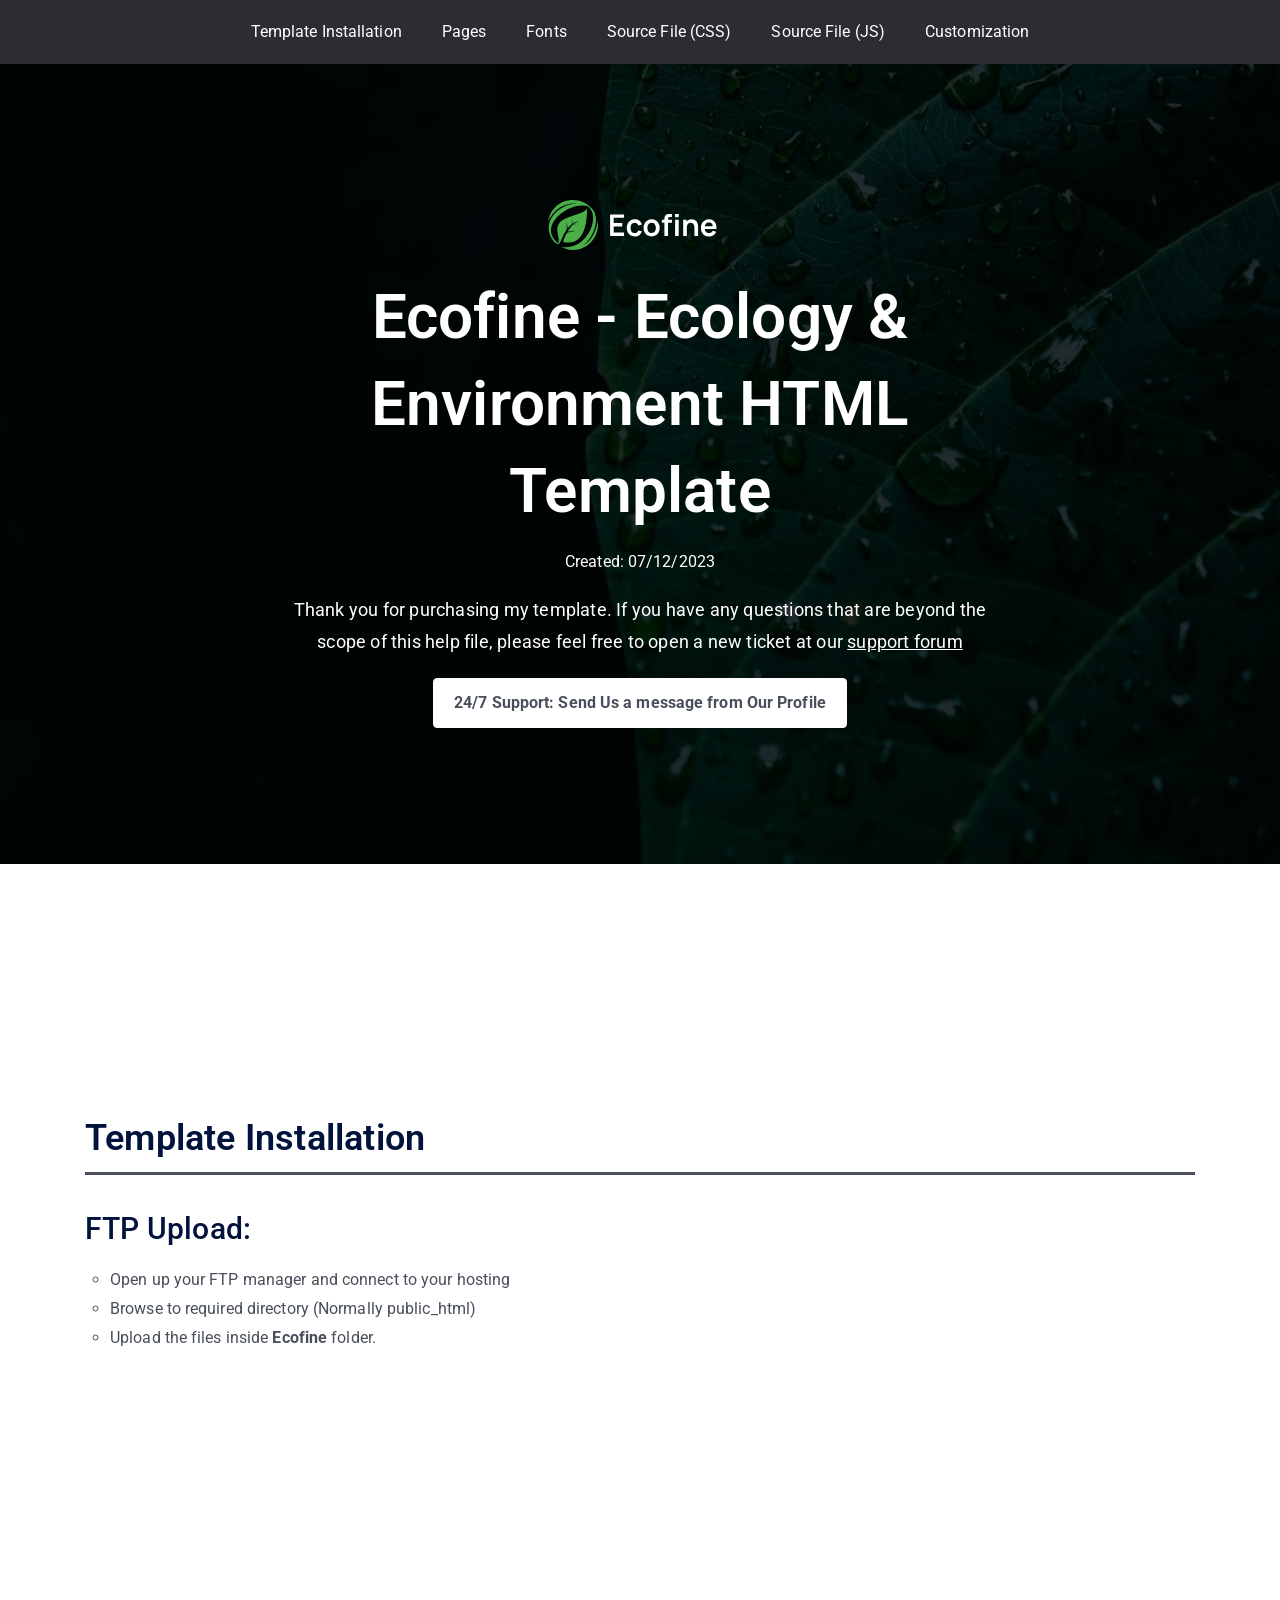
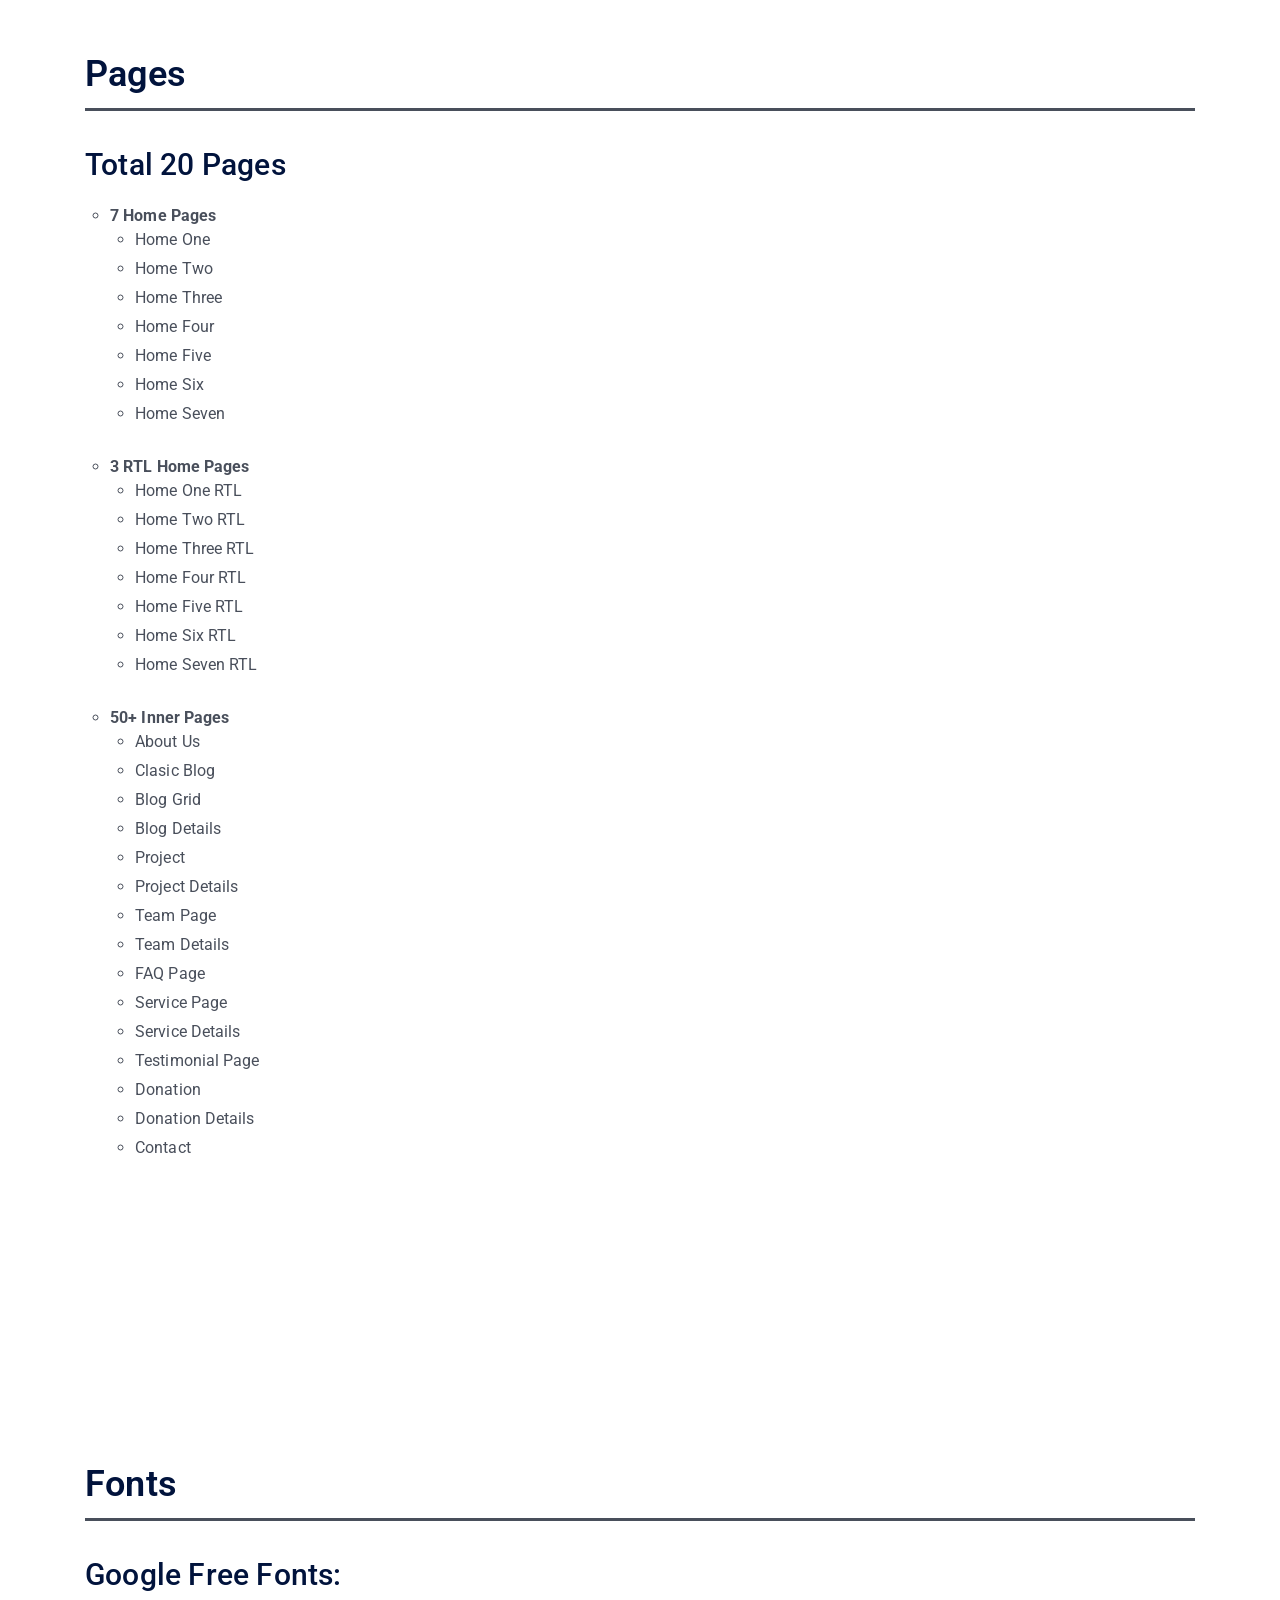
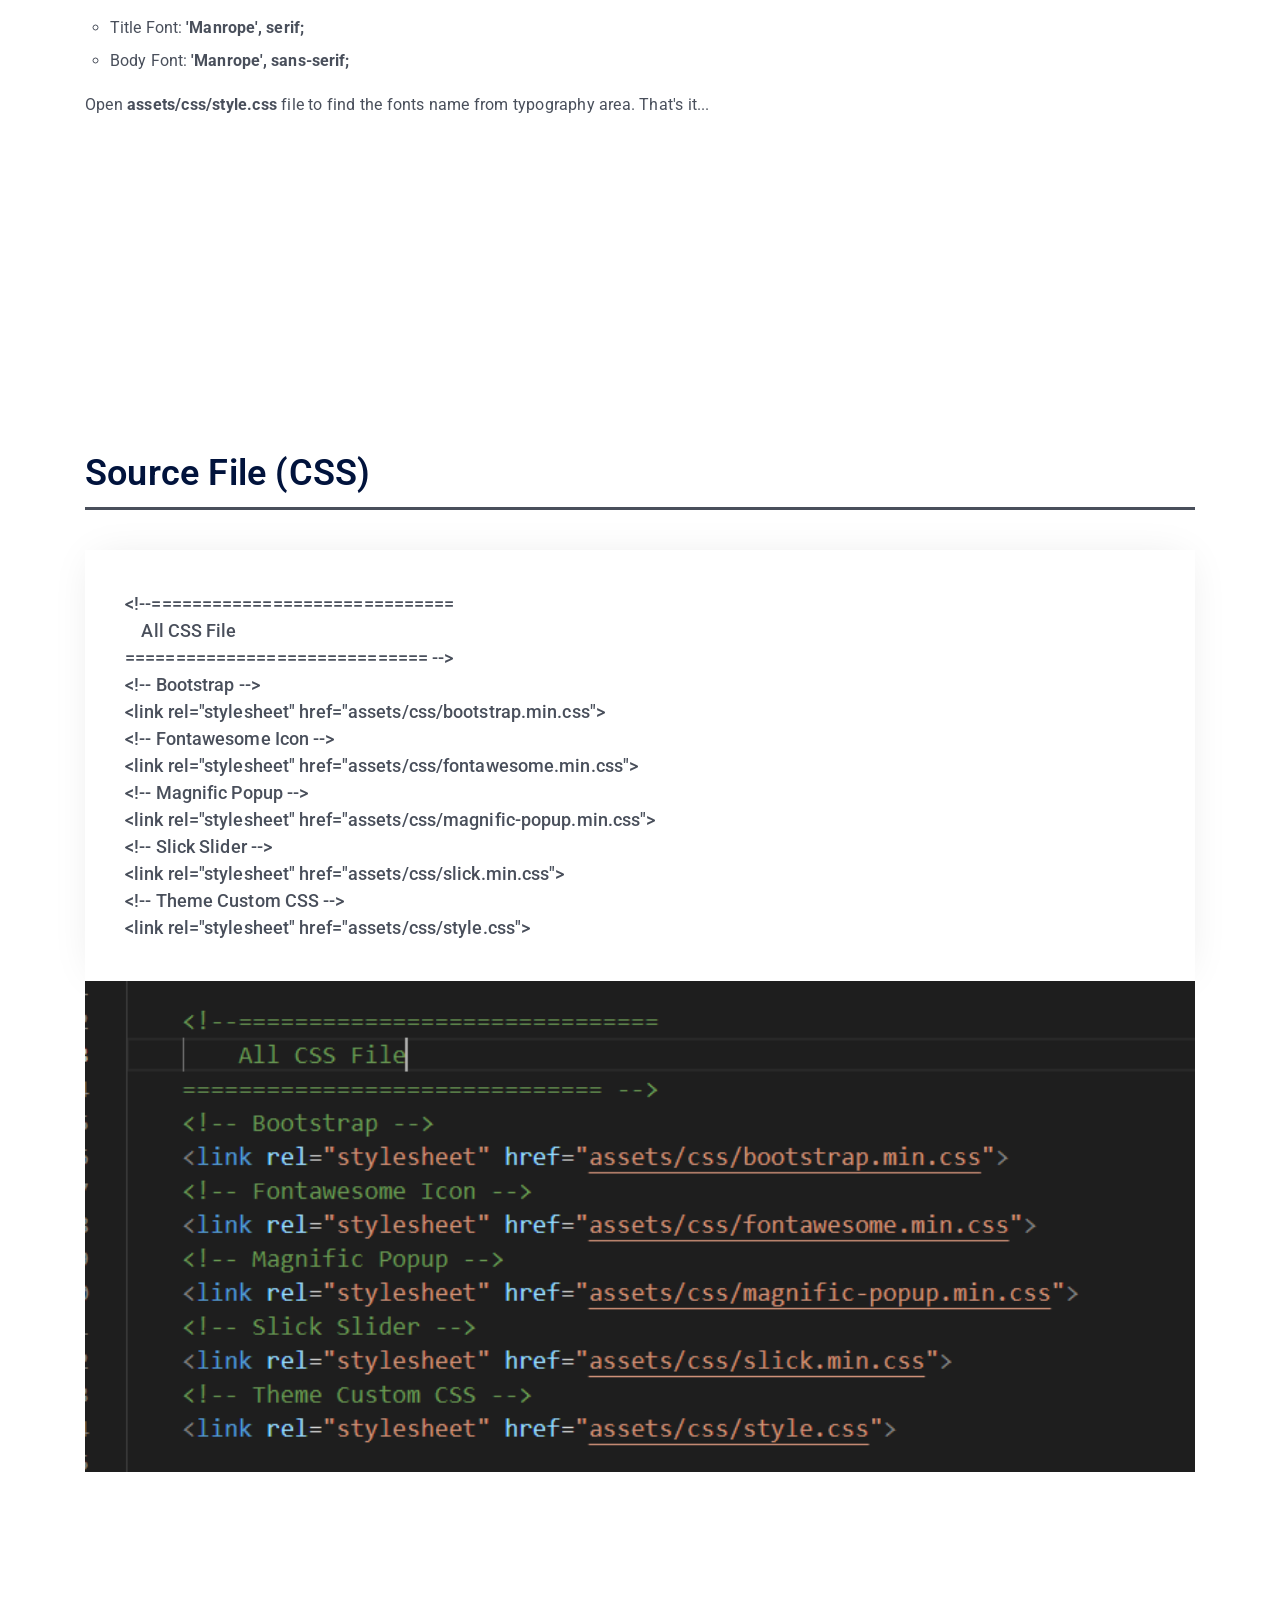
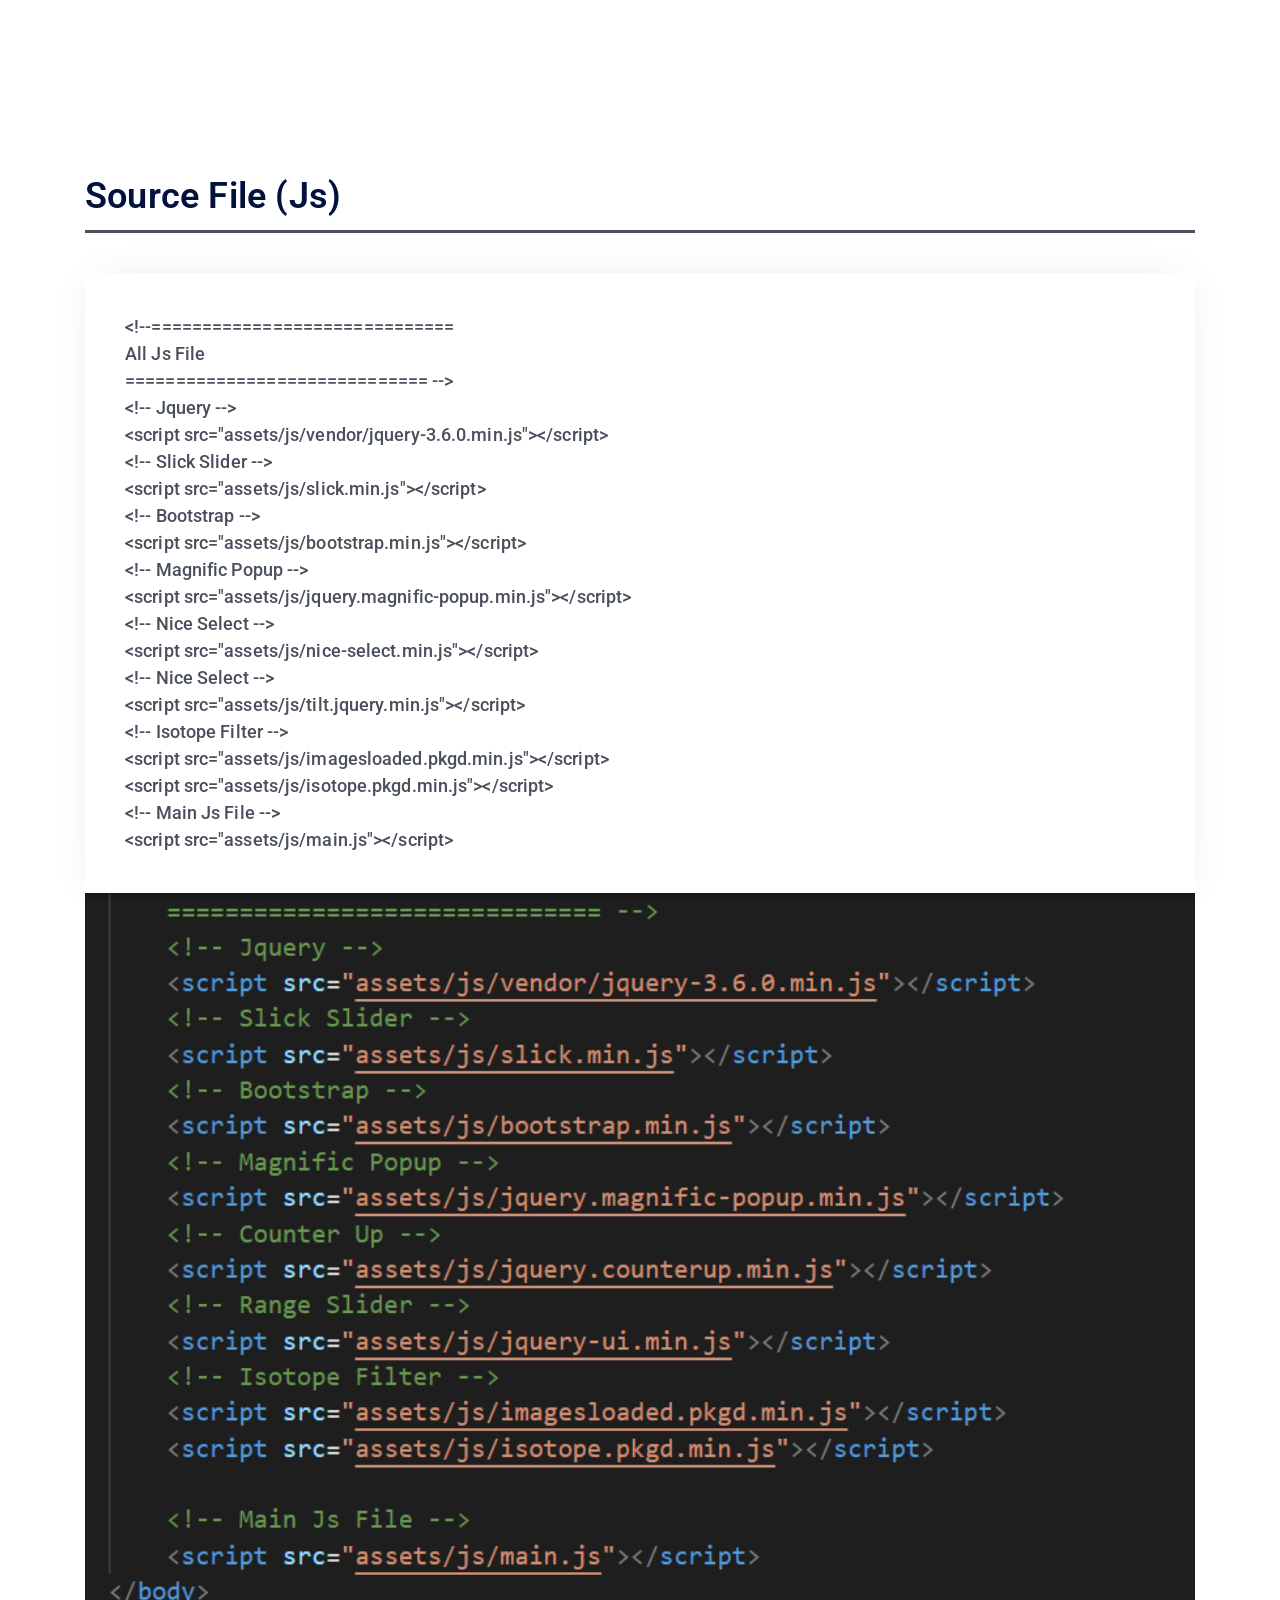
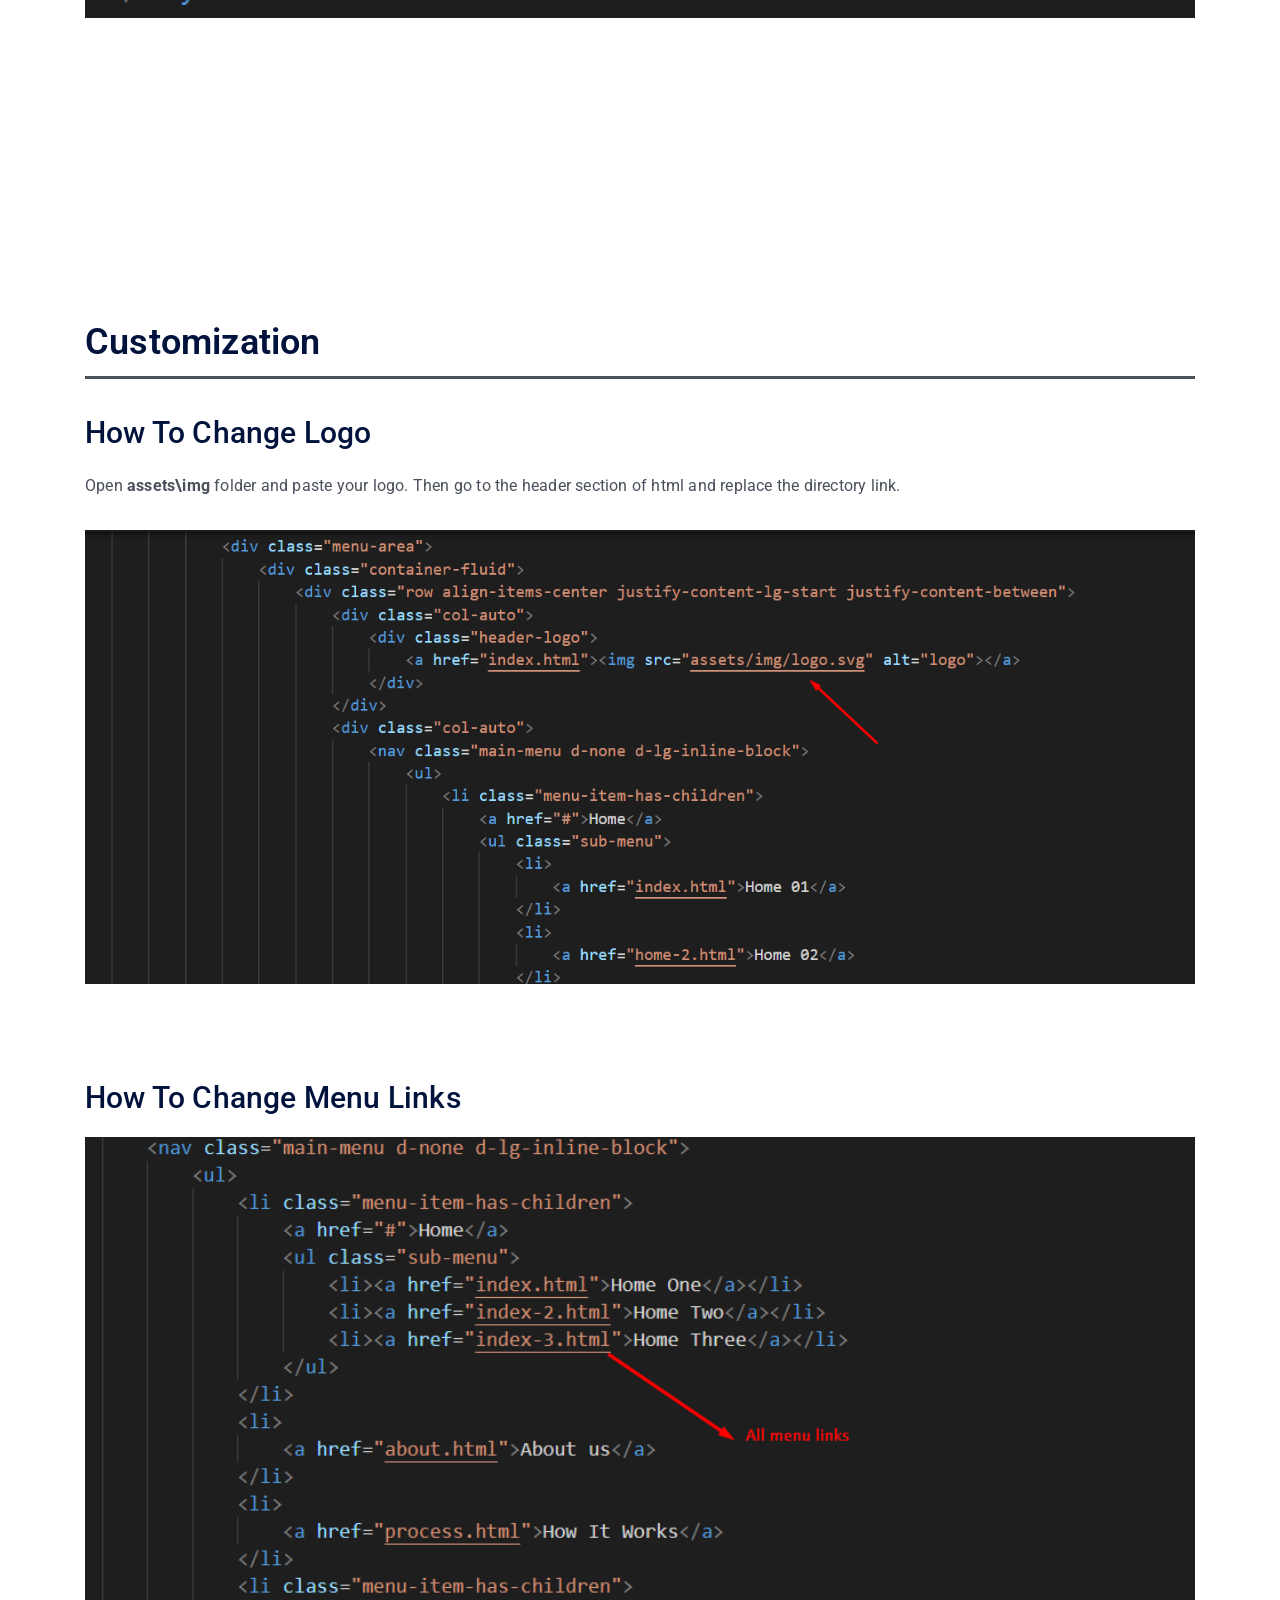
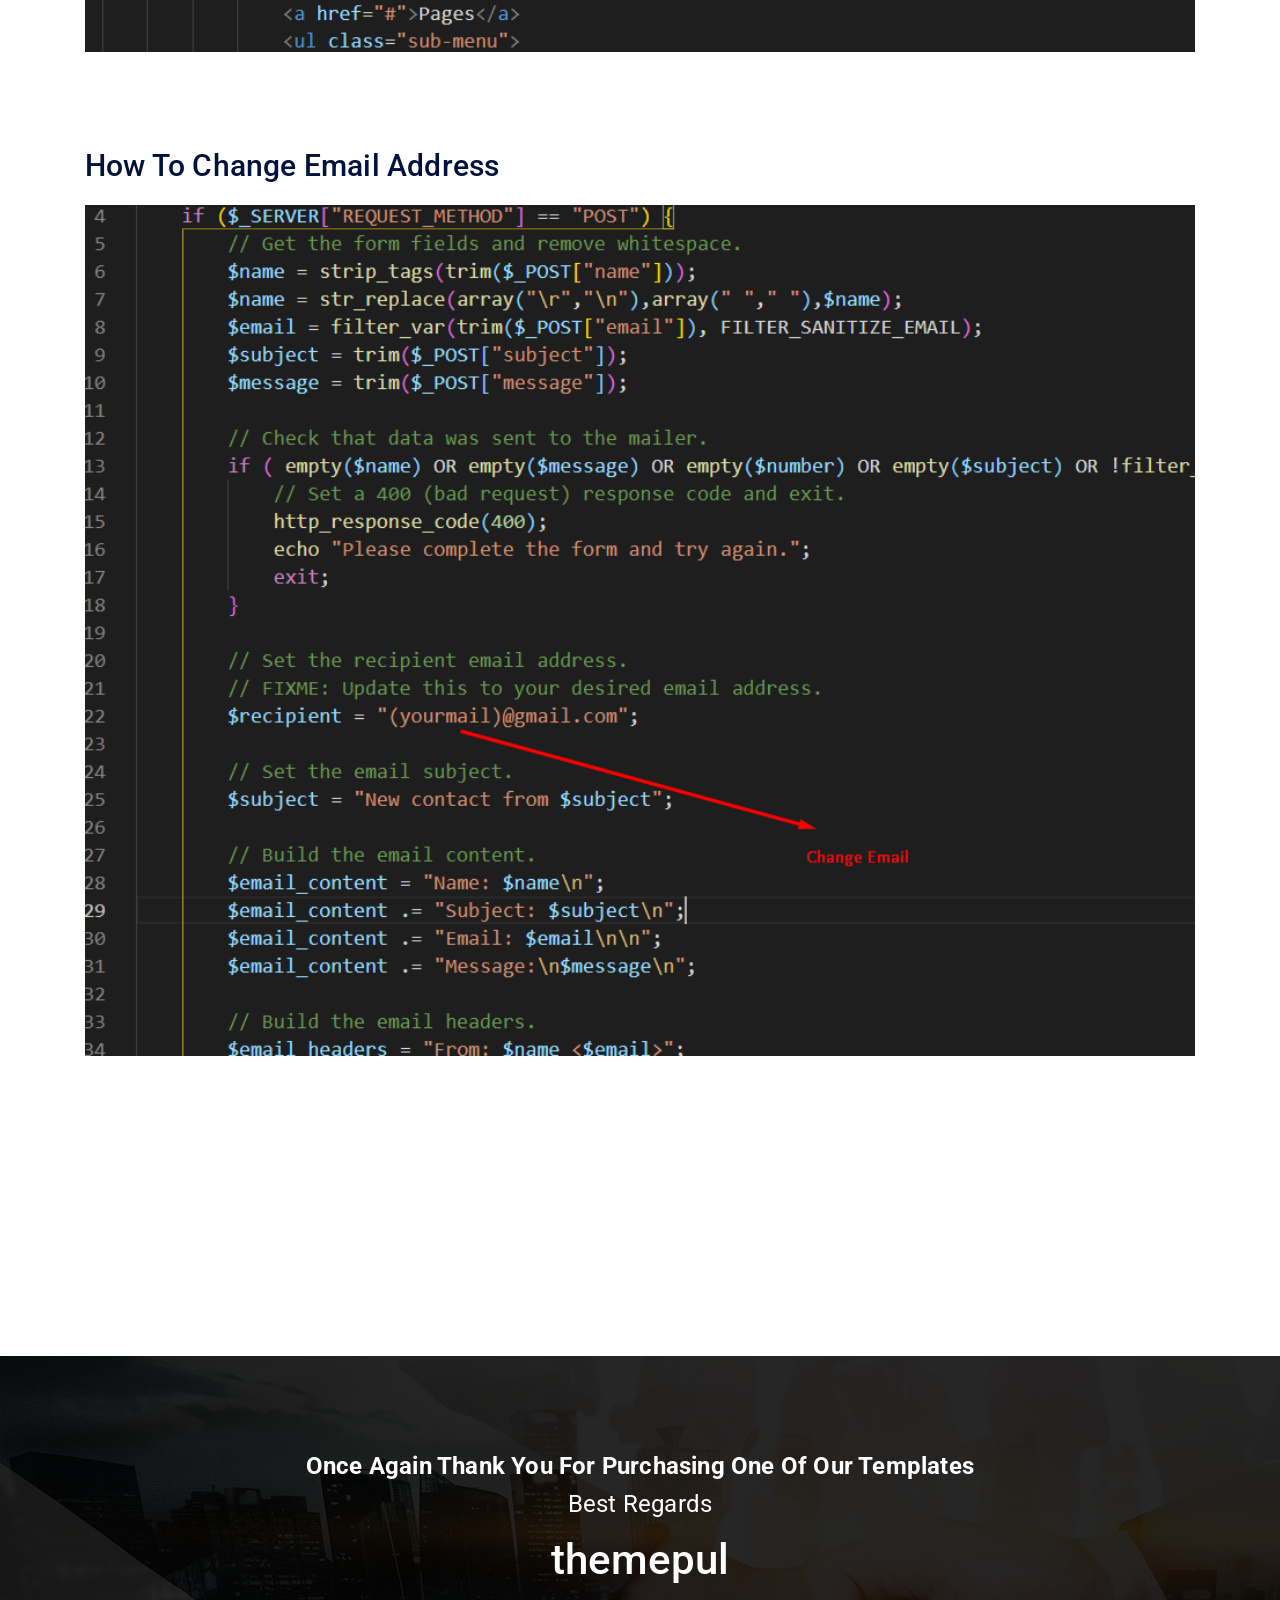
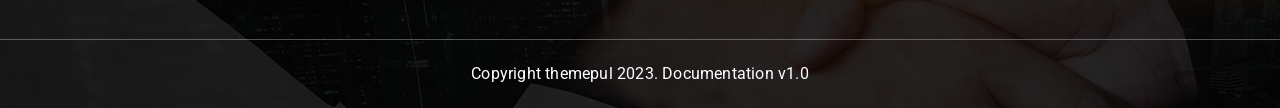
<file: main-file/documentation/index.html>
<!doctype html>
<html class="no-js" lang="zxx">

<head>
  <meta charset="utf-8">
    <meta http-equiv="x-ua-compatible" content="ie=edge">
    <title>Ecofine - Ecology & Environment HTML Template - Documentation</title>
    <meta name="author" content="themepul">
    <meta name="description" content="Ecofine - Ecology & Environment HTML Template">
    <meta name="keywords" content="Ecofine - Ecology & Environment HTML Template">
    <meta name="robots" content="INDEX,FOLLOW">


  <!-- Mobile Specific Metas -->
  <meta name="viewport" content="width=device-width, initial-scale=1, shrink-to-fit=no">

  <!-- Google Web Fonts -->
  <link href="https://fonts.googleapis.com/css2?family=Roboto:wght@300;400;500;700;900&display=swap" rel="stylesheet">

  <!-- Favicons - Place favicon.ico in the root directory -->
  <link rel="icon" type="image/png" sizes="32x32" href="assets/img/favicons/favicon.png">
  <link rel="manifest" href="assets/img/favicons/manifest.json">
  <meta name="msapplication-TileColor" content="#ffffff">
  <meta name="msapplication-TileImage" content="assets/img/favicons/ms-icon-144x144.png">
  <meta name="theme-color" content="#ffffff">

  <!-- All CSS -->
  <!-- Bootstrap -->
  <link rel="stylesheet" href="assets/css/bootstrap.min.css">
  <!-- Theme Custom CSS -->
  <link rel="stylesheet" href="assets/css/style.css">

</head>

<body data-spy="scroll" data-target="#main-menu ul" data-offset="300">

  <!-- Mobile Menu -->
  <div class="as-menu-wrapper  ">
    <div class="as-menu-area">
      <button class="as-menu-toggle">✕</button>
      <div class="as-mobile-menu"></div><!-- Menu Will Append With Javascript -->
    </div>
  </div>


  <!-- Header Area -->
  <header>
    <div class="container-fluid">
      <nav class="main-menu navbar justify-content-center" id="main-menu">
        <ul class="nav">
          <li class="nav-item"><a class="nav-link" href="#installation">Template Installation</a></li>
          <li class="nav-item"><a class="nav-link" href="#pageList">Pages</a></li>
          <li class="nav-item"><a class="nav-link" href="#fonts">Fonts</a></li>
          <li class="nav-item"><a class="nav-link" href="#fileCss">Source File (CSS)</a></li>
          <li class="nav-item"><a class="nav-link" href="#fileJs">Source File (JS)</a></li>
          <li class="nav-item"><a class="nav-link" href="#customization">Customization</a></li>
        </ul>
      </nav>
      <!-- Mobile Menu Toggle -->
      <button class="as-menu-toggle d-inline-block d-lg-none">☵</button>
    </div>
  </header>
  <!-- Header Area end -->
  <!-- Hero Area -->
  <div class="hero-area background-image d-flex align-items-center" data-as-img="assets/img/hero-img/hero-bg-1.jpg">
    <div class="container">
      <div class="row text-center justify-content-center">
        <div class="col-xl-8">
          <!-- Hero Content -->
          <div class="hero-content">
            <a href="index.html">
              <img src="assets/img/logo.svg" alt="Logo" class="mb-4">
            </a>
            <h1 class="main-title">Ecofine - Ecology & Environment HTML Template</h1>
            <span class="meta">Created: 07/12/2023</span>
            <p class="text">Thank you for purchasing my template. If you have any questions that are
              beyond the scope of this help file, please feel free to open a new ticket at our <a
                href="https://themeforest.net/user/themepul">support forum</a></p>

            <a href="https://themeforest.net/user/themepul" class="def-btn">24/7 Support: Send Us a message from Our Profile</a>
          </div>
          <!-- Hero Content end -->
        </div>
      </div>
    </div>
  </div>
  <!-- Hero Area end -->

  <section class="section-padding" id="installation">
    <div class="container">
      <!-- Section Title -->
      <div class="section-title">
        <h2 class="title">Template Installation</h2>
      </div>

      <h3 class="inner-title">FTP Upload:</h3>
      <ul>
        <li>Open up your FTP manager and connect to your hosting</li>
        <li>Browse to required directory (Normally public_html)</li>
        <li>Upload the files inside <strong>Ecofine </strong> folder.</li>
      </ul>

    </div>
  </section>

  <section class="section-padding" id="pageList">
    <div class="container">
      <!-- Section Title -->
      <div class="section-title">
        <h2 class="title">Pages</h2>
      </div>
      <h3 class="inner-title">Total 20 Pages</h3>
      <ul>
        <li><strong>7 Home Pages</strong>
          <ul>
            <li>Home One</li>
            <li>Home Two</li>
            <li>Home Three </li>
            <li>Home Four </li>
            <li>Home Five </li>
            <li>Home Six </li>
            <li>Home Seven </li>
          </ul>
          <br>
        </li>
        <li><strong>3 RTL Home Pages</strong>
          <ul>
            <li>Home One RTL</li>
            <li>Home Two RTL</li>
            <li>Home Three RTL</li>
            <li>Home Four RTL</li>
            <li>Home Five RTL</li>
            <li>Home Six RTL</li>
            <li>Home Seven RTL</li>
          </ul>
          <br>
        </li>
        <li><strong>50+ Inner Pages</strong>
          <ul>
            <li>About Us</li>
            <li>Clasic Blog</li>
            <li>Blog Grid</li>
            <li>Blog Details</li>
            <li>Project</li>
            <li>Project Details</li>
            <li>Team Page</li>
            <li>Team Details</li>
            <li>FAQ Page</li>
            <li>Service Page</li>
            <li>Service Details</li>
            <li>Testimonial Page</li>
            <li>Donation</li>
            <li>Donation Details</li>
            <li>Contact</li>
          </ul>
        </li>
      </ul>
    </div>
  </section>
  <section class="section-padding" id="fonts">
    <div class="container">
      <!-- Section Title -->
      <div class="section-title">
        <h2 class="title">Fonts</h2>
      </div>
      <h3 class="inner-title">Google free fonts:</h3>
      <ul class="mb-3">
        <li>Title Font: <a href="https://fonts.google.com/specimen/Manrope"><strong>'Manrope', serif;</strong></a></li>
        <li>Body Font: <a href="https://fonts.google.com/specimen/Manrope"><strong>'Manrope', sans-serif;</strong></a></li>
      </ul>

      <p>Open <strong>assets/css/style.css</strong>
        file to find the fonts name from typography area. That's it...</p>
    </div>
  </section>

  <section class="section-padding" id="fileCss">
    <div class="container">
      <!-- Section Title -->
      <div class="section-title">
        <h2 class="title">Source File (CSS)</h2>
      </div>

      <div class="code-block">

        <div>
          <div>&lt;!--==============================</div>
          <div>    All CSS File</div>
          <div>============================== --&gt;</div>
          <div>&lt;!-- Bootstrap --&gt;</div>
          <div>&lt;link rel="stylesheet" href="assets/css/bootstrap.min.css"&gt;</div>
          <div>&lt;!-- Fontawesome Icon --&gt;</div>
          <div>&lt;link rel="stylesheet" href="assets/css/fontawesome.min.css"&gt;</div>
          <div>&lt;!-- Magnific Popup --&gt;</div>
          <div>&lt;link rel="stylesheet" href="assets/css/magnific-popup.min.css"&gt;</div>
          <div>&lt;!-- Slick Slider --&gt;</div>
          <div>&lt;link rel="stylesheet" href="assets/css/slick.min.css"&gt;</div>
          <div>&lt;!-- Theme Custom CSS --&gt;</div>
          <div>&lt;link rel="stylesheet" href="assets/css/style.css"&gt;</div>
        </div>

      </div>


      <div class="img-box mt-40">
        <img src="assets/img/pages/css.png" alt="CSS Source">
      </div>

    </div>
  </section>

  <section class="section-padding" id="fileJs">
    <div class="container">
      <!-- Section Title -->
      <div class="section-title">
        <h2 class="title">Source File (Js)</h2>
      </div>

      <div class="code-block">

        <div>
          <div>&lt;!--==============================</div>
          <div>All Js File</div>
          <div>============================== --&gt;</div>
          <div>&lt;!-- Jquery --&gt;</div>
          <div>&lt;script src="assets/js/vendor/jquery-3.6.0.min.js"&gt;&lt;/script&gt;</div>
          <div>&lt;!-- Slick Slider --&gt;</div>
          <div>&lt;script src="assets/js/slick.min.js"&gt;&lt;/script&gt;</div>
          <div>&lt;!-- Bootstrap --&gt;</div>
          <div>&lt;script src="assets/js/bootstrap.min.js"&gt;&lt;/script&gt;</div>
          <div>&lt;!-- Magnific Popup --&gt;</div>
          <div>&lt;script src="assets/js/jquery.magnific-popup.min.js"&gt;&lt;/script&gt;</div>
          <div>&lt;!-- Nice Select --&gt;</div>
          <div>&lt;script src="assets/js/nice-select.min.js"&gt;&lt;/script&gt;</div>
          <div>&lt;!-- Nice Select --&gt;</div>
          <div>&lt;script src="assets/js/tilt.jquery.min.js"&gt;&lt;/script&gt;</div>
          
          <div>&lt;!-- Isotope Filter --&gt;</div>
          <div>&lt;script src="assets/js/imagesloaded.pkgd.min.js"&gt;&lt;/script&gt;</div>
          <div>&lt;script src="assets/js/isotope.pkgd.min.js"&gt;&lt;/script&gt;</div>
          <div>&lt;!-- Main Js File --&gt;</div>
          <div>&lt;script src="assets/js/main.js"&gt;&lt;/script&gt;</div>
        </div>

      </div>

      <div class="img-box mt-40">
        <img src="assets/img/pages/js.png" alt="JS Source">
      </div>

    </div>
  </section>

  <section class="section-padding" id="customization">
    <div class="container">
      <!-- Section Title -->
      <div class="section-title">
        <h2 class="title">Customization</h2>
      </div>


      <!-- Logo Change -->
      <div class="inner-section">
        <h3>How to Change Logo</h3>
        <p>Open <strong>assets\img</strong> folder and paste your logo. Then go to the header section of html and replace
          the directory link.</p>
        <div class="img-box">
          <img src="assets/img/pages/logo-change.png" alt="Demo of How To Change Logo">
        </div>
      </div>

      <!-- Links Change -->
      <div class="inner-section">
        <h3>How to Change Menu Links</h3>
        <div class="img-box">
          <img src="assets/img/pages/links-change.png" alt="Demo of How To Change Menu Links">
        </div>
      </div>

      <!-- Links Change -->
      <div class="inner-section">
        <h3>How to Change Email Address</h3>
        <div class="img-box">
          <img src="assets/img/pages/email.png" alt="Demo of How To Change Menu Links">
        </div>
      </div>

    </div>
  </section>
  <footer class="background-image pt-5 " data-as-img="assets/img/footer-bg.jpg">
    <div class="container text-center my-5">
      <div class="footer-content mb-5">
        <h3 class="title"><strong>Once again thank you for purchasing one of our Templates</strong></h3>
        <h3 class="sub-title">Best Regards</h3>
        <span class="company-name"><a href="https://themeforest.net/user/themepul">themepul</a></span>
      </div>
    </div>
    <div class="copyright">
      <p class="text">Copyright <a href="https://themeforest.net/user/themepul">themepul</a> 2023. <span class="underline">Documentation v1.0</span></p>
    </div>
  </footer>
  <!-- scroll to top -->
  <a href="#" class="scrollToTop">&#x21e7;</a>


  <!-- Code End  -->


  <!-- js file start -->
  <!-- Jquery -->
  <script src="assets/js/vendor/jquery-1.12.4.min.js"></script>
  <!-- Bootstrap -->
  <script src="assets/js/bootstrap.min.js"></script>
  <script src="assets/js/bootstrap.bundle.min.js"></script>
  <!-- Mobile Menu -->
  <script src="assets/js/asmenu.min.js"></script>
  <!-- Main Js File -->
  <script src="assets/js/main.js"></script>
  <!-- End js file -->
</body>
</html>
</file>
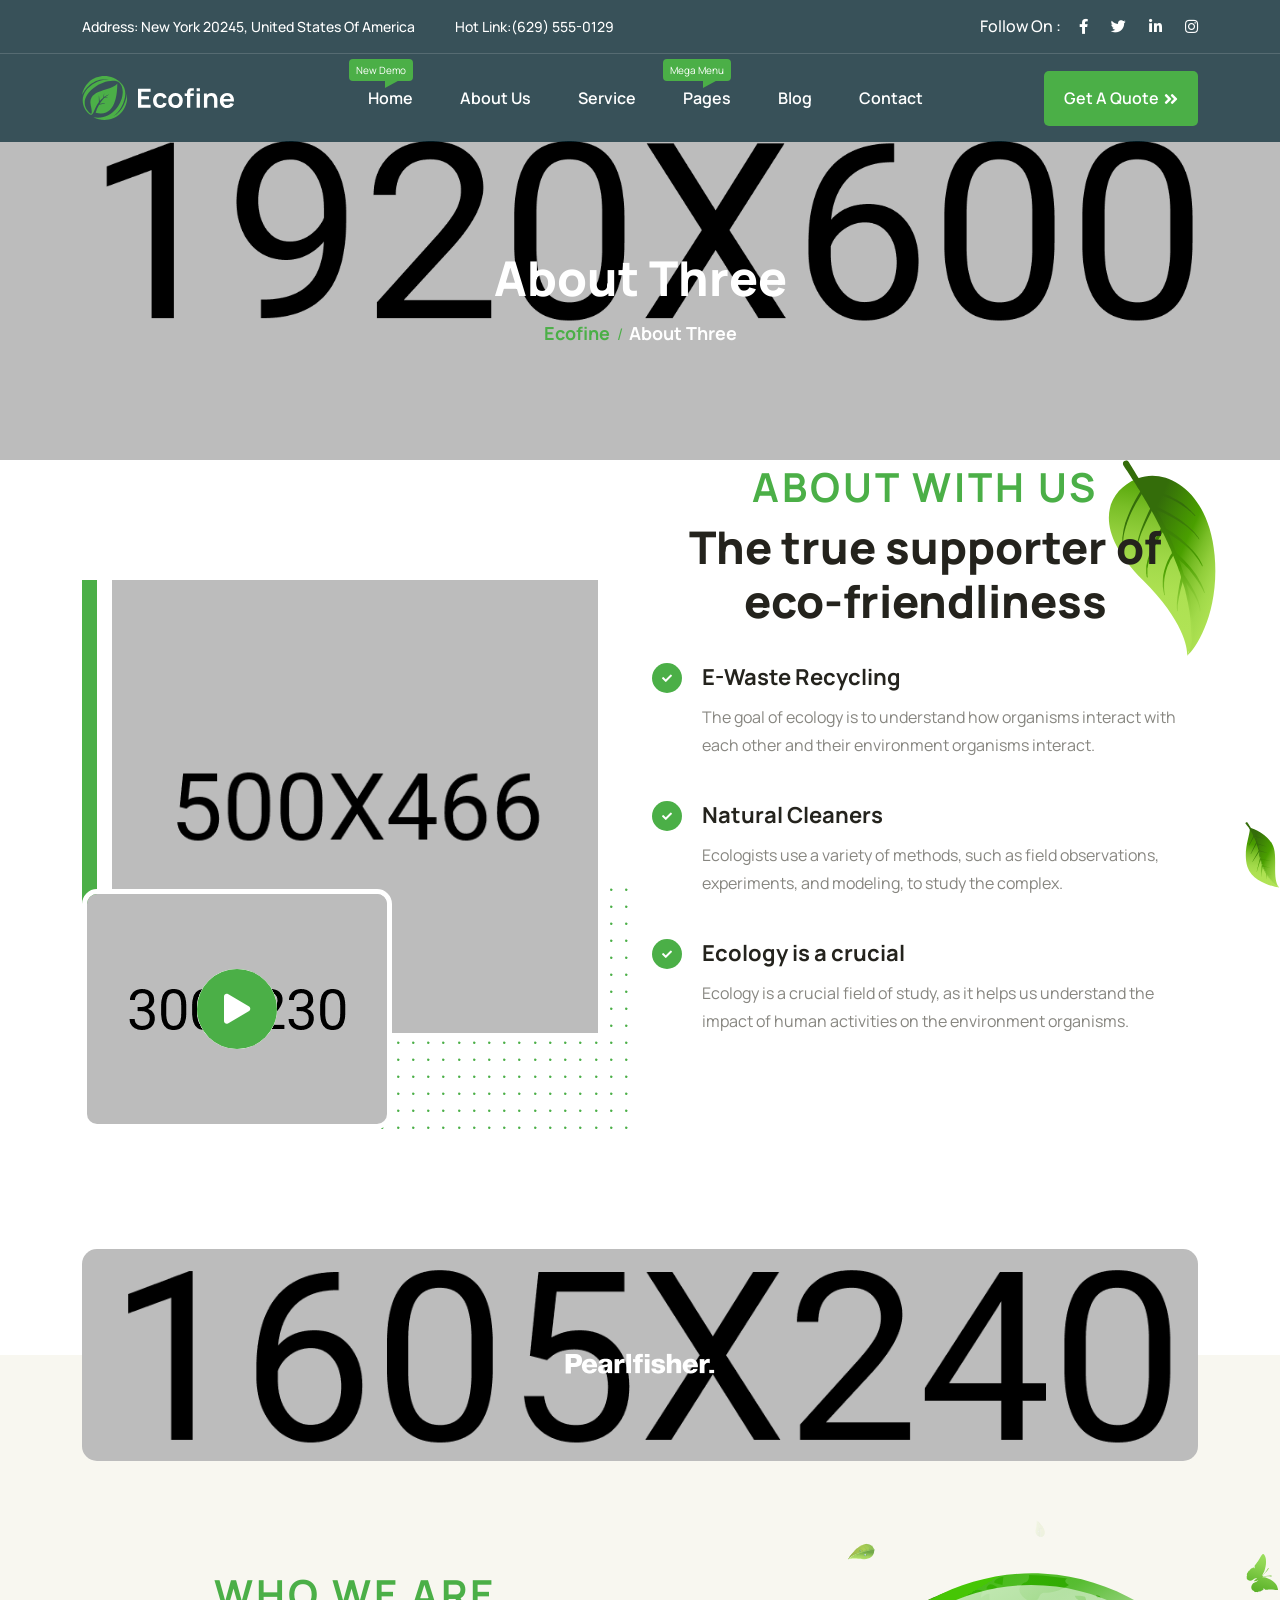
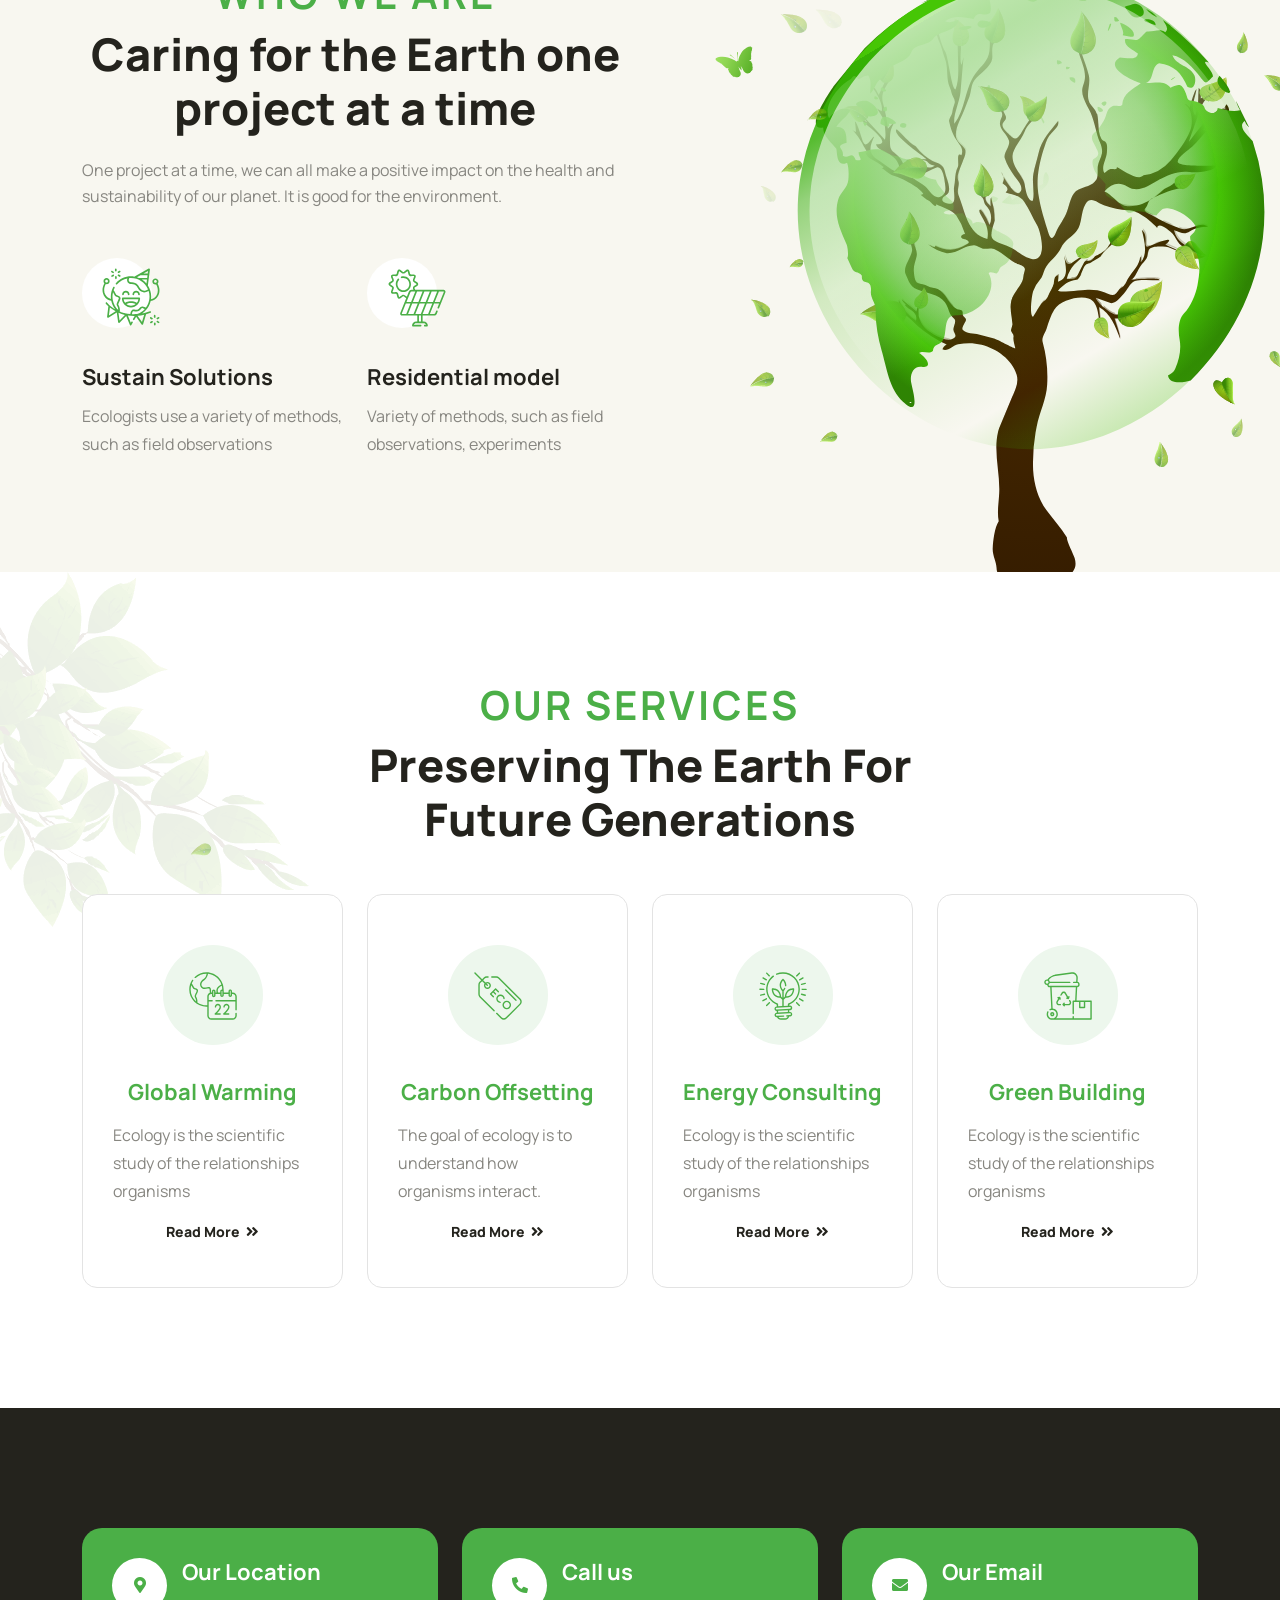
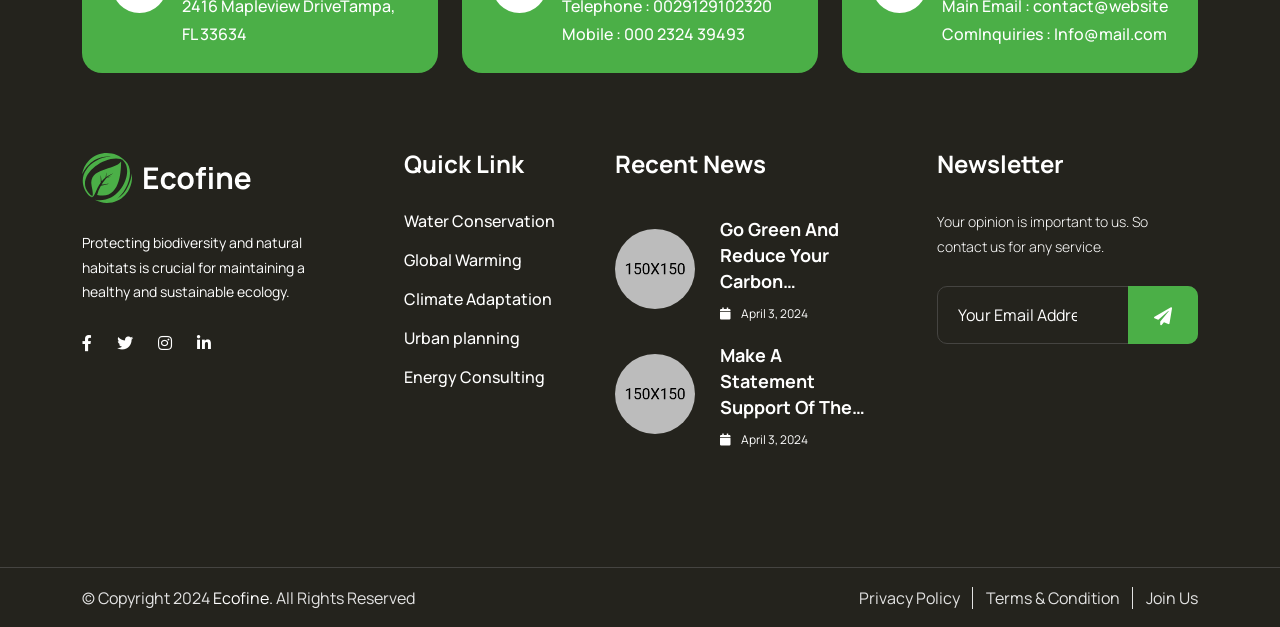
<file: main-file/download-version/about-3.html>
<!doctype html>
<html class="no-js" lang="zxx">

<head>
    <meta charset="utf-8">
    <meta http-equiv="x-ua-compatible" content="ie=edge">
    <title>Ecofine - Ecology & Environment HTML Template</title>
    <meta name="description" content="Ecofine - Ecology & Environment HTML Template">
    <meta name="keywords" content="Ecofine - Ecology & Environment HTML Template">
    <meta name="robots" content="INDEX,FOLLOW">

    <!-- Mobile Specific Metas -->
    <meta name="viewport" content="width=device-width, initial-scale=1, shrink-to-fit=no">

    <!-- Favicons - Place favicon.ico in the root directory -->
    <link rel="icon" type="image/png" sizes="32x32" href="assets/img/favicons/favicon.png">
    <meta name="msapplication-TileColor" content="#ffffff">
    <meta name="msapplication-TileImage" content="assets/img/favicons/ms-icon-144x144.png">
    <meta name="theme-color" content="#ffffff">

    <!--==============================
	  Google Fonts
	============================== -->
    <link rel="preconnect" href="https://fonts.googleapis.com">
    <link rel="preconnect" href="https://fonts.gstatic.com" crossorigin>
    <link href="https://fonts.googleapis.com/css2?family=Manrope:wght@200;300;400;500;600;700;800&display=swap" rel="stylesheet">

    

    <!--==============================
	    All CSS File
	============================== -->
    <!-- Bootstrap -->
    <link rel="stylesheet" href="assets/css/bootstrap.min.css">
    <!-- Fontawesome Icon -->
    <link rel="stylesheet" href="assets/css/all.min.css">
    <!-- Magnific Popup -->
    <link rel="stylesheet" href="assets/css/magnific-popup.min.css">
    <!-- Slick Slider -->
    <link rel="stylesheet" href="assets/css/slick.min.css">
    
    <!-- Theme Custom CSS -->
    <link rel="stylesheet" href="assets/css/style.css">

</head>

<body>
    <!--********************************
   		Code Start From Here 
	******************************** -->


    <!--==============================
     Preloader
    ==============================-->
    <div class="preloader ">
        <div class="preloader-inner">
            <img src="assets/img/logo.svg" alt="Ecofine">
            <span class="loader"></span>
        </div>
    </div>

    <div class="sidemenu-wrapper">
        <div class="sidemenu-content">
            <button class="closeButton sideMenuCls"><i class="fas fa-times"></i></button>
            <div class="widget footer-widget">
                <div class="widget-about">
                    <div class="footer-logo">
                        <a href="index.html"><img src="assets/img/logo.svg" alt="Ecofine"></a>
                    </div>
                    <p class="about-text">Lorem ipsum dolor sit amet consectetur adipiscing elit sociosqu integer, suscipit nascetur aliquet posuere aptent vehicula ligula pulvinar praesent.</p>
                    <div class="social-btn style2">
                        <a href="https://www.facebook.com/"><i class="fab fa-facebook"></i></a>
                        <a href="https://twitter.com/"><i class="fab fa-twitter"></i></a>                            
                        <a href="https://pinterest.com/"><i class="fab fa-pinterest-p"></i></a>
                        <a href="https://instagram.com/"><i class="fab fa-instagram"></i></a>
                    </div>
                </div>
            </div>
            <div class="widget widget_nav_menu footer-widget">
                <h3 class="widget_title">Quick Links</h3>
                <ul class="menu">
                    <li><a href="about.html">About Us</a></li>
                    <li><a href="project-details.html">Our Mission</a></li>
                    <li><a href="team.html">Meet The Teams</a></li>
                    <li><a href="project.html">Our Projects</a></li>
                    <li><a href="contact.html">Contact Us</a></li>
                </ul>
            </div>
        </div>
    </div>
    <!--==============================
    Mobile Menu
    ============================== -->
    <div class="mobile-menu-wrapper">
        <div class="mobile-menu-area text-center">
            <button class="menu-toggle"><i class="fas fa-times"></i></button>
            <div class="mobile-logo">
                <a href="index.html"><img src="assets/img/logo.svg" alt="Ecofine"></a>
            </div>
            <div class="mobile-menu">
                <ul>
                    <li class="menu-item-has-children">
                        <a title="New Demo" href="#">Home</a>
                        <ul class="sub-menu">
                            <li class="menu-item-has-children">
                                <a title="New Demo" href="#">Multipage</a>
                                <ul class="sub-menu">
                                    <li>
                                        <a href="index.html">Home One</a>
                                    </li>
                                    <li>
                                        <a href="home-2.html">Home Two</a>
                                    </li>
                                    <li>
                                        <a href="home-3.html">Home Three</a>
                                    </li>
                                    <li>
                                        <a title="New Demo" href="home-4.html">Home Four</a>
                                    </li>
                                    <li>
                                        <a title="New Demo" href="home-5.html">Home Five</a>
                                    </li>
                                    <li>
                                        <a title="New Demo" href="home-6.html">Home Six</a>
                                    </li>
                                    <li>
                                        <a title="New Demo"  href="home-7.html">Home Seven</a>
                                    </li>
                                </ul>
                            </li>
                            <li class="menu-item-has-children">
                                <a title="New Demo" href="#">RTL</a>
                                <ul class="sub-menu">
                                    <li>
                                        <a href="home-1-rtl.html">Home One RTL</a>
                                    </li>
                                    <li>
                                        <a href="home-2-rtl.html">Home Two RTL</a>
                                    </li>
                                    <li>
                                        <a href="home-3-rtl.html">Home Three RTL</a>
                                    </li>
                                    <li>
                                        <a title="New Demo" href="home-4-rtl.html">Home Four RTL</a>
                                    </li>
                                    <li>
                                        <a title="New Demo" href="home-5-rtl.html">Home Five RTL</a>
                                    </li>
                                    <li>
                                        <a title="New Demo" href="home-6-rtl.html">Home Six RTL</a>
                                    </li>
                                    <li>
                                        <a title="New Demo" href="home-7-rtl.html">Home Seven RTL</a>
                                    </li>
                                </ul>
                            </li>
                        </ul>
                    </li>
                    <li class="menu-item-has-children">
                        <a href="#">About Us</a>
                        <ul class="sub-menu">
                            <li><a href="about.html">About</a></li>
                            <li><a href="about-2.html">About Two</a></li>
                            <li><a href="about-3.html">About Three</a></li>
                            <li><a href="about-4.html">About Four</a></li>
                            <li><a href="about-5.html">About Five</a></li>
                            <li><a href="about-6.html">About Six</a></li>
                            <li><a href="about-7.html">About Seven</a></li>
                            <li><a href="about-rtl.html">About RTL</a></li>
                            <li><a href="about-2-rtl.html">About Two RTL</a></li>
                            <li><a href="about-3-rtl.html">About Three RTL</a></li>
                            <li><a href="about-4-rtl.html">About Four RTL</a></li>
                            <li><a href="about-5-rtl.html">About Five RTL</a></li>
                            <li><a href="about-6-rtl.html">About Six RTL</a></li>
                            <li><a href="about-7-rtl.html">About Seven RTL</a></li>
                        </ul>
                    </li>
                    <li class="menu-item-has-children">
                        <a href="#">Service</a>
                        <ul class="sub-menu">
                            <li><a href="service.html">Service</a></li>
                            <li><a href="service-2.html">Service Two</a></li>
                            <li><a href="service-3.html">Service Three</a></li>
                            <li><a href="service-4.html">Service Four</a></li>
                            <li><a href="service-5.html">Service Five</a></li>
                            <li><a href="service-6.html">Service Six</a></li>
                            <li><a href="service-7.html">Service Seven</a></li>
                            <li><a href="service-details.html">Service Details</a></li>
                            <li><a href="service-rtl.html">Service RTL</a></li>
                            <li><a href="service-2-rtl.html">Service Two RTL</a></li>
                            <li><a href="service-3-rtl.html">Service Three RTL</a></li>
                            <li><a href="service-4-rtl.html">Service Four RTL</a></li>
                            <li><a href="service-5-rtl.html">Service Five RTL</a></li>
                            <li><a href="service-6-rtl.html">Service Six RTL</a></li>
                            <li><a href="service-7-rtl.html">Service Seven RTL</a></li>
                            <li><a href="service-details-rtl.html">Service Details RTL</a></li>
                        </ul>
                    </li>
                    <li class="menu-item-has-children">
                        <a href="#">Project</a>
                        <ul class="sub-menu">
                            <li><a href="project.html">Project One</a></li>
                            <li><a href="project-2.html">Project Two</a></li>
                            <li><a href="project-3.html">Project Three</a></li>
                            <li><a href="project-4.html">Project Four</a></li>
                            <li><a href="project-5.html">Project Five</a></li>
                            <li><a href="project-details.html">Project Details</a></li>
                            <li><a href="project-rtl.html">Project One RTL</a></li>
                            <li><a href="project-2-rtl.html">Project Two RTL</a></li>
                            <li><a href="project-3-rtl.html">Project Three RTL</a></li>
                            <li><a href="project-4-rtl.html">Project Four RTL</a></li>
                            <li><a href="project-5-rtl.html">Project Five RTL</a></li>
                            <li><a href="project-details-rtl.html">Project Details RTL</a></li>
                        </ul>
                    </li>
                    <li class="menu-item-has-children">
                        <a href="#">Donation</a>
                        <ul class="sub-menu">
                            <li><a href="donation.html">Donation</a></li>
                            <li><a href="donation-2.html">Donation Two</a></li>
                            <li><a href="donation-3.html">Donation Three</a></li>
                            <li><a href="donation-4.html">Donation Four</a></li>
                            <li><a href="donation-details.html">Donation Single</a></li>
                            <li><a href="donation-rtl.html">Donation RTL</a></li>
                            <li><a href="donation-2-rtl.html">Donation Two RTL</a></li>
                            <li><a href="donation-3-rtl.html">Donation Three RTL</a></li>
                            <li><a href="donation-4-rtl.html">Donation Four RTL</a></li>
                            <li><a href="donation-details-rtl.html">Donation Single RTL</a></li>
                        </ul>
                    </li>
                    <li class="menu-item-has-children">
                        <a href="#">Team</a>
                        <ul class="sub-menu">
                            <li><a href="team.html">Team</a></li>
                            <li><a href="team-2.html">Team Two</a></li>
                            <li><a href="team-3.html">Team Three</a></li>
                            <li><a href="team-4.html">Team Four</a></li>
                            <li><a href="team-5.html">Team Five</a></li>
                            <li><a href="team-6.html">Team Six</a></li>
                            <li><a href="team-7.html">Team Seven</a></li>
                            <li><a href="team-details.html">Team Details</a></li>
                            <li><a href="team-rtl.html">Team RTL</a></li>
                            <li><a href="team-2-rtl.html">Team Two RTL</a></li>
                            <li><a href="team-3-rtl.html">Team Three RTL</a></li>
                            <li><a href="team-4-rtl.html">Team Four RTL</a></li>
                            <li><a href="team-5-rtl.html">Team Five RTL</a></li>
                            <li><a href="team-6-rtl.html">Team Six RTL</a></li>
                            <li><a href="team-7-rtl.html">Team Seven RTL</a></li>
                            <li><a href="team-details-rtl.html">Team Details RTL</a></li>
                        </ul>
                    </li>
                    <li class="menu-item-has-children">
                        <a href="#">Testimonial</a>
                        <ul class="sub-menu">
                            <li><a href="testimonial.html">Testimonial</a></li>
                            <li><a href="testimonial-2.html">Testimonial Two</a></li>
                            <li><a href="testimonial-3.html">Testimonial Three</a></li>
                            <li><a href="testimonial-4.html">Testimonial Four</a></li>
                            <li><a href="testimonial-rtl.html">Testimonial RTL</a></li>
                            <li><a href="testimonial-2-rtl.html">Testimonial Two RTL</a></li>
                            <li><a href="testimonial-3-rtl.html">Testimonial Three RTL</a></li>
                            <li><a href="testimonial-4-rtl.html">Testimonial Four RTL</a></li>
                        </ul>
                    </li>

                    <li class="menu-item-has-children">
                        <a href="#">Blog</a>
                        <ul class="sub-menu">
                            <li><a href="blog.html">Classic Blog</a></li>
                            <li class="menu-item-has-children">
                                <a href="#">Grid Blog</a>
                                <ul class="sub-menu">
                                    <li>
                                        <a href="blog-1.html">Blog One</a>
                                    </li>
                                    <li>
                                        <a href="blog-2.html">Blog Two</a>
                                    </li>
                                    <li>
                                        <a href="blog-3.html">Blog Three</a>
                                    </li>
                                    <li>
                                        <a href="blog-4.html">Blog Four</a>
                                    </li>
                                    <li>
                                        <a href="blog-5.html">Blog Five</a>
                                    </li>
                                    <li>
                                        <a href="blog-6.html">Blog Six</a>
                                    </li>
                                </ul>
                            </li>
                            <li class="menu-item-has-children">
                                <a href="#">Blog Details</a>
                                <ul class="sub-menu">
                                    <li>
                                        <a href="blog-details.html">Right Sidebar</a>
                                    </li>
                                    <li>
                                        <a href="blog-details-2.html">Left Sidebar</a>
                                    </li>
                                    <li>
                                        <a href="blog-details-3.html">No Sidebar</a>
                                    </li>
                                </ul>
                            </li>
                            <li class="menu-item-has-children">
                                <a href="#">Blog RTL</a>
                                <ul class="sub-menu">
                                    <li>
                                        <a href="blog-rtl.html">Classic Blog RTL</a>
                                    </li>
                                    <li>
                                        <a href="blog-1-rtl.html">Blog One RTL</a>
                                    </li>
                                    <li>
                                        <a href="blog-2-rtl.html">Blog Two RTL</a>
                                    </li>
                                    <li>
                                        <a href="blog-3-rtl.html">Blog Three RTL</a>
                                    </li>
                                    <li>
                                        <a href="blog-4-rtl.html">Blog Four RTL</a>
                                    </li>
                                    <li>
                                        <a href="blog-5-rtl.html">Blog Five RTL</a>
                                    </li>
                                    <li>
                                        <a href="blog-6-rtl.html">Blog Six RTL</a>
                                    </li>
                                    <li>
                                        <a href="blog-details-rtl.html">Blog Details RTL</a>
                                    </li>
                                    <li>
                                        <a href="blog-details-2-rtl.html">Blog Details 02 RTL</a>
                                    </li>
                                    <li>
                                        <a href="blog-details-3-rtl.html">Blog Details 03 RTL</a>
                                    </li>
                                </ul>
                            </li>
                        </ul>
                    </li>
                    <li>
                        <a href="faq.html">Faq</a>
                    </li>
                    <li>
                        <a href="contact.html">Contact</a>
                    </li>
                </ul>
            </div>
        </div>
    </div>
    <!--==============================
	Header Area
    ==============================-->
    <header class="nav-header header-layout1">
        <div class="header-top">
            <div class="container">
                <div class="row justify-content-center justify-content-lg-between align-items-center gy-2">
                    <div class="col-auto d-none d-lg-block">
                        <div class="header-links">
                            <ul>
                                <li>Address: New York 20245, United States Of America</li>
                                <li>Hot Link:<a href="tel:6295550129">(629) 555-0129</a></li>
                            </ul>
                        </div>
                    </div>
                    <div class="col-auto">
                        <div class="header-links">
                            <ul>
                                <li>
                                    <div class="social-links">
                                        <span class="social-title">Follow On :</span>
                                        <a href="https://www.facebook.com/"><i class="fab fa-facebook-f"></i></a>
                                        <a href="https://www.twitter.com/"><i class="fab fa-twitter"></i></a>
                                        <a href="https://www.linkedin.com/"><i class="fab fa-linkedin-in"></i></a>
                                        <a href="https://www.instagram.com/"><i class="fab fa-instagram"></i></a>
                                    </div>
                                </li>
                            </ul>
                        </div>
                    </div>
                </div>
            </div>
        </div>
        <div class="sticky-wrapper">
            <!-- Main Menu Area -->
            <div class="menu-area">
                <div class="container">
                    <div class="row align-items-center justify-content-between">
                        <div class="col-auto">
                            <div class="header-logo">
                                <a href="index.html"><img src="assets/img/logo2.svg" alt="logo"></a>
                            </div>
                        </div>
                        <div class="col-auto">
                            <nav class="main-menu d-none d-lg-inline-block">
                                <ul>
                                    <li class="menu-item-has-children">
                                        <a title="New Demo" href="#">Home</a>
                                        <ul class="sub-menu">
                                            <li class="menu-item-has-children">
                                                <a title="New Demo" href="#">Multipage</a>
                                                <ul class="sub-menu">
                                                    <li>
                                                        <a href="index.html">Home One</a>
                                                    </li>
                                                    <li>
                                                        <a href="home-2.html">Home Two</a>
                                                    </li>
                                                    <li>
                                                        <a href="home-3.html">Home Three</a>
                                                    </li>
                                                    <li>
                                                        <a title="New Demo" href="home-4.html">Home Four</a>
                                                    </li>
                                                    <li>
                                                        <a title="New Demo" href="home-5.html">Home Five</a>
                                                    </li>
                                                    <li>
                                                        <a title="New Demo" href="home-6.html">Home Six</a>
                                                    </li>
                                                    <li>
                                                        <a title="New Demo"  href="home-7.html">Home Seven</a>
                                                    </li>
                                                </ul>
                                            </li>
                                            <li class="menu-item-has-children">
                                                <a title="New Demo" href="#">RTL</a>
                                                <ul class="sub-menu">
                                                    <li>
                                                        <a href="home-1-rtl.html">Home One RTL</a>
                                                    </li>
                                                    <li>
                                                        <a href="home-2-rtl.html">Home Two RTL</a>
                                                    </li>
                                                    <li>
                                                        <a href="home-3-rtl.html">Home Three RTL</a>
                                                    </li>
                                                    <li>
                                                        <a title="New Demo" href="home-4-rtl.html">Home Four RTL</a>
                                                    </li>
                                                    <li>
                                                        <a title="New Demo" href="home-5-rtl.html">Home Five RTL</a>
                                                    </li>
                                                    <li>
                                                        <a title="New Demo" href="home-6-rtl.html">Home Six RTL</a>
                                                    </li>
                                                    <li>
                                                        <a title="New Demo" href="home-7-rtl.html">Home Seven RTL</a>
                                                    </li>
                                                </ul>
                                            </li>
                                        </ul>
                                    </li>
                                    <li class="menu-item-has-children">
                                        <a href="#">About Us</a>
                                        <ul class="sub-menu">
                                            <li><a href="about.html">About</a></li>
                                            <li><a href="about-2.html">About Two</a></li>
                                            <li><a href="about-3.html">About Three</a></li>
                                            <li><a href="about-4.html">About Four</a></li>
                                            <li><a href="about-5.html">About Five</a></li>
                                            <li><a href="about-6.html">About Six</a></li>
                                            <li><a href="about-7.html">About Seven</a></li>
                                        </ul>
                                    </li>
                                    <li class="menu-item-has-children">
                                        <a href="#">Service</a>
                                        <ul class="sub-menu">
                                            <li><a href="service.html">Service</a></li>
                                            <li><a href="service-2.html">Service Two</a></li>
                                            <li><a href="service-3.html">Service Three</a></li>
                                            <li><a href="service-4.html">Service Four</a></li>
                                            <li><a href="service-5.html">Service Five</a></li>
                                            <li><a href="service-6.html">Service Six</a></li>
                                            <li><a href="service-7.html">Service Seven</a></li>
                                            <li><a href="service-details.html">Service Details</a></li>
                                        </ul>
                                    </li>
                                    <li class="menu-item-has-children">
                                        <a title="Mega Menu" href="#">Pages</a>
                                        <ul class="mega-menu">
                                            <li><a href="#">About RTL Page</a>
                                                <ul>
                                                    <li><a href="about-rtl.html">About RTL</a></li>
                                                    <li><a href="about-2-rtl.html">About Two RTL</a></li>
                                                    <li><a href="about-3-rtl.html">About Three RTL</a></li>
                                                    <li><a href="about-4-rtl.html">About Four RTL</a></li>
                                                    <li><a href="about-5-rtl.html">About Five RTL</a></li>
                                                    <li><a href="about-6-rtl.html">About Six RTL</a></li>
                                                    <li><a href="about-7-rtl.html">About Seven RTL</a></li>
                                                </ul>
                                                <a href="#">Service RTL Page</a>
                                                <ul>
                                                    <li><a href="service-rtl.html">Service RTL</a></li>
                                                    <li><a href="service-2-rtl.html">Service Two RTL</a></li>
                                                    <li><a href="service-3-rtl.html">Service Three RTL</a></li>
                                                    <li><a href="service-4-rtl.html">Service Four RTL</a></li>
                                                    <li><a href="service-5-rtl.html">Service Five RTL</a></li>
                                                    <li><a href="service-6-rtl.html">Service Six RTL</a></li>
                                                    <li><a href="service-7-rtl.html">Service Seven RTL</a></li>
                                                    <li><a href="service-details-rtl.html">Service Details RTL</a></li>
                                                </ul>
                                            </li>
                                            <li><a href="#">Project Page</a>
                                                <ul>
                                                    <li><a href="project.html">Project</a></li>
                                                    <li><a href="project-2.html">Project Two</a></li>
                                                    <li><a href="project-3.html">Project Three</a></li>
                                                    <li><a href="project-4.html">Project Four</a></li>
                                                    <li><a href="project-5.html">Project Five</a></li>
                                                    <li><a href="project-details.html">Project Details</a></li>
                                                </ul>
                                                <a href="#">Project RTL Page</a>
                                                <ul>
                                                    <li><a href="project-rtl.html">Project RTL</a></li>
                                                    <li><a href="project-2-rtl.html">Project Two RTL</a></li>
                                                    <li><a href="project-3-rtl.html">Project Three RTL</a></li>
                                                    <li><a href="project-4-rtl.html">Project Four RTL</a></li>
                                                    <li><a href="project-5-rtl.html">Project Five RTL</a></li>
                                                    <li><a href="project-details-rtl.html">Project Details RTL</a></li>
                                                </ul>
                                            </li>
                                            <li><a href="#">Donation Page</a>
                                                <ul>
                                                    <li><a href="donation.html">Donation</a></li>
                                                    <li><a href="donation-2.html">Donation Two</a></li>
                                                    <li><a href="donation-3.html">Donation Three</a></li>
                                                    <li><a href="donation-4.html">Donation Four</a></li>
                                                    <li><a href="donation-details.html">Donation Single</a></li>
                                                </ul>
                                                <a href="#">Donation RTL Page</a>
                                                <ul>
                                                    <li><a href="donation-rtl.html">Donation RTL</a></li>
                                                    <li><a href="donation-2-rtl.html">Donation Two RTL</a></li>
                                                    <li><a href="donation-3-rtl.html">Donation Three RTL</a></li>
                                                    <li><a href="donation-4-rtl.html">Donation Four RTL</a></li>
                                                    <li><a href="donation-details-rtl.html">Donation Single RTL</a></li>
                                                </ul>
                                            </li>
                                            <li><a href="#">Team Page</a>
                                                <ul>                                                    
                                                    <li><a href="team.html">Team One</a></li>
                                                    <li><a href="team-2.html">Team Two</a></li>
                                                    <li><a href="team-3.html">Team Three</a></li>
                                                    <li><a href="team-4.html">Team Four</a></li>
                                                    <li><a href="team-5.html">Team Five</a></li>
                                                    <li><a href="team-6.html">Team Six</a></li>
                                                    <li><a href="team-7.html">Team Seven</a></li>
                                                    <li><a href="team-details.html">Team Details</a></li>
                                                </ul>
                                                <a href="#">Team RTL Page</a>
                                                <ul>                                                    
                                                    <li><a href="team-rtl.html">Team One RTL</a></li>
                                                    <li><a href="team-2-rtl.html">Team Two RTL</a></li>
                                                    <li><a href="team-3-rtl.html">Team Three RTL</a></li>
                                                    <li><a href="team-4-rtl.html">Team Four RTL</a></li>
                                                    <li><a href="team-5-rtl.html">Team Five RTL</a></li>
                                                    <li><a href="team-6-rtl.html">Team Six RTL</a></li>
                                                    <li><a href="team-7-rtl.html">Team Seven RTL</a></li>
                                                    <li><a href="team-details-rtl.html">Team Details RTL</a></li>
                                                </ul>
                                            </li>
                                            <li><a href="#">Blog RTL Page</a>
                                                <ul>
                                                    <li><a href="blog-rtl.html">Classic Blog RTL</a></li>
                                                    <li><a href="blog-1-rtl.html">Grid Blog One RTL</a></li>
                                                    <li><a href="blog-2-rtl.html">Grid Blog Two RTL</a></li>
                                                    <li><a href="blog-3-rtl.html">Grid Blog Three RTL</a></li>
                                                    <li><a href="blog-4-rtl.html">Grid Blog Four RTL</a></li>
                                                    <li><a href="blog-5-rtl.html">Grid Blog Five RTL</a></li>
                                                    <li><a href="blog-6-rtl.html">Grid Blog Six RTL</a></li>
                                                    <li><a href="blog-7-rtl.html">Grid Blog Seven RTL</a></li>
                                                    <li><a href="blog-details-rtl.html">Blog Details RTL</a></li>
                                                    <li><a href="blog-details-2-rtl.html">Blog Details 02 RTL</a></li>
                                                    <li><a href="blog-details-3-rtl.html">Blog Details 03 RTL</a></li>
                                                                                                        
                                                </ul>
                                            </li>
                                            <li><a href="#">Other Pages</a>
                                                <ul>
                                                    <li><a href="testimonial.html">Testimonial</a></li>
                                                    <li><a href="testimonial-2.html">Testimonial Two</a></li>
                                                    <li><a href="testimonial-3.html">Testimonial Three</a></li>
                                                    <li><a href="testimonial-4.html">Testimonial Four</a></li>
                                                    <li><a href="testimonial-rtl.html">Testimonial RTL</a></li>
                                                    <li><a href="testimonial-2-rtl.html">Testimonial Two RTL</a></li>
                                                    <li><a href="testimonial-3-rtl.html">Testimonial Three RTL</a></li>
                                                    <li><a href="testimonial-4-rtl.html">Testimonial Four RTL</a></li>
                                                    <li><a href="faq.html">Faq Page</a></li>
                                                    <li><a href="faq-rtl.html">Faq RTL Page</a></li>
                                                    <li><a href="contact-rtl.html">Contact RTL Page</a></li>                                                    
                                                </ul>
                                            </li>
                                            
                                        </ul>
                                    </li>
                                    <li class="menu-item-has-children">
                                        <a href="#">Blog</a>
                                        <ul class="sub-menu">
                                            <li><a href="blog.html">Classic Blog</a></li>
                                            <li class="menu-item-has-children">
                                                <a href="#">Grid Blog</a>
                                                <ul class="sub-menu">
                                                    <li>
                                                        <a href="blog-1.html">Blog One</a>
                                                    </li>
                                                    <li>
                                                        <a href="blog-2.html">Blog Two</a>
                                                    </li>
                                                    <li>
                                                        <a href="blog-3.html">Blog Three</a>
                                                    </li>
                                                    <li>
                                                        <a href="blog-4.html">Blog Four</a>
                                                    </li>
                                                    <li>
                                                        <a href="blog-5.html">Blog Five</a>
                                                    </li>
                                                    <li>
                                                        <a href="blog-6.html">Blog Six</a>
                                                    </li>
                                                </ul>
                                            </li>
                                            <li class="menu-item-has-children">
                                                <a href="#">Blog Details</a>
                                                <ul class="sub-menu">
                                                    <li>
                                                        <a href="blog-details.html">Right Sidebar</a>
                                                    </li>
                                                    <li>
                                                        <a href="blog-details-2.html">Left Sidebar</a>
                                                    </li>
                                                    <li>
                                                        <a href="blog-details-3.html">No Sidebar</a>
                                                    </li>
                                                </ul>
                                            </li>
                                        </ul>
                                    </li>
                                    <li>
                                        <a href="contact.html">Contact</a>
                                    </li>
                                </ul>
                            </nav>
                            <div class="navbar-right d-inline-flex d-lg-none">
                                <button type="button" class="menu-toggle icon-btn"><i class="fas fa-bars"></i></button>
                            </div>
                        </div>
                        <div class="col-auto d-none d-xl-block">
                            <div class="header-button">
                                <a href="contact.html" class="btn">
                                    Get A Quote 
                                    <i class="fas fa-angle-double-right"></i>
                                </a>
                            </div>
                        </div>
                    </div>
                </div>
            </div>
        </div>
    </header>

    <!--==============================
    Breadcumb
    ============================== -->
    <div class="breadcumb-wrapper" data-bg-src="assets/img/bg/breadcrumb-bg-1-1.jpg">
        <!-- bg animated image/ -->   
        <div class="container">
            <div class="row">
                <div class="col-lg-12">
                    <div class="breadcumb-content">
                        <h1 class="breadcumb-title">About Three</h1>
                        <ul class="breadcumb-menu">
                            <li><a href="index.html">Ecofine</a></li>
                            <li class="active">About Three</li>
                        </ul>
                    </div>
                </div>
            </div>
            
        </div>
    </div>

    <!--==============================
    About Area  
    ==============================-->
    <div class="space overflow-hidden">
        <div class="about-anim2-1 shape-mockup movingX d-lg-block d-none" data-right="5%" data-top="0">
            <img src="assets/img/normal/about_2-5.svg" alt="img">
        </div>
        <div class="leaf-shape-animation2 d-lg-block d-none" data-bg-src="assets/img/normal/about_2-4.svg">
        </div>
        <div class="leaf-shape-animation3 d-lg-block d-none" data-bg-src="assets/img/normal/about_2-6.svg">
        </div>
        <div class="container container2">
            <div class="row align-items-center justify-content-between">
                <div class="col-lg-6">
                    <div class="about-thumb2 mb-50 mb-lg-0">
                        <div class="about-img-1">
                            <img src="assets/img/normal/about_2-1.png" alt="img">
                        </div>  
                        <div class="about-img-2 video-wrap jump-reverse">
                            <img src="assets/img/normal/about_2-2.jpg" alt="img">
                            <a href="https://www.youtube.com/watch?v=yfFYBo0jtF0" class="play-btn popup-video">
                                <i class="fas fa-solid fa-play"></i>
                            </a>
                        </div>  
                        <div class="about-shape-1 jump">
                            <img src="assets/img/normal/about_2-3.png" alt="img">
                        </div>  
                    </div>
                </div>
                <div class="col-lg-6">
                    <div class="about-content-wrap">
                        <div class="title-area mb-35">
                            <span class="sub-title">ABOUT WITH US</span>
                            <h2 class="sec-title">The true supporter of eco-friendliness</h2>
                        </div>
                        <div class="about-list-wrap">
                            <div class="about-list-box">
                                <div class="about-list-icon">
                                    <i class="fas fa-check"></i>
                                </div>
                                <div class="list-content-area">
                                    <h3 class="list-title">E-Waste Recycling</h3>
                                    <p class="list-text">The goal of ecology is to understand how organisms interact with each other and their environment organisms interact.</p>
                                </div>
                            </div> 
                            <div class="about-list-box">
                                <div class="about-list-icon">
                                    <i class="fas fa-check"></i>
                                </div>
                                <div class="list-content-area">
                                    <h3 class="list-title">Natural Cleaners</h3>
                                    <p class="list-text">Ecologists use a variety of methods, such as field observations, experiments, and modeling, to study the complex.</p>
                                </div>
                            </div> 
                            <div class="about-list-box">
                                <div class="about-list-icon">
                                    <i class="fas fa-check"></i>
                                </div>
                                <div class="list-content-area">
                                    <h3 class="list-title">Ecology is a crucial</h3>
                                    <p class="list-text">Ecology is a crucial field of study, as it helps us understand the impact of human activities on the environment organisms.</p>
                                </div>
                            </div> 
                        </div>
                    </div>                    
                </div>
            </div>
        </div>
    </div>

    <!--==============================
        Client Area  
    ==============================-->
    <div class="container container2 z-index-common" data-pos-for=".why-area-1" data-sec-pos="bottom-half">
        <div class="client-area-1 overflow-hidden text-center" data-bg-src="assets/img/bg/client-bg-1-1.jpg">     
            <div class="row global-carousel" data-slide-show="5" data-lg-slide-show="4" data-md-slide-show="3" data-sm-slide-show="3">
                <div class="col-xl-auto">
                    <a href="blog.html" class="client-wrap">
                        <img src="assets/img/client/1-1.png" alt="img">
                    </a>
                </div>
                <div class="col-xl-auto">
                    <a href="blog.html" class="client-wrap">
                        <img src="assets/img/client/1-2.png" alt="img">
                    </a>
                </div>
                <div class="col-xl-auto">
                    <a href="blog.html" class="client-wrap">
                        <img src="assets/img/client/1-3.png" alt="img">
                    </a>
                </div>
                <div class="col-xl-auto">
                    <a href="blog.html" class="client-wrap">
                        <img src="assets/img/client/1-4.png" alt="img">
                    </a>
                </div>
                <div class="col-xl-auto">
                    <a href="blog.html" class="client-wrap">
                        <img src="assets/img/client/1-1.png" alt="img">
                    </a>
                </div>
                <div class="col-xl-auto">
                    <a href="blog.html" class="client-wrap">
                        <img src="assets/img/client/1-2.png" alt="img">
                    </a>
                </div>
                <div class="col-xl-auto">
                    <a href="blog.html" class="client-wrap">
                        <img src="assets/img/client/1-3.png" alt="img">
                    </a>
                </div>
                <div class="col-xl-auto">
                    <a href="blog.html" class="client-wrap">
                        <img src="assets/img/client/1-4.png" alt="img">
                    </a>
                </div>
            </div>
        </div>
    </div>
    
    <!--==============================
        Why Area  
    ==============================-->
    <div class="why-area-1 space overflow-hidden bg-smoke" data-bg-src="assets/img/bg/why-bg-2-1.svg">   
        <div class="container container2">
            <div class="row">
                <div class="col-xl-6 col-lg-8">
                    <div class="title-area">
                        <span class="sub-title">
                            WHO WE ARE</span>
                        <h2 class="sec-title">Caring for the Earth one project at a time</h2>
                        <p class="sec-text">One project at a time, we can all make a positive impact on the health and sustainability of our planet. It is good for the environment.
                        </p>
                    </div>
                    <div class="row gy-40">
                        <div class="col-md-6">
                            <div class="why-box-wrap">
                                <div class="why-wrap-icon">
                                    <svg xmlns="http://www.w3.org/2000/svg" width="58" height="58" viewBox="0 0 58 58" fill="none"><path d="M20.9773 27.3014C21.438 27.3014 21.812 26.9273 21.812 26.4663C21.812 25.3485 22.7205 24.4392 23.8381 24.4392C24.9555 24.4392 25.8641 25.3485 25.8641 26.4663C25.8641 26.9273 26.2377 27.3014 26.6987 27.3014C27.1598 27.3014 27.5338 26.9273 27.5338 26.4663C27.5338 24.4275 25.876 22.769 23.8382 22.769C21.8001 22.769 20.1423 24.4276 20.1423 26.4663C20.1423 26.9273 20.5159 27.3014 20.9774 27.3014H20.9773ZM32.1376 26.4663C32.1376 25.3485 33.0469 24.4392 34.1642 24.4392C35.2812 24.4392 36.1904 25.3485 36.1904 26.4663C36.1892 26.5767 36.21 26.6862 36.2514 26.7885C36.2928 26.8907 36.3541 26.9838 36.4317 27.0623C36.5093 27.1407 36.6017 27.203 36.7035 27.2455C36.8053 27.288 36.9146 27.3099 37.0249 27.3099C37.1352 27.3099 37.2444 27.288 37.3462 27.2455C37.4481 27.203 37.5404 27.1407 37.618 27.0623C37.6956 26.9838 37.7569 26.8907 37.7984 26.7885C37.8398 26.6862 37.8605 26.5767 37.8594 26.4663C37.8594 24.4275 36.2019 22.769 34.1642 22.769C32.1264 22.769 30.4686 24.4276 30.4686 26.4663C30.4686 26.9273 30.8422 27.3014 31.3033 27.3014C31.7644 27.3014 32.1376 26.9273 32.1376 26.4663ZM29.001 39.3957C34.0181 39.3957 38.1002 35.3116 38.1002 30.2921C38.1002 29.8311 37.7263 29.4569 37.2656 29.4569H20.7368C20.2754 29.4569 19.9018 29.8311 19.9018 30.2921C19.9018 35.3116 23.9835 39.3957 29.001 39.3957ZM24.3686 36.0975C25.9798 35.3054 29.5813 34.0659 33.6278 36.1025C32.3571 37.1167 30.7495 37.7255 29.001 37.7255C27.2498 37.7255 25.6396 37.115 24.3686 36.0975V36.0975ZM36.3843 31.1275C36.2274 32.5257 35.6803 33.8079 34.856 34.8626C31.5389 33.0185 28.463 33.1496 26.4193 33.6115C24.9437 33.9453 23.8 34.4881 23.1399 34.8549C22.3185 33.8012 21.7748 32.5223 21.6183 31.1275H36.3843ZM13.79 3.61428C14.2511 3.61428 14.6251 3.24045 14.6251 2.7795V1.33176C14.6251 0.259283 12.9553 0.257498 12.9553 1.33176V2.77959C12.9553 3.24045 13.329 3.61419 13.79 3.61419V3.61428ZM9.49714 4.35792L10.75 5.08147C11.6708 5.61258 12.5183 4.17422 11.585 3.63516L10.3318 2.9117C9.40337 2.37541 8.56767 3.82056 9.49714 4.35792ZM10.8058 6.69729L9.5529 7.42076C8.62272 7.95812 9.46261 9.4013 10.3872 8.86743L11.6401 8.14351C12.5685 7.60732 11.7349 6.16029 10.8058 6.69729ZM13.9016 8.06791C13.7919 8.06786 13.6833 8.08944 13.5819 8.13141C13.4806 8.17338 13.3885 8.23492 13.311 8.31251C13.2334 8.3901 13.1719 8.48223 13.13 8.58361C13.088 8.685 13.0664 8.79367 13.0665 8.9034V10.351C13.0665 11.4233 14.7362 11.4247 14.7362 10.351V8.9034C14.7362 8.44209 14.3623 8.06791 13.9016 8.06791ZM18.1945 7.32454L16.9416 6.60062C16.0128 6.06478 15.1771 7.51038 16.1065 8.04738L17.3598 8.77084C18.2799 9.30222 19.1281 7.86394 18.1945 7.32454ZM16.469 5.09754C16.6105 5.09754 16.7545 5.0613 16.8858 4.98525L18.1391 4.26134C19.0668 3.72514 18.2336 2.27812 17.304 2.81512L16.0512 3.53894C15.3312 3.95454 15.6319 5.09754 16.469 5.09754ZM52.6703 49.9346C52.7799 49.9346 52.8884 49.913 52.9896 49.871C53.0908 49.8291 53.1828 49.7676 53.2603 49.6901C53.3378 49.6126 53.3992 49.5205 53.4411 49.4192C53.483 49.318 53.5046 49.2094 53.5046 49.0998V47.652C53.5046 46.5799 51.8356 46.5781 51.8356 47.652V49.0998C51.8356 49.5607 52.2092 49.9346 52.6703 49.9346ZM48.3774 50.6783L49.6303 51.4021C50.5503 51.9332 51.3986 50.4949 50.4653 49.9558L49.212 49.2319C48.2833 48.6961 47.4479 50.1416 48.3774 50.6783ZM49.6861 53.0179L48.4332 53.7414C47.503 54.2784 48.3429 55.7216 49.2678 55.1881L50.5207 54.4642C51.4487 53.9276 50.6152 52.4806 49.6861 53.0179ZM52.7818 54.3885C52.3204 54.3885 51.9467 54.7626 51.9467 55.2236V56.6714C51.9467 57.7435 53.6161 57.745 53.6161 56.6714V55.2236C53.6161 54.7626 53.2425 54.3885 52.7818 54.3885ZM57.0748 53.6452L55.8218 52.9213C54.8931 52.3854 54.0574 53.8307 54.9868 54.3677L56.2401 55.0915C57.1601 55.6226 58.0085 54.1846 57.0748 53.6452ZM55.3496 51.4178C55.4959 51.4177 55.6395 51.379 55.7661 51.3055L57.019 50.5816C57.9474 50.0458 57.1138 48.5988 56.1843 49.1353L54.9314 49.8592C54.2115 50.2752 54.5121 51.4177 55.3496 51.4177V51.4178Z" fill="#4BAF47"></path><path d="M55.6409 15.5805C56.1657 15.0307 56.4892 14.2869 56.4892 13.4682C56.4892 11.7799 55.1165 10.4062 53.429 10.4062C51.7412 10.4062 50.3679 11.7799 50.3679 13.4682C50.3679 15.1565 51.7412 16.53 53.429 16.53C53.6956 16.53 53.9538 16.4958 54.2005 16.4313C56.2142 20.3278 56.3585 24.1145 54.5898 27.1584C53.3292 29.3283 51.1744 30.8788 49.0081 31.2523C49.1222 30.3718 49.1794 29.4849 49.1793 28.597C49.1793 24.5187 47.9692 20.7187 45.8925 17.5377L47.9273 1.43601C48.011 0.776365 47.2732 0.273821 46.6892 0.604447L32.5642 8.58918C32.5297 8.60906 32.4966 8.63131 32.4651 8.65578C31.3208 8.45646 30.1614 8.35638 28.9999 8.35666C23.2181 8.35666 17.7037 10.8514 13.8725 15.2005C13.1637 16.0052 14.4155 17.1106 15.1252 16.3048C17.7994 13.2686 21.3936 11.1919 25.3587 10.3918C24.9719 11.4365 24.8614 12.774 25.6232 14.1349C26.4269 15.5712 28.113 15.7981 29.744 16.0175C31.5688 16.2629 33.4556 16.5171 34.7067 18.2151C34.9333 18.5234 35.188 18.9415 35.4578 19.3846C36.3308 20.819 37.4178 22.6043 39.1925 23.6245C40.08 24.1354 41.0446 24.3903 42.0826 24.3903C43.4787 24.3903 45.0063 23.9269 46.6519 23.0046C47.2088 24.7703 47.5102 26.649 47.5102 28.597C47.5109 29.7468 47.4063 30.8943 47.1979 32.025C46.6971 34.7332 45.6 37.2852 43.9527 39.5446C43.5913 39.4337 42.8657 39.1928 41.4256 38.6687C39.4105 37.9354 38.3654 39.115 37.5252 40.0627C36.466 41.2573 35.4662 42.3856 32.2832 41.5638C31.4823 41.3574 30.7331 41.4738 30.1159 41.9012C29.1581 42.5648 28.5535 43.9345 28.2708 46.0812C26.4336 45.9074 24.612 45.5961 22.8212 45.1499C22.4093 45.0474 17.7082 43.7604 17.7755 43.4721C17.808 43.3346 18.5401 40.0658 16.3337 36.6976C16.0657 36.2886 16.836 34.6627 17.2966 33.6912C17.7703 32.6909 18.261 31.656 18.4844 30.6846C18.9803 28.5284 16.3888 27.5859 15.1435 27.1333C14.9327 27.0566 14.6487 26.9534 14.549 26.9018C14.1869 26.58 13.6074 25.5064 13.1396 24.6399C12.6211 23.6797 12.1262 22.7641 11.6261 22.1877C11.909 21.4129 12.2415 20.6569 12.6263 19.9278C13.1264 18.9791 11.6505 18.1988 11.1493 19.1486C9.25765 22.7372 8.49332 26.882 8.95306 30.9109C6.7996 30.5256 4.66328 28.9806 3.41039 26.8245C1.64164 23.7798 1.78599 19.9931 3.79938 16.0973C4.05142 16.1628 4.31078 16.196 4.5712 16.196C6.25868 16.196 7.63147 14.8225 7.63147 13.1335C7.63147 11.4456 6.25868 10.0718 4.57129 10.0718C2.88373 10.0718 1.51067 11.4456 1.51067 13.1335C1.51067 13.9522 1.83444 14.6963 2.35895 15.2462C-0.770728 21.2142 0.747407 25.5646 1.96684 27.6634C3.56545 30.4144 6.40963 32.336 9.22562 32.6337C9.8609 35.7762 11.2342 38.7223 13.232 41.229C7.95418 38.1257 5.15746 34.6976 5.12498 34.6575C4.45406 33.8217 3.1521 34.8656 3.82329 35.7027C3.89725 35.7952 4.7483 36.843 6.36154 38.2913L5.07136 48.9398C4.98803 49.6253 5.75718 50.1065 6.33505 49.7522L14.7843 44.5841L16.1375 54.3635C16.2299 55.0354 17.0879 55.3273 17.5668 54.8265L24.1947 47.9032L27.8861 56.9856C28.1465 57.6254 29.0469 57.6805 29.3857 57.0826L30.724 54.7171C31.253 53.7825 29.7966 52.9674 29.2714 53.8946L28.7831 54.7575L26.6865 49.5995L25.8166 47.4593C28.0778 47.8111 30.3671 47.9576 32.6547 47.9154L30.9728 50.8882C30.4462 51.8182 31.8915 52.6543 32.4254 51.7108L34.1367 48.687L39.6218 56.4925C40.017 57.0557 40.9102 56.9054 41.1043 56.2498L44.0847 46.2076C45.6097 45.7883 47.116 45.3041 48.5997 44.7564C49.6055 44.3853 49.0294 42.8177 48.0222 43.189C45.3961 44.1573 42.7949 44.8972 40.2306 45.4077C42.0927 44.1531 43.7526 42.59 45.1104 40.7873C46.8787 38.4393 48.0926 35.7901 48.7087 32.9745C51.5467 32.6997 54.4222 30.7698 56.0326 27.9978C57.2524 25.8991 58.7706 21.549 55.641 15.5806L55.6409 15.5805ZM52.0377 13.4682C52.0377 12.7005 52.6615 12.0763 53.4289 12.0763C54.1956 12.0763 54.8198 12.7005 54.8198 13.4682C54.8198 14.2357 54.1956 14.8598 53.4289 14.8598C52.6615 14.8598 52.0377 14.2357 52.0377 13.4682ZM39.8782 11.5561H44.9658L44.4545 15.598C43.143 14.0314 41.6002 12.6656 39.8783 11.5561H39.8782ZM45.7297 5.51242H41.4002L46.0629 2.87643L45.7297 5.51242ZM38.4452 7.18295H45.5185L45.1766 9.88589H36.6922C36.0858 9.63381 35.4672 9.41202 34.8388 9.22134L38.4452 7.18295ZM45.9845 21.4648C40.5767 24.582 38.5289 21.2187 36.8835 18.5161C36.5939 18.0405 36.3207 17.5913 36.0506 17.2246C34.3802 14.9564 31.933 14.6269 29.967 14.3623C28.4228 14.1548 27.4564 13.9927 27.0797 13.319C26.2794 11.889 27.0291 10.5979 27.3993 10.0975C27.9297 10.0511 28.4636 10.0265 28.9999 10.0265C36.6723 10.0265 43.2689 14.734 46.072 21.4213C46.0424 21.4338 46.0131 21.4481 45.9845 21.4648H45.9845ZM4.5712 11.7423C5.33866 11.7423 5.96247 12.3664 5.96247 13.1342C5.96247 13.9013 5.33866 14.5262 4.5712 14.5262C3.8042 14.5262 3.18029 13.9013 3.18029 13.1342C3.18029 12.3664 3.8042 11.7423 4.5712 11.7423ZM13.5972 43.3532L6.93584 47.4275L7.88664 39.5832C9.38309 40.7796 11.2881 42.1094 13.5972 43.3532ZM22.8634 46.8794L17.5542 52.4248L16.4934 44.7576C18.5497 45.6523 20.6814 46.3624 22.8634 46.8794ZM11.6704 25.4342C12.3026 26.6045 12.8992 27.7097 13.5129 28.2129C13.7422 28.4012 14.0726 28.5217 14.5731 28.7034C15.429 29.0144 17.0221 29.5937 16.8572 30.3102C16.6743 31.1048 16.224 32.0559 15.7876 32.9761C14.9481 34.7471 14.1555 36.42 14.9373 37.6133C15.8027 38.9306 16.2574 40.4756 16.2434 42.0519C13.3997 39.3385 11.5086 35.8189 10.8015 31.9926C10.8109 31.9434 10.8165 31.8924 10.8165 31.8405C10.8165 31.6954 10.7785 31.5528 10.7064 31.427C10.5626 30.4905 10.4903 29.5445 10.4899 28.597C10.4899 27.126 10.6663 25.6602 11.0078 24.2375C11.2316 24.6211 11.462 25.0483 11.6704 25.4342ZM35.5282 47.7636C37.7241 47.5739 39.95 47.2176 42.2007 46.6894L39.9953 54.12L35.5282 47.7636ZM35.1326 46.1231C33.3778 46.2636 31.6448 46.2911 29.9388 46.2043C30.2218 44.152 30.7578 43.4881 31.0662 43.2747C31.2125 43.173 31.436 43.0708 31.8657 43.1813C36.037 44.2587 37.6192 42.4738 38.7746 41.1711C39.6343 40.2001 39.9496 39.9093 40.8548 40.2384C41.6626 40.5321 42.323 40.7657 42.8315 40.9364C40.746 43.2813 38.0744 45.0833 35.1326 46.1231Z" fill="#4BAF47"></path></svg>
                                </div>
                                <h3 class="why-wrap-title"><a href="service-details.html">Sustain Solutions</a></h3>
                                <p class="why-wrap-text">Ecologists use a variety of methods, such as field observations</p>
                            </div>
                        </div>
                        <div class="col-md-6">
                            <div class="why-box-wrap">
                                <div class="why-wrap-icon">
                                    <svg xmlns="http://www.w3.org/2000/svg" width="60" height="60" viewBox="0 0 60 60" fill="none"><path d="M58.1697 22.7099C57.8054 22.1722 57.198 21.8507 56.5438 21.8507H28.2025C27.9857 21.3467 27.3873 20.4096 27.5633 19.8399C27.6479 19.5667 28.4728 19.0523 28.9662 18.745C30.0308 18.0811 31.2374 17.329 31.2374 16.1281C31.2374 14.9274 30.0312 14.1749 28.9669 13.5107C28.4739 13.2034 27.6486 12.6886 27.5644 12.4155C27.4684 12.103 27.8546 11.2114 28.1103 10.6216C28.621 9.44257 29.1496 8.22387 28.4906 7.27185C27.8183 6.30105 26.4729 6.36957 25.171 6.43657C24.5796 6.46683 23.5897 6.51755 23.3454 6.3306C23.1001 6.14284 22.8868 5.17694 22.7595 4.59989C22.4776 3.323 22.1868 2.00206 21.0616 1.6181C19.965 1.24366 18.9444 2.09353 17.9577 2.91591C17.4616 3.3295 16.7111 3.95486 16.3709 3.95486C16.0303 3.95486 15.2801 3.32923 14.7836 2.91555C13.7972 2.09247 12.7774 1.24224 11.6808 1.61632C10.5556 2.00037 10.2637 3.32086 9.98155 4.59785C9.85418 5.1749 9.64086 6.14044 9.39556 6.32819C9.15062 6.5155 8.16079 6.46434 7.56964 6.43382C6.26771 6.36637 4.92231 6.29687 4.2494 7.26802C3.59046 8.22013 4.11855 9.43874 4.62901 10.6181C4.88464 11.208 5.27093 12.0995 5.17456 12.412C5.08968 12.6852 4.26472 13.1996 3.77136 13.5068C2.70662 14.1708 1.50036 14.923 1.5 16.1238C1.5 17.3241 2.70627 18.0766 3.77056 18.7405C4.26356 19.0481 5.08879 19.5632 5.17305 19.8364C5.26977 20.1489 4.88286 21.0404 4.62714 21.6299C4.11641 22.8087 3.58788 24.0276 4.24681 24.9797C4.91911 25.9508 6.26486 25.8817 7.56643 25.8152C8.15785 25.7847 9.14777 25.734 9.39235 25.9213C9.63729 26.109 9.85062 27.0749 9.97798 27.652C10.2598 28.9286 10.551 30.2494 11.6758 30.6335C12.7732 31.0082 13.793 30.1583 14.7797 29.336C15.2758 28.9224 16.0263 28.297 16.3666 28.297C16.7075 28.297 17.4573 28.9227 17.9538 29.3363C18.3508 29.6672 18.7534 30.0023 19.1639 30.2608L13.254 44.9349C12.7474 46.1926 13.7251 47.5867 15.0705 47.5867H30.2684V53.5081H29.1568C26.8764 53.5081 25.0209 55.3618 25.0209 57.6403C25.0209 58.1009 25.395 58.4745 25.8559 58.4745H33.692C34.7643 58.4745 34.766 56.8061 33.692 56.8061H26.8364C27.1795 55.8565 28.09 55.1765 29.1567 55.1765H36.7392C37.8055 55.1765 38.7168 55.8565 39.0594 56.8061H37.6998C36.6278 56.8061 36.626 58.4745 37.6998 58.4745H40.0399C40.5009 58.4745 40.8746 58.1008 40.8746 57.6403C40.8746 55.3618 39.0194 53.5081 36.7391 53.5081H35.6271V47.5867H46.9752C48.2434 47.5867 49.3658 46.8355 49.8341 45.6722L50.6792 43.5738C51.08 42.5793 49.5366 41.9415 49.1299 42.9513L48.2851 45.0493C48.0722 45.5772 47.5583 45.9187 46.9752 45.9187H42.9172L47.0935 35.5529H52.1095L50.5633 39.392C50.1629 40.3868 51.7059 41.0243 52.1126 40.0149L58.3611 24.5028C58.4786 24.2111 58.5225 23.8951 58.4892 23.5825C58.4558 23.2699 58.3461 22.9703 58.1697 22.7099ZM35.6324 45.9186L39.8086 35.5529H45.2933L41.1175 45.9186H35.6324ZM14.8287 45.7935C14.7947 45.7427 14.7619 45.66 14.8033 45.5575L18.8331 35.5529H23.4382L19.2624 45.9183H15.0705C14.9338 45.9186 14.8601 45.8405 14.8287 45.7935ZM16.3673 26.6286H16.3666C15.4209 26.6286 14.5511 27.3537 13.7098 28.0544C13.3097 28.3881 12.4775 29.0857 12.2168 29.0555C11.9722 28.9407 11.7176 27.7857 11.6087 27.2925C11.3766 26.2414 11.1369 25.1549 10.408 24.5969C9.89649 24.2056 9.19863 24.1152 8.4565 24.1152C8.13567 24.1152 7.80656 24.1319 7.48083 24.149C6.97635 24.1746 5.79448 24.2355 5.62294 24.0353C5.51195 23.787 5.94929 22.778 6.1594 22.2932C6.59575 21.2865 7.04698 20.2462 6.76864 19.3446C6.50071 18.4774 5.6045 17.9181 4.65502 17.3258C4.21074 17.0488 3.17005 16.3991 3.17005 16.1239C3.17005 15.8482 4.21101 15.1996 4.65573 14.9223C5.60485 14.3306 6.50178 13.7714 6.7697 12.9042C7.0484 12.0025 6.59744 10.9622 6.16154 9.95528C5.95169 9.47033 5.51436 8.46127 5.62222 8.21835C5.79724 8.01289 6.97875 8.07411 7.48333 8.10018C8.56223 8.1558 9.67836 8.21346 10.4108 7.65314C11.14 7.09522 11.3801 6.00839 11.6121 4.9576C11.7211 4.46437 11.9764 3.30939 12.2123 3.19753C12.4837 3.16968 13.3135 3.86277 13.7133 4.19645C14.5546 4.89754 15.4244 5.62257 16.3701 5.62328H16.3708C17.3164 5.62328 18.1863 4.89781 19.0275 4.19707C19.4276 3.86339 20.261 3.16862 20.5205 3.19638C20.7651 3.31081 21.0197 4.46615 21.1287 4.95938C21.3607 6.01008 21.6005 7.097 22.3297 7.65492C23.0618 8.21524 24.1775 8.1582 25.2569 8.10259C25.7614 8.07652 26.943 8.01636 27.1144 8.21657C27.2254 8.46412 26.7881 9.47345 26.5779 9.9584C26.1416 10.965 25.6904 12.0056 25.9687 12.9073C26.2366 13.7745 27.1328 14.3337 28.0823 14.9257C28.5267 15.2031 29.5673 15.8528 29.5673 16.128C29.5673 16.4036 28.5263 17.0522 28.0816 17.3292C27.1325 17.9212 26.2356 18.4805 25.9676 19.3477C25.73 20.1162 26.0233 20.9866 26.3852 21.8507H24.6393C23.3711 21.8507 22.249 22.6018 21.78 23.7652L19.8023 28.6755C19.5171 28.467 19.2189 28.2184 19.0237 28.0554C18.1828 27.3541 17.3129 26.629 16.3673 26.6286ZM23.3297 24.388C23.5423 23.8601 24.0565 23.5191 24.6396 23.5191H28.2866L24.1107 33.8845H19.5046L23.3297 24.388ZM21.0626 45.9186L25.2384 35.5529H30.7235L26.5469 45.9186H21.0626ZM35.5718 23.5191L31.3954 33.8845H25.9109L30.0867 23.5191H35.5718ZM42.8571 23.5191L38.6806 33.8845H33.1957L37.3719 23.5191H42.8571ZM44.6569 23.5191H50.1416L45.9659 33.8845H40.4807L44.6569 23.5191ZM32.5237 35.5529H38.0088L33.8322 45.9186H28.3475L32.5237 35.5529ZM33.9574 47.5867V53.5081H31.9384V47.5867H33.9574ZM51.9418 23.5191H56.5438C56.73 23.5191 56.8852 23.6967 56.8114 23.8795L52.7821 33.8848H47.7657L51.9418 23.5191Z" fill="#4BAF47"></path><path d="M23.9703 16.1272C23.9709 11.8109 20.5613 8.29885 16.3701 8.29858H16.3688C15.7077 8.29858 15.0512 8.38641 14.4169 8.55921C13.7043 8.75346 13.6003 9.7215 14.2279 10.0796C14.7951 10.4032 15.7369 9.96655 16.3701 9.96655C19.6403 9.96727 22.3005 12.7306 22.3002 16.1265C22.3002 17.7771 21.6795 19.3274 20.5522 20.4918C19.4333 21.6483 17.9476 22.2851 16.3688 22.2851H16.368C14.7891 22.2851 13.3032 21.6476 12.1842 20.4905C11.0576 19.3257 10.4375 17.7755 10.4375 16.1247C10.438 14.5606 11.0033 13.0702 12.0297 11.927C12.7461 11.1296 11.504 10.0142 10.787 10.8126C9.48494 12.2624 8.76793 14.1487 8.76758 16.1248C8.76758 18.21 9.55424 20.1725 10.9835 21.6497C12.4198 23.1352 14.3323 23.9528 16.3677 23.9535H16.3688C18.4041 23.9535 20.3167 23.1356 21.7529 21.6514C23.1825 20.1749 23.9702 18.2127 23.9702 16.1272H23.9703Z" fill="#4BAF47"></path></svg>
                                </div>
                                <h3 class="why-wrap-title"><a href="service-details.html">Residential model</a></h3>
                                <p class="why-wrap-text">Variety of methods, such as field observations, experiments</p>
                            </div>
                        </div>
                    </div>
                </div>
            </div>
        </div>
    </div>

    <!--==============================
    Service Area 02  
    ==============================-->
    <div class="service-area-2 space overflow-hidden">
        <div class="leaf-shape-animation3 d-lg-block d-none" data-bg-src="assets/img/service/service-shape2-1.svg">
        </div>
        <div class="service-shape1_2 shape-mockup jump-reverse d-lg-block d-none" data-top="0" data-left="0">
            <img src="assets/img/service/service-shape1-2.png" alt="img">
        </div> 
        <div class="leaf-shape-animation" data-bg-src="assets/img/icon/leaf.svg">
        </div>
        <div class="container container2">
            <div class="row justify-content-center">
                <div class="col-xl-6 col-lg-8">
                    <div class="title-area text-center">
                        <span class="sub-title">OUR SERVICES</span>
                        <h2 class="sec-title">Preserving The Earth For Future Generations</h2>
                    </div>
                </div>
            </div>
            <div class="row gy-4 justify-content-center">
                <div class="col-xl-3 col-md-6">
                    <div class="service-card style2">
                        <div class="service-card_icon">
                            <svg xmlns="http://www.w3.org/2000/svg" width="50" height="50" viewBox="0 0 50 50" fill="none"><path d="M47.3584 42.348V44.7439C47.3584 46.1857 46.1854 47.3584 44.7437 47.3584H23.3037C21.862 47.3584 20.689 46.1857 20.689 44.7439V30.3783H24.1618C25.0551 30.3783 25.0566 28.9867 24.1618 28.9867H20.6889V25.5696C20.6889 24.1279 21.862 22.9555 23.3037 22.9555H23.9763V24.4402C23.9763 26.7093 27.502 26.7137 27.502 24.4402V22.9555H32.234V24.3474C32.234 26.6166 35.76 26.6209 35.76 24.3474V22.9555H40.4926V24.2546C40.4926 26.5238 44.018 26.5282 44.018 24.2546V22.9555H44.7439C46.1857 22.9555 47.3584 24.1279 47.3584 25.5697V28.9867H27.9662C27.0726 28.9867 27.0714 30.3783 27.9662 30.3783H47.3584V38.8218C47.3584 39.7156 48.75 39.7165 48.75 38.8218V25.5697C48.75 23.3608 46.9528 21.5639 44.7437 21.5639H44.018V20.1717C44.018 17.9028 40.492 17.8982 40.492 20.1717V21.5639H35.76V20.2645C35.76 19.2614 35.6266 18.1997 35.5532 17.1969C35.4628 15.9585 35.2383 14.7336 34.8838 13.5437C34.1849 11.1994 32.9788 9.01632 31.3747 7.17013C28.1351 3.44316 23.366 1.25 18.4247 1.25C14.0582 1.25 9.89648 2.89439 6.70627 5.88029C6.05388 6.49111 7.00425 7.5079 7.65716 6.89641C10.5885 4.15262 14.4125 2.6416 18.4247 2.6416C18.4943 2.6416 18.5635 2.64331 18.6328 2.6442C18.3527 3.97056 17.5874 6.72831 15.9137 7.77746C12.4753 9.93241 11.2536 12.885 12.6461 15.6769C14.0829 18.5586 16.9856 18.062 19.5466 17.6233C19.8986 17.5634 20.8924 17.2154 21.1858 17.4706C21.7402 17.9527 21.7808 20.1311 21.79 21.8617C20.3291 22.46 19.2973 23.896 19.2973 25.5696V34.271C19.0086 34.2866 18.7175 34.2953 18.4247 34.2953C15.0614 34.2953 11.9407 33.234 9.37695 31.4292C9.49296 30.7632 9.78664 28.1992 8.05957 25.5636C7.80277 25.1725 8.47445 23.7562 8.91858 22.8192C9.46305 21.6711 10.4896 19.9914 9.86286 18.6897C9.59493 18.1333 9.07488 17.79 8.52663 17.5503C7.91262 17.2818 7.01242 17.2447 6.49111 16.8171C6.16061 16.5457 5.62482 15.5542 5.19436 14.7575C4.71453 13.8695 4.25697 13.0247 3.79778 12.5179C4.18311 11.5635 4.66106 10.6492 5.22479 9.78813C5.7147 9.04067 4.55162 8.27733 4.06104 9.0256C2.22182 11.8317 1.25 15.0967 1.25 18.4685C1.25 27.963 8.95457 35.6869 18.4247 35.6869C18.7175 35.6869 19.008 35.6794 19.2973 35.6649V44.7439C19.2973 46.9528 21.0945 48.75 23.3037 48.75H44.7437C46.9528 48.75 48.75 46.9528 48.75 44.7439V42.3481C48.75 41.4542 47.3584 41.453 47.3584 42.348ZM2.6416 18.4685C2.6416 16.9873 2.84771 15.529 3.24522 14.1284C3.48554 14.523 3.74212 14.9978 3.96975 15.4188C4.53359 16.4625 5.06596 17.4482 5.60805 17.893C6.36761 18.516 7.96798 18.3725 8.52863 19.1836C9.04846 19.9349 7.97867 21.554 7.66154 22.2229C6.91527 23.7963 6.21078 25.2824 6.89523 26.3267C7.69099 27.5364 8.10178 28.9587 8.07352 30.4064C4.74756 27.5022 2.6416 23.2274 2.6416 18.4685ZM25.7392 24.8113C25.5378 24.8113 25.3679 24.6411 25.3679 24.4402V20.3578C25.3679 20.156 25.5379 19.9862 25.7393 19.9862C25.9404 19.9862 26.1104 20.1561 26.1104 20.3578V24.4402C26.1104 24.6411 25.9404 24.8113 25.7393 24.8113H25.7392ZM30.0619 17.9748C30.509 16.96 31.6061 16.0166 33.7799 14.8019C34.0648 16.0032 34.2086 17.2338 34.2081 18.4685C34.2081 18.4841 34.2075 18.4998 34.2075 18.5157C34.1378 18.5068 34.0676 18.5022 33.9973 18.5018C33.0252 18.5018 32.2346 19.2927 32.2346 20.2645V21.5639H29.9996C29.7532 20.01 29.6526 18.9034 30.0619 17.9748ZM33.6256 24.3474V20.2645C33.6256 20.0633 33.7961 19.8934 33.9973 19.8934C34.1984 19.8934 34.3684 20.0633 34.3684 20.2645V24.3474C34.3684 24.8098 33.6256 24.8321 33.6256 24.3474ZM42.2553 19.8006C42.4562 19.8006 42.6264 19.9706 42.6264 20.1717V24.2546C42.6264 24.717 41.8836 24.7393 41.8836 24.2546V20.1717C41.8836 19.9706 42.0535 19.8006 42.2553 19.8006ZM22.0991 16.4208C21.3166 15.74 20.2207 16.0964 19.3118 16.2521C16.5559 16.7234 14.8199 16.9185 13.8909 15.0559C13.392 14.0554 12.6617 11.4574 16.6521 8.95658C18.8784 7.56179 19.7606 4.14364 20.0383 2.72391C26.2754 3.36204 31.4489 7.65656 33.3873 13.4291C30.7343 14.8822 29.387 16.0555 28.7886 17.4132C28.2523 18.63 28.3396 19.9192 28.5909 21.5639H27.5019V20.3578C27.5019 19.3855 26.711 18.5946 25.7389 18.5946C24.7668 18.5946 23.9762 19.3855 23.9762 20.3578V21.5639H23.3034C23.2619 21.5639 23.221 21.5657 23.1796 21.5671C23.1642 19.2388 23.0795 17.2737 22.099 16.4208H22.0991Z" fill="#4BAF47"></path><path d="M29.8757 32.8162C28.1707 32.8162 26.7837 34.2032 26.7837 35.9082C26.7837 36.8018 28.1753 36.8029 28.1753 35.9082C28.1753 34.9707 28.938 34.2078 29.8757 34.2078C30.8129 34.2078 31.576 34.9707 31.576 35.9082C31.576 36.8096 30.7431 38.2516 29.2309 39.9685C28.0112 41.3538 26.7698 42.4389 26.7576 42.4499C26.2833 42.8631 26.5854 43.6702 27.2145 43.6702H32.1709C33.0645 43.6702 33.0656 42.2786 32.1709 42.2786H28.9743C30.5578 40.7041 32.9676 37.9695 32.9676 35.9083C32.9676 34.2032 31.5806 32.8163 29.8756 32.8163L29.8757 32.8162ZM38.4357 32.7925C36.7307 32.7925 35.3437 34.1798 35.3437 35.8847C35.3437 36.778 36.7353 36.7794 36.7353 35.8847C36.7353 34.9471 37.4981 34.1841 38.4357 34.1841C39.3733 34.1841 40.1361 34.9468 40.1361 35.8847C40.1361 36.7861 39.3035 38.2281 37.791 39.945C36.5712 41.3296 35.3299 42.4154 35.3176 42.4264C34.8434 42.8396 35.1454 43.6467 35.7746 43.6467H40.7309C41.6245 43.6467 41.626 42.2551 40.7309 42.2551H37.5343C39.1184 40.6802 41.5277 37.9461 41.5277 35.8847C41.5277 34.1798 40.1407 32.7925 38.4357 32.7925Z" fill="#4BAF47"></path></svg>
                        </div>
                        <div class="service-card_content">
                            <h3 class="service-card_title "><a href="service-details.html">Global Warming</a></h3>
                            <p class="service-card_text">Ecology is the scientific study of the relationships organisms</p>
                            <a href="service-details.html" class="link-btn">Read More <i class="fas fa-angle-double-right"></i></a>
                        </div>
                    </div>
                </div>
    
                <div class="col-xl-3 col-md-6">
                    <div class="service-card style2">
                        <div class="service-card_icon">
                            <svg xmlns="http://www.w3.org/2000/svg" width="50" height="50" viewBox="0 0 50 50" fill="none"><path d="M42.9868 29.881C43.5994 29.881 43.9059 29.1199 43.4788 28.6932L33.2177 18.4367C32.5856 17.8046 31.6003 18.7877 32.2333 19.4207L42.4946 29.6768C42.5591 29.7416 42.6358 29.793 42.7203 29.828C42.8047 29.863 42.8953 29.881 42.9867 29.8809L42.9868 29.881Z" fill="#4BAF47"></path><path d="M47.5732 27.861L26.227 6.5255C25.4674 5.76572 24.4161 5.32807 23.3411 5.33305L18.7853 5.33825C18.401 5.33885 18.0896 5.65073 18.0902 6.03486C18.0905 6.41899 18.4021 6.72961 18.7862 6.72961H18.787L23.3428 6.72411H23.3469C24.0527 6.72411 24.7438 7.01012 25.2429 7.50924L46.5884 28.845C47.6342 29.8899 47.6342 31.5902 46.5884 32.6349L32.6384 46.5787C31.6048 47.6118 29.8802 47.6118 28.8469 46.5787L24.1248 41.8591C23.4927 41.227 22.5074 42.2105 23.1406 42.8432L27.8624 47.5624C29.4314 49.1308 32.0536 49.1308 33.6228 47.5624L47.5732 33.6185C49.1421 32.0507 49.1424 29.4294 47.5732 27.8611V27.861ZM7.50078 25.2429C6.99324 24.7355 6.71437 24.0609 6.71556 23.3438L6.73066 13.6811C6.73185 12.9668 7.01071 12.2956 7.51587 11.7903L9.1577 10.1493L11.5255 12.5159C10.6281 13.8698 10.7757 15.7167 11.9685 16.9086C12.6276 17.5674 13.5039 17.9303 14.4364 17.9303C15.3689 17.9303 16.245 17.5674 16.9047 16.9086C18.2656 15.5483 18.2656 13.3347 16.9047 11.9747C16.245 11.316 15.3689 10.9527 14.4364 10.9527C13.7407 10.9527 13.0758 11.1551 12.509 11.5317L10.1421 9.16535L11.784 7.52403C12.2894 7.01912 12.961 6.74061 13.6765 6.7392L15.0735 6.73548C15.9665 6.7328 15.9662 5.34405 15.07 5.34405L13.6736 5.34792C12.5878 5.34963 11.5673 5.77293 10.7998 6.54037L9.1577 8.18139L2.4384 1.46507C1.8063 0.833278 0.820965 1.81642 1.45396 2.44881L8.17355 9.16535L6.53143 10.8064C5.76362 11.5737 5.34011 12.594 5.3384 13.679L5.32353 23.3412C5.32152 24.4312 5.74532 25.4561 6.51656 26.2266L20.6331 40.3366C21.2609 40.9643 22.2476 39.9826 21.6173 39.3526L7.50078 25.2429ZM14.4364 12.3441C14.9971 12.3441 15.524 12.5621 15.92 12.9584C16.3165 13.3547 16.5346 13.8814 16.5346 14.4415C16.5346 15.0019 16.3165 15.5285 15.92 15.9246C15.524 16.3209 14.9971 16.539 14.4364 16.539C13.8761 16.539 13.3488 16.3209 12.9526 15.9246C12.3071 15.2798 12.1733 14.3161 12.5462 13.5359L13.8392 14.8282C14.4669 15.456 15.4537 14.4743 14.8233 13.8446L13.5295 12.5517C13.8124 12.4152 14.1223 12.3443 14.4364 12.3441Z" fill="#4BAF47"></path><path d="M23.0327 22.4595L21.0626 20.4902L22.6063 18.9471L24.8718 21.2117C25.5039 21.8435 26.4893 20.8607 25.8563 20.2278L23.0984 17.4715C22.8302 17.2032 22.3823 17.2032 22.1139 17.4715L17.1236 22.4597C16.852 22.7311 16.852 23.1715 17.1236 23.4434L19.8815 26.1999C20.5092 26.8276 21.496 25.846 20.8659 25.2162L18.6002 22.9514L20.0782 21.4739L22.0486 23.4434C22.676 24.0711 23.6628 23.0894 23.0327 22.4596V22.4595ZM30.4858 24.7894C29.6834 23.9874 28.6165 23.5458 27.4818 23.5458C26.3471 23.5458 25.2802 23.9874 24.4779 24.7893C22.8218 26.4451 22.8218 29.1384 24.4779 30.7943C25.1867 31.5022 26.1227 31.9372 27.1211 32.0227C28.0073 32.0988 28.1389 30.7124 27.2387 30.6363C26.5694 30.5794 25.9384 30.2862 25.4626 29.8105C24.3489 28.6973 24.3489 26.8862 25.4626 25.773C26.0021 25.2341 26.7193 24.9371 27.4824 24.9371C28.2452 24.9371 28.9624 25.2341 29.5015 25.773C29.9919 26.2628 30.2871 26.9142 30.332 27.6057C30.3899 28.4973 31.7793 28.4082 31.7212 27.5157C31.6541 26.4871 31.215 25.5181 30.4858 24.7893V24.7894ZM30.7158 37.095C31.558 37.9361 32.6635 38.3571 33.7691 38.3571C34.8747 38.3571 35.9806 37.9361 36.8225 37.095C38.5058 35.4122 38.5058 32.6742 36.8225 30.9916C35.1388 29.3091 32.3998 29.3091 30.7158 30.9916C29.0327 32.6745 29.0328 35.4122 30.7158 37.095ZM31.7006 31.9753C32.2711 31.4057 33.02 31.1205 33.7691 31.1205C34.5186 31.1205 35.2677 31.4057 35.8382 31.9753C36.979 33.1158 36.979 34.9711 35.8382 36.1113C34.6973 37.2512 32.841 37.2512 31.7006 36.1113C30.5598 34.9711 30.5598 33.1159 31.7006 31.9754V31.9753Z" fill="#4BAF47"></path></svg>
                        </div>
                        <div class="service-card_content">
                            <h3 class="service-card_title "><a href="service-details.html">Carbon Offsetting</a></h3>
                            <p class="service-card_text">The goal of ecology is to understand how organisms interact.</p>
                            <a href="service-details.html" class="link-btn">Read More <i class="fas fa-angle-double-right"></i></a>
                        </div>
                    </div>
                </div>
    
                <div class="col-xl-3 col-md-6">
                    <div class="service-card style2">
                        <div class="service-card_icon">
                            <svg xmlns="http://www.w3.org/2000/svg" width="50" height="50" viewBox="0 0 50 50" fill="none"><path d="M38.7472 27.8337C40.7805 24.9762 41.855 21.6065 41.855 18.089C41.855 8.80376 34.2938 1.25 24.9996 1.25C22.7143 1.25 20.4983 1.69902 18.4121 2.58475C17.5891 2.9341 18.1253 4.21875 18.9571 3.86532C20.8698 3.05329 22.9027 2.6416 24.9996 2.6416C33.5257 2.6416 40.462 9.57118 40.462 18.089C40.462 21.3157 39.4762 24.4068 37.6117 27.0277C35.7873 29.5923 33.2668 31.5176 30.3233 32.5961C30.1895 32.6453 30.074 32.7344 29.9925 32.8512C29.9109 32.9681 29.8672 33.1071 29.8672 33.2496V34.7348L25.6966 34.9815V28.7037L27.7864 26.7543C28.7467 26.7256 31.8463 26.4705 33.8957 24.4231C36.2942 22.0266 36.2359 18.1921 36.2324 18.0301C36.2284 17.851 36.1554 17.6803 36.0287 17.5536C35.902 17.4269 35.7312 17.3538 35.5519 17.3497C35.3896 17.346 31.5515 17.2879 29.1524 19.6844C27.1282 21.7065 26.854 24.753 26.8197 25.7524L25.6966 26.7998V20.0949C26.0426 19.725 26.7431 18.9124 27.3371 17.8173C27.7638 17.0319 26.54 16.3674 26.1131 17.1543C25.7677 17.79 25.3777 18.3191 25.0693 18.6955C25.0466 18.6931 25.0234 18.6917 25.0002 18.6917C24.977 18.6917 24.9537 18.6932 24.9311 18.6954C24.2103 17.8141 23.039 16.0833 23.039 14.144C23.039 12.1404 24.2898 10.3592 25.0007 9.50832C25.7129 10.3566 26.9608 12.1317 26.9608 14.144C26.9608 14.3052 26.9526 14.4702 26.9364 14.6343C26.849 15.5232 28.235 15.6612 28.323 14.7706C28.3434 14.5624 28.3537 14.3533 28.3537 14.144C28.3537 10.7552 25.5986 8.0848 25.481 7.97288C25.3515 7.8491 25.1791 7.78002 24.9999 7.78002C24.8206 7.78002 24.6483 7.8491 24.5187 7.97288C24.4012 8.0848 21.646 10.7549 21.646 14.144C21.646 17.0221 23.6324 19.3809 24.3037 20.0958V26.7969L23.1792 25.7445C23.1438 24.7373 22.8658 21.7013 20.8465 19.6841C18.4477 17.2876 14.609 17.3456 14.4474 17.3497C14.2681 17.3538 14.0974 17.4268 13.9706 17.5534C13.8439 17.6801 13.7709 17.8507 13.7669 18.0298C13.7631 18.1916 13.7047 22.0261 16.1032 24.4228C18.1593 26.4768 21.2711 26.7273 22.2209 26.7543L24.3037 28.7037V35.0636L20.1324 35.3109V33.2493C20.1323 33.1068 20.0884 32.9678 20.0068 32.851C19.9251 32.7342 19.8095 32.6452 19.6756 32.5961C16.7323 31.5176 14.2122 29.592 12.3875 27.0271C10.5229 24.4062 9.53745 21.3154 9.53745 18.0887C9.53745 15.6093 10.1074 13.2415 11.2311 11.0516C12.3039 8.96155 13.8695 7.1118 15.7582 5.70283C16.4822 5.16244 15.6403 4.05465 14.9247 4.58754C12.8663 6.1232 11.1608 8.13869 9.99159 10.4166C8.76578 12.805 8.14448 15.3863 8.14448 18.0886C8.14448 21.6062 9.21911 24.9757 11.2519 27.8331C13.1455 30.4946 15.7268 32.5248 18.7394 33.7277V35.3932C15.7761 35.4573 15.7329 39.9873 18.7394 39.9191V41.6862C15.656 41.7868 15.9032 46.4179 19.0244 46.1975C19.6178 47.6912 21.0781 48.75 22.7816 48.75H27.2176C29.1843 48.75 30.8265 47.3395 31.1861 45.478L32.1725 45.4194C35.0696 45.2475 34.8354 40.7344 31.9046 40.9072L31.2598 40.9452V39.2778C31.2598 39.2451 31.2583 39.2129 31.2572 39.1805L32.1725 39.1265C35.0661 38.9554 34.8418 34.4403 31.9046 34.614L31.2598 34.6519V33.728C34.2727 32.5248 36.854 30.4951 38.7472 27.8337ZM30.1376 20.6684C31.5558 19.2512 33.701 18.8755 34.8064 18.7761C34.7088 19.8789 34.3351 22.0162 32.9111 23.4388C31.4925 24.8556 29.3477 25.2316 28.2423 25.3308C28.3395 24.2283 28.7133 22.091 30.1376 20.6684ZM15.1947 18.7766C16.3009 18.8758 18.4445 19.2524 19.8616 20.6684C21.238 22.0431 21.633 24.1018 21.7459 25.2319C21.7222 25.2509 21.6998 25.2715 21.6788 25.2934C21.6701 25.303 21.6623 25.3131 21.6541 25.323C20.5247 25.2119 18.4701 24.8196 17.0882 23.4388C15.6708 22.0226 15.2945 19.8812 15.1947 18.7766ZM32.0398 36.0017C33.1267 36.0017 33.1759 37.6729 32.0897 37.7372L18.7419 38.5276C18.502 38.5426 18.2727 38.4594 18.0968 38.2956C18.0104 38.2155 17.9413 38.1186 17.8938 38.0108C17.8463 37.903 17.8215 37.7866 17.8209 37.6688C17.8187 37.4459 17.9024 37.2307 18.0547 37.0677C18.207 36.9048 18.4161 36.8066 18.6389 36.7935L31.987 36.0029C32.0048 36.002 32.0225 36.0017 32.0399 36.0017H32.0398ZM32.6318 42.5284C33.1756 43.0358 32.8317 43.9863 32.09 44.0301L28.7658 44.227C27.8734 44.2797 27.9543 45.6682 28.8484 45.6163L29.7249 45.5644C29.3691 46.6064 28.3798 47.3584 27.2175 47.3584H22.7816C21.8334 47.3584 21.0011 46.8583 20.5328 46.1089L25.6908 45.8033C26.5834 45.7505 26.5022 44.3638 25.6084 44.4143L18.7419 44.821C17.6224 44.8885 17.5216 43.1529 18.6389 43.0867L31.987 42.2965C32.1046 42.289 32.2225 42.3057 32.3335 42.3456C32.4444 42.3855 32.5459 42.4477 32.6318 42.5284ZM20.1324 41.6039V39.8393L29.8662 39.2633C29.8662 39.2679 29.8668 39.2729 29.8668 39.2778V41.0277L20.1324 41.6039ZM10.8872 5.39118C11.5088 6.02664 12.5065 5.05631 11.884 4.41877L9.15871 1.63096C8.53422 0.991719 7.53648 1.96287 8.16216 2.6033L10.8872 5.39118ZM4.65769 7.4443L8.0121 9.43291C8.77537 9.88491 9.49621 8.69444 8.72306 8.23643L5.36844 6.24759C4.59937 5.79189 3.88722 6.9877 4.65769 7.4443ZM2.5265 13.0267L6.28222 14.0802C7.14177 14.3211 7.5214 12.9823 6.65866 12.7405L2.90315 11.6869C2.04182 11.4457 1.66427 12.7852 2.5265 13.0266V13.0267ZM5.8231 19.0167C6.71237 19.0167 6.72218 17.6358 5.83157 17.6251L1.93098 17.5787C1.03918 17.5505 1.01251 18.9596 1.91471 18.97L5.815 19.0164C5.81797 19.0167 5.82072 19.0167 5.8231 19.0167ZM7.14504 23.0593C7.1225 22.9708 7.08271 22.8875 7.02794 22.8143C6.97317 22.7412 6.90449 22.6795 6.82584 22.6328C6.74718 22.5862 6.66009 22.5555 6.56956 22.5425C6.47902 22.5295 6.38681 22.5345 6.29819 22.5572L2.51862 23.5211C1.65209 23.7418 1.99658 25.0905 2.86311 24.8692L6.64268 23.9056C7.01533 23.8108 7.24021 23.4315 7.14504 23.0593ZM8.97476 27.4666C8.78666 27.1315 8.36186 27.0124 8.02666 27.2004L4.62552 29.1084C3.84457 29.547 4.53117 30.7577 5.30752 30.3217L8.70858 28.4138C9.04408 28.2256 9.16309 27.8018 8.97469 27.4666H8.97476Z" fill="#4BAF47"></path><path d="M10.8997 31.239L8.10858 33.9616C7.47732 34.5774 8.43732 35.5857 9.08187 34.9571L11.8725 32.2348C12.5126 31.6106 11.5402 30.6136 10.8997 31.239ZM39.1121 31.2509C38.4876 30.6113 37.4899 31.5828 38.1156 32.2227L40.8406 35.0111C41.4621 35.6471 42.4604 34.6762 41.8374 34.0393L39.1121 31.2509ZM45.3421 29.1977L41.9874 27.2091C41.2184 26.7537 40.5062 27.9492 41.2767 28.4055L44.6312 30.3942C45.3944 30.8464 46.1149 29.656 45.3421 29.1977ZM47.4728 23.6147L43.7173 22.5618C42.8566 22.32 42.4784 23.6596 43.3406 23.9014L47.0964 24.9544C47.9563 25.196 48.3356 23.8567 47.4728 23.6147ZM48.0848 17.6717L44.1845 17.6253C43.2927 17.5971 43.2661 19.0062 44.1677 19.0166L48.0686 19.063C48.96 19.0915 48.9871 17.6824 48.0848 17.6717ZM42.8543 13.5827C42.9468 13.9451 43.3401 14.1771 43.7013 14.0849L47.4809 13.1209C48.3474 12.9003 48.0041 11.5507 47.1364 11.7727L43.3565 12.7365C42.9843 12.8313 42.7593 13.2099 42.8543 13.5827ZM41.0245 9.17539C41.2082 9.50158 41.6484 9.6233 41.9732 9.44094L45.3741 7.533C46.1538 7.09556 45.473 5.88193 44.6921 6.31975L41.291 8.22828C40.9557 8.41643 40.8362 8.84029 41.0245 9.17539ZM38.6139 5.60131C38.7894 5.60131 38.965 5.53526 39.1005 5.403L41.8911 2.68065C42.5309 2.05618 41.5588 1.05949 40.9183 1.68479L38.1272 4.40743C37.6924 4.83129 37.9966 5.60131 38.6139 5.60131Z" fill="#4BAF47"></path></svg>
                        </div>
                        <div class="service-card_content">
                            <h3 class="service-card_title "><a href="service-details.html">Energy Consulting</a></h3>
                            <p class="service-card_text">Ecology is the scientific study of the relationships organisms</p>
                            <a href="service-details.html" class="link-btn">Read More <i class="fas fa-angle-double-right"></i></a>
                        </div>
                    </div>
                </div>

                <div class="col-xl-3 col-md-6">
                    <div class="service-card style2">
                        <div class="service-card_icon">
                            <svg xmlns="http://www.w3.org/2000/svg" width="50" height="50" viewBox="0 0 50 50" fill="none"><path d="M9.26991 45.1969C10.4072 45.1969 11.332 44.2721 11.332 43.136C11.332 41.9993 10.4072 41.0746 9.26991 41.0746C8.13325 41.0746 7.20801 41.9993 7.20801 43.136C7.20801 44.2721 8.13325 45.1969 9.26991 45.1969ZM9.26991 42.4659C9.63965 42.4659 9.94031 42.7664 9.94031 43.136C9.94031 43.5054 9.63965 43.8062 9.26991 43.8062C8.90039 43.8062 8.59944 43.5054 8.59944 43.136C8.59944 42.7664 8.90039 42.4659 9.26991 42.4659ZM17.4186 32.8974H15.864C15.4128 32.8974 15.0082 32.6642 14.7825 32.2731C14.557 31.8823 14.557 31.4157 14.7825 31.0249L16.4371 28.1607C16.5936 29.102 18.019 28.8227 17.8098 27.9209L17.4253 26.2619C17.3411 25.8977 16.9837 25.6654 16.6166 25.7355L14.88 26.0685C13.9322 26.2499 14.3203 27.6621 15.2635 27.411L13.5775 30.3295C13.1003 31.1558 13.1003 32.1424 13.5775 32.9688C14.0547 33.7948 14.9093 34.2884 15.864 34.2884H17.4186C18.3121 34.2884 18.3133 32.8973 17.4186 32.8973V32.8974ZM19.6307 22.632C19.8564 22.2412 20.2608 22.0077 20.7121 22.0077C21.1635 22.0077 21.5679 22.2411 21.7933 22.632L23.99 26.4343C23.0784 26.1562 22.6744 27.5559 23.5918 27.7696L25.251 28.1557C25.6048 28.2382 25.9839 28.0129 26.08 27.6622L26.5466 25.9576C26.7998 25.0317 25.3671 24.7503 25.174 25.7017L22.9989 21.9366C22.5216 21.1103 21.6667 20.6169 20.7124 20.6169C19.7579 20.6169 18.903 21.1103 18.4257 21.9366L17.4215 23.6755C16.9747 24.4489 18.1791 25.1455 18.6264 24.3712L19.6307 22.632ZM27.217 29.2393C26.7705 28.4658 25.5646 29.1603 26.012 29.9347L26.6421 31.0249C26.8678 31.4157 26.8678 31.8823 26.6421 32.2731C26.4161 32.6642 26.0118 32.8973 25.5606 32.8973H21.6196C22.3566 32.2328 21.3619 31.1283 20.6985 31.844L19.5412 33.0936C19.287 33.368 19.2951 33.794 19.5595 34.0578L20.8095 35.3075C21.4691 35.9666 22.4178 34.924 21.7579 34.2884H25.5606C26.5152 34.2884 27.3698 33.7948 27.847 32.9688C28.3243 32.1425 28.3243 31.1559 27.847 30.3295L27.217 29.2393Z" fill="#4BAF47"></path><path d="M48.0546 29.5303H33.5521L34.2097 16.2213H34.2986C35.5483 16.2213 36.5644 15.205 36.5644 13.9565V12.9981C36.5644 11.8289 35.6732 10.8638 34.5342 10.7457L34.7715 7.00221C34.8749 5.37546 34.2477 3.80729 33.0515 2.70018C31.8554 1.59284 30.2432 1.08733 28.6287 1.315L12.2539 3.61939C12.1565 3.63299 12.0604 3.64778 11.9639 3.66376C10.0211 3.98664 8.13503 4.88698 6.51002 6.26785C5.73534 6.92551 5.04228 7.67358 4.44566 8.49605C4.31878 8.47846 4.19085 8.46952 4.06276 8.46929C2.51189 8.46974 1.25 9.73093 1.25 11.2811C1.25 12.8316 2.51189 14.0928 4.06276 14.0928C4.07815 14.0928 4.09325 14.0916 4.10864 14.0916L4.92636 15.8227C4.98262 15.942 5.07165 16.0427 5.18305 16.1133C5.29446 16.1839 5.42365 16.2214 5.55555 16.2213H7.21425L8.27194 37.6217C7.75593 37.7138 7.25565 37.8788 6.78614 38.1117C5.98493 38.5081 6.60246 39.7548 7.40306 39.3582C7.98578 39.0698 8.61379 38.9239 9.26976 38.9239C11.5936 38.9239 13.4838 40.8131 13.4838 43.1359C13.4838 45.4583 11.5936 47.3476 9.26976 47.3476C6.94617 47.3476 5.05597 45.4583 5.05597 43.1359C5.05597 42.4907 5.19741 41.8717 5.47747 41.2968C5.86759 40.4948 4.61759 39.8837 4.22607 40.6882C3.85305 41.4542 3.66424 42.2779 3.66424 43.1359C3.66424 46.2252 6.17895 48.7386 9.26976 48.7386H48.0543C48.4386 48.7386 48.75 48.4271 48.75 48.0433V30.2257C48.7501 30.1344 48.7322 30.0439 48.6973 29.9595C48.6623 29.8751 48.6111 29.7984 48.5465 29.7338C48.4819 29.6693 48.4052 29.618 48.3208 29.5831C48.2364 29.5482 48.146 29.5302 48.0546 29.5303ZM47.3589 47.3475H30.9243V45.6783C30.9243 44.7855 29.5326 44.7841 29.5326 45.6783V47.3461C29.5224 47.3461 29.5129 47.3476 29.5027 47.3476H12.9603C14.1333 46.32 14.8758 44.8131 14.8758 43.1358C14.8758 40.1778 12.5703 37.7493 9.66159 37.5475L8.60777 16.2213H32.8166L32.1587 29.5303H30.2287C29.8441 29.5303 29.5327 29.8419 29.5327 30.2257V42.5258C29.5327 43.4186 30.9244 43.42 30.9244 42.5258V30.9213H36.048V36.4773C36.048 36.8612 36.3597 37.1728 36.7437 37.1728H41.539C41.6304 37.1728 41.7209 37.1548 41.8053 37.1199C41.8897 37.0849 41.9664 37.0337 42.031 36.9691C42.0956 36.9045 42.1469 36.8279 42.1819 36.7435C42.2168 36.6591 42.2348 36.5687 42.2348 36.4773V30.9213H47.3589L47.3589 47.3475ZM2.64143 11.2811C2.64143 10.4977 3.27903 9.86041 4.06276 9.86041C4.84679 9.86041 5.48409 10.4978 5.48409 11.2811C5.48409 12.0645 4.84679 12.7017 4.06276 12.7017C3.27903 12.7017 2.64143 12.0645 2.64143 11.2811ZM6.74657 12.1245H26.7628C26.8542 12.1245 26.9447 12.1066 27.0292 12.0716C27.1136 12.0367 27.1904 11.9854 27.255 11.9208C27.3196 11.8562 27.3709 11.7795 27.4059 11.6951C27.4409 11.6107 27.4589 11.5202 27.4589 11.4289C27.4589 11.3917 27.4551 11.3552 27.4492 11.3191C27.3964 10.9876 27.1096 10.7335 26.7628 10.7335L6.82213 10.7332C6.68679 10.0515 6.30381 9.45748 5.77114 9.0495C7.3867 6.95523 9.73194 5.44511 12.1924 5.03608C12.2774 5.02188 12.3623 5.0091 12.4477 4.99691L28.8223 2.69245C30.02 2.52402 31.2177 2.89856 32.106 3.72085C32.994 4.54284 33.4594 5.70711 33.3827 6.91435L33.1405 10.7335H30.6594C30.3169 10.7335 30.0328 10.9812 29.9748 11.3069C29.9677 11.3472 29.964 11.388 29.9637 11.4289C29.9636 11.5202 29.9815 11.6107 30.0165 11.6951C30.0514 11.7796 30.1026 11.8563 30.1673 11.9209C30.2319 11.9855 30.3086 12.0368 30.3931 12.0717C30.4775 12.1067 30.568 12.1246 30.6594 12.1246H34.2986C34.7811 12.1246 35.173 12.5165 35.173 12.9985V13.9566C35.173 14.4383 34.7811 14.8303 34.2986 14.8303H5.99624L5.46929 13.7148C6.07179 13.3654 6.53367 12.7996 6.74657 12.1245ZM40.8433 30.9213V35.782H37.4396V30.9213H40.8433Z" fill="#4BAF47"></path></svg>
                        </div>
                        <div class="service-card_content">
                            <h3 class="service-card_title "><a href="service-details.html">Green Building</a></h3>
                            <p class="service-card_text">Ecology is the scientific study of the relationships organisms</p>
                            <a href="service-details.html" class="link-btn">Read More <i class="fas fa-angle-double-right"></i></a>
                        </div>
                    </div>
                </div>

            </div>
        </div>
    </div>

    <!--==============================
        Footer Area
    ==============================-->
    <footer class="footer-wrapper footer-layout1 overflow-hidden" data-bg-src="assets/img/bg/footer-bg-1.svg">    
        <div class="container">
            <div class="footer-top">
                <div class="row gy-4 align-items-center justify-content-center">
                    <div class="col-lg-4 col-md-6">
                        <div class="info-card">
                            <div class="info-card_icon">
                                <i class="fas fa-map-marker-alt"></i>
                            </div>
                            <div class="info-card_content">
                                <h4 class="info-card_title">Our Location</h4>
                                <p class="info-card_text">2416 Mapleview DriveTampa, <br>
                                    FL 33634</p>
                            </div>
                        </div>
                    </div>
                    <div class="col-lg-4 col-md-6">
                        <div class="info-card">
                            <div class="info-card_icon">
                                <i class="fas fa-phone-alt"></i>
                            </div>
                            <div class="info-card_content">
                                <h4 class="info-card_title">Call us</h4>
                                <p class="info-card_text">Telephone : <a href="tel:0029129102320">0029129102320</a></p>
                                <p class="info-card_text">Mobile : <a href="tel:0029129102320">000 2324 39493</a></p>
                            </div>
                        </div>
                    </div>
                    <div class="col-lg-4 col-md-6">
                        <div class="info-card">
                            <div class="info-card_icon">
                                <i class="fas fa-envelope"></i>
                            </div>
                            <div class="info-card_content">
                                <h4 class="info-card_title">Our Email</h4>
                                <p class="info-card_text">Main Email : <a href="mailto:contact@website">contact@website</a></p>
                                <p class="info-card_text">ComInquiries : <a href="tel:info@mail.com">Info@mail.com</a></p>
                            </div>
                        </div>
                    </div>
                </div>
            </div>
            <div class="widget-area">
                <div class="row justify-content-between">
                    <div class="col-md-6 col-xl-3 col-lg-4">
                        <div class="widget footer-widget">
                            <div class="widget-about">
                                <div class="footer-logo">
                                    <a href="index.html"><img src="assets/img/logo2.svg" alt="Ecofine"></a>
                                </div>
                                <p class="about-text">Protecting biodiversity and natural habitats is crucial for maintaining a healthy and sustainable ecology.</p>
                                <div class="social-btn style2">
                                    <a href="https://facebook.com/" tabindex="0"><i class="fab fa-facebook-f"></i></a>
                                    <a href="https://twitter.com/" tabindex="0"><i class="fab fa-twitter"></i></a>
                                    <a href="https://www.instagram.com/" tabindex="0"><i class="fab fa-instagram"></i></a>
                                    <a href="https://linkedin.com/" tabindex="0"><i class="fab fa-linkedin-in"></i></a>
                                </div>
                            </div>
                        </div>
                    </div>
                    <div class="col-md-6 col-xl-auto col-lg-4">
                        <div class="widget widget_nav_menu footer-widget">
                            <h3 class="widget_title">Quick Link</h3>
                            <div class="menu-all-pages-container">
                                <ul class="menu">
                                    <li><a href="blog.html">Water Conservation</a></li>
                                    <li><a href="blog.html">Global Warming</a></li>
                                    <li><a href="blog.html">Climate Adaptation</a></li>
                                    <li><a href="blog.html">Urban planning</a></li>
                                    <li><a href="blog.html">Energy Consulting</a></li>
                                </ul>
                            </div>
                        </div>
                    </div>
                    <div class="col-md-6 col-xl-3 col-lg-4">
                        <div class="widget footer-widget">
                            <h3 class="widget_title">Recent News</h3>
                            <div class="recent-post-wrap">
                                <div class="recent-post">
                                    <div class="media-img">
                                        <a href="blog-details.html"><img src="assets/img/widget/recent-post1-1.jpg" alt="Blog Image"></a>
                                    </div>
                                    <div class="media-body">
                                        <h4 class="post-title"><a class="text-inherit" href="blog-details.html">Go green and reduce your carbon…</a></h4>
                                        <div class="recent-post-meta">
                                            <a href="blog.html"><i class="fas fa-calendar"></i> April 3, 2024</a>
                                        </div>
                                    </div>
                                </div>
                                <div class="recent-post">
                                    <div class="media-img">
                                        <a href="blog-details.html"><img src="assets/img/widget/recent-post1-2.jpg" alt="Blog Image"></a>
                                    </div>
                                    <div class="media-body">
                                        <h4 class="post-title"><a class="text-inherit" href="blog-details.html">Make a statement support of the…</a></h4>
                                        <div class="recent-post-meta">
                                            <a href="blog.html"><i class="fas fa-calendar"></i> April 3, 2024</a>
                                        </div>
                                    </div>
                                </div>
                            </div>
                        </div>
                    </div>
                    <div class="col-md-6 col-lg-4 col-xl-3">
                        <div class="widget footer-widget">
                            <h3 class="widget_title">Newsletter</h3>
                            <p class="footer-text">Your opinion is important to us. So contact us for any service.</p>
                            <form class="newsletter-form">
                                <div class="form-group">
                                    <input class="form-control" type="email" placeholder="Your Email Address" required="">
                                </div>
                                <button type="submit" class="btn"><i class="fas fa-paper-plane"></i></button>
                            </form>
                        </div>
                    </div>                    
                </div>
            </div>
        </div>
        <div class="copyright-wrap">
            <div class="container">
                <div class="row gy-3 justify-content-lg-between justify-content-center">
                    <div class="col-auto align-self-center">
                        <p class="copyright-text">© Copyright 2024 <a href="#">Ecofine.</a> All Rights Reserved</p>
                    </div>
                    <div class="col-auto align-self-center">
                        <div class="footer-links">
                            <ul>
                                <li><a href="about.html">Privacy Policy</a></li>
                                <li><a href="about.html">Terms & Condition</a></li>
                                <li><a href="about.html">Join Us</a></li>
                            </ul>
                        </div>
                    </div>
                </div>                
            </div>
        </div>
    </footer>

    <!--********************************
			Code End  Here 
	******************************** -->

    <!-- Scroll To Top -->
    <div class="scroll-top">
        <svg class="progress-circle svg-content" width="100%" height="100%" viewBox="-1 -1 102 102">
            <path d="M50,1 a49,49 0 0,1 0,98 a49,49 0 0,1 0,-98" style="transition: stroke-dashoffset 10ms linear 0s; stroke-dasharray: 307.919, 307.919; stroke-dashoffset: 307.919;"></path>
        </svg>
    </div>

    <!--==============================
    All Js File
    ============================== -->
    <!-- Jquery -->
    <script src="assets/js/vendor/jquery-3.6.0.min.js"></script>
    <!-- Slick Slider -->
    <script src="assets/js/slick.min.js"></script>
    <!-- Bootstrap -->
    <script src="assets/js/bootstrap.min.js"></script>
    <!-- Magnific Popup -->
    <script src="assets/js/jquery.magnific-popup.min.js"></script>
    <!-- Counter Up -->
    <script src="assets/js/jquery.counterup.min.js"></script>
    <!-- Range Slider -->
    <script src="assets/js/jquery-ui.min.js"></script>
    
    <!-- Isotope Filter -->
    <script src="assets/js/imagesloaded.pkgd.min.js"></script>
    <script src="assets/js/isotope.pkgd.min.js"></script>
    
    <!-- Main Js File -->
    <script src="assets/js/main.js"></script>
</body>

</html>
</file>
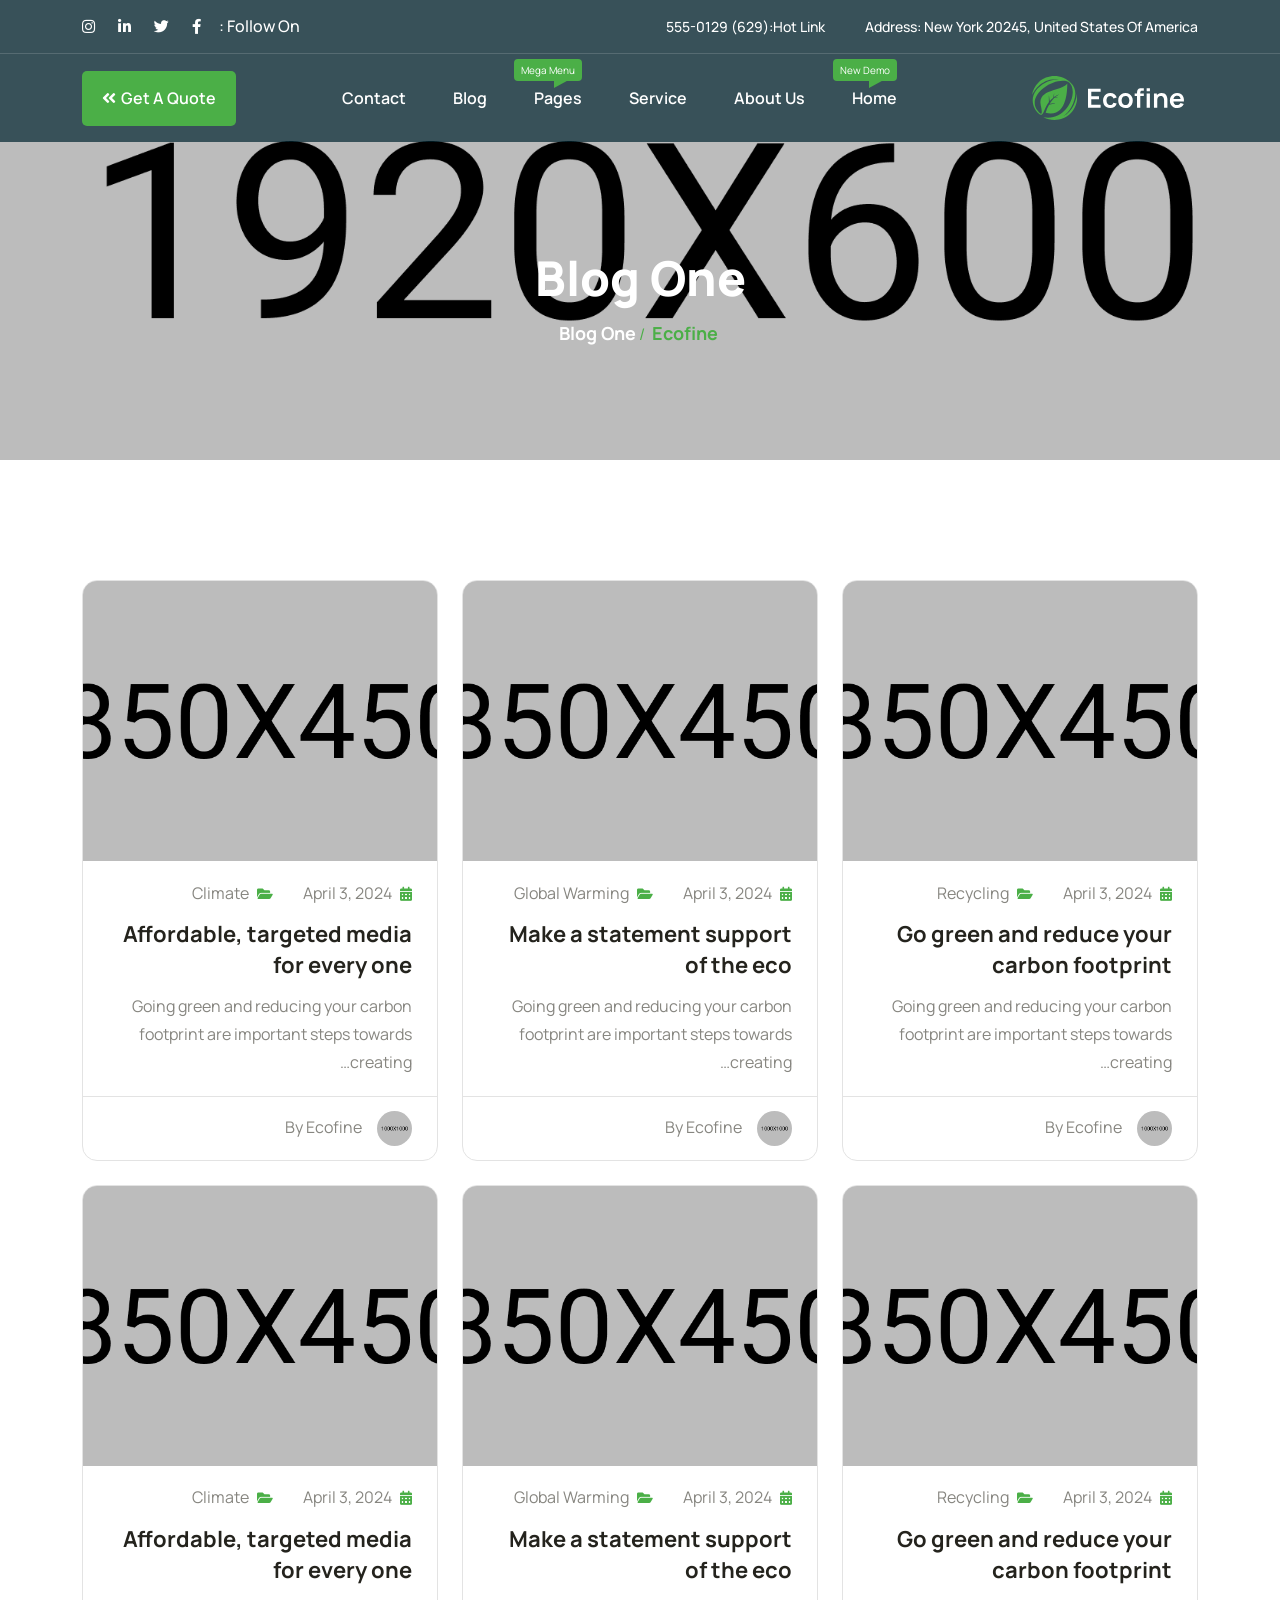
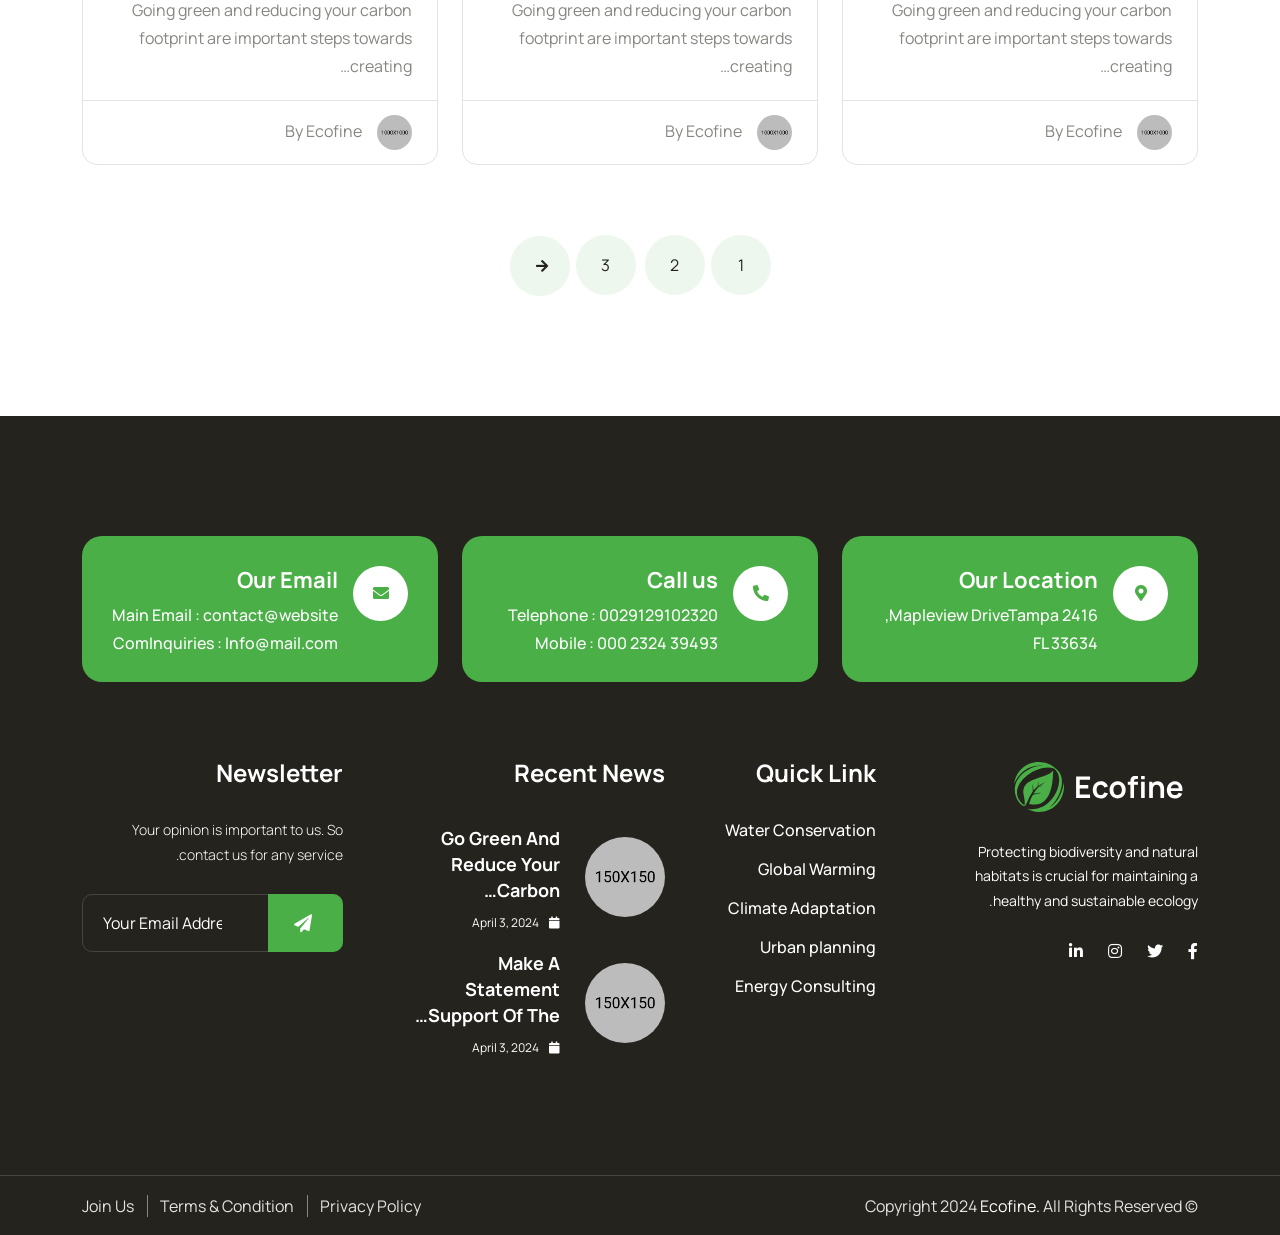
<file: main-file/download-version/blog-1-rtl.html>
<!doctype html>
<html dir="rtl" class="no-js" lang="zxx">

<head>
    <meta charset="utf-8">
    <meta http-equiv="x-ua-compatible" content="ie=edge">
    <title>Ecofine - Ecology & Environment HTML Template</title>
    <meta name="description" content="Ecofine - Ecology & Environment HTML Template">
    <meta name="keywords" content="Ecofine - Ecology & Environment HTML Template">
    <meta name="robots" content="INDEX,FOLLOW">

    <!-- Mobile Specific Metas -->
    <meta name="viewport" content="width=device-width, initial-scale=1, shrink-to-fit=no">

    <!-- Favicons - Place favicon.ico in the root directory -->
    <link rel="icon" type="image/png" sizes="32x32" href="assets/img/favicons/favicon.png">
    <meta name="msapplication-TileColor" content="#ffffff">
    <meta name="msapplication-TileImage" content="assets/img/favicons/ms-icon-144x144.png">
    <meta name="theme-color" content="#ffffff">

    <!--==============================
	  Google Fonts
	============================== -->
    <link rel="preconnect" href="https://fonts.googleapis.com">
    <link rel="preconnect" href="https://fonts.gstatic.com" crossorigin>
    <link href="https://fonts.googleapis.com/css2?family=Manrope:wght@200;300;400;500;600;700;800&display=swap" rel="stylesheet">

    

    <!--==============================
	    All CSS File
	============================== -->
    <!-- Bootstrap -->
    <link rel="stylesheet" href="assets/css/bootstrap.rtl.min.css">
    <!-- Fontawesome Icon -->
    <link rel="stylesheet" href="assets/css/all.min.css">
    <!-- Magnific Popup -->
    <link rel="stylesheet" href="assets/css/magnific-popup.min.css">
    <!-- Slick Slider -->
    <link rel="stylesheet" href="assets/css/slick.min.css">
    
    <!-- Theme Custom CSS -->
    <link rel="stylesheet" href="assets/css/style.css">

</head>

<body>
    <!--********************************
   		Code Start From Here 
	******************************** -->


    <!--==============================
     Preloader
    ==============================-->
    <div class="preloader ">
        <div class="preloader-inner">
            <img src="assets/img/logo.svg" alt="Ecofine">
            <span class="loader"></span>
        </div>
    </div>

    <div class="sidemenu-wrapper">
        <div class="sidemenu-content">
            <button class="closeButton sideMenuCls"><i class="fas fa-times"></i></button>
            <div class="widget footer-widget">
                <div class="widget-about">
                    <div class="footer-logo">
                        <a href="index.html"><img src="assets/img/logo.svg" alt="Ecofine"></a>
                    </div>
                    <p class="about-text">Lorem ipsum dolor sit amet consectetur adipiscing elit sociosqu integer, suscipit nascetur aliquet posuere aptent vehicula ligula pulvinar praesent.</p>
                    <div class="social-btn style2">
                        <a href="https://www.facebook.com/"><i class="fab fa-facebook"></i></a>
                        <a href="https://twitter.com/"><i class="fab fa-twitter"></i></a>                            
                        <a href="https://pinterest.com/"><i class="fab fa-pinterest-p"></i></a>
                        <a href="https://instagram.com/"><i class="fab fa-instagram"></i></a>
                    </div>
                </div>
            </div>
            <div class="widget widget_nav_menu footer-widget">
                <h3 class="widget_title">Quick Links</h3>
                <ul class="menu">
                    <li><a href="about.html">About Us</a></li>
                    <li><a href="project-details.html">Our Mission</a></li>
                    <li><a href="team.html">Meet The Teams</a></li>
                    <li><a href="project.html">Our Projects</a></li>
                    <li><a href="contact.html">Contact Us</a></li>
                </ul>
            </div>
        </div>
    </div>
    <!--==============================
    Mobile Menu
    ============================== -->
    <div class="mobile-menu-wrapper">
        <div class="mobile-menu-area text-center">
            <button class="menu-toggle"><i class="fas fa-times"></i></button>
            <div class="mobile-logo">
                <a href="index.html"><img src="assets/img/logo.svg" alt="Ecofine"></a>
            </div>
            <div class="mobile-menu">
                <ul>
                    <li class="menu-item-has-children">
                        <a title="New Demo" href="#">Home</a>
                        <ul class="sub-menu">
                            <li class="menu-item-has-children">
                                <a title="New Demo" href="#">Multipage</a>
                                <ul class="sub-menu">
                                    <li>
                                        <a href="index.html">Home One</a>
                                    </li>
                                    <li>
                                        <a href="home-2.html">Home Two</a>
                                    </li>
                                    <li>
                                        <a href="home-3.html">Home Three</a>
                                    </li>
                                    <li>
                                        <a title="New Demo" href="home-4.html">Home Four</a>
                                    </li>
                                    <li>
                                        <a title="New Demo" href="home-5.html">Home Five</a>
                                    </li>
                                    <li>
                                        <a title="New Demo" href="home-6.html">Home Six</a>
                                    </li>
                                    <li>
                                        <a title="New Demo"  href="home-7.html">Home Seven</a>
                                    </li>
                                </ul>
                            </li>
                            <li class="menu-item-has-children">
                                <a title="New Demo" href="#">RTL</a>
                                <ul class="sub-menu">
                                    <li>
                                        <a href="home-1-rtl.html">Home One RTL</a>
                                    </li>
                                    <li>
                                        <a href="home-2-rtl.html">Home Two RTL</a>
                                    </li>
                                    <li>
                                        <a href="home-3-rtl.html">Home Three RTL</a>
                                    </li>
                                    <li>
                                        <a title="New Demo" href="home-4-rtl.html">Home Four RTL</a>
                                    </li>
                                    <li>
                                        <a title="New Demo" href="home-5-rtl.html">Home Five RTL</a>
                                    </li>
                                    <li>
                                        <a title="New Demo" href="home-6-rtl.html">Home Six RTL</a>
                                    </li>
                                    <li>
                                        <a title="New Demo" href="home-7-rtl.html">Home Seven RTL</a>
                                    </li>
                                </ul>
                            </li>
                        </ul>
                    </li>
                    <li class="menu-item-has-children">
                        <a href="#">About Us</a>
                        <ul class="sub-menu">
                            <li><a href="about.html">About</a></li>
                            <li><a href="about-2.html">About Two</a></li>
                            <li><a href="about-3.html">About Three</a></li>
                            <li><a href="about-4.html">About Four</a></li>
                            <li><a href="about-5.html">About Five</a></li>
                            <li><a href="about-6.html">About Six</a></li>
                            <li><a href="about-7.html">About Seven</a></li>
                            <li><a href="about-rtl.html">About RTL</a></li>
                            <li><a href="about-2-rtl.html">About Two RTL</a></li>
                            <li><a href="about-3-rtl.html">About Three RTL</a></li>
                            <li><a href="about-4-rtl.html">About Four RTL</a></li>
                            <li><a href="about-5-rtl.html">About Five RTL</a></li>
                            <li><a href="about-6-rtl.html">About Six RTL</a></li>
                            <li><a href="about-7-rtl.html">About Seven RTL</a></li>
                        </ul>
                    </li>
                    <li class="menu-item-has-children">
                        <a href="#">Service</a>
                        <ul class="sub-menu">
                            <li><a href="service.html">Service</a></li>
                            <li><a href="service-2.html">Service Two</a></li>
                            <li><a href="service-3.html">Service Three</a></li>
                            <li><a href="service-4.html">Service Four</a></li>
                            <li><a href="service-5.html">Service Five</a></li>
                            <li><a href="service-6.html">Service Six</a></li>
                            <li><a href="service-7.html">Service Seven</a></li>
                            <li><a href="service-details.html">Service Details</a></li>
                            <li><a href="service-rtl.html">Service RTL</a></li>
                            <li><a href="service-2-rtl.html">Service Two RTL</a></li>
                            <li><a href="service-3-rtl.html">Service Three RTL</a></li>
                            <li><a href="service-4-rtl.html">Service Four RTL</a></li>
                            <li><a href="service-5-rtl.html">Service Five RTL</a></li>
                            <li><a href="service-6-rtl.html">Service Six RTL</a></li>
                            <li><a href="service-7-rtl.html">Service Seven RTL</a></li>
                            <li><a href="service-details-rtl.html">Service Details RTL</a></li>
                        </ul>
                    </li>
                    <li class="menu-item-has-children">
                        <a href="#">Project</a>
                        <ul class="sub-menu">
                            <li><a href="project.html">Project One</a></li>
                            <li><a href="project-2.html">Project Two</a></li>
                            <li><a href="project-3.html">Project Three</a></li>
                            <li><a href="project-4.html">Project Four</a></li>
                            <li><a href="project-5.html">Project Five</a></li>
                            <li><a href="project-details.html">Project Details</a></li>
                            <li><a href="project-rtl.html">Project One RTL</a></li>
                            <li><a href="project-2-rtl.html">Project Two RTL</a></li>
                            <li><a href="project-3-rtl.html">Project Three RTL</a></li>
                            <li><a href="project-4-rtl.html">Project Four RTL</a></li>
                            <li><a href="project-5-rtl.html">Project Five RTL</a></li>
                            <li><a href="project-details-rtl.html">Project Details RTL</a></li>
                        </ul>
                    </li>
                    <li class="menu-item-has-children">
                        <a href="#">Donation</a>
                        <ul class="sub-menu">
                            <li><a href="donation.html">Donation</a></li>
                            <li><a href="donation-2.html">Donation Two</a></li>
                            <li><a href="donation-3.html">Donation Three</a></li>
                            <li><a href="donation-4.html">Donation Four</a></li>
                            <li><a href="donation-details.html">Donation Single</a></li>
                            <li><a href="donation-rtl.html">Donation RTL</a></li>
                            <li><a href="donation-2-rtl.html">Donation Two RTL</a></li>
                            <li><a href="donation-3-rtl.html">Donation Three RTL</a></li>
                            <li><a href="donation-4-rtl.html">Donation Four RTL</a></li>
                            <li><a href="donation-details-rtl.html">Donation Single RTL</a></li>
                        </ul>
                    </li>
                    <li class="menu-item-has-children">
                        <a href="#">Team</a>
                        <ul class="sub-menu">
                            <li><a href="team.html">Team</a></li>
                            <li><a href="team-2.html">Team Two</a></li>
                            <li><a href="team-3.html">Team Three</a></li>
                            <li><a href="team-4.html">Team Four</a></li>
                            <li><a href="team-5.html">Team Five</a></li>
                            <li><a href="team-6.html">Team Six</a></li>
                            <li><a href="team-7.html">Team Seven</a></li>
                            <li><a href="team-details.html">Team Details</a></li>
                            <li><a href="team-rtl.html">Team RTL</a></li>
                            <li><a href="team-2-rtl.html">Team Two RTL</a></li>
                            <li><a href="team-3-rtl.html">Team Three RTL</a></li>
                            <li><a href="team-4-rtl.html">Team Four RTL</a></li>
                            <li><a href="team-5-rtl.html">Team Five RTL</a></li>
                            <li><a href="team-6-rtl.html">Team Six RTL</a></li>
                            <li><a href="team-7-rtl.html">Team Seven RTL</a></li>
                            <li><a href="team-details-rtl.html">Team Details RTL</a></li>
                        </ul>
                    </li>
                    <li class="menu-item-has-children">
                        <a href="#">Testimonial</a>
                        <ul class="sub-menu">
                            <li><a href="testimonial.html">Testimonial</a></li>
                            <li><a href="testimonial-2.html">Testimonial Two</a></li>
                            <li><a href="testimonial-3.html">Testimonial Three</a></li>
                            <li><a href="testimonial-4.html">Testimonial Four</a></li>
                            <li><a href="testimonial-rtl.html">Testimonial RTL</a></li>
                            <li><a href="testimonial-2-rtl.html">Testimonial Two RTL</a></li>
                            <li><a href="testimonial-3-rtl.html">Testimonial Three RTL</a></li>
                            <li><a href="testimonial-4-rtl.html">Testimonial Four RTL</a></li>
                        </ul>
                    </li>

                    <li class="menu-item-has-children">
                        <a href="#">Blog</a>
                        <ul class="sub-menu">
                            <li><a href="blog.html">Classic Blog</a></li>
                            <li class="menu-item-has-children">
                                <a href="#">Grid Blog</a>
                                <ul class="sub-menu">
                                    <li>
                                        <a href="blog-1.html">Blog One</a>
                                    </li>
                                    <li>
                                        <a href="blog-2.html">Blog Two</a>
                                    </li>
                                    <li>
                                        <a href="blog-3.html">Blog Three</a>
                                    </li>
                                    <li>
                                        <a href="blog-4.html">Blog Four</a>
                                    </li>
                                    <li>
                                        <a href="blog-5.html">Blog Five</a>
                                    </li>
                                    <li>
                                        <a href="blog-6.html">Blog Six</a>
                                    </li>
                                </ul>
                            </li>
                            <li class="menu-item-has-children">
                                <a href="#">Blog Details</a>
                                <ul class="sub-menu">
                                    <li>
                                        <a href="blog-details.html">Right Sidebar</a>
                                    </li>
                                    <li>
                                        <a href="blog-details-2.html">Left Sidebar</a>
                                    </li>
                                    <li>
                                        <a href="blog-details-3.html">No Sidebar</a>
                                    </li>
                                </ul>
                            </li>
                            <li class="menu-item-has-children">
                                <a href="#">Blog RTL</a>
                                <ul class="sub-menu">
                                    <li>
                                        <a href="blog-rtl.html">Classic Blog RTL</a>
                                    </li>
                                    <li>
                                        <a href="blog-1-rtl.html">Blog One RTL</a>
                                    </li>
                                    <li>
                                        <a href="blog-2-rtl.html">Blog Two RTL</a>
                                    </li>
                                    <li>
                                        <a href="blog-3-rtl.html">Blog Three RTL</a>
                                    </li>
                                    <li>
                                        <a href="blog-4-rtl.html">Blog Four RTL</a>
                                    </li>
                                    <li>
                                        <a href="blog-5-rtl.html">Blog Five RTL</a>
                                    </li>
                                    <li>
                                        <a href="blog-6-rtl.html">Blog Six RTL</a>
                                    </li>
                                    <li>
                                        <a href="blog-details-rtl.html">Blog Details RTL</a>
                                    </li>
                                    <li>
                                        <a href="blog-details-2-rtl.html">Blog Details 02 RTL</a>
                                    </li>
                                    <li>
                                        <a href="blog-details-3-rtl.html">Blog Details 03 RTL</a>
                                    </li>
                                </ul>
                            </li>
                        </ul>
                    </li>
                    <li>
                        <a href="faq.html">Faq</a>
                    </li>
                    <li>
                        <a href="contact.html">Contact</a>
                    </li>
                </ul>
            </div>
        </div>
    </div>
    <!--==============================
	Header Area
    ==============================-->
    <header class="nav-header header-layout1">
        <div class="header-top">
            <div class="container">
                <div class="row justify-content-center justify-content-lg-between align-items-center gy-2">
                    <div class="col-auto d-none d-lg-block">
                        <div class="header-links">
                            <ul>
                                <li>Address: New York 20245, United States Of America</li>
                                <li>Hot Link:<a href="tel:6295550129">(629) 555-0129</a></li>
                            </ul>
                        </div>
                    </div>
                    <div class="col-auto">
                        <div class="header-links">
                            <ul>
                                <li>
                                    <div class="social-links">
                                        <span class="social-title">Follow On :</span>
                                        <a href="https://www.facebook.com/"><i class="fab fa-facebook-f"></i></a>
                                        <a href="https://www.twitter.com/"><i class="fab fa-twitter"></i></a>
                                        <a href="https://www.linkedin.com/"><i class="fab fa-linkedin-in"></i></a>
                                        <a href="https://www.instagram.com/"><i class="fab fa-instagram"></i></a>
                                    </div>
                                </li>
                            </ul>
                        </div>
                    </div>
                </div>
            </div>
        </div>
        <div class="sticky-wrapper">
            <!-- Main Menu Area -->
            <div class="menu-area">
                <div class="container">
                    <div class="row align-items-center justify-content-between">
                        <div class="col-auto">
                            <div class="header-logo">
                                <a href="index.html"><img src="assets/img/logo2.svg" alt="logo"></a>
                            </div>
                        </div>
                        <div class="col-auto">
                            <nav class="main-menu d-none d-lg-inline-block">
                                <ul>
                                    <li class="menu-item-has-children">
                                        <a title="New Demo" href="#">Home</a>
                                        <ul class="sub-menu">
                                            <li class="menu-item-has-children">
                                                <a title="New Demo" href="#">Multipage</a>
                                                <ul class="sub-menu">
                                                    <li>
                                                        <a href="index.html">Home One</a>
                                                    </li>
                                                    <li>
                                                        <a href="home-2.html">Home Two</a>
                                                    </li>
                                                    <li>
                                                        <a href="home-3.html">Home Three</a>
                                                    </li>
                                                    <li>
                                                        <a title="New Demo" href="home-4.html">Home Four</a>
                                                    </li>
                                                    <li>
                                                        <a title="New Demo" href="home-5.html">Home Five</a>
                                                    </li>
                                                    <li>
                                                        <a title="New Demo" href="home-6.html">Home Six</a>
                                                    </li>
                                                    <li>
                                                        <a title="New Demo"  href="home-7.html">Home Seven</a>
                                                    </li>
                                                </ul>
                                            </li>
                                            <li class="menu-item-has-children">
                                                <a title="New Demo" href="#">RTL</a>
                                                <ul class="sub-menu">
                                                    <li>
                                                        <a href="home-1-rtl.html">Home One RTL</a>
                                                    </li>
                                                    <li>
                                                        <a href="home-2-rtl.html">Home Two RTL</a>
                                                    </li>
                                                    <li>
                                                        <a href="home-3-rtl.html">Home Three RTL</a>
                                                    </li>
                                                    <li>
                                                        <a title="New Demo" href="home-4-rtl.html">Home Four RTL</a>
                                                    </li>
                                                    <li>
                                                        <a title="New Demo" href="home-5-rtl.html">Home Five RTL</a>
                                                    </li>
                                                    <li>
                                                        <a title="New Demo" href="home-6-rtl.html">Home Six RTL</a>
                                                    </li>
                                                    <li>
                                                        <a title="New Demo" href="home-7-rtl.html">Home Seven RTL</a>
                                                    </li>
                                                </ul>
                                            </li>
                                        </ul>
                                    </li>
                                    <li class="menu-item-has-children">
                                        <a href="#">About Us</a>
                                        <ul class="sub-menu">
                                            <li><a href="about-rtl.html">About</a></li>
                                            <li><a href="about-2-rtl.html">About Two</a></li>
                                            <li><a href="about-3-rtl.html">About Three</a></li>
                                            <li><a href="about-4-rtl.html">About Four</a></li>
                                            <li><a href="about-5-rtl.html">About Five</a></li>
                                            <li><a href="about-6-rtl.html">About Six</a></li>
                                            <li><a href="about-7-rtl.html">About Seven</a></li>
                                        </ul>
                                    </li>
                                    <li class="menu-item-has-children">
                                        <a href="#">Service</a>
                                        <ul class="sub-menu">
                                            <li><a href="service-rtl.html">Service</a></li>
                                            <li><a href="service-2-rtl.html">Service Two</a></li>
                                            <li><a href="service-3-rtl.html">Service Three</a></li>
                                            <li><a href="service-4-rtl.html">Service Four</a></li>
                                            <li><a href="service-5-rtl.html">Service Five</a></li>
                                            <li><a href="service-6-rtl.html">Service Six</a></li>
                                            <li><a href="service-7-rtl.html">Service Seven</a></li>
                                            <li><a href="service-details-rtl.html">Service Details</a></li>
                                        </ul>
                                    </li>
                                    <li class="menu-item-has-children">
                                        <a title="Mega Menu" href="#">Pages</a>
                                        <ul class="mega-menu">
                                            <li><a href="#">About RTL Page</a>
                                                <ul>
                                                    <li><a href="about-rtl.html">About RTL</a></li>
                                                    <li><a href="about-2-rtl.html">About Two RTL</a></li>
                                                    <li><a href="about-3-rtl.html">About Three RTL</a></li>
                                                    <li><a href="about-4-rtl.html">About Four RTL</a></li>
                                                    <li><a href="about-5-rtl.html">About Five RTL</a></li>
                                                    <li><a href="about-6-rtl.html">About Six RTL</a></li>
                                                    <li><a href="about-7-rtl.html">About Seven RTL</a></li>
                                                </ul>
                                                <a href="#">Service RTL Page</a>
                                                <ul>
                                                    <li><a href="service-rtl.html">Service RTL</a></li>
                                                    <li><a href="service-2-rtl.html">Service Two RTL</a></li>
                                                    <li><a href="service-3-rtl.html">Service Three RTL</a></li>
                                                    <li><a href="service-4-rtl.html">Service Four RTL</a></li>
                                                    <li><a href="service-5-rtl.html">Service Five RTL</a></li>
                                                    <li><a href="service-6-rtl.html">Service Six RTL</a></li>
                                                    <li><a href="service-7-rtl.html">Service Seven RTL</a></li>
                                                    <li><a href="service-details-rtl.html">Service Details RTL</a></li>
                                                </ul>
                                            </li>
                                            <li><a href="#">Project Page</a>
                                                <ul>
                                                    <li><a href="project.html">Project</a></li>
                                                    <li><a href="project-2.html">Project Two</a></li>
                                                    <li><a href="project-3.html">Project Three</a></li>
                                                    <li><a href="project-4.html">Project Four</a></li>
                                                    <li><a href="project-5.html">Project Five</a></li>
                                                    <li><a href="project-details.html">Project Details</a></li>
                                                </ul>
                                                <a href="#">Project RTL Page</a>
                                                <ul>
                                                    <li><a href="project-rtl.html">Project RTL</a></li>
                                                    <li><a href="project-2-rtl.html">Project Two RTL</a></li>
                                                    <li><a href="project-3-rtl.html">Project Three RTL</a></li>
                                                    <li><a href="project-4-rtl.html">Project Four RTL</a></li>
                                                    <li><a href="project-5-rtl.html">Project Five RTL</a></li>
                                                    <li><a href="project-details-rtl.html">Project Details RTL</a></li>
                                                </ul>
                                            </li>
                                            <li><a href="#">Donation Page</a>
                                                <ul>
                                                    <li><a href="donation.html">Donation</a></li>
                                                    <li><a href="donation-2.html">Donation Two</a></li>
                                                    <li><a href="donation-3.html">Donation Three</a></li>
                                                    <li><a href="donation-4.html">Donation Four</a></li>
                                                    <li><a href="donation-details.html">Donation Single</a></li>
                                                </ul>
                                                <a href="#">Donation RTL Page</a>
                                                <ul>
                                                    <li><a href="donation-rtl.html">Donation RTL</a></li>
                                                    <li><a href="donation-2-rtl.html">Donation Two RTL</a></li>
                                                    <li><a href="donation-3-rtl.html">Donation Three RTL</a></li>
                                                    <li><a href="donation-4-rtl.html">Donation Four RTL</a></li>
                                                    <li><a href="donation-details-rtl.html">Donation Single RTL</a></li>
                                                </ul>
                                            </li>
                                            <li><a href="#">Team Page</a>
                                                <ul>                                                    
                                                    <li><a href="team.html">Team One</a></li>
                                                    <li><a href="team-2.html">Team Two</a></li>
                                                    <li><a href="team-3.html">Team Three</a></li>
                                                    <li><a href="team-4.html">Team Four</a></li>
                                                    <li><a href="team-5.html">Team Five</a></li>
                                                    <li><a href="team-6.html">Team Six</a></li>
                                                    <li><a href="team-7.html">Team Seven</a></li>
                                                    <li><a href="team-details.html">Team Details</a></li>
                                                </ul>
                                                <a href="#">Team RTL Page</a>
                                                <ul>                                                    
                                                    <li><a href="team-rtl.html">Team One RTL</a></li>
                                                    <li><a href="team-2-rtl.html">Team Two RTL</a></li>
                                                    <li><a href="team-3-rtl.html">Team Three RTL</a></li>
                                                    <li><a href="team-4-rtl.html">Team Four RTL</a></li>
                                                    <li><a href="team-5-rtl.html">Team Five RTL</a></li>
                                                    <li><a href="team-6-rtl.html">Team Six RTL</a></li>
                                                    <li><a href="team-7-rtl.html">Team Seven RTL</a></li>
                                                    <li><a href="team-details-rtl.html">Team Details RTL</a></li>
                                                </ul>
                                            </li>
                                            <li><a href="#">Blog RTL Page</a>
                                                <ul>
                                                    <li><a href="blog-rtl.html">Classic Blog RTL</a></li>
                                                    <li><a href="blog-1-rtl.html">Grid Blog One RTL</a></li>
                                                    <li><a href="blog-2-rtl.html">Grid Blog Two RTL</a></li>
                                                    <li><a href="blog-3-rtl.html">Grid Blog Three RTL</a></li>
                                                    <li><a href="blog-4-rtl.html">Grid Blog Four RTL</a></li>
                                                    <li><a href="blog-5-rtl.html">Grid Blog Five RTL</a></li>
                                                    <li><a href="blog-6-rtl.html">Grid Blog Six RTL</a></li>
                                                    <li><a href="blog-7-rtl.html">Grid Blog Seven RTL</a></li>
                                                    <li><a href="blog-details-rtl.html">Blog Details RTL</a></li>
                                                    <li><a href="blog-details-2-rtl.html">Blog Details 02 RTL</a></li>
                                                    <li><a href="blog-details-3-rtl.html">Blog Details 03 RTL</a></li>
                                                                                                        
                                                </ul>
                                            </li>
                                            <li><a href="#">Other Pages</a>
                                                <ul>
                                                    <li><a href="testimonial.html">Testimonial</a></li>
                                                    <li><a href="testimonial-2.html">Testimonial Two</a></li>
                                                    <li><a href="testimonial-3.html">Testimonial Three</a></li>
                                                    <li><a href="testimonial-4.html">Testimonial Four</a></li>
                                                    <li><a href="testimonial-rtl.html">Testimonial RTL</a></li>
                                                    <li><a href="testimonial-2-rtl.html">Testimonial Two RTL</a></li>
                                                    <li><a href="testimonial-3-rtl.html">Testimonial Three RTL</a></li>
                                                    <li><a href="testimonial-4-rtl.html">Testimonial Four RTL</a></li>
                                                    <li><a href="faq.html">Faq Page</a></li>
                                                    <li><a href="faq-rtl.html">Faq RTL Page</a></li>
                                                    <li><a href="contact-rtl.html">Contact RTL Page</a></li>                                                    
                                                </ul>
                                            </li>
                                            
                                        </ul>
                                    </li>
                                    <li class="menu-item-has-children">
                                        <a href="#">Blog</a>
                                        <ul class="sub-menu">
                                            <li><a href="blog-rtl.html">Classic Blog</a></li>
                                            <li class="menu-item-has-children">
                                                <a href="#">Grid Blog</a>
                                                <ul class="sub-menu">
                                                    <li>
                                                        <a href="blog-1-rtl.html">Blog One</a>
                                                    </li>
                                                    <li>
                                                        <a href="blog-2-rtl.html">Blog Two</a>
                                                    </li>
                                                    <li>
                                                        <a href="blog-3-rtl.html">Blog Three</a>
                                                    </li>
                                                    <li>
                                                        <a href="blog-4-rtl.html">Blog Four</a>
                                                    </li>
                                                    <li>
                                                        <a href="blog-5-rtl.html">Blog Five</a>
                                                    </li>
                                                    <li>
                                                        <a href="blog-6-rtl.html">Blog Six</a>
                                                    </li>
                                                </ul>
                                            </li>
                                            <li class="menu-item-has-children">
                                                <a href="#">Blog Details</a>
                                                <ul class="sub-menu">
                                                    <li>
                                                        <a href="blog-details-rtl.html">Right Sidebar</a>
                                                    </li>
                                                    <li>
                                                        <a href="blog-details-2-rtl.html">Left Sidebar</a>
                                                    </li>
                                                    <li>
                                                        <a href="blog-details-3-rtl.html">No Sidebar</a>
                                                    </li>
                                                </ul>
                                            </li>
                                        </ul>
                                    </li>
                                    <li>
                                        <a href="contact-rtl.html">Contact</a>
                                    </li>
                                </ul>
                            </nav>
                            <div class="navbar-right d-inline-flex d-lg-none">
                                <button type="button" class="menu-toggle icon-btn"><i class="fas fa-bars"></i></button>
                            </div>
                        </div>
                        <div class="col-auto d-none d-xl-block">
                            <div class="header-button">
                                <a href="contact.html" class="btn">
                                    Get A Quote 
                                    <i class="fas fa-angle-double-left"></i>
                                </a>
                            </div>
                        </div>
                    </div>
                </div>
            </div>
        </div>
    </header>

    <!--==============================
    Breadcumb
    ============================== -->
    <div class="breadcumb-wrapper" data-bg-src="assets/img/bg/breadcrumb-bg-1-1.jpg">
        <!-- bg animated image/ -->   
        <div class="container">
            <div class="row">
                <div class="col-lg-12">
                    <div class="breadcumb-content">
                        <h1 class="breadcumb-title">Blog One</h1>
                        <ul class="breadcumb-menu">
                            <li><a href="index.html">Ecofine</a></li>
                            <li class="active">Blog One</li>
                        </ul>
                    </div>
                </div>
            </div>
            
        </div>
    </div>

    <!--==============================
    Blog Area  
    ==============================-->
    <section class="blog-area overflow-hidden space-top space-extra-bottom">
        <div class="container container2">
            <div class="row gy-4 justify-content-center">
                <div class="col-lg-4 col-md-6">
                    <div class="blog-card style2">
                        <div class="blog-img">
                            <a href="blog-details.html">
                                <img src="assets/img/blog/1-1.jpg" alt="blog image">
                            </a>
                        </div>
                        <div class="blog-content">
                            <div class="blog-meta">
                                <a href="blog.html"><i class="fas fa-calendar-alt"></i>April 3, 2024</a>
                                <a href="blog.html"><i class="fas fa-folder-open"></i>Recycling</a>
                            </div>
                            <h3 class="blog-title box-title"><a href="blog-details.html">Go green and reduce your carbon footprint</a></h3>
                            <p class="blog-text">Going green and reducing your carbon footprint are important steps towards creating…</p>                            
                        </div>
                        <div class="blog-bottom">
                            <div class="blog-meta">
                                <a class="author" href="blog.html"><img src="assets/img/team/1-1.jpg" alt="img">By Ecofine</a>
                            </div>
                        </div>
                    </div>
                </div> 
                <div class="col-lg-4 col-md-6">
                    <div class="blog-card style2">
                        <div class="blog-img">
                            <a href="blog-details.html">
                                <img src="assets/img/blog/1-2.jpg" alt="blog image">
                            </a>
                        </div>
                        <div class="blog-content">
                            <div class="blog-meta">
                                <a href="blog.html"><i class="fas fa-calendar-alt"></i>April 3, 2024</a>
                                <a href="blog.html"><i class="fas fa-folder-open"></i>Global Warming</a>
                            </div>
                            <h3 class="blog-title box-title"><a href="blog-details.html">Make a statement support of the eco</a></h3>
                            <p class="blog-text">Going green and reducing your carbon footprint are important steps towards creating…</p>                            
                        </div>
                        <div class="blog-bottom">
                            <div class="blog-meta">
                                <a class="author" href="blog.html"><img src="assets/img/team/1-1.jpg" alt="img">By Ecofine</a>
                            </div>
                        </div>
                    </div>
                </div>  
                <div class="col-lg-4 col-md-6">
                    <div class="blog-card style2">
                        <div class="blog-img">
                            <a href="blog-details.html">
                                <img src="assets/img/blog/1-3.jpg" alt="blog image">
                            </a>
                        </div>
                        <div class="blog-content">
                            <div class="blog-meta">
                                <a href="blog.html"><i class="fas fa-calendar-alt"></i>April 3, 2024</a>
                                <a href="blog.html"><i class="fas fa-folder-open"></i>Climate</a>
                            </div>
                            <h3 class="blog-title box-title"><a href="blog-details.html">Affordable, targeted media for every one</a></h3>
                            <p class="blog-text">Going green and reducing your carbon footprint are important steps towards creating…</p>                            
                        </div>
                        <div class="blog-bottom">
                            <div class="blog-meta">
                                <a class="author" href="blog.html"><img src="assets/img/team/1-1.jpg" alt="img">By Ecofine</a>
                            </div>
                        </div>
                    </div>
                </div>  
                <div class="col-lg-4 col-md-6">
                    <div class="blog-card style2">
                        <div class="blog-img">
                            <a href="blog-details.html">
                                <img src="assets/img/blog/1-1.jpg" alt="blog image">
                            </a>
                        </div>
                        <div class="blog-content">
                            <div class="blog-meta">
                                <a href="blog.html"><i class="fas fa-calendar-alt"></i>April 3, 2024</a>
                                <a href="blog.html"><i class="fas fa-folder-open"></i>Recycling</a>
                            </div>
                            <h3 class="blog-title box-title"><a href="blog-details.html">Go green and reduce your carbon footprint</a></h3>
                            <p class="blog-text">Going green and reducing your carbon footprint are important steps towards creating…</p>                            
                        </div>
                        <div class="blog-bottom">
                            <div class="blog-meta">
                                <a class="author" href="blog.html"><img src="assets/img/team/1-1.jpg" alt="img">By Ecofine</a>
                            </div>
                        </div>
                    </div>
                </div> 
                <div class="col-lg-4 col-md-6">
                    <div class="blog-card style2">
                        <div class="blog-img">
                            <a href="blog-details.html">
                                <img src="assets/img/blog/1-2.jpg" alt="blog image">
                            </a>
                        </div>
                        <div class="blog-content">
                            <div class="blog-meta">
                                <a href="blog.html"><i class="fas fa-calendar-alt"></i>April 3, 2024</a>
                                <a href="blog.html"><i class="fas fa-folder-open"></i>Global Warming</a>
                            </div>
                            <h3 class="blog-title box-title"><a href="blog-details.html">Make a statement support of the eco</a></h3>
                            <p class="blog-text">Going green and reducing your carbon footprint are important steps towards creating…</p>                            
                        </div>
                        <div class="blog-bottom">
                            <div class="blog-meta">
                                <a class="author" href="blog.html"><img src="assets/img/team/1-1.jpg" alt="img">By Ecofine</a>
                            </div>
                        </div>
                    </div>
                </div>  
                <div class="col-lg-4 col-md-6">
                    <div class="blog-card style2">
                        <div class="blog-img">
                            <a href="blog-details.html">
                                <img src="assets/img/blog/1-3.jpg" alt="blog image">
                            </a>
                        </div>
                        <div class="blog-content">
                            <div class="blog-meta">
                                <a href="blog.html"><i class="fas fa-calendar-alt"></i>April 3, 2024</a>
                                <a href="blog.html"><i class="fas fa-folder-open"></i>Climate</a>
                            </div>
                            <h3 class="blog-title box-title"><a href="blog-details.html">Affordable, targeted media for every one</a></h3>
                            <p class="blog-text">Going green and reducing your carbon footprint are important steps towards creating…</p>                            
                        </div>
                        <div class="blog-bottom">
                            <div class="blog-meta">
                                <a class="author" href="blog.html"><img src="assets/img/team/1-1.jpg" alt="img">By Ecofine</a>
                            </div>
                        </div>
                    </div>
                </div>                             
            </div>
            <div class="pagination justify-content-center">
                <ul>
                    <li><a href="blog.html">1</a></li>
                    <li><a href="blog.html">2</a></li>
                    <li><a href="blog.html">3</a></li>
                    <li><a href="blog.html"><i class="fas fa-arrow-right"></i></a></li>
                </ul>
            </div>
        </div>
    </section>    

    <!--==============================
        Footer Area
    ==============================-->
    <footer class="footer-wrapper footer-layout1 overflow-hidden" data-bg-src="assets/img/bg/footer-bg-1.svg">    
        <div class="container">
            <div class="footer-top">
                <div class="row gy-4 align-items-center justify-content-center">
                    <div class="col-lg-4 col-md-6">
                        <div class="info-card">
                            <div class="info-card_icon">
                                <i class="fas fa-map-marker-alt"></i>
                            </div>
                            <div class="info-card_content">
                                <h4 class="info-card_title">Our Location</h4>
                                <p class="info-card_text">2416 Mapleview DriveTampa, <br>
                                    FL 33634</p>
                            </div>
                        </div>
                    </div>
                    <div class="col-lg-4 col-md-6">
                        <div class="info-card">
                            <div class="info-card_icon">
                                <i class="fas fa-phone-alt"></i>
                            </div>
                            <div class="info-card_content">
                                <h4 class="info-card_title">Call us</h4>
                                <p class="info-card_text">Telephone : <a href="tel:0029129102320">0029129102320</a></p>
                                <p class="info-card_text">Mobile : <a href="tel:0029129102320">000 2324 39493</a></p>
                            </div>
                        </div>
                    </div>
                    <div class="col-lg-4 col-md-6">
                        <div class="info-card">
                            <div class="info-card_icon">
                                <i class="fas fa-envelope"></i>
                            </div>
                            <div class="info-card_content">
                                <h4 class="info-card_title">Our Email</h4>
                                <p class="info-card_text">Main Email : <a href="mailto:contact@website">contact@website</a></p>
                                <p class="info-card_text">ComInquiries : <a href="tel:info@mail.com">Info@mail.com</a></p>
                            </div>
                        </div>
                    </div>
                </div>
            </div>
            <div class="widget-area">
                <div class="row justify-content-between">
                    <div class="col-md-6 col-xl-3 col-lg-4">
                        <div class="widget footer-widget">
                            <div class="widget-about">
                                <div class="footer-logo">
                                    <a href="index.html"><img src="assets/img/logo2.svg" alt="Ecofine"></a>
                                </div>
                                <p class="about-text">Protecting biodiversity and natural habitats is crucial for maintaining a healthy and sustainable ecology.</p>
                                <div class="social-btn style2">
                                    <a href="https://facebook.com/" tabindex="0"><i class="fab fa-facebook-f"></i></a>
                                    <a href="https://twitter.com/" tabindex="0"><i class="fab fa-twitter"></i></a>
                                    <a href="https://www.instagram.com/" tabindex="0"><i class="fab fa-instagram"></i></a>
                                    <a href="https://linkedin.com/" tabindex="0"><i class="fab fa-linkedin-in"></i></a>
                                </div>
                            </div>
                        </div>
                    </div>
                    <div class="col-md-6 col-xl-auto col-lg-4">
                        <div class="widget widget_nav_menu footer-widget">
                            <h3 class="widget_title">Quick Link</h3>
                            <div class="menu-all-pages-container">
                                <ul class="menu">
                                    <li><a href="blog.html">Water Conservation</a></li>
                                    <li><a href="blog.html">Global Warming</a></li>
                                    <li><a href="blog.html">Climate Adaptation</a></li>
                                    <li><a href="blog.html">Urban planning</a></li>
                                    <li><a href="blog.html">Energy Consulting</a></li>
                                </ul>
                            </div>
                        </div>
                    </div>
                    <div class="col-md-6 col-xl-3 col-lg-4">
                        <div class="widget footer-widget">
                            <h3 class="widget_title">Recent News</h3>
                            <div class="recent-post-wrap">
                                <div class="recent-post">
                                    <div class="media-img">
                                        <a href="blog-details.html"><img src="assets/img/widget/recent-post1-1.jpg" alt="Blog Image"></a>
                                    </div>
                                    <div class="media-body">
                                        <h4 class="post-title"><a class="text-inherit" href="blog-details.html">Go green and reduce your carbon…</a></h4>
                                        <div class="recent-post-meta">
                                            <a href="blog.html"><i class="fas fa-calendar"></i> April 3, 2024</a>
                                        </div>
                                    </div>
                                </div>
                                <div class="recent-post">
                                    <div class="media-img">
                                        <a href="blog-details.html"><img src="assets/img/widget/recent-post1-2.jpg" alt="Blog Image"></a>
                                    </div>
                                    <div class="media-body">
                                        <h4 class="post-title"><a class="text-inherit" href="blog-details.html">Make a statement support of the…</a></h4>
                                        <div class="recent-post-meta">
                                            <a href="blog.html"><i class="fas fa-calendar"></i> April 3, 2024</a>
                                        </div>
                                    </div>
                                </div>
                            </div>
                        </div>
                    </div>
                    <div class="col-md-6 col-lg-4 col-xl-3">
                        <div class="widget footer-widget">
                            <h3 class="widget_title">Newsletter</h3>
                            <p class="footer-text">Your opinion is important to us. So contact us for any service.</p>
                            <form class="newsletter-form">
                                <div class="form-group">
                                    <input class="form-control" type="email" placeholder="Your Email Address" required="">
                                </div>
                                <button type="submit" class="btn"><i class="fas fa-paper-plane"></i></button>
                            </form>
                        </div>
                    </div>                    
                </div>
            </div>
        </div>
        <div class="copyright-wrap">
            <div class="container">
                <div class="row gy-3 justify-content-lg-between justify-content-center">
                    <div class="col-auto align-self-center">
                        <p class="copyright-text">© Copyright 2024 <a href="#">Ecofine.</a> All Rights Reserved</p>
                    </div>
                    <div class="col-auto align-self-center">
                        <div class="footer-links">
                            <ul>
                                <li><a href="about.html">Privacy Policy</a></li>
                                <li><a href="about.html">Terms & Condition</a></li>
                                <li><a href="about.html">Join Us</a></li>
                            </ul>
                        </div>
                    </div>
                </div>                
            </div>
        </div>
    </footer>

    <!--********************************
			Code End  Here 
	******************************** -->

    <!-- Scroll To Top -->
    <div class="scroll-top">
        <svg class="progress-circle svg-content" width="100%" height="100%" viewBox="-1 -1 102 102">
            <path d="M50,1 a49,49 0 0,1 0,98 a49,49 0 0,1 0,-98" style="transition: stroke-dashoffset 10ms linear 0s; stroke-dasharray: 307.919, 307.919; stroke-dashoffset: 307.919;"></path>
        </svg>
    </div>

    <!--==============================
    All Js File
    ============================== -->
    <!-- Jquery -->
    <script src="assets/js/vendor/jquery-3.6.0.min.js"></script>
    <!-- Slick Slider -->
    <script src="assets/js/slick.min.js"></script>
    <!-- Bootstrap -->
    <script src="assets/js/bootstrap.min.js"></script>
    <!-- Magnific Popup -->
    <script src="assets/js/jquery.magnific-popup.min.js"></script>
    <!-- Counter Up -->
    <script src="assets/js/jquery.counterup.min.js"></script>
    <!-- Range Slider -->
    <script src="assets/js/jquery-ui.min.js"></script>
    
    <!-- Isotope Filter -->
    <script src="assets/js/imagesloaded.pkgd.min.js"></script>
    <script src="assets/js/isotope.pkgd.min.js"></script>
    
    <!-- Main Js File -->
    <script src="assets/js/main.js"></script>
</body>

</html>
</file>
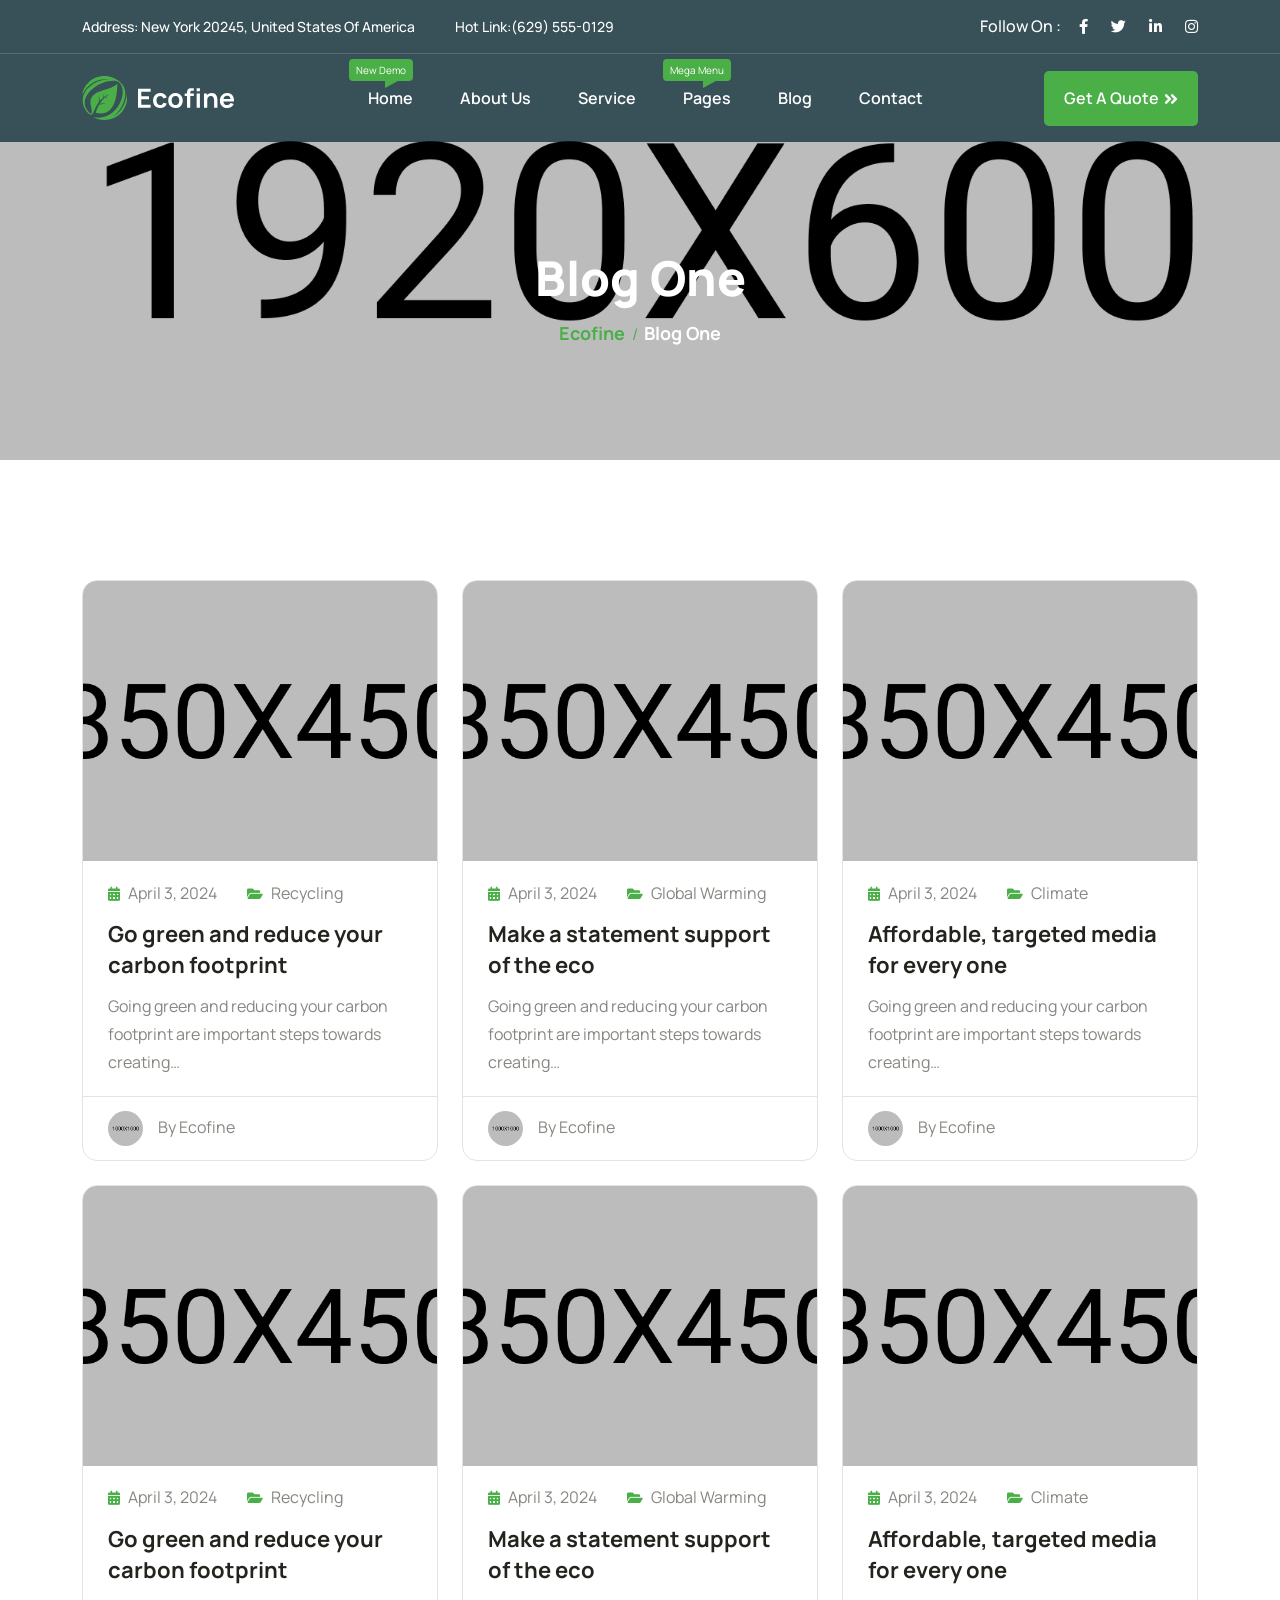
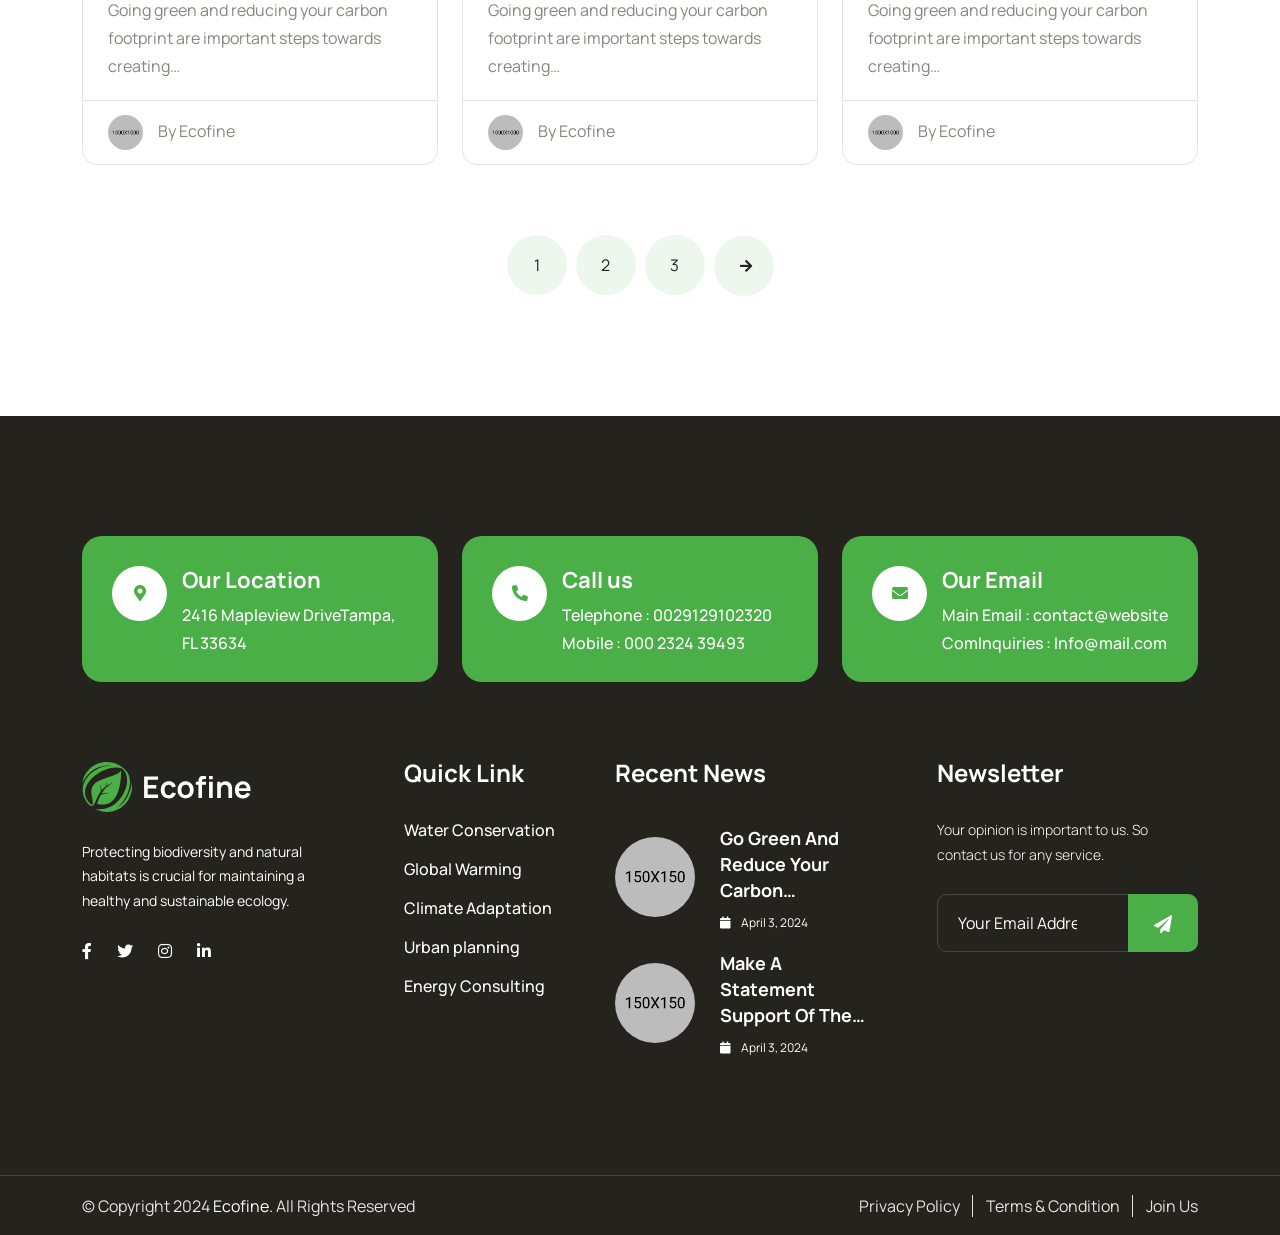
<file: main-file/download-version/blog-1.html>
<!doctype html>
<html class="no-js" lang="zxx">

<head>
    <meta charset="utf-8">
    <meta http-equiv="x-ua-compatible" content="ie=edge">
    <title>Ecofine - Ecology & Environment HTML Template</title>
    <meta name="description" content="Ecofine - Ecology & Environment HTML Template">
    <meta name="keywords" content="Ecofine - Ecology & Environment HTML Template">
    <meta name="robots" content="INDEX,FOLLOW">

    <!-- Mobile Specific Metas -->
    <meta name="viewport" content="width=device-width, initial-scale=1, shrink-to-fit=no">

    <!-- Favicons - Place favicon.ico in the root directory -->
    <link rel="icon" type="image/png" sizes="32x32" href="assets/img/favicons/favicon.png">
    <meta name="msapplication-TileColor" content="#ffffff">
    <meta name="msapplication-TileImage" content="assets/img/favicons/ms-icon-144x144.png">
    <meta name="theme-color" content="#ffffff">

    <!--==============================
	  Google Fonts
	============================== -->
    <link rel="preconnect" href="https://fonts.googleapis.com">
    <link rel="preconnect" href="https://fonts.gstatic.com" crossorigin>
    <link href="https://fonts.googleapis.com/css2?family=Manrope:wght@200;300;400;500;600;700;800&display=swap" rel="stylesheet">

    

    <!--==============================
	    All CSS File
	============================== -->
    <!-- Bootstrap -->
    <link rel="stylesheet" href="assets/css/bootstrap.min.css">
    <!-- Fontawesome Icon -->
    <link rel="stylesheet" href="assets/css/all.min.css">
    <!-- Magnific Popup -->
    <link rel="stylesheet" href="assets/css/magnific-popup.min.css">
    <!-- Slick Slider -->
    <link rel="stylesheet" href="assets/css/slick.min.css">
    
    <!-- Theme Custom CSS -->
    <link rel="stylesheet" href="assets/css/style.css">

</head>

<body>
    <!--********************************
   		Code Start From Here 
	******************************** -->


    <!--==============================
     Preloader
    ==============================-->
    <div class="preloader ">
        <div class="preloader-inner">
            <img src="assets/img/logo.svg" alt="Ecofine">
            <span class="loader"></span>
        </div>
    </div>

    <div class="sidemenu-wrapper">
        <div class="sidemenu-content">
            <button class="closeButton sideMenuCls"><i class="fas fa-times"></i></button>
            <div class="widget footer-widget">
                <div class="widget-about">
                    <div class="footer-logo">
                        <a href="index.html"><img src="assets/img/logo.svg" alt="Ecofine"></a>
                    </div>
                    <p class="about-text">Lorem ipsum dolor sit amet consectetur adipiscing elit sociosqu integer, suscipit nascetur aliquet posuere aptent vehicula ligula pulvinar praesent.</p>
                    <div class="social-btn style2">
                        <a href="https://www.facebook.com/"><i class="fab fa-facebook"></i></a>
                        <a href="https://twitter.com/"><i class="fab fa-twitter"></i></a>                            
                        <a href="https://pinterest.com/"><i class="fab fa-pinterest-p"></i></a>
                        <a href="https://instagram.com/"><i class="fab fa-instagram"></i></a>
                    </div>
                </div>
            </div>
            <div class="widget widget_nav_menu footer-widget">
                <h3 class="widget_title">Quick Links</h3>
                <ul class="menu">
                    <li><a href="about.html">About Us</a></li>
                    <li><a href="project-details.html">Our Mission</a></li>
                    <li><a href="team.html">Meet The Teams</a></li>
                    <li><a href="project.html">Our Projects</a></li>
                    <li><a href="contact.html">Contact Us</a></li>
                </ul>
            </div>
        </div>
    </div>
    <!--==============================
    Mobile Menu
    ============================== -->
    <div class="mobile-menu-wrapper">
        <div class="mobile-menu-area text-center">
            <button class="menu-toggle"><i class="fas fa-times"></i></button>
            <div class="mobile-logo">
                <a href="index.html"><img src="assets/img/logo.svg" alt="Ecofine"></a>
            </div>
            <div class="mobile-menu">
                <ul>
                    <li class="menu-item-has-children">
                        <a title="New Demo" href="#">Home</a>
                        <ul class="sub-menu">
                            <li class="menu-item-has-children">
                                <a title="New Demo" href="#">Multipage</a>
                                <ul class="sub-menu">
                                    <li>
                                        <a href="index.html">Home One</a>
                                    </li>
                                    <li>
                                        <a href="home-2.html">Home Two</a>
                                    </li>
                                    <li>
                                        <a href="home-3.html">Home Three</a>
                                    </li>
                                    <li>
                                        <a title="New Demo" href="home-4.html">Home Four</a>
                                    </li>
                                    <li>
                                        <a title="New Demo" href="home-5.html">Home Five</a>
                                    </li>
                                    <li>
                                        <a title="New Demo" href="home-6.html">Home Six</a>
                                    </li>
                                    <li>
                                        <a title="New Demo"  href="home-7.html">Home Seven</a>
                                    </li>
                                </ul>
                            </li>
                            <li class="menu-item-has-children">
                                <a title="New Demo" href="#">RTL</a>
                                <ul class="sub-menu">
                                    <li>
                                        <a href="home-1-rtl.html">Home One RTL</a>
                                    </li>
                                    <li>
                                        <a href="home-2-rtl.html">Home Two RTL</a>
                                    </li>
                                    <li>
                                        <a href="home-3-rtl.html">Home Three RTL</a>
                                    </li>
                                    <li>
                                        <a title="New Demo" href="home-4-rtl.html">Home Four RTL</a>
                                    </li>
                                    <li>
                                        <a title="New Demo" href="home-5-rtl.html">Home Five RTL</a>
                                    </li>
                                    <li>
                                        <a title="New Demo" href="home-6-rtl.html">Home Six RTL</a>
                                    </li>
                                    <li>
                                        <a title="New Demo" href="home-7-rtl.html">Home Seven RTL</a>
                                    </li>
                                </ul>
                            </li>
                        </ul>
                    </li>
                    <li class="menu-item-has-children">
                        <a href="#">About Us</a>
                        <ul class="sub-menu">
                            <li><a href="about.html">About</a></li>
                            <li><a href="about-2.html">About Two</a></li>
                            <li><a href="about-3.html">About Three</a></li>
                            <li><a href="about-4.html">About Four</a></li>
                            <li><a href="about-5.html">About Five</a></li>
                            <li><a href="about-6.html">About Six</a></li>
                            <li><a href="about-7.html">About Seven</a></li>
                            <li><a href="about-rtl.html">About RTL</a></li>
                            <li><a href="about-2-rtl.html">About Two RTL</a></li>
                            <li><a href="about-3-rtl.html">About Three RTL</a></li>
                            <li><a href="about-4-rtl.html">About Four RTL</a></li>
                            <li><a href="about-5-rtl.html">About Five RTL</a></li>
                            <li><a href="about-6-rtl.html">About Six RTL</a></li>
                            <li><a href="about-7-rtl.html">About Seven RTL</a></li>
                        </ul>
                    </li>
                    <li class="menu-item-has-children">
                        <a href="#">Service</a>
                        <ul class="sub-menu">
                            <li><a href="service.html">Service</a></li>
                            <li><a href="service-2.html">Service Two</a></li>
                            <li><a href="service-3.html">Service Three</a></li>
                            <li><a href="service-4.html">Service Four</a></li>
                            <li><a href="service-5.html">Service Five</a></li>
                            <li><a href="service-6.html">Service Six</a></li>
                            <li><a href="service-7.html">Service Seven</a></li>
                            <li><a href="service-details.html">Service Details</a></li>
                            <li><a href="service-rtl.html">Service RTL</a></li>
                            <li><a href="service-2-rtl.html">Service Two RTL</a></li>
                            <li><a href="service-3-rtl.html">Service Three RTL</a></li>
                            <li><a href="service-4-rtl.html">Service Four RTL</a></li>
                            <li><a href="service-5-rtl.html">Service Five RTL</a></li>
                            <li><a href="service-6-rtl.html">Service Six RTL</a></li>
                            <li><a href="service-7-rtl.html">Service Seven RTL</a></li>
                            <li><a href="service-details-rtl.html">Service Details RTL</a></li>
                        </ul>
                    </li>
                    <li class="menu-item-has-children">
                        <a href="#">Project</a>
                        <ul class="sub-menu">
                            <li><a href="project.html">Project One</a></li>
                            <li><a href="project-2.html">Project Two</a></li>
                            <li><a href="project-3.html">Project Three</a></li>
                            <li><a href="project-4.html">Project Four</a></li>
                            <li><a href="project-5.html">Project Five</a></li>
                            <li><a href="project-details.html">Project Details</a></li>
                            <li><a href="project-rtl.html">Project One RTL</a></li>
                            <li><a href="project-2-rtl.html">Project Two RTL</a></li>
                            <li><a href="project-3-rtl.html">Project Three RTL</a></li>
                            <li><a href="project-4-rtl.html">Project Four RTL</a></li>
                            <li><a href="project-5-rtl.html">Project Five RTL</a></li>
                            <li><a href="project-details-rtl.html">Project Details RTL</a></li>
                        </ul>
                    </li>
                    <li class="menu-item-has-children">
                        <a href="#">Donation</a>
                        <ul class="sub-menu">
                            <li><a href="donation.html">Donation</a></li>
                            <li><a href="donation-2.html">Donation Two</a></li>
                            <li><a href="donation-3.html">Donation Three</a></li>
                            <li><a href="donation-4.html">Donation Four</a></li>
                            <li><a href="donation-details.html">Donation Single</a></li>
                            <li><a href="donation-rtl.html">Donation RTL</a></li>
                            <li><a href="donation-2-rtl.html">Donation Two RTL</a></li>
                            <li><a href="donation-3-rtl.html">Donation Three RTL</a></li>
                            <li><a href="donation-4-rtl.html">Donation Four RTL</a></li>
                            <li><a href="donation-details-rtl.html">Donation Single RTL</a></li>
                        </ul>
                    </li>
                    <li class="menu-item-has-children">
                        <a href="#">Team</a>
                        <ul class="sub-menu">
                            <li><a href="team.html">Team</a></li>
                            <li><a href="team-2.html">Team Two</a></li>
                            <li><a href="team-3.html">Team Three</a></li>
                            <li><a href="team-4.html">Team Four</a></li>
                            <li><a href="team-5.html">Team Five</a></li>
                            <li><a href="team-6.html">Team Six</a></li>
                            <li><a href="team-7.html">Team Seven</a></li>
                            <li><a href="team-details.html">Team Details</a></li>
                            <li><a href="team-rtl.html">Team RTL</a></li>
                            <li><a href="team-2-rtl.html">Team Two RTL</a></li>
                            <li><a href="team-3-rtl.html">Team Three RTL</a></li>
                            <li><a href="team-4-rtl.html">Team Four RTL</a></li>
                            <li><a href="team-5-rtl.html">Team Five RTL</a></li>
                            <li><a href="team-6-rtl.html">Team Six RTL</a></li>
                            <li><a href="team-7-rtl.html">Team Seven RTL</a></li>
                            <li><a href="team-details-rtl.html">Team Details RTL</a></li>
                        </ul>
                    </li>
                    <li class="menu-item-has-children">
                        <a href="#">Testimonial</a>
                        <ul class="sub-menu">
                            <li><a href="testimonial.html">Testimonial</a></li>
                            <li><a href="testimonial-2.html">Testimonial Two</a></li>
                            <li><a href="testimonial-3.html">Testimonial Three</a></li>
                            <li><a href="testimonial-4.html">Testimonial Four</a></li>
                            <li><a href="testimonial-rtl.html">Testimonial RTL</a></li>
                            <li><a href="testimonial-2-rtl.html">Testimonial Two RTL</a></li>
                            <li><a href="testimonial-3-rtl.html">Testimonial Three RTL</a></li>
                            <li><a href="testimonial-4-rtl.html">Testimonial Four RTL</a></li>
                        </ul>
                    </li>

                    <li class="menu-item-has-children">
                        <a href="#">Blog</a>
                        <ul class="sub-menu">
                            <li><a href="blog.html">Classic Blog</a></li>
                            <li class="menu-item-has-children">
                                <a href="#">Grid Blog</a>
                                <ul class="sub-menu">
                                    <li>
                                        <a href="blog-1.html">Blog One</a>
                                    </li>
                                    <li>
                                        <a href="blog-2.html">Blog Two</a>
                                    </li>
                                    <li>
                                        <a href="blog-3.html">Blog Three</a>
                                    </li>
                                    <li>
                                        <a href="blog-4.html">Blog Four</a>
                                    </li>
                                    <li>
                                        <a href="blog-5.html">Blog Five</a>
                                    </li>
                                    <li>
                                        <a href="blog-6.html">Blog Six</a>
                                    </li>
                                </ul>
                            </li>
                            <li class="menu-item-has-children">
                                <a href="#">Blog Details</a>
                                <ul class="sub-menu">
                                    <li>
                                        <a href="blog-details.html">Right Sidebar</a>
                                    </li>
                                    <li>
                                        <a href="blog-details-2.html">Left Sidebar</a>
                                    </li>
                                    <li>
                                        <a href="blog-details-3.html">No Sidebar</a>
                                    </li>
                                </ul>
                            </li>
                            <li class="menu-item-has-children">
                                <a href="#">Blog RTL</a>
                                <ul class="sub-menu">
                                    <li>
                                        <a href="blog-rtl.html">Classic Blog RTL</a>
                                    </li>
                                    <li>
                                        <a href="blog-1-rtl.html">Blog One RTL</a>
                                    </li>
                                    <li>
                                        <a href="blog-2-rtl.html">Blog Two RTL</a>
                                    </li>
                                    <li>
                                        <a href="blog-3-rtl.html">Blog Three RTL</a>
                                    </li>
                                    <li>
                                        <a href="blog-4-rtl.html">Blog Four RTL</a>
                                    </li>
                                    <li>
                                        <a href="blog-5-rtl.html">Blog Five RTL</a>
                                    </li>
                                    <li>
                                        <a href="blog-6-rtl.html">Blog Six RTL</a>
                                    </li>
                                    <li>
                                        <a href="blog-details-rtl.html">Blog Details RTL</a>
                                    </li>
                                    <li>
                                        <a href="blog-details-2-rtl.html">Blog Details 02 RTL</a>
                                    </li>
                                    <li>
                                        <a href="blog-details-3-rtl.html">Blog Details 03 RTL</a>
                                    </li>
                                </ul>
                            </li>
                        </ul>
                    </li>
                    <li>
                        <a href="faq.html">Faq</a>
                    </li>
                    <li>
                        <a href="contact.html">Contact</a>
                    </li>
                </ul>
            </div>
        </div>
    </div>
    <!--==============================
	Header Area
    ==============================-->
    <header class="nav-header header-layout1">
        <div class="header-top">
            <div class="container">
                <div class="row justify-content-center justify-content-lg-between align-items-center gy-2">
                    <div class="col-auto d-none d-lg-block">
                        <div class="header-links">
                            <ul>
                                <li>Address: New York 20245, United States Of America</li>
                                <li>Hot Link:<a href="tel:6295550129">(629) 555-0129</a></li>
                            </ul>
                        </div>
                    </div>
                    <div class="col-auto">
                        <div class="header-links">
                            <ul>
                                <li>
                                    <div class="social-links">
                                        <span class="social-title">Follow On :</span>
                                        <a href="https://www.facebook.com/"><i class="fab fa-facebook-f"></i></a>
                                        <a href="https://www.twitter.com/"><i class="fab fa-twitter"></i></a>
                                        <a href="https://www.linkedin.com/"><i class="fab fa-linkedin-in"></i></a>
                                        <a href="https://www.instagram.com/"><i class="fab fa-instagram"></i></a>
                                    </div>
                                </li>
                            </ul>
                        </div>
                    </div>
                </div>
            </div>
        </div>
        <div class="sticky-wrapper">
            <!-- Main Menu Area -->
            <div class="menu-area">
                <div class="container">
                    <div class="row align-items-center justify-content-between">
                        <div class="col-auto">
                            <div class="header-logo">
                                <a href="index.html"><img src="assets/img/logo2.svg" alt="logo"></a>
                            </div>
                        </div>
                        <div class="col-auto">
                            <nav class="main-menu d-none d-lg-inline-block">
                                <ul>
                                    <li class="menu-item-has-children">
                                        <a title="New Demo" href="#">Home</a>
                                        <ul class="sub-menu">
                                            <li class="menu-item-has-children">
                                                <a title="New Demo" href="#">Multipage</a>
                                                <ul class="sub-menu">
                                                    <li>
                                                        <a href="index.html">Home One</a>
                                                    </li>
                                                    <li>
                                                        <a href="home-2.html">Home Two</a>
                                                    </li>
                                                    <li>
                                                        <a href="home-3.html">Home Three</a>
                                                    </li>
                                                    <li>
                                                        <a title="New Demo" href="home-4.html">Home Four</a>
                                                    </li>
                                                    <li>
                                                        <a title="New Demo" href="home-5.html">Home Five</a>
                                                    </li>
                                                    <li>
                                                        <a title="New Demo" href="home-6.html">Home Six</a>
                                                    </li>
                                                    <li>
                                                        <a title="New Demo"  href="home-7.html">Home Seven</a>
                                                    </li>
                                                </ul>
                                            </li>
                                            <li class="menu-item-has-children">
                                                <a title="New Demo" href="#">RTL</a>
                                                <ul class="sub-menu">
                                                    <li>
                                                        <a href="home-1-rtl.html">Home One RTL</a>
                                                    </li>
                                                    <li>
                                                        <a href="home-2-rtl.html">Home Two RTL</a>
                                                    </li>
                                                    <li>
                                                        <a href="home-3-rtl.html">Home Three RTL</a>
                                                    </li>
                                                    <li>
                                                        <a title="New Demo" href="home-4-rtl.html">Home Four RTL</a>
                                                    </li>
                                                    <li>
                                                        <a title="New Demo" href="home-5-rtl.html">Home Five RTL</a>
                                                    </li>
                                                    <li>
                                                        <a title="New Demo" href="home-6-rtl.html">Home Six RTL</a>
                                                    </li>
                                                    <li>
                                                        <a title="New Demo" href="home-7-rtl.html">Home Seven RTL</a>
                                                    </li>
                                                </ul>
                                            </li>
                                        </ul>
                                    </li>
                                    <li class="menu-item-has-children">
                                        <a href="#">About Us</a>
                                        <ul class="sub-menu">
                                            <li><a href="about.html">About</a></li>
                                            <li><a href="about-2.html">About Two</a></li>
                                            <li><a href="about-3.html">About Three</a></li>
                                            <li><a href="about-4.html">About Four</a></li>
                                            <li><a href="about-5.html">About Five</a></li>
                                            <li><a href="about-6.html">About Six</a></li>
                                            <li><a href="about-7.html">About Seven</a></li>
                                        </ul>
                                    </li>
                                    <li class="menu-item-has-children">
                                        <a href="#">Service</a>
                                        <ul class="sub-menu">
                                            <li><a href="service.html">Service</a></li>
                                            <li><a href="service-2.html">Service Two</a></li>
                                            <li><a href="service-3.html">Service Three</a></li>
                                            <li><a href="service-4.html">Service Four</a></li>
                                            <li><a href="service-5.html">Service Five</a></li>
                                            <li><a href="service-6.html">Service Six</a></li>
                                            <li><a href="service-7.html">Service Seven</a></li>
                                            <li><a href="service-details.html">Service Details</a></li>
                                        </ul>
                                    </li>
                                    <li class="menu-item-has-children">
                                        <a title="Mega Menu" href="#">Pages</a>
                                        <ul class="mega-menu">
                                            <li><a href="#">About RTL Page</a>
                                                <ul>
                                                    <li><a href="about-rtl.html">About RTL</a></li>
                                                    <li><a href="about-2-rtl.html">About Two RTL</a></li>
                                                    <li><a href="about-3-rtl.html">About Three RTL</a></li>
                                                    <li><a href="about-4-rtl.html">About Four RTL</a></li>
                                                    <li><a href="about-5-rtl.html">About Five RTL</a></li>
                                                    <li><a href="about-6-rtl.html">About Six RTL</a></li>
                                                    <li><a href="about-7-rtl.html">About Seven RTL</a></li>
                                                </ul>
                                                <a href="#">Service RTL Page</a>
                                                <ul>
                                                    <li><a href="service-rtl.html">Service RTL</a></li>
                                                    <li><a href="service-2-rtl.html">Service Two RTL</a></li>
                                                    <li><a href="service-3-rtl.html">Service Three RTL</a></li>
                                                    <li><a href="service-4-rtl.html">Service Four RTL</a></li>
                                                    <li><a href="service-5-rtl.html">Service Five RTL</a></li>
                                                    <li><a href="service-6-rtl.html">Service Six RTL</a></li>
                                                    <li><a href="service-7-rtl.html">Service Seven RTL</a></li>
                                                    <li><a href="service-details-rtl.html">Service Details RTL</a></li>
                                                </ul>
                                            </li>
                                            <li><a href="#">Project Page</a>
                                                <ul>
                                                    <li><a href="project.html">Project</a></li>
                                                    <li><a href="project-2.html">Project Two</a></li>
                                                    <li><a href="project-3.html">Project Three</a></li>
                                                    <li><a href="project-4.html">Project Four</a></li>
                                                    <li><a href="project-5.html">Project Five</a></li>
                                                    <li><a href="project-details.html">Project Details</a></li>
                                                </ul>
                                                <a href="#">Project RTL Page</a>
                                                <ul>
                                                    <li><a href="project-rtl.html">Project RTL</a></li>
                                                    <li><a href="project-2-rtl.html">Project Two RTL</a></li>
                                                    <li><a href="project-3-rtl.html">Project Three RTL</a></li>
                                                    <li><a href="project-4-rtl.html">Project Four RTL</a></li>
                                                    <li><a href="project-5-rtl.html">Project Five RTL</a></li>
                                                    <li><a href="project-details-rtl.html">Project Details RTL</a></li>
                                                </ul>
                                            </li>
                                            <li><a href="#">Donation Page</a>
                                                <ul>
                                                    <li><a href="donation.html">Donation</a></li>
                                                    <li><a href="donation-2.html">Donation Two</a></li>
                                                    <li><a href="donation-3.html">Donation Three</a></li>
                                                    <li><a href="donation-4.html">Donation Four</a></li>
                                                    <li><a href="donation-details.html">Donation Single</a></li>
                                                </ul>
                                                <a href="#">Donation RTL Page</a>
                                                <ul>
                                                    <li><a href="donation-rtl.html">Donation RTL</a></li>
                                                    <li><a href="donation-2-rtl.html">Donation Two RTL</a></li>
                                                    <li><a href="donation-3-rtl.html">Donation Three RTL</a></li>
                                                    <li><a href="donation-4-rtl.html">Donation Four RTL</a></li>
                                                    <li><a href="donation-details-rtl.html">Donation Single RTL</a></li>
                                                </ul>
                                            </li>
                                            <li><a href="#">Team Page</a>
                                                <ul>                                                    
                                                    <li><a href="team.html">Team One</a></li>
                                                    <li><a href="team-2.html">Team Two</a></li>
                                                    <li><a href="team-3.html">Team Three</a></li>
                                                    <li><a href="team-4.html">Team Four</a></li>
                                                    <li><a href="team-5.html">Team Five</a></li>
                                                    <li><a href="team-6.html">Team Six</a></li>
                                                    <li><a href="team-7.html">Team Seven</a></li>
                                                    <li><a href="team-details.html">Team Details</a></li>
                                                </ul>
                                                <a href="#">Team RTL Page</a>
                                                <ul>                                                    
                                                    <li><a href="team-rtl.html">Team One RTL</a></li>
                                                    <li><a href="team-2-rtl.html">Team Two RTL</a></li>
                                                    <li><a href="team-3-rtl.html">Team Three RTL</a></li>
                                                    <li><a href="team-4-rtl.html">Team Four RTL</a></li>
                                                    <li><a href="team-5-rtl.html">Team Five RTL</a></li>
                                                    <li><a href="team-6-rtl.html">Team Six RTL</a></li>
                                                    <li><a href="team-7-rtl.html">Team Seven RTL</a></li>
                                                    <li><a href="team-details-rtl.html">Team Details RTL</a></li>
                                                </ul>
                                            </li>
                                            <li><a href="#">Blog RTL Page</a>
                                                <ul>
                                                    <li><a href="blog-rtl.html">Classic Blog RTL</a></li>
                                                    <li><a href="blog-1-rtl.html">Grid Blog One RTL</a></li>
                                                    <li><a href="blog-2-rtl.html">Grid Blog Two RTL</a></li>
                                                    <li><a href="blog-3-rtl.html">Grid Blog Three RTL</a></li>
                                                    <li><a href="blog-4-rtl.html">Grid Blog Four RTL</a></li>
                                                    <li><a href="blog-5-rtl.html">Grid Blog Five RTL</a></li>
                                                    <li><a href="blog-6-rtl.html">Grid Blog Six RTL</a></li>
                                                    <li><a href="blog-7-rtl.html">Grid Blog Seven RTL</a></li>
                                                    <li><a href="blog-details-rtl.html">Blog Details RTL</a></li>
                                                    <li><a href="blog-details-2-rtl.html">Blog Details 02 RTL</a></li>
                                                    <li><a href="blog-details-3-rtl.html">Blog Details 03 RTL</a></li>
                                                                                                        
                                                </ul>
                                            </li>
                                            <li><a href="#">Other Pages</a>
                                                <ul>
                                                    <li><a href="testimonial.html">Testimonial</a></li>
                                                    <li><a href="testimonial-2.html">Testimonial Two</a></li>
                                                    <li><a href="testimonial-3.html">Testimonial Three</a></li>
                                                    <li><a href="testimonial-4.html">Testimonial Four</a></li>
                                                    <li><a href="testimonial-rtl.html">Testimonial RTL</a></li>
                                                    <li><a href="testimonial-2-rtl.html">Testimonial Two RTL</a></li>
                                                    <li><a href="testimonial-3-rtl.html">Testimonial Three RTL</a></li>
                                                    <li><a href="testimonial-4-rtl.html">Testimonial Four RTL</a></li>
                                                    <li><a href="faq.html">Faq Page</a></li>
                                                    <li><a href="faq-rtl.html">Faq RTL Page</a></li>
                                                    <li><a href="contact-rtl.html">Contact RTL Page</a></li>                                                    
                                                </ul>
                                            </li>
                                            
                                        </ul>
                                    </li>
                                    <li class="menu-item-has-children">
                                        <a href="#">Blog</a>
                                        <ul class="sub-menu">
                                            <li><a href="blog.html">Classic Blog</a></li>
                                            <li class="menu-item-has-children">
                                                <a href="#">Grid Blog</a>
                                                <ul class="sub-menu">
                                                    <li>
                                                        <a href="blog-1.html">Blog One</a>
                                                    </li>
                                                    <li>
                                                        <a href="blog-2.html">Blog Two</a>
                                                    </li>
                                                    <li>
                                                        <a href="blog-3.html">Blog Three</a>
                                                    </li>
                                                    <li>
                                                        <a href="blog-4.html">Blog Four</a>
                                                    </li>
                                                    <li>
                                                        <a href="blog-5.html">Blog Five</a>
                                                    </li>
                                                    <li>
                                                        <a href="blog-6.html">Blog Six</a>
                                                    </li>
                                                </ul>
                                            </li>
                                            <li class="menu-item-has-children">
                                                <a href="#">Blog Details</a>
                                                <ul class="sub-menu">
                                                    <li>
                                                        <a href="blog-details.html">Right Sidebar</a>
                                                    </li>
                                                    <li>
                                                        <a href="blog-details-2.html">Left Sidebar</a>
                                                    </li>
                                                    <li>
                                                        <a href="blog-details-3.html">No Sidebar</a>
                                                    </li>
                                                </ul>
                                            </li>
                                        </ul>
                                    </li>
                                    <li>
                                        <a href="contact.html">Contact</a>
                                    </li>
                                </ul>
                            </nav>
                            <div class="navbar-right d-inline-flex d-lg-none">
                                <button type="button" class="menu-toggle icon-btn"><i class="fas fa-bars"></i></button>
                            </div>
                        </div>
                        <div class="col-auto d-none d-xl-block">
                            <div class="header-button">
                                <a href="contact.html" class="btn">
                                    Get A Quote 
                                    <i class="fas fa-angle-double-right"></i>
                                </a>
                            </div>
                        </div>
                    </div>
                </div>
            </div>
        </div>
    </header>

    <!--==============================
    Breadcumb
    ============================== -->
    <div class="breadcumb-wrapper" data-bg-src="assets/img/bg/breadcrumb-bg-1-1.jpg">
        <!-- bg animated image/ -->   
        <div class="container">
            <div class="row">
                <div class="col-lg-12">
                    <div class="breadcumb-content">
                        <h1 class="breadcumb-title">Blog One</h1>
                        <ul class="breadcumb-menu">
                            <li><a href="index.html">Ecofine</a></li>
                            <li class="active">Blog One</li>
                        </ul>
                    </div>
                </div>
            </div>
            
        </div>
    </div>

    <!--==============================
    Blog Area  
    ==============================-->
    <section class="blog-area overflow-hidden space-top space-extra-bottom">
        <div class="container container2">
            <div class="row gy-4 justify-content-center">
                <div class="col-lg-4 col-md-6">
                    <div class="blog-card style2">
                        <div class="blog-img">
                            <a href="blog-details.html">
                                <img src="assets/img/blog/1-1.jpg" alt="blog image">
                            </a>
                        </div>
                        <div class="blog-content">
                            <div class="blog-meta">
                                <a href="blog.html"><i class="fas fa-calendar-alt"></i>April 3, 2024</a>
                                <a href="blog.html"><i class="fas fa-folder-open"></i>Recycling</a>
                            </div>
                            <h3 class="blog-title box-title"><a href="blog-details.html">Go green and reduce your carbon footprint</a></h3>
                            <p class="blog-text">Going green and reducing your carbon footprint are important steps towards creating…</p>                            
                        </div>
                        <div class="blog-bottom">
                            <div class="blog-meta">
                                <a class="author" href="blog.html"><img src="assets/img/team/1-1.jpg" alt="img">By Ecofine</a>
                            </div>
                        </div>
                    </div>
                </div> 
                <div class="col-lg-4 col-md-6">
                    <div class="blog-card style2">
                        <div class="blog-img">
                            <a href="blog-details.html">
                                <img src="assets/img/blog/1-2.jpg" alt="blog image">
                            </a>
                        </div>
                        <div class="blog-content">
                            <div class="blog-meta">
                                <a href="blog.html"><i class="fas fa-calendar-alt"></i>April 3, 2024</a>
                                <a href="blog.html"><i class="fas fa-folder-open"></i>Global Warming</a>
                            </div>
                            <h3 class="blog-title box-title"><a href="blog-details.html">Make a statement support of the eco</a></h3>
                            <p class="blog-text">Going green and reducing your carbon footprint are important steps towards creating…</p>                            
                        </div>
                        <div class="blog-bottom">
                            <div class="blog-meta">
                                <a class="author" href="blog.html"><img src="assets/img/team/1-1.jpg" alt="img">By Ecofine</a>
                            </div>
                        </div>
                    </div>
                </div>  
                <div class="col-lg-4 col-md-6">
                    <div class="blog-card style2">
                        <div class="blog-img">
                            <a href="blog-details.html">
                                <img src="assets/img/blog/1-3.jpg" alt="blog image">
                            </a>
                        </div>
                        <div class="blog-content">
                            <div class="blog-meta">
                                <a href="blog.html"><i class="fas fa-calendar-alt"></i>April 3, 2024</a>
                                <a href="blog.html"><i class="fas fa-folder-open"></i>Climate</a>
                            </div>
                            <h3 class="blog-title box-title"><a href="blog-details.html">Affordable, targeted media for every one</a></h3>
                            <p class="blog-text">Going green and reducing your carbon footprint are important steps towards creating…</p>                            
                        </div>
                        <div class="blog-bottom">
                            <div class="blog-meta">
                                <a class="author" href="blog.html"><img src="assets/img/team/1-1.jpg" alt="img">By Ecofine</a>
                            </div>
                        </div>
                    </div>
                </div>  
                <div class="col-lg-4 col-md-6">
                    <div class="blog-card style2">
                        <div class="blog-img">
                            <a href="blog-details.html">
                                <img src="assets/img/blog/1-1.jpg" alt="blog image">
                            </a>
                        </div>
                        <div class="blog-content">
                            <div class="blog-meta">
                                <a href="blog.html"><i class="fas fa-calendar-alt"></i>April 3, 2024</a>
                                <a href="blog.html"><i class="fas fa-folder-open"></i>Recycling</a>
                            </div>
                            <h3 class="blog-title box-title"><a href="blog-details.html">Go green and reduce your carbon footprint</a></h3>
                            <p class="blog-text">Going green and reducing your carbon footprint are important steps towards creating…</p>                            
                        </div>
                        <div class="blog-bottom">
                            <div class="blog-meta">
                                <a class="author" href="blog.html"><img src="assets/img/team/1-1.jpg" alt="img">By Ecofine</a>
                            </div>
                        </div>
                    </div>
                </div> 
                <div class="col-lg-4 col-md-6">
                    <div class="blog-card style2">
                        <div class="blog-img">
                            <a href="blog-details.html">
                                <img src="assets/img/blog/1-2.jpg" alt="blog image">
                            </a>
                        </div>
                        <div class="blog-content">
                            <div class="blog-meta">
                                <a href="blog.html"><i class="fas fa-calendar-alt"></i>April 3, 2024</a>
                                <a href="blog.html"><i class="fas fa-folder-open"></i>Global Warming</a>
                            </div>
                            <h3 class="blog-title box-title"><a href="blog-details.html">Make a statement support of the eco</a></h3>
                            <p class="blog-text">Going green and reducing your carbon footprint are important steps towards creating…</p>                            
                        </div>
                        <div class="blog-bottom">
                            <div class="blog-meta">
                                <a class="author" href="blog.html"><img src="assets/img/team/1-1.jpg" alt="img">By Ecofine</a>
                            </div>
                        </div>
                    </div>
                </div>  
                <div class="col-lg-4 col-md-6">
                    <div class="blog-card style2">
                        <div class="blog-img">
                            <a href="blog-details.html">
                                <img src="assets/img/blog/1-3.jpg" alt="blog image">
                            </a>
                        </div>
                        <div class="blog-content">
                            <div class="blog-meta">
                                <a href="blog.html"><i class="fas fa-calendar-alt"></i>April 3, 2024</a>
                                <a href="blog.html"><i class="fas fa-folder-open"></i>Climate</a>
                            </div>
                            <h3 class="blog-title box-title"><a href="blog-details.html">Affordable, targeted media for every one</a></h3>
                            <p class="blog-text">Going green and reducing your carbon footprint are important steps towards creating…</p>                            
                        </div>
                        <div class="blog-bottom">
                            <div class="blog-meta">
                                <a class="author" href="blog.html"><img src="assets/img/team/1-1.jpg" alt="img">By Ecofine</a>
                            </div>
                        </div>
                    </div>
                </div>                             
            </div>
            <div class="pagination justify-content-center">
                <ul>
                    <li><a href="blog.html">1</a></li>
                    <li><a href="blog.html">2</a></li>
                    <li><a href="blog.html">3</a></li>
                    <li><a href="blog.html"><i class="fas fa-arrow-right"></i></a></li>
                </ul>
            </div>
        </div>
    </section>    

    <!--==============================
        Footer Area
    ==============================-->
    <footer class="footer-wrapper footer-layout1 overflow-hidden" data-bg-src="assets/img/bg/footer-bg-1.svg">    
        <div class="container">
            <div class="footer-top">
                <div class="row gy-4 align-items-center justify-content-center">
                    <div class="col-lg-4 col-md-6">
                        <div class="info-card">
                            <div class="info-card_icon">
                                <i class="fas fa-map-marker-alt"></i>
                            </div>
                            <div class="info-card_content">
                                <h4 class="info-card_title">Our Location</h4>
                                <p class="info-card_text">2416 Mapleview DriveTampa, <br>
                                    FL 33634</p>
                            </div>
                        </div>
                    </div>
                    <div class="col-lg-4 col-md-6">
                        <div class="info-card">
                            <div class="info-card_icon">
                                <i class="fas fa-phone-alt"></i>
                            </div>
                            <div class="info-card_content">
                                <h4 class="info-card_title">Call us</h4>
                                <p class="info-card_text">Telephone : <a href="tel:0029129102320">0029129102320</a></p>
                                <p class="info-card_text">Mobile : <a href="tel:0029129102320">000 2324 39493</a></p>
                            </div>
                        </div>
                    </div>
                    <div class="col-lg-4 col-md-6">
                        <div class="info-card">
                            <div class="info-card_icon">
                                <i class="fas fa-envelope"></i>
                            </div>
                            <div class="info-card_content">
                                <h4 class="info-card_title">Our Email</h4>
                                <p class="info-card_text">Main Email : <a href="mailto:contact@website">contact@website</a></p>
                                <p class="info-card_text">ComInquiries : <a href="tel:info@mail.com">Info@mail.com</a></p>
                            </div>
                        </div>
                    </div>
                </div>
            </div>
            <div class="widget-area">
                <div class="row justify-content-between">
                    <div class="col-md-6 col-xl-3 col-lg-4">
                        <div class="widget footer-widget">
                            <div class="widget-about">
                                <div class="footer-logo">
                                    <a href="index.html"><img src="assets/img/logo2.svg" alt="Ecofine"></a>
                                </div>
                                <p class="about-text">Protecting biodiversity and natural habitats is crucial for maintaining a healthy and sustainable ecology.</p>
                                <div class="social-btn style2">
                                    <a href="https://facebook.com/" tabindex="0"><i class="fab fa-facebook-f"></i></a>
                                    <a href="https://twitter.com/" tabindex="0"><i class="fab fa-twitter"></i></a>
                                    <a href="https://www.instagram.com/" tabindex="0"><i class="fab fa-instagram"></i></a>
                                    <a href="https://linkedin.com/" tabindex="0"><i class="fab fa-linkedin-in"></i></a>
                                </div>
                            </div>
                        </div>
                    </div>
                    <div class="col-md-6 col-xl-auto col-lg-4">
                        <div class="widget widget_nav_menu footer-widget">
                            <h3 class="widget_title">Quick Link</h3>
                            <div class="menu-all-pages-container">
                                <ul class="menu">
                                    <li><a href="blog.html">Water Conservation</a></li>
                                    <li><a href="blog.html">Global Warming</a></li>
                                    <li><a href="blog.html">Climate Adaptation</a></li>
                                    <li><a href="blog.html">Urban planning</a></li>
                                    <li><a href="blog.html">Energy Consulting</a></li>
                                </ul>
                            </div>
                        </div>
                    </div>
                    <div class="col-md-6 col-xl-3 col-lg-4">
                        <div class="widget footer-widget">
                            <h3 class="widget_title">Recent News</h3>
                            <div class="recent-post-wrap">
                                <div class="recent-post">
                                    <div class="media-img">
                                        <a href="blog-details.html"><img src="assets/img/widget/recent-post1-1.jpg" alt="Blog Image"></a>
                                    </div>
                                    <div class="media-body">
                                        <h4 class="post-title"><a class="text-inherit" href="blog-details.html">Go green and reduce your carbon…</a></h4>
                                        <div class="recent-post-meta">
                                            <a href="blog.html"><i class="fas fa-calendar"></i> April 3, 2024</a>
                                        </div>
                                    </div>
                                </div>
                                <div class="recent-post">
                                    <div class="media-img">
                                        <a href="blog-details.html"><img src="assets/img/widget/recent-post1-2.jpg" alt="Blog Image"></a>
                                    </div>
                                    <div class="media-body">
                                        <h4 class="post-title"><a class="text-inherit" href="blog-details.html">Make a statement support of the…</a></h4>
                                        <div class="recent-post-meta">
                                            <a href="blog.html"><i class="fas fa-calendar"></i> April 3, 2024</a>
                                        </div>
                                    </div>
                                </div>
                            </div>
                        </div>
                    </div>
                    <div class="col-md-6 col-lg-4 col-xl-3">
                        <div class="widget footer-widget">
                            <h3 class="widget_title">Newsletter</h3>
                            <p class="footer-text">Your opinion is important to us. So contact us for any service.</p>
                            <form class="newsletter-form">
                                <div class="form-group">
                                    <input class="form-control" type="email" placeholder="Your Email Address" required="">
                                </div>
                                <button type="submit" class="btn"><i class="fas fa-paper-plane"></i></button>
                            </form>
                        </div>
                    </div>                    
                </div>
            </div>
        </div>
        <div class="copyright-wrap">
            <div class="container">
                <div class="row gy-3 justify-content-lg-between justify-content-center">
                    <div class="col-auto align-self-center">
                        <p class="copyright-text">© Copyright 2024 <a href="#">Ecofine.</a> All Rights Reserved</p>
                    </div>
                    <div class="col-auto align-self-center">
                        <div class="footer-links">
                            <ul>
                                <li><a href="about.html">Privacy Policy</a></li>
                                <li><a href="about.html">Terms & Condition</a></li>
                                <li><a href="about.html">Join Us</a></li>
                            </ul>
                        </div>
                    </div>
                </div>                
            </div>
        </div>
    </footer>

    <!--********************************
			Code End  Here 
	******************************** -->

    <!-- Scroll To Top -->
    <div class="scroll-top">
        <svg class="progress-circle svg-content" width="100%" height="100%" viewBox="-1 -1 102 102">
            <path d="M50,1 a49,49 0 0,1 0,98 a49,49 0 0,1 0,-98" style="transition: stroke-dashoffset 10ms linear 0s; stroke-dasharray: 307.919, 307.919; stroke-dashoffset: 307.919;"></path>
        </svg>
    </div>

    <!--==============================
    All Js File
    ============================== -->
    <!-- Jquery -->
    <script src="assets/js/vendor/jquery-3.6.0.min.js"></script>
    <!-- Slick Slider -->
    <script src="assets/js/slick.min.js"></script>
    <!-- Bootstrap -->
    <script src="assets/js/bootstrap.min.js"></script>
    <!-- Magnific Popup -->
    <script src="assets/js/jquery.magnific-popup.min.js"></script>
    <!-- Counter Up -->
    <script src="assets/js/jquery.counterup.min.js"></script>
    <!-- Range Slider -->
    <script src="assets/js/jquery-ui.min.js"></script>
    
    <!-- Isotope Filter -->
    <script src="assets/js/imagesloaded.pkgd.min.js"></script>
    <script src="assets/js/isotope.pkgd.min.js"></script>
    
    <!-- Main Js File -->
    <script src="assets/js/main.js"></script>
</body>

</html>
</file>
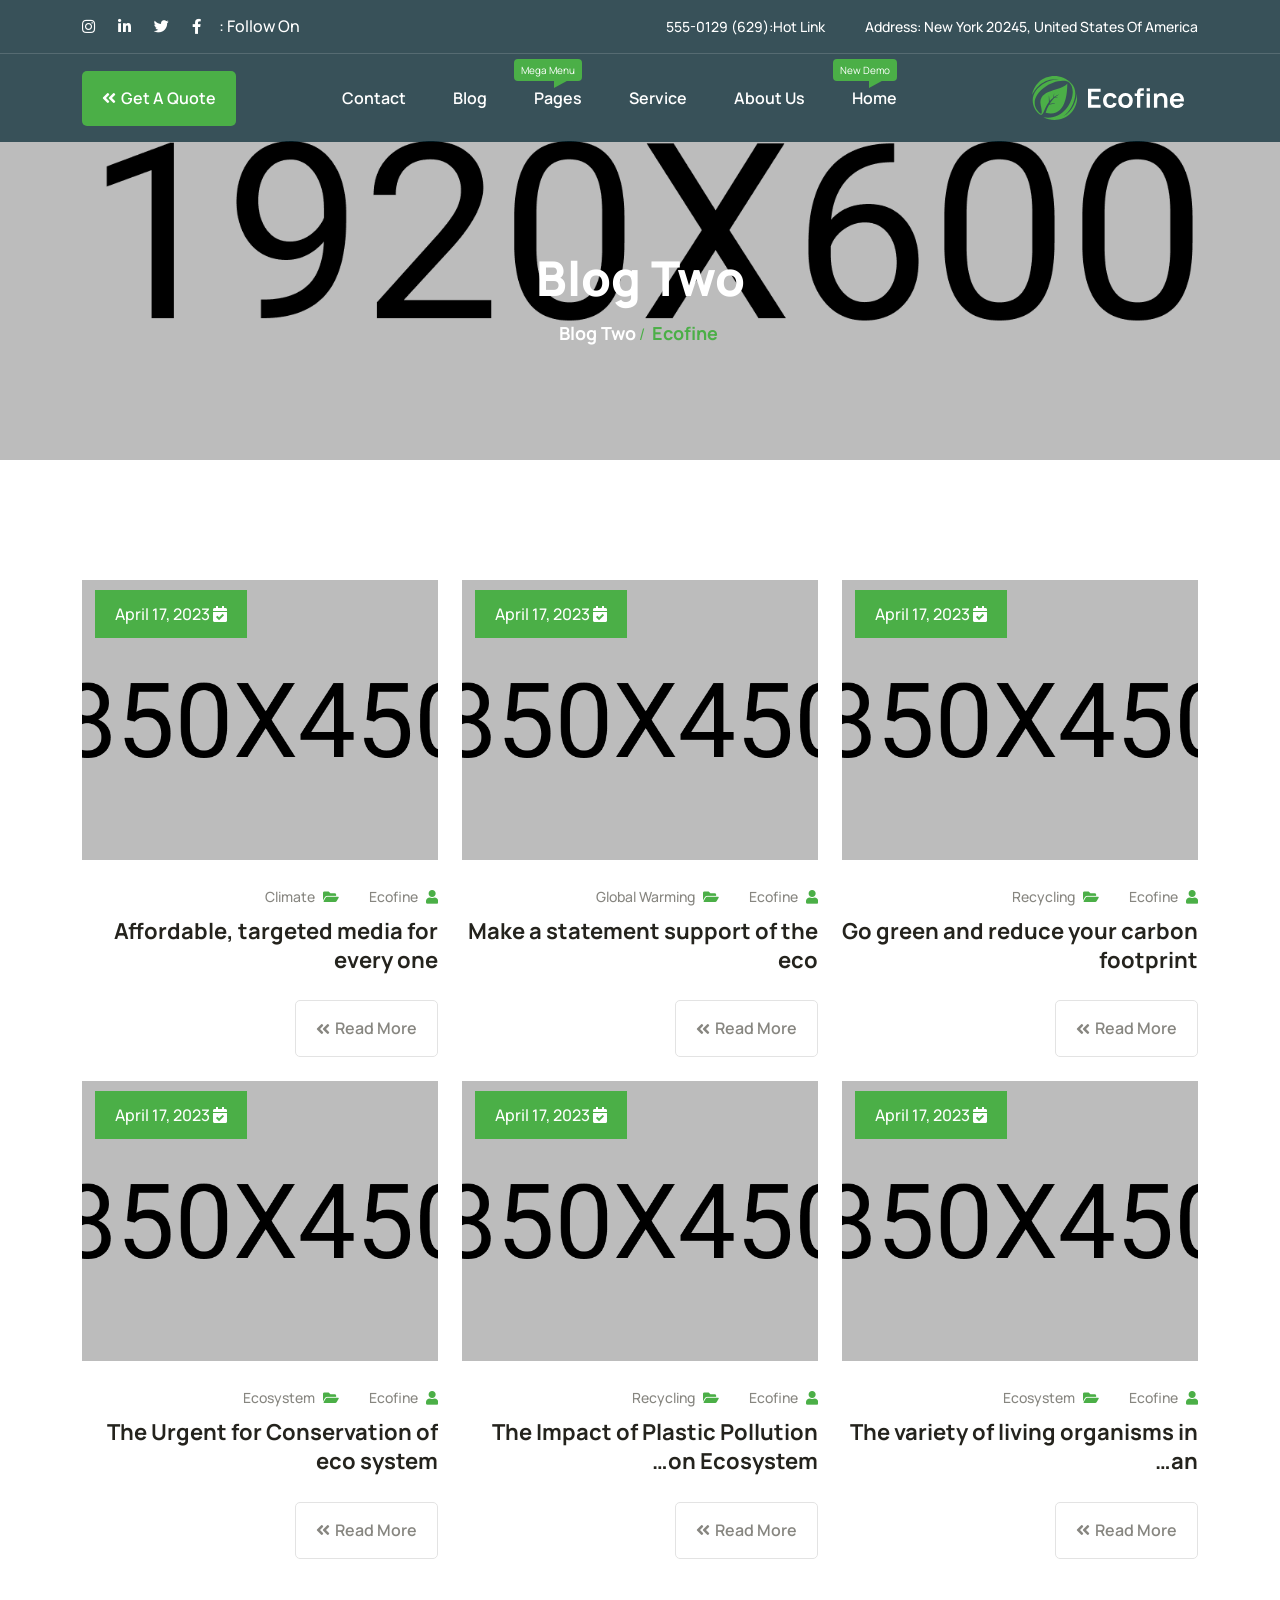
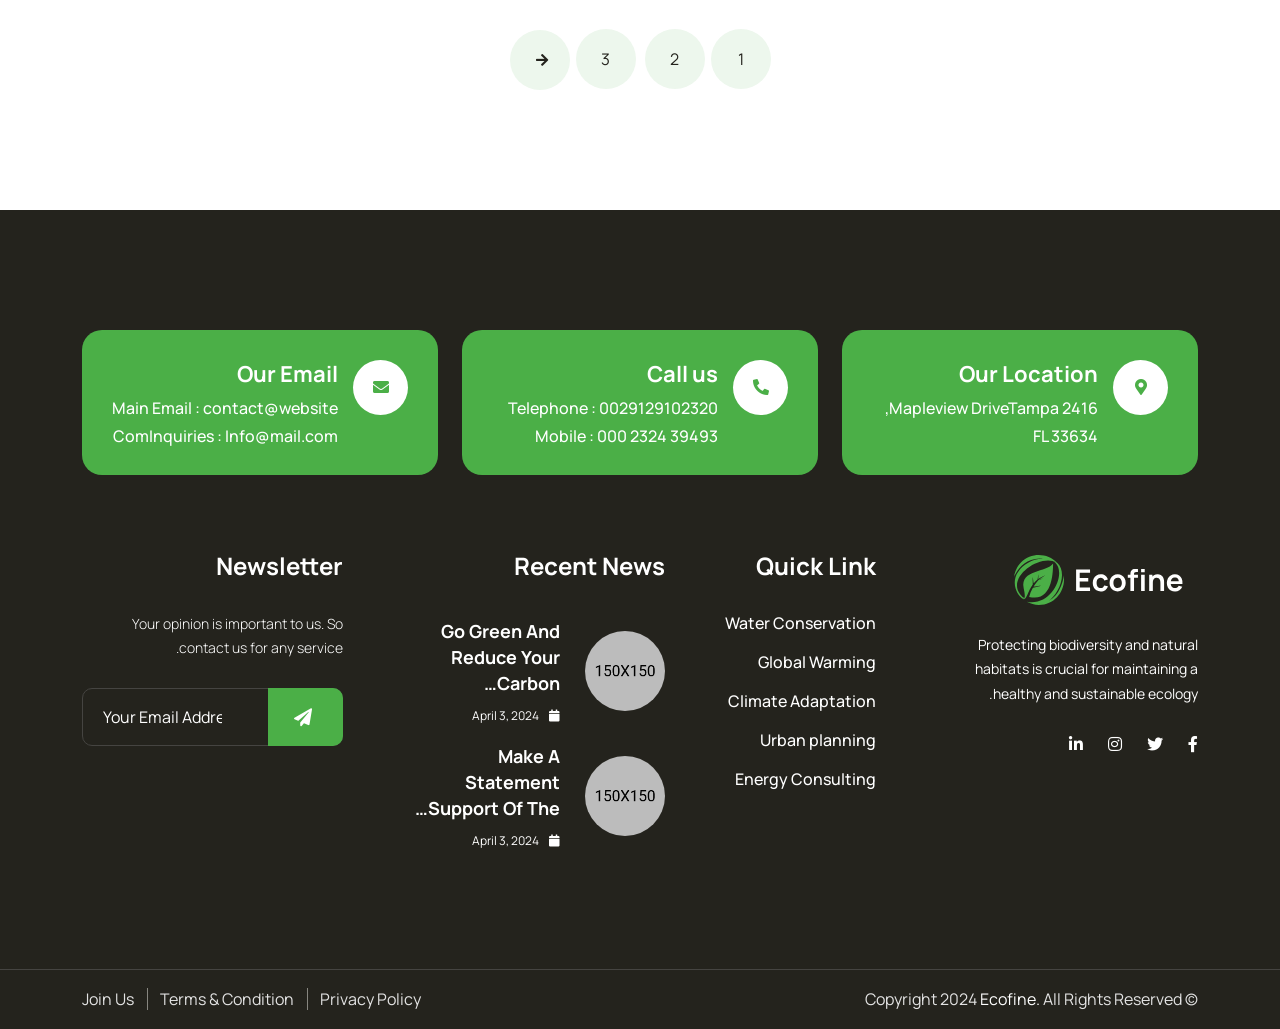
<file: main-file/download-version/blog-2-rtl.html>
<!doctype html>
<html dir="rtl" class="no-js" lang="zxx">

<head>
    <meta charset="utf-8">
    <meta http-equiv="x-ua-compatible" content="ie=edge">
    <title>Ecofine - Ecology & Environment HTML Template</title>
    <meta name="description" content="Ecofine - Ecology & Environment HTML Template">
    <meta name="keywords" content="Ecofine - Ecology & Environment HTML Template">
    <meta name="robots" content="INDEX,FOLLOW">

    <!-- Mobile Specific Metas -->
    <meta name="viewport" content="width=device-width, initial-scale=1, shrink-to-fit=no">

    <!-- Favicons - Place favicon.ico in the root directory -->
    <link rel="icon" type="image/png" sizes="32x32" href="assets/img/favicons/favicon.png">
    <meta name="msapplication-TileColor" content="#ffffff">
    <meta name="msapplication-TileImage" content="assets/img/favicons/ms-icon-144x144.png">
    <meta name="theme-color" content="#ffffff">

    <!--==============================
	  Google Fonts
	============================== -->
    <link rel="preconnect" href="https://fonts.googleapis.com">
    <link rel="preconnect" href="https://fonts.gstatic.com" crossorigin>
    <link href="https://fonts.googleapis.com/css2?family=Manrope:wght@200;300;400;500;600;700;800&display=swap" rel="stylesheet">

    

    <!--==============================
	    All CSS File
	============================== -->
    <!-- Bootstrap -->
    <link rel="stylesheet" href="assets/css/bootstrap.rtl.min.css">
    <!-- Fontawesome Icon -->
    <link rel="stylesheet" href="assets/css/all.min.css">
    <!-- Magnific Popup -->
    <link rel="stylesheet" href="assets/css/magnific-popup.min.css">
    <!-- Slick Slider -->
    <link rel="stylesheet" href="assets/css/slick.min.css">
    
    <!-- Theme Custom CSS -->
    <link rel="stylesheet" href="assets/css/style.css">

</head>

<body>
    <!--********************************
   		Code Start From Here 
	******************************** -->


    <!--==============================
     Preloader
    ==============================-->
    <div class="preloader ">
        <div class="preloader-inner">
            <img src="assets/img/logo.svg" alt="Ecofine">
            <span class="loader"></span>
        </div>
    </div>

    <div class="sidemenu-wrapper">
        <div class="sidemenu-content">
            <button class="closeButton sideMenuCls"><i class="fas fa-times"></i></button>
            <div class="widget footer-widget">
                <div class="widget-about">
                    <div class="footer-logo">
                        <a href="index.html"><img src="assets/img/logo.svg" alt="Ecofine"></a>
                    </div>
                    <p class="about-text">Lorem ipsum dolor sit amet consectetur adipiscing elit sociosqu integer, suscipit nascetur aliquet posuere aptent vehicula ligula pulvinar praesent.</p>
                    <div class="social-btn style2">
                        <a href="https://www.facebook.com/"><i class="fab fa-facebook"></i></a>
                        <a href="https://twitter.com/"><i class="fab fa-twitter"></i></a>                            
                        <a href="https://pinterest.com/"><i class="fab fa-pinterest-p"></i></a>
                        <a href="https://instagram.com/"><i class="fab fa-instagram"></i></a>
                    </div>
                </div>
            </div>
            <div class="widget widget_nav_menu footer-widget">
                <h3 class="widget_title">Quick Links</h3>
                <ul class="menu">
                    <li><a href="about.html">About Us</a></li>
                    <li><a href="project-details.html">Our Mission</a></li>
                    <li><a href="team.html">Meet The Teams</a></li>
                    <li><a href="project.html">Our Projects</a></li>
                    <li><a href="contact.html">Contact Us</a></li>
                </ul>
            </div>
        </div>
    </div>
    <!--==============================
    Mobile Menu
    ============================== -->
    <div class="mobile-menu-wrapper">
        <div class="mobile-menu-area text-center">
            <button class="menu-toggle"><i class="fas fa-times"></i></button>
            <div class="mobile-logo">
                <a href="index.html"><img src="assets/img/logo.svg" alt="Ecofine"></a>
            </div>
            <div class="mobile-menu">
                <ul>
                    <li class="menu-item-has-children">
                        <a title="New Demo" href="#">Home</a>
                        <ul class="sub-menu">
                            <li class="menu-item-has-children">
                                <a title="New Demo" href="#">Multipage</a>
                                <ul class="sub-menu">
                                    <li>
                                        <a href="index.html">Home One</a>
                                    </li>
                                    <li>
                                        <a href="home-2.html">Home Two</a>
                                    </li>
                                    <li>
                                        <a href="home-3.html">Home Three</a>
                                    </li>
                                    <li>
                                        <a title="New Demo" href="home-4.html">Home Four</a>
                                    </li>
                                    <li>
                                        <a title="New Demo" href="home-5.html">Home Five</a>
                                    </li>
                                    <li>
                                        <a title="New Demo" href="home-6.html">Home Six</a>
                                    </li>
                                    <li>
                                        <a title="New Demo"  href="home-7.html">Home Seven</a>
                                    </li>
                                </ul>
                            </li>
                            <li class="menu-item-has-children">
                                <a title="New Demo" href="#">RTL</a>
                                <ul class="sub-menu">
                                    <li>
                                        <a href="home-1-rtl.html">Home One RTL</a>
                                    </li>
                                    <li>
                                        <a href="home-2-rtl.html">Home Two RTL</a>
                                    </li>
                                    <li>
                                        <a href="home-3-rtl.html">Home Three RTL</a>
                                    </li>
                                    <li>
                                        <a title="New Demo" href="home-4-rtl.html">Home Four RTL</a>
                                    </li>
                                    <li>
                                        <a title="New Demo" href="home-5-rtl.html">Home Five RTL</a>
                                    </li>
                                    <li>
                                        <a title="New Demo" href="home-6-rtl.html">Home Six RTL</a>
                                    </li>
                                    <li>
                                        <a title="New Demo" href="home-7-rtl.html">Home Seven RTL</a>
                                    </li>
                                </ul>
                            </li>
                        </ul>
                    </li>
                    <li class="menu-item-has-children">
                        <a href="#">About Us</a>
                        <ul class="sub-menu">
                            <li><a href="about.html">About</a></li>
                            <li><a href="about-2.html">About Two</a></li>
                            <li><a href="about-3.html">About Three</a></li>
                            <li><a href="about-4.html">About Four</a></li>
                            <li><a href="about-5.html">About Five</a></li>
                            <li><a href="about-6.html">About Six</a></li>
                            <li><a href="about-7.html">About Seven</a></li>
                            <li><a href="about-rtl.html">About RTL</a></li>
                            <li><a href="about-2-rtl.html">About Two RTL</a></li>
                            <li><a href="about-3-rtl.html">About Three RTL</a></li>
                            <li><a href="about-4-rtl.html">About Four RTL</a></li>
                            <li><a href="about-5-rtl.html">About Five RTL</a></li>
                            <li><a href="about-6-rtl.html">About Six RTL</a></li>
                            <li><a href="about-7-rtl.html">About Seven RTL</a></li>
                        </ul>
                    </li>
                    <li class="menu-item-has-children">
                        <a href="#">Service</a>
                        <ul class="sub-menu">
                            <li><a href="service.html">Service</a></li>
                            <li><a href="service-2.html">Service Two</a></li>
                            <li><a href="service-3.html">Service Three</a></li>
                            <li><a href="service-4.html">Service Four</a></li>
                            <li><a href="service-5.html">Service Five</a></li>
                            <li><a href="service-6.html">Service Six</a></li>
                            <li><a href="service-7.html">Service Seven</a></li>
                            <li><a href="service-details.html">Service Details</a></li>
                            <li><a href="service-rtl.html">Service RTL</a></li>
                            <li><a href="service-2-rtl.html">Service Two RTL</a></li>
                            <li><a href="service-3-rtl.html">Service Three RTL</a></li>
                            <li><a href="service-4-rtl.html">Service Four RTL</a></li>
                            <li><a href="service-5-rtl.html">Service Five RTL</a></li>
                            <li><a href="service-6-rtl.html">Service Six RTL</a></li>
                            <li><a href="service-7-rtl.html">Service Seven RTL</a></li>
                            <li><a href="service-details-rtl.html">Service Details RTL</a></li>
                        </ul>
                    </li>
                    <li class="menu-item-has-children">
                        <a href="#">Project</a>
                        <ul class="sub-menu">
                            <li><a href="project.html">Project One</a></li>
                            <li><a href="project-2.html">Project Two</a></li>
                            <li><a href="project-3.html">Project Three</a></li>
                            <li><a href="project-4.html">Project Four</a></li>
                            <li><a href="project-5.html">Project Five</a></li>
                            <li><a href="project-details.html">Project Details</a></li>
                            <li><a href="project-rtl.html">Project One RTL</a></li>
                            <li><a href="project-2-rtl.html">Project Two RTL</a></li>
                            <li><a href="project-3-rtl.html">Project Three RTL</a></li>
                            <li><a href="project-4-rtl.html">Project Four RTL</a></li>
                            <li><a href="project-5-rtl.html">Project Five RTL</a></li>
                            <li><a href="project-details-rtl.html">Project Details RTL</a></li>
                        </ul>
                    </li>
                    <li class="menu-item-has-children">
                        <a href="#">Donation</a>
                        <ul class="sub-menu">
                            <li><a href="donation.html">Donation</a></li>
                            <li><a href="donation-2.html">Donation Two</a></li>
                            <li><a href="donation-3.html">Donation Three</a></li>
                            <li><a href="donation-4.html">Donation Four</a></li>
                            <li><a href="donation-details.html">Donation Single</a></li>
                            <li><a href="donation-rtl.html">Donation RTL</a></li>
                            <li><a href="donation-2-rtl.html">Donation Two RTL</a></li>
                            <li><a href="donation-3-rtl.html">Donation Three RTL</a></li>
                            <li><a href="donation-4-rtl.html">Donation Four RTL</a></li>
                            <li><a href="donation-details-rtl.html">Donation Single RTL</a></li>
                        </ul>
                    </li>
                    <li class="menu-item-has-children">
                        <a href="#">Team</a>
                        <ul class="sub-menu">
                            <li><a href="team.html">Team</a></li>
                            <li><a href="team-2.html">Team Two</a></li>
                            <li><a href="team-3.html">Team Three</a></li>
                            <li><a href="team-4.html">Team Four</a></li>
                            <li><a href="team-5.html">Team Five</a></li>
                            <li><a href="team-6.html">Team Six</a></li>
                            <li><a href="team-7.html">Team Seven</a></li>
                            <li><a href="team-details.html">Team Details</a></li>
                            <li><a href="team-rtl.html">Team RTL</a></li>
                            <li><a href="team-2-rtl.html">Team Two RTL</a></li>
                            <li><a href="team-3-rtl.html">Team Three RTL</a></li>
                            <li><a href="team-4-rtl.html">Team Four RTL</a></li>
                            <li><a href="team-5-rtl.html">Team Five RTL</a></li>
                            <li><a href="team-6-rtl.html">Team Six RTL</a></li>
                            <li><a href="team-7-rtl.html">Team Seven RTL</a></li>
                            <li><a href="team-details-rtl.html">Team Details RTL</a></li>
                        </ul>
                    </li>
                    <li class="menu-item-has-children">
                        <a href="#">Testimonial</a>
                        <ul class="sub-menu">
                            <li><a href="testimonial.html">Testimonial</a></li>
                            <li><a href="testimonial-2.html">Testimonial Two</a></li>
                            <li><a href="testimonial-3.html">Testimonial Three</a></li>
                            <li><a href="testimonial-4.html">Testimonial Four</a></li>
                            <li><a href="testimonial-rtl.html">Testimonial RTL</a></li>
                            <li><a href="testimonial-2-rtl.html">Testimonial Two RTL</a></li>
                            <li><a href="testimonial-3-rtl.html">Testimonial Three RTL</a></li>
                            <li><a href="testimonial-4-rtl.html">Testimonial Four RTL</a></li>
                        </ul>
                    </li>

                    <li class="menu-item-has-children">
                        <a href="#">Blog</a>
                        <ul class="sub-menu">
                            <li><a href="blog.html">Classic Blog</a></li>
                            <li class="menu-item-has-children">
                                <a href="#">Grid Blog</a>
                                <ul class="sub-menu">
                                    <li>
                                        <a href="blog-1.html">Blog One</a>
                                    </li>
                                    <li>
                                        <a href="blog-2.html">Blog Two</a>
                                    </li>
                                    <li>
                                        <a href="blog-3.html">Blog Three</a>
                                    </li>
                                    <li>
                                        <a href="blog-4.html">Blog Four</a>
                                    </li>
                                    <li>
                                        <a href="blog-5.html">Blog Five</a>
                                    </li>
                                    <li>
                                        <a href="blog-6.html">Blog Six</a>
                                    </li>
                                </ul>
                            </li>
                            <li class="menu-item-has-children">
                                <a href="#">Blog Details</a>
                                <ul class="sub-menu">
                                    <li>
                                        <a href="blog-details.html">Right Sidebar</a>
                                    </li>
                                    <li>
                                        <a href="blog-details-2.html">Left Sidebar</a>
                                    </li>
                                    <li>
                                        <a href="blog-details-3.html">No Sidebar</a>
                                    </li>
                                </ul>
                            </li>
                            <li class="menu-item-has-children">
                                <a href="#">Blog RTL</a>
                                <ul class="sub-menu">
                                    <li>
                                        <a href="blog-rtl.html">Classic Blog RTL</a>
                                    </li>
                                    <li>
                                        <a href="blog-1-rtl.html">Blog One RTL</a>
                                    </li>
                                    <li>
                                        <a href="blog-2-rtl.html">Blog Two RTL</a>
                                    </li>
                                    <li>
                                        <a href="blog-3-rtl.html">Blog Three RTL</a>
                                    </li>
                                    <li>
                                        <a href="blog-4-rtl.html">Blog Four RTL</a>
                                    </li>
                                    <li>
                                        <a href="blog-5-rtl.html">Blog Five RTL</a>
                                    </li>
                                    <li>
                                        <a href="blog-6-rtl.html">Blog Six RTL</a>
                                    </li>
                                    <li>
                                        <a href="blog-details-rtl.html">Blog Details RTL</a>
                                    </li>
                                    <li>
                                        <a href="blog-details-2-rtl.html">Blog Details 02 RTL</a>
                                    </li>
                                    <li>
                                        <a href="blog-details-3-rtl.html">Blog Details 03 RTL</a>
                                    </li>
                                </ul>
                            </li>
                        </ul>
                    </li>
                    <li>
                        <a href="faq.html">Faq</a>
                    </li>
                    <li>
                        <a href="contact.html">Contact</a>
                    </li>
                </ul>
            </div>
        </div>
    </div>
    <!--==============================
	Header Area
    ==============================-->
    <header class="nav-header header-layout1">
        <div class="header-top">
            <div class="container">
                <div class="row justify-content-center justify-content-lg-between align-items-center gy-2">
                    <div class="col-auto d-none d-lg-block">
                        <div class="header-links">
                            <ul>
                                <li>Address: New York 20245, United States Of America</li>
                                <li>Hot Link:<a href="tel:6295550129">(629) 555-0129</a></li>
                            </ul>
                        </div>
                    </div>
                    <div class="col-auto">
                        <div class="header-links">
                            <ul>
                                <li>
                                    <div class="social-links">
                                        <span class="social-title">Follow On :</span>
                                        <a href="https://www.facebook.com/"><i class="fab fa-facebook-f"></i></a>
                                        <a href="https://www.twitter.com/"><i class="fab fa-twitter"></i></a>
                                        <a href="https://www.linkedin.com/"><i class="fab fa-linkedin-in"></i></a>
                                        <a href="https://www.instagram.com/"><i class="fab fa-instagram"></i></a>
                                    </div>
                                </li>
                            </ul>
                        </div>
                    </div>
                </div>
            </div>
        </div>
        <div class="sticky-wrapper">
            <!-- Main Menu Area -->
            <div class="menu-area">
                <div class="container">
                    <div class="row align-items-center justify-content-between">
                        <div class="col-auto">
                            <div class="header-logo">
                                <a href="index.html"><img src="assets/img/logo2.svg" alt="logo"></a>
                            </div>
                        </div>
                        <div class="col-auto">
                            <nav class="main-menu d-none d-lg-inline-block">
                                <ul>
                                    <li class="menu-item-has-children">
                                        <a title="New Demo" href="#">Home</a>
                                        <ul class="sub-menu">
                                            <li class="menu-item-has-children">
                                                <a title="New Demo" href="#">Multipage</a>
                                                <ul class="sub-menu">
                                                    <li>
                                                        <a href="index.html">Home One</a>
                                                    </li>
                                                    <li>
                                                        <a href="home-2.html">Home Two</a>
                                                    </li>
                                                    <li>
                                                        <a href="home-3.html">Home Three</a>
                                                    </li>
                                                    <li>
                                                        <a title="New Demo" href="home-4.html">Home Four</a>
                                                    </li>
                                                    <li>
                                                        <a title="New Demo" href="home-5.html">Home Five</a>
                                                    </li>
                                                    <li>
                                                        <a title="New Demo" href="home-6.html">Home Six</a>
                                                    </li>
                                                    <li>
                                                        <a title="New Demo"  href="home-7.html">Home Seven</a>
                                                    </li>
                                                </ul>
                                            </li>
                                            <li class="menu-item-has-children">
                                                <a title="New Demo" href="#">RTL</a>
                                                <ul class="sub-menu">
                                                    <li>
                                                        <a href="home-1-rtl.html">Home One RTL</a>
                                                    </li>
                                                    <li>
                                                        <a href="home-2-rtl.html">Home Two RTL</a>
                                                    </li>
                                                    <li>
                                                        <a href="home-3-rtl.html">Home Three RTL</a>
                                                    </li>
                                                    <li>
                                                        <a title="New Demo" href="home-4-rtl.html">Home Four RTL</a>
                                                    </li>
                                                    <li>
                                                        <a title="New Demo" href="home-5-rtl.html">Home Five RTL</a>
                                                    </li>
                                                    <li>
                                                        <a title="New Demo" href="home-6-rtl.html">Home Six RTL</a>
                                                    </li>
                                                    <li>
                                                        <a title="New Demo" href="home-7-rtl.html">Home Seven RTL</a>
                                                    </li>
                                                </ul>
                                            </li>
                                        </ul>
                                    </li>
                                    <li class="menu-item-has-children">
                                        <a href="#">About Us</a>
                                        <ul class="sub-menu">
                                            <li><a href="about-rtl.html">About</a></li>
                                            <li><a href="about-2-rtl.html">About Two</a></li>
                                            <li><a href="about-3-rtl.html">About Three</a></li>
                                            <li><a href="about-4-rtl.html">About Four</a></li>
                                            <li><a href="about-5-rtl.html">About Five</a></li>
                                            <li><a href="about-6-rtl.html">About Six</a></li>
                                            <li><a href="about-7-rtl.html">About Seven</a></li>
                                        </ul>
                                    </li>
                                    <li class="menu-item-has-children">
                                        <a href="#">Service</a>
                                        <ul class="sub-menu">
                                            <li><a href="service-rtl.html">Service</a></li>
                                            <li><a href="service-2-rtl.html">Service Two</a></li>
                                            <li><a href="service-3-rtl.html">Service Three</a></li>
                                            <li><a href="service-4-rtl.html">Service Four</a></li>
                                            <li><a href="service-5-rtl.html">Service Five</a></li>
                                            <li><a href="service-6-rtl.html">Service Six</a></li>
                                            <li><a href="service-7-rtl.html">Service Seven</a></li>
                                            <li><a href="service-details-rtl.html">Service Details</a></li>
                                        </ul>
                                    </li>
                                    <li class="menu-item-has-children">
                                        <a title="Mega Menu" href="#">Pages</a>
                                        <ul class="mega-menu">
                                            <li><a href="#">About RTL Page</a>
                                                <ul>
                                                    <li><a href="about-rtl.html">About RTL</a></li>
                                                    <li><a href="about-2-rtl.html">About Two RTL</a></li>
                                                    <li><a href="about-3-rtl.html">About Three RTL</a></li>
                                                    <li><a href="about-4-rtl.html">About Four RTL</a></li>
                                                    <li><a href="about-5-rtl.html">About Five RTL</a></li>
                                                    <li><a href="about-6-rtl.html">About Six RTL</a></li>
                                                    <li><a href="about-7-rtl.html">About Seven RTL</a></li>
                                                </ul>
                                                <a href="#">Service RTL Page</a>
                                                <ul>
                                                    <li><a href="service-rtl.html">Service RTL</a></li>
                                                    <li><a href="service-2-rtl.html">Service Two RTL</a></li>
                                                    <li><a href="service-3-rtl.html">Service Three RTL</a></li>
                                                    <li><a href="service-4-rtl.html">Service Four RTL</a></li>
                                                    <li><a href="service-5-rtl.html">Service Five RTL</a></li>
                                                    <li><a href="service-6-rtl.html">Service Six RTL</a></li>
                                                    <li><a href="service-7-rtl.html">Service Seven RTL</a></li>
                                                    <li><a href="service-details-rtl.html">Service Details RTL</a></li>
                                                </ul>
                                            </li>
                                            <li><a href="#">Project Page</a>
                                                <ul>
                                                    <li><a href="project.html">Project</a></li>
                                                    <li><a href="project-2.html">Project Two</a></li>
                                                    <li><a href="project-3.html">Project Three</a></li>
                                                    <li><a href="project-4.html">Project Four</a></li>
                                                    <li><a href="project-5.html">Project Five</a></li>
                                                    <li><a href="project-details.html">Project Details</a></li>
                                                </ul>
                                                <a href="#">Project RTL Page</a>
                                                <ul>
                                                    <li><a href="project-rtl.html">Project RTL</a></li>
                                                    <li><a href="project-2-rtl.html">Project Two RTL</a></li>
                                                    <li><a href="project-3-rtl.html">Project Three RTL</a></li>
                                                    <li><a href="project-4-rtl.html">Project Four RTL</a></li>
                                                    <li><a href="project-5-rtl.html">Project Five RTL</a></li>
                                                    <li><a href="project-details-rtl.html">Project Details RTL</a></li>
                                                </ul>
                                            </li>
                                            <li><a href="#">Donation Page</a>
                                                <ul>
                                                    <li><a href="donation.html">Donation</a></li>
                                                    <li><a href="donation-2.html">Donation Two</a></li>
                                                    <li><a href="donation-3.html">Donation Three</a></li>
                                                    <li><a href="donation-4.html">Donation Four</a></li>
                                                    <li><a href="donation-details.html">Donation Single</a></li>
                                                </ul>
                                                <a href="#">Donation RTL Page</a>
                                                <ul>
                                                    <li><a href="donation-rtl.html">Donation RTL</a></li>
                                                    <li><a href="donation-2-rtl.html">Donation Two RTL</a></li>
                                                    <li><a href="donation-3-rtl.html">Donation Three RTL</a></li>
                                                    <li><a href="donation-4-rtl.html">Donation Four RTL</a></li>
                                                    <li><a href="donation-details-rtl.html">Donation Single RTL</a></li>
                                                </ul>
                                            </li>
                                            <li><a href="#">Team Page</a>
                                                <ul>                                                    
                                                    <li><a href="team.html">Team One</a></li>
                                                    <li><a href="team-2.html">Team Two</a></li>
                                                    <li><a href="team-3.html">Team Three</a></li>
                                                    <li><a href="team-4.html">Team Four</a></li>
                                                    <li><a href="team-5.html">Team Five</a></li>
                                                    <li><a href="team-6.html">Team Six</a></li>
                                                    <li><a href="team-7.html">Team Seven</a></li>
                                                    <li><a href="team-details.html">Team Details</a></li>
                                                </ul>
                                                <a href="#">Team RTL Page</a>
                                                <ul>                                                    
                                                    <li><a href="team-rtl.html">Team One RTL</a></li>
                                                    <li><a href="team-2-rtl.html">Team Two RTL</a></li>
                                                    <li><a href="team-3-rtl.html">Team Three RTL</a></li>
                                                    <li><a href="team-4-rtl.html">Team Four RTL</a></li>
                                                    <li><a href="team-5-rtl.html">Team Five RTL</a></li>
                                                    <li><a href="team-6-rtl.html">Team Six RTL</a></li>
                                                    <li><a href="team-7-rtl.html">Team Seven RTL</a></li>
                                                    <li><a href="team-details-rtl.html">Team Details RTL</a></li>
                                                </ul>
                                            </li>
                                            <li><a href="#">Blog RTL Page</a>
                                                <ul>
                                                    <li><a href="blog-rtl.html">Classic Blog RTL</a></li>
                                                    <li><a href="blog-1-rtl.html">Grid Blog One RTL</a></li>
                                                    <li><a href="blog-2-rtl.html">Grid Blog Two RTL</a></li>
                                                    <li><a href="blog-3-rtl.html">Grid Blog Three RTL</a></li>
                                                    <li><a href="blog-4-rtl.html">Grid Blog Four RTL</a></li>
                                                    <li><a href="blog-5-rtl.html">Grid Blog Five RTL</a></li>
                                                    <li><a href="blog-6-rtl.html">Grid Blog Six RTL</a></li>
                                                    <li><a href="blog-7-rtl.html">Grid Blog Seven RTL</a></li>
                                                    <li><a href="blog-details-rtl.html">Blog Details RTL</a></li>
                                                    <li><a href="blog-details-2-rtl.html">Blog Details 02 RTL</a></li>
                                                    <li><a href="blog-details-3-rtl.html">Blog Details 03 RTL</a></li>
                                                                                                        
                                                </ul>
                                            </li>
                                            <li><a href="#">Other Pages</a>
                                                <ul>
                                                    <li><a href="testimonial.html">Testimonial</a></li>
                                                    <li><a href="testimonial-2.html">Testimonial Two</a></li>
                                                    <li><a href="testimonial-3.html">Testimonial Three</a></li>
                                                    <li><a href="testimonial-4.html">Testimonial Four</a></li>
                                                    <li><a href="testimonial-rtl.html">Testimonial RTL</a></li>
                                                    <li><a href="testimonial-2-rtl.html">Testimonial Two RTL</a></li>
                                                    <li><a href="testimonial-3-rtl.html">Testimonial Three RTL</a></li>
                                                    <li><a href="testimonial-4-rtl.html">Testimonial Four RTL</a></li>
                                                    <li><a href="faq.html">Faq Page</a></li>
                                                    <li><a href="faq-rtl.html">Faq RTL Page</a></li>
                                                    <li><a href="contact-rtl.html">Contact RTL Page</a></li>                                                    
                                                </ul>
                                            </li>
                                            
                                        </ul>
                                    </li>
                                    <li class="menu-item-has-children">
                                        <a href="#">Blog</a>
                                        <ul class="sub-menu">
                                            <li><a href="blog-rtl.html">Classic Blog</a></li>
                                            <li class="menu-item-has-children">
                                                <a href="#">Grid Blog</a>
                                                <ul class="sub-menu">
                                                    <li>
                                                        <a href="blog-1-rtl.html">Blog One</a>
                                                    </li>
                                                    <li>
                                                        <a href="blog-2-rtl.html">Blog Two</a>
                                                    </li>
                                                    <li>
                                                        <a href="blog-3-rtl.html">Blog Three</a>
                                                    </li>
                                                    <li>
                                                        <a href="blog-4-rtl.html">Blog Four</a>
                                                    </li>
                                                    <li>
                                                        <a href="blog-5-rtl.html">Blog Five</a>
                                                    </li>
                                                    <li>
                                                        <a href="blog-6-rtl.html">Blog Six</a>
                                                    </li>
                                                </ul>
                                            </li>
                                            <li class="menu-item-has-children">
                                                <a href="#">Blog Details</a>
                                                <ul class="sub-menu">
                                                    <li>
                                                        <a href="blog-details-rtl.html">Right Sidebar</a>
                                                    </li>
                                                    <li>
                                                        <a href="blog-details-2-rtl.html">Left Sidebar</a>
                                                    </li>
                                                    <li>
                                                        <a href="blog-details-3-rtl.html">No Sidebar</a>
                                                    </li>
                                                </ul>
                                            </li>
                                        </ul>
                                    </li>
                                    <li>
                                        <a href="contact-rtl.html">Contact</a>
                                    </li>
                                </ul>
                            </nav>
                            <div class="navbar-right d-inline-flex d-lg-none">
                                <button type="button" class="menu-toggle icon-btn"><i class="fas fa-bars"></i></button>
                            </div>
                        </div>
                        <div class="col-auto d-none d-xl-block">
                            <div class="header-button">
                                <a href="contact.html" class="btn">
                                    Get A Quote 
                                    <i class="fas fa-angle-double-left"></i>
                                </a>
                            </div>
                        </div>
                    </div>
                </div>
            </div>
        </div>
    </header>

    <!--==============================
    Breadcumb
    ============================== -->
    <div class="breadcumb-wrapper" data-bg-src="assets/img/bg/breadcrumb-bg-1-1.jpg">
        <!-- bg animated image/ -->   
        <div class="container">
            <div class="row">
                <div class="col-lg-12">
                    <div class="breadcumb-content">
                        <h1 class="breadcumb-title">Blog Two</h1>
                        <ul class="breadcumb-menu">
                            <li><a href="index.html">Ecofine</a></li>
                            <li class="active">Blog Two</li>
                        </ul>
                    </div>
                </div>
            </div>
            
        </div>
    </div>

    <!--==============================
    Blog Area  
    ==============================-->
    <section class="blog-area space-top space-extra-bottom">
        <div class="container container2">
            <div class="row gy-4">
                <div class="col-lg-4">
                    <div class="blog-card style8">
                        <div class="blog-img">
                            <a href="blog-details.html">
                                <img src="assets/img/blog/1-1.jpg" alt="blog image">
                                <div class="blog-date"><i class="fas fa-calendar-check"></i> April 17, 2023</div>
                            </a>
                        </div>
                        <div class="blog-content">
                            <div class="blog-meta">
                                <a href="blog.html"><i class="fas fa-user"></i>Ecofine</a>
                                <a href="blog.html"><i class="fas fa-folder-open"></i>Recycling</a>
                            </div>
                            <h4 class="blog-title"><a href="blog-details.html">Go green and reduce your carbon footprint</a></h4>
                            <a href="blog-details.html" class="btn style-border">Read More <i class="fas fa-angle-double-left"></i></a>
                        </div>
                    </div>
                </div> 
                <div class="col-lg-4">
                    <div class="blog-card style8">
                        <div class="blog-img">
                            <a href="blog-details.html">
                                <img src="assets/img/blog/1-2.jpg" alt="blog image">
                                <div class="blog-date"><i class="fas fa-calendar-check"></i> April 17, 2023</div>
                            </a>
                        </div>
                        <div class="blog-content">
                            <div class="blog-meta">
                                <a href="blog.html"><i class="fas fa-user"></i>Ecofine</a>
                                <a href="blog.html"><i class="fas fa-folder-open"></i>Global Warming</a>
                            </div>
                            <h4 class="blog-title"><a href="blog-details.html">Make a statement support of the eco</a></h4>
                            <a href="blog-details.html" class="btn style-border">Read More <i class="fas fa-angle-double-left"></i></a>
                        </div>
                    </div>
                </div> 

                <div class="col-lg-4">
                    <div class="blog-card style8">
                        <div class="blog-img">
                            <a href="blog-details.html">
                                <img src="assets/img/blog/1-3.jpg" alt="blog image">
                                <div class="blog-date"><i class="fas fa-calendar-check"></i> April 17, 2023</div>
                            </a>
                        </div>
                        <div class="blog-content">
                            <div class="blog-meta">
                                <a href="blog.html"><i class="fas fa-user"></i>Ecofine</a>
                                <a href="blog.html"><i class="fas fa-folder-open"></i>Climate</a>
                            </div>
                            <h4 class="blog-title"><a href="blog-details.html">Affordable, targeted media for every one</a></h4>
                            <a href="blog-details.html" class="btn style-border">Read More <i class="fas fa-angle-double-left"></i></a>
                        </div>
                    </div>
                </div> 
                <div class="col-lg-4">
                    <div class="blog-card style8">
                        <div class="blog-img">
                            <a href="blog-details.html">
                                <img src="assets/img/blog/1-3.jpg" alt="blog image">
                                <div class="blog-date"><i class="fas fa-calendar-check"></i> April 17, 2023</div>
                            </a>
                        </div>
                        <div class="blog-content">
                            <div class="blog-meta">
                                <a href="blog.html"><i class="fas fa-user"></i>Ecofine</a>
                                <a href="blog.html"><i class="fas fa-folder-open"></i>Ecosystem</a>
                            </div>
                            <h4 class="blog-title"><a href="blog-details.html">The variety of living organisms in an…</a></h4>
                            <a href="blog-details.html" class="btn style-border">Read More <i class="fas fa-angle-double-left"></i></a>
                        </div>
                    </div>
                </div> 
                <div class="col-lg-4">
                    <div class="blog-card style8">
                        <div class="blog-img">
                            <a href="blog-details.html">
                                <img src="assets/img/blog/1-2.jpg" alt="blog image">
                                <div class="blog-date"><i class="fas fa-calendar-check"></i> April 17, 2023</div>
                            </a>
                        </div>
                        <div class="blog-content">
                            <div class="blog-meta">
                                <a href="blog.html"><i class="fas fa-user"></i>Ecofine</a>
                                <a href="blog.html"><i class="fas fa-folder-open"></i>Recycling</a>
                            </div>
                            <h4 class="blog-title"><a href="blog-details.html">The Impact of Plastic Pollution on Ecosystem…</a></h4>
                            <a href="blog-details.html" class="btn style-border">Read More <i class="fas fa-angle-double-left"></i></a>
                        </div>
                    </div>
                </div> 
                <div class="col-lg-4">
                    <div class="blog-card style8">
                        <div class="blog-img">
                            <a href="blog-details.html">
                                <img src="assets/img/blog/1-1.jpg" alt="blog image">
                                <div class="blog-date"><i class="fas fa-calendar-check"></i> April 17, 2023</div>
                            </a>
                        </div>
                        <div class="blog-content">
                            <div class="blog-meta">
                                <a href="blog.html"><i class="fas fa-user"></i>Ecofine</a>
                                <a href="blog.html"><i class="fas fa-folder-open"></i>Ecosystem</a>
                            </div>
                            <h4 class="blog-title"><a href="blog-details.html">The Urgent for Conservation of eco system</a></h4>
                            <a href="blog-details.html" class="btn style-border">Read More <i class="fas fa-angle-double-left"></i></a>
                        </div>
                    </div>
                </div>                              
            </div>
            <div class="pagination justify-content-center">
                <ul>
                    <li><a href="blog.html">1</a></li>
                    <li><a href="blog.html">2</a></li>
                    <li><a href="blog.html">3</a></li>
                    <li><a href="blog.html"><i class="fas fa-arrow-right"></i></a></li>
                </ul>
            </div>
        </div>
    </section> 

    <!--==============================
        Footer Area
    ==============================-->
    <footer class="footer-wrapper footer-layout1 overflow-hidden" data-bg-src="assets/img/bg/footer-bg-1.svg">    
        <div class="container">
            <div class="footer-top">
                <div class="row gy-4 align-items-center justify-content-center">
                    <div class="col-lg-4 col-md-6">
                        <div class="info-card">
                            <div class="info-card_icon">
                                <i class="fas fa-map-marker-alt"></i>
                            </div>
                            <div class="info-card_content">
                                <h4 class="info-card_title">Our Location</h4>
                                <p class="info-card_text">2416 Mapleview DriveTampa, <br>
                                    FL 33634</p>
                            </div>
                        </div>
                    </div>
                    <div class="col-lg-4 col-md-6">
                        <div class="info-card">
                            <div class="info-card_icon">
                                <i class="fas fa-phone-alt"></i>
                            </div>
                            <div class="info-card_content">
                                <h4 class="info-card_title">Call us</h4>
                                <p class="info-card_text">Telephone : <a href="tel:0029129102320">0029129102320</a></p>
                                <p class="info-card_text">Mobile : <a href="tel:0029129102320">000 2324 39493</a></p>
                            </div>
                        </div>
                    </div>
                    <div class="col-lg-4 col-md-6">
                        <div class="info-card">
                            <div class="info-card_icon">
                                <i class="fas fa-envelope"></i>
                            </div>
                            <div class="info-card_content">
                                <h4 class="info-card_title">Our Email</h4>
                                <p class="info-card_text">Main Email : <a href="mailto:contact@website">contact@website</a></p>
                                <p class="info-card_text">ComInquiries : <a href="tel:info@mail.com">Info@mail.com</a></p>
                            </div>
                        </div>
                    </div>
                </div>
            </div>
            <div class="widget-area">
                <div class="row justify-content-between">
                    <div class="col-md-6 col-xl-3 col-lg-4">
                        <div class="widget footer-widget">
                            <div class="widget-about">
                                <div class="footer-logo">
                                    <a href="index.html"><img src="assets/img/logo2.svg" alt="Ecofine"></a>
                                </div>
                                <p class="about-text">Protecting biodiversity and natural habitats is crucial for maintaining a healthy and sustainable ecology.</p>
                                <div class="social-btn style2">
                                    <a href="https://facebook.com/" tabindex="0"><i class="fab fa-facebook-f"></i></a>
                                    <a href="https://twitter.com/" tabindex="0"><i class="fab fa-twitter"></i></a>
                                    <a href="https://www.instagram.com/" tabindex="0"><i class="fab fa-instagram"></i></a>
                                    <a href="https://linkedin.com/" tabindex="0"><i class="fab fa-linkedin-in"></i></a>
                                </div>
                            </div>
                        </div>
                    </div>
                    <div class="col-md-6 col-xl-auto col-lg-4">
                        <div class="widget widget_nav_menu footer-widget">
                            <h3 class="widget_title">Quick Link</h3>
                            <div class="menu-all-pages-container">
                                <ul class="menu">
                                    <li><a href="blog.html">Water Conservation</a></li>
                                    <li><a href="blog.html">Global Warming</a></li>
                                    <li><a href="blog.html">Climate Adaptation</a></li>
                                    <li><a href="blog.html">Urban planning</a></li>
                                    <li><a href="blog.html">Energy Consulting</a></li>
                                </ul>
                            </div>
                        </div>
                    </div>
                    <div class="col-md-6 col-xl-3 col-lg-4">
                        <div class="widget footer-widget">
                            <h3 class="widget_title">Recent News</h3>
                            <div class="recent-post-wrap">
                                <div class="recent-post">
                                    <div class="media-img">
                                        <a href="blog-details.html"><img src="assets/img/widget/recent-post1-1.jpg" alt="Blog Image"></a>
                                    </div>
                                    <div class="media-body">
                                        <h4 class="post-title"><a class="text-inherit" href="blog-details.html">Go green and reduce your carbon…</a></h4>
                                        <div class="recent-post-meta">
                                            <a href="blog.html"><i class="fas fa-calendar"></i> April 3, 2024</a>
                                        </div>
                                    </div>
                                </div>
                                <div class="recent-post">
                                    <div class="media-img">
                                        <a href="blog-details.html"><img src="assets/img/widget/recent-post1-2.jpg" alt="Blog Image"></a>
                                    </div>
                                    <div class="media-body">
                                        <h4 class="post-title"><a class="text-inherit" href="blog-details.html">Make a statement support of the…</a></h4>
                                        <div class="recent-post-meta">
                                            <a href="blog.html"><i class="fas fa-calendar"></i> April 3, 2024</a>
                                        </div>
                                    </div>
                                </div>
                            </div>
                        </div>
                    </div>
                    <div class="col-md-6 col-lg-4 col-xl-3">
                        <div class="widget footer-widget">
                            <h3 class="widget_title">Newsletter</h3>
                            <p class="footer-text">Your opinion is important to us. So contact us for any service.</p>
                            <form class="newsletter-form">
                                <div class="form-group">
                                    <input class="form-control" type="email" placeholder="Your Email Address" required="">
                                </div>
                                <button type="submit" class="btn"><i class="fas fa-paper-plane"></i></button>
                            </form>
                        </div>
                    </div>                    
                </div>
            </div>
        </div>
        <div class="copyright-wrap">
            <div class="container">
                <div class="row gy-3 justify-content-lg-between justify-content-center">
                    <div class="col-auto align-self-center">
                        <p class="copyright-text">© Copyright 2024 <a href="#">Ecofine.</a> All Rights Reserved</p>
                    </div>
                    <div class="col-auto align-self-center">
                        <div class="footer-links">
                            <ul>
                                <li><a href="about.html">Privacy Policy</a></li>
                                <li><a href="about.html">Terms & Condition</a></li>
                                <li><a href="about.html">Join Us</a></li>
                            </ul>
                        </div>
                    </div>
                </div>                
            </div>
        </div>
    </footer>

    <!--********************************
			Code End  Here 
	******************************** -->

    <!-- Scroll To Top -->
    <div class="scroll-top">
        <svg class="progress-circle svg-content" width="100%" height="100%" viewBox="-1 -1 102 102">
            <path d="M50,1 a49,49 0 0,1 0,98 a49,49 0 0,1 0,-98" style="transition: stroke-dashoffset 10ms linear 0s; stroke-dasharray: 307.919, 307.919; stroke-dashoffset: 307.919;"></path>
        </svg>
    </div>

    <!--==============================
    All Js File
    ============================== -->
    <!-- Jquery -->
    <script src="assets/js/vendor/jquery-3.6.0.min.js"></script>
    <!-- Slick Slider -->
    <script src="assets/js/slick.min.js"></script>
    <!-- Bootstrap -->
    <script src="assets/js/bootstrap.min.js"></script>
    <!-- Magnific Popup -->
    <script src="assets/js/jquery.magnific-popup.min.js"></script>
    <!-- Counter Up -->
    <script src="assets/js/jquery.counterup.min.js"></script>
    <!-- Range Slider -->
    <script src="assets/js/jquery-ui.min.js"></script>
    
    <!-- Isotope Filter -->
    <script src="assets/js/imagesloaded.pkgd.min.js"></script>
    <script src="assets/js/isotope.pkgd.min.js"></script>
    
    <!-- Main Js File -->
    <script src="assets/js/main.js"></script>
</body>

</html>
</file>
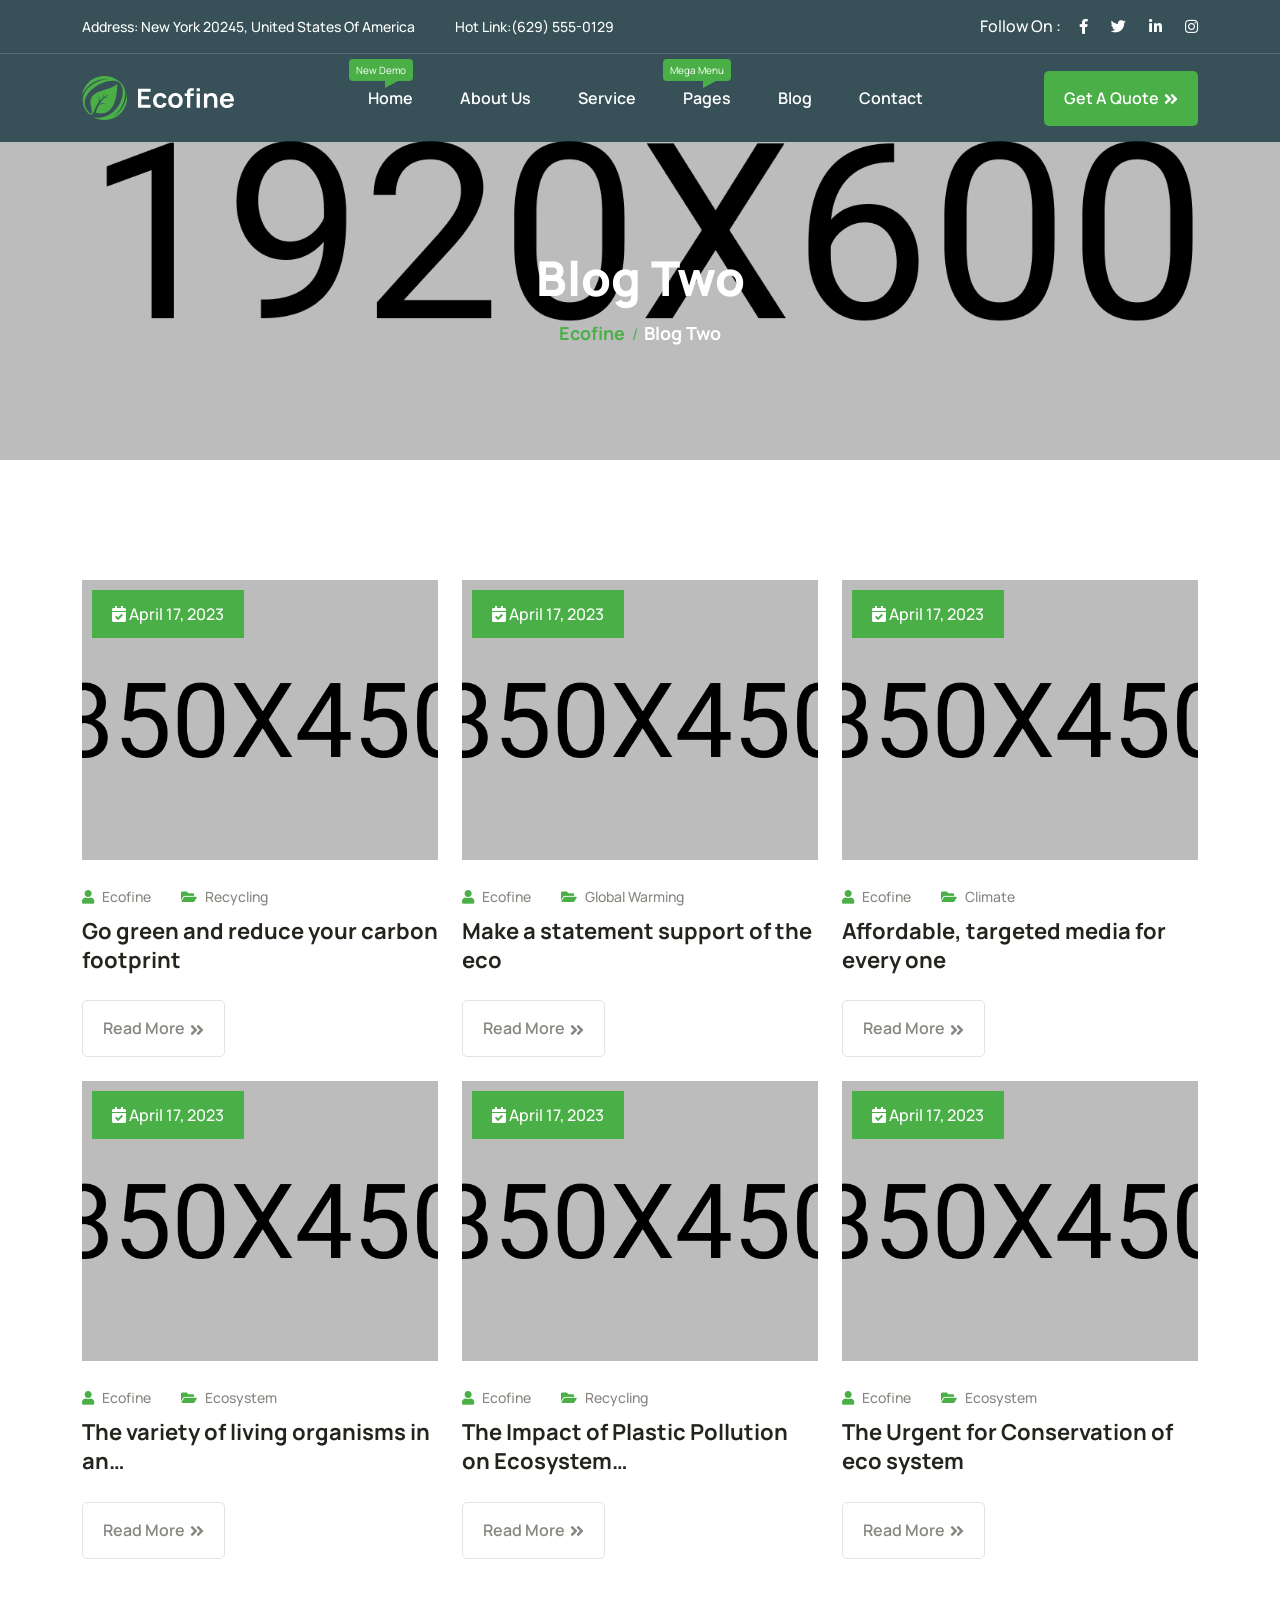
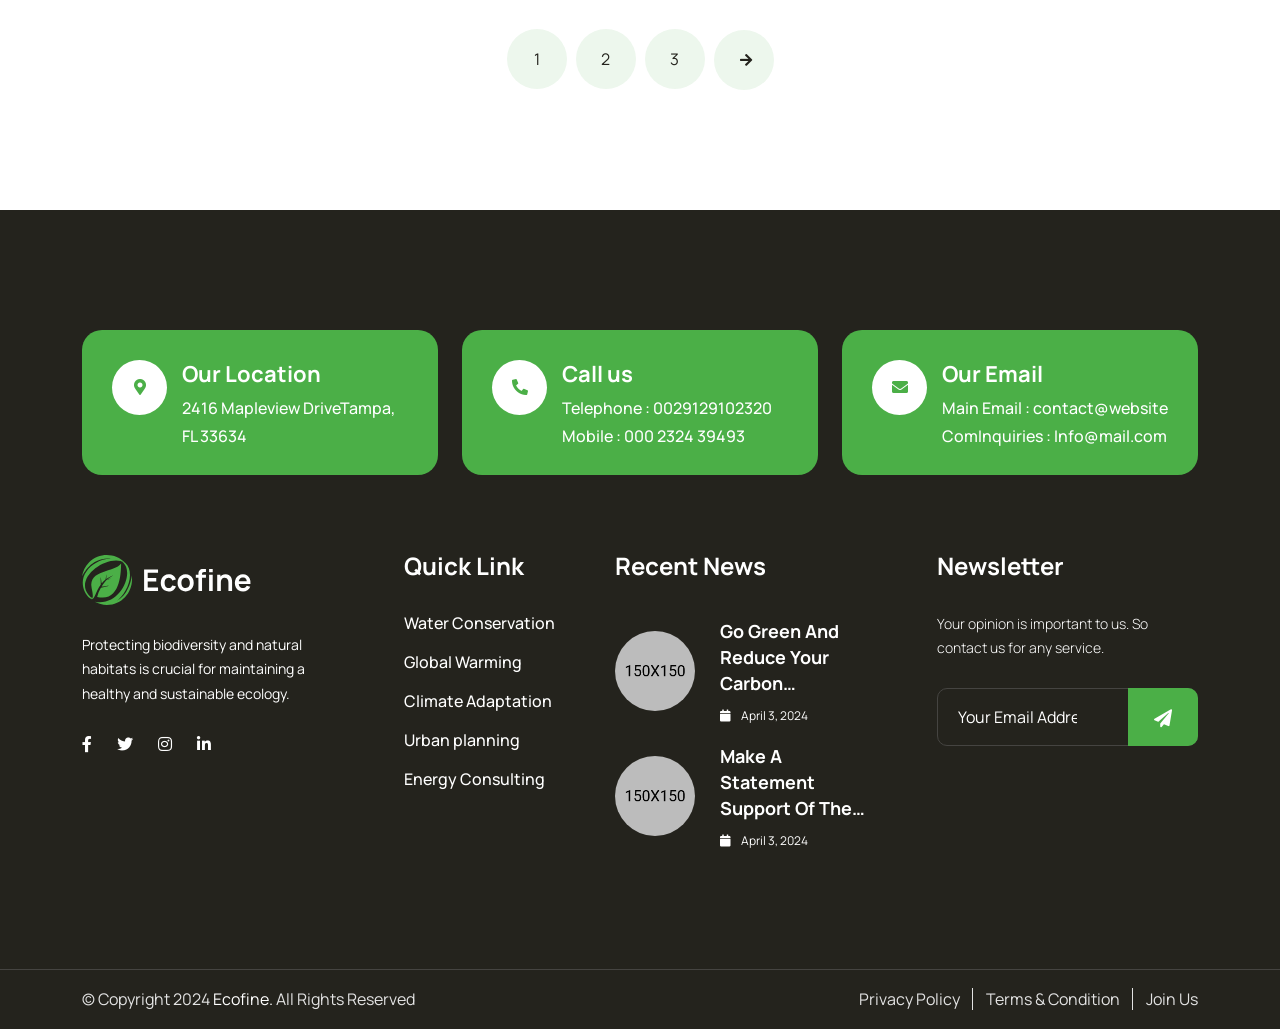
<file: main-file/download-version/blog-2.html>
<!doctype html>
<html class="no-js" lang="zxx">

<head>
    <meta charset="utf-8">
    <meta http-equiv="x-ua-compatible" content="ie=edge">
    <title>Ecofine - Ecology & Environment HTML Template</title>
    <meta name="description" content="Ecofine - Ecology & Environment HTML Template">
    <meta name="keywords" content="Ecofine - Ecology & Environment HTML Template">
    <meta name="robots" content="INDEX,FOLLOW">

    <!-- Mobile Specific Metas -->
    <meta name="viewport" content="width=device-width, initial-scale=1, shrink-to-fit=no">

    <!-- Favicons - Place favicon.ico in the root directory -->
    <link rel="icon" type="image/png" sizes="32x32" href="assets/img/favicons/favicon.png">
    <meta name="msapplication-TileColor" content="#ffffff">
    <meta name="msapplication-TileImage" content="assets/img/favicons/ms-icon-144x144.png">
    <meta name="theme-color" content="#ffffff">

    <!--==============================
	  Google Fonts
	============================== -->
    <link rel="preconnect" href="https://fonts.googleapis.com">
    <link rel="preconnect" href="https://fonts.gstatic.com" crossorigin>
    <link href="https://fonts.googleapis.com/css2?family=Manrope:wght@200;300;400;500;600;700;800&display=swap" rel="stylesheet">

    

    <!--==============================
	    All CSS File
	============================== -->
    <!-- Bootstrap -->
    <link rel="stylesheet" href="assets/css/bootstrap.min.css">
    <!-- Fontawesome Icon -->
    <link rel="stylesheet" href="assets/css/all.min.css">
    <!-- Magnific Popup -->
    <link rel="stylesheet" href="assets/css/magnific-popup.min.css">
    <!-- Slick Slider -->
    <link rel="stylesheet" href="assets/css/slick.min.css">
    
    <!-- Theme Custom CSS -->
    <link rel="stylesheet" href="assets/css/style.css">

</head>

<body>
    <!--********************************
   		Code Start From Here 
	******************************** -->


    <!--==============================
     Preloader
    ==============================-->
    <div class="preloader ">
        <div class="preloader-inner">
            <img src="assets/img/logo.svg" alt="Ecofine">
            <span class="loader"></span>
        </div>
    </div>

    <div class="sidemenu-wrapper">
        <div class="sidemenu-content">
            <button class="closeButton sideMenuCls"><i class="fas fa-times"></i></button>
            <div class="widget footer-widget">
                <div class="widget-about">
                    <div class="footer-logo">
                        <a href="index.html"><img src="assets/img/logo.svg" alt="Ecofine"></a>
                    </div>
                    <p class="about-text">Lorem ipsum dolor sit amet consectetur adipiscing elit sociosqu integer, suscipit nascetur aliquet posuere aptent vehicula ligula pulvinar praesent.</p>
                    <div class="social-btn style2">
                        <a href="https://www.facebook.com/"><i class="fab fa-facebook"></i></a>
                        <a href="https://twitter.com/"><i class="fab fa-twitter"></i></a>                            
                        <a href="https://pinterest.com/"><i class="fab fa-pinterest-p"></i></a>
                        <a href="https://instagram.com/"><i class="fab fa-instagram"></i></a>
                    </div>
                </div>
            </div>
            <div class="widget widget_nav_menu footer-widget">
                <h3 class="widget_title">Quick Links</h3>
                <ul class="menu">
                    <li><a href="about.html">About Us</a></li>
                    <li><a href="project-details.html">Our Mission</a></li>
                    <li><a href="team.html">Meet The Teams</a></li>
                    <li><a href="project.html">Our Projects</a></li>
                    <li><a href="contact.html">Contact Us</a></li>
                </ul>
            </div>
        </div>
    </div>
    <!--==============================
    Mobile Menu
    ============================== -->
    <div class="mobile-menu-wrapper">
        <div class="mobile-menu-area text-center">
            <button class="menu-toggle"><i class="fas fa-times"></i></button>
            <div class="mobile-logo">
                <a href="index.html"><img src="assets/img/logo.svg" alt="Ecofine"></a>
            </div>
            <div class="mobile-menu">
                <ul>
                    <li class="menu-item-has-children">
                        <a title="New Demo" href="#">Home</a>
                        <ul class="sub-menu">
                            <li class="menu-item-has-children">
                                <a title="New Demo" href="#">Multipage</a>
                                <ul class="sub-menu">
                                    <li>
                                        <a href="index.html">Home One</a>
                                    </li>
                                    <li>
                                        <a href="home-2.html">Home Two</a>
                                    </li>
                                    <li>
                                        <a href="home-3.html">Home Three</a>
                                    </li>
                                    <li>
                                        <a title="New Demo" href="home-4.html">Home Four</a>
                                    </li>
                                    <li>
                                        <a title="New Demo" href="home-5.html">Home Five</a>
                                    </li>
                                    <li>
                                        <a title="New Demo" href="home-6.html">Home Six</a>
                                    </li>
                                    <li>
                                        <a title="New Demo"  href="home-7.html">Home Seven</a>
                                    </li>
                                </ul>
                            </li>
                            <li class="menu-item-has-children">
                                <a title="New Demo" href="#">RTL</a>
                                <ul class="sub-menu">
                                    <li>
                                        <a href="home-1-rtl.html">Home One RTL</a>
                                    </li>
                                    <li>
                                        <a href="home-2-rtl.html">Home Two RTL</a>
                                    </li>
                                    <li>
                                        <a href="home-3-rtl.html">Home Three RTL</a>
                                    </li>
                                    <li>
                                        <a title="New Demo" href="home-4-rtl.html">Home Four RTL</a>
                                    </li>
                                    <li>
                                        <a title="New Demo" href="home-5-rtl.html">Home Five RTL</a>
                                    </li>
                                    <li>
                                        <a title="New Demo" href="home-6-rtl.html">Home Six RTL</a>
                                    </li>
                                    <li>
                                        <a title="New Demo" href="home-7-rtl.html">Home Seven RTL</a>
                                    </li>
                                </ul>
                            </li>
                        </ul>
                    </li>
                    <li class="menu-item-has-children">
                        <a href="#">About Us</a>
                        <ul class="sub-menu">
                            <li><a href="about.html">About</a></li>
                            <li><a href="about-2.html">About Two</a></li>
                            <li><a href="about-3.html">About Three</a></li>
                            <li><a href="about-4.html">About Four</a></li>
                            <li><a href="about-5.html">About Five</a></li>
                            <li><a href="about-6.html">About Six</a></li>
                            <li><a href="about-7.html">About Seven</a></li>
                            <li><a href="about-rtl.html">About RTL</a></li>
                            <li><a href="about-2-rtl.html">About Two RTL</a></li>
                            <li><a href="about-3-rtl.html">About Three RTL</a></li>
                            <li><a href="about-4-rtl.html">About Four RTL</a></li>
                            <li><a href="about-5-rtl.html">About Five RTL</a></li>
                            <li><a href="about-6-rtl.html">About Six RTL</a></li>
                            <li><a href="about-7-rtl.html">About Seven RTL</a></li>
                        </ul>
                    </li>
                    <li class="menu-item-has-children">
                        <a href="#">Service</a>
                        <ul class="sub-menu">
                            <li><a href="service.html">Service</a></li>
                            <li><a href="service-2.html">Service Two</a></li>
                            <li><a href="service-3.html">Service Three</a></li>
                            <li><a href="service-4.html">Service Four</a></li>
                            <li><a href="service-5.html">Service Five</a></li>
                            <li><a href="service-6.html">Service Six</a></li>
                            <li><a href="service-7.html">Service Seven</a></li>
                            <li><a href="service-details.html">Service Details</a></li>
                            <li><a href="service-rtl.html">Service RTL</a></li>
                            <li><a href="service-2-rtl.html">Service Two RTL</a></li>
                            <li><a href="service-3-rtl.html">Service Three RTL</a></li>
                            <li><a href="service-4-rtl.html">Service Four RTL</a></li>
                            <li><a href="service-5-rtl.html">Service Five RTL</a></li>
                            <li><a href="service-6-rtl.html">Service Six RTL</a></li>
                            <li><a href="service-7-rtl.html">Service Seven RTL</a></li>
                            <li><a href="service-details-rtl.html">Service Details RTL</a></li>
                        </ul>
                    </li>
                    <li class="menu-item-has-children">
                        <a href="#">Project</a>
                        <ul class="sub-menu">
                            <li><a href="project.html">Project One</a></li>
                            <li><a href="project-2.html">Project Two</a></li>
                            <li><a href="project-3.html">Project Three</a></li>
                            <li><a href="project-4.html">Project Four</a></li>
                            <li><a href="project-5.html">Project Five</a></li>
                            <li><a href="project-details.html">Project Details</a></li>
                            <li><a href="project-rtl.html">Project One RTL</a></li>
                            <li><a href="project-2-rtl.html">Project Two RTL</a></li>
                            <li><a href="project-3-rtl.html">Project Three RTL</a></li>
                            <li><a href="project-4-rtl.html">Project Four RTL</a></li>
                            <li><a href="project-5-rtl.html">Project Five RTL</a></li>
                            <li><a href="project-details-rtl.html">Project Details RTL</a></li>
                        </ul>
                    </li>
                    <li class="menu-item-has-children">
                        <a href="#">Donation</a>
                        <ul class="sub-menu">
                            <li><a href="donation.html">Donation</a></li>
                            <li><a href="donation-2.html">Donation Two</a></li>
                            <li><a href="donation-3.html">Donation Three</a></li>
                            <li><a href="donation-4.html">Donation Four</a></li>
                            <li><a href="donation-details.html">Donation Single</a></li>
                            <li><a href="donation-rtl.html">Donation RTL</a></li>
                            <li><a href="donation-2-rtl.html">Donation Two RTL</a></li>
                            <li><a href="donation-3-rtl.html">Donation Three RTL</a></li>
                            <li><a href="donation-4-rtl.html">Donation Four RTL</a></li>
                            <li><a href="donation-details-rtl.html">Donation Single RTL</a></li>
                        </ul>
                    </li>
                    <li class="menu-item-has-children">
                        <a href="#">Team</a>
                        <ul class="sub-menu">
                            <li><a href="team.html">Team</a></li>
                            <li><a href="team-2.html">Team Two</a></li>
                            <li><a href="team-3.html">Team Three</a></li>
                            <li><a href="team-4.html">Team Four</a></li>
                            <li><a href="team-5.html">Team Five</a></li>
                            <li><a href="team-6.html">Team Six</a></li>
                            <li><a href="team-7.html">Team Seven</a></li>
                            <li><a href="team-details.html">Team Details</a></li>
                            <li><a href="team-rtl.html">Team RTL</a></li>
                            <li><a href="team-2-rtl.html">Team Two RTL</a></li>
                            <li><a href="team-3-rtl.html">Team Three RTL</a></li>
                            <li><a href="team-4-rtl.html">Team Four RTL</a></li>
                            <li><a href="team-5-rtl.html">Team Five RTL</a></li>
                            <li><a href="team-6-rtl.html">Team Six RTL</a></li>
                            <li><a href="team-7-rtl.html">Team Seven RTL</a></li>
                            <li><a href="team-details-rtl.html">Team Details RTL</a></li>
                        </ul>
                    </li>
                    <li class="menu-item-has-children">
                        <a href="#">Testimonial</a>
                        <ul class="sub-menu">
                            <li><a href="testimonial.html">Testimonial</a></li>
                            <li><a href="testimonial-2.html">Testimonial Two</a></li>
                            <li><a href="testimonial-3.html">Testimonial Three</a></li>
                            <li><a href="testimonial-4.html">Testimonial Four</a></li>
                            <li><a href="testimonial-rtl.html">Testimonial RTL</a></li>
                            <li><a href="testimonial-2-rtl.html">Testimonial Two RTL</a></li>
                            <li><a href="testimonial-3-rtl.html">Testimonial Three RTL</a></li>
                            <li><a href="testimonial-4-rtl.html">Testimonial Four RTL</a></li>
                        </ul>
                    </li>

                    <li class="menu-item-has-children">
                        <a href="#">Blog</a>
                        <ul class="sub-menu">
                            <li><a href="blog.html">Classic Blog</a></li>
                            <li class="menu-item-has-children">
                                <a href="#">Grid Blog</a>
                                <ul class="sub-menu">
                                    <li>
                                        <a href="blog-1.html">Blog One</a>
                                    </li>
                                    <li>
                                        <a href="blog-2.html">Blog Two</a>
                                    </li>
                                    <li>
                                        <a href="blog-3.html">Blog Three</a>
                                    </li>
                                    <li>
                                        <a href="blog-4.html">Blog Four</a>
                                    </li>
                                    <li>
                                        <a href="blog-5.html">Blog Five</a>
                                    </li>
                                    <li>
                                        <a href="blog-6.html">Blog Six</a>
                                    </li>
                                </ul>
                            </li>
                            <li class="menu-item-has-children">
                                <a href="#">Blog Details</a>
                                <ul class="sub-menu">
                                    <li>
                                        <a href="blog-details.html">Right Sidebar</a>
                                    </li>
                                    <li>
                                        <a href="blog-details-2.html">Left Sidebar</a>
                                    </li>
                                    <li>
                                        <a href="blog-details-3.html">No Sidebar</a>
                                    </li>
                                </ul>
                            </li>
                            <li class="menu-item-has-children">
                                <a href="#">Blog RTL</a>
                                <ul class="sub-menu">
                                    <li>
                                        <a href="blog-rtl.html">Classic Blog RTL</a>
                                    </li>
                                    <li>
                                        <a href="blog-1-rtl.html">Blog One RTL</a>
                                    </li>
                                    <li>
                                        <a href="blog-2-rtl.html">Blog Two RTL</a>
                                    </li>
                                    <li>
                                        <a href="blog-3-rtl.html">Blog Three RTL</a>
                                    </li>
                                    <li>
                                        <a href="blog-4-rtl.html">Blog Four RTL</a>
                                    </li>
                                    <li>
                                        <a href="blog-5-rtl.html">Blog Five RTL</a>
                                    </li>
                                    <li>
                                        <a href="blog-6-rtl.html">Blog Six RTL</a>
                                    </li>
                                    <li>
                                        <a href="blog-details-rtl.html">Blog Details RTL</a>
                                    </li>
                                    <li>
                                        <a href="blog-details-2-rtl.html">Blog Details 02 RTL</a>
                                    </li>
                                    <li>
                                        <a href="blog-details-3-rtl.html">Blog Details 03 RTL</a>
                                    </li>
                                </ul>
                            </li>
                        </ul>
                    </li>
                    <li>
                        <a href="faq.html">Faq</a>
                    </li>
                    <li>
                        <a href="contact.html">Contact</a>
                    </li>
                </ul>
            </div>
        </div>
    </div>
    <!--==============================
	Header Area
    ==============================-->
    <header class="nav-header header-layout1">
        <div class="header-top">
            <div class="container">
                <div class="row justify-content-center justify-content-lg-between align-items-center gy-2">
                    <div class="col-auto d-none d-lg-block">
                        <div class="header-links">
                            <ul>
                                <li>Address: New York 20245, United States Of America</li>
                                <li>Hot Link:<a href="tel:6295550129">(629) 555-0129</a></li>
                            </ul>
                        </div>
                    </div>
                    <div class="col-auto">
                        <div class="header-links">
                            <ul>
                                <li>
                                    <div class="social-links">
                                        <span class="social-title">Follow On :</span>
                                        <a href="https://www.facebook.com/"><i class="fab fa-facebook-f"></i></a>
                                        <a href="https://www.twitter.com/"><i class="fab fa-twitter"></i></a>
                                        <a href="https://www.linkedin.com/"><i class="fab fa-linkedin-in"></i></a>
                                        <a href="https://www.instagram.com/"><i class="fab fa-instagram"></i></a>
                                    </div>
                                </li>
                            </ul>
                        </div>
                    </div>
                </div>
            </div>
        </div>
        <div class="sticky-wrapper">
            <!-- Main Menu Area -->
            <div class="menu-area">
                <div class="container">
                    <div class="row align-items-center justify-content-between">
                        <div class="col-auto">
                            <div class="header-logo">
                                <a href="index.html"><img src="assets/img/logo2.svg" alt="logo"></a>
                            </div>
                        </div>
                        <div class="col-auto">
                            <nav class="main-menu d-none d-lg-inline-block">
                                <ul>
                                    <li class="menu-item-has-children">
                                        <a title="New Demo" href="#">Home</a>
                                        <ul class="sub-menu">
                                            <li class="menu-item-has-children">
                                                <a title="New Demo" href="#">Multipage</a>
                                                <ul class="sub-menu">
                                                    <li>
                                                        <a href="index.html">Home One</a>
                                                    </li>
                                                    <li>
                                                        <a href="home-2.html">Home Two</a>
                                                    </li>
                                                    <li>
                                                        <a href="home-3.html">Home Three</a>
                                                    </li>
                                                    <li>
                                                        <a title="New Demo" href="home-4.html">Home Four</a>
                                                    </li>
                                                    <li>
                                                        <a title="New Demo" href="home-5.html">Home Five</a>
                                                    </li>
                                                    <li>
                                                        <a title="New Demo" href="home-6.html">Home Six</a>
                                                    </li>
                                                    <li>
                                                        <a title="New Demo"  href="home-7.html">Home Seven</a>
                                                    </li>
                                                </ul>
                                            </li>
                                            <li class="menu-item-has-children">
                                                <a title="New Demo" href="#">RTL</a>
                                                <ul class="sub-menu">
                                                    <li>
                                                        <a href="home-1-rtl.html">Home One RTL</a>
                                                    </li>
                                                    <li>
                                                        <a href="home-2-rtl.html">Home Two RTL</a>
                                                    </li>
                                                    <li>
                                                        <a href="home-3-rtl.html">Home Three RTL</a>
                                                    </li>
                                                    <li>
                                                        <a title="New Demo" href="home-4-rtl.html">Home Four RTL</a>
                                                    </li>
                                                    <li>
                                                        <a title="New Demo" href="home-5-rtl.html">Home Five RTL</a>
                                                    </li>
                                                    <li>
                                                        <a title="New Demo" href="home-6-rtl.html">Home Six RTL</a>
                                                    </li>
                                                    <li>
                                                        <a title="New Demo" href="home-7-rtl.html">Home Seven RTL</a>
                                                    </li>
                                                </ul>
                                            </li>
                                        </ul>
                                    </li>
                                    <li class="menu-item-has-children">
                                        <a href="#">About Us</a>
                                        <ul class="sub-menu">
                                            <li><a href="about.html">About</a></li>
                                            <li><a href="about-2.html">About Two</a></li>
                                            <li><a href="about-3.html">About Three</a></li>
                                            <li><a href="about-4.html">About Four</a></li>
                                            <li><a href="about-5.html">About Five</a></li>
                                            <li><a href="about-6.html">About Six</a></li>
                                            <li><a href="about-7.html">About Seven</a></li>
                                        </ul>
                                    </li>
                                    <li class="menu-item-has-children">
                                        <a href="#">Service</a>
                                        <ul class="sub-menu">
                                            <li><a href="service.html">Service</a></li>
                                            <li><a href="service-2.html">Service Two</a></li>
                                            <li><a href="service-3.html">Service Three</a></li>
                                            <li><a href="service-4.html">Service Four</a></li>
                                            <li><a href="service-5.html">Service Five</a></li>
                                            <li><a href="service-6.html">Service Six</a></li>
                                            <li><a href="service-7.html">Service Seven</a></li>
                                            <li><a href="service-details.html">Service Details</a></li>
                                        </ul>
                                    </li>
                                    <li class="menu-item-has-children">
                                        <a title="Mega Menu" href="#">Pages</a>
                                        <ul class="mega-menu">
                                            <li><a href="#">About RTL Page</a>
                                                <ul>
                                                    <li><a href="about-rtl.html">About RTL</a></li>
                                                    <li><a href="about-2-rtl.html">About Two RTL</a></li>
                                                    <li><a href="about-3-rtl.html">About Three RTL</a></li>
                                                    <li><a href="about-4-rtl.html">About Four RTL</a></li>
                                                    <li><a href="about-5-rtl.html">About Five RTL</a></li>
                                                    <li><a href="about-6-rtl.html">About Six RTL</a></li>
                                                    <li><a href="about-7-rtl.html">About Seven RTL</a></li>
                                                </ul>
                                                <a href="#">Service RTL Page</a>
                                                <ul>
                                                    <li><a href="service-rtl.html">Service RTL</a></li>
                                                    <li><a href="service-2-rtl.html">Service Two RTL</a></li>
                                                    <li><a href="service-3-rtl.html">Service Three RTL</a></li>
                                                    <li><a href="service-4-rtl.html">Service Four RTL</a></li>
                                                    <li><a href="service-5-rtl.html">Service Five RTL</a></li>
                                                    <li><a href="service-6-rtl.html">Service Six RTL</a></li>
                                                    <li><a href="service-7-rtl.html">Service Seven RTL</a></li>
                                                    <li><a href="service-details-rtl.html">Service Details RTL</a></li>
                                                </ul>
                                            </li>
                                            <li><a href="#">Project Page</a>
                                                <ul>
                                                    <li><a href="project.html">Project</a></li>
                                                    <li><a href="project-2.html">Project Two</a></li>
                                                    <li><a href="project-3.html">Project Three</a></li>
                                                    <li><a href="project-4.html">Project Four</a></li>
                                                    <li><a href="project-5.html">Project Five</a></li>
                                                    <li><a href="project-details.html">Project Details</a></li>
                                                </ul>
                                                <a href="#">Project RTL Page</a>
                                                <ul>
                                                    <li><a href="project-rtl.html">Project RTL</a></li>
                                                    <li><a href="project-2-rtl.html">Project Two RTL</a></li>
                                                    <li><a href="project-3-rtl.html">Project Three RTL</a></li>
                                                    <li><a href="project-4-rtl.html">Project Four RTL</a></li>
                                                    <li><a href="project-5-rtl.html">Project Five RTL</a></li>
                                                    <li><a href="project-details-rtl.html">Project Details RTL</a></li>
                                                </ul>
                                            </li>
                                            <li><a href="#">Donation Page</a>
                                                <ul>
                                                    <li><a href="donation.html">Donation</a></li>
                                                    <li><a href="donation-2.html">Donation Two</a></li>
                                                    <li><a href="donation-3.html">Donation Three</a></li>
                                                    <li><a href="donation-4.html">Donation Four</a></li>
                                                    <li><a href="donation-details.html">Donation Single</a></li>
                                                </ul>
                                                <a href="#">Donation RTL Page</a>
                                                <ul>
                                                    <li><a href="donation-rtl.html">Donation RTL</a></li>
                                                    <li><a href="donation-2-rtl.html">Donation Two RTL</a></li>
                                                    <li><a href="donation-3-rtl.html">Donation Three RTL</a></li>
                                                    <li><a href="donation-4-rtl.html">Donation Four RTL</a></li>
                                                    <li><a href="donation-details-rtl.html">Donation Single RTL</a></li>
                                                </ul>
                                            </li>
                                            <li><a href="#">Team Page</a>
                                                <ul>                                                    
                                                    <li><a href="team.html">Team One</a></li>
                                                    <li><a href="team-2.html">Team Two</a></li>
                                                    <li><a href="team-3.html">Team Three</a></li>
                                                    <li><a href="team-4.html">Team Four</a></li>
                                                    <li><a href="team-5.html">Team Five</a></li>
                                                    <li><a href="team-6.html">Team Six</a></li>
                                                    <li><a href="team-7.html">Team Seven</a></li>
                                                    <li><a href="team-details.html">Team Details</a></li>
                                                </ul>
                                                <a href="#">Team RTL Page</a>
                                                <ul>                                                    
                                                    <li><a href="team-rtl.html">Team One RTL</a></li>
                                                    <li><a href="team-2-rtl.html">Team Two RTL</a></li>
                                                    <li><a href="team-3-rtl.html">Team Three RTL</a></li>
                                                    <li><a href="team-4-rtl.html">Team Four RTL</a></li>
                                                    <li><a href="team-5-rtl.html">Team Five RTL</a></li>
                                                    <li><a href="team-6-rtl.html">Team Six RTL</a></li>
                                                    <li><a href="team-7-rtl.html">Team Seven RTL</a></li>
                                                    <li><a href="team-details-rtl.html">Team Details RTL</a></li>
                                                </ul>
                                            </li>
                                            <li><a href="#">Blog RTL Page</a>
                                                <ul>
                                                    <li><a href="blog-rtl.html">Classic Blog RTL</a></li>
                                                    <li><a href="blog-1-rtl.html">Grid Blog One RTL</a></li>
                                                    <li><a href="blog-2-rtl.html">Grid Blog Two RTL</a></li>
                                                    <li><a href="blog-3-rtl.html">Grid Blog Three RTL</a></li>
                                                    <li><a href="blog-4-rtl.html">Grid Blog Four RTL</a></li>
                                                    <li><a href="blog-5-rtl.html">Grid Blog Five RTL</a></li>
                                                    <li><a href="blog-6-rtl.html">Grid Blog Six RTL</a></li>
                                                    <li><a href="blog-7-rtl.html">Grid Blog Seven RTL</a></li>
                                                    <li><a href="blog-details-rtl.html">Blog Details RTL</a></li>
                                                    <li><a href="blog-details-2-rtl.html">Blog Details 02 RTL</a></li>
                                                    <li><a href="blog-details-3-rtl.html">Blog Details 03 RTL</a></li>
                                                                                                        
                                                </ul>
                                            </li>
                                            <li><a href="#">Other Pages</a>
                                                <ul>
                                                    <li><a href="testimonial.html">Testimonial</a></li>
                                                    <li><a href="testimonial-2.html">Testimonial Two</a></li>
                                                    <li><a href="testimonial-3.html">Testimonial Three</a></li>
                                                    <li><a href="testimonial-4.html">Testimonial Four</a></li>
                                                    <li><a href="testimonial-rtl.html">Testimonial RTL</a></li>
                                                    <li><a href="testimonial-2-rtl.html">Testimonial Two RTL</a></li>
                                                    <li><a href="testimonial-3-rtl.html">Testimonial Three RTL</a></li>
                                                    <li><a href="testimonial-4-rtl.html">Testimonial Four RTL</a></li>
                                                    <li><a href="faq.html">Faq Page</a></li>
                                                    <li><a href="faq-rtl.html">Faq RTL Page</a></li>
                                                    <li><a href="contact-rtl.html">Contact RTL Page</a></li>                                                    
                                                </ul>
                                            </li>
                                            
                                        </ul>
                                    </li>
                                    <li class="menu-item-has-children">
                                        <a href="#">Blog</a>
                                        <ul class="sub-menu">
                                            <li><a href="blog.html">Classic Blog</a></li>
                                            <li class="menu-item-has-children">
                                                <a href="#">Grid Blog</a>
                                                <ul class="sub-menu">
                                                    <li>
                                                        <a href="blog-1.html">Blog One</a>
                                                    </li>
                                                    <li>
                                                        <a href="blog-2.html">Blog Two</a>
                                                    </li>
                                                    <li>
                                                        <a href="blog-3.html">Blog Three</a>
                                                    </li>
                                                    <li>
                                                        <a href="blog-4.html">Blog Four</a>
                                                    </li>
                                                    <li>
                                                        <a href="blog-5.html">Blog Five</a>
                                                    </li>
                                                    <li>
                                                        <a href="blog-6.html">Blog Six</a>
                                                    </li>
                                                </ul>
                                            </li>
                                            <li class="menu-item-has-children">
                                                <a href="#">Blog Details</a>
                                                <ul class="sub-menu">
                                                    <li>
                                                        <a href="blog-details.html">Right Sidebar</a>
                                                    </li>
                                                    <li>
                                                        <a href="blog-details-2.html">Left Sidebar</a>
                                                    </li>
                                                    <li>
                                                        <a href="blog-details-3.html">No Sidebar</a>
                                                    </li>
                                                </ul>
                                            </li>
                                        </ul>
                                    </li>
                                    <li>
                                        <a href="contact.html">Contact</a>
                                    </li>
                                </ul>
                            </nav>
                            <div class="navbar-right d-inline-flex d-lg-none">
                                <button type="button" class="menu-toggle icon-btn"><i class="fas fa-bars"></i></button>
                            </div>
                        </div>
                        <div class="col-auto d-none d-xl-block">
                            <div class="header-button">
                                <a href="contact.html" class="btn">
                                    Get A Quote 
                                    <i class="fas fa-angle-double-right"></i>
                                </a>
                            </div>
                        </div>
                    </div>
                </div>
            </div>
        </div>
    </header>

    <!--==============================
    Breadcumb
    ============================== -->
    <div class="breadcumb-wrapper" data-bg-src="assets/img/bg/breadcrumb-bg-1-1.jpg">
        <!-- bg animated image/ -->   
        <div class="container">
            <div class="row">
                <div class="col-lg-12">
                    <div class="breadcumb-content">
                        <h1 class="breadcumb-title">Blog Two</h1>
                        <ul class="breadcumb-menu">
                            <li><a href="index.html">Ecofine</a></li>
                            <li class="active">Blog Two</li>
                        </ul>
                    </div>
                </div>
            </div>
            
        </div>
    </div>

    <!--==============================
    Blog Area  
    ==============================-->
    <section class="blog-area space-top space-extra-bottom">
        <div class="container container2">
            <div class="row gy-4">
                <div class="col-lg-4">
                    <div class="blog-card style8">
                        <div class="blog-img">
                            <a href="blog-details.html">
                                <img src="assets/img/blog/1-1.jpg" alt="blog image">
                                <div class="blog-date"><i class="fas fa-calendar-check"></i> April 17, 2023</div>
                            </a>
                        </div>
                        <div class="blog-content">
                            <div class="blog-meta">
                                <a href="blog.html"><i class="fas fa-user"></i>Ecofine</a>
                                <a href="blog.html"><i class="fas fa-folder-open"></i>Recycling</a>
                            </div>
                            <h4 class="blog-title"><a href="blog-details.html">Go green and reduce your carbon footprint</a></h4>
                            <a href="blog-details.html" class="btn style-border">Read More <i class="fas fa-angle-double-right"></i></a>
                        </div>
                    </div>
                </div> 
                <div class="col-lg-4">
                    <div class="blog-card style8">
                        <div class="blog-img">
                            <a href="blog-details.html">
                                <img src="assets/img/blog/1-2.jpg" alt="blog image">
                                <div class="blog-date"><i class="fas fa-calendar-check"></i> April 17, 2023</div>
                            </a>
                        </div>
                        <div class="blog-content">
                            <div class="blog-meta">
                                <a href="blog.html"><i class="fas fa-user"></i>Ecofine</a>
                                <a href="blog.html"><i class="fas fa-folder-open"></i>Global Warming</a>
                            </div>
                            <h4 class="blog-title"><a href="blog-details.html">Make a statement support of the eco</a></h4>
                            <a href="blog-details.html" class="btn style-border">Read More <i class="fas fa-angle-double-right"></i></a>
                        </div>
                    </div>
                </div> 

                <div class="col-lg-4">
                    <div class="blog-card style8">
                        <div class="blog-img">
                            <a href="blog-details.html">
                                <img src="assets/img/blog/1-3.jpg" alt="blog image">
                                <div class="blog-date"><i class="fas fa-calendar-check"></i> April 17, 2023</div>
                            </a>
                        </div>
                        <div class="blog-content">
                            <div class="blog-meta">
                                <a href="blog.html"><i class="fas fa-user"></i>Ecofine</a>
                                <a href="blog.html"><i class="fas fa-folder-open"></i>Climate</a>
                            </div>
                            <h4 class="blog-title"><a href="blog-details.html">Affordable, targeted media for every one</a></h4>
                            <a href="blog-details.html" class="btn style-border">Read More <i class="fas fa-angle-double-right"></i></a>
                        </div>
                    </div>
                </div> 
                <div class="col-lg-4">
                    <div class="blog-card style8">
                        <div class="blog-img">
                            <a href="blog-details.html">
                                <img src="assets/img/blog/1-3.jpg" alt="blog image">
                                <div class="blog-date"><i class="fas fa-calendar-check"></i> April 17, 2023</div>
                            </a>
                        </div>
                        <div class="blog-content">
                            <div class="blog-meta">
                                <a href="blog.html"><i class="fas fa-user"></i>Ecofine</a>
                                <a href="blog.html"><i class="fas fa-folder-open"></i>Ecosystem</a>
                            </div>
                            <h4 class="blog-title"><a href="blog-details.html">The variety of living organisms in an…</a></h4>
                            <a href="blog-details.html" class="btn style-border">Read More <i class="fas fa-angle-double-right"></i></a>
                        </div>
                    </div>
                </div> 
                <div class="col-lg-4">
                    <div class="blog-card style8">
                        <div class="blog-img">
                            <a href="blog-details.html">
                                <img src="assets/img/blog/1-2.jpg" alt="blog image">
                                <div class="blog-date"><i class="fas fa-calendar-check"></i> April 17, 2023</div>
                            </a>
                        </div>
                        <div class="blog-content">
                            <div class="blog-meta">
                                <a href="blog.html"><i class="fas fa-user"></i>Ecofine</a>
                                <a href="blog.html"><i class="fas fa-folder-open"></i>Recycling</a>
                            </div>
                            <h4 class="blog-title"><a href="blog-details.html">The Impact of Plastic Pollution on Ecosystem…</a></h4>
                            <a href="blog-details.html" class="btn style-border">Read More <i class="fas fa-angle-double-right"></i></a>
                        </div>
                    </div>
                </div> 
                <div class="col-lg-4">
                    <div class="blog-card style8">
                        <div class="blog-img">
                            <a href="blog-details.html">
                                <img src="assets/img/blog/1-1.jpg" alt="blog image">
                                <div class="blog-date"><i class="fas fa-calendar-check"></i> April 17, 2023</div>
                            </a>
                        </div>
                        <div class="blog-content">
                            <div class="blog-meta">
                                <a href="blog.html"><i class="fas fa-user"></i>Ecofine</a>
                                <a href="blog.html"><i class="fas fa-folder-open"></i>Ecosystem</a>
                            </div>
                            <h4 class="blog-title"><a href="blog-details.html">The Urgent for Conservation of eco system</a></h4>
                            <a href="blog-details.html" class="btn style-border">Read More <i class="fas fa-angle-double-right"></i></a>
                        </div>
                    </div>
                </div>                              
            </div>
            <div class="pagination justify-content-center">
                <ul>
                    <li><a href="blog.html">1</a></li>
                    <li><a href="blog.html">2</a></li>
                    <li><a href="blog.html">3</a></li>
                    <li><a href="blog.html"><i class="fas fa-arrow-right"></i></a></li>
                </ul>
            </div>
        </div>
    </section> 

    <!--==============================
        Footer Area
    ==============================-->
    <footer class="footer-wrapper footer-layout1 overflow-hidden" data-bg-src="assets/img/bg/footer-bg-1.svg">    
        <div class="container">
            <div class="footer-top">
                <div class="row gy-4 align-items-center justify-content-center">
                    <div class="col-lg-4 col-md-6">
                        <div class="info-card">
                            <div class="info-card_icon">
                                <i class="fas fa-map-marker-alt"></i>
                            </div>
                            <div class="info-card_content">
                                <h4 class="info-card_title">Our Location</h4>
                                <p class="info-card_text">2416 Mapleview DriveTampa, <br>
                                    FL 33634</p>
                            </div>
                        </div>
                    </div>
                    <div class="col-lg-4 col-md-6">
                        <div class="info-card">
                            <div class="info-card_icon">
                                <i class="fas fa-phone-alt"></i>
                            </div>
                            <div class="info-card_content">
                                <h4 class="info-card_title">Call us</h4>
                                <p class="info-card_text">Telephone : <a href="tel:0029129102320">0029129102320</a></p>
                                <p class="info-card_text">Mobile : <a href="tel:0029129102320">000 2324 39493</a></p>
                            </div>
                        </div>
                    </div>
                    <div class="col-lg-4 col-md-6">
                        <div class="info-card">
                            <div class="info-card_icon">
                                <i class="fas fa-envelope"></i>
                            </div>
                            <div class="info-card_content">
                                <h4 class="info-card_title">Our Email</h4>
                                <p class="info-card_text">Main Email : <a href="mailto:contact@website">contact@website</a></p>
                                <p class="info-card_text">ComInquiries : <a href="tel:info@mail.com">Info@mail.com</a></p>
                            </div>
                        </div>
                    </div>
                </div>
            </div>
            <div class="widget-area">
                <div class="row justify-content-between">
                    <div class="col-md-6 col-xl-3 col-lg-4">
                        <div class="widget footer-widget">
                            <div class="widget-about">
                                <div class="footer-logo">
                                    <a href="index.html"><img src="assets/img/logo2.svg" alt="Ecofine"></a>
                                </div>
                                <p class="about-text">Protecting biodiversity and natural habitats is crucial for maintaining a healthy and sustainable ecology.</p>
                                <div class="social-btn style2">
                                    <a href="https://facebook.com/" tabindex="0"><i class="fab fa-facebook-f"></i></a>
                                    <a href="https://twitter.com/" tabindex="0"><i class="fab fa-twitter"></i></a>
                                    <a href="https://www.instagram.com/" tabindex="0"><i class="fab fa-instagram"></i></a>
                                    <a href="https://linkedin.com/" tabindex="0"><i class="fab fa-linkedin-in"></i></a>
                                </div>
                            </div>
                        </div>
                    </div>
                    <div class="col-md-6 col-xl-auto col-lg-4">
                        <div class="widget widget_nav_menu footer-widget">
                            <h3 class="widget_title">Quick Link</h3>
                            <div class="menu-all-pages-container">
                                <ul class="menu">
                                    <li><a href="blog.html">Water Conservation</a></li>
                                    <li><a href="blog.html">Global Warming</a></li>
                                    <li><a href="blog.html">Climate Adaptation</a></li>
                                    <li><a href="blog.html">Urban planning</a></li>
                                    <li><a href="blog.html">Energy Consulting</a></li>
                                </ul>
                            </div>
                        </div>
                    </div>
                    <div class="col-md-6 col-xl-3 col-lg-4">
                        <div class="widget footer-widget">
                            <h3 class="widget_title">Recent News</h3>
                            <div class="recent-post-wrap">
                                <div class="recent-post">
                                    <div class="media-img">
                                        <a href="blog-details.html"><img src="assets/img/widget/recent-post1-1.jpg" alt="Blog Image"></a>
                                    </div>
                                    <div class="media-body">
                                        <h4 class="post-title"><a class="text-inherit" href="blog-details.html">Go green and reduce your carbon…</a></h4>
                                        <div class="recent-post-meta">
                                            <a href="blog.html"><i class="fas fa-calendar"></i> April 3, 2024</a>
                                        </div>
                                    </div>
                                </div>
                                <div class="recent-post">
                                    <div class="media-img">
                                        <a href="blog-details.html"><img src="assets/img/widget/recent-post1-2.jpg" alt="Blog Image"></a>
                                    </div>
                                    <div class="media-body">
                                        <h4 class="post-title"><a class="text-inherit" href="blog-details.html">Make a statement support of the…</a></h4>
                                        <div class="recent-post-meta">
                                            <a href="blog.html"><i class="fas fa-calendar"></i> April 3, 2024</a>
                                        </div>
                                    </div>
                                </div>
                            </div>
                        </div>
                    </div>
                    <div class="col-md-6 col-lg-4 col-xl-3">
                        <div class="widget footer-widget">
                            <h3 class="widget_title">Newsletter</h3>
                            <p class="footer-text">Your opinion is important to us. So contact us for any service.</p>
                            <form class="newsletter-form">
                                <div class="form-group">
                                    <input class="form-control" type="email" placeholder="Your Email Address" required="">
                                </div>
                                <button type="submit" class="btn"><i class="fas fa-paper-plane"></i></button>
                            </form>
                        </div>
                    </div>                    
                </div>
            </div>
        </div>
        <div class="copyright-wrap">
            <div class="container">
                <div class="row gy-3 justify-content-lg-between justify-content-center">
                    <div class="col-auto align-self-center">
                        <p class="copyright-text">© Copyright 2024 <a href="#">Ecofine.</a> All Rights Reserved</p>
                    </div>
                    <div class="col-auto align-self-center">
                        <div class="footer-links">
                            <ul>
                                <li><a href="about.html">Privacy Policy</a></li>
                                <li><a href="about.html">Terms & Condition</a></li>
                                <li><a href="about.html">Join Us</a></li>
                            </ul>
                        </div>
                    </div>
                </div>                
            </div>
        </div>
    </footer>

    <!--********************************
			Code End  Here 
	******************************** -->

    <!-- Scroll To Top -->
    <div class="scroll-top">
        <svg class="progress-circle svg-content" width="100%" height="100%" viewBox="-1 -1 102 102">
            <path d="M50,1 a49,49 0 0,1 0,98 a49,49 0 0,1 0,-98" style="transition: stroke-dashoffset 10ms linear 0s; stroke-dasharray: 307.919, 307.919; stroke-dashoffset: 307.919;"></path>
        </svg>
    </div>

    <!--==============================
    All Js File
    ============================== -->
    <!-- Jquery -->
    <script src="assets/js/vendor/jquery-3.6.0.min.js"></script>
    <!-- Slick Slider -->
    <script src="assets/js/slick.min.js"></script>
    <!-- Bootstrap -->
    <script src="assets/js/bootstrap.min.js"></script>
    <!-- Magnific Popup -->
    <script src="assets/js/jquery.magnific-popup.min.js"></script>
    <!-- Counter Up -->
    <script src="assets/js/jquery.counterup.min.js"></script>
    <!-- Range Slider -->
    <script src="assets/js/jquery-ui.min.js"></script>
    
    <!-- Isotope Filter -->
    <script src="assets/js/imagesloaded.pkgd.min.js"></script>
    <script src="assets/js/isotope.pkgd.min.js"></script>
    
    <!-- Main Js File -->
    <script src="assets/js/main.js"></script>
</body>

</html>
</file>
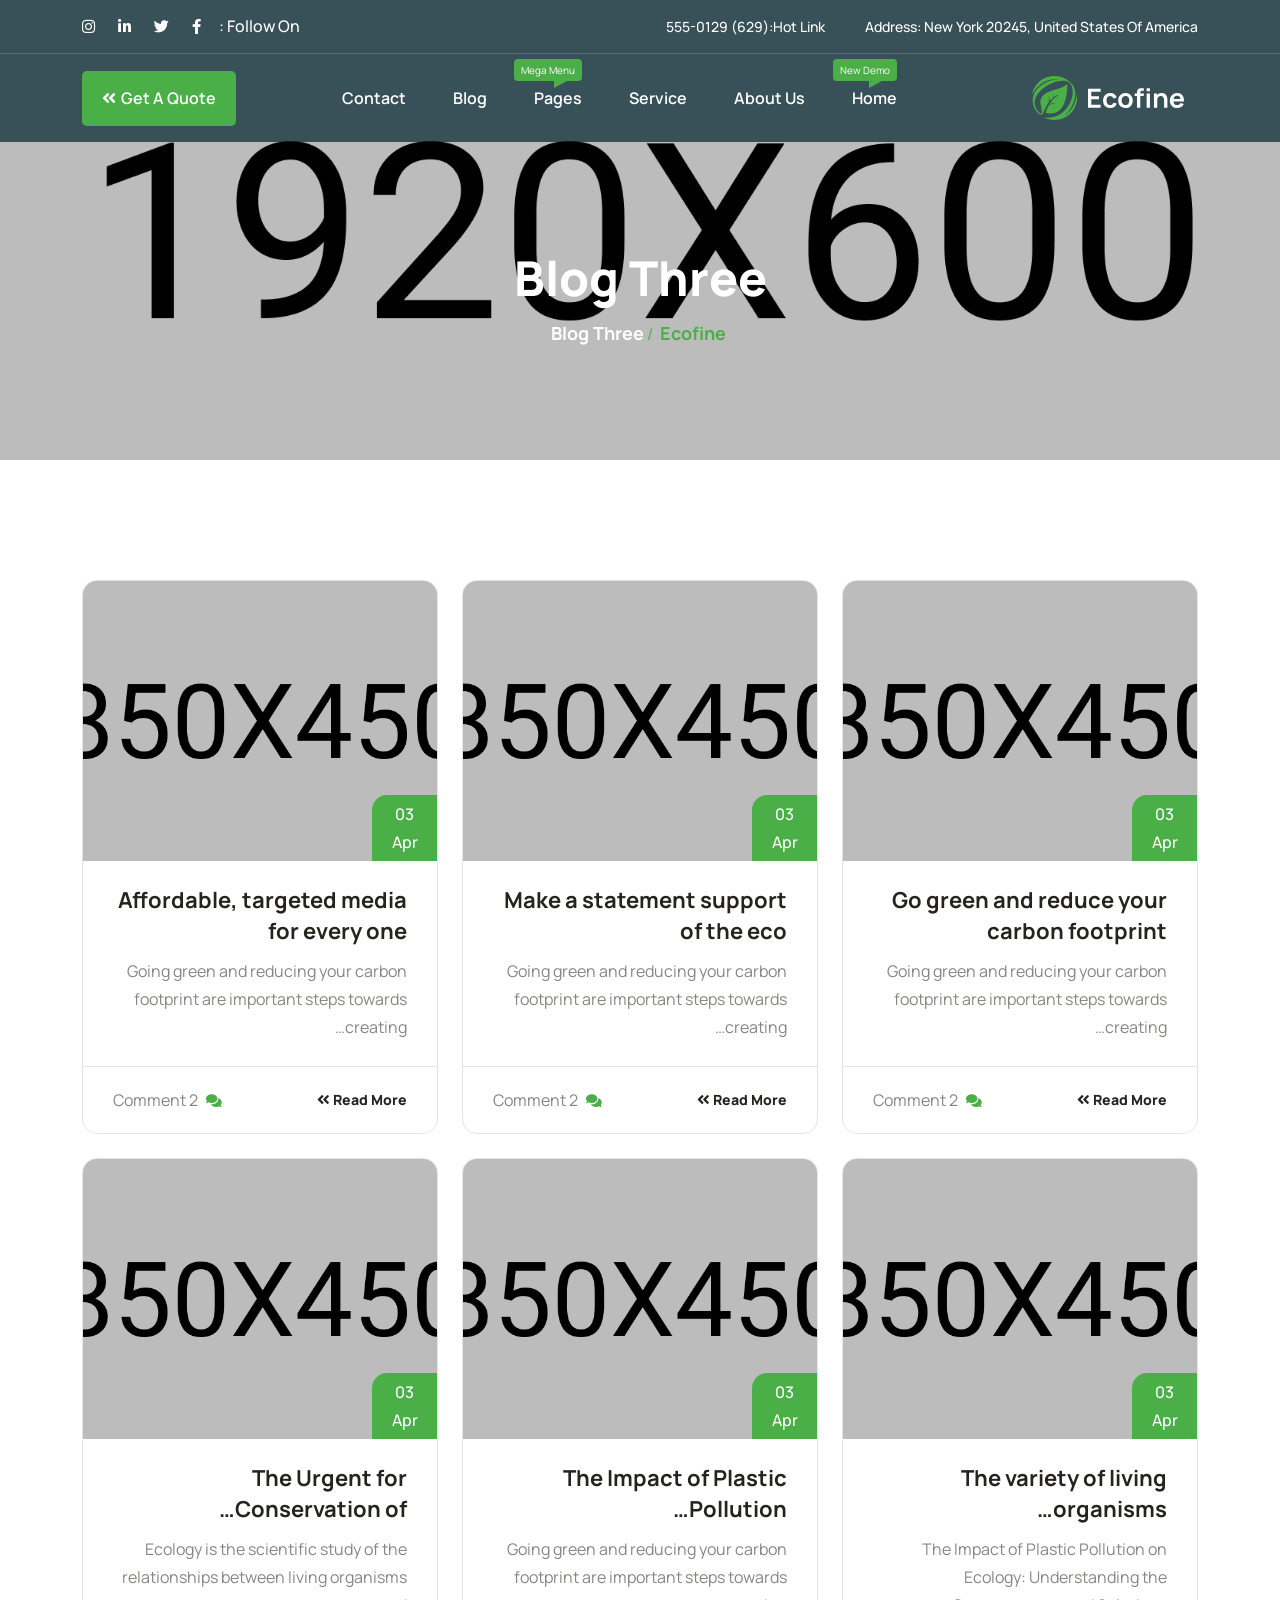
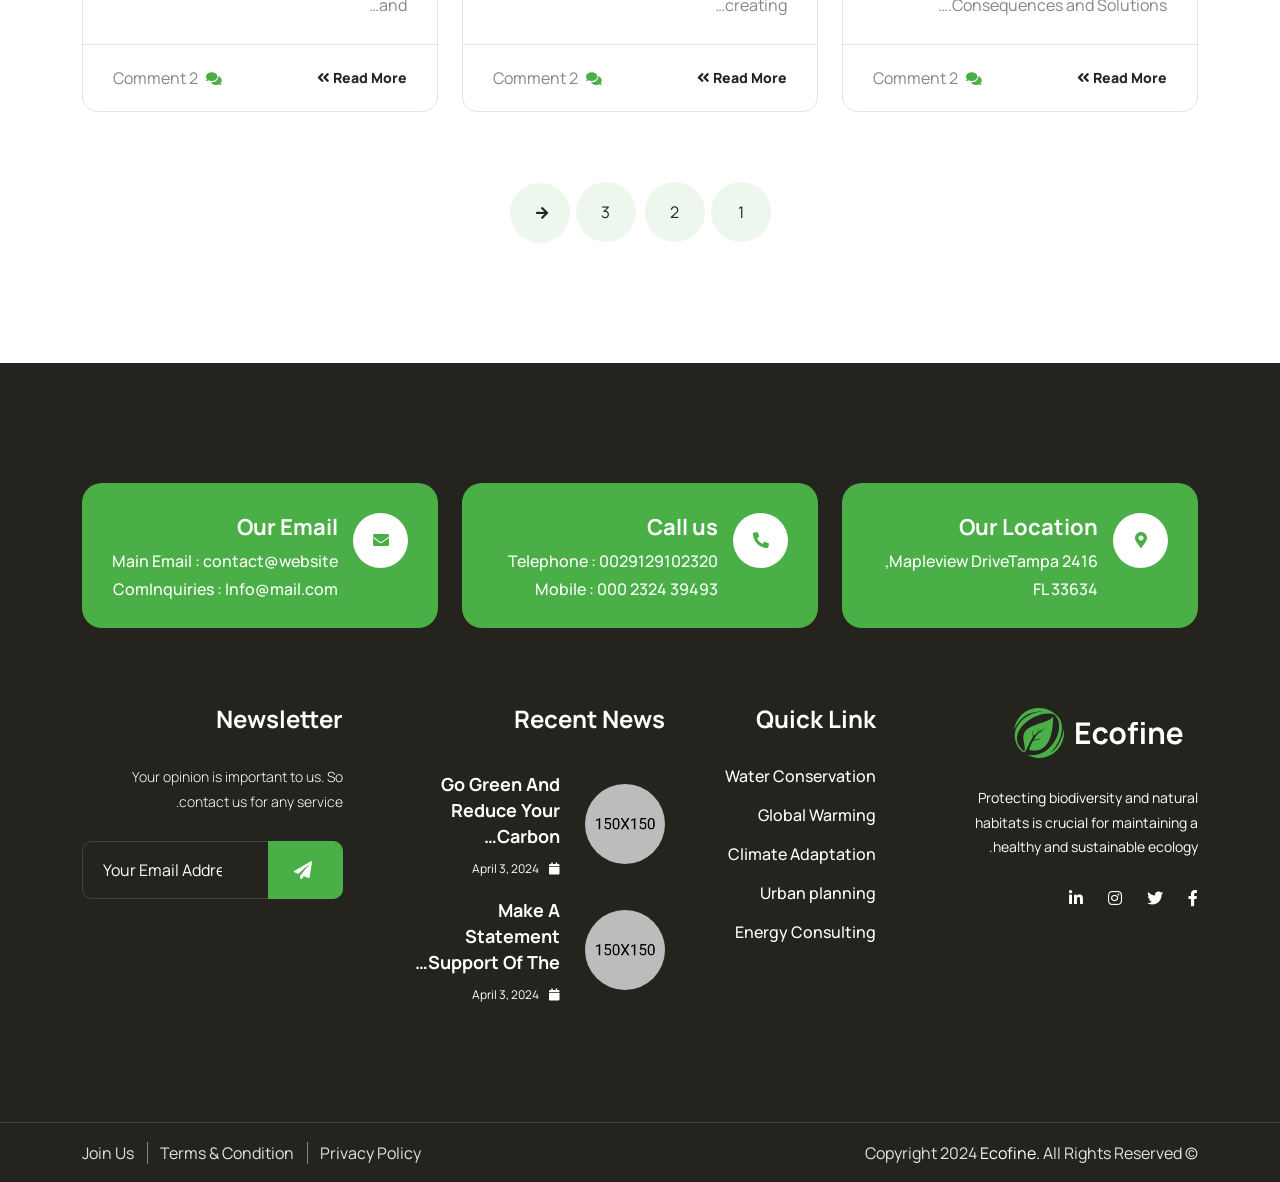
<file: main-file/download-version/blog-3-rtl.html>
<!doctype html>
<html dir="rtl" class="no-js" lang="zxx">

<head>
    <meta charset="utf-8">
    <meta http-equiv="x-ua-compatible" content="ie=edge">
    <title>Ecofine - Ecology & Environment HTML Template</title>
    <meta name="description" content="Ecofine - Ecology & Environment HTML Template">
    <meta name="keywords" content="Ecofine - Ecology & Environment HTML Template">
    <meta name="robots" content="INDEX,FOLLOW">

    <!-- Mobile Specific Metas -->
    <meta name="viewport" content="width=device-width, initial-scale=1, shrink-to-fit=no">

    <!-- Favicons - Place favicon.ico in the root directory -->
    <link rel="icon" type="image/png" sizes="32x32" href="assets/img/favicons/favicon.png">
    <meta name="msapplication-TileColor" content="#ffffff">
    <meta name="msapplication-TileImage" content="assets/img/favicons/ms-icon-144x144.png">
    <meta name="theme-color" content="#ffffff">

    <!--==============================
	  Google Fonts
	============================== -->
    <link rel="preconnect" href="https://fonts.googleapis.com">
    <link rel="preconnect" href="https://fonts.gstatic.com" crossorigin>
    <link href="https://fonts.googleapis.com/css2?family=Manrope:wght@200;300;400;500;600;700;800&display=swap" rel="stylesheet">

    

    <!--==============================
	    All CSS File
	============================== -->
    <!-- Bootstrap -->
    <link rel="stylesheet" href="assets/css/bootstrap.rtl.min.css">
    <!-- Fontawesome Icon -->
    <link rel="stylesheet" href="assets/css/all.min.css">
    <!-- Magnific Popup -->
    <link rel="stylesheet" href="assets/css/magnific-popup.min.css">
    <!-- Slick Slider -->
    <link rel="stylesheet" href="assets/css/slick.min.css">
    
    <!-- Theme Custom CSS -->
    <link rel="stylesheet" href="assets/css/style.css">

</head>

<body>
    <!--********************************
   		Code Start From Here 
	******************************** -->


    <!--==============================
     Preloader
    ==============================-->
    <div class="preloader ">
        <div class="preloader-inner">
            <img src="assets/img/logo.svg" alt="Ecofine">
            <span class="loader"></span>
        </div>
    </div>

    <div class="sidemenu-wrapper">
        <div class="sidemenu-content">
            <button class="closeButton sideMenuCls"><i class="fas fa-times"></i></button>
            <div class="widget footer-widget">
                <div class="widget-about">
                    <div class="footer-logo">
                        <a href="index.html"><img src="assets/img/logo.svg" alt="Ecofine"></a>
                    </div>
                    <p class="about-text">Lorem ipsum dolor sit amet consectetur adipiscing elit sociosqu integer, suscipit nascetur aliquet posuere aptent vehicula ligula pulvinar praesent.</p>
                    <div class="social-btn style2">
                        <a href="https://www.facebook.com/"><i class="fab fa-facebook"></i></a>
                        <a href="https://twitter.com/"><i class="fab fa-twitter"></i></a>                            
                        <a href="https://pinterest.com/"><i class="fab fa-pinterest-p"></i></a>
                        <a href="https://instagram.com/"><i class="fab fa-instagram"></i></a>
                    </div>
                </div>
            </div>
            <div class="widget widget_nav_menu footer-widget">
                <h3 class="widget_title">Quick Links</h3>
                <ul class="menu">
                    <li><a href="about.html">About Us</a></li>
                    <li><a href="project-details.html">Our Mission</a></li>
                    <li><a href="team.html">Meet The Teams</a></li>
                    <li><a href="project.html">Our Projects</a></li>
                    <li><a href="contact.html">Contact Us</a></li>
                </ul>
            </div>
        </div>
    </div>
    <!--==============================
    Mobile Menu
    ============================== -->
    <div class="mobile-menu-wrapper">
        <div class="mobile-menu-area text-center">
            <button class="menu-toggle"><i class="fas fa-times"></i></button>
            <div class="mobile-logo">
                <a href="index.html"><img src="assets/img/logo.svg" alt="Ecofine"></a>
            </div>
            <div class="mobile-menu">
                <ul>
                    <li class="menu-item-has-children">
                        <a title="New Demo" href="#">Home</a>
                        <ul class="sub-menu">
                            <li class="menu-item-has-children">
                                <a title="New Demo" href="#">Multipage</a>
                                <ul class="sub-menu">
                                    <li>
                                        <a href="index.html">Home One</a>
                                    </li>
                                    <li>
                                        <a href="home-2.html">Home Two</a>
                                    </li>
                                    <li>
                                        <a href="home-3.html">Home Three</a>
                                    </li>
                                    <li>
                                        <a title="New Demo" href="home-4.html">Home Four</a>
                                    </li>
                                    <li>
                                        <a title="New Demo" href="home-5.html">Home Five</a>
                                    </li>
                                    <li>
                                        <a title="New Demo" href="home-6.html">Home Six</a>
                                    </li>
                                    <li>
                                        <a title="New Demo"  href="home-7.html">Home Seven</a>
                                    </li>
                                </ul>
                            </li>
                            <li class="menu-item-has-children">
                                <a title="New Demo" href="#">RTL</a>
                                <ul class="sub-menu">
                                    <li>
                                        <a href="home-1-rtl.html">Home One RTL</a>
                                    </li>
                                    <li>
                                        <a href="home-2-rtl.html">Home Two RTL</a>
                                    </li>
                                    <li>
                                        <a href="home-3-rtl.html">Home Three RTL</a>
                                    </li>
                                    <li>
                                        <a title="New Demo" href="home-4-rtl.html">Home Four RTL</a>
                                    </li>
                                    <li>
                                        <a title="New Demo" href="home-5-rtl.html">Home Five RTL</a>
                                    </li>
                                    <li>
                                        <a title="New Demo" href="home-6-rtl.html">Home Six RTL</a>
                                    </li>
                                    <li>
                                        <a title="New Demo" href="home-7-rtl.html">Home Seven RTL</a>
                                    </li>
                                </ul>
                            </li>
                        </ul>
                    </li>
                    <li class="menu-item-has-children">
                        <a href="#">About Us</a>
                        <ul class="sub-menu">
                            <li><a href="about.html">About</a></li>
                            <li><a href="about-2.html">About Two</a></li>
                            <li><a href="about-3.html">About Three</a></li>
                            <li><a href="about-4.html">About Four</a></li>
                            <li><a href="about-5.html">About Five</a></li>
                            <li><a href="about-6.html">About Six</a></li>
                            <li><a href="about-7.html">About Seven</a></li>
                            <li><a href="about-rtl.html">About RTL</a></li>
                            <li><a href="about-2-rtl.html">About Two RTL</a></li>
                            <li><a href="about-3-rtl.html">About Three RTL</a></li>
                            <li><a href="about-4-rtl.html">About Four RTL</a></li>
                            <li><a href="about-5-rtl.html">About Five RTL</a></li>
                            <li><a href="about-6-rtl.html">About Six RTL</a></li>
                            <li><a href="about-7-rtl.html">About Seven RTL</a></li>
                        </ul>
                    </li>
                    <li class="menu-item-has-children">
                        <a href="#">Service</a>
                        <ul class="sub-menu">
                            <li><a href="service.html">Service</a></li>
                            <li><a href="service-2.html">Service Two</a></li>
                            <li><a href="service-3.html">Service Three</a></li>
                            <li><a href="service-4.html">Service Four</a></li>
                            <li><a href="service-5.html">Service Five</a></li>
                            <li><a href="service-6.html">Service Six</a></li>
                            <li><a href="service-7.html">Service Seven</a></li>
                            <li><a href="service-details.html">Service Details</a></li>
                            <li><a href="service-rtl.html">Service RTL</a></li>
                            <li><a href="service-2-rtl.html">Service Two RTL</a></li>
                            <li><a href="service-3-rtl.html">Service Three RTL</a></li>
                            <li><a href="service-4-rtl.html">Service Four RTL</a></li>
                            <li><a href="service-5-rtl.html">Service Five RTL</a></li>
                            <li><a href="service-6-rtl.html">Service Six RTL</a></li>
                            <li><a href="service-7-rtl.html">Service Seven RTL</a></li>
                            <li><a href="service-details-rtl.html">Service Details RTL</a></li>
                        </ul>
                    </li>
                    <li class="menu-item-has-children">
                        <a href="#">Project</a>
                        <ul class="sub-menu">
                            <li><a href="project.html">Project One</a></li>
                            <li><a href="project-2.html">Project Two</a></li>
                            <li><a href="project-3.html">Project Three</a></li>
                            <li><a href="project-4.html">Project Four</a></li>
                            <li><a href="project-5.html">Project Five</a></li>
                            <li><a href="project-details.html">Project Details</a></li>
                            <li><a href="project-rtl.html">Project One RTL</a></li>
                            <li><a href="project-2-rtl.html">Project Two RTL</a></li>
                            <li><a href="project-3-rtl.html">Project Three RTL</a></li>
                            <li><a href="project-4-rtl.html">Project Four RTL</a></li>
                            <li><a href="project-5-rtl.html">Project Five RTL</a></li>
                            <li><a href="project-details-rtl.html">Project Details RTL</a></li>
                        </ul>
                    </li>
                    <li class="menu-item-has-children">
                        <a href="#">Donation</a>
                        <ul class="sub-menu">
                            <li><a href="donation.html">Donation</a></li>
                            <li><a href="donation-2.html">Donation Two</a></li>
                            <li><a href="donation-3.html">Donation Three</a></li>
                            <li><a href="donation-4.html">Donation Four</a></li>
                            <li><a href="donation-details.html">Donation Single</a></li>
                            <li><a href="donation-rtl.html">Donation RTL</a></li>
                            <li><a href="donation-2-rtl.html">Donation Two RTL</a></li>
                            <li><a href="donation-3-rtl.html">Donation Three RTL</a></li>
                            <li><a href="donation-4-rtl.html">Donation Four RTL</a></li>
                            <li><a href="donation-details-rtl.html">Donation Single RTL</a></li>
                        </ul>
                    </li>
                    <li class="menu-item-has-children">
                        <a href="#">Team</a>
                        <ul class="sub-menu">
                            <li><a href="team.html">Team</a></li>
                            <li><a href="team-2.html">Team Two</a></li>
                            <li><a href="team-3.html">Team Three</a></li>
                            <li><a href="team-4.html">Team Four</a></li>
                            <li><a href="team-5.html">Team Five</a></li>
                            <li><a href="team-6.html">Team Six</a></li>
                            <li><a href="team-7.html">Team Seven</a></li>
                            <li><a href="team-details.html">Team Details</a></li>
                            <li><a href="team-rtl.html">Team RTL</a></li>
                            <li><a href="team-2-rtl.html">Team Two RTL</a></li>
                            <li><a href="team-3-rtl.html">Team Three RTL</a></li>
                            <li><a href="team-4-rtl.html">Team Four RTL</a></li>
                            <li><a href="team-5-rtl.html">Team Five RTL</a></li>
                            <li><a href="team-6-rtl.html">Team Six RTL</a></li>
                            <li><a href="team-7-rtl.html">Team Seven RTL</a></li>
                            <li><a href="team-details-rtl.html">Team Details RTL</a></li>
                        </ul>
                    </li>
                    <li class="menu-item-has-children">
                        <a href="#">Testimonial</a>
                        <ul class="sub-menu">
                            <li><a href="testimonial.html">Testimonial</a></li>
                            <li><a href="testimonial-2.html">Testimonial Two</a></li>
                            <li><a href="testimonial-3.html">Testimonial Three</a></li>
                            <li><a href="testimonial-4.html">Testimonial Four</a></li>
                            <li><a href="testimonial-rtl.html">Testimonial RTL</a></li>
                            <li><a href="testimonial-2-rtl.html">Testimonial Two RTL</a></li>
                            <li><a href="testimonial-3-rtl.html">Testimonial Three RTL</a></li>
                            <li><a href="testimonial-4-rtl.html">Testimonial Four RTL</a></li>
                        </ul>
                    </li>

                    <li class="menu-item-has-children">
                        <a href="#">Blog</a>
                        <ul class="sub-menu">
                            <li><a href="blog.html">Classic Blog</a></li>
                            <li class="menu-item-has-children">
                                <a href="#">Grid Blog</a>
                                <ul class="sub-menu">
                                    <li>
                                        <a href="blog-1.html">Blog One</a>
                                    </li>
                                    <li>
                                        <a href="blog-2.html">Blog Two</a>
                                    </li>
                                    <li>
                                        <a href="blog-3.html">Blog Three</a>
                                    </li>
                                    <li>
                                        <a href="blog-4.html">Blog Four</a>
                                    </li>
                                    <li>
                                        <a href="blog-5.html">Blog Five</a>
                                    </li>
                                    <li>
                                        <a href="blog-6.html">Blog Six</a>
                                    </li>
                                </ul>
                            </li>
                            <li class="menu-item-has-children">
                                <a href="#">Blog Details</a>
                                <ul class="sub-menu">
                                    <li>
                                        <a href="blog-details.html">Right Sidebar</a>
                                    </li>
                                    <li>
                                        <a href="blog-details-2.html">Left Sidebar</a>
                                    </li>
                                    <li>
                                        <a href="blog-details-3.html">No Sidebar</a>
                                    </li>
                                </ul>
                            </li>
                            <li class="menu-item-has-children">
                                <a href="#">Blog RTL</a>
                                <ul class="sub-menu">
                                    <li>
                                        <a href="blog-rtl.html">Classic Blog RTL</a>
                                    </li>
                                    <li>
                                        <a href="blog-1-rtl.html">Blog One RTL</a>
                                    </li>
                                    <li>
                                        <a href="blog-2-rtl.html">Blog Two RTL</a>
                                    </li>
                                    <li>
                                        <a href="blog-3-rtl.html">Blog Three RTL</a>
                                    </li>
                                    <li>
                                        <a href="blog-4-rtl.html">Blog Four RTL</a>
                                    </li>
                                    <li>
                                        <a href="blog-5-rtl.html">Blog Five RTL</a>
                                    </li>
                                    <li>
                                        <a href="blog-6-rtl.html">Blog Six RTL</a>
                                    </li>
                                    <li>
                                        <a href="blog-details-rtl.html">Blog Details RTL</a>
                                    </li>
                                    <li>
                                        <a href="blog-details-2-rtl.html">Blog Details 02 RTL</a>
                                    </li>
                                    <li>
                                        <a href="blog-details-3-rtl.html">Blog Details 03 RTL</a>
                                    </li>
                                </ul>
                            </li>
                        </ul>
                    </li>
                    <li>
                        <a href="faq.html">Faq</a>
                    </li>
                    <li>
                        <a href="contact.html">Contact</a>
                    </li>
                </ul>
            </div>
        </div>
    </div>
    <!--==============================
	Header Area
    ==============================-->
    <header class="nav-header header-layout1">
        <div class="header-top">
            <div class="container">
                <div class="row justify-content-center justify-content-lg-between align-items-center gy-2">
                    <div class="col-auto d-none d-lg-block">
                        <div class="header-links">
                            <ul>
                                <li>Address: New York 20245, United States Of America</li>
                                <li>Hot Link:<a href="tel:6295550129">(629) 555-0129</a></li>
                            </ul>
                        </div>
                    </div>
                    <div class="col-auto">
                        <div class="header-links">
                            <ul>
                                <li>
                                    <div class="social-links">
                                        <span class="social-title">Follow On :</span>
                                        <a href="https://www.facebook.com/"><i class="fab fa-facebook-f"></i></a>
                                        <a href="https://www.twitter.com/"><i class="fab fa-twitter"></i></a>
                                        <a href="https://www.linkedin.com/"><i class="fab fa-linkedin-in"></i></a>
                                        <a href="https://www.instagram.com/"><i class="fab fa-instagram"></i></a>
                                    </div>
                                </li>
                            </ul>
                        </div>
                    </div>
                </div>
            </div>
        </div>
        <div class="sticky-wrapper">
            <!-- Main Menu Area -->
            <div class="menu-area">
                <div class="container">
                    <div class="row align-items-center justify-content-between">
                        <div class="col-auto">
                            <div class="header-logo">
                                <a href="index.html"><img src="assets/img/logo2.svg" alt="logo"></a>
                            </div>
                        </div>
                        <div class="col-auto">
                            <nav class="main-menu d-none d-lg-inline-block">
                                <ul>
                                    <li class="menu-item-has-children">
                                        <a title="New Demo" href="#">Home</a>
                                        <ul class="sub-menu">
                                            <li class="menu-item-has-children">
                                                <a title="New Demo" href="#">Multipage</a>
                                                <ul class="sub-menu">
                                                    <li>
                                                        <a href="index.html">Home One</a>
                                                    </li>
                                                    <li>
                                                        <a href="home-2.html">Home Two</a>
                                                    </li>
                                                    <li>
                                                        <a href="home-3.html">Home Three</a>
                                                    </li>
                                                    <li>
                                                        <a title="New Demo" href="home-4.html">Home Four</a>
                                                    </li>
                                                    <li>
                                                        <a title="New Demo" href="home-5.html">Home Five</a>
                                                    </li>
                                                    <li>
                                                        <a title="New Demo" href="home-6.html">Home Six</a>
                                                    </li>
                                                    <li>
                                                        <a title="New Demo"  href="home-7.html">Home Seven</a>
                                                    </li>
                                                </ul>
                                            </li>
                                            <li class="menu-item-has-children">
                                                <a title="New Demo" href="#">RTL</a>
                                                <ul class="sub-menu">
                                                    <li>
                                                        <a href="home-1-rtl.html">Home One RTL</a>
                                                    </li>
                                                    <li>
                                                        <a href="home-2-rtl.html">Home Two RTL</a>
                                                    </li>
                                                    <li>
                                                        <a href="home-3-rtl.html">Home Three RTL</a>
                                                    </li>
                                                    <li>
                                                        <a title="New Demo" href="home-4-rtl.html">Home Four RTL</a>
                                                    </li>
                                                    <li>
                                                        <a title="New Demo" href="home-5-rtl.html">Home Five RTL</a>
                                                    </li>
                                                    <li>
                                                        <a title="New Demo" href="home-6-rtl.html">Home Six RTL</a>
                                                    </li>
                                                    <li>
                                                        <a title="New Demo" href="home-7-rtl.html">Home Seven RTL</a>
                                                    </li>
                                                </ul>
                                            </li>
                                        </ul>
                                    </li>
                                    <li class="menu-item-has-children">
                                        <a href="#">About Us</a>
                                        <ul class="sub-menu">
                                            <li><a href="about-rtl.html">About</a></li>
                                            <li><a href="about-2-rtl.html">About Two</a></li>
                                            <li><a href="about-3-rtl.html">About Three</a></li>
                                            <li><a href="about-4-rtl.html">About Four</a></li>
                                            <li><a href="about-5-rtl.html">About Five</a></li>
                                            <li><a href="about-6-rtl.html">About Six</a></li>
                                            <li><a href="about-7-rtl.html">About Seven</a></li>
                                        </ul>
                                    </li>
                                    <li class="menu-item-has-children">
                                        <a href="#">Service</a>
                                        <ul class="sub-menu">
                                            <li><a href="service-rtl.html">Service</a></li>
                                            <li><a href="service-2-rtl.html">Service Two</a></li>
                                            <li><a href="service-3-rtl.html">Service Three</a></li>
                                            <li><a href="service-4-rtl.html">Service Four</a></li>
                                            <li><a href="service-5-rtl.html">Service Five</a></li>
                                            <li><a href="service-6-rtl.html">Service Six</a></li>
                                            <li><a href="service-7-rtl.html">Service Seven</a></li>
                                            <li><a href="service-details-rtl.html">Service Details</a></li>
                                        </ul>
                                    </li>
                                    <li class="menu-item-has-children">
                                        <a title="Mega Menu" href="#">Pages</a>
                                        <ul class="mega-menu">
                                            <li><a href="#">About RTL Page</a>
                                                <ul>
                                                    <li><a href="about-rtl.html">About RTL</a></li>
                                                    <li><a href="about-2-rtl.html">About Two RTL</a></li>
                                                    <li><a href="about-3-rtl.html">About Three RTL</a></li>
                                                    <li><a href="about-4-rtl.html">About Four RTL</a></li>
                                                    <li><a href="about-5-rtl.html">About Five RTL</a></li>
                                                    <li><a href="about-6-rtl.html">About Six RTL</a></li>
                                                    <li><a href="about-7-rtl.html">About Seven RTL</a></li>
                                                </ul>
                                                <a href="#">Service RTL Page</a>
                                                <ul>
                                                    <li><a href="service-rtl.html">Service RTL</a></li>
                                                    <li><a href="service-2-rtl.html">Service Two RTL</a></li>
                                                    <li><a href="service-3-rtl.html">Service Three RTL</a></li>
                                                    <li><a href="service-4-rtl.html">Service Four RTL</a></li>
                                                    <li><a href="service-5-rtl.html">Service Five RTL</a></li>
                                                    <li><a href="service-6-rtl.html">Service Six RTL</a></li>
                                                    <li><a href="service-7-rtl.html">Service Seven RTL</a></li>
                                                    <li><a href="service-details-rtl.html">Service Details RTL</a></li>
                                                </ul>
                                            </li>
                                            <li><a href="#">Project Page</a>
                                                <ul>
                                                    <li><a href="project.html">Project</a></li>
                                                    <li><a href="project-2.html">Project Two</a></li>
                                                    <li><a href="project-3.html">Project Three</a></li>
                                                    <li><a href="project-4.html">Project Four</a></li>
                                                    <li><a href="project-5.html">Project Five</a></li>
                                                    <li><a href="project-details.html">Project Details</a></li>
                                                </ul>
                                                <a href="#">Project RTL Page</a>
                                                <ul>
                                                    <li><a href="project-rtl.html">Project RTL</a></li>
                                                    <li><a href="project-2-rtl.html">Project Two RTL</a></li>
                                                    <li><a href="project-3-rtl.html">Project Three RTL</a></li>
                                                    <li><a href="project-4-rtl.html">Project Four RTL</a></li>
                                                    <li><a href="project-5-rtl.html">Project Five RTL</a></li>
                                                    <li><a href="project-details-rtl.html">Project Details RTL</a></li>
                                                </ul>
                                            </li>
                                            <li><a href="#">Donation Page</a>
                                                <ul>
                                                    <li><a href="donation.html">Donation</a></li>
                                                    <li><a href="donation-2.html">Donation Two</a></li>
                                                    <li><a href="donation-3.html">Donation Three</a></li>
                                                    <li><a href="donation-4.html">Donation Four</a></li>
                                                    <li><a href="donation-details.html">Donation Single</a></li>
                                                </ul>
                                                <a href="#">Donation RTL Page</a>
                                                <ul>
                                                    <li><a href="donation-rtl.html">Donation RTL</a></li>
                                                    <li><a href="donation-2-rtl.html">Donation Two RTL</a></li>
                                                    <li><a href="donation-3-rtl.html">Donation Three RTL</a></li>
                                                    <li><a href="donation-4-rtl.html">Donation Four RTL</a></li>
                                                    <li><a href="donation-details-rtl.html">Donation Single RTL</a></li>
                                                </ul>
                                            </li>
                                            <li><a href="#">Team Page</a>
                                                <ul>                                                    
                                                    <li><a href="team.html">Team One</a></li>
                                                    <li><a href="team-2.html">Team Two</a></li>
                                                    <li><a href="team-3.html">Team Three</a></li>
                                                    <li><a href="team-4.html">Team Four</a></li>
                                                    <li><a href="team-5.html">Team Five</a></li>
                                                    <li><a href="team-6.html">Team Six</a></li>
                                                    <li><a href="team-7.html">Team Seven</a></li>
                                                    <li><a href="team-details.html">Team Details</a></li>
                                                </ul>
                                                <a href="#">Team RTL Page</a>
                                                <ul>                                                    
                                                    <li><a href="team-rtl.html">Team One RTL</a></li>
                                                    <li><a href="team-2-rtl.html">Team Two RTL</a></li>
                                                    <li><a href="team-3-rtl.html">Team Three RTL</a></li>
                                                    <li><a href="team-4-rtl.html">Team Four RTL</a></li>
                                                    <li><a href="team-5-rtl.html">Team Five RTL</a></li>
                                                    <li><a href="team-6-rtl.html">Team Six RTL</a></li>
                                                    <li><a href="team-7-rtl.html">Team Seven RTL</a></li>
                                                    <li><a href="team-details-rtl.html">Team Details RTL</a></li>
                                                </ul>
                                            </li>
                                            <li><a href="#">Blog RTL Page</a>
                                                <ul>
                                                    <li><a href="blog-rtl.html">Classic Blog RTL</a></li>
                                                    <li><a href="blog-1-rtl.html">Grid Blog One RTL</a></li>
                                                    <li><a href="blog-2-rtl.html">Grid Blog Two RTL</a></li>
                                                    <li><a href="blog-3-rtl.html">Grid Blog Three RTL</a></li>
                                                    <li><a href="blog-4-rtl.html">Grid Blog Four RTL</a></li>
                                                    <li><a href="blog-5-rtl.html">Grid Blog Five RTL</a></li>
                                                    <li><a href="blog-6-rtl.html">Grid Blog Six RTL</a></li>
                                                    <li><a href="blog-7-rtl.html">Grid Blog Seven RTL</a></li>
                                                    <li><a href="blog-details-rtl.html">Blog Details RTL</a></li>
                                                    <li><a href="blog-details-2-rtl.html">Blog Details 02 RTL</a></li>
                                                    <li><a href="blog-details-3-rtl.html">Blog Details 03 RTL</a></li>
                                                                                                        
                                                </ul>
                                            </li>
                                            <li><a href="#">Other Pages</a>
                                                <ul>
                                                    <li><a href="testimonial.html">Testimonial</a></li>
                                                    <li><a href="testimonial-2.html">Testimonial Two</a></li>
                                                    <li><a href="testimonial-3.html">Testimonial Three</a></li>
                                                    <li><a href="testimonial-4.html">Testimonial Four</a></li>
                                                    <li><a href="testimonial-rtl.html">Testimonial RTL</a></li>
                                                    <li><a href="testimonial-2-rtl.html">Testimonial Two RTL</a></li>
                                                    <li><a href="testimonial-3-rtl.html">Testimonial Three RTL</a></li>
                                                    <li><a href="testimonial-4-rtl.html">Testimonial Four RTL</a></li>
                                                    <li><a href="faq.html">Faq Page</a></li>
                                                    <li><a href="faq-rtl.html">Faq RTL Page</a></li>
                                                    <li><a href="contact-rtl.html">Contact RTL Page</a></li>                                                    
                                                </ul>
                                            </li>
                                            
                                        </ul>
                                    </li>
                                    <li class="menu-item-has-children">
                                        <a href="#">Blog</a>
                                        <ul class="sub-menu">
                                            <li><a href="blog-rtl.html">Classic Blog</a></li>
                                            <li class="menu-item-has-children">
                                                <a href="#">Grid Blog</a>
                                                <ul class="sub-menu">
                                                    <li>
                                                        <a href="blog-1-rtl.html">Blog One</a>
                                                    </li>
                                                    <li>
                                                        <a href="blog-2-rtl.html">Blog Two</a>
                                                    </li>
                                                    <li>
                                                        <a href="blog-3-rtl.html">Blog Three</a>
                                                    </li>
                                                    <li>
                                                        <a href="blog-4-rtl.html">Blog Four</a>
                                                    </li>
                                                    <li>
                                                        <a href="blog-5-rtl.html">Blog Five</a>
                                                    </li>
                                                    <li>
                                                        <a href="blog-6-rtl.html">Blog Six</a>
                                                    </li>
                                                </ul>
                                            </li>
                                            <li class="menu-item-has-children">
                                                <a href="#">Blog Details</a>
                                                <ul class="sub-menu">
                                                    <li>
                                                        <a href="blog-details-rtl.html">Right Sidebar</a>
                                                    </li>
                                                    <li>
                                                        <a href="blog-details-2-rtl.html">Left Sidebar</a>
                                                    </li>
                                                    <li>
                                                        <a href="blog-details-3-rtl.html">No Sidebar</a>
                                                    </li>
                                                </ul>
                                            </li>
                                        </ul>
                                    </li>
                                    <li>
                                        <a href="contact-rtl.html">Contact</a>
                                    </li>
                                </ul>
                            </nav>
                            <div class="navbar-right d-inline-flex d-lg-none">
                                <button type="button" class="menu-toggle icon-btn"><i class="fas fa-bars"></i></button>
                            </div>
                        </div>
                        <div class="col-auto d-none d-xl-block">
                            <div class="header-button">
                                <a href="contact.html" class="btn">
                                    Get A Quote 
                                    <i class="fas fa-angle-double-left"></i>
                                </a>
                            </div>
                        </div>
                    </div>
                </div>
            </div>
        </div>
    </header>

    <!--==============================
    Breadcumb
    ============================== -->
    <div class="breadcumb-wrapper" data-bg-src="assets/img/bg/breadcrumb-bg-1-1.jpg">
        <!-- bg animated image/ -->   
        <div class="container">
            <div class="row">
                <div class="col-lg-12">
                    <div class="breadcumb-content">
                        <h1 class="breadcumb-title">Blog Three</h1>
                        <ul class="breadcumb-menu">
                            <li><a href="index.html">Ecofine</a></li>
                            <li class="active">Blog Three</li>
                        </ul>
                    </div>
                </div>
            </div>
            
        </div>
    </div>

    <!--==============================
    Blog Area  
    ==============================-->
    <section class="blog-area space-top space-extra-bottom">
        <div class="container container2">
            <div class="row gy-4 justify-content-center">
                <div class="col-lg-4 col-md-6">
                    <div class="blog-card">
                        <div class="blog-img">
                            <a href="blog-details.html">
                                <img src="assets/img/blog/1-1.jpg" alt="blog image">
                                <div class="blog-date">03 Apr</div>
                            </a>
                        </div>
                        <div class="blog-content">
                            <h3 class="blog-title box-title"><a href="blog-details.html">Go green and reduce your carbon footprint</a></h3>
                            <p class="blog-text">Going green and reducing your carbon footprint are important steps towards creating…</p>                            
                        </div>
                        <div class="blog-bottom">
                            <a href="blog-details.html" class="link-btn">Read More <i class="fas fa-angle-double-left"></i></a>
                            <div class="blog-meta">
                                <a href="blog.html"><i class="fas fa-comments"></i>Comment 2</a>
                            </div>
                        </div>
                    </div>
                </div> 
                <div class="col-lg-4 col-md-6">
                    <div class="blog-card">
                        <div class="blog-img">
                            <a href="blog-details.html">
                                <img src="assets/img/blog/1-2.jpg" alt="blog image">
                                <div class="blog-date">03 Apr</div>
                            </a>
                        </div>
                        <div class="blog-content">
                            <h3 class="blog-title box-title"><a href="blog-details.html">Make a statement support of the eco</a></h3>
                            <p class="blog-text">Going green and reducing your carbon footprint are important steps towards creating…</p>                            
                        </div>
                        <div class="blog-bottom">
                            <a href="blog-details.html" class="link-btn">Read More <i class="fas fa-angle-double-left"></i></a>
                            <div class="blog-meta">
                                <a href="blog.html"><i class="fas fa-comments"></i>Comment 2</a>
                            </div>
                        </div>
                    </div>
                </div>  
                <div class="col-lg-4 col-md-6">
                    <div class="blog-card">
                        <div class="blog-img">
                            <a href="blog-details.html">
                                <img src="assets/img/blog/1-3.jpg" alt="blog image">
                                <div class="blog-date">03 Apr</div>
                            </a>
                        </div>
                        <div class="blog-content">
                            <h3 class="blog-title box-title"><a href="blog-details.html">Affordable, targeted media for every one</a></h3>
                            <p class="blog-text">Going green and reducing your carbon footprint are important steps towards creating…</p>                            
                        </div>
                        <div class="blog-bottom">
                            <a href="blog-details.html" class="link-btn">Read More <i class="fas fa-angle-double-left"></i></a>
                            <div class="blog-meta">
                                <a href="blog.html"><i class="fas fa-comments"></i>Comment 2</a>
                            </div>
                        </div>
                    </div>
                </div> 
                <div class="col-lg-4 col-md-6">
                    <div class="blog-card">
                        <div class="blog-img">
                            <a href="blog-details.html">
                                <img src="assets/img/blog/1-3.jpg" alt="blog image">
                                <div class="blog-date">03 Apr</div>
                            </a>
                        </div>
                        <div class="blog-content">
                            <h3 class="blog-title box-title"><a href="blog-details.html">The variety of living organisms…</a></h3>
                            <p class="blog-text">The Impact of Plastic Pollution on Ecology: Understanding the Consequences and Solutions.…</p>                            
                        </div>
                        <div class="blog-bottom">
                            <a href="blog-details.html" class="link-btn">Read More <i class="fas fa-angle-double-left"></i></a>
                            <div class="blog-meta">
                                <a href="blog.html"><i class="fas fa-comments"></i>Comment 2</a>
                            </div>
                        </div>
                    </div>
                </div> 
                <div class="col-lg-4 col-md-6">
                    <div class="blog-card">
                        <div class="blog-img">
                            <a href="blog-details.html">
                                <img src="assets/img/blog/1-1.jpg" alt="blog image">
                                <div class="blog-date">03 Apr</div>
                            </a>
                        </div>
                        <div class="blog-content">
                            <h3 class="blog-title box-title"><a href="blog-details.html">The Impact of Plastic Pollution…</a></h3>
                            <p class="blog-text">Going green and reducing your carbon footprint are important steps towards creating…</p>                            
                        </div>
                        <div class="blog-bottom">
                            <a href="blog-details.html" class="link-btn">Read More <i class="fas fa-angle-double-left"></i></a>
                            <div class="blog-meta">
                                <a href="blog.html"><i class="fas fa-comments"></i>Comment 2</a>
                            </div>
                        </div>
                    </div>
                </div>  
                <div class="col-lg-4 col-md-6">
                    <div class="blog-card">
                        <div class="blog-img">
                            <a href="blog-details.html">
                                <img src="assets/img/blog/1-2.jpg" alt="blog image">
                                <div class="blog-date">03 Apr</div>
                            </a>
                        </div>
                        <div class="blog-content">
                            <h3 class="blog-title box-title"><a href="blog-details.html">The Urgent for Conservation of…</a></h3>
                            <p class="blog-text">Ecology is the scientific study of the relationships between living organisms and…</p>                            
                        </div>
                        <div class="blog-bottom">
                            <a href="blog-details.html" class="link-btn">Read More <i class="fas fa-angle-double-left"></i></a>
                            <div class="blog-meta">
                                <a href="blog.html"><i class="fas fa-comments"></i>Comment 2</a>
                            </div>
                        </div>
                    </div>
                </div>                             
            </div>
            <div class="pagination justify-content-center">
                <ul>
                    <li><a href="blog.html">1</a></li>
                    <li><a href="blog.html">2</a></li>
                    <li><a href="blog.html">3</a></li>
                    <li><a href="blog.html"><i class="fas fa-arrow-right"></i></a></li>
                </ul>
            </div>
        </div>
    </section>   

    <!--==============================
        Footer Area
    ==============================-->
    <footer class="footer-wrapper footer-layout1 overflow-hidden" data-bg-src="assets/img/bg/footer-bg-1.svg">    
        <div class="container">
            <div class="footer-top">
                <div class="row gy-4 align-items-center justify-content-center">
                    <div class="col-lg-4 col-md-6">
                        <div class="info-card">
                            <div class="info-card_icon">
                                <i class="fas fa-map-marker-alt"></i>
                            </div>
                            <div class="info-card_content">
                                <h4 class="info-card_title">Our Location</h4>
                                <p class="info-card_text">2416 Mapleview DriveTampa, <br>
                                    FL 33634</p>
                            </div>
                        </div>
                    </div>
                    <div class="col-lg-4 col-md-6">
                        <div class="info-card">
                            <div class="info-card_icon">
                                <i class="fas fa-phone-alt"></i>
                            </div>
                            <div class="info-card_content">
                                <h4 class="info-card_title">Call us</h4>
                                <p class="info-card_text">Telephone : <a href="tel:0029129102320">0029129102320</a></p>
                                <p class="info-card_text">Mobile : <a href="tel:0029129102320">000 2324 39493</a></p>
                            </div>
                        </div>
                    </div>
                    <div class="col-lg-4 col-md-6">
                        <div class="info-card">
                            <div class="info-card_icon">
                                <i class="fas fa-envelope"></i>
                            </div>
                            <div class="info-card_content">
                                <h4 class="info-card_title">Our Email</h4>
                                <p class="info-card_text">Main Email : <a href="mailto:contact@website">contact@website</a></p>
                                <p class="info-card_text">ComInquiries : <a href="tel:info@mail.com">Info@mail.com</a></p>
                            </div>
                        </div>
                    </div>
                </div>
            </div>
            <div class="widget-area">
                <div class="row justify-content-between">
                    <div class="col-md-6 col-xl-3 col-lg-4">
                        <div class="widget footer-widget">
                            <div class="widget-about">
                                <div class="footer-logo">
                                    <a href="index.html"><img src="assets/img/logo2.svg" alt="Ecofine"></a>
                                </div>
                                <p class="about-text">Protecting biodiversity and natural habitats is crucial for maintaining a healthy and sustainable ecology.</p>
                                <div class="social-btn style2">
                                    <a href="https://facebook.com/" tabindex="0"><i class="fab fa-facebook-f"></i></a>
                                    <a href="https://twitter.com/" tabindex="0"><i class="fab fa-twitter"></i></a>
                                    <a href="https://www.instagram.com/" tabindex="0"><i class="fab fa-instagram"></i></a>
                                    <a href="https://linkedin.com/" tabindex="0"><i class="fab fa-linkedin-in"></i></a>
                                </div>
                            </div>
                        </div>
                    </div>
                    <div class="col-md-6 col-xl-auto col-lg-4">
                        <div class="widget widget_nav_menu footer-widget">
                            <h3 class="widget_title">Quick Link</h3>
                            <div class="menu-all-pages-container">
                                <ul class="menu">
                                    <li><a href="blog.html">Water Conservation</a></li>
                                    <li><a href="blog.html">Global Warming</a></li>
                                    <li><a href="blog.html">Climate Adaptation</a></li>
                                    <li><a href="blog.html">Urban planning</a></li>
                                    <li><a href="blog.html">Energy Consulting</a></li>
                                </ul>
                            </div>
                        </div>
                    </div>
                    <div class="col-md-6 col-xl-3 col-lg-4">
                        <div class="widget footer-widget">
                            <h3 class="widget_title">Recent News</h3>
                            <div class="recent-post-wrap">
                                <div class="recent-post">
                                    <div class="media-img">
                                        <a href="blog-details.html"><img src="assets/img/widget/recent-post1-1.jpg" alt="Blog Image"></a>
                                    </div>
                                    <div class="media-body">
                                        <h4 class="post-title"><a class="text-inherit" href="blog-details.html">Go green and reduce your carbon…</a></h4>
                                        <div class="recent-post-meta">
                                            <a href="blog.html"><i class="fas fa-calendar"></i> April 3, 2024</a>
                                        </div>
                                    </div>
                                </div>
                                <div class="recent-post">
                                    <div class="media-img">
                                        <a href="blog-details.html"><img src="assets/img/widget/recent-post1-2.jpg" alt="Blog Image"></a>
                                    </div>
                                    <div class="media-body">
                                        <h4 class="post-title"><a class="text-inherit" href="blog-details.html">Make a statement support of the…</a></h4>
                                        <div class="recent-post-meta">
                                            <a href="blog.html"><i class="fas fa-calendar"></i> April 3, 2024</a>
                                        </div>
                                    </div>
                                </div>
                            </div>
                        </div>
                    </div>
                    <div class="col-md-6 col-lg-4 col-xl-3">
                        <div class="widget footer-widget">
                            <h3 class="widget_title">Newsletter</h3>
                            <p class="footer-text">Your opinion is important to us. So contact us for any service.</p>
                            <form class="newsletter-form">
                                <div class="form-group">
                                    <input class="form-control" type="email" placeholder="Your Email Address" required="">
                                </div>
                                <button type="submit" class="btn"><i class="fas fa-paper-plane"></i></button>
                            </form>
                        </div>
                    </div>                    
                </div>
            </div>
        </div>
        <div class="copyright-wrap">
            <div class="container">
                <div class="row gy-3 justify-content-lg-between justify-content-center">
                    <div class="col-auto align-self-center">
                        <p class="copyright-text">© Copyright 2024 <a href="#">Ecofine.</a> All Rights Reserved</p>
                    </div>
                    <div class="col-auto align-self-center">
                        <div class="footer-links">
                            <ul>
                                <li><a href="about.html">Privacy Policy</a></li>
                                <li><a href="about.html">Terms & Condition</a></li>
                                <li><a href="about.html">Join Us</a></li>
                            </ul>
                        </div>
                    </div>
                </div>                
            </div>
        </div>
    </footer>

    <!--********************************
			Code End  Here 
	******************************** -->

    <!-- Scroll To Top -->
    <div class="scroll-top">
        <svg class="progress-circle svg-content" width="100%" height="100%" viewBox="-1 -1 102 102">
            <path d="M50,1 a49,49 0 0,1 0,98 a49,49 0 0,1 0,-98" style="transition: stroke-dashoffset 10ms linear 0s; stroke-dasharray: 307.919, 307.919; stroke-dashoffset: 307.919;"></path>
        </svg>
    </div>

    <!--==============================
    All Js File
    ============================== -->
    <!-- Jquery -->
    <script src="assets/js/vendor/jquery-3.6.0.min.js"></script>
    <!-- Slick Slider -->
    <script src="assets/js/slick.min.js"></script>
    <!-- Bootstrap -->
    <script src="assets/js/bootstrap.min.js"></script>
    <!-- Magnific Popup -->
    <script src="assets/js/jquery.magnific-popup.min.js"></script>
    <!-- Counter Up -->
    <script src="assets/js/jquery.counterup.min.js"></script>
    <!-- Range Slider -->
    <script src="assets/js/jquery-ui.min.js"></script>
    
    <!-- Isotope Filter -->
    <script src="assets/js/imagesloaded.pkgd.min.js"></script>
    <script src="assets/js/isotope.pkgd.min.js"></script>
    
    <!-- Main Js File -->
    <script src="assets/js/main.js"></script>
</body>

</html>
</file>
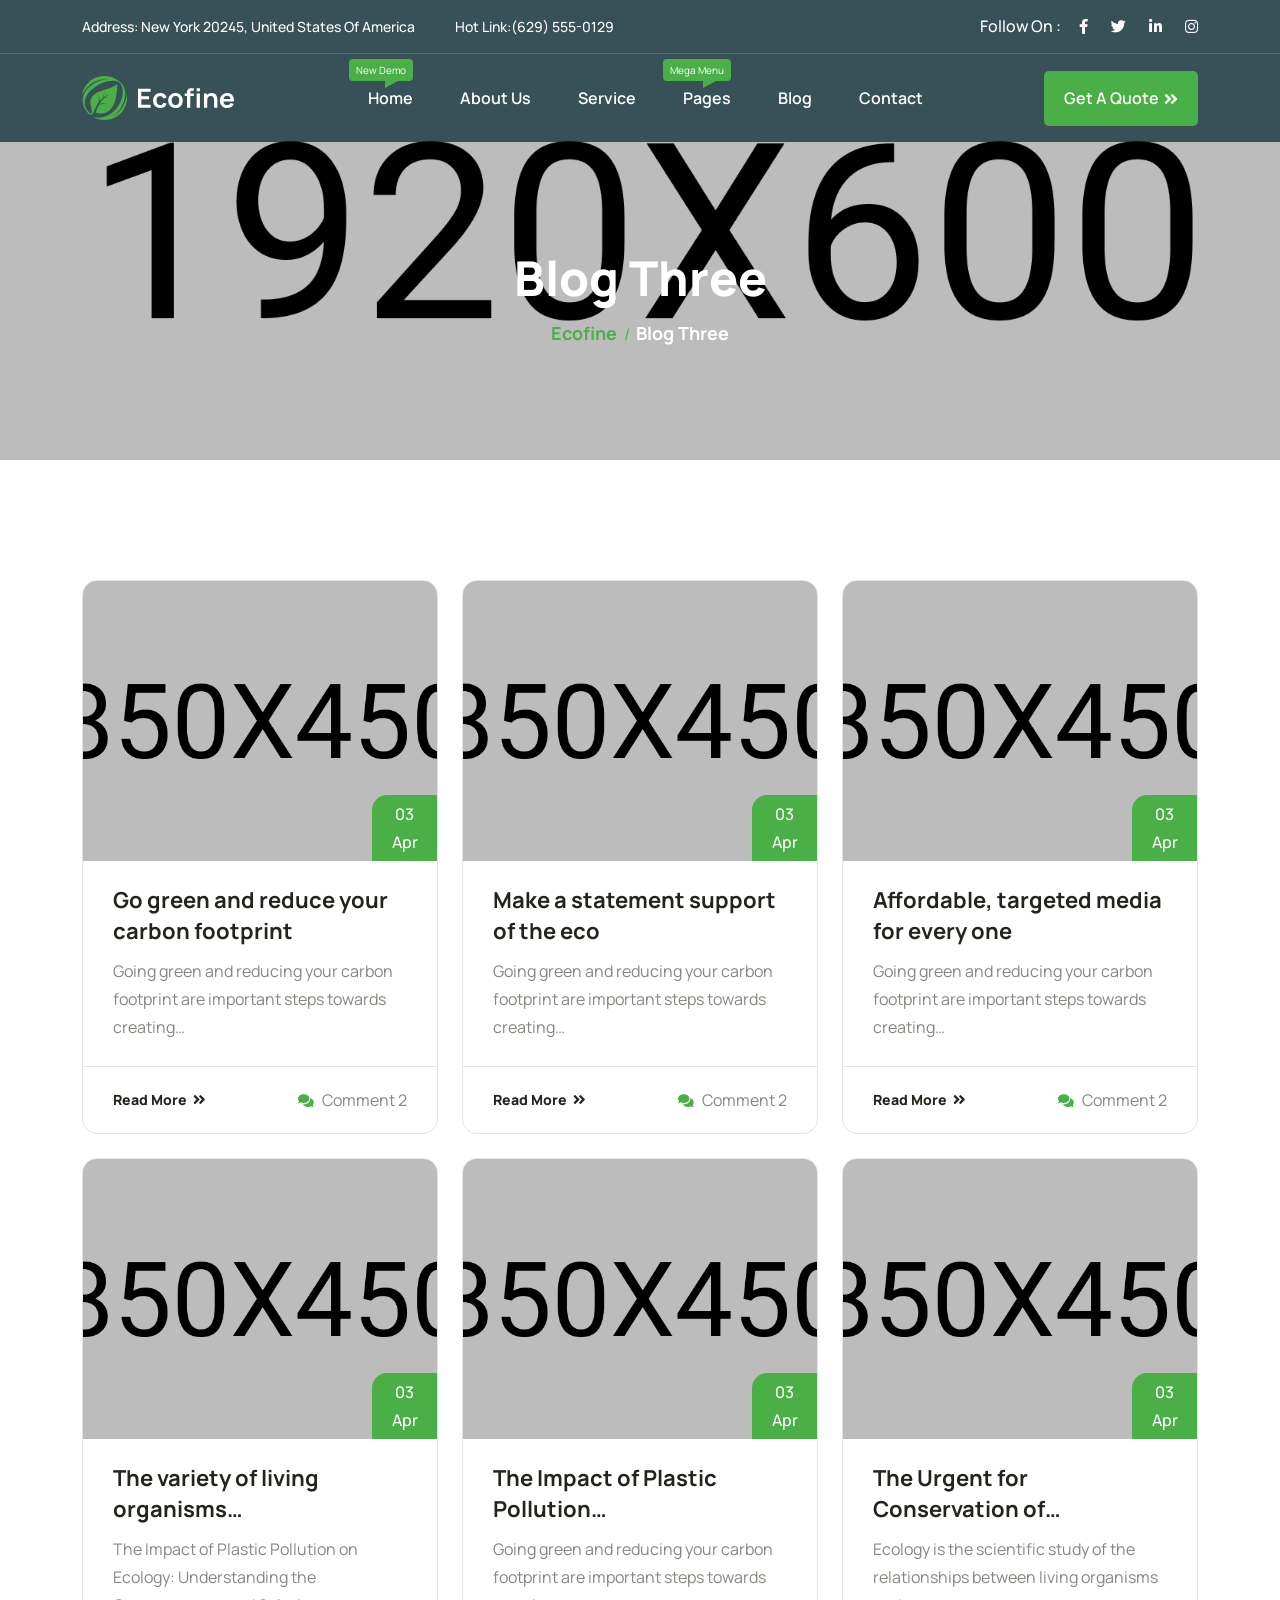
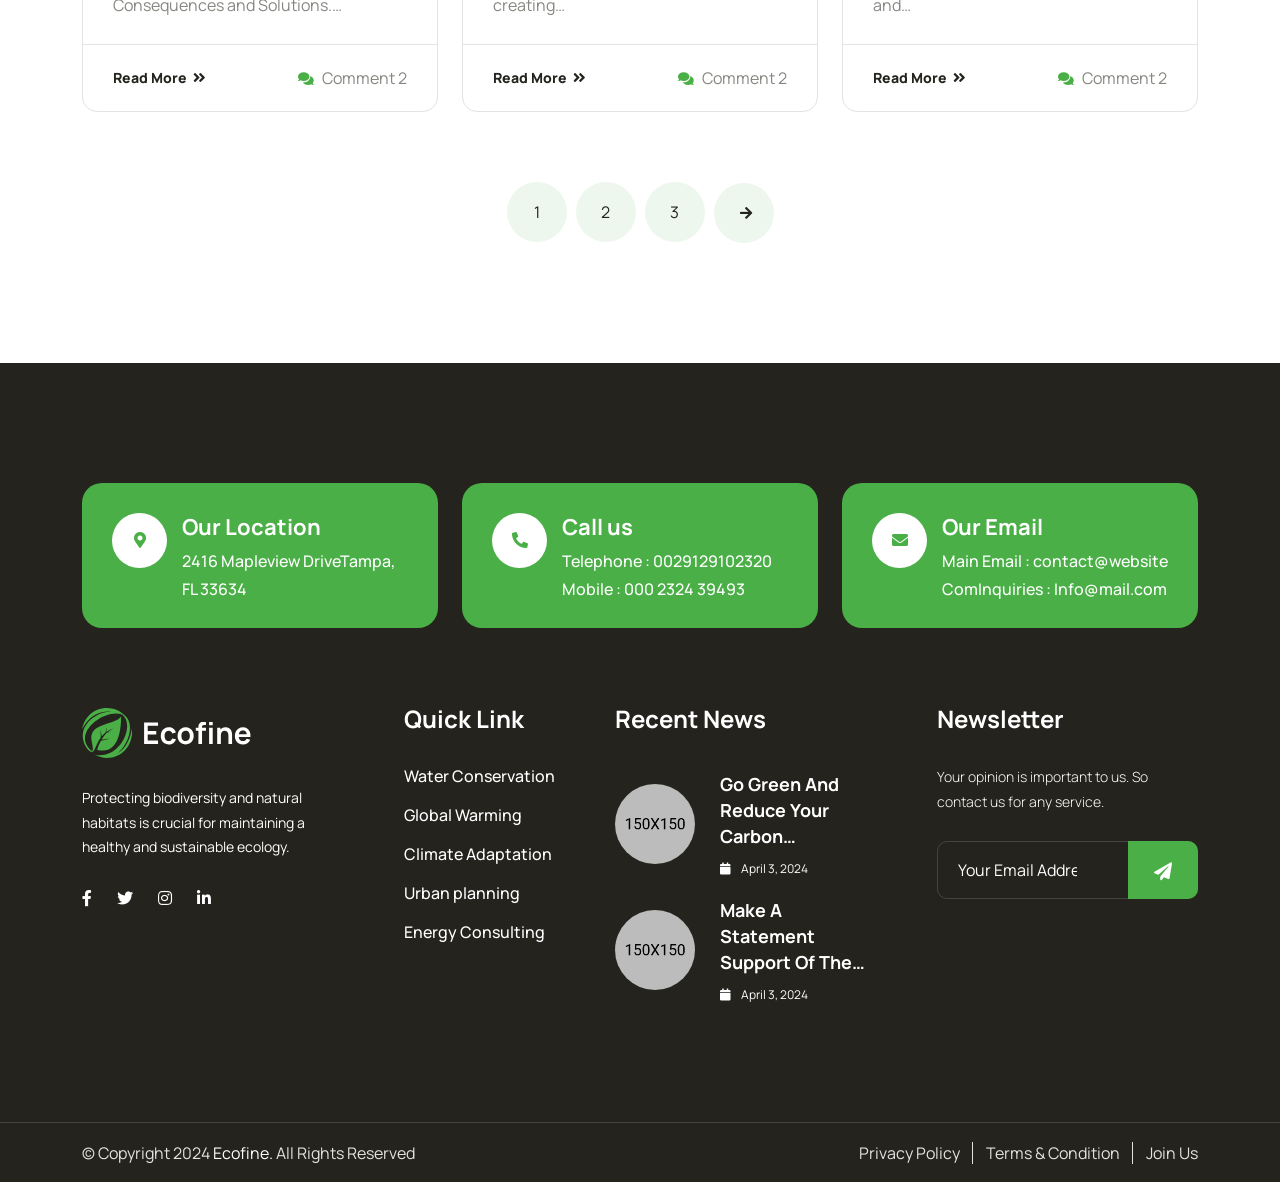
<file: main-file/download-version/blog-3.html>
<!doctype html>
<html class="no-js" lang="zxx">

<head>
    <meta charset="utf-8">
    <meta http-equiv="x-ua-compatible" content="ie=edge">
    <title>Ecofine - Ecology & Environment HTML Template</title>
    <meta name="description" content="Ecofine - Ecology & Environment HTML Template">
    <meta name="keywords" content="Ecofine - Ecology & Environment HTML Template">
    <meta name="robots" content="INDEX,FOLLOW">

    <!-- Mobile Specific Metas -->
    <meta name="viewport" content="width=device-width, initial-scale=1, shrink-to-fit=no">

    <!-- Favicons - Place favicon.ico in the root directory -->
    <link rel="icon" type="image/png" sizes="32x32" href="assets/img/favicons/favicon.png">
    <meta name="msapplication-TileColor" content="#ffffff">
    <meta name="msapplication-TileImage" content="assets/img/favicons/ms-icon-144x144.png">
    <meta name="theme-color" content="#ffffff">

    <!--==============================
	  Google Fonts
	============================== -->
    <link rel="preconnect" href="https://fonts.googleapis.com">
    <link rel="preconnect" href="https://fonts.gstatic.com" crossorigin>
    <link href="https://fonts.googleapis.com/css2?family=Manrope:wght@200;300;400;500;600;700;800&display=swap" rel="stylesheet">

    

    <!--==============================
	    All CSS File
	============================== -->
    <!-- Bootstrap -->
    <link rel="stylesheet" href="assets/css/bootstrap.min.css">
    <!-- Fontawesome Icon -->
    <link rel="stylesheet" href="assets/css/all.min.css">
    <!-- Magnific Popup -->
    <link rel="stylesheet" href="assets/css/magnific-popup.min.css">
    <!-- Slick Slider -->
    <link rel="stylesheet" href="assets/css/slick.min.css">
    
    <!-- Theme Custom CSS -->
    <link rel="stylesheet" href="assets/css/style.css">

</head>

<body>
    <!--********************************
   		Code Start From Here 
	******************************** -->


    <!--==============================
     Preloader
    ==============================-->
    <div class="preloader ">
        <div class="preloader-inner">
            <img src="assets/img/logo.svg" alt="Ecofine">
            <span class="loader"></span>
        </div>
    </div>

    <div class="sidemenu-wrapper">
        <div class="sidemenu-content">
            <button class="closeButton sideMenuCls"><i class="fas fa-times"></i></button>
            <div class="widget footer-widget">
                <div class="widget-about">
                    <div class="footer-logo">
                        <a href="index.html"><img src="assets/img/logo.svg" alt="Ecofine"></a>
                    </div>
                    <p class="about-text">Lorem ipsum dolor sit amet consectetur adipiscing elit sociosqu integer, suscipit nascetur aliquet posuere aptent vehicula ligula pulvinar praesent.</p>
                    <div class="social-btn style2">
                        <a href="https://www.facebook.com/"><i class="fab fa-facebook"></i></a>
                        <a href="https://twitter.com/"><i class="fab fa-twitter"></i></a>                            
                        <a href="https://pinterest.com/"><i class="fab fa-pinterest-p"></i></a>
                        <a href="https://instagram.com/"><i class="fab fa-instagram"></i></a>
                    </div>
                </div>
            </div>
            <div class="widget widget_nav_menu footer-widget">
                <h3 class="widget_title">Quick Links</h3>
                <ul class="menu">
                    <li><a href="about.html">About Us</a></li>
                    <li><a href="project-details.html">Our Mission</a></li>
                    <li><a href="team.html">Meet The Teams</a></li>
                    <li><a href="project.html">Our Projects</a></li>
                    <li><a href="contact.html">Contact Us</a></li>
                </ul>
            </div>
        </div>
    </div>
    <!--==============================
    Mobile Menu
    ============================== -->
    <div class="mobile-menu-wrapper">
        <div class="mobile-menu-area text-center">
            <button class="menu-toggle"><i class="fas fa-times"></i></button>
            <div class="mobile-logo">
                <a href="index.html"><img src="assets/img/logo.svg" alt="Ecofine"></a>
            </div>
            <div class="mobile-menu">
                <ul>
                    <li class="menu-item-has-children">
                        <a title="New Demo" href="#">Home</a>
                        <ul class="sub-menu">
                            <li class="menu-item-has-children">
                                <a title="New Demo" href="#">Multipage</a>
                                <ul class="sub-menu">
                                    <li>
                                        <a href="index.html">Home One</a>
                                    </li>
                                    <li>
                                        <a href="home-2.html">Home Two</a>
                                    </li>
                                    <li>
                                        <a href="home-3.html">Home Three</a>
                                    </li>
                                    <li>
                                        <a title="New Demo" href="home-4.html">Home Four</a>
                                    </li>
                                    <li>
                                        <a title="New Demo" href="home-5.html">Home Five</a>
                                    </li>
                                    <li>
                                        <a title="New Demo" href="home-6.html">Home Six</a>
                                    </li>
                                    <li>
                                        <a title="New Demo"  href="home-7.html">Home Seven</a>
                                    </li>
                                </ul>
                            </li>
                            <li class="menu-item-has-children">
                                <a title="New Demo" href="#">RTL</a>
                                <ul class="sub-menu">
                                    <li>
                                        <a href="home-1-rtl.html">Home One RTL</a>
                                    </li>
                                    <li>
                                        <a href="home-2-rtl.html">Home Two RTL</a>
                                    </li>
                                    <li>
                                        <a href="home-3-rtl.html">Home Three RTL</a>
                                    </li>
                                    <li>
                                        <a title="New Demo" href="home-4-rtl.html">Home Four RTL</a>
                                    </li>
                                    <li>
                                        <a title="New Demo" href="home-5-rtl.html">Home Five RTL</a>
                                    </li>
                                    <li>
                                        <a title="New Demo" href="home-6-rtl.html">Home Six RTL</a>
                                    </li>
                                    <li>
                                        <a title="New Demo" href="home-7-rtl.html">Home Seven RTL</a>
                                    </li>
                                </ul>
                            </li>
                        </ul>
                    </li>
                    <li class="menu-item-has-children">
                        <a href="#">About Us</a>
                        <ul class="sub-menu">
                            <li><a href="about.html">About</a></li>
                            <li><a href="about-2.html">About Two</a></li>
                            <li><a href="about-3.html">About Three</a></li>
                            <li><a href="about-4.html">About Four</a></li>
                            <li><a href="about-5.html">About Five</a></li>
                            <li><a href="about-6.html">About Six</a></li>
                            <li><a href="about-7.html">About Seven</a></li>
                            <li><a href="about-rtl.html">About RTL</a></li>
                            <li><a href="about-2-rtl.html">About Two RTL</a></li>
                            <li><a href="about-3-rtl.html">About Three RTL</a></li>
                            <li><a href="about-4-rtl.html">About Four RTL</a></li>
                            <li><a href="about-5-rtl.html">About Five RTL</a></li>
                            <li><a href="about-6-rtl.html">About Six RTL</a></li>
                            <li><a href="about-7-rtl.html">About Seven RTL</a></li>
                        </ul>
                    </li>
                    <li class="menu-item-has-children">
                        <a href="#">Service</a>
                        <ul class="sub-menu">
                            <li><a href="service.html">Service</a></li>
                            <li><a href="service-2.html">Service Two</a></li>
                            <li><a href="service-3.html">Service Three</a></li>
                            <li><a href="service-4.html">Service Four</a></li>
                            <li><a href="service-5.html">Service Five</a></li>
                            <li><a href="service-6.html">Service Six</a></li>
                            <li><a href="service-7.html">Service Seven</a></li>
                            <li><a href="service-details.html">Service Details</a></li>
                            <li><a href="service-rtl.html">Service RTL</a></li>
                            <li><a href="service-2-rtl.html">Service Two RTL</a></li>
                            <li><a href="service-3-rtl.html">Service Three RTL</a></li>
                            <li><a href="service-4-rtl.html">Service Four RTL</a></li>
                            <li><a href="service-5-rtl.html">Service Five RTL</a></li>
                            <li><a href="service-6-rtl.html">Service Six RTL</a></li>
                            <li><a href="service-7-rtl.html">Service Seven RTL</a></li>
                            <li><a href="service-details-rtl.html">Service Details RTL</a></li>
                        </ul>
                    </li>
                    <li class="menu-item-has-children">
                        <a href="#">Project</a>
                        <ul class="sub-menu">
                            <li><a href="project.html">Project One</a></li>
                            <li><a href="project-2.html">Project Two</a></li>
                            <li><a href="project-3.html">Project Three</a></li>
                            <li><a href="project-4.html">Project Four</a></li>
                            <li><a href="project-5.html">Project Five</a></li>
                            <li><a href="project-details.html">Project Details</a></li>
                            <li><a href="project-rtl.html">Project One RTL</a></li>
                            <li><a href="project-2-rtl.html">Project Two RTL</a></li>
                            <li><a href="project-3-rtl.html">Project Three RTL</a></li>
                            <li><a href="project-4-rtl.html">Project Four RTL</a></li>
                            <li><a href="project-5-rtl.html">Project Five RTL</a></li>
                            <li><a href="project-details-rtl.html">Project Details RTL</a></li>
                        </ul>
                    </li>
                    <li class="menu-item-has-children">
                        <a href="#">Donation</a>
                        <ul class="sub-menu">
                            <li><a href="donation.html">Donation</a></li>
                            <li><a href="donation-2.html">Donation Two</a></li>
                            <li><a href="donation-3.html">Donation Three</a></li>
                            <li><a href="donation-4.html">Donation Four</a></li>
                            <li><a href="donation-details.html">Donation Single</a></li>
                            <li><a href="donation-rtl.html">Donation RTL</a></li>
                            <li><a href="donation-2-rtl.html">Donation Two RTL</a></li>
                            <li><a href="donation-3-rtl.html">Donation Three RTL</a></li>
                            <li><a href="donation-4-rtl.html">Donation Four RTL</a></li>
                            <li><a href="donation-details-rtl.html">Donation Single RTL</a></li>
                        </ul>
                    </li>
                    <li class="menu-item-has-children">
                        <a href="#">Team</a>
                        <ul class="sub-menu">
                            <li><a href="team.html">Team</a></li>
                            <li><a href="team-2.html">Team Two</a></li>
                            <li><a href="team-3.html">Team Three</a></li>
                            <li><a href="team-4.html">Team Four</a></li>
                            <li><a href="team-5.html">Team Five</a></li>
                            <li><a href="team-6.html">Team Six</a></li>
                            <li><a href="team-7.html">Team Seven</a></li>
                            <li><a href="team-details.html">Team Details</a></li>
                            <li><a href="team-rtl.html">Team RTL</a></li>
                            <li><a href="team-2-rtl.html">Team Two RTL</a></li>
                            <li><a href="team-3-rtl.html">Team Three RTL</a></li>
                            <li><a href="team-4-rtl.html">Team Four RTL</a></li>
                            <li><a href="team-5-rtl.html">Team Five RTL</a></li>
                            <li><a href="team-6-rtl.html">Team Six RTL</a></li>
                            <li><a href="team-7-rtl.html">Team Seven RTL</a></li>
                            <li><a href="team-details-rtl.html">Team Details RTL</a></li>
                        </ul>
                    </li>
                    <li class="menu-item-has-children">
                        <a href="#">Testimonial</a>
                        <ul class="sub-menu">
                            <li><a href="testimonial.html">Testimonial</a></li>
                            <li><a href="testimonial-2.html">Testimonial Two</a></li>
                            <li><a href="testimonial-3.html">Testimonial Three</a></li>
                            <li><a href="testimonial-4.html">Testimonial Four</a></li>
                            <li><a href="testimonial-rtl.html">Testimonial RTL</a></li>
                            <li><a href="testimonial-2-rtl.html">Testimonial Two RTL</a></li>
                            <li><a href="testimonial-3-rtl.html">Testimonial Three RTL</a></li>
                            <li><a href="testimonial-4-rtl.html">Testimonial Four RTL</a></li>
                        </ul>
                    </li>

                    <li class="menu-item-has-children">
                        <a href="#">Blog</a>
                        <ul class="sub-menu">
                            <li><a href="blog.html">Classic Blog</a></li>
                            <li class="menu-item-has-children">
                                <a href="#">Grid Blog</a>
                                <ul class="sub-menu">
                                    <li>
                                        <a href="blog-1.html">Blog One</a>
                                    </li>
                                    <li>
                                        <a href="blog-2.html">Blog Two</a>
                                    </li>
                                    <li>
                                        <a href="blog-3.html">Blog Three</a>
                                    </li>
                                    <li>
                                        <a href="blog-4.html">Blog Four</a>
                                    </li>
                                    <li>
                                        <a href="blog-5.html">Blog Five</a>
                                    </li>
                                    <li>
                                        <a href="blog-6.html">Blog Six</a>
                                    </li>
                                </ul>
                            </li>
                            <li class="menu-item-has-children">
                                <a href="#">Blog Details</a>
                                <ul class="sub-menu">
                                    <li>
                                        <a href="blog-details.html">Right Sidebar</a>
                                    </li>
                                    <li>
                                        <a href="blog-details-2.html">Left Sidebar</a>
                                    </li>
                                    <li>
                                        <a href="blog-details-3.html">No Sidebar</a>
                                    </li>
                                </ul>
                            </li>
                            <li class="menu-item-has-children">
                                <a href="#">Blog RTL</a>
                                <ul class="sub-menu">
                                    <li>
                                        <a href="blog-rtl.html">Classic Blog RTL</a>
                                    </li>
                                    <li>
                                        <a href="blog-1-rtl.html">Blog One RTL</a>
                                    </li>
                                    <li>
                                        <a href="blog-2-rtl.html">Blog Two RTL</a>
                                    </li>
                                    <li>
                                        <a href="blog-3-rtl.html">Blog Three RTL</a>
                                    </li>
                                    <li>
                                        <a href="blog-4-rtl.html">Blog Four RTL</a>
                                    </li>
                                    <li>
                                        <a href="blog-5-rtl.html">Blog Five RTL</a>
                                    </li>
                                    <li>
                                        <a href="blog-6-rtl.html">Blog Six RTL</a>
                                    </li>
                                    <li>
                                        <a href="blog-details-rtl.html">Blog Details RTL</a>
                                    </li>
                                    <li>
                                        <a href="blog-details-2-rtl.html">Blog Details 02 RTL</a>
                                    </li>
                                    <li>
                                        <a href="blog-details-3-rtl.html">Blog Details 03 RTL</a>
                                    </li>
                                </ul>
                            </li>
                        </ul>
                    </li>
                    <li>
                        <a href="faq.html">Faq</a>
                    </li>
                    <li>
                        <a href="contact.html">Contact</a>
                    </li>
                </ul>
            </div>
        </div>
    </div>
    <!--==============================
	Header Area
    ==============================-->
    <header class="nav-header header-layout1">
        <div class="header-top">
            <div class="container">
                <div class="row justify-content-center justify-content-lg-between align-items-center gy-2">
                    <div class="col-auto d-none d-lg-block">
                        <div class="header-links">
                            <ul>
                                <li>Address: New York 20245, United States Of America</li>
                                <li>Hot Link:<a href="tel:6295550129">(629) 555-0129</a></li>
                            </ul>
                        </div>
                    </div>
                    <div class="col-auto">
                        <div class="header-links">
                            <ul>
                                <li>
                                    <div class="social-links">
                                        <span class="social-title">Follow On :</span>
                                        <a href="https://www.facebook.com/"><i class="fab fa-facebook-f"></i></a>
                                        <a href="https://www.twitter.com/"><i class="fab fa-twitter"></i></a>
                                        <a href="https://www.linkedin.com/"><i class="fab fa-linkedin-in"></i></a>
                                        <a href="https://www.instagram.com/"><i class="fab fa-instagram"></i></a>
                                    </div>
                                </li>
                            </ul>
                        </div>
                    </div>
                </div>
            </div>
        </div>
        <div class="sticky-wrapper">
            <!-- Main Menu Area -->
            <div class="menu-area">
                <div class="container">
                    <div class="row align-items-center justify-content-between">
                        <div class="col-auto">
                            <div class="header-logo">
                                <a href="index.html"><img src="assets/img/logo2.svg" alt="logo"></a>
                            </div>
                        </div>
                        <div class="col-auto">
                            <nav class="main-menu d-none d-lg-inline-block">
                                <ul>
                                    <li class="menu-item-has-children">
                                        <a title="New Demo" href="#">Home</a>
                                        <ul class="sub-menu">
                                            <li class="menu-item-has-children">
                                                <a title="New Demo" href="#">Multipage</a>
                                                <ul class="sub-menu">
                                                    <li>
                                                        <a href="index.html">Home One</a>
                                                    </li>
                                                    <li>
                                                        <a href="home-2.html">Home Two</a>
                                                    </li>
                                                    <li>
                                                        <a href="home-3.html">Home Three</a>
                                                    </li>
                                                    <li>
                                                        <a title="New Demo" href="home-4.html">Home Four</a>
                                                    </li>
                                                    <li>
                                                        <a title="New Demo" href="home-5.html">Home Five</a>
                                                    </li>
                                                    <li>
                                                        <a title="New Demo" href="home-6.html">Home Six</a>
                                                    </li>
                                                    <li>
                                                        <a title="New Demo"  href="home-7.html">Home Seven</a>
                                                    </li>
                                                </ul>
                                            </li>
                                            <li class="menu-item-has-children">
                                                <a title="New Demo" href="#">RTL</a>
                                                <ul class="sub-menu">
                                                    <li>
                                                        <a href="home-1-rtl.html">Home One RTL</a>
                                                    </li>
                                                    <li>
                                                        <a href="home-2-rtl.html">Home Two RTL</a>
                                                    </li>
                                                    <li>
                                                        <a href="home-3-rtl.html">Home Three RTL</a>
                                                    </li>
                                                    <li>
                                                        <a title="New Demo" href="home-4-rtl.html">Home Four RTL</a>
                                                    </li>
                                                    <li>
                                                        <a title="New Demo" href="home-5-rtl.html">Home Five RTL</a>
                                                    </li>
                                                    <li>
                                                        <a title="New Demo" href="home-6-rtl.html">Home Six RTL</a>
                                                    </li>
                                                    <li>
                                                        <a title="New Demo" href="home-7-rtl.html">Home Seven RTL</a>
                                                    </li>
                                                </ul>
                                            </li>
                                        </ul>
                                    </li>
                                    <li class="menu-item-has-children">
                                        <a href="#">About Us</a>
                                        <ul class="sub-menu">
                                            <li><a href="about.html">About</a></li>
                                            <li><a href="about-2.html">About Two</a></li>
                                            <li><a href="about-3.html">About Three</a></li>
                                            <li><a href="about-4.html">About Four</a></li>
                                            <li><a href="about-5.html">About Five</a></li>
                                            <li><a href="about-6.html">About Six</a></li>
                                            <li><a href="about-7.html">About Seven</a></li>
                                        </ul>
                                    </li>
                                    <li class="menu-item-has-children">
                                        <a href="#">Service</a>
                                        <ul class="sub-menu">
                                            <li><a href="service.html">Service</a></li>
                                            <li><a href="service-2.html">Service Two</a></li>
                                            <li><a href="service-3.html">Service Three</a></li>
                                            <li><a href="service-4.html">Service Four</a></li>
                                            <li><a href="service-5.html">Service Five</a></li>
                                            <li><a href="service-6.html">Service Six</a></li>
                                            <li><a href="service-7.html">Service Seven</a></li>
                                            <li><a href="service-details.html">Service Details</a></li>
                                        </ul>
                                    </li>
                                    <li class="menu-item-has-children">
                                        <a title="Mega Menu" href="#">Pages</a>
                                        <ul class="mega-menu">
                                            <li><a href="#">About RTL Page</a>
                                                <ul>
                                                    <li><a href="about-rtl.html">About RTL</a></li>
                                                    <li><a href="about-2-rtl.html">About Two RTL</a></li>
                                                    <li><a href="about-3-rtl.html">About Three RTL</a></li>
                                                    <li><a href="about-4-rtl.html">About Four RTL</a></li>
                                                    <li><a href="about-5-rtl.html">About Five RTL</a></li>
                                                    <li><a href="about-6-rtl.html">About Six RTL</a></li>
                                                    <li><a href="about-7-rtl.html">About Seven RTL</a></li>
                                                </ul>
                                                <a href="#">Service RTL Page</a>
                                                <ul>
                                                    <li><a href="service-rtl.html">Service RTL</a></li>
                                                    <li><a href="service-2-rtl.html">Service Two RTL</a></li>
                                                    <li><a href="service-3-rtl.html">Service Three RTL</a></li>
                                                    <li><a href="service-4-rtl.html">Service Four RTL</a></li>
                                                    <li><a href="service-5-rtl.html">Service Five RTL</a></li>
                                                    <li><a href="service-6-rtl.html">Service Six RTL</a></li>
                                                    <li><a href="service-7-rtl.html">Service Seven RTL</a></li>
                                                    <li><a href="service-details-rtl.html">Service Details RTL</a></li>
                                                </ul>
                                            </li>
                                            <li><a href="#">Project Page</a>
                                                <ul>
                                                    <li><a href="project.html">Project</a></li>
                                                    <li><a href="project-2.html">Project Two</a></li>
                                                    <li><a href="project-3.html">Project Three</a></li>
                                                    <li><a href="project-4.html">Project Four</a></li>
                                                    <li><a href="project-5.html">Project Five</a></li>
                                                    <li><a href="project-details.html">Project Details</a></li>
                                                </ul>
                                                <a href="#">Project RTL Page</a>
                                                <ul>
                                                    <li><a href="project-rtl.html">Project RTL</a></li>
                                                    <li><a href="project-2-rtl.html">Project Two RTL</a></li>
                                                    <li><a href="project-3-rtl.html">Project Three RTL</a></li>
                                                    <li><a href="project-4-rtl.html">Project Four RTL</a></li>
                                                    <li><a href="project-5-rtl.html">Project Five RTL</a></li>
                                                    <li><a href="project-details-rtl.html">Project Details RTL</a></li>
                                                </ul>
                                            </li>
                                            <li><a href="#">Donation Page</a>
                                                <ul>
                                                    <li><a href="donation.html">Donation</a></li>
                                                    <li><a href="donation-2.html">Donation Two</a></li>
                                                    <li><a href="donation-3.html">Donation Three</a></li>
                                                    <li><a href="donation-4.html">Donation Four</a></li>
                                                    <li><a href="donation-details.html">Donation Single</a></li>
                                                </ul>
                                                <a href="#">Donation RTL Page</a>
                                                <ul>
                                                    <li><a href="donation-rtl.html">Donation RTL</a></li>
                                                    <li><a href="donation-2-rtl.html">Donation Two RTL</a></li>
                                                    <li><a href="donation-3-rtl.html">Donation Three RTL</a></li>
                                                    <li><a href="donation-4-rtl.html">Donation Four RTL</a></li>
                                                    <li><a href="donation-details-rtl.html">Donation Single RTL</a></li>
                                                </ul>
                                            </li>
                                            <li><a href="#">Team Page</a>
                                                <ul>                                                    
                                                    <li><a href="team.html">Team One</a></li>
                                                    <li><a href="team-2.html">Team Two</a></li>
                                                    <li><a href="team-3.html">Team Three</a></li>
                                                    <li><a href="team-4.html">Team Four</a></li>
                                                    <li><a href="team-5.html">Team Five</a></li>
                                                    <li><a href="team-6.html">Team Six</a></li>
                                                    <li><a href="team-7.html">Team Seven</a></li>
                                                    <li><a href="team-details.html">Team Details</a></li>
                                                </ul>
                                                <a href="#">Team RTL Page</a>
                                                <ul>                                                    
                                                    <li><a href="team-rtl.html">Team One RTL</a></li>
                                                    <li><a href="team-2-rtl.html">Team Two RTL</a></li>
                                                    <li><a href="team-3-rtl.html">Team Three RTL</a></li>
                                                    <li><a href="team-4-rtl.html">Team Four RTL</a></li>
                                                    <li><a href="team-5-rtl.html">Team Five RTL</a></li>
                                                    <li><a href="team-6-rtl.html">Team Six RTL</a></li>
                                                    <li><a href="team-7-rtl.html">Team Seven RTL</a></li>
                                                    <li><a href="team-details-rtl.html">Team Details RTL</a></li>
                                                </ul>
                                            </li>
                                            <li><a href="#">Blog RTL Page</a>
                                                <ul>
                                                    <li><a href="blog-rtl.html">Classic Blog RTL</a></li>
                                                    <li><a href="blog-1-rtl.html">Grid Blog One RTL</a></li>
                                                    <li><a href="blog-2-rtl.html">Grid Blog Two RTL</a></li>
                                                    <li><a href="blog-3-rtl.html">Grid Blog Three RTL</a></li>
                                                    <li><a href="blog-4-rtl.html">Grid Blog Four RTL</a></li>
                                                    <li><a href="blog-5-rtl.html">Grid Blog Five RTL</a></li>
                                                    <li><a href="blog-6-rtl.html">Grid Blog Six RTL</a></li>
                                                    <li><a href="blog-7-rtl.html">Grid Blog Seven RTL</a></li>
                                                    <li><a href="blog-details-rtl.html">Blog Details RTL</a></li>
                                                    <li><a href="blog-details-2-rtl.html">Blog Details 02 RTL</a></li>
                                                    <li><a href="blog-details-3-rtl.html">Blog Details 03 RTL</a></li>
                                                                                                        
                                                </ul>
                                            </li>
                                            <li><a href="#">Other Pages</a>
                                                <ul>
                                                    <li><a href="testimonial.html">Testimonial</a></li>
                                                    <li><a href="testimonial-2.html">Testimonial Two</a></li>
                                                    <li><a href="testimonial-3.html">Testimonial Three</a></li>
                                                    <li><a href="testimonial-4.html">Testimonial Four</a></li>
                                                    <li><a href="testimonial-rtl.html">Testimonial RTL</a></li>
                                                    <li><a href="testimonial-2-rtl.html">Testimonial Two RTL</a></li>
                                                    <li><a href="testimonial-3-rtl.html">Testimonial Three RTL</a></li>
                                                    <li><a href="testimonial-4-rtl.html">Testimonial Four RTL</a></li>
                                                    <li><a href="faq.html">Faq Page</a></li>
                                                    <li><a href="faq-rtl.html">Faq RTL Page</a></li>
                                                    <li><a href="contact-rtl.html">Contact RTL Page</a></li>                                                    
                                                </ul>
                                            </li>
                                            
                                        </ul>
                                    </li>
                                    <li class="menu-item-has-children">
                                        <a href="#">Blog</a>
                                        <ul class="sub-menu">
                                            <li><a href="blog.html">Classic Blog</a></li>
                                            <li class="menu-item-has-children">
                                                <a href="#">Grid Blog</a>
                                                <ul class="sub-menu">
                                                    <li>
                                                        <a href="blog-1.html">Blog One</a>
                                                    </li>
                                                    <li>
                                                        <a href="blog-2.html">Blog Two</a>
                                                    </li>
                                                    <li>
                                                        <a href="blog-3.html">Blog Three</a>
                                                    </li>
                                                    <li>
                                                        <a href="blog-4.html">Blog Four</a>
                                                    </li>
                                                    <li>
                                                        <a href="blog-5.html">Blog Five</a>
                                                    </li>
                                                    <li>
                                                        <a href="blog-6.html">Blog Six</a>
                                                    </li>
                                                </ul>
                                            </li>
                                            <li class="menu-item-has-children">
                                                <a href="#">Blog Details</a>
                                                <ul class="sub-menu">
                                                    <li>
                                                        <a href="blog-details.html">Right Sidebar</a>
                                                    </li>
                                                    <li>
                                                        <a href="blog-details-2.html">Left Sidebar</a>
                                                    </li>
                                                    <li>
                                                        <a href="blog-details-3.html">No Sidebar</a>
                                                    </li>
                                                </ul>
                                            </li>
                                        </ul>
                                    </li>
                                    <li>
                                        <a href="contact.html">Contact</a>
                                    </li>
                                </ul>
                            </nav>
                            <div class="navbar-right d-inline-flex d-lg-none">
                                <button type="button" class="menu-toggle icon-btn"><i class="fas fa-bars"></i></button>
                            </div>
                        </div>
                        <div class="col-auto d-none d-xl-block">
                            <div class="header-button">
                                <a href="contact.html" class="btn">
                                    Get A Quote 
                                    <i class="fas fa-angle-double-right"></i>
                                </a>
                            </div>
                        </div>
                    </div>
                </div>
            </div>
        </div>
    </header>

    <!--==============================
    Breadcumb
    ============================== -->
    <div class="breadcumb-wrapper" data-bg-src="assets/img/bg/breadcrumb-bg-1-1.jpg">
        <!-- bg animated image/ -->   
        <div class="container">
            <div class="row">
                <div class="col-lg-12">
                    <div class="breadcumb-content">
                        <h1 class="breadcumb-title">Blog Three</h1>
                        <ul class="breadcumb-menu">
                            <li><a href="index.html">Ecofine</a></li>
                            <li class="active">Blog Three</li>
                        </ul>
                    </div>
                </div>
            </div>
            
        </div>
    </div>

    <!--==============================
    Blog Area  
    ==============================-->
    <section class="blog-area space-top space-extra-bottom">
        <div class="container container2">
            <div class="row gy-4 justify-content-center">
                <div class="col-lg-4 col-md-6">
                    <div class="blog-card">
                        <div class="blog-img">
                            <a href="blog-details.html">
                                <img src="assets/img/blog/1-1.jpg" alt="blog image">
                                <div class="blog-date">03 Apr</div>
                            </a>
                        </div>
                        <div class="blog-content">
                            <h3 class="blog-title box-title"><a href="blog-details.html">Go green and reduce your carbon footprint</a></h3>
                            <p class="blog-text">Going green and reducing your carbon footprint are important steps towards creating…</p>                            
                        </div>
                        <div class="blog-bottom">
                            <a href="blog-details.html" class="link-btn">Read More <i class="fas fa-angle-double-right"></i></a>
                            <div class="blog-meta">
                                <a href="blog.html"><i class="fas fa-comments"></i>Comment 2</a>
                            </div>
                        </div>
                    </div>
                </div> 
                <div class="col-lg-4 col-md-6">
                    <div class="blog-card">
                        <div class="blog-img">
                            <a href="blog-details.html">
                                <img src="assets/img/blog/1-2.jpg" alt="blog image">
                                <div class="blog-date">03 Apr</div>
                            </a>
                        </div>
                        <div class="blog-content">
                            <h3 class="blog-title box-title"><a href="blog-details.html">Make a statement support of the eco</a></h3>
                            <p class="blog-text">Going green and reducing your carbon footprint are important steps towards creating…</p>                            
                        </div>
                        <div class="blog-bottom">
                            <a href="blog-details.html" class="link-btn">Read More <i class="fas fa-angle-double-right"></i></a>
                            <div class="blog-meta">
                                <a href="blog.html"><i class="fas fa-comments"></i>Comment 2</a>
                            </div>
                        </div>
                    </div>
                </div>  
                <div class="col-lg-4 col-md-6">
                    <div class="blog-card">
                        <div class="blog-img">
                            <a href="blog-details.html">
                                <img src="assets/img/blog/1-3.jpg" alt="blog image">
                                <div class="blog-date">03 Apr</div>
                            </a>
                        </div>
                        <div class="blog-content">
                            <h3 class="blog-title box-title"><a href="blog-details.html">Affordable, targeted media for every one</a></h3>
                            <p class="blog-text">Going green and reducing your carbon footprint are important steps towards creating…</p>                            
                        </div>
                        <div class="blog-bottom">
                            <a href="blog-details.html" class="link-btn">Read More <i class="fas fa-angle-double-right"></i></a>
                            <div class="blog-meta">
                                <a href="blog.html"><i class="fas fa-comments"></i>Comment 2</a>
                            </div>
                        </div>
                    </div>
                </div> 
                <div class="col-lg-4 col-md-6">
                    <div class="blog-card">
                        <div class="blog-img">
                            <a href="blog-details.html">
                                <img src="assets/img/blog/1-3.jpg" alt="blog image">
                                <div class="blog-date">03 Apr</div>
                            </a>
                        </div>
                        <div class="blog-content">
                            <h3 class="blog-title box-title"><a href="blog-details.html">The variety of living organisms…</a></h3>
                            <p class="blog-text">The Impact of Plastic Pollution on Ecology: Understanding the Consequences and Solutions.…</p>                            
                        </div>
                        <div class="blog-bottom">
                            <a href="blog-details.html" class="link-btn">Read More <i class="fas fa-angle-double-right"></i></a>
                            <div class="blog-meta">
                                <a href="blog.html"><i class="fas fa-comments"></i>Comment 2</a>
                            </div>
                        </div>
                    </div>
                </div> 
                <div class="col-lg-4 col-md-6">
                    <div class="blog-card">
                        <div class="blog-img">
                            <a href="blog-details.html">
                                <img src="assets/img/blog/1-1.jpg" alt="blog image">
                                <div class="blog-date">03 Apr</div>
                            </a>
                        </div>
                        <div class="blog-content">
                            <h3 class="blog-title box-title"><a href="blog-details.html">The Impact of Plastic Pollution…</a></h3>
                            <p class="blog-text">Going green and reducing your carbon footprint are important steps towards creating…</p>                            
                        </div>
                        <div class="blog-bottom">
                            <a href="blog-details.html" class="link-btn">Read More <i class="fas fa-angle-double-right"></i></a>
                            <div class="blog-meta">
                                <a href="blog.html"><i class="fas fa-comments"></i>Comment 2</a>
                            </div>
                        </div>
                    </div>
                </div>  
                <div class="col-lg-4 col-md-6">
                    <div class="blog-card">
                        <div class="blog-img">
                            <a href="blog-details.html">
                                <img src="assets/img/blog/1-2.jpg" alt="blog image">
                                <div class="blog-date">03 Apr</div>
                            </a>
                        </div>
                        <div class="blog-content">
                            <h3 class="blog-title box-title"><a href="blog-details.html">The Urgent for Conservation of…</a></h3>
                            <p class="blog-text">Ecology is the scientific study of the relationships between living organisms and…</p>                            
                        </div>
                        <div class="blog-bottom">
                            <a href="blog-details.html" class="link-btn">Read More <i class="fas fa-angle-double-right"></i></a>
                            <div class="blog-meta">
                                <a href="blog.html"><i class="fas fa-comments"></i>Comment 2</a>
                            </div>
                        </div>
                    </div>
                </div>                             
            </div>
            <div class="pagination justify-content-center">
                <ul>
                    <li><a href="blog.html">1</a></li>
                    <li><a href="blog.html">2</a></li>
                    <li><a href="blog.html">3</a></li>
                    <li><a href="blog.html"><i class="fas fa-arrow-right"></i></a></li>
                </ul>
            </div>
        </div>
    </section>   

    <!--==============================
        Footer Area
    ==============================-->
    <footer class="footer-wrapper footer-layout1 overflow-hidden" data-bg-src="assets/img/bg/footer-bg-1.svg">    
        <div class="container">
            <div class="footer-top">
                <div class="row gy-4 align-items-center justify-content-center">
                    <div class="col-lg-4 col-md-6">
                        <div class="info-card">
                            <div class="info-card_icon">
                                <i class="fas fa-map-marker-alt"></i>
                            </div>
                            <div class="info-card_content">
                                <h4 class="info-card_title">Our Location</h4>
                                <p class="info-card_text">2416 Mapleview DriveTampa, <br>
                                    FL 33634</p>
                            </div>
                        </div>
                    </div>
                    <div class="col-lg-4 col-md-6">
                        <div class="info-card">
                            <div class="info-card_icon">
                                <i class="fas fa-phone-alt"></i>
                            </div>
                            <div class="info-card_content">
                                <h4 class="info-card_title">Call us</h4>
                                <p class="info-card_text">Telephone : <a href="tel:0029129102320">0029129102320</a></p>
                                <p class="info-card_text">Mobile : <a href="tel:0029129102320">000 2324 39493</a></p>
                            </div>
                        </div>
                    </div>
                    <div class="col-lg-4 col-md-6">
                        <div class="info-card">
                            <div class="info-card_icon">
                                <i class="fas fa-envelope"></i>
                            </div>
                            <div class="info-card_content">
                                <h4 class="info-card_title">Our Email</h4>
                                <p class="info-card_text">Main Email : <a href="mailto:contact@website">contact@website</a></p>
                                <p class="info-card_text">ComInquiries : <a href="tel:info@mail.com">Info@mail.com</a></p>
                            </div>
                        </div>
                    </div>
                </div>
            </div>
            <div class="widget-area">
                <div class="row justify-content-between">
                    <div class="col-md-6 col-xl-3 col-lg-4">
                        <div class="widget footer-widget">
                            <div class="widget-about">
                                <div class="footer-logo">
                                    <a href="index.html"><img src="assets/img/logo2.svg" alt="Ecofine"></a>
                                </div>
                                <p class="about-text">Protecting biodiversity and natural habitats is crucial for maintaining a healthy and sustainable ecology.</p>
                                <div class="social-btn style2">
                                    <a href="https://facebook.com/" tabindex="0"><i class="fab fa-facebook-f"></i></a>
                                    <a href="https://twitter.com/" tabindex="0"><i class="fab fa-twitter"></i></a>
                                    <a href="https://www.instagram.com/" tabindex="0"><i class="fab fa-instagram"></i></a>
                                    <a href="https://linkedin.com/" tabindex="0"><i class="fab fa-linkedin-in"></i></a>
                                </div>
                            </div>
                        </div>
                    </div>
                    <div class="col-md-6 col-xl-auto col-lg-4">
                        <div class="widget widget_nav_menu footer-widget">
                            <h3 class="widget_title">Quick Link</h3>
                            <div class="menu-all-pages-container">
                                <ul class="menu">
                                    <li><a href="blog.html">Water Conservation</a></li>
                                    <li><a href="blog.html">Global Warming</a></li>
                                    <li><a href="blog.html">Climate Adaptation</a></li>
                                    <li><a href="blog.html">Urban planning</a></li>
                                    <li><a href="blog.html">Energy Consulting</a></li>
                                </ul>
                            </div>
                        </div>
                    </div>
                    <div class="col-md-6 col-xl-3 col-lg-4">
                        <div class="widget footer-widget">
                            <h3 class="widget_title">Recent News</h3>
                            <div class="recent-post-wrap">
                                <div class="recent-post">
                                    <div class="media-img">
                                        <a href="blog-details.html"><img src="assets/img/widget/recent-post1-1.jpg" alt="Blog Image"></a>
                                    </div>
                                    <div class="media-body">
                                        <h4 class="post-title"><a class="text-inherit" href="blog-details.html">Go green and reduce your carbon…</a></h4>
                                        <div class="recent-post-meta">
                                            <a href="blog.html"><i class="fas fa-calendar"></i> April 3, 2024</a>
                                        </div>
                                    </div>
                                </div>
                                <div class="recent-post">
                                    <div class="media-img">
                                        <a href="blog-details.html"><img src="assets/img/widget/recent-post1-2.jpg" alt="Blog Image"></a>
                                    </div>
                                    <div class="media-body">
                                        <h4 class="post-title"><a class="text-inherit" href="blog-details.html">Make a statement support of the…</a></h4>
                                        <div class="recent-post-meta">
                                            <a href="blog.html"><i class="fas fa-calendar"></i> April 3, 2024</a>
                                        </div>
                                    </div>
                                </div>
                            </div>
                        </div>
                    </div>
                    <div class="col-md-6 col-lg-4 col-xl-3">
                        <div class="widget footer-widget">
                            <h3 class="widget_title">Newsletter</h3>
                            <p class="footer-text">Your opinion is important to us. So contact us for any service.</p>
                            <form class="newsletter-form">
                                <div class="form-group">
                                    <input class="form-control" type="email" placeholder="Your Email Address" required="">
                                </div>
                                <button type="submit" class="btn"><i class="fas fa-paper-plane"></i></button>
                            </form>
                        </div>
                    </div>                    
                </div>
            </div>
        </div>
        <div class="copyright-wrap">
            <div class="container">
                <div class="row gy-3 justify-content-lg-between justify-content-center">
                    <div class="col-auto align-self-center">
                        <p class="copyright-text">© Copyright 2024 <a href="#">Ecofine.</a> All Rights Reserved</p>
                    </div>
                    <div class="col-auto align-self-center">
                        <div class="footer-links">
                            <ul>
                                <li><a href="about.html">Privacy Policy</a></li>
                                <li><a href="about.html">Terms & Condition</a></li>
                                <li><a href="about.html">Join Us</a></li>
                            </ul>
                        </div>
                    </div>
                </div>                
            </div>
        </div>
    </footer>

    <!--********************************
			Code End  Here 
	******************************** -->

    <!-- Scroll To Top -->
    <div class="scroll-top">
        <svg class="progress-circle svg-content" width="100%" height="100%" viewBox="-1 -1 102 102">
            <path d="M50,1 a49,49 0 0,1 0,98 a49,49 0 0,1 0,-98" style="transition: stroke-dashoffset 10ms linear 0s; stroke-dasharray: 307.919, 307.919; stroke-dashoffset: 307.919;"></path>
        </svg>
    </div>

    <!--==============================
    All Js File
    ============================== -->
    <!-- Jquery -->
    <script src="assets/js/vendor/jquery-3.6.0.min.js"></script>
    <!-- Slick Slider -->
    <script src="assets/js/slick.min.js"></script>
    <!-- Bootstrap -->
    <script src="assets/js/bootstrap.min.js"></script>
    <!-- Magnific Popup -->
    <script src="assets/js/jquery.magnific-popup.min.js"></script>
    <!-- Counter Up -->
    <script src="assets/js/jquery.counterup.min.js"></script>
    <!-- Range Slider -->
    <script src="assets/js/jquery-ui.min.js"></script>
    
    <!-- Isotope Filter -->
    <script src="assets/js/imagesloaded.pkgd.min.js"></script>
    <script src="assets/js/isotope.pkgd.min.js"></script>
    
    <!-- Main Js File -->
    <script src="assets/js/main.js"></script>
</body>

</html>
</file>
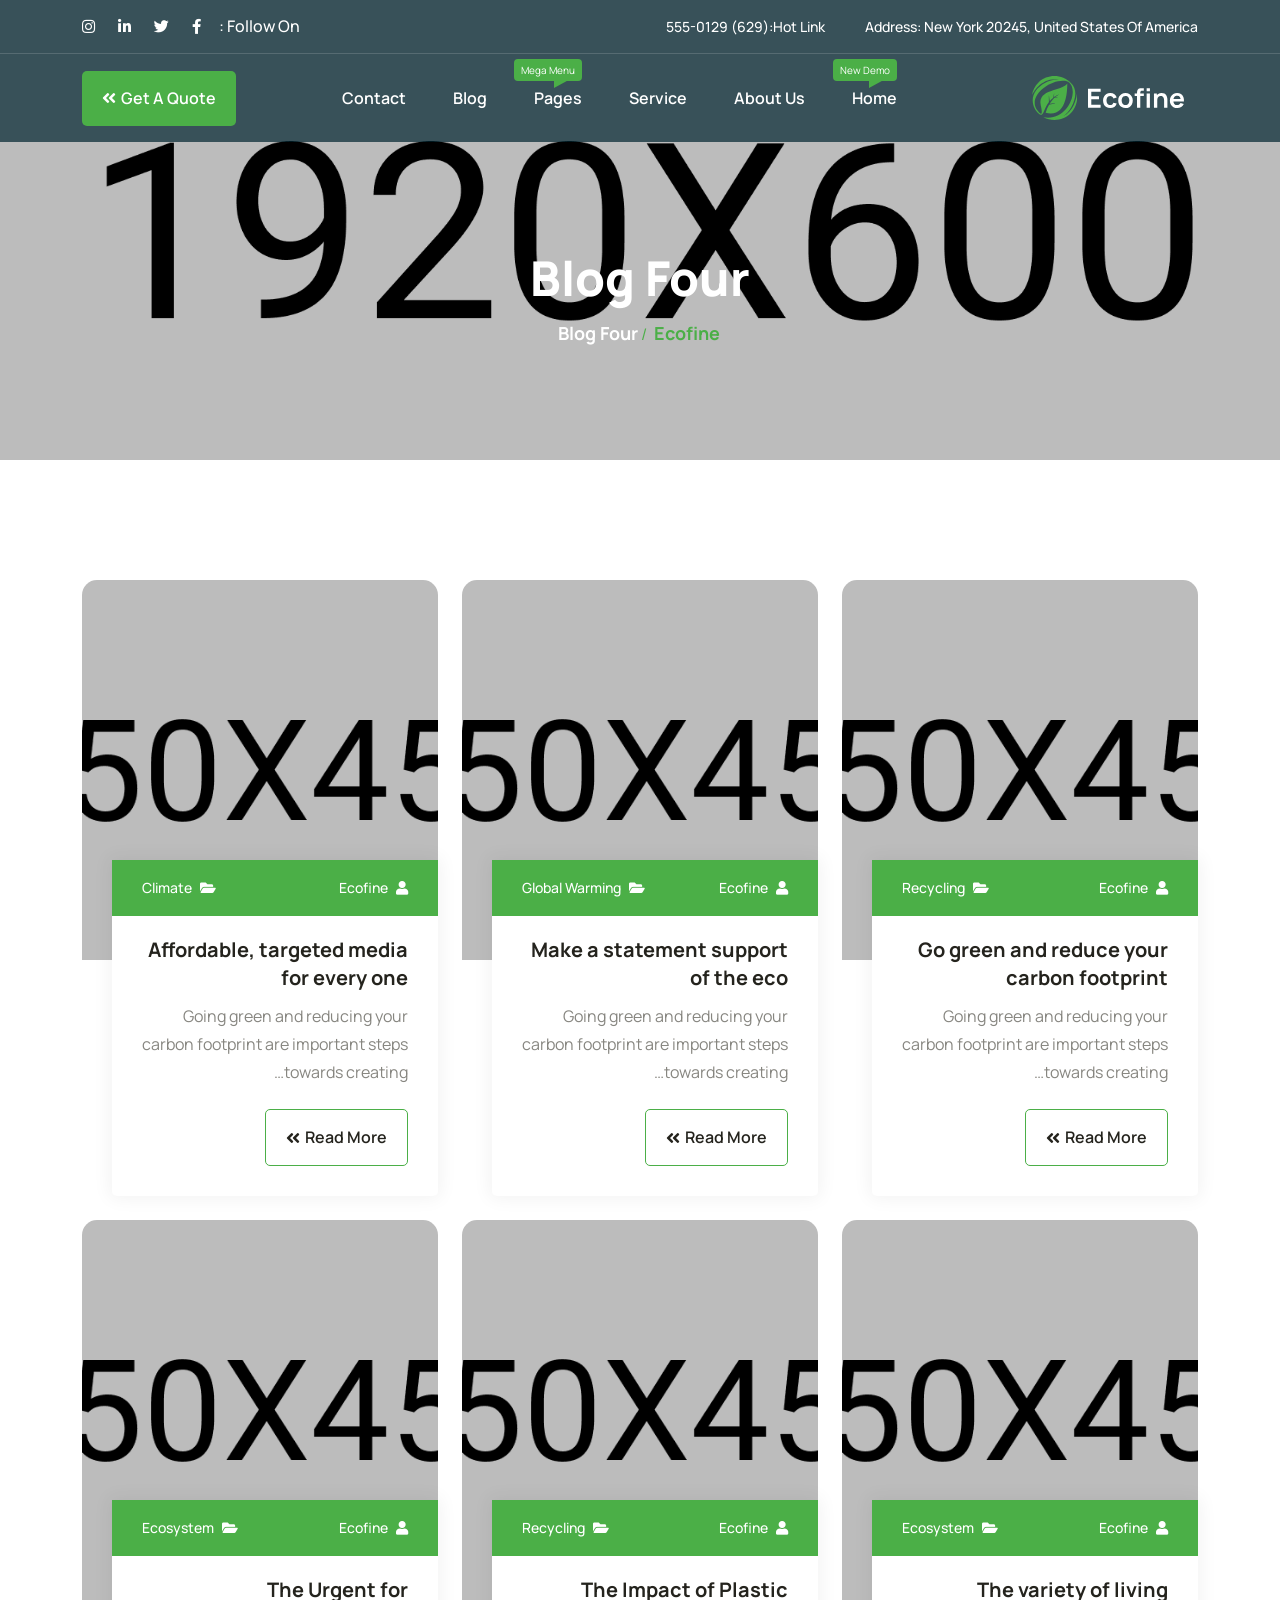
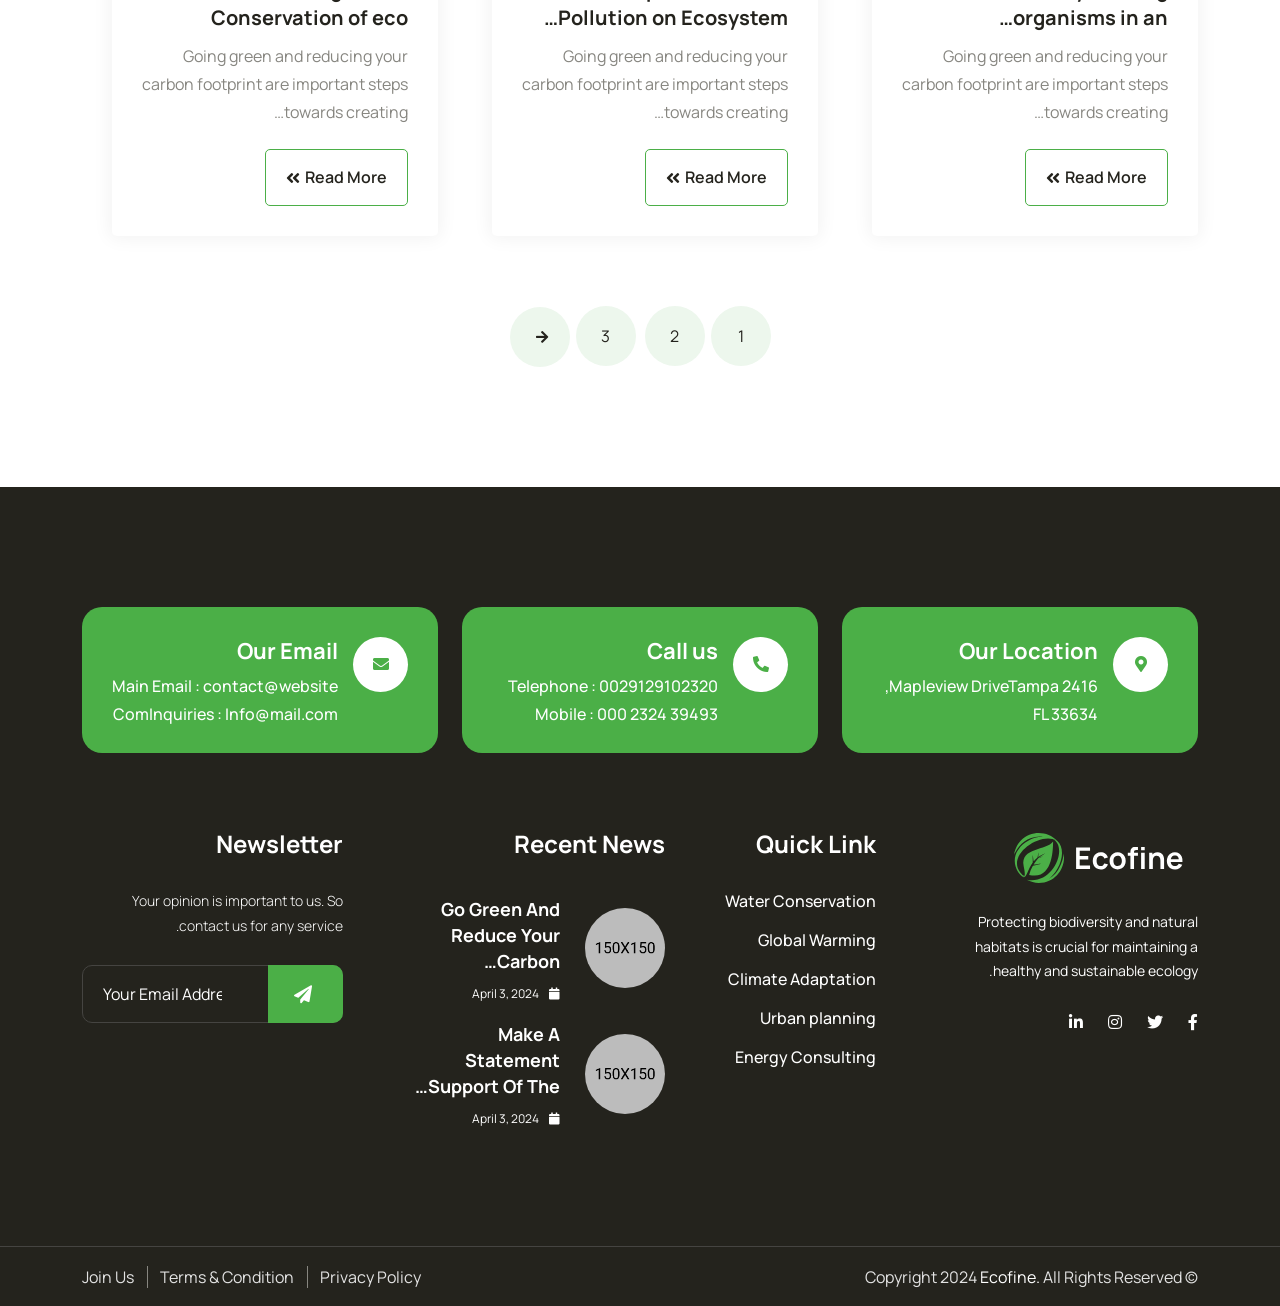
<file: main-file/download-version/blog-4-rtl.html>
<!doctype html>
<html dir="rtl" class="no-js" lang="zxx">

<head>
    <meta charset="utf-8">
    <meta http-equiv="x-ua-compatible" content="ie=edge">
    <title>Ecofine - Ecology & Environment HTML Template</title>
    <meta name="description" content="Ecofine - Ecology & Environment HTML Template">
    <meta name="keywords" content="Ecofine - Ecology & Environment HTML Template">
    <meta name="robots" content="INDEX,FOLLOW">

    <!-- Mobile Specific Metas -->
    <meta name="viewport" content="width=device-width, initial-scale=1, shrink-to-fit=no">

    <!-- Favicons - Place favicon.ico in the root directory -->
    <link rel="icon" type="image/png" sizes="32x32" href="assets/img/favicons/favicon.png">
    <meta name="msapplication-TileColor" content="#ffffff">
    <meta name="msapplication-TileImage" content="assets/img/favicons/ms-icon-144x144.png">
    <meta name="theme-color" content="#ffffff">

    <!--==============================
	  Google Fonts
	============================== -->
    <link rel="preconnect" href="https://fonts.googleapis.com">
    <link rel="preconnect" href="https://fonts.gstatic.com" crossorigin>
    <link href="https://fonts.googleapis.com/css2?family=Manrope:wght@200;300;400;500;600;700;800&display=swap" rel="stylesheet">

    

    <!--==============================
	    All CSS File
	============================== -->
    <!-- Bootstrap -->
    <link rel="stylesheet" href="assets/css/bootstrap.rtl.min.css">
    <!-- Fontawesome Icon -->
    <link rel="stylesheet" href="assets/css/all.min.css">
    <!-- Magnific Popup -->
    <link rel="stylesheet" href="assets/css/magnific-popup.min.css">
    <!-- Slick Slider -->
    <link rel="stylesheet" href="assets/css/slick.min.css">
    
    <!-- Theme Custom CSS -->
    <link rel="stylesheet" href="assets/css/style.css">

</head>

<body>
    <!--********************************
   		Code Start From Here 
	******************************** -->


    <!--==============================
     Preloader
    ==============================-->
    <div class="preloader ">
        <div class="preloader-inner">
            <img src="assets/img/logo.svg" alt="Ecofine">
            <span class="loader"></span>
        </div>
    </div>

    <div class="sidemenu-wrapper">
        <div class="sidemenu-content">
            <button class="closeButton sideMenuCls"><i class="fas fa-times"></i></button>
            <div class="widget footer-widget">
                <div class="widget-about">
                    <div class="footer-logo">
                        <a href="index.html"><img src="assets/img/logo.svg" alt="Ecofine"></a>
                    </div>
                    <p class="about-text">Lorem ipsum dolor sit amet consectetur adipiscing elit sociosqu integer, suscipit nascetur aliquet posuere aptent vehicula ligula pulvinar praesent.</p>
                    <div class="social-btn style2">
                        <a href="https://www.facebook.com/"><i class="fab fa-facebook"></i></a>
                        <a href="https://twitter.com/"><i class="fab fa-twitter"></i></a>                            
                        <a href="https://pinterest.com/"><i class="fab fa-pinterest-p"></i></a>
                        <a href="https://instagram.com/"><i class="fab fa-instagram"></i></a>
                    </div>
                </div>
            </div>
            <div class="widget widget_nav_menu footer-widget">
                <h3 class="widget_title">Quick Links</h3>
                <ul class="menu">
                    <li><a href="about.html">About Us</a></li>
                    <li><a href="project-details.html">Our Mission</a></li>
                    <li><a href="team.html">Meet The Teams</a></li>
                    <li><a href="project.html">Our Projects</a></li>
                    <li><a href="contact.html">Contact Us</a></li>
                </ul>
            </div>
        </div>
    </div>
    <!--==============================
    Mobile Menu
    ============================== -->
    <div class="mobile-menu-wrapper">
        <div class="mobile-menu-area text-center">
            <button class="menu-toggle"><i class="fas fa-times"></i></button>
            <div class="mobile-logo">
                <a href="index.html"><img src="assets/img/logo.svg" alt="Ecofine"></a>
            </div>
            <div class="mobile-menu">
                <ul>
                    <li class="menu-item-has-children">
                        <a title="New Demo" href="#">Home</a>
                        <ul class="sub-menu">
                            <li class="menu-item-has-children">
                                <a title="New Demo" href="#">Multipage</a>
                                <ul class="sub-menu">
                                    <li>
                                        <a href="index.html">Home One</a>
                                    </li>
                                    <li>
                                        <a href="home-2.html">Home Two</a>
                                    </li>
                                    <li>
                                        <a href="home-3.html">Home Three</a>
                                    </li>
                                    <li>
                                        <a title="New Demo" href="home-4.html">Home Four</a>
                                    </li>
                                    <li>
                                        <a title="New Demo" href="home-5.html">Home Five</a>
                                    </li>
                                    <li>
                                        <a title="New Demo" href="home-6.html">Home Six</a>
                                    </li>
                                    <li>
                                        <a title="New Demo"  href="home-7.html">Home Seven</a>
                                    </li>
                                </ul>
                            </li>
                            <li class="menu-item-has-children">
                                <a title="New Demo" href="#">RTL</a>
                                <ul class="sub-menu">
                                    <li>
                                        <a href="home-1-rtl.html">Home One RTL</a>
                                    </li>
                                    <li>
                                        <a href="home-2-rtl.html">Home Two RTL</a>
                                    </li>
                                    <li>
                                        <a href="home-3-rtl.html">Home Three RTL</a>
                                    </li>
                                    <li>
                                        <a title="New Demo" href="home-4-rtl.html">Home Four RTL</a>
                                    </li>
                                    <li>
                                        <a title="New Demo" href="home-5-rtl.html">Home Five RTL</a>
                                    </li>
                                    <li>
                                        <a title="New Demo" href="home-6-rtl.html">Home Six RTL</a>
                                    </li>
                                    <li>
                                        <a title="New Demo" href="home-7-rtl.html">Home Seven RTL</a>
                                    </li>
                                </ul>
                            </li>
                        </ul>
                    </li>
                    <li class="menu-item-has-children">
                        <a href="#">About Us</a>
                        <ul class="sub-menu">
                            <li><a href="about.html">About</a></li>
                            <li><a href="about-2.html">About Two</a></li>
                            <li><a href="about-3.html">About Three</a></li>
                            <li><a href="about-4.html">About Four</a></li>
                            <li><a href="about-5.html">About Five</a></li>
                            <li><a href="about-6.html">About Six</a></li>
                            <li><a href="about-7.html">About Seven</a></li>
                            <li><a href="about-rtl.html">About RTL</a></li>
                            <li><a href="about-2-rtl.html">About Two RTL</a></li>
                            <li><a href="about-3-rtl.html">About Three RTL</a></li>
                            <li><a href="about-4-rtl.html">About Four RTL</a></li>
                            <li><a href="about-5-rtl.html">About Five RTL</a></li>
                            <li><a href="about-6-rtl.html">About Six RTL</a></li>
                            <li><a href="about-7-rtl.html">About Seven RTL</a></li>
                        </ul>
                    </li>
                    <li class="menu-item-has-children">
                        <a href="#">Service</a>
                        <ul class="sub-menu">
                            <li><a href="service.html">Service</a></li>
                            <li><a href="service-2.html">Service Two</a></li>
                            <li><a href="service-3.html">Service Three</a></li>
                            <li><a href="service-4.html">Service Four</a></li>
                            <li><a href="service-5.html">Service Five</a></li>
                            <li><a href="service-6.html">Service Six</a></li>
                            <li><a href="service-7.html">Service Seven</a></li>
                            <li><a href="service-details.html">Service Details</a></li>
                            <li><a href="service-rtl.html">Service RTL</a></li>
                            <li><a href="service-2-rtl.html">Service Two RTL</a></li>
                            <li><a href="service-3-rtl.html">Service Three RTL</a></li>
                            <li><a href="service-4-rtl.html">Service Four RTL</a></li>
                            <li><a href="service-5-rtl.html">Service Five RTL</a></li>
                            <li><a href="service-6-rtl.html">Service Six RTL</a></li>
                            <li><a href="service-7-rtl.html">Service Seven RTL</a></li>
                            <li><a href="service-details-rtl.html">Service Details RTL</a></li>
                        </ul>
                    </li>
                    <li class="menu-item-has-children">
                        <a href="#">Project</a>
                        <ul class="sub-menu">
                            <li><a href="project.html">Project One</a></li>
                            <li><a href="project-2.html">Project Two</a></li>
                            <li><a href="project-3.html">Project Three</a></li>
                            <li><a href="project-4.html">Project Four</a></li>
                            <li><a href="project-5.html">Project Five</a></li>
                            <li><a href="project-details.html">Project Details</a></li>
                            <li><a href="project-rtl.html">Project One RTL</a></li>
                            <li><a href="project-2-rtl.html">Project Two RTL</a></li>
                            <li><a href="project-3-rtl.html">Project Three RTL</a></li>
                            <li><a href="project-4-rtl.html">Project Four RTL</a></li>
                            <li><a href="project-5-rtl.html">Project Five RTL</a></li>
                            <li><a href="project-details-rtl.html">Project Details RTL</a></li>
                        </ul>
                    </li>
                    <li class="menu-item-has-children">
                        <a href="#">Donation</a>
                        <ul class="sub-menu">
                            <li><a href="donation.html">Donation</a></li>
                            <li><a href="donation-2.html">Donation Two</a></li>
                            <li><a href="donation-3.html">Donation Three</a></li>
                            <li><a href="donation-4.html">Donation Four</a></li>
                            <li><a href="donation-details.html">Donation Single</a></li>
                            <li><a href="donation-rtl.html">Donation RTL</a></li>
                            <li><a href="donation-2-rtl.html">Donation Two RTL</a></li>
                            <li><a href="donation-3-rtl.html">Donation Three RTL</a></li>
                            <li><a href="donation-4-rtl.html">Donation Four RTL</a></li>
                            <li><a href="donation-details-rtl.html">Donation Single RTL</a></li>
                        </ul>
                    </li>
                    <li class="menu-item-has-children">
                        <a href="#">Team</a>
                        <ul class="sub-menu">
                            <li><a href="team.html">Team</a></li>
                            <li><a href="team-2.html">Team Two</a></li>
                            <li><a href="team-3.html">Team Three</a></li>
                            <li><a href="team-4.html">Team Four</a></li>
                            <li><a href="team-5.html">Team Five</a></li>
                            <li><a href="team-6.html">Team Six</a></li>
                            <li><a href="team-7.html">Team Seven</a></li>
                            <li><a href="team-details.html">Team Details</a></li>
                            <li><a href="team-rtl.html">Team RTL</a></li>
                            <li><a href="team-2-rtl.html">Team Two RTL</a></li>
                            <li><a href="team-3-rtl.html">Team Three RTL</a></li>
                            <li><a href="team-4-rtl.html">Team Four RTL</a></li>
                            <li><a href="team-5-rtl.html">Team Five RTL</a></li>
                            <li><a href="team-6-rtl.html">Team Six RTL</a></li>
                            <li><a href="team-7-rtl.html">Team Seven RTL</a></li>
                            <li><a href="team-details-rtl.html">Team Details RTL</a></li>
                        </ul>
                    </li>
                    <li class="menu-item-has-children">
                        <a href="#">Testimonial</a>
                        <ul class="sub-menu">
                            <li><a href="testimonial.html">Testimonial</a></li>
                            <li><a href="testimonial-2.html">Testimonial Two</a></li>
                            <li><a href="testimonial-3.html">Testimonial Three</a></li>
                            <li><a href="testimonial-4.html">Testimonial Four</a></li>
                            <li><a href="testimonial-rtl.html">Testimonial RTL</a></li>
                            <li><a href="testimonial-2-rtl.html">Testimonial Two RTL</a></li>
                            <li><a href="testimonial-3-rtl.html">Testimonial Three RTL</a></li>
                            <li><a href="testimonial-4-rtl.html">Testimonial Four RTL</a></li>
                        </ul>
                    </li>

                    <li class="menu-item-has-children">
                        <a href="#">Blog</a>
                        <ul class="sub-menu">
                            <li><a href="blog.html">Classic Blog</a></li>
                            <li class="menu-item-has-children">
                                <a href="#">Grid Blog</a>
                                <ul class="sub-menu">
                                    <li>
                                        <a href="blog-1.html">Blog One</a>
                                    </li>
                                    <li>
                                        <a href="blog-2.html">Blog Two</a>
                                    </li>
                                    <li>
                                        <a href="blog-3.html">Blog Three</a>
                                    </li>
                                    <li>
                                        <a href="blog-4.html">Blog Four</a>
                                    </li>
                                    <li>
                                        <a href="blog-5.html">Blog Five</a>
                                    </li>
                                    <li>
                                        <a href="blog-6.html">Blog Six</a>
                                    </li>
                                </ul>
                            </li>
                            <li class="menu-item-has-children">
                                <a href="#">Blog Details</a>
                                <ul class="sub-menu">
                                    <li>
                                        <a href="blog-details.html">Right Sidebar</a>
                                    </li>
                                    <li>
                                        <a href="blog-details-2.html">Left Sidebar</a>
                                    </li>
                                    <li>
                                        <a href="blog-details-3.html">No Sidebar</a>
                                    </li>
                                </ul>
                            </li>
                            <li class="menu-item-has-children">
                                <a href="#">Blog RTL</a>
                                <ul class="sub-menu">
                                    <li>
                                        <a href="blog-rtl.html">Classic Blog RTL</a>
                                    </li>
                                    <li>
                                        <a href="blog-1-rtl.html">Blog One RTL</a>
                                    </li>
                                    <li>
                                        <a href="blog-2-rtl.html">Blog Two RTL</a>
                                    </li>
                                    <li>
                                        <a href="blog-3-rtl.html">Blog Three RTL</a>
                                    </li>
                                    <li>
                                        <a href="blog-4-rtl.html">Blog Four RTL</a>
                                    </li>
                                    <li>
                                        <a href="blog-5-rtl.html">Blog Five RTL</a>
                                    </li>
                                    <li>
                                        <a href="blog-6-rtl.html">Blog Six RTL</a>
                                    </li>
                                    <li>
                                        <a href="blog-details-rtl.html">Blog Details RTL</a>
                                    </li>
                                    <li>
                                        <a href="blog-details-2-rtl.html">Blog Details 02 RTL</a>
                                    </li>
                                    <li>
                                        <a href="blog-details-3-rtl.html">Blog Details 03 RTL</a>
                                    </li>
                                </ul>
                            </li>
                        </ul>
                    </li>
                    <li>
                        <a href="faq.html">Faq</a>
                    </li>
                    <li>
                        <a href="contact.html">Contact</a>
                    </li>
                </ul>
            </div>
        </div>
    </div>
    <!--==============================
	Header Area
    ==============================-->
    <header class="nav-header header-layout1">
        <div class="header-top">
            <div class="container">
                <div class="row justify-content-center justify-content-lg-between align-items-center gy-2">
                    <div class="col-auto d-none d-lg-block">
                        <div class="header-links">
                            <ul>
                                <li>Address: New York 20245, United States Of America</li>
                                <li>Hot Link:<a href="tel:6295550129">(629) 555-0129</a></li>
                            </ul>
                        </div>
                    </div>
                    <div class="col-auto">
                        <div class="header-links">
                            <ul>
                                <li>
                                    <div class="social-links">
                                        <span class="social-title">Follow On :</span>
                                        <a href="https://www.facebook.com/"><i class="fab fa-facebook-f"></i></a>
                                        <a href="https://www.twitter.com/"><i class="fab fa-twitter"></i></a>
                                        <a href="https://www.linkedin.com/"><i class="fab fa-linkedin-in"></i></a>
                                        <a href="https://www.instagram.com/"><i class="fab fa-instagram"></i></a>
                                    </div>
                                </li>
                            </ul>
                        </div>
                    </div>
                </div>
            </div>
        </div>
        <div class="sticky-wrapper">
            <!-- Main Menu Area -->
            <div class="menu-area">
                <div class="container">
                    <div class="row align-items-center justify-content-between">
                        <div class="col-auto">
                            <div class="header-logo">
                                <a href="index.html"><img src="assets/img/logo2.svg" alt="logo"></a>
                            </div>
                        </div>
                        <div class="col-auto">
                            <nav class="main-menu d-none d-lg-inline-block">
                                <ul>
                                    <li class="menu-item-has-children">
                                        <a title="New Demo" href="#">Home</a>
                                        <ul class="sub-menu">
                                            <li class="menu-item-has-children">
                                                <a title="New Demo" href="#">Multipage</a>
                                                <ul class="sub-menu">
                                                    <li>
                                                        <a href="index.html">Home One</a>
                                                    </li>
                                                    <li>
                                                        <a href="home-2.html">Home Two</a>
                                                    </li>
                                                    <li>
                                                        <a href="home-3.html">Home Three</a>
                                                    </li>
                                                    <li>
                                                        <a title="New Demo" href="home-4.html">Home Four</a>
                                                    </li>
                                                    <li>
                                                        <a title="New Demo" href="home-5.html">Home Five</a>
                                                    </li>
                                                    <li>
                                                        <a title="New Demo" href="home-6.html">Home Six</a>
                                                    </li>
                                                    <li>
                                                        <a title="New Demo"  href="home-7.html">Home Seven</a>
                                                    </li>
                                                </ul>
                                            </li>
                                            <li class="menu-item-has-children">
                                                <a title="New Demo" href="#">RTL</a>
                                                <ul class="sub-menu">
                                                    <li>
                                                        <a href="home-1-rtl.html">Home One RTL</a>
                                                    </li>
                                                    <li>
                                                        <a href="home-2-rtl.html">Home Two RTL</a>
                                                    </li>
                                                    <li>
                                                        <a href="home-3-rtl.html">Home Three RTL</a>
                                                    </li>
                                                    <li>
                                                        <a title="New Demo" href="home-4-rtl.html">Home Four RTL</a>
                                                    </li>
                                                    <li>
                                                        <a title="New Demo" href="home-5-rtl.html">Home Five RTL</a>
                                                    </li>
                                                    <li>
                                                        <a title="New Demo" href="home-6-rtl.html">Home Six RTL</a>
                                                    </li>
                                                    <li>
                                                        <a title="New Demo" href="home-7-rtl.html">Home Seven RTL</a>
                                                    </li>
                                                </ul>
                                            </li>
                                        </ul>
                                    </li>
                                    <li class="menu-item-has-children">
                                        <a href="#">About Us</a>
                                        <ul class="sub-menu">
                                            <li><a href="about-rtl.html">About</a></li>
                                            <li><a href="about-2-rtl.html">About Two</a></li>
                                            <li><a href="about-3-rtl.html">About Three</a></li>
                                            <li><a href="about-4-rtl.html">About Four</a></li>
                                            <li><a href="about-5-rtl.html">About Five</a></li>
                                            <li><a href="about-6-rtl.html">About Six</a></li>
                                            <li><a href="about-7-rtl.html">About Seven</a></li>
                                        </ul>
                                    </li>
                                    <li class="menu-item-has-children">
                                        <a href="#">Service</a>
                                        <ul class="sub-menu">
                                            <li><a href="service-rtl.html">Service</a></li>
                                            <li><a href="service-2-rtl.html">Service Two</a></li>
                                            <li><a href="service-3-rtl.html">Service Three</a></li>
                                            <li><a href="service-4-rtl.html">Service Four</a></li>
                                            <li><a href="service-5-rtl.html">Service Five</a></li>
                                            <li><a href="service-6-rtl.html">Service Six</a></li>
                                            <li><a href="service-7-rtl.html">Service Seven</a></li>
                                            <li><a href="service-details-rtl.html">Service Details</a></li>
                                        </ul>
                                    </li>
                                    <li class="menu-item-has-children">
                                        <a title="Mega Menu" href="#">Pages</a>
                                        <ul class="mega-menu">
                                            <li><a href="#">About RTL Page</a>
                                                <ul>
                                                    <li><a href="about-rtl.html">About RTL</a></li>
                                                    <li><a href="about-2-rtl.html">About Two RTL</a></li>
                                                    <li><a href="about-3-rtl.html">About Three RTL</a></li>
                                                    <li><a href="about-4-rtl.html">About Four RTL</a></li>
                                                    <li><a href="about-5-rtl.html">About Five RTL</a></li>
                                                    <li><a href="about-6-rtl.html">About Six RTL</a></li>
                                                    <li><a href="about-7-rtl.html">About Seven RTL</a></li>
                                                </ul>
                                                <a href="#">Service RTL Page</a>
                                                <ul>
                                                    <li><a href="service-rtl.html">Service RTL</a></li>
                                                    <li><a href="service-2-rtl.html">Service Two RTL</a></li>
                                                    <li><a href="service-3-rtl.html">Service Three RTL</a></li>
                                                    <li><a href="service-4-rtl.html">Service Four RTL</a></li>
                                                    <li><a href="service-5-rtl.html">Service Five RTL</a></li>
                                                    <li><a href="service-6-rtl.html">Service Six RTL</a></li>
                                                    <li><a href="service-7-rtl.html">Service Seven RTL</a></li>
                                                    <li><a href="service-details-rtl.html">Service Details RTL</a></li>
                                                </ul>
                                            </li>
                                            <li><a href="#">Project Page</a>
                                                <ul>
                                                    <li><a href="project.html">Project</a></li>
                                                    <li><a href="project-2.html">Project Two</a></li>
                                                    <li><a href="project-3.html">Project Three</a></li>
                                                    <li><a href="project-4.html">Project Four</a></li>
                                                    <li><a href="project-5.html">Project Five</a></li>
                                                    <li><a href="project-details.html">Project Details</a></li>
                                                </ul>
                                                <a href="#">Project RTL Page</a>
                                                <ul>
                                                    <li><a href="project-rtl.html">Project RTL</a></li>
                                                    <li><a href="project-2-rtl.html">Project Two RTL</a></li>
                                                    <li><a href="project-3-rtl.html">Project Three RTL</a></li>
                                                    <li><a href="project-4-rtl.html">Project Four RTL</a></li>
                                                    <li><a href="project-5-rtl.html">Project Five RTL</a></li>
                                                    <li><a href="project-details-rtl.html">Project Details RTL</a></li>
                                                </ul>
                                            </li>
                                            <li><a href="#">Donation Page</a>
                                                <ul>
                                                    <li><a href="donation.html">Donation</a></li>
                                                    <li><a href="donation-2.html">Donation Two</a></li>
                                                    <li><a href="donation-3.html">Donation Three</a></li>
                                                    <li><a href="donation-4.html">Donation Four</a></li>
                                                    <li><a href="donation-details.html">Donation Single</a></li>
                                                </ul>
                                                <a href="#">Donation RTL Page</a>
                                                <ul>
                                                    <li><a href="donation-rtl.html">Donation RTL</a></li>
                                                    <li><a href="donation-2-rtl.html">Donation Two RTL</a></li>
                                                    <li><a href="donation-3-rtl.html">Donation Three RTL</a></li>
                                                    <li><a href="donation-4-rtl.html">Donation Four RTL</a></li>
                                                    <li><a href="donation-details-rtl.html">Donation Single RTL</a></li>
                                                </ul>
                                            </li>
                                            <li><a href="#">Team Page</a>
                                                <ul>                                                    
                                                    <li><a href="team.html">Team One</a></li>
                                                    <li><a href="team-2.html">Team Two</a></li>
                                                    <li><a href="team-3.html">Team Three</a></li>
                                                    <li><a href="team-4.html">Team Four</a></li>
                                                    <li><a href="team-5.html">Team Five</a></li>
                                                    <li><a href="team-6.html">Team Six</a></li>
                                                    <li><a href="team-7.html">Team Seven</a></li>
                                                    <li><a href="team-details.html">Team Details</a></li>
                                                </ul>
                                                <a href="#">Team RTL Page</a>
                                                <ul>                                                    
                                                    <li><a href="team-rtl.html">Team One RTL</a></li>
                                                    <li><a href="team-2-rtl.html">Team Two RTL</a></li>
                                                    <li><a href="team-3-rtl.html">Team Three RTL</a></li>
                                                    <li><a href="team-4-rtl.html">Team Four RTL</a></li>
                                                    <li><a href="team-5-rtl.html">Team Five RTL</a></li>
                                                    <li><a href="team-6-rtl.html">Team Six RTL</a></li>
                                                    <li><a href="team-7-rtl.html">Team Seven RTL</a></li>
                                                    <li><a href="team-details-rtl.html">Team Details RTL</a></li>
                                                </ul>
                                            </li>
                                            <li><a href="#">Blog RTL Page</a>
                                                <ul>
                                                    <li><a href="blog-rtl.html">Classic Blog RTL</a></li>
                                                    <li><a href="blog-1-rtl.html">Grid Blog One RTL</a></li>
                                                    <li><a href="blog-2-rtl.html">Grid Blog Two RTL</a></li>
                                                    <li><a href="blog-3-rtl.html">Grid Blog Three RTL</a></li>
                                                    <li><a href="blog-4-rtl.html">Grid Blog Four RTL</a></li>
                                                    <li><a href="blog-5-rtl.html">Grid Blog Five RTL</a></li>
                                                    <li><a href="blog-6-rtl.html">Grid Blog Six RTL</a></li>
                                                    <li><a href="blog-7-rtl.html">Grid Blog Seven RTL</a></li>
                                                    <li><a href="blog-details-rtl.html">Blog Details RTL</a></li>
                                                    <li><a href="blog-details-2-rtl.html">Blog Details 02 RTL</a></li>
                                                    <li><a href="blog-details-3-rtl.html">Blog Details 03 RTL</a></li>
                                                                                                        
                                                </ul>
                                            </li>
                                            <li><a href="#">Other Pages</a>
                                                <ul>
                                                    <li><a href="testimonial.html">Testimonial</a></li>
                                                    <li><a href="testimonial-2.html">Testimonial Two</a></li>
                                                    <li><a href="testimonial-3.html">Testimonial Three</a></li>
                                                    <li><a href="testimonial-4.html">Testimonial Four</a></li>
                                                    <li><a href="testimonial-rtl.html">Testimonial RTL</a></li>
                                                    <li><a href="testimonial-2-rtl.html">Testimonial Two RTL</a></li>
                                                    <li><a href="testimonial-3-rtl.html">Testimonial Three RTL</a></li>
                                                    <li><a href="testimonial-4-rtl.html">Testimonial Four RTL</a></li>
                                                    <li><a href="faq.html">Faq Page</a></li>
                                                    <li><a href="faq-rtl.html">Faq RTL Page</a></li>
                                                    <li><a href="contact-rtl.html">Contact RTL Page</a></li>                                                    
                                                </ul>
                                            </li>
                                            
                                        </ul>
                                    </li>
                                    <li class="menu-item-has-children">
                                        <a href="#">Blog</a>
                                        <ul class="sub-menu">
                                            <li><a href="blog-rtl.html">Classic Blog</a></li>
                                            <li class="menu-item-has-children">
                                                <a href="#">Grid Blog</a>
                                                <ul class="sub-menu">
                                                    <li>
                                                        <a href="blog-1-rtl.html">Blog One</a>
                                                    </li>
                                                    <li>
                                                        <a href="blog-2-rtl.html">Blog Two</a>
                                                    </li>
                                                    <li>
                                                        <a href="blog-3-rtl.html">Blog Three</a>
                                                    </li>
                                                    <li>
                                                        <a href="blog-4-rtl.html">Blog Four</a>
                                                    </li>
                                                    <li>
                                                        <a href="blog-5-rtl.html">Blog Five</a>
                                                    </li>
                                                    <li>
                                                        <a href="blog-6-rtl.html">Blog Six</a>
                                                    </li>
                                                </ul>
                                            </li>
                                            <li class="menu-item-has-children">
                                                <a href="#">Blog Details</a>
                                                <ul class="sub-menu">
                                                    <li>
                                                        <a href="blog-details-rtl.html">Right Sidebar</a>
                                                    </li>
                                                    <li>
                                                        <a href="blog-details-2-rtl.html">Left Sidebar</a>
                                                    </li>
                                                    <li>
                                                        <a href="blog-details-3-rtl.html">No Sidebar</a>
                                                    </li>
                                                </ul>
                                            </li>
                                        </ul>
                                    </li>
                                    <li>
                                        <a href="contact-rtl.html">Contact</a>
                                    </li>
                                </ul>
                            </nav>
                            <div class="navbar-right d-inline-flex d-lg-none">
                                <button type="button" class="menu-toggle icon-btn"><i class="fas fa-bars"></i></button>
                            </div>
                        </div>
                        <div class="col-auto d-none d-xl-block">
                            <div class="header-button">
                                <a href="contact.html" class="btn">
                                    Get A Quote 
                                    <i class="fas fa-angle-double-left"></i>
                                </a>
                            </div>
                        </div>
                    </div>
                </div>
            </div>
        </div>
    </header>

    <!--==============================
    Breadcumb
    ============================== -->
    <div class="breadcumb-wrapper" data-bg-src="assets/img/bg/breadcrumb-bg-1-1.jpg">
        <!-- bg animated image/ -->   
        <div class="container">
            <div class="row">
                <div class="col-lg-12">
                    <div class="breadcumb-content">
                        <h1 class="breadcumb-title">Blog Four</h1>
                        <ul class="breadcumb-menu">
                            <li><a href="index.html">Ecofine</a></li>
                            <li class="active">Blog Four</li>
                        </ul>
                    </div>
                </div>
            </div>
            
        </div>
    </div>

    <!--==============================
    Blog Area  
    ==============================-->
    <section class="blog-area space-top space-extra-bottom">
        <div class="container">
            <div class="row gy-4 justify-content-center">
                <div class="col-lg-4 col-md-6">
                    <div class="blog-card style4">
                        <div class="blog-img">
                            <a href="blog-details.html">
                                <img src="assets/img/blog/1-1.jpg" alt="blog image">
                            </a>
                        </div>
                        <div class="blog-content-wrap">
                            <div class="blog-meta">
                                <a href="blog.html"><i class="fas fa-user"></i>Ecofine</a>
                                <a href="blog.html"><i class="fas fa-folder-open"></i>Recycling</a>
                            </div>
                            <div class="blog-content">
                                <h3 class="blog-title"><a href="blog-details.html">Go green and reduce your carbon footprint</a></h3>
                                <p class="blog-text">Going green and reducing your carbon footprint are important steps towards creating…</p>                            
                                <a href="blog-details.html" class="btn btn-border2">Read More <i class="fas fa-angle-double-left"></i></a>
                            </div>
                        </div>
                    </div>
                </div> 
                <div class="col-lg-4 col-md-6">
                    <div class="blog-card style4">
                        <div class="blog-img">
                            <a href="blog-details.html">
                                <img src="assets/img/blog/1-2.jpg" alt="blog image">
                            </a>
                        </div>
                        <div class="blog-content-wrap">
                            <div class="blog-meta">
                                <a href="blog.html"><i class="fas fa-user"></i>Ecofine</a>
                                <a href="blog.html"><i class="fas fa-folder-open"></i>Global Warming</a>
                            </div>
                            <div class="blog-content">
                                <h3 class="blog-title"><a href="blog-details.html">Make a statement support of the eco</a></h3>
                                <p class="blog-text">Going green and reducing your carbon footprint are important steps towards creating…</p>                            
                                <a href="blog-details.html" class="btn btn-border2">Read More <i class="fas fa-angle-double-left"></i></a>
                            </div>
                        </div>
                    </div>
                </div>  
                <div class="col-lg-4 col-md-6">
                    <div class="blog-card style4">
                        <div class="blog-img">
                            <a href="blog-details.html">
                                <img src="assets/img/blog/1-3.jpg" alt="blog image">
                            </a>
                        </div>
                        <div class="blog-content-wrap">
                            <div class="blog-meta">
                                <a href="blog.html"><i class="fas fa-user"></i>Ecofine</a>
                                <a href="blog.html"><i class="fas fa-folder-open"></i>Climate</a>
                            </div>
                            <div class="blog-content">
                                <h3 class="blog-title"><a href="blog-details.html">Affordable, targeted media for every one</a></h3>
                                <p class="blog-text">Going green and reducing your carbon footprint are important steps towards creating…</p>                            
                                <a href="blog-details.html" class="btn btn-border2">Read More <i class="fas fa-angle-double-left"></i></a>
                            </div>
                        </div>
                    </div>
                </div>  
                <div class="col-lg-4 col-md-6">
                    <div class="blog-card style4">
                        <div class="blog-img">
                            <a href="blog-details.html">
                                <img src="assets/img/blog/1-3.jpg" alt="blog image">
                            </a>
                        </div>
                        <div class="blog-content-wrap">
                            <div class="blog-meta">
                                <a href="blog.html"><i class="fas fa-user"></i>Ecofine</a>
                                <a href="blog.html"><i class="fas fa-folder-open"></i>Ecosystem</a>
                            </div>
                            <div class="blog-content">
                                <h3 class="blog-title"><a href="blog-details.html">The variety of living organisms in an…</a></h3>
                                <p class="blog-text">Going green and reducing your carbon footprint are important steps towards creating…</p>                            
                                <a href="blog-details.html" class="btn btn-border2">Read More <i class="fas fa-angle-double-left"></i></a>
                            </div>
                        </div>
                    </div>
                </div> 
                <div class="col-lg-4 col-md-6">
                    <div class="blog-card style4">
                        <div class="blog-img">
                            <a href="blog-details.html">
                                <img src="assets/img/blog/1-1.jpg" alt="blog image">
                            </a>
                        </div>
                        <div class="blog-content-wrap">
                            <div class="blog-meta">
                                <a href="blog.html"><i class="fas fa-user"></i>Ecofine</a>
                                <a href="blog.html"><i class="fas fa-folder-open"></i>Recycling</a>
                            </div>
                            <div class="blog-content">
                                <h3 class="blog-title"><a href="blog-details.html">The Impact of Plastic Pollution on Ecosystem…</a></h3>
                                <p class="blog-text">Going green and reducing your carbon footprint are important steps towards creating…</p>                            
                                <a href="blog-details.html" class="btn btn-border2">Read More <i class="fas fa-angle-double-left"></i></a>
                            </div>
                        </div>
                    </div>
                </div>  
                <div class="col-lg-4 col-md-6">
                    <div class="blog-card style4">
                        <div class="blog-img">
                            <a href="blog-details.html">
                                <img src="assets/img/blog/1-2.jpg" alt="blog image">
                            </a>
                        </div>
                        <div class="blog-content-wrap">
                            <div class="blog-meta">
                                <a href="blog.html"><i class="fas fa-user"></i>Ecofine</a>
                                <a href="blog.html"><i class="fas fa-folder-open"></i>Ecosystem</a>
                            </div>
                            <div class="blog-content">
                                <h3 class="blog-title"><a href="blog-details.html">The Urgent for Conservation of eco</a></h3>
                                <p class="blog-text">Going green and reducing your carbon footprint are important steps towards creating…</p>                            
                                <a href="blog-details.html" class="btn btn-border2">Read More <i class="fas fa-angle-double-left"></i></a>
                            </div>
                        </div>
                    </div>
                </div>                              
            </div>
            <div class="pagination justify-content-center">
                <ul>
                    <li><a href="blog.html">1</a></li>
                    <li><a href="blog.html">2</a></li>
                    <li><a href="blog.html">3</a></li>
                    <li><a href="blog.html"><i class="fas fa-arrow-right"></i></a></li>
                </ul>
            </div>
        </div>
    </section>  
  

    <!--==============================
        Footer Area
    ==============================-->
    <footer class="footer-wrapper footer-layout1 overflow-hidden" data-bg-src="assets/img/bg/footer-bg-1.svg">    
        <div class="container">
            <div class="footer-top">
                <div class="row gy-4 align-items-center justify-content-center">
                    <div class="col-lg-4 col-md-6">
                        <div class="info-card">
                            <div class="info-card_icon">
                                <i class="fas fa-map-marker-alt"></i>
                            </div>
                            <div class="info-card_content">
                                <h4 class="info-card_title">Our Location</h4>
                                <p class="info-card_text">2416 Mapleview DriveTampa, <br>
                                    FL 33634</p>
                            </div>
                        </div>
                    </div>
                    <div class="col-lg-4 col-md-6">
                        <div class="info-card">
                            <div class="info-card_icon">
                                <i class="fas fa-phone-alt"></i>
                            </div>
                            <div class="info-card_content">
                                <h4 class="info-card_title">Call us</h4>
                                <p class="info-card_text">Telephone : <a href="tel:0029129102320">0029129102320</a></p>
                                <p class="info-card_text">Mobile : <a href="tel:0029129102320">000 2324 39493</a></p>
                            </div>
                        </div>
                    </div>
                    <div class="col-lg-4 col-md-6">
                        <div class="info-card">
                            <div class="info-card_icon">
                                <i class="fas fa-envelope"></i>
                            </div>
                            <div class="info-card_content">
                                <h4 class="info-card_title">Our Email</h4>
                                <p class="info-card_text">Main Email : <a href="mailto:contact@website">contact@website</a></p>
                                <p class="info-card_text">ComInquiries : <a href="tel:info@mail.com">Info@mail.com</a></p>
                            </div>
                        </div>
                    </div>
                </div>
            </div>
            <div class="widget-area">
                <div class="row justify-content-between">
                    <div class="col-md-6 col-xl-3 col-lg-4">
                        <div class="widget footer-widget">
                            <div class="widget-about">
                                <div class="footer-logo">
                                    <a href="index.html"><img src="assets/img/logo2.svg" alt="Ecofine"></a>
                                </div>
                                <p class="about-text">Protecting biodiversity and natural habitats is crucial for maintaining a healthy and sustainable ecology.</p>
                                <div class="social-btn style2">
                                    <a href="https://facebook.com/" tabindex="0"><i class="fab fa-facebook-f"></i></a>
                                    <a href="https://twitter.com/" tabindex="0"><i class="fab fa-twitter"></i></a>
                                    <a href="https://www.instagram.com/" tabindex="0"><i class="fab fa-instagram"></i></a>
                                    <a href="https://linkedin.com/" tabindex="0"><i class="fab fa-linkedin-in"></i></a>
                                </div>
                            </div>
                        </div>
                    </div>
                    <div class="col-md-6 col-xl-auto col-lg-4">
                        <div class="widget widget_nav_menu footer-widget">
                            <h3 class="widget_title">Quick Link</h3>
                            <div class="menu-all-pages-container">
                                <ul class="menu">
                                    <li><a href="blog.html">Water Conservation</a></li>
                                    <li><a href="blog.html">Global Warming</a></li>
                                    <li><a href="blog.html">Climate Adaptation</a></li>
                                    <li><a href="blog.html">Urban planning</a></li>
                                    <li><a href="blog.html">Energy Consulting</a></li>
                                </ul>
                            </div>
                        </div>
                    </div>
                    <div class="col-md-6 col-xl-3 col-lg-4">
                        <div class="widget footer-widget">
                            <h3 class="widget_title">Recent News</h3>
                            <div class="recent-post-wrap">
                                <div class="recent-post">
                                    <div class="media-img">
                                        <a href="blog-details.html"><img src="assets/img/widget/recent-post1-1.jpg" alt="Blog Image"></a>
                                    </div>
                                    <div class="media-body">
                                        <h4 class="post-title"><a class="text-inherit" href="blog-details.html">Go green and reduce your carbon…</a></h4>
                                        <div class="recent-post-meta">
                                            <a href="blog.html"><i class="fas fa-calendar"></i> April 3, 2024</a>
                                        </div>
                                    </div>
                                </div>
                                <div class="recent-post">
                                    <div class="media-img">
                                        <a href="blog-details.html"><img src="assets/img/widget/recent-post1-2.jpg" alt="Blog Image"></a>
                                    </div>
                                    <div class="media-body">
                                        <h4 class="post-title"><a class="text-inherit" href="blog-details.html">Make a statement support of the…</a></h4>
                                        <div class="recent-post-meta">
                                            <a href="blog.html"><i class="fas fa-calendar"></i> April 3, 2024</a>
                                        </div>
                                    </div>
                                </div>
                            </div>
                        </div>
                    </div>
                    <div class="col-md-6 col-lg-4 col-xl-3">
                        <div class="widget footer-widget">
                            <h3 class="widget_title">Newsletter</h3>
                            <p class="footer-text">Your opinion is important to us. So contact us for any service.</p>
                            <form class="newsletter-form">
                                <div class="form-group">
                                    <input class="form-control" type="email" placeholder="Your Email Address" required="">
                                </div>
                                <button type="submit" class="btn"><i class="fas fa-paper-plane"></i></button>
                            </form>
                        </div>
                    </div>                    
                </div>
            </div>
        </div>
        <div class="copyright-wrap">
            <div class="container">
                <div class="row gy-3 justify-content-lg-between justify-content-center">
                    <div class="col-auto align-self-center">
                        <p class="copyright-text">© Copyright 2024 <a href="#">Ecofine.</a> All Rights Reserved</p>
                    </div>
                    <div class="col-auto align-self-center">
                        <div class="footer-links">
                            <ul>
                                <li><a href="about.html">Privacy Policy</a></li>
                                <li><a href="about.html">Terms & Condition</a></li>
                                <li><a href="about.html">Join Us</a></li>
                            </ul>
                        </div>
                    </div>
                </div>                
            </div>
        </div>
    </footer>

    <!--********************************
			Code End  Here 
	******************************** -->

    <!-- Scroll To Top -->
    <div class="scroll-top">
        <svg class="progress-circle svg-content" width="100%" height="100%" viewBox="-1 -1 102 102">
            <path d="M50,1 a49,49 0 0,1 0,98 a49,49 0 0,1 0,-98" style="transition: stroke-dashoffset 10ms linear 0s; stroke-dasharray: 307.919, 307.919; stroke-dashoffset: 307.919;"></path>
        </svg>
    </div>

    <!--==============================
    All Js File
    ============================== -->
    <!-- Jquery -->
    <script src="assets/js/vendor/jquery-3.6.0.min.js"></script>
    <!-- Slick Slider -->
    <script src="assets/js/slick.min.js"></script>
    <!-- Bootstrap -->
    <script src="assets/js/bootstrap.min.js"></script>
    <!-- Magnific Popup -->
    <script src="assets/js/jquery.magnific-popup.min.js"></script>
    <!-- Counter Up -->
    <script src="assets/js/jquery.counterup.min.js"></script>
    <!-- Range Slider -->
    <script src="assets/js/jquery-ui.min.js"></script>
    
    <!-- Isotope Filter -->
    <script src="assets/js/imagesloaded.pkgd.min.js"></script>
    <script src="assets/js/isotope.pkgd.min.js"></script>
    
    <!-- Main Js File -->
    <script src="assets/js/main.js"></script>
</body>

</html>
</file>
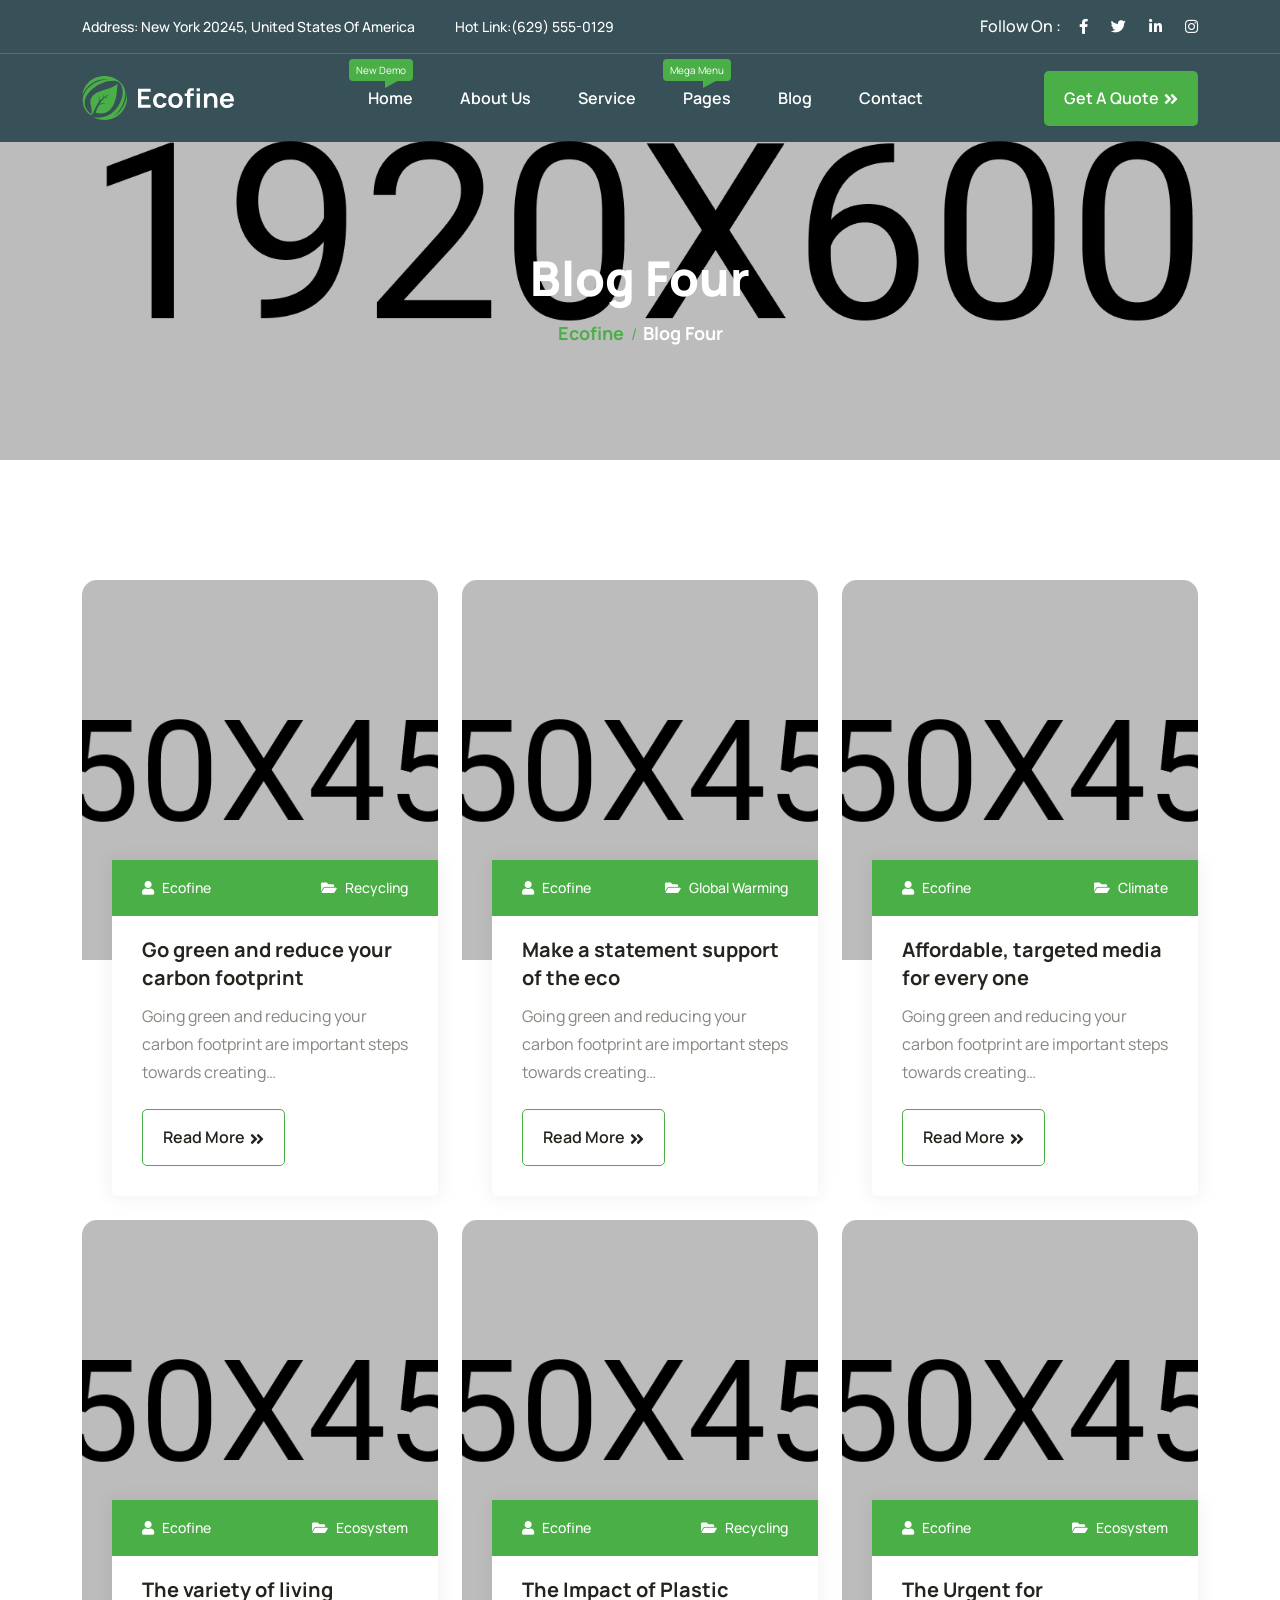
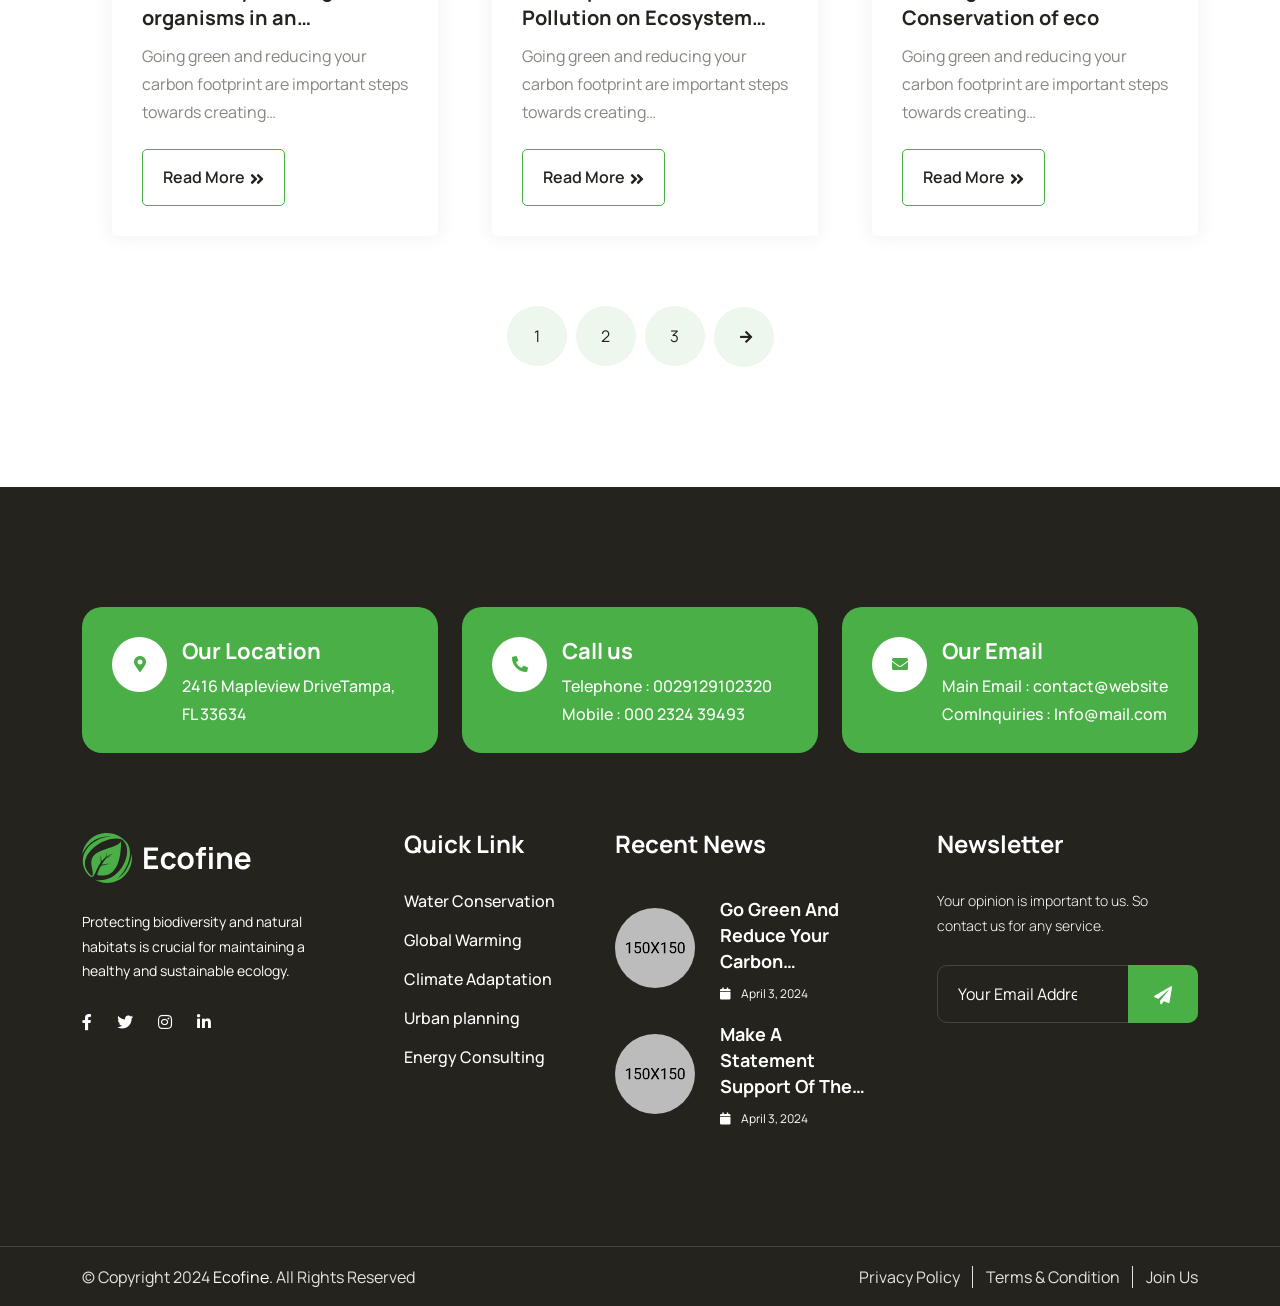
<file: main-file/download-version/blog-4.html>
<!doctype html>
<html class="no-js" lang="zxx">

<head>
    <meta charset="utf-8">
    <meta http-equiv="x-ua-compatible" content="ie=edge">
    <title>Ecofine - Ecology & Environment HTML Template</title>
    <meta name="description" content="Ecofine - Ecology & Environment HTML Template">
    <meta name="keywords" content="Ecofine - Ecology & Environment HTML Template">
    <meta name="robots" content="INDEX,FOLLOW">

    <!-- Mobile Specific Metas -->
    <meta name="viewport" content="width=device-width, initial-scale=1, shrink-to-fit=no">

    <!-- Favicons - Place favicon.ico in the root directory -->
    <link rel="icon" type="image/png" sizes="32x32" href="assets/img/favicons/favicon.png">
    <meta name="msapplication-TileColor" content="#ffffff">
    <meta name="msapplication-TileImage" content="assets/img/favicons/ms-icon-144x144.png">
    <meta name="theme-color" content="#ffffff">

    <!--==============================
	  Google Fonts
	============================== -->
    <link rel="preconnect" href="https://fonts.googleapis.com">
    <link rel="preconnect" href="https://fonts.gstatic.com" crossorigin>
    <link href="https://fonts.googleapis.com/css2?family=Manrope:wght@200;300;400;500;600;700;800&display=swap" rel="stylesheet">

    

    <!--==============================
	    All CSS File
	============================== -->
    <!-- Bootstrap -->
    <link rel="stylesheet" href="assets/css/bootstrap.min.css">
    <!-- Fontawesome Icon -->
    <link rel="stylesheet" href="assets/css/all.min.css">
    <!-- Magnific Popup -->
    <link rel="stylesheet" href="assets/css/magnific-popup.min.css">
    <!-- Slick Slider -->
    <link rel="stylesheet" href="assets/css/slick.min.css">
    
    <!-- Theme Custom CSS -->
    <link rel="stylesheet" href="assets/css/style.css">

</head>

<body>
    <!--********************************
   		Code Start From Here 
	******************************** -->


    <!--==============================
     Preloader
    ==============================-->
    <div class="preloader ">
        <div class="preloader-inner">
            <img src="assets/img/logo.svg" alt="Ecofine">
            <span class="loader"></span>
        </div>
    </div>

    <div class="sidemenu-wrapper">
        <div class="sidemenu-content">
            <button class="closeButton sideMenuCls"><i class="fas fa-times"></i></button>
            <div class="widget footer-widget">
                <div class="widget-about">
                    <div class="footer-logo">
                        <a href="index.html"><img src="assets/img/logo.svg" alt="Ecofine"></a>
                    </div>
                    <p class="about-text">Lorem ipsum dolor sit amet consectetur adipiscing elit sociosqu integer, suscipit nascetur aliquet posuere aptent vehicula ligula pulvinar praesent.</p>
                    <div class="social-btn style2">
                        <a href="https://www.facebook.com/"><i class="fab fa-facebook"></i></a>
                        <a href="https://twitter.com/"><i class="fab fa-twitter"></i></a>                            
                        <a href="https://pinterest.com/"><i class="fab fa-pinterest-p"></i></a>
                        <a href="https://instagram.com/"><i class="fab fa-instagram"></i></a>
                    </div>
                </div>
            </div>
            <div class="widget widget_nav_menu footer-widget">
                <h3 class="widget_title">Quick Links</h3>
                <ul class="menu">
                    <li><a href="about.html">About Us</a></li>
                    <li><a href="project-details.html">Our Mission</a></li>
                    <li><a href="team.html">Meet The Teams</a></li>
                    <li><a href="project.html">Our Projects</a></li>
                    <li><a href="contact.html">Contact Us</a></li>
                </ul>
            </div>
        </div>
    </div>
    <!--==============================
    Mobile Menu
    ============================== -->
    <div class="mobile-menu-wrapper">
        <div class="mobile-menu-area text-center">
            <button class="menu-toggle"><i class="fas fa-times"></i></button>
            <div class="mobile-logo">
                <a href="index.html"><img src="assets/img/logo.svg" alt="Ecofine"></a>
            </div>
            <div class="mobile-menu">
                <ul>
                    <li class="menu-item-has-children">
                        <a title="New Demo" href="#">Home</a>
                        <ul class="sub-menu">
                            <li class="menu-item-has-children">
                                <a title="New Demo" href="#">Multipage</a>
                                <ul class="sub-menu">
                                    <li>
                                        <a href="index.html">Home One</a>
                                    </li>
                                    <li>
                                        <a href="home-2.html">Home Two</a>
                                    </li>
                                    <li>
                                        <a href="home-3.html">Home Three</a>
                                    </li>
                                    <li>
                                        <a title="New Demo" href="home-4.html">Home Four</a>
                                    </li>
                                    <li>
                                        <a title="New Demo" href="home-5.html">Home Five</a>
                                    </li>
                                    <li>
                                        <a title="New Demo" href="home-6.html">Home Six</a>
                                    </li>
                                    <li>
                                        <a title="New Demo"  href="home-7.html">Home Seven</a>
                                    </li>
                                </ul>
                            </li>
                            <li class="menu-item-has-children">
                                <a title="New Demo" href="#">RTL</a>
                                <ul class="sub-menu">
                                    <li>
                                        <a href="home-1-rtl.html">Home One RTL</a>
                                    </li>
                                    <li>
                                        <a href="home-2-rtl.html">Home Two RTL</a>
                                    </li>
                                    <li>
                                        <a href="home-3-rtl.html">Home Three RTL</a>
                                    </li>
                                    <li>
                                        <a title="New Demo" href="home-4-rtl.html">Home Four RTL</a>
                                    </li>
                                    <li>
                                        <a title="New Demo" href="home-5-rtl.html">Home Five RTL</a>
                                    </li>
                                    <li>
                                        <a title="New Demo" href="home-6-rtl.html">Home Six RTL</a>
                                    </li>
                                    <li>
                                        <a title="New Demo" href="home-7-rtl.html">Home Seven RTL</a>
                                    </li>
                                </ul>
                            </li>
                        </ul>
                    </li>
                    <li class="menu-item-has-children">
                        <a href="#">About Us</a>
                        <ul class="sub-menu">
                            <li><a href="about.html">About</a></li>
                            <li><a href="about-2.html">About Two</a></li>
                            <li><a href="about-3.html">About Three</a></li>
                            <li><a href="about-4.html">About Four</a></li>
                            <li><a href="about-5.html">About Five</a></li>
                            <li><a href="about-6.html">About Six</a></li>
                            <li><a href="about-7.html">About Seven</a></li>
                            <li><a href="about-rtl.html">About RTL</a></li>
                            <li><a href="about-2-rtl.html">About Two RTL</a></li>
                            <li><a href="about-3-rtl.html">About Three RTL</a></li>
                            <li><a href="about-4-rtl.html">About Four RTL</a></li>
                            <li><a href="about-5-rtl.html">About Five RTL</a></li>
                            <li><a href="about-6-rtl.html">About Six RTL</a></li>
                            <li><a href="about-7-rtl.html">About Seven RTL</a></li>
                        </ul>
                    </li>
                    <li class="menu-item-has-children">
                        <a href="#">Service</a>
                        <ul class="sub-menu">
                            <li><a href="service.html">Service</a></li>
                            <li><a href="service-2.html">Service Two</a></li>
                            <li><a href="service-3.html">Service Three</a></li>
                            <li><a href="service-4.html">Service Four</a></li>
                            <li><a href="service-5.html">Service Five</a></li>
                            <li><a href="service-6.html">Service Six</a></li>
                            <li><a href="service-7.html">Service Seven</a></li>
                            <li><a href="service-details.html">Service Details</a></li>
                            <li><a href="service-rtl.html">Service RTL</a></li>
                            <li><a href="service-2-rtl.html">Service Two RTL</a></li>
                            <li><a href="service-3-rtl.html">Service Three RTL</a></li>
                            <li><a href="service-4-rtl.html">Service Four RTL</a></li>
                            <li><a href="service-5-rtl.html">Service Five RTL</a></li>
                            <li><a href="service-6-rtl.html">Service Six RTL</a></li>
                            <li><a href="service-7-rtl.html">Service Seven RTL</a></li>
                            <li><a href="service-details-rtl.html">Service Details RTL</a></li>
                        </ul>
                    </li>
                    <li class="menu-item-has-children">
                        <a href="#">Project</a>
                        <ul class="sub-menu">
                            <li><a href="project.html">Project One</a></li>
                            <li><a href="project-2.html">Project Two</a></li>
                            <li><a href="project-3.html">Project Three</a></li>
                            <li><a href="project-4.html">Project Four</a></li>
                            <li><a href="project-5.html">Project Five</a></li>
                            <li><a href="project-details.html">Project Details</a></li>
                            <li><a href="project-rtl.html">Project One RTL</a></li>
                            <li><a href="project-2-rtl.html">Project Two RTL</a></li>
                            <li><a href="project-3-rtl.html">Project Three RTL</a></li>
                            <li><a href="project-4-rtl.html">Project Four RTL</a></li>
                            <li><a href="project-5-rtl.html">Project Five RTL</a></li>
                            <li><a href="project-details-rtl.html">Project Details RTL</a></li>
                        </ul>
                    </li>
                    <li class="menu-item-has-children">
                        <a href="#">Donation</a>
                        <ul class="sub-menu">
                            <li><a href="donation.html">Donation</a></li>
                            <li><a href="donation-2.html">Donation Two</a></li>
                            <li><a href="donation-3.html">Donation Three</a></li>
                            <li><a href="donation-4.html">Donation Four</a></li>
                            <li><a href="donation-details.html">Donation Single</a></li>
                            <li><a href="donation-rtl.html">Donation RTL</a></li>
                            <li><a href="donation-2-rtl.html">Donation Two RTL</a></li>
                            <li><a href="donation-3-rtl.html">Donation Three RTL</a></li>
                            <li><a href="donation-4-rtl.html">Donation Four RTL</a></li>
                            <li><a href="donation-details-rtl.html">Donation Single RTL</a></li>
                        </ul>
                    </li>
                    <li class="menu-item-has-children">
                        <a href="#">Team</a>
                        <ul class="sub-menu">
                            <li><a href="team.html">Team</a></li>
                            <li><a href="team-2.html">Team Two</a></li>
                            <li><a href="team-3.html">Team Three</a></li>
                            <li><a href="team-4.html">Team Four</a></li>
                            <li><a href="team-5.html">Team Five</a></li>
                            <li><a href="team-6.html">Team Six</a></li>
                            <li><a href="team-7.html">Team Seven</a></li>
                            <li><a href="team-details.html">Team Details</a></li>
                            <li><a href="team-rtl.html">Team RTL</a></li>
                            <li><a href="team-2-rtl.html">Team Two RTL</a></li>
                            <li><a href="team-3-rtl.html">Team Three RTL</a></li>
                            <li><a href="team-4-rtl.html">Team Four RTL</a></li>
                            <li><a href="team-5-rtl.html">Team Five RTL</a></li>
                            <li><a href="team-6-rtl.html">Team Six RTL</a></li>
                            <li><a href="team-7-rtl.html">Team Seven RTL</a></li>
                            <li><a href="team-details-rtl.html">Team Details RTL</a></li>
                        </ul>
                    </li>
                    <li class="menu-item-has-children">
                        <a href="#">Testimonial</a>
                        <ul class="sub-menu">
                            <li><a href="testimonial.html">Testimonial</a></li>
                            <li><a href="testimonial-2.html">Testimonial Two</a></li>
                            <li><a href="testimonial-3.html">Testimonial Three</a></li>
                            <li><a href="testimonial-4.html">Testimonial Four</a></li>
                            <li><a href="testimonial-rtl.html">Testimonial RTL</a></li>
                            <li><a href="testimonial-2-rtl.html">Testimonial Two RTL</a></li>
                            <li><a href="testimonial-3-rtl.html">Testimonial Three RTL</a></li>
                            <li><a href="testimonial-4-rtl.html">Testimonial Four RTL</a></li>
                        </ul>
                    </li>

                    <li class="menu-item-has-children">
                        <a href="#">Blog</a>
                        <ul class="sub-menu">
                            <li><a href="blog.html">Classic Blog</a></li>
                            <li class="menu-item-has-children">
                                <a href="#">Grid Blog</a>
                                <ul class="sub-menu">
                                    <li>
                                        <a href="blog-1.html">Blog One</a>
                                    </li>
                                    <li>
                                        <a href="blog-2.html">Blog Two</a>
                                    </li>
                                    <li>
                                        <a href="blog-3.html">Blog Three</a>
                                    </li>
                                    <li>
                                        <a href="blog-4.html">Blog Four</a>
                                    </li>
                                    <li>
                                        <a href="blog-5.html">Blog Five</a>
                                    </li>
                                    <li>
                                        <a href="blog-6.html">Blog Six</a>
                                    </li>
                                </ul>
                            </li>
                            <li class="menu-item-has-children">
                                <a href="#">Blog Details</a>
                                <ul class="sub-menu">
                                    <li>
                                        <a href="blog-details.html">Right Sidebar</a>
                                    </li>
                                    <li>
                                        <a href="blog-details-2.html">Left Sidebar</a>
                                    </li>
                                    <li>
                                        <a href="blog-details-3.html">No Sidebar</a>
                                    </li>
                                </ul>
                            </li>
                            <li class="menu-item-has-children">
                                <a href="#">Blog RTL</a>
                                <ul class="sub-menu">
                                    <li>
                                        <a href="blog-rtl.html">Classic Blog RTL</a>
                                    </li>
                                    <li>
                                        <a href="blog-1-rtl.html">Blog One RTL</a>
                                    </li>
                                    <li>
                                        <a href="blog-2-rtl.html">Blog Two RTL</a>
                                    </li>
                                    <li>
                                        <a href="blog-3-rtl.html">Blog Three RTL</a>
                                    </li>
                                    <li>
                                        <a href="blog-4-rtl.html">Blog Four RTL</a>
                                    </li>
                                    <li>
                                        <a href="blog-5-rtl.html">Blog Five RTL</a>
                                    </li>
                                    <li>
                                        <a href="blog-6-rtl.html">Blog Six RTL</a>
                                    </li>
                                    <li>
                                        <a href="blog-details-rtl.html">Blog Details RTL</a>
                                    </li>
                                    <li>
                                        <a href="blog-details-2-rtl.html">Blog Details 02 RTL</a>
                                    </li>
                                    <li>
                                        <a href="blog-details-3-rtl.html">Blog Details 03 RTL</a>
                                    </li>
                                </ul>
                            </li>
                        </ul>
                    </li>
                    <li>
                        <a href="faq.html">Faq</a>
                    </li>
                    <li>
                        <a href="contact.html">Contact</a>
                    </li>
                </ul>
            </div>
        </div>
    </div>
    <!--==============================
	Header Area
    ==============================-->
    <header class="nav-header header-layout1">
        <div class="header-top">
            <div class="container">
                <div class="row justify-content-center justify-content-lg-between align-items-center gy-2">
                    <div class="col-auto d-none d-lg-block">
                        <div class="header-links">
                            <ul>
                                <li>Address: New York 20245, United States Of America</li>
                                <li>Hot Link:<a href="tel:6295550129">(629) 555-0129</a></li>
                            </ul>
                        </div>
                    </div>
                    <div class="col-auto">
                        <div class="header-links">
                            <ul>
                                <li>
                                    <div class="social-links">
                                        <span class="social-title">Follow On :</span>
                                        <a href="https://www.facebook.com/"><i class="fab fa-facebook-f"></i></a>
                                        <a href="https://www.twitter.com/"><i class="fab fa-twitter"></i></a>
                                        <a href="https://www.linkedin.com/"><i class="fab fa-linkedin-in"></i></a>
                                        <a href="https://www.instagram.com/"><i class="fab fa-instagram"></i></a>
                                    </div>
                                </li>
                            </ul>
                        </div>
                    </div>
                </div>
            </div>
        </div>
        <div class="sticky-wrapper">
            <!-- Main Menu Area -->
            <div class="menu-area">
                <div class="container">
                    <div class="row align-items-center justify-content-between">
                        <div class="col-auto">
                            <div class="header-logo">
                                <a href="index.html"><img src="assets/img/logo2.svg" alt="logo"></a>
                            </div>
                        </div>
                        <div class="col-auto">
                            <nav class="main-menu d-none d-lg-inline-block">
                                <ul>
                                    <li class="menu-item-has-children">
                                        <a title="New Demo" href="#">Home</a>
                                        <ul class="sub-menu">
                                            <li class="menu-item-has-children">
                                                <a title="New Demo" href="#">Multipage</a>
                                                <ul class="sub-menu">
                                                    <li>
                                                        <a href="index.html">Home One</a>
                                                    </li>
                                                    <li>
                                                        <a href="home-2.html">Home Two</a>
                                                    </li>
                                                    <li>
                                                        <a href="home-3.html">Home Three</a>
                                                    </li>
                                                    <li>
                                                        <a title="New Demo" href="home-4.html">Home Four</a>
                                                    </li>
                                                    <li>
                                                        <a title="New Demo" href="home-5.html">Home Five</a>
                                                    </li>
                                                    <li>
                                                        <a title="New Demo" href="home-6.html">Home Six</a>
                                                    </li>
                                                    <li>
                                                        <a title="New Demo"  href="home-7.html">Home Seven</a>
                                                    </li>
                                                </ul>
                                            </li>
                                            <li class="menu-item-has-children">
                                                <a title="New Demo" href="#">RTL</a>
                                                <ul class="sub-menu">
                                                    <li>
                                                        <a href="home-1-rtl.html">Home One RTL</a>
                                                    </li>
                                                    <li>
                                                        <a href="home-2-rtl.html">Home Two RTL</a>
                                                    </li>
                                                    <li>
                                                        <a href="home-3-rtl.html">Home Three RTL</a>
                                                    </li>
                                                    <li>
                                                        <a title="New Demo" href="home-4-rtl.html">Home Four RTL</a>
                                                    </li>
                                                    <li>
                                                        <a title="New Demo" href="home-5-rtl.html">Home Five RTL</a>
                                                    </li>
                                                    <li>
                                                        <a title="New Demo" href="home-6-rtl.html">Home Six RTL</a>
                                                    </li>
                                                    <li>
                                                        <a title="New Demo" href="home-7-rtl.html">Home Seven RTL</a>
                                                    </li>
                                                </ul>
                                            </li>
                                        </ul>
                                    </li>
                                    <li class="menu-item-has-children">
                                        <a href="#">About Us</a>
                                        <ul class="sub-menu">
                                            <li><a href="about.html">About</a></li>
                                            <li><a href="about-2.html">About Two</a></li>
                                            <li><a href="about-3.html">About Three</a></li>
                                            <li><a href="about-4.html">About Four</a></li>
                                            <li><a href="about-5.html">About Five</a></li>
                                            <li><a href="about-6.html">About Six</a></li>
                                            <li><a href="about-7.html">About Seven</a></li>
                                        </ul>
                                    </li>
                                    <li class="menu-item-has-children">
                                        <a href="#">Service</a>
                                        <ul class="sub-menu">
                                            <li><a href="service.html">Service</a></li>
                                            <li><a href="service-2.html">Service Two</a></li>
                                            <li><a href="service-3.html">Service Three</a></li>
                                            <li><a href="service-4.html">Service Four</a></li>
                                            <li><a href="service-5.html">Service Five</a></li>
                                            <li><a href="service-6.html">Service Six</a></li>
                                            <li><a href="service-7.html">Service Seven</a></li>
                                            <li><a href="service-details.html">Service Details</a></li>
                                        </ul>
                                    </li>
                                    <li class="menu-item-has-children">
                                        <a title="Mega Menu" href="#">Pages</a>
                                        <ul class="mega-menu">
                                            <li><a href="#">About RTL Page</a>
                                                <ul>
                                                    <li><a href="about-rtl.html">About RTL</a></li>
                                                    <li><a href="about-2-rtl.html">About Two RTL</a></li>
                                                    <li><a href="about-3-rtl.html">About Three RTL</a></li>
                                                    <li><a href="about-4-rtl.html">About Four RTL</a></li>
                                                    <li><a href="about-5-rtl.html">About Five RTL</a></li>
                                                    <li><a href="about-6-rtl.html">About Six RTL</a></li>
                                                    <li><a href="about-7-rtl.html">About Seven RTL</a></li>
                                                </ul>
                                                <a href="#">Service RTL Page</a>
                                                <ul>
                                                    <li><a href="service-rtl.html">Service RTL</a></li>
                                                    <li><a href="service-2-rtl.html">Service Two RTL</a></li>
                                                    <li><a href="service-3-rtl.html">Service Three RTL</a></li>
                                                    <li><a href="service-4-rtl.html">Service Four RTL</a></li>
                                                    <li><a href="service-5-rtl.html">Service Five RTL</a></li>
                                                    <li><a href="service-6-rtl.html">Service Six RTL</a></li>
                                                    <li><a href="service-7-rtl.html">Service Seven RTL</a></li>
                                                    <li><a href="service-details-rtl.html">Service Details RTL</a></li>
                                                </ul>
                                            </li>
                                            <li><a href="#">Project Page</a>
                                                <ul>
                                                    <li><a href="project.html">Project</a></li>
                                                    <li><a href="project-2.html">Project Two</a></li>
                                                    <li><a href="project-3.html">Project Three</a></li>
                                                    <li><a href="project-4.html">Project Four</a></li>
                                                    <li><a href="project-5.html">Project Five</a></li>
                                                    <li><a href="project-details.html">Project Details</a></li>
                                                </ul>
                                                <a href="#">Project RTL Page</a>
                                                <ul>
                                                    <li><a href="project-rtl.html">Project RTL</a></li>
                                                    <li><a href="project-2-rtl.html">Project Two RTL</a></li>
                                                    <li><a href="project-3-rtl.html">Project Three RTL</a></li>
                                                    <li><a href="project-4-rtl.html">Project Four RTL</a></li>
                                                    <li><a href="project-5-rtl.html">Project Five RTL</a></li>
                                                    <li><a href="project-details-rtl.html">Project Details RTL</a></li>
                                                </ul>
                                            </li>
                                            <li><a href="#">Donation Page</a>
                                                <ul>
                                                    <li><a href="donation.html">Donation</a></li>
                                                    <li><a href="donation-2.html">Donation Two</a></li>
                                                    <li><a href="donation-3.html">Donation Three</a></li>
                                                    <li><a href="donation-4.html">Donation Four</a></li>
                                                    <li><a href="donation-details.html">Donation Single</a></li>
                                                </ul>
                                                <a href="#">Donation RTL Page</a>
                                                <ul>
                                                    <li><a href="donation-rtl.html">Donation RTL</a></li>
                                                    <li><a href="donation-2-rtl.html">Donation Two RTL</a></li>
                                                    <li><a href="donation-3-rtl.html">Donation Three RTL</a></li>
                                                    <li><a href="donation-4-rtl.html">Donation Four RTL</a></li>
                                                    <li><a href="donation-details-rtl.html">Donation Single RTL</a></li>
                                                </ul>
                                            </li>
                                            <li><a href="#">Team Page</a>
                                                <ul>                                                    
                                                    <li><a href="team.html">Team One</a></li>
                                                    <li><a href="team-2.html">Team Two</a></li>
                                                    <li><a href="team-3.html">Team Three</a></li>
                                                    <li><a href="team-4.html">Team Four</a></li>
                                                    <li><a href="team-5.html">Team Five</a></li>
                                                    <li><a href="team-6.html">Team Six</a></li>
                                                    <li><a href="team-7.html">Team Seven</a></li>
                                                    <li><a href="team-details.html">Team Details</a></li>
                                                </ul>
                                                <a href="#">Team RTL Page</a>
                                                <ul>                                                    
                                                    <li><a href="team-rtl.html">Team One RTL</a></li>
                                                    <li><a href="team-2-rtl.html">Team Two RTL</a></li>
                                                    <li><a href="team-3-rtl.html">Team Three RTL</a></li>
                                                    <li><a href="team-4-rtl.html">Team Four RTL</a></li>
                                                    <li><a href="team-5-rtl.html">Team Five RTL</a></li>
                                                    <li><a href="team-6-rtl.html">Team Six RTL</a></li>
                                                    <li><a href="team-7-rtl.html">Team Seven RTL</a></li>
                                                    <li><a href="team-details-rtl.html">Team Details RTL</a></li>
                                                </ul>
                                            </li>
                                            <li><a href="#">Blog RTL Page</a>
                                                <ul>
                                                    <li><a href="blog-rtl.html">Classic Blog RTL</a></li>
                                                    <li><a href="blog-1-rtl.html">Grid Blog One RTL</a></li>
                                                    <li><a href="blog-2-rtl.html">Grid Blog Two RTL</a></li>
                                                    <li><a href="blog-3-rtl.html">Grid Blog Three RTL</a></li>
                                                    <li><a href="blog-4-rtl.html">Grid Blog Four RTL</a></li>
                                                    <li><a href="blog-5-rtl.html">Grid Blog Five RTL</a></li>
                                                    <li><a href="blog-6-rtl.html">Grid Blog Six RTL</a></li>
                                                    <li><a href="blog-7-rtl.html">Grid Blog Seven RTL</a></li>
                                                    <li><a href="blog-details-rtl.html">Blog Details RTL</a></li>
                                                    <li><a href="blog-details-2-rtl.html">Blog Details 02 RTL</a></li>
                                                    <li><a href="blog-details-3-rtl.html">Blog Details 03 RTL</a></li>
                                                                                                        
                                                </ul>
                                            </li>
                                            <li><a href="#">Other Pages</a>
                                                <ul>
                                                    <li><a href="testimonial.html">Testimonial</a></li>
                                                    <li><a href="testimonial-2.html">Testimonial Two</a></li>
                                                    <li><a href="testimonial-3.html">Testimonial Three</a></li>
                                                    <li><a href="testimonial-4.html">Testimonial Four</a></li>
                                                    <li><a href="testimonial-rtl.html">Testimonial RTL</a></li>
                                                    <li><a href="testimonial-2-rtl.html">Testimonial Two RTL</a></li>
                                                    <li><a href="testimonial-3-rtl.html">Testimonial Three RTL</a></li>
                                                    <li><a href="testimonial-4-rtl.html">Testimonial Four RTL</a></li>
                                                    <li><a href="faq.html">Faq Page</a></li>
                                                    <li><a href="faq-rtl.html">Faq RTL Page</a></li>
                                                    <li><a href="contact-rtl.html">Contact RTL Page</a></li>                                                    
                                                </ul>
                                            </li>
                                            
                                        </ul>
                                    </li>
                                    <li class="menu-item-has-children">
                                        <a href="#">Blog</a>
                                        <ul class="sub-menu">
                                            <li><a href="blog.html">Classic Blog</a></li>
                                            <li class="menu-item-has-children">
                                                <a href="#">Grid Blog</a>
                                                <ul class="sub-menu">
                                                    <li>
                                                        <a href="blog-1.html">Blog One</a>
                                                    </li>
                                                    <li>
                                                        <a href="blog-2.html">Blog Two</a>
                                                    </li>
                                                    <li>
                                                        <a href="blog-3.html">Blog Three</a>
                                                    </li>
                                                    <li>
                                                        <a href="blog-4.html">Blog Four</a>
                                                    </li>
                                                    <li>
                                                        <a href="blog-5.html">Blog Five</a>
                                                    </li>
                                                    <li>
                                                        <a href="blog-6.html">Blog Six</a>
                                                    </li>
                                                </ul>
                                            </li>
                                            <li class="menu-item-has-children">
                                                <a href="#">Blog Details</a>
                                                <ul class="sub-menu">
                                                    <li>
                                                        <a href="blog-details.html">Right Sidebar</a>
                                                    </li>
                                                    <li>
                                                        <a href="blog-details-2.html">Left Sidebar</a>
                                                    </li>
                                                    <li>
                                                        <a href="blog-details-3.html">No Sidebar</a>
                                                    </li>
                                                </ul>
                                            </li>
                                        </ul>
                                    </li>
                                    <li>
                                        <a href="contact.html">Contact</a>
                                    </li>
                                </ul>
                            </nav>
                            <div class="navbar-right d-inline-flex d-lg-none">
                                <button type="button" class="menu-toggle icon-btn"><i class="fas fa-bars"></i></button>
                            </div>
                        </div>
                        <div class="col-auto d-none d-xl-block">
                            <div class="header-button">
                                <a href="contact.html" class="btn">
                                    Get A Quote 
                                    <i class="fas fa-angle-double-right"></i>
                                </a>
                            </div>
                        </div>
                    </div>
                </div>
            </div>
        </div>
    </header>

    <!--==============================
    Breadcumb
    ============================== -->
    <div class="breadcumb-wrapper" data-bg-src="assets/img/bg/breadcrumb-bg-1-1.jpg">
        <!-- bg animated image/ -->   
        <div class="container">
            <div class="row">
                <div class="col-lg-12">
                    <div class="breadcumb-content">
                        <h1 class="breadcumb-title">Blog Four</h1>
                        <ul class="breadcumb-menu">
                            <li><a href="index.html">Ecofine</a></li>
                            <li class="active">Blog Four</li>
                        </ul>
                    </div>
                </div>
            </div>
            
        </div>
    </div>

    <!--==============================
    Blog Area  
    ==============================-->
    <section class="blog-area space-top space-extra-bottom">
        <div class="container">
            <div class="row gy-4 justify-content-center">
                <div class="col-lg-4 col-md-6">
                    <div class="blog-card style4">
                        <div class="blog-img">
                            <a href="blog-details.html">
                                <img src="assets/img/blog/1-1.jpg" alt="blog image">
                            </a>
                        </div>
                        <div class="blog-content-wrap">
                            <div class="blog-meta">
                                <a href="blog.html"><i class="fas fa-user"></i>Ecofine</a>
                                <a href="blog.html"><i class="fas fa-folder-open"></i>Recycling</a>
                            </div>
                            <div class="blog-content">
                                <h3 class="blog-title"><a href="blog-details.html">Go green and reduce your carbon footprint</a></h3>
                                <p class="blog-text">Going green and reducing your carbon footprint are important steps towards creating…</p>                            
                                <a href="blog-details.html" class="btn btn-border2">Read More <i class="fas fa-angle-double-right"></i></a>
                            </div>
                        </div>
                    </div>
                </div> 
                <div class="col-lg-4 col-md-6">
                    <div class="blog-card style4">
                        <div class="blog-img">
                            <a href="blog-details.html">
                                <img src="assets/img/blog/1-2.jpg" alt="blog image">
                            </a>
                        </div>
                        <div class="blog-content-wrap">
                            <div class="blog-meta">
                                <a href="blog.html"><i class="fas fa-user"></i>Ecofine</a>
                                <a href="blog.html"><i class="fas fa-folder-open"></i>Global Warming</a>
                            </div>
                            <div class="blog-content">
                                <h3 class="blog-title"><a href="blog-details.html">Make a statement support of the eco</a></h3>
                                <p class="blog-text">Going green and reducing your carbon footprint are important steps towards creating…</p>                            
                                <a href="blog-details.html" class="btn btn-border2">Read More <i class="fas fa-angle-double-right"></i></a>
                            </div>
                        </div>
                    </div>
                </div>  
                <div class="col-lg-4 col-md-6">
                    <div class="blog-card style4">
                        <div class="blog-img">
                            <a href="blog-details.html">
                                <img src="assets/img/blog/1-3.jpg" alt="blog image">
                            </a>
                        </div>
                        <div class="blog-content-wrap">
                            <div class="blog-meta">
                                <a href="blog.html"><i class="fas fa-user"></i>Ecofine</a>
                                <a href="blog.html"><i class="fas fa-folder-open"></i>Climate</a>
                            </div>
                            <div class="blog-content">
                                <h3 class="blog-title"><a href="blog-details.html">Affordable, targeted media for every one</a></h3>
                                <p class="blog-text">Going green and reducing your carbon footprint are important steps towards creating…</p>                            
                                <a href="blog-details.html" class="btn btn-border2">Read More <i class="fas fa-angle-double-right"></i></a>
                            </div>
                        </div>
                    </div>
                </div>  
                <div class="col-lg-4 col-md-6">
                    <div class="blog-card style4">
                        <div class="blog-img">
                            <a href="blog-details.html">
                                <img src="assets/img/blog/1-3.jpg" alt="blog image">
                            </a>
                        </div>
                        <div class="blog-content-wrap">
                            <div class="blog-meta">
                                <a href="blog.html"><i class="fas fa-user"></i>Ecofine</a>
                                <a href="blog.html"><i class="fas fa-folder-open"></i>Ecosystem</a>
                            </div>
                            <div class="blog-content">
                                <h3 class="blog-title"><a href="blog-details.html">The variety of living organisms in an…</a></h3>
                                <p class="blog-text">Going green and reducing your carbon footprint are important steps towards creating…</p>                            
                                <a href="blog-details.html" class="btn btn-border2">Read More <i class="fas fa-angle-double-right"></i></a>
                            </div>
                        </div>
                    </div>
                </div> 
                <div class="col-lg-4 col-md-6">
                    <div class="blog-card style4">
                        <div class="blog-img">
                            <a href="blog-details.html">
                                <img src="assets/img/blog/1-1.jpg" alt="blog image">
                            </a>
                        </div>
                        <div class="blog-content-wrap">
                            <div class="blog-meta">
                                <a href="blog.html"><i class="fas fa-user"></i>Ecofine</a>
                                <a href="blog.html"><i class="fas fa-folder-open"></i>Recycling</a>
                            </div>
                            <div class="blog-content">
                                <h3 class="blog-title"><a href="blog-details.html">The Impact of Plastic Pollution on Ecosystem…</a></h3>
                                <p class="blog-text">Going green and reducing your carbon footprint are important steps towards creating…</p>                            
                                <a href="blog-details.html" class="btn btn-border2">Read More <i class="fas fa-angle-double-right"></i></a>
                            </div>
                        </div>
                    </div>
                </div>  
                <div class="col-lg-4 col-md-6">
                    <div class="blog-card style4">
                        <div class="blog-img">
                            <a href="blog-details.html">
                                <img src="assets/img/blog/1-2.jpg" alt="blog image">
                            </a>
                        </div>
                        <div class="blog-content-wrap">
                            <div class="blog-meta">
                                <a href="blog.html"><i class="fas fa-user"></i>Ecofine</a>
                                <a href="blog.html"><i class="fas fa-folder-open"></i>Ecosystem</a>
                            </div>
                            <div class="blog-content">
                                <h3 class="blog-title"><a href="blog-details.html">The Urgent for Conservation of eco</a></h3>
                                <p class="blog-text">Going green and reducing your carbon footprint are important steps towards creating…</p>                            
                                <a href="blog-details.html" class="btn btn-border2">Read More <i class="fas fa-angle-double-right"></i></a>
                            </div>
                        </div>
                    </div>
                </div>                              
            </div>
            <div class="pagination justify-content-center">
                <ul>
                    <li><a href="blog.html">1</a></li>
                    <li><a href="blog.html">2</a></li>
                    <li><a href="blog.html">3</a></li>
                    <li><a href="blog.html"><i class="fas fa-arrow-right"></i></a></li>
                </ul>
            </div>
        </div>
    </section>  
  

    <!--==============================
        Footer Area
    ==============================-->
    <footer class="footer-wrapper footer-layout1 overflow-hidden" data-bg-src="assets/img/bg/footer-bg-1.svg">    
        <div class="container">
            <div class="footer-top">
                <div class="row gy-4 align-items-center justify-content-center">
                    <div class="col-lg-4 col-md-6">
                        <div class="info-card">
                            <div class="info-card_icon">
                                <i class="fas fa-map-marker-alt"></i>
                            </div>
                            <div class="info-card_content">
                                <h4 class="info-card_title">Our Location</h4>
                                <p class="info-card_text">2416 Mapleview DriveTampa, <br>
                                    FL 33634</p>
                            </div>
                        </div>
                    </div>
                    <div class="col-lg-4 col-md-6">
                        <div class="info-card">
                            <div class="info-card_icon">
                                <i class="fas fa-phone-alt"></i>
                            </div>
                            <div class="info-card_content">
                                <h4 class="info-card_title">Call us</h4>
                                <p class="info-card_text">Telephone : <a href="tel:0029129102320">0029129102320</a></p>
                                <p class="info-card_text">Mobile : <a href="tel:0029129102320">000 2324 39493</a></p>
                            </div>
                        </div>
                    </div>
                    <div class="col-lg-4 col-md-6">
                        <div class="info-card">
                            <div class="info-card_icon">
                                <i class="fas fa-envelope"></i>
                            </div>
                            <div class="info-card_content">
                                <h4 class="info-card_title">Our Email</h4>
                                <p class="info-card_text">Main Email : <a href="mailto:contact@website">contact@website</a></p>
                                <p class="info-card_text">ComInquiries : <a href="tel:info@mail.com">Info@mail.com</a></p>
                            </div>
                        </div>
                    </div>
                </div>
            </div>
            <div class="widget-area">
                <div class="row justify-content-between">
                    <div class="col-md-6 col-xl-3 col-lg-4">
                        <div class="widget footer-widget">
                            <div class="widget-about">
                                <div class="footer-logo">
                                    <a href="index.html"><img src="assets/img/logo2.svg" alt="Ecofine"></a>
                                </div>
                                <p class="about-text">Protecting biodiversity and natural habitats is crucial for maintaining a healthy and sustainable ecology.</p>
                                <div class="social-btn style2">
                                    <a href="https://facebook.com/" tabindex="0"><i class="fab fa-facebook-f"></i></a>
                                    <a href="https://twitter.com/" tabindex="0"><i class="fab fa-twitter"></i></a>
                                    <a href="https://www.instagram.com/" tabindex="0"><i class="fab fa-instagram"></i></a>
                                    <a href="https://linkedin.com/" tabindex="0"><i class="fab fa-linkedin-in"></i></a>
                                </div>
                            </div>
                        </div>
                    </div>
                    <div class="col-md-6 col-xl-auto col-lg-4">
                        <div class="widget widget_nav_menu footer-widget">
                            <h3 class="widget_title">Quick Link</h3>
                            <div class="menu-all-pages-container">
                                <ul class="menu">
                                    <li><a href="blog.html">Water Conservation</a></li>
                                    <li><a href="blog.html">Global Warming</a></li>
                                    <li><a href="blog.html">Climate Adaptation</a></li>
                                    <li><a href="blog.html">Urban planning</a></li>
                                    <li><a href="blog.html">Energy Consulting</a></li>
                                </ul>
                            </div>
                        </div>
                    </div>
                    <div class="col-md-6 col-xl-3 col-lg-4">
                        <div class="widget footer-widget">
                            <h3 class="widget_title">Recent News</h3>
                            <div class="recent-post-wrap">
                                <div class="recent-post">
                                    <div class="media-img">
                                        <a href="blog-details.html"><img src="assets/img/widget/recent-post1-1.jpg" alt="Blog Image"></a>
                                    </div>
                                    <div class="media-body">
                                        <h4 class="post-title"><a class="text-inherit" href="blog-details.html">Go green and reduce your carbon…</a></h4>
                                        <div class="recent-post-meta">
                                            <a href="blog.html"><i class="fas fa-calendar"></i> April 3, 2024</a>
                                        </div>
                                    </div>
                                </div>
                                <div class="recent-post">
                                    <div class="media-img">
                                        <a href="blog-details.html"><img src="assets/img/widget/recent-post1-2.jpg" alt="Blog Image"></a>
                                    </div>
                                    <div class="media-body">
                                        <h4 class="post-title"><a class="text-inherit" href="blog-details.html">Make a statement support of the…</a></h4>
                                        <div class="recent-post-meta">
                                            <a href="blog.html"><i class="fas fa-calendar"></i> April 3, 2024</a>
                                        </div>
                                    </div>
                                </div>
                            </div>
                        </div>
                    </div>
                    <div class="col-md-6 col-lg-4 col-xl-3">
                        <div class="widget footer-widget">
                            <h3 class="widget_title">Newsletter</h3>
                            <p class="footer-text">Your opinion is important to us. So contact us for any service.</p>
                            <form class="newsletter-form">
                                <div class="form-group">
                                    <input class="form-control" type="email" placeholder="Your Email Address" required="">
                                </div>
                                <button type="submit" class="btn"><i class="fas fa-paper-plane"></i></button>
                            </form>
                        </div>
                    </div>                    
                </div>
            </div>
        </div>
        <div class="copyright-wrap">
            <div class="container">
                <div class="row gy-3 justify-content-lg-between justify-content-center">
                    <div class="col-auto align-self-center">
                        <p class="copyright-text">© Copyright 2024 <a href="#">Ecofine.</a> All Rights Reserved</p>
                    </div>
                    <div class="col-auto align-self-center">
                        <div class="footer-links">
                            <ul>
                                <li><a href="about.html">Privacy Policy</a></li>
                                <li><a href="about.html">Terms & Condition</a></li>
                                <li><a href="about.html">Join Us</a></li>
                            </ul>
                        </div>
                    </div>
                </div>                
            </div>
        </div>
    </footer>

    <!--********************************
			Code End  Here 
	******************************** -->

    <!-- Scroll To Top -->
    <div class="scroll-top">
        <svg class="progress-circle svg-content" width="100%" height="100%" viewBox="-1 -1 102 102">
            <path d="M50,1 a49,49 0 0,1 0,98 a49,49 0 0,1 0,-98" style="transition: stroke-dashoffset 10ms linear 0s; stroke-dasharray: 307.919, 307.919; stroke-dashoffset: 307.919;"></path>
        </svg>
    </div>

    <!--==============================
    All Js File
    ============================== -->
    <!-- Jquery -->
    <script src="assets/js/vendor/jquery-3.6.0.min.js"></script>
    <!-- Slick Slider -->
    <script src="assets/js/slick.min.js"></script>
    <!-- Bootstrap -->
    <script src="assets/js/bootstrap.min.js"></script>
    <!-- Magnific Popup -->
    <script src="assets/js/jquery.magnific-popup.min.js"></script>
    <!-- Counter Up -->
    <script src="assets/js/jquery.counterup.min.js"></script>
    <!-- Range Slider -->
    <script src="assets/js/jquery-ui.min.js"></script>
    
    <!-- Isotope Filter -->
    <script src="assets/js/imagesloaded.pkgd.min.js"></script>
    <script src="assets/js/isotope.pkgd.min.js"></script>
    
    <!-- Main Js File -->
    <script src="assets/js/main.js"></script>
</body>

</html>
</file>
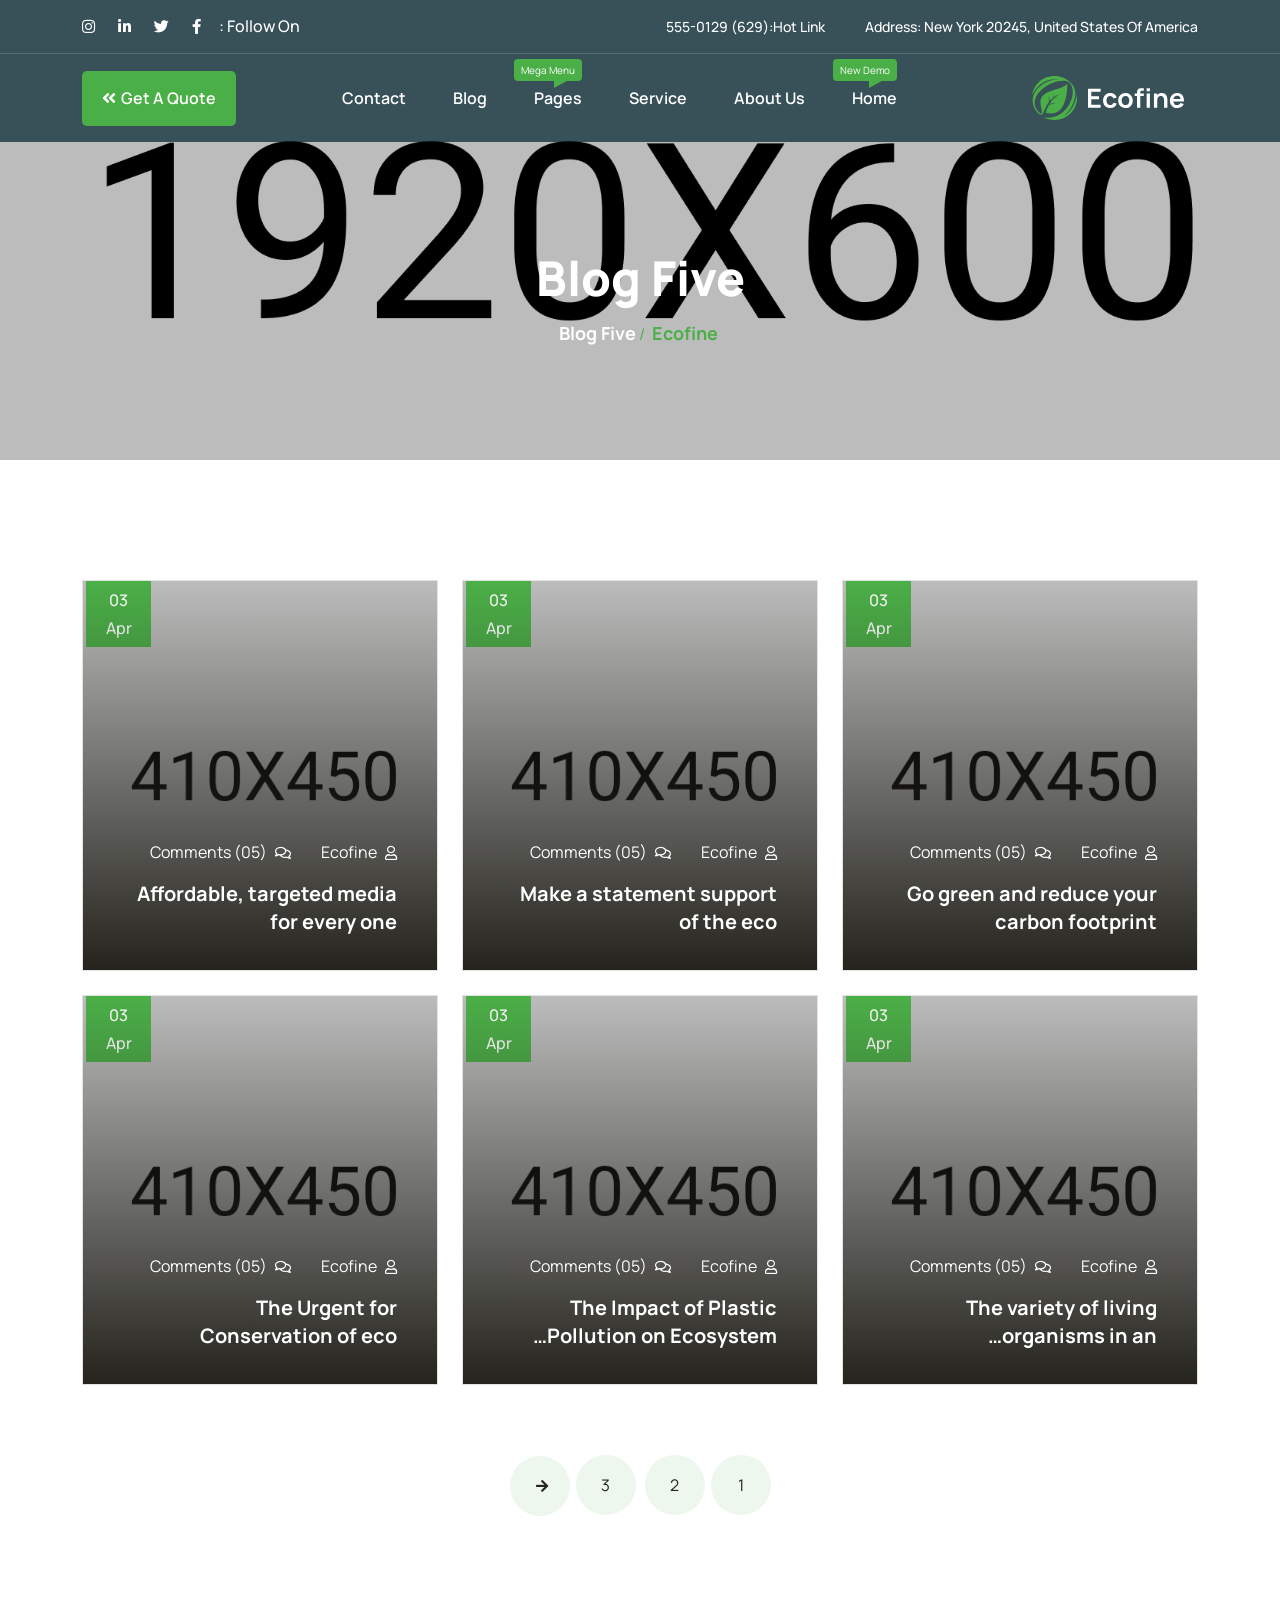
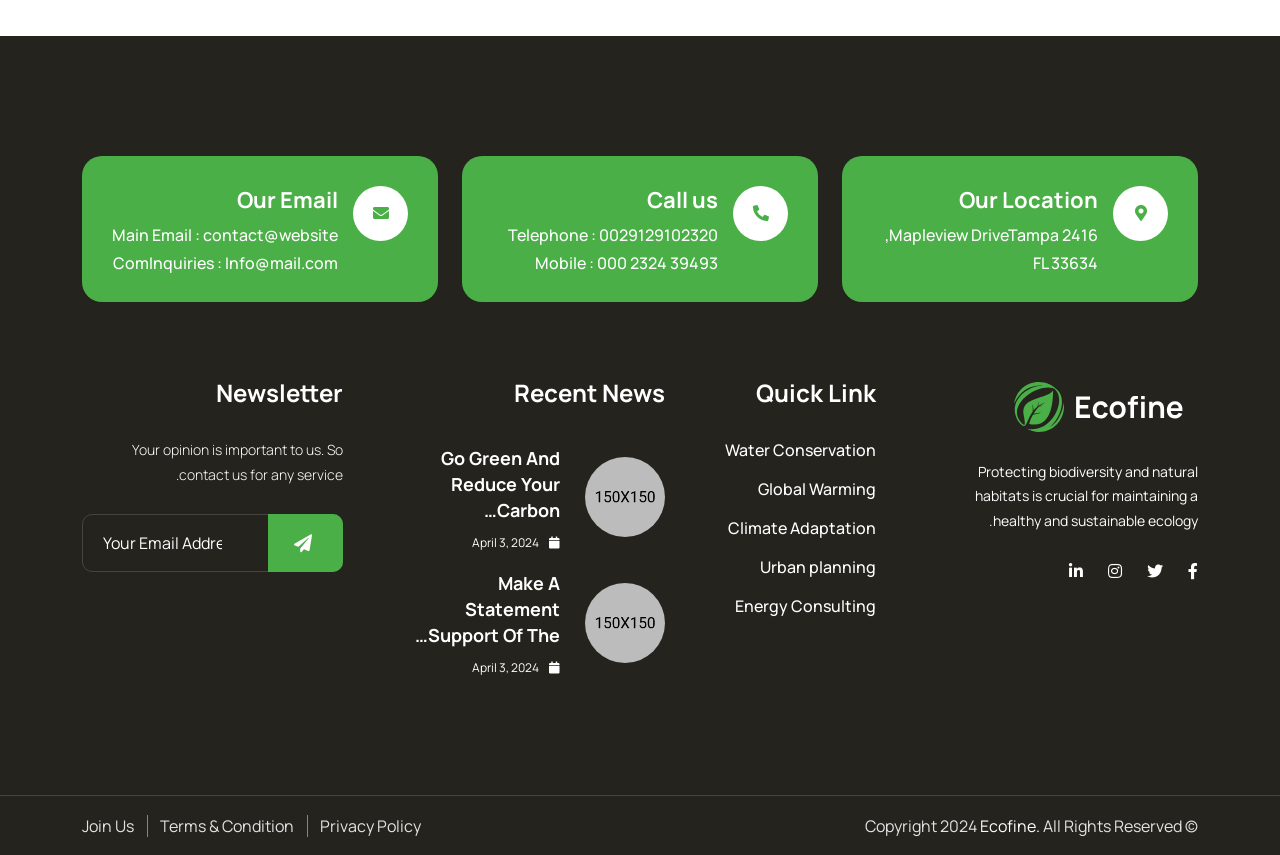
<file: main-file/download-version/blog-5-rtl.html>
<!doctype html>
<html dir="rtl" class="no-js" lang="zxx">

<head>
    <meta charset="utf-8">
    <meta http-equiv="x-ua-compatible" content="ie=edge">
    <title>Ecofine - Ecology & Environment HTML Template</title>
    <meta name="description" content="Ecofine - Ecology & Environment HTML Template">
    <meta name="keywords" content="Ecofine - Ecology & Environment HTML Template">
    <meta name="robots" content="INDEX,FOLLOW">

    <!-- Mobile Specific Metas -->
    <meta name="viewport" content="width=device-width, initial-scale=1, shrink-to-fit=no">

    <!-- Favicons - Place favicon.ico in the root directory -->
    <link rel="icon" type="image/png" sizes="32x32" href="assets/img/favicons/favicon.png">
    <meta name="msapplication-TileColor" content="#ffffff">
    <meta name="msapplication-TileImage" content="assets/img/favicons/ms-icon-144x144.png">
    <meta name="theme-color" content="#ffffff">

    <!--==============================
	  Google Fonts
	============================== -->
    <link rel="preconnect" href="https://fonts.googleapis.com">
    <link rel="preconnect" href="https://fonts.gstatic.com" crossorigin>
    <link href="https://fonts.googleapis.com/css2?family=Manrope:wght@200;300;400;500;600;700;800&display=swap" rel="stylesheet">

    

    <!--==============================
	    All CSS File
	============================== -->
    <!-- Bootstrap -->
    <link rel="stylesheet" href="assets/css/bootstrap.rtl.min.css">
    <!-- Fontawesome Icon -->
    <link rel="stylesheet" href="assets/css/all.min.css">
    <!-- Magnific Popup -->
    <link rel="stylesheet" href="assets/css/magnific-popup.min.css">
    <!-- Slick Slider -->
    <link rel="stylesheet" href="assets/css/slick.min.css">
    
    <!-- Theme Custom CSS -->
    <link rel="stylesheet" href="assets/css/style.css">

</head>

<body>
    <!--********************************
   		Code Start From Here 
	******************************** -->


    <!--==============================
     Preloader
    ==============================-->
    <div class="preloader ">
        <div class="preloader-inner">
            <img src="assets/img/logo.svg" alt="Ecofine">
            <span class="loader"></span>
        </div>
    </div>

    <div class="sidemenu-wrapper">
        <div class="sidemenu-content">
            <button class="closeButton sideMenuCls"><i class="fas fa-times"></i></button>
            <div class="widget footer-widget">
                <div class="widget-about">
                    <div class="footer-logo">
                        <a href="index.html"><img src="assets/img/logo.svg" alt="Ecofine"></a>
                    </div>
                    <p class="about-text">Lorem ipsum dolor sit amet consectetur adipiscing elit sociosqu integer, suscipit nascetur aliquet posuere aptent vehicula ligula pulvinar praesent.</p>
                    <div class="social-btn style2">
                        <a href="https://www.facebook.com/"><i class="fab fa-facebook"></i></a>
                        <a href="https://twitter.com/"><i class="fab fa-twitter"></i></a>                            
                        <a href="https://pinterest.com/"><i class="fab fa-pinterest-p"></i></a>
                        <a href="https://instagram.com/"><i class="fab fa-instagram"></i></a>
                    </div>
                </div>
            </div>
            <div class="widget widget_nav_menu footer-widget">
                <h3 class="widget_title">Quick Links</h3>
                <ul class="menu">
                    <li><a href="about.html">About Us</a></li>
                    <li><a href="project-details.html">Our Mission</a></li>
                    <li><a href="team.html">Meet The Teams</a></li>
                    <li><a href="project.html">Our Projects</a></li>
                    <li><a href="contact.html">Contact Us</a></li>
                </ul>
            </div>
        </div>
    </div>
    <!--==============================
    Mobile Menu
    ============================== -->
    <div class="mobile-menu-wrapper">
        <div class="mobile-menu-area text-center">
            <button class="menu-toggle"><i class="fas fa-times"></i></button>
            <div class="mobile-logo">
                <a href="index.html"><img src="assets/img/logo.svg" alt="Ecofine"></a>
            </div>
            <div class="mobile-menu">
                <ul>
                    <li class="menu-item-has-children">
                        <a title="New Demo" href="#">Home</a>
                        <ul class="sub-menu">
                            <li class="menu-item-has-children">
                                <a title="New Demo" href="#">Multipage</a>
                                <ul class="sub-menu">
                                    <li>
                                        <a href="index.html">Home One</a>
                                    </li>
                                    <li>
                                        <a href="home-2.html">Home Two</a>
                                    </li>
                                    <li>
                                        <a href="home-3.html">Home Three</a>
                                    </li>
                                    <li>
                                        <a title="New Demo" href="home-4.html">Home Four</a>
                                    </li>
                                    <li>
                                        <a title="New Demo" href="home-5.html">Home Five</a>
                                    </li>
                                    <li>
                                        <a title="New Demo" href="home-6.html">Home Six</a>
                                    </li>
                                    <li>
                                        <a title="New Demo"  href="home-7.html">Home Seven</a>
                                    </li>
                                </ul>
                            </li>
                            <li class="menu-item-has-children">
                                <a title="New Demo" href="#">RTL</a>
                                <ul class="sub-menu">
                                    <li>
                                        <a href="home-1-rtl.html">Home One RTL</a>
                                    </li>
                                    <li>
                                        <a href="home-2-rtl.html">Home Two RTL</a>
                                    </li>
                                    <li>
                                        <a href="home-3-rtl.html">Home Three RTL</a>
                                    </li>
                                    <li>
                                        <a title="New Demo" href="home-4-rtl.html">Home Four RTL</a>
                                    </li>
                                    <li>
                                        <a title="New Demo" href="home-5-rtl.html">Home Five RTL</a>
                                    </li>
                                    <li>
                                        <a title="New Demo" href="home-6-rtl.html">Home Six RTL</a>
                                    </li>
                                    <li>
                                        <a title="New Demo" href="home-7-rtl.html">Home Seven RTL</a>
                                    </li>
                                </ul>
                            </li>
                        </ul>
                    </li>
                    <li class="menu-item-has-children">
                        <a href="#">About Us</a>
                        <ul class="sub-menu">
                            <li><a href="about.html">About</a></li>
                            <li><a href="about-2.html">About Two</a></li>
                            <li><a href="about-3.html">About Three</a></li>
                            <li><a href="about-4.html">About Four</a></li>
                            <li><a href="about-5.html">About Five</a></li>
                            <li><a href="about-6.html">About Six</a></li>
                            <li><a href="about-7.html">About Seven</a></li>
                            <li><a href="about-rtl.html">About RTL</a></li>
                            <li><a href="about-2-rtl.html">About Two RTL</a></li>
                            <li><a href="about-3-rtl.html">About Three RTL</a></li>
                            <li><a href="about-4-rtl.html">About Four RTL</a></li>
                            <li><a href="about-5-rtl.html">About Five RTL</a></li>
                            <li><a href="about-6-rtl.html">About Six RTL</a></li>
                            <li><a href="about-7-rtl.html">About Seven RTL</a></li>
                        </ul>
                    </li>
                    <li class="menu-item-has-children">
                        <a href="#">Service</a>
                        <ul class="sub-menu">
                            <li><a href="service.html">Service</a></li>
                            <li><a href="service-2.html">Service Two</a></li>
                            <li><a href="service-3.html">Service Three</a></li>
                            <li><a href="service-4.html">Service Four</a></li>
                            <li><a href="service-5.html">Service Five</a></li>
                            <li><a href="service-6.html">Service Six</a></li>
                            <li><a href="service-7.html">Service Seven</a></li>
                            <li><a href="service-details.html">Service Details</a></li>
                            <li><a href="service-rtl.html">Service RTL</a></li>
                            <li><a href="service-2-rtl.html">Service Two RTL</a></li>
                            <li><a href="service-3-rtl.html">Service Three RTL</a></li>
                            <li><a href="service-4-rtl.html">Service Four RTL</a></li>
                            <li><a href="service-5-rtl.html">Service Five RTL</a></li>
                            <li><a href="service-6-rtl.html">Service Six RTL</a></li>
                            <li><a href="service-7-rtl.html">Service Seven RTL</a></li>
                            <li><a href="service-details-rtl.html">Service Details RTL</a></li>
                        </ul>
                    </li>
                    <li class="menu-item-has-children">
                        <a href="#">Project</a>
                        <ul class="sub-menu">
                            <li><a href="project.html">Project One</a></li>
                            <li><a href="project-2.html">Project Two</a></li>
                            <li><a href="project-3.html">Project Three</a></li>
                            <li><a href="project-4.html">Project Four</a></li>
                            <li><a href="project-5.html">Project Five</a></li>
                            <li><a href="project-details.html">Project Details</a></li>
                            <li><a href="project-rtl.html">Project One RTL</a></li>
                            <li><a href="project-2-rtl.html">Project Two RTL</a></li>
                            <li><a href="project-3-rtl.html">Project Three RTL</a></li>
                            <li><a href="project-4-rtl.html">Project Four RTL</a></li>
                            <li><a href="project-5-rtl.html">Project Five RTL</a></li>
                            <li><a href="project-details-rtl.html">Project Details RTL</a></li>
                        </ul>
                    </li>
                    <li class="menu-item-has-children">
                        <a href="#">Donation</a>
                        <ul class="sub-menu">
                            <li><a href="donation.html">Donation</a></li>
                            <li><a href="donation-2.html">Donation Two</a></li>
                            <li><a href="donation-3.html">Donation Three</a></li>
                            <li><a href="donation-4.html">Donation Four</a></li>
                            <li><a href="donation-details.html">Donation Single</a></li>
                            <li><a href="donation-rtl.html">Donation RTL</a></li>
                            <li><a href="donation-2-rtl.html">Donation Two RTL</a></li>
                            <li><a href="donation-3-rtl.html">Donation Three RTL</a></li>
                            <li><a href="donation-4-rtl.html">Donation Four RTL</a></li>
                            <li><a href="donation-details-rtl.html">Donation Single RTL</a></li>
                        </ul>
                    </li>
                    <li class="menu-item-has-children">
                        <a href="#">Team</a>
                        <ul class="sub-menu">
                            <li><a href="team.html">Team</a></li>
                            <li><a href="team-2.html">Team Two</a></li>
                            <li><a href="team-3.html">Team Three</a></li>
                            <li><a href="team-4.html">Team Four</a></li>
                            <li><a href="team-5.html">Team Five</a></li>
                            <li><a href="team-6.html">Team Six</a></li>
                            <li><a href="team-7.html">Team Seven</a></li>
                            <li><a href="team-details.html">Team Details</a></li>
                            <li><a href="team-rtl.html">Team RTL</a></li>
                            <li><a href="team-2-rtl.html">Team Two RTL</a></li>
                            <li><a href="team-3-rtl.html">Team Three RTL</a></li>
                            <li><a href="team-4-rtl.html">Team Four RTL</a></li>
                            <li><a href="team-5-rtl.html">Team Five RTL</a></li>
                            <li><a href="team-6-rtl.html">Team Six RTL</a></li>
                            <li><a href="team-7-rtl.html">Team Seven RTL</a></li>
                            <li><a href="team-details-rtl.html">Team Details RTL</a></li>
                        </ul>
                    </li>
                    <li class="menu-item-has-children">
                        <a href="#">Testimonial</a>
                        <ul class="sub-menu">
                            <li><a href="testimonial.html">Testimonial</a></li>
                            <li><a href="testimonial-2.html">Testimonial Two</a></li>
                            <li><a href="testimonial-3.html">Testimonial Three</a></li>
                            <li><a href="testimonial-4.html">Testimonial Four</a></li>
                            <li><a href="testimonial-rtl.html">Testimonial RTL</a></li>
                            <li><a href="testimonial-2-rtl.html">Testimonial Two RTL</a></li>
                            <li><a href="testimonial-3-rtl.html">Testimonial Three RTL</a></li>
                            <li><a href="testimonial-4-rtl.html">Testimonial Four RTL</a></li>
                        </ul>
                    </li>

                    <li class="menu-item-has-children">
                        <a href="#">Blog</a>
                        <ul class="sub-menu">
                            <li><a href="blog.html">Classic Blog</a></li>
                            <li class="menu-item-has-children">
                                <a href="#">Grid Blog</a>
                                <ul class="sub-menu">
                                    <li>
                                        <a href="blog-1.html">Blog One</a>
                                    </li>
                                    <li>
                                        <a href="blog-2.html">Blog Two</a>
                                    </li>
                                    <li>
                                        <a href="blog-3.html">Blog Three</a>
                                    </li>
                                    <li>
                                        <a href="blog-4.html">Blog Four</a>
                                    </li>
                                    <li>
                                        <a href="blog-5.html">Blog Five</a>
                                    </li>
                                    <li>
                                        <a href="blog-6.html">Blog Six</a>
                                    </li>
                                </ul>
                            </li>
                            <li class="menu-item-has-children">
                                <a href="#">Blog Details</a>
                                <ul class="sub-menu">
                                    <li>
                                        <a href="blog-details.html">Right Sidebar</a>
                                    </li>
                                    <li>
                                        <a href="blog-details-2.html">Left Sidebar</a>
                                    </li>
                                    <li>
                                        <a href="blog-details-3.html">No Sidebar</a>
                                    </li>
                                </ul>
                            </li>
                            <li class="menu-item-has-children">
                                <a href="#">Blog RTL</a>
                                <ul class="sub-menu">
                                    <li>
                                        <a href="blog-rtl.html">Classic Blog RTL</a>
                                    </li>
                                    <li>
                                        <a href="blog-1-rtl.html">Blog One RTL</a>
                                    </li>
                                    <li>
                                        <a href="blog-2-rtl.html">Blog Two RTL</a>
                                    </li>
                                    <li>
                                        <a href="blog-3-rtl.html">Blog Three RTL</a>
                                    </li>
                                    <li>
                                        <a href="blog-4-rtl.html">Blog Four RTL</a>
                                    </li>
                                    <li>
                                        <a href="blog-5-rtl.html">Blog Five RTL</a>
                                    </li>
                                    <li>
                                        <a href="blog-6-rtl.html">Blog Six RTL</a>
                                    </li>
                                    <li>
                                        <a href="blog-details-rtl.html">Blog Details RTL</a>
                                    </li>
                                    <li>
                                        <a href="blog-details-2-rtl.html">Blog Details 02 RTL</a>
                                    </li>
                                    <li>
                                        <a href="blog-details-3-rtl.html">Blog Details 03 RTL</a>
                                    </li>
                                </ul>
                            </li>
                        </ul>
                    </li>
                    <li>
                        <a href="faq.html">Faq</a>
                    </li>
                    <li>
                        <a href="contact.html">Contact</a>
                    </li>
                </ul>
            </div>
        </div>
    </div>
    <!--==============================
	Header Area
    ==============================-->
    <header class="nav-header header-layout1">
        <div class="header-top">
            <div class="container">
                <div class="row justify-content-center justify-content-lg-between align-items-center gy-2">
                    <div class="col-auto d-none d-lg-block">
                        <div class="header-links">
                            <ul>
                                <li>Address: New York 20245, United States Of America</li>
                                <li>Hot Link:<a href="tel:6295550129">(629) 555-0129</a></li>
                            </ul>
                        </div>
                    </div>
                    <div class="col-auto">
                        <div class="header-links">
                            <ul>
                                <li>
                                    <div class="social-links">
                                        <span class="social-title">Follow On :</span>
                                        <a href="https://www.facebook.com/"><i class="fab fa-facebook-f"></i></a>
                                        <a href="https://www.twitter.com/"><i class="fab fa-twitter"></i></a>
                                        <a href="https://www.linkedin.com/"><i class="fab fa-linkedin-in"></i></a>
                                        <a href="https://www.instagram.com/"><i class="fab fa-instagram"></i></a>
                                    </div>
                                </li>
                            </ul>
                        </div>
                    </div>
                </div>
            </div>
        </div>
        <div class="sticky-wrapper">
            <!-- Main Menu Area -->
            <div class="menu-area">
                <div class="container">
                    <div class="row align-items-center justify-content-between">
                        <div class="col-auto">
                            <div class="header-logo">
                                <a href="index.html"><img src="assets/img/logo2.svg" alt="logo"></a>
                            </div>
                        </div>
                        <div class="col-auto">
                            <nav class="main-menu d-none d-lg-inline-block">
                                <ul>
                                    <li class="menu-item-has-children">
                                        <a title="New Demo" href="#">Home</a>
                                        <ul class="sub-menu">
                                            <li class="menu-item-has-children">
                                                <a title="New Demo" href="#">Multipage</a>
                                                <ul class="sub-menu">
                                                    <li>
                                                        <a href="index.html">Home One</a>
                                                    </li>
                                                    <li>
                                                        <a href="home-2.html">Home Two</a>
                                                    </li>
                                                    <li>
                                                        <a href="home-3.html">Home Three</a>
                                                    </li>
                                                    <li>
                                                        <a title="New Demo" href="home-4.html">Home Four</a>
                                                    </li>
                                                    <li>
                                                        <a title="New Demo" href="home-5.html">Home Five</a>
                                                    </li>
                                                    <li>
                                                        <a title="New Demo" href="home-6.html">Home Six</a>
                                                    </li>
                                                    <li>
                                                        <a title="New Demo"  href="home-7.html">Home Seven</a>
                                                    </li>
                                                </ul>
                                            </li>
                                            <li class="menu-item-has-children">
                                                <a title="New Demo" href="#">RTL</a>
                                                <ul class="sub-menu">
                                                    <li>
                                                        <a href="home-1-rtl.html">Home One RTL</a>
                                                    </li>
                                                    <li>
                                                        <a href="home-2-rtl.html">Home Two RTL</a>
                                                    </li>
                                                    <li>
                                                        <a href="home-3-rtl.html">Home Three RTL</a>
                                                    </li>
                                                    <li>
                                                        <a title="New Demo" href="home-4-rtl.html">Home Four RTL</a>
                                                    </li>
                                                    <li>
                                                        <a title="New Demo" href="home-5-rtl.html">Home Five RTL</a>
                                                    </li>
                                                    <li>
                                                        <a title="New Demo" href="home-6-rtl.html">Home Six RTL</a>
                                                    </li>
                                                    <li>
                                                        <a title="New Demo" href="home-7-rtl.html">Home Seven RTL</a>
                                                    </li>
                                                </ul>
                                            </li>
                                        </ul>
                                    </li>
                                    <li class="menu-item-has-children">
                                        <a href="#">About Us</a>
                                        <ul class="sub-menu">
                                            <li><a href="about-rtl.html">About</a></li>
                                            <li><a href="about-2-rtl.html">About Two</a></li>
                                            <li><a href="about-3-rtl.html">About Three</a></li>
                                            <li><a href="about-4-rtl.html">About Four</a></li>
                                            <li><a href="about-5-rtl.html">About Five</a></li>
                                            <li><a href="about-6-rtl.html">About Six</a></li>
                                            <li><a href="about-7-rtl.html">About Seven</a></li>
                                        </ul>
                                    </li>
                                    <li class="menu-item-has-children">
                                        <a href="#">Service</a>
                                        <ul class="sub-menu">
                                            <li><a href="service-rtl.html">Service</a></li>
                                            <li><a href="service-2-rtl.html">Service Two</a></li>
                                            <li><a href="service-3-rtl.html">Service Three</a></li>
                                            <li><a href="service-4-rtl.html">Service Four</a></li>
                                            <li><a href="service-5-rtl.html">Service Five</a></li>
                                            <li><a href="service-6-rtl.html">Service Six</a></li>
                                            <li><a href="service-7-rtl.html">Service Seven</a></li>
                                            <li><a href="service-details-rtl.html">Service Details</a></li>
                                        </ul>
                                    </li>
                                    <li class="menu-item-has-children">
                                        <a title="Mega Menu" href="#">Pages</a>
                                        <ul class="mega-menu">
                                            <li><a href="#">About RTL Page</a>
                                                <ul>
                                                    <li><a href="about-rtl.html">About RTL</a></li>
                                                    <li><a href="about-2-rtl.html">About Two RTL</a></li>
                                                    <li><a href="about-3-rtl.html">About Three RTL</a></li>
                                                    <li><a href="about-4-rtl.html">About Four RTL</a></li>
                                                    <li><a href="about-5-rtl.html">About Five RTL</a></li>
                                                    <li><a href="about-6-rtl.html">About Six RTL</a></li>
                                                    <li><a href="about-7-rtl.html">About Seven RTL</a></li>
                                                </ul>
                                                <a href="#">Service RTL Page</a>
                                                <ul>
                                                    <li><a href="service-rtl.html">Service RTL</a></li>
                                                    <li><a href="service-2-rtl.html">Service Two RTL</a></li>
                                                    <li><a href="service-3-rtl.html">Service Three RTL</a></li>
                                                    <li><a href="service-4-rtl.html">Service Four RTL</a></li>
                                                    <li><a href="service-5-rtl.html">Service Five RTL</a></li>
                                                    <li><a href="service-6-rtl.html">Service Six RTL</a></li>
                                                    <li><a href="service-7-rtl.html">Service Seven RTL</a></li>
                                                    <li><a href="service-details-rtl.html">Service Details RTL</a></li>
                                                </ul>
                                            </li>
                                            <li><a href="#">Project Page</a>
                                                <ul>
                                                    <li><a href="project.html">Project</a></li>
                                                    <li><a href="project-2.html">Project Two</a></li>
                                                    <li><a href="project-3.html">Project Three</a></li>
                                                    <li><a href="project-4.html">Project Four</a></li>
                                                    <li><a href="project-5.html">Project Five</a></li>
                                                    <li><a href="project-details.html">Project Details</a></li>
                                                </ul>
                                                <a href="#">Project RTL Page</a>
                                                <ul>
                                                    <li><a href="project-rtl.html">Project RTL</a></li>
                                                    <li><a href="project-2-rtl.html">Project Two RTL</a></li>
                                                    <li><a href="project-3-rtl.html">Project Three RTL</a></li>
                                                    <li><a href="project-4-rtl.html">Project Four RTL</a></li>
                                                    <li><a href="project-5-rtl.html">Project Five RTL</a></li>
                                                    <li><a href="project-details-rtl.html">Project Details RTL</a></li>
                                                </ul>
                                            </li>
                                            <li><a href="#">Donation Page</a>
                                                <ul>
                                                    <li><a href="donation.html">Donation</a></li>
                                                    <li><a href="donation-2.html">Donation Two</a></li>
                                                    <li><a href="donation-3.html">Donation Three</a></li>
                                                    <li><a href="donation-4.html">Donation Four</a></li>
                                                    <li><a href="donation-details.html">Donation Single</a></li>
                                                </ul>
                                                <a href="#">Donation RTL Page</a>
                                                <ul>
                                                    <li><a href="donation-rtl.html">Donation RTL</a></li>
                                                    <li><a href="donation-2-rtl.html">Donation Two RTL</a></li>
                                                    <li><a href="donation-3-rtl.html">Donation Three RTL</a></li>
                                                    <li><a href="donation-4-rtl.html">Donation Four RTL</a></li>
                                                    <li><a href="donation-details-rtl.html">Donation Single RTL</a></li>
                                                </ul>
                                            </li>
                                            <li><a href="#">Team Page</a>
                                                <ul>                                                    
                                                    <li><a href="team.html">Team One</a></li>
                                                    <li><a href="team-2.html">Team Two</a></li>
                                                    <li><a href="team-3.html">Team Three</a></li>
                                                    <li><a href="team-4.html">Team Four</a></li>
                                                    <li><a href="team-5.html">Team Five</a></li>
                                                    <li><a href="team-6.html">Team Six</a></li>
                                                    <li><a href="team-7.html">Team Seven</a></li>
                                                    <li><a href="team-details.html">Team Details</a></li>
                                                </ul>
                                                <a href="#">Team RTL Page</a>
                                                <ul>                                                    
                                                    <li><a href="team-rtl.html">Team One RTL</a></li>
                                                    <li><a href="team-2-rtl.html">Team Two RTL</a></li>
                                                    <li><a href="team-3-rtl.html">Team Three RTL</a></li>
                                                    <li><a href="team-4-rtl.html">Team Four RTL</a></li>
                                                    <li><a href="team-5-rtl.html">Team Five RTL</a></li>
                                                    <li><a href="team-6-rtl.html">Team Six RTL</a></li>
                                                    <li><a href="team-7-rtl.html">Team Seven RTL</a></li>
                                                    <li><a href="team-details-rtl.html">Team Details RTL</a></li>
                                                </ul>
                                            </li>
                                            <li><a href="#">Blog RTL Page</a>
                                                <ul>
                                                    <li><a href="blog-rtl.html">Classic Blog RTL</a></li>
                                                    <li><a href="blog-1-rtl.html">Grid Blog One RTL</a></li>
                                                    <li><a href="blog-2-rtl.html">Grid Blog Two RTL</a></li>
                                                    <li><a href="blog-3-rtl.html">Grid Blog Three RTL</a></li>
                                                    <li><a href="blog-4-rtl.html">Grid Blog Four RTL</a></li>
                                                    <li><a href="blog-5-rtl.html">Grid Blog Five RTL</a></li>
                                                    <li><a href="blog-6-rtl.html">Grid Blog Six RTL</a></li>
                                                    <li><a href="blog-7-rtl.html">Grid Blog Seven RTL</a></li>
                                                    <li><a href="blog-details-rtl.html">Blog Details RTL</a></li>
                                                    <li><a href="blog-details-2-rtl.html">Blog Details 02 RTL</a></li>
                                                    <li><a href="blog-details-3-rtl.html">Blog Details 03 RTL</a></li>
                                                                                                        
                                                </ul>
                                            </li>
                                            <li><a href="#">Other Pages</a>
                                                <ul>
                                                    <li><a href="testimonial.html">Testimonial</a></li>
                                                    <li><a href="testimonial-2.html">Testimonial Two</a></li>
                                                    <li><a href="testimonial-3.html">Testimonial Three</a></li>
                                                    <li><a href="testimonial-4.html">Testimonial Four</a></li>
                                                    <li><a href="testimonial-rtl.html">Testimonial RTL</a></li>
                                                    <li><a href="testimonial-2-rtl.html">Testimonial Two RTL</a></li>
                                                    <li><a href="testimonial-3-rtl.html">Testimonial Three RTL</a></li>
                                                    <li><a href="testimonial-4-rtl.html">Testimonial Four RTL</a></li>
                                                    <li><a href="faq.html">Faq Page</a></li>
                                                    <li><a href="faq-rtl.html">Faq RTL Page</a></li>
                                                    <li><a href="contact-rtl.html">Contact RTL Page</a></li>                                                    
                                                </ul>
                                            </li>
                                            
                                        </ul>
                                    </li>
                                    <li class="menu-item-has-children">
                                        <a href="#">Blog</a>
                                        <ul class="sub-menu">
                                            <li><a href="blog-rtl.html">Classic Blog</a></li>
                                            <li class="menu-item-has-children">
                                                <a href="#">Grid Blog</a>
                                                <ul class="sub-menu">
                                                    <li>
                                                        <a href="blog-1-rtl.html">Blog One</a>
                                                    </li>
                                                    <li>
                                                        <a href="blog-2-rtl.html">Blog Two</a>
                                                    </li>
                                                    <li>
                                                        <a href="blog-3-rtl.html">Blog Three</a>
                                                    </li>
                                                    <li>
                                                        <a href="blog-4-rtl.html">Blog Four</a>
                                                    </li>
                                                    <li>
                                                        <a href="blog-5-rtl.html">Blog Five</a>
                                                    </li>
                                                    <li>
                                                        <a href="blog-6-rtl.html">Blog Six</a>
                                                    </li>
                                                </ul>
                                            </li>
                                            <li class="menu-item-has-children">
                                                <a href="#">Blog Details</a>
                                                <ul class="sub-menu">
                                                    <li>
                                                        <a href="blog-details-rtl.html">Right Sidebar</a>
                                                    </li>
                                                    <li>
                                                        <a href="blog-details-2-rtl.html">Left Sidebar</a>
                                                    </li>
                                                    <li>
                                                        <a href="blog-details-3-rtl.html">No Sidebar</a>
                                                    </li>
                                                </ul>
                                            </li>
                                        </ul>
                                    </li>
                                    <li>
                                        <a href="contact-rtl.html">Contact</a>
                                    </li>
                                </ul>
                            </nav>
                            <div class="navbar-right d-inline-flex d-lg-none">
                                <button type="button" class="menu-toggle icon-btn"><i class="fas fa-bars"></i></button>
                            </div>
                        </div>
                        <div class="col-auto d-none d-xl-block">
                            <div class="header-button">
                                <a href="contact.html" class="btn">
                                    Get A Quote 
                                    <i class="fas fa-angle-double-left"></i>
                                </a>
                            </div>
                        </div>
                    </div>
                </div>
            </div>
        </div>
    </header>

    <!--==============================
    Breadcumb
    ============================== -->
    <div class="breadcumb-wrapper" data-bg-src="assets/img/bg/breadcrumb-bg-1-1.jpg">
        <!-- bg animated image/ -->   
        <div class="container">
            <div class="row">
                <div class="col-lg-12">
                    <div class="breadcumb-content">
                        <h1 class="breadcumb-title">Blog Five</h1>
                        <ul class="breadcumb-menu">
                            <li><a href="index.html">Ecofine</a></li>
                            <li class="active">Blog Five</li>
                        </ul>
                    </div>
                </div>
            </div>
            
        </div>
    </div>

    <!--==============================
    Blog Area  
    ==============================-->
    <section class="blog-area space-top space-extra-bottom">
        <div class="container container2">
            <div class="row gy-4 justify-content-center">
                <div class="col-lg-4 col-md-6">
                    <div class="blog-card style5">
                        <div class="blog-img">
                            <a href="blog-details.html">
                                <img src="assets/img/update/blog/5-1.jpg" alt="blog image">
                                <div class="blog-date">03 Apr</div>
                            </a>
                        </div>
                        <div class="blog-content">
                            <div class="blog-meta">
                                <a href="blog.html"><i class="far fa-user"></i>Ecofine</a>
                                <a href="blog.html"><i class="far fa-comments"></i>Comments (05)</a>
                            </div>
                            <h3 class="blog-title"><a href="blog-details.html">Go green and reduce your carbon footprint</a></h3>
                        </div>
                    </div>
                </div> 
                <div class="col-lg-4 col-md-6">
                    <div class="blog-card style5">
                        <div class="blog-img">
                            <a href="blog-details.html">
                                <img src="assets/img/update/blog/5-2.jpg" alt="blog image">
                                <div class="blog-date">03 Apr</div>
                            </a>
                        </div>
                        <div class="blog-content">
                            <div class="blog-meta">
                                <a href="blog.html"><i class="far fa-user"></i>Ecofine</a>
                                <a href="blog.html"><i class="far fa-comments"></i>Comments (05)</a>
                            </div>
                            <h3 class="blog-title"><a href="blog-details.html">Make a statement support of the eco</a></h3>
                        </div>
                    </div>
                </div> 
                <div class="col-lg-4 col-md-6">
                    <div class="blog-card style5">
                        <div class="blog-img">
                            <a href="blog-details.html">
                                <img src="assets/img/update/blog/5-3.jpg" alt="blog image">
                                <div class="blog-date">03 Apr</div>
                            </a>
                        </div>
                        <div class="blog-content">
                            <div class="blog-meta">
                                <a href="blog.html"><i class="far fa-user"></i>Ecofine</a>
                                <a href="blog.html"><i class="far fa-comments"></i>Comments (05)</a>
                            </div>
                            <h3 class="blog-title"><a href="blog-details.html">Affordable, targeted media for every one</a></h3>
                        </div>
                    </div>
                </div> 
                <div class="col-lg-4 col-md-6">
                    <div class="blog-card style5">
                        <div class="blog-img">
                            <a href="blog-details.html">
                                <img src="assets/img/update/blog/5-3.jpg" alt="blog image">
                                <div class="blog-date">03 Apr</div>
                            </a>
                        </div>
                        <div class="blog-content">
                            <div class="blog-meta">
                                <a href="blog.html"><i class="far fa-user"></i>Ecofine</a>
                                <a href="blog.html"><i class="far fa-comments"></i>Comments (05)</a>
                            </div>
                            <h3 class="blog-title"><a href="blog-details.html">The variety of living organisms in an…</a></h3>
                        </div>
                    </div>
                </div> 
                <div class="col-lg-4 col-md-6">
                    <div class="blog-card style5">
                        <div class="blog-img">
                            <a href="blog-details.html">
                                <img src="assets/img/update/blog/5-1.jpg" alt="blog image">
                                <div class="blog-date">03 Apr</div>
                            </a>
                        </div>
                        <div class="blog-content">
                            <div class="blog-meta">
                                <a href="blog.html"><i class="far fa-user"></i>Ecofine</a>
                                <a href="blog.html"><i class="far fa-comments"></i>Comments (05)</a>
                            </div>
                            <h3 class="blog-title"><a href="blog-details.html">The Impact of Plastic Pollution on Ecosystem…</a></h3>
                        </div>
                    </div>
                </div> 
                <div class="col-lg-4 col-md-6">
                    <div class="blog-card style5">
                        <div class="blog-img">
                            <a href="blog-details.html">
                                <img src="assets/img/update/blog/5-2.jpg" alt="blog image">
                                <div class="blog-date">03 Apr</div>
                            </a>
                        </div>
                        <div class="blog-content">
                            <div class="blog-meta">
                                <a href="blog.html"><i class="far fa-user"></i>Ecofine</a>
                                <a href="blog.html"><i class="far fa-comments"></i>Comments (05)</a>
                            </div>
                            <h3 class="blog-title"><a href="blog-details.html">The Urgent for Conservation of eco</a></h3>
                        </div>
                    </div>
                </div>                         
            </div>
            <div class="pagination justify-content-center">
                <ul>
                    <li><a href="blog.html">1</a></li>
                    <li><a href="blog.html">2</a></li>
                    <li><a href="blog.html">3</a></li>
                    <li><a href="blog.html"><i class="fas fa-arrow-right"></i></a></li>
                </ul>
            </div>
        </div>
    </section>  

    <!--==============================
        Footer Area
    ==============================-->
    <footer class="footer-wrapper footer-layout1 overflow-hidden" data-bg-src="assets/img/bg/footer-bg-1.svg">    
        <div class="container">
            <div class="footer-top">
                <div class="row gy-4 align-items-center justify-content-center">
                    <div class="col-lg-4 col-md-6">
                        <div class="info-card">
                            <div class="info-card_icon">
                                <i class="fas fa-map-marker-alt"></i>
                            </div>
                            <div class="info-card_content">
                                <h4 class="info-card_title">Our Location</h4>
                                <p class="info-card_text">2416 Mapleview DriveTampa, <br>
                                    FL 33634</p>
                            </div>
                        </div>
                    </div>
                    <div class="col-lg-4 col-md-6">
                        <div class="info-card">
                            <div class="info-card_icon">
                                <i class="fas fa-phone-alt"></i>
                            </div>
                            <div class="info-card_content">
                                <h4 class="info-card_title">Call us</h4>
                                <p class="info-card_text">Telephone : <a href="tel:0029129102320">0029129102320</a></p>
                                <p class="info-card_text">Mobile : <a href="tel:0029129102320">000 2324 39493</a></p>
                            </div>
                        </div>
                    </div>
                    <div class="col-lg-4 col-md-6">
                        <div class="info-card">
                            <div class="info-card_icon">
                                <i class="fas fa-envelope"></i>
                            </div>
                            <div class="info-card_content">
                                <h4 class="info-card_title">Our Email</h4>
                                <p class="info-card_text">Main Email : <a href="mailto:contact@website">contact@website</a></p>
                                <p class="info-card_text">ComInquiries : <a href="tel:info@mail.com">Info@mail.com</a></p>
                            </div>
                        </div>
                    </div>
                </div>
            </div>
            <div class="widget-area">
                <div class="row justify-content-between">
                    <div class="col-md-6 col-xl-3 col-lg-4">
                        <div class="widget footer-widget">
                            <div class="widget-about">
                                <div class="footer-logo">
                                    <a href="index.html"><img src="assets/img/logo2.svg" alt="Ecofine"></a>
                                </div>
                                <p class="about-text">Protecting biodiversity and natural habitats is crucial for maintaining a healthy and sustainable ecology.</p>
                                <div class="social-btn style2">
                                    <a href="https://facebook.com/" tabindex="0"><i class="fab fa-facebook-f"></i></a>
                                    <a href="https://twitter.com/" tabindex="0"><i class="fab fa-twitter"></i></a>
                                    <a href="https://www.instagram.com/" tabindex="0"><i class="fab fa-instagram"></i></a>
                                    <a href="https://linkedin.com/" tabindex="0"><i class="fab fa-linkedin-in"></i></a>
                                </div>
                            </div>
                        </div>
                    </div>
                    <div class="col-md-6 col-xl-auto col-lg-4">
                        <div class="widget widget_nav_menu footer-widget">
                            <h3 class="widget_title">Quick Link</h3>
                            <div class="menu-all-pages-container">
                                <ul class="menu">
                                    <li><a href="blog.html">Water Conservation</a></li>
                                    <li><a href="blog.html">Global Warming</a></li>
                                    <li><a href="blog.html">Climate Adaptation</a></li>
                                    <li><a href="blog.html">Urban planning</a></li>
                                    <li><a href="blog.html">Energy Consulting</a></li>
                                </ul>
                            </div>
                        </div>
                    </div>
                    <div class="col-md-6 col-xl-3 col-lg-4">
                        <div class="widget footer-widget">
                            <h3 class="widget_title">Recent News</h3>
                            <div class="recent-post-wrap">
                                <div class="recent-post">
                                    <div class="media-img">
                                        <a href="blog-details.html"><img src="assets/img/widget/recent-post1-1.jpg" alt="Blog Image"></a>
                                    </div>
                                    <div class="media-body">
                                        <h4 class="post-title"><a class="text-inherit" href="blog-details.html">Go green and reduce your carbon…</a></h4>
                                        <div class="recent-post-meta">
                                            <a href="blog.html"><i class="fas fa-calendar"></i> April 3, 2024</a>
                                        </div>
                                    </div>
                                </div>
                                <div class="recent-post">
                                    <div class="media-img">
                                        <a href="blog-details.html"><img src="assets/img/widget/recent-post1-2.jpg" alt="Blog Image"></a>
                                    </div>
                                    <div class="media-body">
                                        <h4 class="post-title"><a class="text-inherit" href="blog-details.html">Make a statement support of the…</a></h4>
                                        <div class="recent-post-meta">
                                            <a href="blog.html"><i class="fas fa-calendar"></i> April 3, 2024</a>
                                        </div>
                                    </div>
                                </div>
                            </div>
                        </div>
                    </div>
                    <div class="col-md-6 col-lg-4 col-xl-3">
                        <div class="widget footer-widget">
                            <h3 class="widget_title">Newsletter</h3>
                            <p class="footer-text">Your opinion is important to us. So contact us for any service.</p>
                            <form class="newsletter-form">
                                <div class="form-group">
                                    <input class="form-control" type="email" placeholder="Your Email Address" required="">
                                </div>
                                <button type="submit" class="btn"><i class="fas fa-paper-plane"></i></button>
                            </form>
                        </div>
                    </div>                    
                </div>
            </div>
        </div>
        <div class="copyright-wrap">
            <div class="container">
                <div class="row gy-3 justify-content-lg-between justify-content-center">
                    <div class="col-auto align-self-center">
                        <p class="copyright-text">© Copyright 2024 <a href="#">Ecofine.</a> All Rights Reserved</p>
                    </div>
                    <div class="col-auto align-self-center">
                        <div class="footer-links">
                            <ul>
                                <li><a href="about.html">Privacy Policy</a></li>
                                <li><a href="about.html">Terms & Condition</a></li>
                                <li><a href="about.html">Join Us</a></li>
                            </ul>
                        </div>
                    </div>
                </div>                
            </div>
        </div>
    </footer>

    <!--********************************
			Code End  Here 
	******************************** -->

    <!-- Scroll To Top -->
    <div class="scroll-top">
        <svg class="progress-circle svg-content" width="100%" height="100%" viewBox="-1 -1 102 102">
            <path d="M50,1 a49,49 0 0,1 0,98 a49,49 0 0,1 0,-98" style="transition: stroke-dashoffset 10ms linear 0s; stroke-dasharray: 307.919, 307.919; stroke-dashoffset: 307.919;"></path>
        </svg>
    </div>

    <!--==============================
    All Js File
    ============================== -->
    <!-- Jquery -->
    <script src="assets/js/vendor/jquery-3.6.0.min.js"></script>
    <!-- Slick Slider -->
    <script src="assets/js/slick.min.js"></script>
    <!-- Bootstrap -->
    <script src="assets/js/bootstrap.min.js"></script>
    <!-- Magnific Popup -->
    <script src="assets/js/jquery.magnific-popup.min.js"></script>
    <!-- Counter Up -->
    <script src="assets/js/jquery.counterup.min.js"></script>
    <!-- Range Slider -->
    <script src="assets/js/jquery-ui.min.js"></script>
    
    <!-- Isotope Filter -->
    <script src="assets/js/imagesloaded.pkgd.min.js"></script>
    <script src="assets/js/isotope.pkgd.min.js"></script>
    
    <!-- Main Js File -->
    <script src="assets/js/main.js"></script>
</body>

</html>
</file>
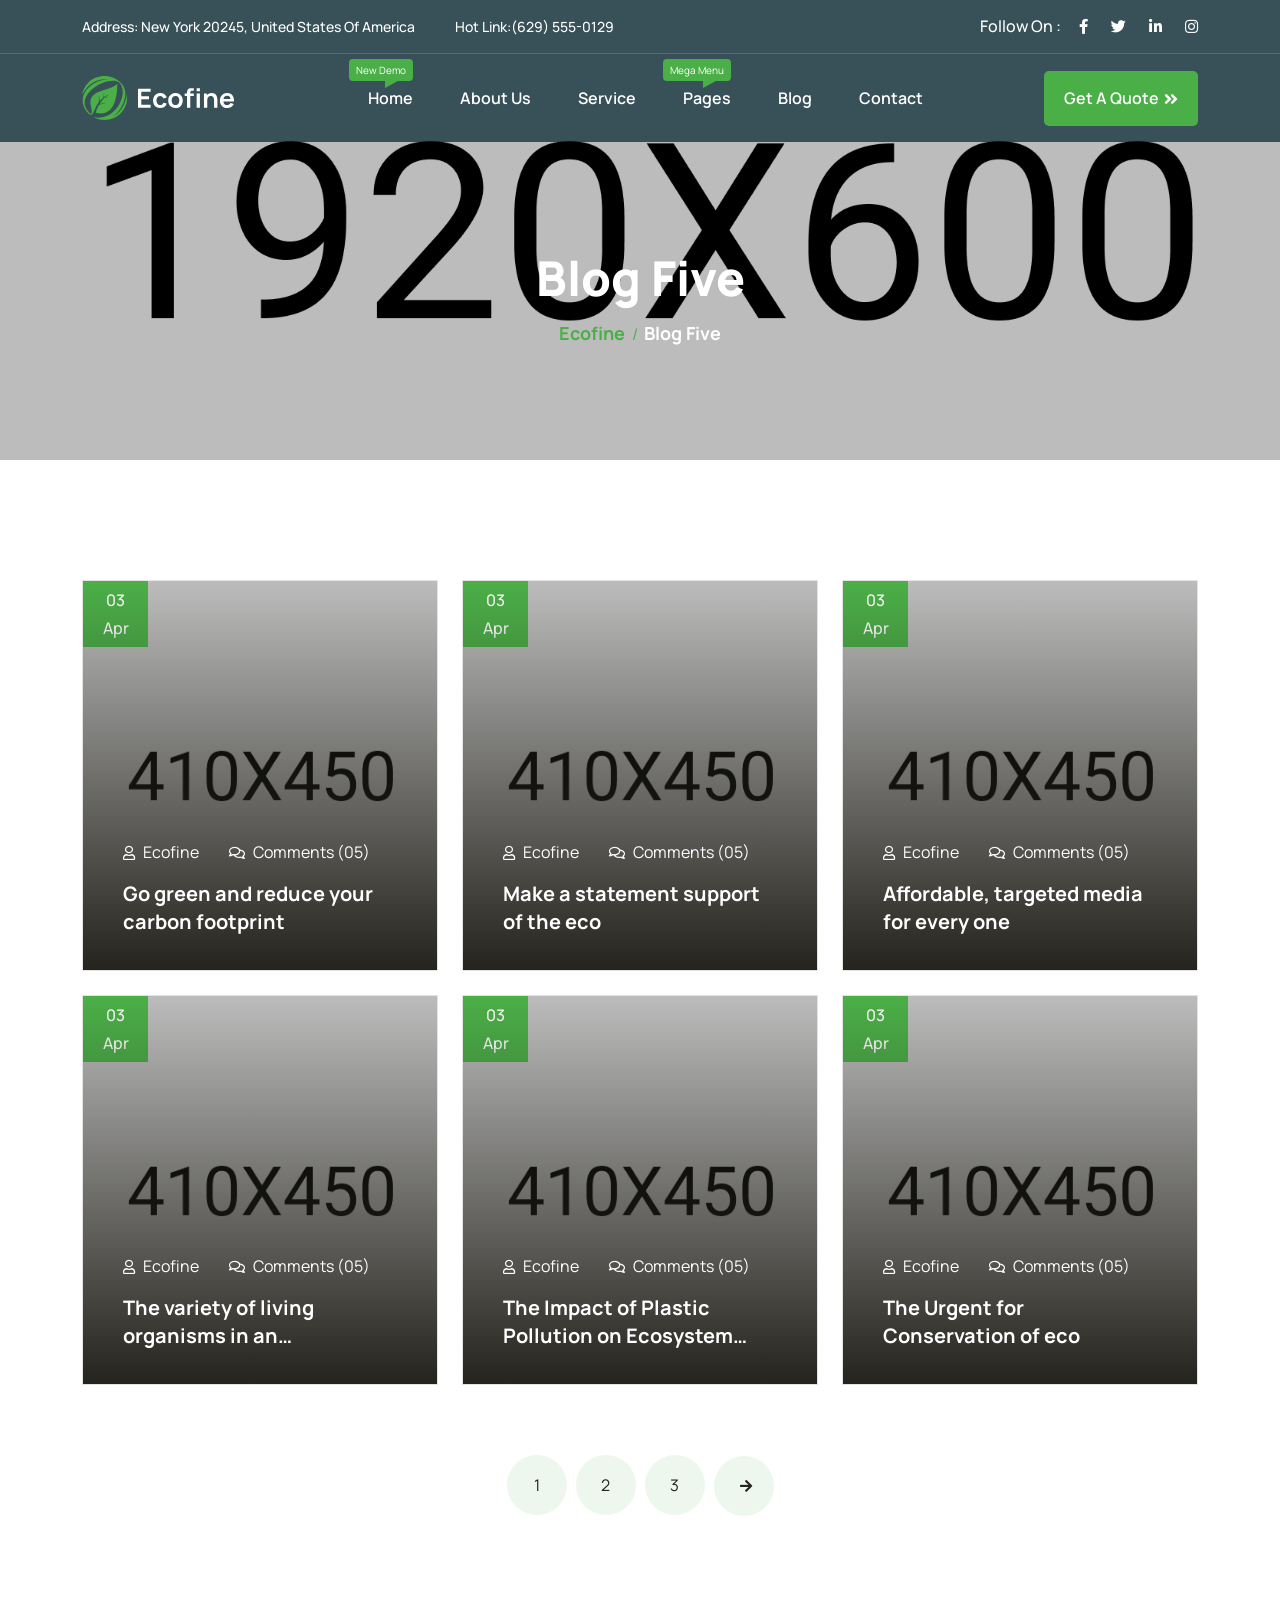
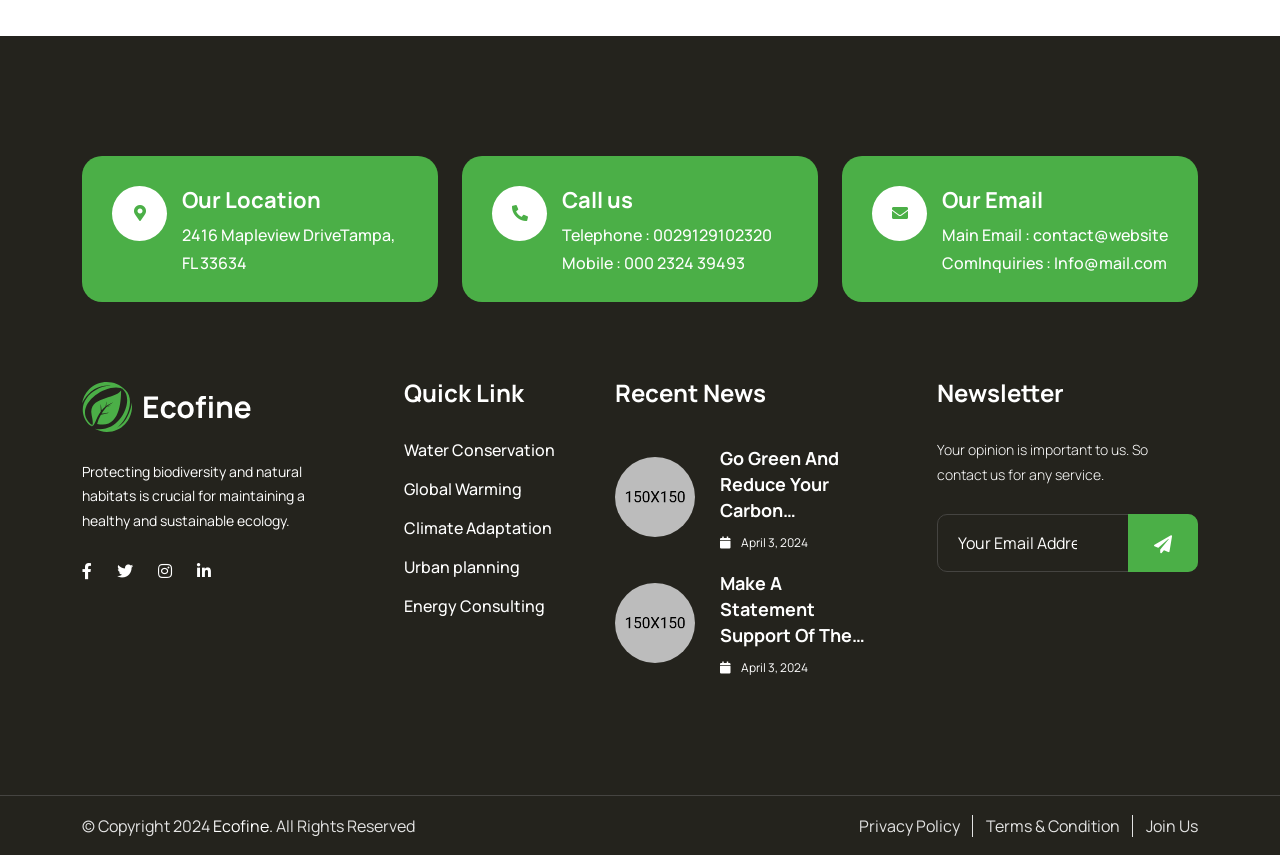
<file: main-file/download-version/blog-5.html>
<!doctype html>
<html class="no-js" lang="zxx">

<head>
    <meta charset="utf-8">
    <meta http-equiv="x-ua-compatible" content="ie=edge">
    <title>Ecofine - Ecology & Environment HTML Template</title>
    <meta name="description" content="Ecofine - Ecology & Environment HTML Template">
    <meta name="keywords" content="Ecofine - Ecology & Environment HTML Template">
    <meta name="robots" content="INDEX,FOLLOW">

    <!-- Mobile Specific Metas -->
    <meta name="viewport" content="width=device-width, initial-scale=1, shrink-to-fit=no">

    <!-- Favicons - Place favicon.ico in the root directory -->
    <link rel="icon" type="image/png" sizes="32x32" href="assets/img/favicons/favicon.png">
    <meta name="msapplication-TileColor" content="#ffffff">
    <meta name="msapplication-TileImage" content="assets/img/favicons/ms-icon-144x144.png">
    <meta name="theme-color" content="#ffffff">

    <!--==============================
	  Google Fonts
	============================== -->
    <link rel="preconnect" href="https://fonts.googleapis.com">
    <link rel="preconnect" href="https://fonts.gstatic.com" crossorigin>
    <link href="https://fonts.googleapis.com/css2?family=Manrope:wght@200;300;400;500;600;700;800&display=swap" rel="stylesheet">

    

    <!--==============================
	    All CSS File
	============================== -->
    <!-- Bootstrap -->
    <link rel="stylesheet" href="assets/css/bootstrap.min.css">
    <!-- Fontawesome Icon -->
    <link rel="stylesheet" href="assets/css/all.min.css">
    <!-- Magnific Popup -->
    <link rel="stylesheet" href="assets/css/magnific-popup.min.css">
    <!-- Slick Slider -->
    <link rel="stylesheet" href="assets/css/slick.min.css">
    
    <!-- Theme Custom CSS -->
    <link rel="stylesheet" href="assets/css/style.css">

</head>

<body>
    <!--********************************
   		Code Start From Here 
	******************************** -->


    <!--==============================
     Preloader
    ==============================-->
    <div class="preloader ">
        <div class="preloader-inner">
            <img src="assets/img/logo.svg" alt="Ecofine">
            <span class="loader"></span>
        </div>
    </div>

    <div class="sidemenu-wrapper">
        <div class="sidemenu-content">
            <button class="closeButton sideMenuCls"><i class="fas fa-times"></i></button>
            <div class="widget footer-widget">
                <div class="widget-about">
                    <div class="footer-logo">
                        <a href="index.html"><img src="assets/img/logo.svg" alt="Ecofine"></a>
                    </div>
                    <p class="about-text">Lorem ipsum dolor sit amet consectetur adipiscing elit sociosqu integer, suscipit nascetur aliquet posuere aptent vehicula ligula pulvinar praesent.</p>
                    <div class="social-btn style2">
                        <a href="https://www.facebook.com/"><i class="fab fa-facebook"></i></a>
                        <a href="https://twitter.com/"><i class="fab fa-twitter"></i></a>                            
                        <a href="https://pinterest.com/"><i class="fab fa-pinterest-p"></i></a>
                        <a href="https://instagram.com/"><i class="fab fa-instagram"></i></a>
                    </div>
                </div>
            </div>
            <div class="widget widget_nav_menu footer-widget">
                <h3 class="widget_title">Quick Links</h3>
                <ul class="menu">
                    <li><a href="about.html">About Us</a></li>
                    <li><a href="project-details.html">Our Mission</a></li>
                    <li><a href="team.html">Meet The Teams</a></li>
                    <li><a href="project.html">Our Projects</a></li>
                    <li><a href="contact.html">Contact Us</a></li>
                </ul>
            </div>
        </div>
    </div>
    <!--==============================
    Mobile Menu
    ============================== -->
    <div class="mobile-menu-wrapper">
        <div class="mobile-menu-area text-center">
            <button class="menu-toggle"><i class="fas fa-times"></i></button>
            <div class="mobile-logo">
                <a href="index.html"><img src="assets/img/logo.svg" alt="Ecofine"></a>
            </div>
            <div class="mobile-menu">
                <ul>
                    <li class="menu-item-has-children">
                        <a title="New Demo" href="#">Home</a>
                        <ul class="sub-menu">
                            <li class="menu-item-has-children">
                                <a title="New Demo" href="#">Multipage</a>
                                <ul class="sub-menu">
                                    <li>
                                        <a href="index.html">Home One</a>
                                    </li>
                                    <li>
                                        <a href="home-2.html">Home Two</a>
                                    </li>
                                    <li>
                                        <a href="home-3.html">Home Three</a>
                                    </li>
                                    <li>
                                        <a title="New Demo" href="home-4.html">Home Four</a>
                                    </li>
                                    <li>
                                        <a title="New Demo" href="home-5.html">Home Five</a>
                                    </li>
                                    <li>
                                        <a title="New Demo" href="home-6.html">Home Six</a>
                                    </li>
                                    <li>
                                        <a title="New Demo"  href="home-7.html">Home Seven</a>
                                    </li>
                                </ul>
                            </li>
                            <li class="menu-item-has-children">
                                <a title="New Demo" href="#">RTL</a>
                                <ul class="sub-menu">
                                    <li>
                                        <a href="home-1-rtl.html">Home One RTL</a>
                                    </li>
                                    <li>
                                        <a href="home-2-rtl.html">Home Two RTL</a>
                                    </li>
                                    <li>
                                        <a href="home-3-rtl.html">Home Three RTL</a>
                                    </li>
                                    <li>
                                        <a title="New Demo" href="home-4-rtl.html">Home Four RTL</a>
                                    </li>
                                    <li>
                                        <a title="New Demo" href="home-5-rtl.html">Home Five RTL</a>
                                    </li>
                                    <li>
                                        <a title="New Demo" href="home-6-rtl.html">Home Six RTL</a>
                                    </li>
                                    <li>
                                        <a title="New Demo" href="home-7-rtl.html">Home Seven RTL</a>
                                    </li>
                                </ul>
                            </li>
                        </ul>
                    </li>
                    <li class="menu-item-has-children">
                        <a href="#">About Us</a>
                        <ul class="sub-menu">
                            <li><a href="about.html">About</a></li>
                            <li><a href="about-2.html">About Two</a></li>
                            <li><a href="about-3.html">About Three</a></li>
                            <li><a href="about-4.html">About Four</a></li>
                            <li><a href="about-5.html">About Five</a></li>
                            <li><a href="about-6.html">About Six</a></li>
                            <li><a href="about-7.html">About Seven</a></li>
                            <li><a href="about-rtl.html">About RTL</a></li>
                            <li><a href="about-2-rtl.html">About Two RTL</a></li>
                            <li><a href="about-3-rtl.html">About Three RTL</a></li>
                            <li><a href="about-4-rtl.html">About Four RTL</a></li>
                            <li><a href="about-5-rtl.html">About Five RTL</a></li>
                            <li><a href="about-6-rtl.html">About Six RTL</a></li>
                            <li><a href="about-7-rtl.html">About Seven RTL</a></li>
                        </ul>
                    </li>
                    <li class="menu-item-has-children">
                        <a href="#">Service</a>
                        <ul class="sub-menu">
                            <li><a href="service.html">Service</a></li>
                            <li><a href="service-2.html">Service Two</a></li>
                            <li><a href="service-3.html">Service Three</a></li>
                            <li><a href="service-4.html">Service Four</a></li>
                            <li><a href="service-5.html">Service Five</a></li>
                            <li><a href="service-6.html">Service Six</a></li>
                            <li><a href="service-7.html">Service Seven</a></li>
                            <li><a href="service-details.html">Service Details</a></li>
                            <li><a href="service-rtl.html">Service RTL</a></li>
                            <li><a href="service-2-rtl.html">Service Two RTL</a></li>
                            <li><a href="service-3-rtl.html">Service Three RTL</a></li>
                            <li><a href="service-4-rtl.html">Service Four RTL</a></li>
                            <li><a href="service-5-rtl.html">Service Five RTL</a></li>
                            <li><a href="service-6-rtl.html">Service Six RTL</a></li>
                            <li><a href="service-7-rtl.html">Service Seven RTL</a></li>
                            <li><a href="service-details-rtl.html">Service Details RTL</a></li>
                        </ul>
                    </li>
                    <li class="menu-item-has-children">
                        <a href="#">Project</a>
                        <ul class="sub-menu">
                            <li><a href="project.html">Project One</a></li>
                            <li><a href="project-2.html">Project Two</a></li>
                            <li><a href="project-3.html">Project Three</a></li>
                            <li><a href="project-4.html">Project Four</a></li>
                            <li><a href="project-5.html">Project Five</a></li>
                            <li><a href="project-details.html">Project Details</a></li>
                            <li><a href="project-rtl.html">Project One RTL</a></li>
                            <li><a href="project-2-rtl.html">Project Two RTL</a></li>
                            <li><a href="project-3-rtl.html">Project Three RTL</a></li>
                            <li><a href="project-4-rtl.html">Project Four RTL</a></li>
                            <li><a href="project-5-rtl.html">Project Five RTL</a></li>
                            <li><a href="project-details-rtl.html">Project Details RTL</a></li>
                        </ul>
                    </li>
                    <li class="menu-item-has-children">
                        <a href="#">Donation</a>
                        <ul class="sub-menu">
                            <li><a href="donation.html">Donation</a></li>
                            <li><a href="donation-2.html">Donation Two</a></li>
                            <li><a href="donation-3.html">Donation Three</a></li>
                            <li><a href="donation-4.html">Donation Four</a></li>
                            <li><a href="donation-details.html">Donation Single</a></li>
                            <li><a href="donation-rtl.html">Donation RTL</a></li>
                            <li><a href="donation-2-rtl.html">Donation Two RTL</a></li>
                            <li><a href="donation-3-rtl.html">Donation Three RTL</a></li>
                            <li><a href="donation-4-rtl.html">Donation Four RTL</a></li>
                            <li><a href="donation-details-rtl.html">Donation Single RTL</a></li>
                        </ul>
                    </li>
                    <li class="menu-item-has-children">
                        <a href="#">Team</a>
                        <ul class="sub-menu">
                            <li><a href="team.html">Team</a></li>
                            <li><a href="team-2.html">Team Two</a></li>
                            <li><a href="team-3.html">Team Three</a></li>
                            <li><a href="team-4.html">Team Four</a></li>
                            <li><a href="team-5.html">Team Five</a></li>
                            <li><a href="team-6.html">Team Six</a></li>
                            <li><a href="team-7.html">Team Seven</a></li>
                            <li><a href="team-details.html">Team Details</a></li>
                            <li><a href="team-rtl.html">Team RTL</a></li>
                            <li><a href="team-2-rtl.html">Team Two RTL</a></li>
                            <li><a href="team-3-rtl.html">Team Three RTL</a></li>
                            <li><a href="team-4-rtl.html">Team Four RTL</a></li>
                            <li><a href="team-5-rtl.html">Team Five RTL</a></li>
                            <li><a href="team-6-rtl.html">Team Six RTL</a></li>
                            <li><a href="team-7-rtl.html">Team Seven RTL</a></li>
                            <li><a href="team-details-rtl.html">Team Details RTL</a></li>
                        </ul>
                    </li>
                    <li class="menu-item-has-children">
                        <a href="#">Testimonial</a>
                        <ul class="sub-menu">
                            <li><a href="testimonial.html">Testimonial</a></li>
                            <li><a href="testimonial-2.html">Testimonial Two</a></li>
                            <li><a href="testimonial-3.html">Testimonial Three</a></li>
                            <li><a href="testimonial-4.html">Testimonial Four</a></li>
                            <li><a href="testimonial-rtl.html">Testimonial RTL</a></li>
                            <li><a href="testimonial-2-rtl.html">Testimonial Two RTL</a></li>
                            <li><a href="testimonial-3-rtl.html">Testimonial Three RTL</a></li>
                            <li><a href="testimonial-4-rtl.html">Testimonial Four RTL</a></li>
                        </ul>
                    </li>

                    <li class="menu-item-has-children">
                        <a href="#">Blog</a>
                        <ul class="sub-menu">
                            <li><a href="blog.html">Classic Blog</a></li>
                            <li class="menu-item-has-children">
                                <a href="#">Grid Blog</a>
                                <ul class="sub-menu">
                                    <li>
                                        <a href="blog-1.html">Blog One</a>
                                    </li>
                                    <li>
                                        <a href="blog-2.html">Blog Two</a>
                                    </li>
                                    <li>
                                        <a href="blog-3.html">Blog Three</a>
                                    </li>
                                    <li>
                                        <a href="blog-4.html">Blog Four</a>
                                    </li>
                                    <li>
                                        <a href="blog-5.html">Blog Five</a>
                                    </li>
                                    <li>
                                        <a href="blog-6.html">Blog Six</a>
                                    </li>
                                </ul>
                            </li>
                            <li class="menu-item-has-children">
                                <a href="#">Blog Details</a>
                                <ul class="sub-menu">
                                    <li>
                                        <a href="blog-details.html">Right Sidebar</a>
                                    </li>
                                    <li>
                                        <a href="blog-details-2.html">Left Sidebar</a>
                                    </li>
                                    <li>
                                        <a href="blog-details-3.html">No Sidebar</a>
                                    </li>
                                </ul>
                            </li>
                            <li class="menu-item-has-children">
                                <a href="#">Blog RTL</a>
                                <ul class="sub-menu">
                                    <li>
                                        <a href="blog-rtl.html">Classic Blog RTL</a>
                                    </li>
                                    <li>
                                        <a href="blog-1-rtl.html">Blog One RTL</a>
                                    </li>
                                    <li>
                                        <a href="blog-2-rtl.html">Blog Two RTL</a>
                                    </li>
                                    <li>
                                        <a href="blog-3-rtl.html">Blog Three RTL</a>
                                    </li>
                                    <li>
                                        <a href="blog-4-rtl.html">Blog Four RTL</a>
                                    </li>
                                    <li>
                                        <a href="blog-5-rtl.html">Blog Five RTL</a>
                                    </li>
                                    <li>
                                        <a href="blog-6-rtl.html">Blog Six RTL</a>
                                    </li>
                                    <li>
                                        <a href="blog-details-rtl.html">Blog Details RTL</a>
                                    </li>
                                    <li>
                                        <a href="blog-details-2-rtl.html">Blog Details 02 RTL</a>
                                    </li>
                                    <li>
                                        <a href="blog-details-3-rtl.html">Blog Details 03 RTL</a>
                                    </li>
                                </ul>
                            </li>
                        </ul>
                    </li>
                    <li>
                        <a href="faq.html">Faq</a>
                    </li>
                    <li>
                        <a href="contact.html">Contact</a>
                    </li>
                </ul>
            </div>
        </div>
    </div>
    <!--==============================
	Header Area
    ==============================-->
    <header class="nav-header header-layout1">
        <div class="header-top">
            <div class="container">
                <div class="row justify-content-center justify-content-lg-between align-items-center gy-2">
                    <div class="col-auto d-none d-lg-block">
                        <div class="header-links">
                            <ul>
                                <li>Address: New York 20245, United States Of America</li>
                                <li>Hot Link:<a href="tel:6295550129">(629) 555-0129</a></li>
                            </ul>
                        </div>
                    </div>
                    <div class="col-auto">
                        <div class="header-links">
                            <ul>
                                <li>
                                    <div class="social-links">
                                        <span class="social-title">Follow On :</span>
                                        <a href="https://www.facebook.com/"><i class="fab fa-facebook-f"></i></a>
                                        <a href="https://www.twitter.com/"><i class="fab fa-twitter"></i></a>
                                        <a href="https://www.linkedin.com/"><i class="fab fa-linkedin-in"></i></a>
                                        <a href="https://www.instagram.com/"><i class="fab fa-instagram"></i></a>
                                    </div>
                                </li>
                            </ul>
                        </div>
                    </div>
                </div>
            </div>
        </div>
        <div class="sticky-wrapper">
            <!-- Main Menu Area -->
            <div class="menu-area">
                <div class="container">
                    <div class="row align-items-center justify-content-between">
                        <div class="col-auto">
                            <div class="header-logo">
                                <a href="index.html"><img src="assets/img/logo2.svg" alt="logo"></a>
                            </div>
                        </div>
                        <div class="col-auto">
                            <nav class="main-menu d-none d-lg-inline-block">
                                <ul>
                                    <li class="menu-item-has-children">
                                        <a title="New Demo" href="#">Home</a>
                                        <ul class="sub-menu">
                                            <li class="menu-item-has-children">
                                                <a title="New Demo" href="#">Multipage</a>
                                                <ul class="sub-menu">
                                                    <li>
                                                        <a href="index.html">Home One</a>
                                                    </li>
                                                    <li>
                                                        <a href="home-2.html">Home Two</a>
                                                    </li>
                                                    <li>
                                                        <a href="home-3.html">Home Three</a>
                                                    </li>
                                                    <li>
                                                        <a title="New Demo" href="home-4.html">Home Four</a>
                                                    </li>
                                                    <li>
                                                        <a title="New Demo" href="home-5.html">Home Five</a>
                                                    </li>
                                                    <li>
                                                        <a title="New Demo" href="home-6.html">Home Six</a>
                                                    </li>
                                                    <li>
                                                        <a title="New Demo"  href="home-7.html">Home Seven</a>
                                                    </li>
                                                </ul>
                                            </li>
                                            <li class="menu-item-has-children">
                                                <a title="New Demo" href="#">RTL</a>
                                                <ul class="sub-menu">
                                                    <li>
                                                        <a href="home-1-rtl.html">Home One RTL</a>
                                                    </li>
                                                    <li>
                                                        <a href="home-2-rtl.html">Home Two RTL</a>
                                                    </li>
                                                    <li>
                                                        <a href="home-3-rtl.html">Home Three RTL</a>
                                                    </li>
                                                    <li>
                                                        <a title="New Demo" href="home-4-rtl.html">Home Four RTL</a>
                                                    </li>
                                                    <li>
                                                        <a title="New Demo" href="home-5-rtl.html">Home Five RTL</a>
                                                    </li>
                                                    <li>
                                                        <a title="New Demo" href="home-6-rtl.html">Home Six RTL</a>
                                                    </li>
                                                    <li>
                                                        <a title="New Demo" href="home-7-rtl.html">Home Seven RTL</a>
                                                    </li>
                                                </ul>
                                            </li>
                                        </ul>
                                    </li>
                                    <li class="menu-item-has-children">
                                        <a href="#">About Us</a>
                                        <ul class="sub-menu">
                                            <li><a href="about.html">About</a></li>
                                            <li><a href="about-2.html">About Two</a></li>
                                            <li><a href="about-3.html">About Three</a></li>
                                            <li><a href="about-4.html">About Four</a></li>
                                            <li><a href="about-5.html">About Five</a></li>
                                            <li><a href="about-6.html">About Six</a></li>
                                            <li><a href="about-7.html">About Seven</a></li>
                                        </ul>
                                    </li>
                                    <li class="menu-item-has-children">
                                        <a href="#">Service</a>
                                        <ul class="sub-menu">
                                            <li><a href="service.html">Service</a></li>
                                            <li><a href="service-2.html">Service Two</a></li>
                                            <li><a href="service-3.html">Service Three</a></li>
                                            <li><a href="service-4.html">Service Four</a></li>
                                            <li><a href="service-5.html">Service Five</a></li>
                                            <li><a href="service-6.html">Service Six</a></li>
                                            <li><a href="service-7.html">Service Seven</a></li>
                                            <li><a href="service-details.html">Service Details</a></li>
                                        </ul>
                                    </li>
                                    <li class="menu-item-has-children">
                                        <a title="Mega Menu" href="#">Pages</a>
                                        <ul class="mega-menu">
                                            <li><a href="#">About RTL Page</a>
                                                <ul>
                                                    <li><a href="about-rtl.html">About RTL</a></li>
                                                    <li><a href="about-2-rtl.html">About Two RTL</a></li>
                                                    <li><a href="about-3-rtl.html">About Three RTL</a></li>
                                                    <li><a href="about-4-rtl.html">About Four RTL</a></li>
                                                    <li><a href="about-5-rtl.html">About Five RTL</a></li>
                                                    <li><a href="about-6-rtl.html">About Six RTL</a></li>
                                                    <li><a href="about-7-rtl.html">About Seven RTL</a></li>
                                                </ul>
                                                <a href="#">Service RTL Page</a>
                                                <ul>
                                                    <li><a href="service-rtl.html">Service RTL</a></li>
                                                    <li><a href="service-2-rtl.html">Service Two RTL</a></li>
                                                    <li><a href="service-3-rtl.html">Service Three RTL</a></li>
                                                    <li><a href="service-4-rtl.html">Service Four RTL</a></li>
                                                    <li><a href="service-5-rtl.html">Service Five RTL</a></li>
                                                    <li><a href="service-6-rtl.html">Service Six RTL</a></li>
                                                    <li><a href="service-7-rtl.html">Service Seven RTL</a></li>
                                                    <li><a href="service-details-rtl.html">Service Details RTL</a></li>
                                                </ul>
                                            </li>
                                            <li><a href="#">Project Page</a>
                                                <ul>
                                                    <li><a href="project.html">Project</a></li>
                                                    <li><a href="project-2.html">Project Two</a></li>
                                                    <li><a href="project-3.html">Project Three</a></li>
                                                    <li><a href="project-4.html">Project Four</a></li>
                                                    <li><a href="project-5.html">Project Five</a></li>
                                                    <li><a href="project-details.html">Project Details</a></li>
                                                </ul>
                                                <a href="#">Project RTL Page</a>
                                                <ul>
                                                    <li><a href="project-rtl.html">Project RTL</a></li>
                                                    <li><a href="project-2-rtl.html">Project Two RTL</a></li>
                                                    <li><a href="project-3-rtl.html">Project Three RTL</a></li>
                                                    <li><a href="project-4-rtl.html">Project Four RTL</a></li>
                                                    <li><a href="project-5-rtl.html">Project Five RTL</a></li>
                                                    <li><a href="project-details-rtl.html">Project Details RTL</a></li>
                                                </ul>
                                            </li>
                                            <li><a href="#">Donation Page</a>
                                                <ul>
                                                    <li><a href="donation.html">Donation</a></li>
                                                    <li><a href="donation-2.html">Donation Two</a></li>
                                                    <li><a href="donation-3.html">Donation Three</a></li>
                                                    <li><a href="donation-4.html">Donation Four</a></li>
                                                    <li><a href="donation-details.html">Donation Single</a></li>
                                                </ul>
                                                <a href="#">Donation RTL Page</a>
                                                <ul>
                                                    <li><a href="donation-rtl.html">Donation RTL</a></li>
                                                    <li><a href="donation-2-rtl.html">Donation Two RTL</a></li>
                                                    <li><a href="donation-3-rtl.html">Donation Three RTL</a></li>
                                                    <li><a href="donation-4-rtl.html">Donation Four RTL</a></li>
                                                    <li><a href="donation-details-rtl.html">Donation Single RTL</a></li>
                                                </ul>
                                            </li>
                                            <li><a href="#">Team Page</a>
                                                <ul>                                                    
                                                    <li><a href="team.html">Team One</a></li>
                                                    <li><a href="team-2.html">Team Two</a></li>
                                                    <li><a href="team-3.html">Team Three</a></li>
                                                    <li><a href="team-4.html">Team Four</a></li>
                                                    <li><a href="team-5.html">Team Five</a></li>
                                                    <li><a href="team-6.html">Team Six</a></li>
                                                    <li><a href="team-7.html">Team Seven</a></li>
                                                    <li><a href="team-details.html">Team Details</a></li>
                                                </ul>
                                                <a href="#">Team RTL Page</a>
                                                <ul>                                                    
                                                    <li><a href="team-rtl.html">Team One RTL</a></li>
                                                    <li><a href="team-2-rtl.html">Team Two RTL</a></li>
                                                    <li><a href="team-3-rtl.html">Team Three RTL</a></li>
                                                    <li><a href="team-4-rtl.html">Team Four RTL</a></li>
                                                    <li><a href="team-5-rtl.html">Team Five RTL</a></li>
                                                    <li><a href="team-6-rtl.html">Team Six RTL</a></li>
                                                    <li><a href="team-7-rtl.html">Team Seven RTL</a></li>
                                                    <li><a href="team-details-rtl.html">Team Details RTL</a></li>
                                                </ul>
                                            </li>
                                            <li><a href="#">Blog RTL Page</a>
                                                <ul>
                                                    <li><a href="blog-rtl.html">Classic Blog RTL</a></li>
                                                    <li><a href="blog-1-rtl.html">Grid Blog One RTL</a></li>
                                                    <li><a href="blog-2-rtl.html">Grid Blog Two RTL</a></li>
                                                    <li><a href="blog-3-rtl.html">Grid Blog Three RTL</a></li>
                                                    <li><a href="blog-4-rtl.html">Grid Blog Four RTL</a></li>
                                                    <li><a href="blog-5-rtl.html">Grid Blog Five RTL</a></li>
                                                    <li><a href="blog-6-rtl.html">Grid Blog Six RTL</a></li>
                                                    <li><a href="blog-7-rtl.html">Grid Blog Seven RTL</a></li>
                                                    <li><a href="blog-details-rtl.html">Blog Details RTL</a></li>
                                                    <li><a href="blog-details-2-rtl.html">Blog Details 02 RTL</a></li>
                                                    <li><a href="blog-details-3-rtl.html">Blog Details 03 RTL</a></li>
                                                                                                        
                                                </ul>
                                            </li>
                                            <li><a href="#">Other Pages</a>
                                                <ul>
                                                    <li><a href="testimonial.html">Testimonial</a></li>
                                                    <li><a href="testimonial-2.html">Testimonial Two</a></li>
                                                    <li><a href="testimonial-3.html">Testimonial Three</a></li>
                                                    <li><a href="testimonial-4.html">Testimonial Four</a></li>
                                                    <li><a href="testimonial-rtl.html">Testimonial RTL</a></li>
                                                    <li><a href="testimonial-2-rtl.html">Testimonial Two RTL</a></li>
                                                    <li><a href="testimonial-3-rtl.html">Testimonial Three RTL</a></li>
                                                    <li><a href="testimonial-4-rtl.html">Testimonial Four RTL</a></li>
                                                    <li><a href="faq.html">Faq Page</a></li>
                                                    <li><a href="faq-rtl.html">Faq RTL Page</a></li>
                                                    <li><a href="contact-rtl.html">Contact RTL Page</a></li>                                                    
                                                </ul>
                                            </li>
                                            
                                        </ul>
                                    </li>
                                    <li class="menu-item-has-children">
                                        <a href="#">Blog</a>
                                        <ul class="sub-menu">
                                            <li><a href="blog.html">Classic Blog</a></li>
                                            <li class="menu-item-has-children">
                                                <a href="#">Grid Blog</a>
                                                <ul class="sub-menu">
                                                    <li>
                                                        <a href="blog-1.html">Blog One</a>
                                                    </li>
                                                    <li>
                                                        <a href="blog-2.html">Blog Two</a>
                                                    </li>
                                                    <li>
                                                        <a href="blog-3.html">Blog Three</a>
                                                    </li>
                                                    <li>
                                                        <a href="blog-4.html">Blog Four</a>
                                                    </li>
                                                    <li>
                                                        <a href="blog-5.html">Blog Five</a>
                                                    </li>
                                                    <li>
                                                        <a href="blog-6.html">Blog Six</a>
                                                    </li>
                                                </ul>
                                            </li>
                                            <li class="menu-item-has-children">
                                                <a href="#">Blog Details</a>
                                                <ul class="sub-menu">
                                                    <li>
                                                        <a href="blog-details.html">Right Sidebar</a>
                                                    </li>
                                                    <li>
                                                        <a href="blog-details-2.html">Left Sidebar</a>
                                                    </li>
                                                    <li>
                                                        <a href="blog-details-3.html">No Sidebar</a>
                                                    </li>
                                                </ul>
                                            </li>
                                        </ul>
                                    </li>
                                    <li>
                                        <a href="contact.html">Contact</a>
                                    </li>
                                </ul>
                            </nav>
                            <div class="navbar-right d-inline-flex d-lg-none">
                                <button type="button" class="menu-toggle icon-btn"><i class="fas fa-bars"></i></button>
                            </div>
                        </div>
                        <div class="col-auto d-none d-xl-block">
                            <div class="header-button">
                                <a href="contact.html" class="btn">
                                    Get A Quote 
                                    <i class="fas fa-angle-double-right"></i>
                                </a>
                            </div>
                        </div>
                    </div>
                </div>
            </div>
        </div>
    </header>

    <!--==============================
    Breadcumb
    ============================== -->
    <div class="breadcumb-wrapper" data-bg-src="assets/img/bg/breadcrumb-bg-1-1.jpg">
        <!-- bg animated image/ -->   
        <div class="container">
            <div class="row">
                <div class="col-lg-12">
                    <div class="breadcumb-content">
                        <h1 class="breadcumb-title">Blog Five</h1>
                        <ul class="breadcumb-menu">
                            <li><a href="index.html">Ecofine</a></li>
                            <li class="active">Blog Five</li>
                        </ul>
                    </div>
                </div>
            </div>
            
        </div>
    </div>

    <!--==============================
    Blog Area  
    ==============================-->
    <section class="blog-area space-top space-extra-bottom">
        <div class="container container2">
            <div class="row gy-4 justify-content-center">
                <div class="col-lg-4 col-md-6">
                    <div class="blog-card style5">
                        <div class="blog-img">
                            <a href="blog-details.html">
                                <img src="assets/img/update/blog/5-1.jpg" alt="blog image">
                                <div class="blog-date">03 Apr</div>
                            </a>
                        </div>
                        <div class="blog-content">
                            <div class="blog-meta">
                                <a href="blog.html"><i class="far fa-user"></i>Ecofine</a>
                                <a href="blog.html"><i class="far fa-comments"></i>Comments (05)</a>
                            </div>
                            <h3 class="blog-title"><a href="blog-details.html">Go green and reduce your carbon footprint</a></h3>
                        </div>
                    </div>
                </div> 
                <div class="col-lg-4 col-md-6">
                    <div class="blog-card style5">
                        <div class="blog-img">
                            <a href="blog-details.html">
                                <img src="assets/img/update/blog/5-2.jpg" alt="blog image">
                                <div class="blog-date">03 Apr</div>
                            </a>
                        </div>
                        <div class="blog-content">
                            <div class="blog-meta">
                                <a href="blog.html"><i class="far fa-user"></i>Ecofine</a>
                                <a href="blog.html"><i class="far fa-comments"></i>Comments (05)</a>
                            </div>
                            <h3 class="blog-title"><a href="blog-details.html">Make a statement support of the eco</a></h3>
                        </div>
                    </div>
                </div> 
                <div class="col-lg-4 col-md-6">
                    <div class="blog-card style5">
                        <div class="blog-img">
                            <a href="blog-details.html">
                                <img src="assets/img/update/blog/5-3.jpg" alt="blog image">
                                <div class="blog-date">03 Apr</div>
                            </a>
                        </div>
                        <div class="blog-content">
                            <div class="blog-meta">
                                <a href="blog.html"><i class="far fa-user"></i>Ecofine</a>
                                <a href="blog.html"><i class="far fa-comments"></i>Comments (05)</a>
                            </div>
                            <h3 class="blog-title"><a href="blog-details.html">Affordable, targeted media for every one</a></h3>
                        </div>
                    </div>
                </div> 
                <div class="col-lg-4 col-md-6">
                    <div class="blog-card style5">
                        <div class="blog-img">
                            <a href="blog-details.html">
                                <img src="assets/img/update/blog/5-3.jpg" alt="blog image">
                                <div class="blog-date">03 Apr</div>
                            </a>
                        </div>
                        <div class="blog-content">
                            <div class="blog-meta">
                                <a href="blog.html"><i class="far fa-user"></i>Ecofine</a>
                                <a href="blog.html"><i class="far fa-comments"></i>Comments (05)</a>
                            </div>
                            <h3 class="blog-title"><a href="blog-details.html">The variety of living organisms in an…</a></h3>
                        </div>
                    </div>
                </div> 
                <div class="col-lg-4 col-md-6">
                    <div class="blog-card style5">
                        <div class="blog-img">
                            <a href="blog-details.html">
                                <img src="assets/img/update/blog/5-1.jpg" alt="blog image">
                                <div class="blog-date">03 Apr</div>
                            </a>
                        </div>
                        <div class="blog-content">
                            <div class="blog-meta">
                                <a href="blog.html"><i class="far fa-user"></i>Ecofine</a>
                                <a href="blog.html"><i class="far fa-comments"></i>Comments (05)</a>
                            </div>
                            <h3 class="blog-title"><a href="blog-details.html">The Impact of Plastic Pollution on Ecosystem…</a></h3>
                        </div>
                    </div>
                </div> 
                <div class="col-lg-4 col-md-6">
                    <div class="blog-card style5">
                        <div class="blog-img">
                            <a href="blog-details.html">
                                <img src="assets/img/update/blog/5-2.jpg" alt="blog image">
                                <div class="blog-date">03 Apr</div>
                            </a>
                        </div>
                        <div class="blog-content">
                            <div class="blog-meta">
                                <a href="blog.html"><i class="far fa-user"></i>Ecofine</a>
                                <a href="blog.html"><i class="far fa-comments"></i>Comments (05)</a>
                            </div>
                            <h3 class="blog-title"><a href="blog-details.html">The Urgent for Conservation of eco</a></h3>
                        </div>
                    </div>
                </div>                         
            </div>
            <div class="pagination justify-content-center">
                <ul>
                    <li><a href="blog.html">1</a></li>
                    <li><a href="blog.html">2</a></li>
                    <li><a href="blog.html">3</a></li>
                    <li><a href="blog.html"><i class="fas fa-arrow-right"></i></a></li>
                </ul>
            </div>
        </div>
    </section>  

    <!--==============================
        Footer Area
    ==============================-->
    <footer class="footer-wrapper footer-layout1 overflow-hidden" data-bg-src="assets/img/bg/footer-bg-1.svg">    
        <div class="container">
            <div class="footer-top">
                <div class="row gy-4 align-items-center justify-content-center">
                    <div class="col-lg-4 col-md-6">
                        <div class="info-card">
                            <div class="info-card_icon">
                                <i class="fas fa-map-marker-alt"></i>
                            </div>
                            <div class="info-card_content">
                                <h4 class="info-card_title">Our Location</h4>
                                <p class="info-card_text">2416 Mapleview DriveTampa, <br>
                                    FL 33634</p>
                            </div>
                        </div>
                    </div>
                    <div class="col-lg-4 col-md-6">
                        <div class="info-card">
                            <div class="info-card_icon">
                                <i class="fas fa-phone-alt"></i>
                            </div>
                            <div class="info-card_content">
                                <h4 class="info-card_title">Call us</h4>
                                <p class="info-card_text">Telephone : <a href="tel:0029129102320">0029129102320</a></p>
                                <p class="info-card_text">Mobile : <a href="tel:0029129102320">000 2324 39493</a></p>
                            </div>
                        </div>
                    </div>
                    <div class="col-lg-4 col-md-6">
                        <div class="info-card">
                            <div class="info-card_icon">
                                <i class="fas fa-envelope"></i>
                            </div>
                            <div class="info-card_content">
                                <h4 class="info-card_title">Our Email</h4>
                                <p class="info-card_text">Main Email : <a href="mailto:contact@website">contact@website</a></p>
                                <p class="info-card_text">ComInquiries : <a href="tel:info@mail.com">Info@mail.com</a></p>
                            </div>
                        </div>
                    </div>
                </div>
            </div>
            <div class="widget-area">
                <div class="row justify-content-between">
                    <div class="col-md-6 col-xl-3 col-lg-4">
                        <div class="widget footer-widget">
                            <div class="widget-about">
                                <div class="footer-logo">
                                    <a href="index.html"><img src="assets/img/logo2.svg" alt="Ecofine"></a>
                                </div>
                                <p class="about-text">Protecting biodiversity and natural habitats is crucial for maintaining a healthy and sustainable ecology.</p>
                                <div class="social-btn style2">
                                    <a href="https://facebook.com/" tabindex="0"><i class="fab fa-facebook-f"></i></a>
                                    <a href="https://twitter.com/" tabindex="0"><i class="fab fa-twitter"></i></a>
                                    <a href="https://www.instagram.com/" tabindex="0"><i class="fab fa-instagram"></i></a>
                                    <a href="https://linkedin.com/" tabindex="0"><i class="fab fa-linkedin-in"></i></a>
                                </div>
                            </div>
                        </div>
                    </div>
                    <div class="col-md-6 col-xl-auto col-lg-4">
                        <div class="widget widget_nav_menu footer-widget">
                            <h3 class="widget_title">Quick Link</h3>
                            <div class="menu-all-pages-container">
                                <ul class="menu">
                                    <li><a href="blog.html">Water Conservation</a></li>
                                    <li><a href="blog.html">Global Warming</a></li>
                                    <li><a href="blog.html">Climate Adaptation</a></li>
                                    <li><a href="blog.html">Urban planning</a></li>
                                    <li><a href="blog.html">Energy Consulting</a></li>
                                </ul>
                            </div>
                        </div>
                    </div>
                    <div class="col-md-6 col-xl-3 col-lg-4">
                        <div class="widget footer-widget">
                            <h3 class="widget_title">Recent News</h3>
                            <div class="recent-post-wrap">
                                <div class="recent-post">
                                    <div class="media-img">
                                        <a href="blog-details.html"><img src="assets/img/widget/recent-post1-1.jpg" alt="Blog Image"></a>
                                    </div>
                                    <div class="media-body">
                                        <h4 class="post-title"><a class="text-inherit" href="blog-details.html">Go green and reduce your carbon…</a></h4>
                                        <div class="recent-post-meta">
                                            <a href="blog.html"><i class="fas fa-calendar"></i> April 3, 2024</a>
                                        </div>
                                    </div>
                                </div>
                                <div class="recent-post">
                                    <div class="media-img">
                                        <a href="blog-details.html"><img src="assets/img/widget/recent-post1-2.jpg" alt="Blog Image"></a>
                                    </div>
                                    <div class="media-body">
                                        <h4 class="post-title"><a class="text-inherit" href="blog-details.html">Make a statement support of the…</a></h4>
                                        <div class="recent-post-meta">
                                            <a href="blog.html"><i class="fas fa-calendar"></i> April 3, 2024</a>
                                        </div>
                                    </div>
                                </div>
                            </div>
                        </div>
                    </div>
                    <div class="col-md-6 col-lg-4 col-xl-3">
                        <div class="widget footer-widget">
                            <h3 class="widget_title">Newsletter</h3>
                            <p class="footer-text">Your opinion is important to us. So contact us for any service.</p>
                            <form class="newsletter-form">
                                <div class="form-group">
                                    <input class="form-control" type="email" placeholder="Your Email Address" required="">
                                </div>
                                <button type="submit" class="btn"><i class="fas fa-paper-plane"></i></button>
                            </form>
                        </div>
                    </div>                    
                </div>
            </div>
        </div>
        <div class="copyright-wrap">
            <div class="container">
                <div class="row gy-3 justify-content-lg-between justify-content-center">
                    <div class="col-auto align-self-center">
                        <p class="copyright-text">© Copyright 2024 <a href="#">Ecofine.</a> All Rights Reserved</p>
                    </div>
                    <div class="col-auto align-self-center">
                        <div class="footer-links">
                            <ul>
                                <li><a href="about.html">Privacy Policy</a></li>
                                <li><a href="about.html">Terms & Condition</a></li>
                                <li><a href="about.html">Join Us</a></li>
                            </ul>
                        </div>
                    </div>
                </div>                
            </div>
        </div>
    </footer>

    <!--********************************
			Code End  Here 
	******************************** -->

    <!-- Scroll To Top -->
    <div class="scroll-top">
        <svg class="progress-circle svg-content" width="100%" height="100%" viewBox="-1 -1 102 102">
            <path d="M50,1 a49,49 0 0,1 0,98 a49,49 0 0,1 0,-98" style="transition: stroke-dashoffset 10ms linear 0s; stroke-dasharray: 307.919, 307.919; stroke-dashoffset: 307.919;"></path>
        </svg>
    </div>

    <!--==============================
    All Js File
    ============================== -->
    <!-- Jquery -->
    <script src="assets/js/vendor/jquery-3.6.0.min.js"></script>
    <!-- Slick Slider -->
    <script src="assets/js/slick.min.js"></script>
    <!-- Bootstrap -->
    <script src="assets/js/bootstrap.min.js"></script>
    <!-- Magnific Popup -->
    <script src="assets/js/jquery.magnific-popup.min.js"></script>
    <!-- Counter Up -->
    <script src="assets/js/jquery.counterup.min.js"></script>
    <!-- Range Slider -->
    <script src="assets/js/jquery-ui.min.js"></script>
    
    <!-- Isotope Filter -->
    <script src="assets/js/imagesloaded.pkgd.min.js"></script>
    <script src="assets/js/isotope.pkgd.min.js"></script>
    
    <!-- Main Js File -->
    <script src="assets/js/main.js"></script>
</body>

</html>
</file>
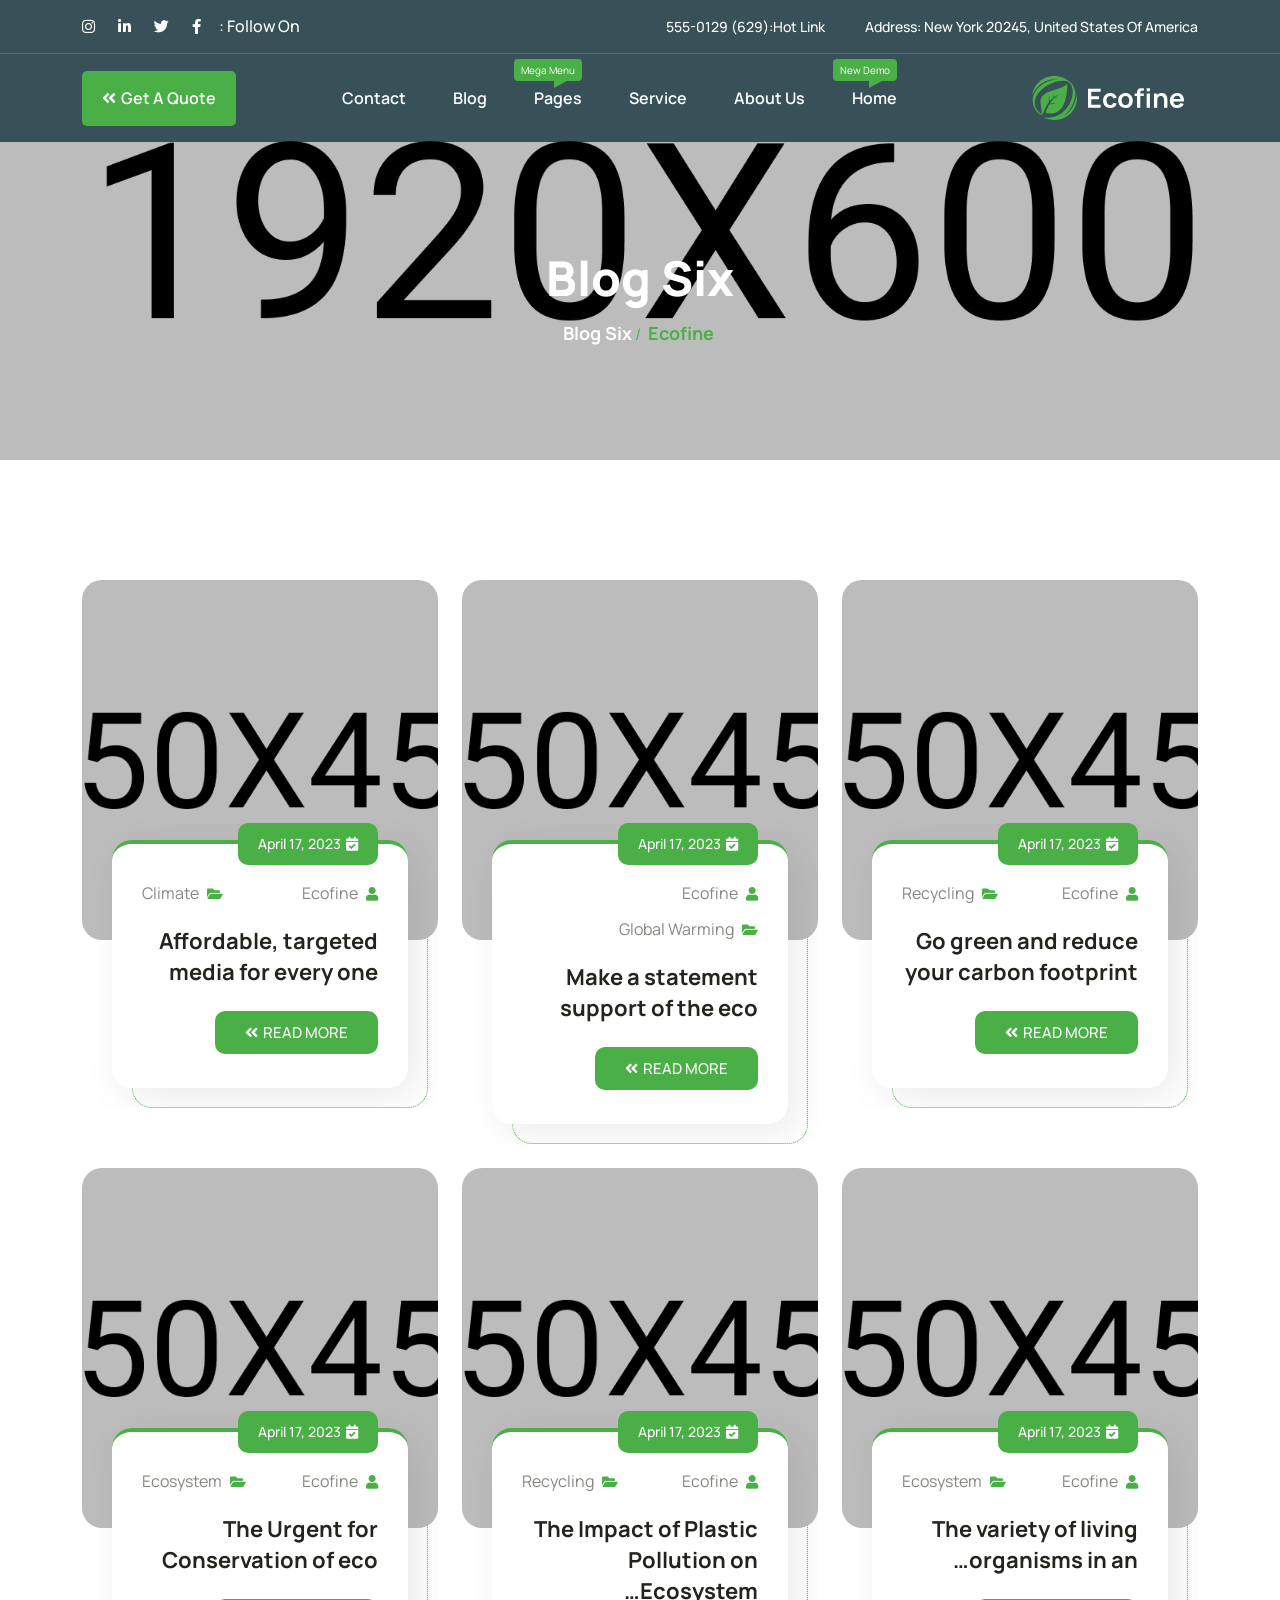
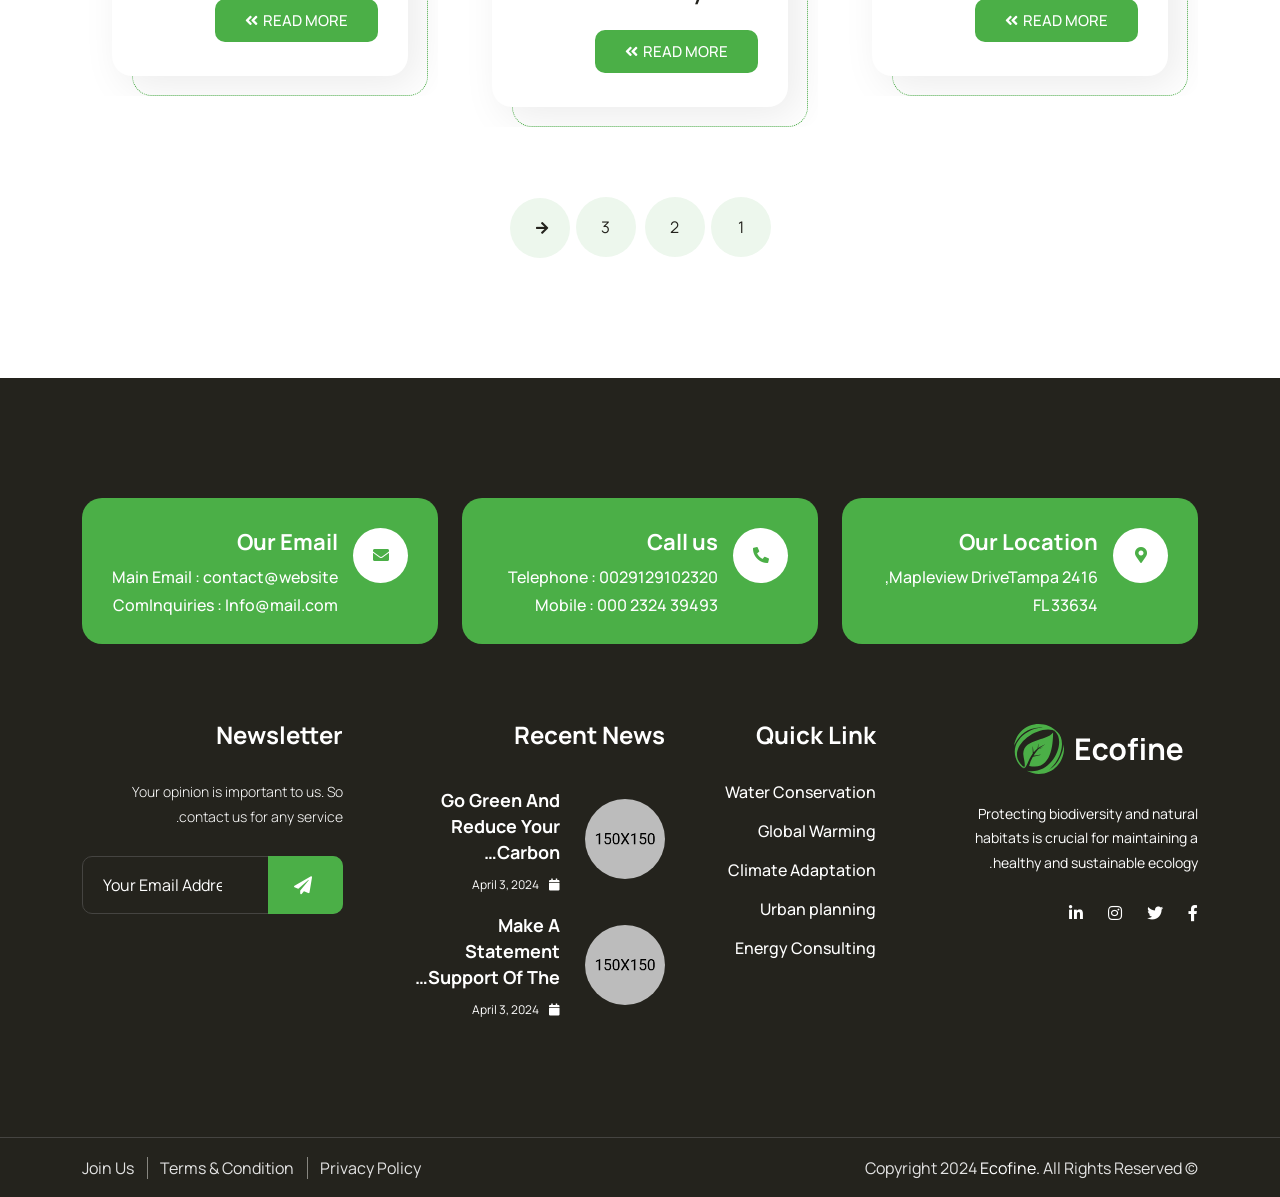
<file: main-file/download-version/blog-6-rtl.html>
<!doctype html>
<html dir="rtl" class="no-js" lang="zxx">

<head>
    <meta charset="utf-8">
    <meta http-equiv="x-ua-compatible" content="ie=edge">
    <title>Ecofine - Ecology & Environment HTML Template</title>
    <meta name="description" content="Ecofine - Ecology & Environment HTML Template">
    <meta name="keywords" content="Ecofine - Ecology & Environment HTML Template">
    <meta name="robots" content="INDEX,FOLLOW">

    <!-- Mobile Specific Metas -->
    <meta name="viewport" content="width=device-width, initial-scale=1, shrink-to-fit=no">

    <!-- Favicons - Place favicon.ico in the root directory -->
    <link rel="icon" type="image/png" sizes="32x32" href="assets/img/favicons/favicon.png">
    <meta name="msapplication-TileColor" content="#ffffff">
    <meta name="msapplication-TileImage" content="assets/img/favicons/ms-icon-144x144.png">
    <meta name="theme-color" content="#ffffff">

    <!--==============================
	  Google Fonts
	============================== -->
    <link rel="preconnect" href="https://fonts.googleapis.com">
    <link rel="preconnect" href="https://fonts.gstatic.com" crossorigin>
    <link href="https://fonts.googleapis.com/css2?family=Manrope:wght@200;300;400;500;600;700;800&display=swap" rel="stylesheet">

    

    <!--==============================
	    All CSS File
	============================== -->
    <!-- Bootstrap -->
    <link rel="stylesheet" href="assets/css/bootstrap.rtl.min.css">
    <!-- Fontawesome Icon -->
    <link rel="stylesheet" href="assets/css/all.min.css">
    <!-- Magnific Popup -->
    <link rel="stylesheet" href="assets/css/magnific-popup.min.css">
    <!-- Slick Slider -->
    <link rel="stylesheet" href="assets/css/slick.min.css">
    
    <!-- Theme Custom CSS -->
    <link rel="stylesheet" href="assets/css/style.css">

</head>

<body>
    <!--********************************
   		Code Start From Here 
	******************************** -->


    <!--==============================
     Preloader
    ==============================-->
    <div class="preloader ">
        <div class="preloader-inner">
            <img src="assets/img/logo.svg" alt="Ecofine">
            <span class="loader"></span>
        </div>
    </div>

    <div class="sidemenu-wrapper">
        <div class="sidemenu-content">
            <button class="closeButton sideMenuCls"><i class="fas fa-times"></i></button>
            <div class="widget footer-widget">
                <div class="widget-about">
                    <div class="footer-logo">
                        <a href="index.html"><img src="assets/img/logo.svg" alt="Ecofine"></a>
                    </div>
                    <p class="about-text">Lorem ipsum dolor sit amet consectetur adipiscing elit sociosqu integer, suscipit nascetur aliquet posuere aptent vehicula ligula pulvinar praesent.</p>
                    <div class="social-btn style2">
                        <a href="https://www.facebook.com/"><i class="fab fa-facebook"></i></a>
                        <a href="https://twitter.com/"><i class="fab fa-twitter"></i></a>                            
                        <a href="https://pinterest.com/"><i class="fab fa-pinterest-p"></i></a>
                        <a href="https://instagram.com/"><i class="fab fa-instagram"></i></a>
                    </div>
                </div>
            </div>
            <div class="widget widget_nav_menu footer-widget">
                <h3 class="widget_title">Quick Links</h3>
                <ul class="menu">
                    <li><a href="about.html">About Us</a></li>
                    <li><a href="project-details.html">Our Mission</a></li>
                    <li><a href="team.html">Meet The Teams</a></li>
                    <li><a href="project.html">Our Projects</a></li>
                    <li><a href="contact.html">Contact Us</a></li>
                </ul>
            </div>
        </div>
    </div>
    <!--==============================
    Mobile Menu
    ============================== -->
    <div class="mobile-menu-wrapper">
        <div class="mobile-menu-area text-center">
            <button class="menu-toggle"><i class="fas fa-times"></i></button>
            <div class="mobile-logo">
                <a href="index.html"><img src="assets/img/logo.svg" alt="Ecofine"></a>
            </div>
            <div class="mobile-menu">
                <ul>
                    <li class="menu-item-has-children">
                        <a title="New Demo" href="#">Home</a>
                        <ul class="sub-menu">
                            <li class="menu-item-has-children">
                                <a title="New Demo" href="#">Multipage</a>
                                <ul class="sub-menu">
                                    <li>
                                        <a href="index.html">Home One</a>
                                    </li>
                                    <li>
                                        <a href="home-2.html">Home Two</a>
                                    </li>
                                    <li>
                                        <a href="home-3.html">Home Three</a>
                                    </li>
                                    <li>
                                        <a title="New Demo" href="home-4.html">Home Four</a>
                                    </li>
                                    <li>
                                        <a title="New Demo" href="home-5.html">Home Five</a>
                                    </li>
                                    <li>
                                        <a title="New Demo" href="home-6.html">Home Six</a>
                                    </li>
                                    <li>
                                        <a title="New Demo"  href="home-7.html">Home Seven</a>
                                    </li>
                                </ul>
                            </li>
                            <li class="menu-item-has-children">
                                <a title="New Demo" href="#">RTL</a>
                                <ul class="sub-menu">
                                    <li>
                                        <a href="home-1-rtl.html">Home One RTL</a>
                                    </li>
                                    <li>
                                        <a href="home-2-rtl.html">Home Two RTL</a>
                                    </li>
                                    <li>
                                        <a href="home-3-rtl.html">Home Three RTL</a>
                                    </li>
                                    <li>
                                        <a title="New Demo" href="home-4-rtl.html">Home Four RTL</a>
                                    </li>
                                    <li>
                                        <a title="New Demo" href="home-5-rtl.html">Home Five RTL</a>
                                    </li>
                                    <li>
                                        <a title="New Demo" href="home-6-rtl.html">Home Six RTL</a>
                                    </li>
                                    <li>
                                        <a title="New Demo" href="home-7-rtl.html">Home Seven RTL</a>
                                    </li>
                                </ul>
                            </li>
                        </ul>
                    </li>
                    <li class="menu-item-has-children">
                        <a href="#">About Us</a>
                        <ul class="sub-menu">
                            <li><a href="about.html">About</a></li>
                            <li><a href="about-2.html">About Two</a></li>
                            <li><a href="about-3.html">About Three</a></li>
                            <li><a href="about-4.html">About Four</a></li>
                            <li><a href="about-5.html">About Five</a></li>
                            <li><a href="about-6.html">About Six</a></li>
                            <li><a href="about-7.html">About Seven</a></li>
                            <li><a href="about-rtl.html">About RTL</a></li>
                            <li><a href="about-2-rtl.html">About Two RTL</a></li>
                            <li><a href="about-3-rtl.html">About Three RTL</a></li>
                            <li><a href="about-4-rtl.html">About Four RTL</a></li>
                            <li><a href="about-5-rtl.html">About Five RTL</a></li>
                            <li><a href="about-6-rtl.html">About Six RTL</a></li>
                            <li><a href="about-7-rtl.html">About Seven RTL</a></li>
                        </ul>
                    </li>
                    <li class="menu-item-has-children">
                        <a href="#">Service</a>
                        <ul class="sub-menu">
                            <li><a href="service.html">Service</a></li>
                            <li><a href="service-2.html">Service Two</a></li>
                            <li><a href="service-3.html">Service Three</a></li>
                            <li><a href="service-4.html">Service Four</a></li>
                            <li><a href="service-5.html">Service Five</a></li>
                            <li><a href="service-6.html">Service Six</a></li>
                            <li><a href="service-7.html">Service Seven</a></li>
                            <li><a href="service-details.html">Service Details</a></li>
                            <li><a href="service-rtl.html">Service RTL</a></li>
                            <li><a href="service-2-rtl.html">Service Two RTL</a></li>
                            <li><a href="service-3-rtl.html">Service Three RTL</a></li>
                            <li><a href="service-4-rtl.html">Service Four RTL</a></li>
                            <li><a href="service-5-rtl.html">Service Five RTL</a></li>
                            <li><a href="service-6-rtl.html">Service Six RTL</a></li>
                            <li><a href="service-7-rtl.html">Service Seven RTL</a></li>
                            <li><a href="service-details-rtl.html">Service Details RTL</a></li>
                        </ul>
                    </li>
                    <li class="menu-item-has-children">
                        <a href="#">Project</a>
                        <ul class="sub-menu">
                            <li><a href="project.html">Project One</a></li>
                            <li><a href="project-2.html">Project Two</a></li>
                            <li><a href="project-3.html">Project Three</a></li>
                            <li><a href="project-4.html">Project Four</a></li>
                            <li><a href="project-5.html">Project Five</a></li>
                            <li><a href="project-details.html">Project Details</a></li>
                            <li><a href="project-rtl.html">Project One RTL</a></li>
                            <li><a href="project-2-rtl.html">Project Two RTL</a></li>
                            <li><a href="project-3-rtl.html">Project Three RTL</a></li>
                            <li><a href="project-4-rtl.html">Project Four RTL</a></li>
                            <li><a href="project-5-rtl.html">Project Five RTL</a></li>
                            <li><a href="project-details-rtl.html">Project Details RTL</a></li>
                        </ul>
                    </li>
                    <li class="menu-item-has-children">
                        <a href="#">Donation</a>
                        <ul class="sub-menu">
                            <li><a href="donation.html">Donation</a></li>
                            <li><a href="donation-2.html">Donation Two</a></li>
                            <li><a href="donation-3.html">Donation Three</a></li>
                            <li><a href="donation-4.html">Donation Four</a></li>
                            <li><a href="donation-details.html">Donation Single</a></li>
                            <li><a href="donation-rtl.html">Donation RTL</a></li>
                            <li><a href="donation-2-rtl.html">Donation Two RTL</a></li>
                            <li><a href="donation-3-rtl.html">Donation Three RTL</a></li>
                            <li><a href="donation-4-rtl.html">Donation Four RTL</a></li>
                            <li><a href="donation-details-rtl.html">Donation Single RTL</a></li>
                        </ul>
                    </li>
                    <li class="menu-item-has-children">
                        <a href="#">Team</a>
                        <ul class="sub-menu">
                            <li><a href="team.html">Team</a></li>
                            <li><a href="team-2.html">Team Two</a></li>
                            <li><a href="team-3.html">Team Three</a></li>
                            <li><a href="team-4.html">Team Four</a></li>
                            <li><a href="team-5.html">Team Five</a></li>
                            <li><a href="team-6.html">Team Six</a></li>
                            <li><a href="team-7.html">Team Seven</a></li>
                            <li><a href="team-details.html">Team Details</a></li>
                            <li><a href="team-rtl.html">Team RTL</a></li>
                            <li><a href="team-2-rtl.html">Team Two RTL</a></li>
                            <li><a href="team-3-rtl.html">Team Three RTL</a></li>
                            <li><a href="team-4-rtl.html">Team Four RTL</a></li>
                            <li><a href="team-5-rtl.html">Team Five RTL</a></li>
                            <li><a href="team-6-rtl.html">Team Six RTL</a></li>
                            <li><a href="team-7-rtl.html">Team Seven RTL</a></li>
                            <li><a href="team-details-rtl.html">Team Details RTL</a></li>
                        </ul>
                    </li>
                    <li class="menu-item-has-children">
                        <a href="#">Testimonial</a>
                        <ul class="sub-menu">
                            <li><a href="testimonial.html">Testimonial</a></li>
                            <li><a href="testimonial-2.html">Testimonial Two</a></li>
                            <li><a href="testimonial-3.html">Testimonial Three</a></li>
                            <li><a href="testimonial-4.html">Testimonial Four</a></li>
                            <li><a href="testimonial-rtl.html">Testimonial RTL</a></li>
                            <li><a href="testimonial-2-rtl.html">Testimonial Two RTL</a></li>
                            <li><a href="testimonial-3-rtl.html">Testimonial Three RTL</a></li>
                            <li><a href="testimonial-4-rtl.html">Testimonial Four RTL</a></li>
                        </ul>
                    </li>

                    <li class="menu-item-has-children">
                        <a href="#">Blog</a>
                        <ul class="sub-menu">
                            <li><a href="blog.html">Classic Blog</a></li>
                            <li class="menu-item-has-children">
                                <a href="#">Grid Blog</a>
                                <ul class="sub-menu">
                                    <li>
                                        <a href="blog-1.html">Blog One</a>
                                    </li>
                                    <li>
                                        <a href="blog-2.html">Blog Two</a>
                                    </li>
                                    <li>
                                        <a href="blog-3.html">Blog Three</a>
                                    </li>
                                    <li>
                                        <a href="blog-4.html">Blog Four</a>
                                    </li>
                                    <li>
                                        <a href="blog-5.html">Blog Five</a>
                                    </li>
                                    <li>
                                        <a href="blog-6.html">Blog Six</a>
                                    </li>
                                </ul>
                            </li>
                            <li class="menu-item-has-children">
                                <a href="#">Blog Details</a>
                                <ul class="sub-menu">
                                    <li>
                                        <a href="blog-details.html">Right Sidebar</a>
                                    </li>
                                    <li>
                                        <a href="blog-details-2.html">Left Sidebar</a>
                                    </li>
                                    <li>
                                        <a href="blog-details-3.html">No Sidebar</a>
                                    </li>
                                </ul>
                            </li>
                            <li class="menu-item-has-children">
                                <a href="#">Blog RTL</a>
                                <ul class="sub-menu">
                                    <li>
                                        <a href="blog-rtl.html">Classic Blog RTL</a>
                                    </li>
                                    <li>
                                        <a href="blog-1-rtl.html">Blog One RTL</a>
                                    </li>
                                    <li>
                                        <a href="blog-2-rtl.html">Blog Two RTL</a>
                                    </li>
                                    <li>
                                        <a href="blog-3-rtl.html">Blog Three RTL</a>
                                    </li>
                                    <li>
                                        <a href="blog-4-rtl.html">Blog Four RTL</a>
                                    </li>
                                    <li>
                                        <a href="blog-5-rtl.html">Blog Five RTL</a>
                                    </li>
                                    <li>
                                        <a href="blog-6-rtl.html">Blog Six RTL</a>
                                    </li>
                                    <li>
                                        <a href="blog-details-rtl.html">Blog Details RTL</a>
                                    </li>
                                    <li>
                                        <a href="blog-details-2-rtl.html">Blog Details 02 RTL</a>
                                    </li>
                                    <li>
                                        <a href="blog-details-3-rtl.html">Blog Details 03 RTL</a>
                                    </li>
                                </ul>
                            </li>
                        </ul>
                    </li>
                    <li>
                        <a href="faq.html">Faq</a>
                    </li>
                    <li>
                        <a href="contact.html">Contact</a>
                    </li>
                </ul>
            </div>
        </div>
    </div>
    <!--==============================
	Header Area
    ==============================-->
    <header class="nav-header header-layout1">
        <div class="header-top">
            <div class="container">
                <div class="row justify-content-center justify-content-lg-between align-items-center gy-2">
                    <div class="col-auto d-none d-lg-block">
                        <div class="header-links">
                            <ul>
                                <li>Address: New York 20245, United States Of America</li>
                                <li>Hot Link:<a href="tel:6295550129">(629) 555-0129</a></li>
                            </ul>
                        </div>
                    </div>
                    <div class="col-auto">
                        <div class="header-links">
                            <ul>
                                <li>
                                    <div class="social-links">
                                        <span class="social-title">Follow On :</span>
                                        <a href="https://www.facebook.com/"><i class="fab fa-facebook-f"></i></a>
                                        <a href="https://www.twitter.com/"><i class="fab fa-twitter"></i></a>
                                        <a href="https://www.linkedin.com/"><i class="fab fa-linkedin-in"></i></a>
                                        <a href="https://www.instagram.com/"><i class="fab fa-instagram"></i></a>
                                    </div>
                                </li>
                            </ul>
                        </div>
                    </div>
                </div>
            </div>
        </div>
        <div class="sticky-wrapper">
            <!-- Main Menu Area -->
            <div class="menu-area">
                <div class="container">
                    <div class="row align-items-center justify-content-between">
                        <div class="col-auto">
                            <div class="header-logo">
                                <a href="index.html"><img src="assets/img/logo2.svg" alt="logo"></a>
                            </div>
                        </div>
                        <div class="col-auto">
                            <nav class="main-menu d-none d-lg-inline-block">
                                <ul>
                                    <li class="menu-item-has-children">
                                        <a title="New Demo" href="#">Home</a>
                                        <ul class="sub-menu">
                                            <li class="menu-item-has-children">
                                                <a title="New Demo" href="#">Multipage</a>
                                                <ul class="sub-menu">
                                                    <li>
                                                        <a href="index.html">Home One</a>
                                                    </li>
                                                    <li>
                                                        <a href="home-2.html">Home Two</a>
                                                    </li>
                                                    <li>
                                                        <a href="home-3.html">Home Three</a>
                                                    </li>
                                                    <li>
                                                        <a title="New Demo" href="home-4.html">Home Four</a>
                                                    </li>
                                                    <li>
                                                        <a title="New Demo" href="home-5.html">Home Five</a>
                                                    </li>
                                                    <li>
                                                        <a title="New Demo" href="home-6.html">Home Six</a>
                                                    </li>
                                                    <li>
                                                        <a title="New Demo"  href="home-7.html">Home Seven</a>
                                                    </li>
                                                </ul>
                                            </li>
                                            <li class="menu-item-has-children">
                                                <a title="New Demo" href="#">RTL</a>
                                                <ul class="sub-menu">
                                                    <li>
                                                        <a href="home-1-rtl.html">Home One RTL</a>
                                                    </li>
                                                    <li>
                                                        <a href="home-2-rtl.html">Home Two RTL</a>
                                                    </li>
                                                    <li>
                                                        <a href="home-3-rtl.html">Home Three RTL</a>
                                                    </li>
                                                    <li>
                                                        <a title="New Demo" href="home-4-rtl.html">Home Four RTL</a>
                                                    </li>
                                                    <li>
                                                        <a title="New Demo" href="home-5-rtl.html">Home Five RTL</a>
                                                    </li>
                                                    <li>
                                                        <a title="New Demo" href="home-6-rtl.html">Home Six RTL</a>
                                                    </li>
                                                    <li>
                                                        <a title="New Demo" href="home-7-rtl.html">Home Seven RTL</a>
                                                    </li>
                                                </ul>
                                            </li>
                                        </ul>
                                    </li>
                                    <li class="menu-item-has-children">
                                        <a href="#">About Us</a>
                                        <ul class="sub-menu">
                                            <li><a href="about-rtl.html">About</a></li>
                                            <li><a href="about-2-rtl.html">About Two</a></li>
                                            <li><a href="about-3-rtl.html">About Three</a></li>
                                            <li><a href="about-4-rtl.html">About Four</a></li>
                                            <li><a href="about-5-rtl.html">About Five</a></li>
                                            <li><a href="about-6-rtl.html">About Six</a></li>
                                            <li><a href="about-7-rtl.html">About Seven</a></li>
                                        </ul>
                                    </li>
                                    <li class="menu-item-has-children">
                                        <a href="#">Service</a>
                                        <ul class="sub-menu">
                                            <li><a href="service-rtl.html">Service</a></li>
                                            <li><a href="service-2-rtl.html">Service Two</a></li>
                                            <li><a href="service-3-rtl.html">Service Three</a></li>
                                            <li><a href="service-4-rtl.html">Service Four</a></li>
                                            <li><a href="service-5-rtl.html">Service Five</a></li>
                                            <li><a href="service-6-rtl.html">Service Six</a></li>
                                            <li><a href="service-7-rtl.html">Service Seven</a></li>
                                            <li><a href="service-details-rtl.html">Service Details</a></li>
                                        </ul>
                                    </li>
                                    <li class="menu-item-has-children">
                                        <a title="Mega Menu" href="#">Pages</a>
                                        <ul class="mega-menu">
                                            <li><a href="#">About RTL Page</a>
                                                <ul>
                                                    <li><a href="about-rtl.html">About RTL</a></li>
                                                    <li><a href="about-2-rtl.html">About Two RTL</a></li>
                                                    <li><a href="about-3-rtl.html">About Three RTL</a></li>
                                                    <li><a href="about-4-rtl.html">About Four RTL</a></li>
                                                    <li><a href="about-5-rtl.html">About Five RTL</a></li>
                                                    <li><a href="about-6-rtl.html">About Six RTL</a></li>
                                                    <li><a href="about-7-rtl.html">About Seven RTL</a></li>
                                                </ul>
                                                <a href="#">Service RTL Page</a>
                                                <ul>
                                                    <li><a href="service-rtl.html">Service RTL</a></li>
                                                    <li><a href="service-2-rtl.html">Service Two RTL</a></li>
                                                    <li><a href="service-3-rtl.html">Service Three RTL</a></li>
                                                    <li><a href="service-4-rtl.html">Service Four RTL</a></li>
                                                    <li><a href="service-5-rtl.html">Service Five RTL</a></li>
                                                    <li><a href="service-6-rtl.html">Service Six RTL</a></li>
                                                    <li><a href="service-7-rtl.html">Service Seven RTL</a></li>
                                                    <li><a href="service-details-rtl.html">Service Details RTL</a></li>
                                                </ul>
                                            </li>
                                            <li><a href="#">Project Page</a>
                                                <ul>
                                                    <li><a href="project.html">Project</a></li>
                                                    <li><a href="project-2.html">Project Two</a></li>
                                                    <li><a href="project-3.html">Project Three</a></li>
                                                    <li><a href="project-4.html">Project Four</a></li>
                                                    <li><a href="project-5.html">Project Five</a></li>
                                                    <li><a href="project-details.html">Project Details</a></li>
                                                </ul>
                                                <a href="#">Project RTL Page</a>
                                                <ul>
                                                    <li><a href="project-rtl.html">Project RTL</a></li>
                                                    <li><a href="project-2-rtl.html">Project Two RTL</a></li>
                                                    <li><a href="project-3-rtl.html">Project Three RTL</a></li>
                                                    <li><a href="project-4-rtl.html">Project Four RTL</a></li>
                                                    <li><a href="project-5-rtl.html">Project Five RTL</a></li>
                                                    <li><a href="project-details-rtl.html">Project Details RTL</a></li>
                                                </ul>
                                            </li>
                                            <li><a href="#">Donation Page</a>
                                                <ul>
                                                    <li><a href="donation.html">Donation</a></li>
                                                    <li><a href="donation-2.html">Donation Two</a></li>
                                                    <li><a href="donation-3.html">Donation Three</a></li>
                                                    <li><a href="donation-4.html">Donation Four</a></li>
                                                    <li><a href="donation-details.html">Donation Single</a></li>
                                                </ul>
                                                <a href="#">Donation RTL Page</a>
                                                <ul>
                                                    <li><a href="donation-rtl.html">Donation RTL</a></li>
                                                    <li><a href="donation-2-rtl.html">Donation Two RTL</a></li>
                                                    <li><a href="donation-3-rtl.html">Donation Three RTL</a></li>
                                                    <li><a href="donation-4-rtl.html">Donation Four RTL</a></li>
                                                    <li><a href="donation-details-rtl.html">Donation Single RTL</a></li>
                                                </ul>
                                            </li>
                                            <li><a href="#">Team Page</a>
                                                <ul>                                                    
                                                    <li><a href="team.html">Team One</a></li>
                                                    <li><a href="team-2.html">Team Two</a></li>
                                                    <li><a href="team-3.html">Team Three</a></li>
                                                    <li><a href="team-4.html">Team Four</a></li>
                                                    <li><a href="team-5.html">Team Five</a></li>
                                                    <li><a href="team-6.html">Team Six</a></li>
                                                    <li><a href="team-7.html">Team Seven</a></li>
                                                    <li><a href="team-details.html">Team Details</a></li>
                                                </ul>
                                                <a href="#">Team RTL Page</a>
                                                <ul>                                                    
                                                    <li><a href="team-rtl.html">Team One RTL</a></li>
                                                    <li><a href="team-2-rtl.html">Team Two RTL</a></li>
                                                    <li><a href="team-3-rtl.html">Team Three RTL</a></li>
                                                    <li><a href="team-4-rtl.html">Team Four RTL</a></li>
                                                    <li><a href="team-5-rtl.html">Team Five RTL</a></li>
                                                    <li><a href="team-6-rtl.html">Team Six RTL</a></li>
                                                    <li><a href="team-7-rtl.html">Team Seven RTL</a></li>
                                                    <li><a href="team-details-rtl.html">Team Details RTL</a></li>
                                                </ul>
                                            </li>
                                            <li><a href="#">Blog RTL Page</a>
                                                <ul>
                                                    <li><a href="blog-rtl.html">Classic Blog RTL</a></li>
                                                    <li><a href="blog-1-rtl.html">Grid Blog One RTL</a></li>
                                                    <li><a href="blog-2-rtl.html">Grid Blog Two RTL</a></li>
                                                    <li><a href="blog-3-rtl.html">Grid Blog Three RTL</a></li>
                                                    <li><a href="blog-4-rtl.html">Grid Blog Four RTL</a></li>
                                                    <li><a href="blog-5-rtl.html">Grid Blog Five RTL</a></li>
                                                    <li><a href="blog-6-rtl.html">Grid Blog Six RTL</a></li>
                                                    <li><a href="blog-7-rtl.html">Grid Blog Seven RTL</a></li>
                                                    <li><a href="blog-details-rtl.html">Blog Details RTL</a></li>
                                                    <li><a href="blog-details-2-rtl.html">Blog Details 02 RTL</a></li>
                                                    <li><a href="blog-details-3-rtl.html">Blog Details 03 RTL</a></li>
                                                                                                        
                                                </ul>
                                            </li>
                                            <li><a href="#">Other Pages</a>
                                                <ul>
                                                    <li><a href="testimonial.html">Testimonial</a></li>
                                                    <li><a href="testimonial-2.html">Testimonial Two</a></li>
                                                    <li><a href="testimonial-3.html">Testimonial Three</a></li>
                                                    <li><a href="testimonial-4.html">Testimonial Four</a></li>
                                                    <li><a href="testimonial-rtl.html">Testimonial RTL</a></li>
                                                    <li><a href="testimonial-2-rtl.html">Testimonial Two RTL</a></li>
                                                    <li><a href="testimonial-3-rtl.html">Testimonial Three RTL</a></li>
                                                    <li><a href="testimonial-4-rtl.html">Testimonial Four RTL</a></li>
                                                    <li><a href="faq.html">Faq Page</a></li>
                                                    <li><a href="faq-rtl.html">Faq RTL Page</a></li>
                                                    <li><a href="contact-rtl.html">Contact RTL Page</a></li>                                                    
                                                </ul>
                                            </li>
                                            
                                        </ul>
                                    </li>
                                    <li class="menu-item-has-children">
                                        <a href="#">Blog</a>
                                        <ul class="sub-menu">
                                            <li><a href="blog-rtl.html">Classic Blog</a></li>
                                            <li class="menu-item-has-children">
                                                <a href="#">Grid Blog</a>
                                                <ul class="sub-menu">
                                                    <li>
                                                        <a href="blog-1-rtl.html">Blog One</a>
                                                    </li>
                                                    <li>
                                                        <a href="blog-2-rtl.html">Blog Two</a>
                                                    </li>
                                                    <li>
                                                        <a href="blog-3-rtl.html">Blog Three</a>
                                                    </li>
                                                    <li>
                                                        <a href="blog-4-rtl.html">Blog Four</a>
                                                    </li>
                                                    <li>
                                                        <a href="blog-5-rtl.html">Blog Five</a>
                                                    </li>
                                                    <li>
                                                        <a href="blog-6-rtl.html">Blog Six</a>
                                                    </li>
                                                </ul>
                                            </li>
                                            <li class="menu-item-has-children">
                                                <a href="#">Blog Details</a>
                                                <ul class="sub-menu">
                                                    <li>
                                                        <a href="blog-details-rtl.html">Right Sidebar</a>
                                                    </li>
                                                    <li>
                                                        <a href="blog-details-2-rtl.html">Left Sidebar</a>
                                                    </li>
                                                    <li>
                                                        <a href="blog-details-3-rtl.html">No Sidebar</a>
                                                    </li>
                                                </ul>
                                            </li>
                                        </ul>
                                    </li>
                                    <li>
                                        <a href="contact-rtl.html">Contact</a>
                                    </li>
                                </ul>
                            </nav>
                            <div class="navbar-right d-inline-flex d-lg-none">
                                <button type="button" class="menu-toggle icon-btn"><i class="fas fa-bars"></i></button>
                            </div>
                        </div>
                        <div class="col-auto d-none d-xl-block">
                            <div class="header-button">
                                <a href="contact.html" class="btn">
                                    Get A Quote 
                                    <i class="fas fa-angle-double-left"></i>
                                </a>
                            </div>
                        </div>
                    </div>
                </div>
            </div>
        </div>
    </header>

    <!--==============================
    Breadcumb
    ============================== -->
    <div class="breadcumb-wrapper" data-bg-src="assets/img/bg/breadcrumb-bg-1-1.jpg">
        <!-- bg animated image/ -->   
        <div class="container">
            <div class="row">
                <div class="col-lg-12">
                    <div class="breadcumb-content">
                        <h1 class="breadcumb-title">Blog Six</h1>
                        <ul class="breadcumb-menu">
                            <li><a href="index.html">Ecofine</a></li>
                            <li class="active">Blog Six</li>
                        </ul>
                    </div>
                </div>
            </div>
            
        </div>
    </div>

    <!--==============================
    Blog Area  
    ==============================-->
    <section class="blog-area space-top space-extra-bottom">
        <div class="container">
            <div class="row gy-4 justify-content-center">
                <div class="col-xl-4 col-lg-6">
                    <div class="blog-card style7">
                        <div class="blog-img">
                            <a href="blog-details.html">
                                <img src="assets/img/blog/1-1.jpg" alt="blog image">
                            </a>
                        </div>
                        <div class="blog-content">
                            <div class="blog-date"><i class="fas fa-calendar-check"></i> April 17, 2023</div>
                            <div class="blog-meta">
                                <a href="blog.html"><i class="fas fa-user"></i>Ecofine</a>
                                <a href="blog.html"><i class="fas fa-folder-open"></i>Recycling</a>
                            </div>
                            <h5 class="blog-title"><a href="blog-details.html">Go green and reduce your carbon footprint</a></h5>
                            <a href="blog.html" class="btn style4">Read More <i class="fas fa-angle-double-left"></i></a>
                        </div>
                    </div>
                </div> 
                <div class="col-xl-4 col-lg-6">
                    <div class="blog-card style7">
                        <div class="blog-img">
                            <a href="blog-details.html">
                                <img src="assets/img/blog/1-2.jpg" alt="blog image">
                            </a>
                        </div>
                        <div class="blog-content">
                            <div class="blog-date"><i class="fas fa-calendar-check"></i> April 17, 2023</div>
                            <div class="blog-meta">
                                <a href="blog.html"><i class="fas fa-user"></i>Ecofine</a>
                                <a href="blog.html"><i class="fas fa-folder-open"></i>Global Warming</a>
                            </div>
                            <h5 class="blog-title"><a href="blog-details.html">Make a statement support of the eco</a></h5>
                            <a href="blog.html" class="btn style4">Read More <i class="fas fa-angle-double-left"></i></a>
                        </div>
                    </div>
                </div> 
                <div class="col-xl-4 col-lg-6">
                    <div class="blog-card style7">
                        <div class="blog-img">
                            <a href="blog-details.html">
                                <img src="assets/img/blog/1-3.jpg" alt="blog image">
                            </a>
                        </div>
                        <div class="blog-content">
                            <div class="blog-date"><i class="fas fa-calendar-check"></i> April 17, 2023</div>
                            <div class="blog-meta">
                                <a href="blog.html"><i class="fas fa-user"></i>Ecofine</a>
                                <a href="blog.html"><i class="fas fa-folder-open"></i>Climate</a>
                            </div>
                            <h5 class="blog-title"><a href="blog-details.html">Affordable, targeted media for every one</a></h5>
                            <a href="blog.html" class="btn style4">Read More <i class="fas fa-angle-double-left"></i></a>
                        </div>
                    </div>
                </div> 
                
                <div class="col-xl-4 col-lg-6">
                    <div class="blog-card style7">
                        <div class="blog-img">
                            <a href="blog-details.html">
                                <img src="assets/img/blog/1-3.jpg" alt="blog image">
                            </a>
                        </div>
                        <div class="blog-content">
                            <div class="blog-date"><i class="fas fa-calendar-check"></i> April 17, 2023</div>
                            <div class="blog-meta">
                                <a href="blog.html"><i class="fas fa-user"></i>Ecofine</a>
                                <a href="blog.html"><i class="fas fa-folder-open"></i>Ecosystem</a>
                            </div>
                            <h5 class="blog-title"><a href="blog-details.html">The variety of living organisms in an…</a></h5>
                            <a href="blog.html" class="btn style4">Read More <i class="fas fa-angle-double-left"></i></a>
                        </div>
                    </div>
                </div> 
                <div class="col-xl-4 col-lg-6">
                    <div class="blog-card style7">
                        <div class="blog-img">
                            <a href="blog-details.html">
                                <img src="assets/img/blog/1-1.jpg" alt="blog image">
                            </a>
                        </div>
                        <div class="blog-content">
                            <div class="blog-date"><i class="fas fa-calendar-check"></i> April 17, 2023</div>
                            <div class="blog-meta">
                                <a href="blog.html"><i class="fas fa-user"></i>Ecofine</a>
                                <a href="blog.html"><i class="fas fa-folder-open"></i>Recycling</a>
                            </div>
                            <h5 class="blog-title"><a href="blog-details.html">The Impact of Plastic Pollution on Ecosystem…</a></h5>
                            <a href="blog.html" class="btn style4">Read More <i class="fas fa-angle-double-left"></i></a>
                        </div>
                    </div>
                </div> 
                <div class="col-xl-4 col-lg-6">
                    <div class="blog-card style7">
                        <div class="blog-img">
                            <a href="blog-details.html">
                                <img src="assets/img/blog/1-2.jpg" alt="blog image">
                            </a>
                        </div>
                        <div class="blog-content">
                            <div class="blog-date"><i class="fas fa-calendar-check"></i> April 17, 2023</div>
                            <div class="blog-meta">
                                <a href="blog.html"><i class="fas fa-user"></i>Ecofine</a>
                                <a href="blog.html"><i class="fas fa-folder-open"></i>Ecosystem</a>
                            </div>
                            <h5 class="blog-title"><a href="blog-details.html">The Urgent for Conservation of eco</a></h5>
                            <a href="blog.html" class="btn style4">Read More <i class="fas fa-angle-double-left"></i></a>
                        </div>
                    </div>
                </div> 
            </div>
            <div class="pagination justify-content-center">
                <ul>
                    <li><a href="blog.html">1</a></li>
                    <li><a href="blog.html">2</a></li>
                    <li><a href="blog.html">3</a></li>
                    <li><a href="blog.html"><i class="fas fa-arrow-right"></i></a></li>
                </ul>
            </div>
        </div>
    </section>

    <!--==============================
        Footer Area
    ==============================-->
    <footer class="footer-wrapper footer-layout1 overflow-hidden" data-bg-src="assets/img/bg/footer-bg-1.svg">    
        <div class="container">
            <div class="footer-top">
                <div class="row gy-4 align-items-center justify-content-center">
                    <div class="col-lg-4 col-md-6">
                        <div class="info-card">
                            <div class="info-card_icon">
                                <i class="fas fa-map-marker-alt"></i>
                            </div>
                            <div class="info-card_content">
                                <h4 class="info-card_title">Our Location</h4>
                                <p class="info-card_text">2416 Mapleview DriveTampa, <br>
                                    FL 33634</p>
                            </div>
                        </div>
                    </div>
                    <div class="col-lg-4 col-md-6">
                        <div class="info-card">
                            <div class="info-card_icon">
                                <i class="fas fa-phone-alt"></i>
                            </div>
                            <div class="info-card_content">
                                <h4 class="info-card_title">Call us</h4>
                                <p class="info-card_text">Telephone : <a href="tel:0029129102320">0029129102320</a></p>
                                <p class="info-card_text">Mobile : <a href="tel:0029129102320">000 2324 39493</a></p>
                            </div>
                        </div>
                    </div>
                    <div class="col-lg-4 col-md-6">
                        <div class="info-card">
                            <div class="info-card_icon">
                                <i class="fas fa-envelope"></i>
                            </div>
                            <div class="info-card_content">
                                <h4 class="info-card_title">Our Email</h4>
                                <p class="info-card_text">Main Email : <a href="mailto:contact@website">contact@website</a></p>
                                <p class="info-card_text">ComInquiries : <a href="tel:info@mail.com">Info@mail.com</a></p>
                            </div>
                        </div>
                    </div>
                </div>
            </div>
            <div class="widget-area">
                <div class="row justify-content-between">
                    <div class="col-md-6 col-xl-3 col-lg-4">
                        <div class="widget footer-widget">
                            <div class="widget-about">
                                <div class="footer-logo">
                                    <a href="index.html"><img src="assets/img/logo2.svg" alt="Ecofine"></a>
                                </div>
                                <p class="about-text">Protecting biodiversity and natural habitats is crucial for maintaining a healthy and sustainable ecology.</p>
                                <div class="social-btn style2">
                                    <a href="https://facebook.com/" tabindex="0"><i class="fab fa-facebook-f"></i></a>
                                    <a href="https://twitter.com/" tabindex="0"><i class="fab fa-twitter"></i></a>
                                    <a href="https://www.instagram.com/" tabindex="0"><i class="fab fa-instagram"></i></a>
                                    <a href="https://linkedin.com/" tabindex="0"><i class="fab fa-linkedin-in"></i></a>
                                </div>
                            </div>
                        </div>
                    </div>
                    <div class="col-md-6 col-xl-auto col-lg-4">
                        <div class="widget widget_nav_menu footer-widget">
                            <h3 class="widget_title">Quick Link</h3>
                            <div class="menu-all-pages-container">
                                <ul class="menu">
                                    <li><a href="blog.html">Water Conservation</a></li>
                                    <li><a href="blog.html">Global Warming</a></li>
                                    <li><a href="blog.html">Climate Adaptation</a></li>
                                    <li><a href="blog.html">Urban planning</a></li>
                                    <li><a href="blog.html">Energy Consulting</a></li>
                                </ul>
                            </div>
                        </div>
                    </div>
                    <div class="col-md-6 col-xl-3 col-lg-4">
                        <div class="widget footer-widget">
                            <h3 class="widget_title">Recent News</h3>
                            <div class="recent-post-wrap">
                                <div class="recent-post">
                                    <div class="media-img">
                                        <a href="blog-details.html"><img src="assets/img/widget/recent-post1-1.jpg" alt="Blog Image"></a>
                                    </div>
                                    <div class="media-body">
                                        <h4 class="post-title"><a class="text-inherit" href="blog-details.html">Go green and reduce your carbon…</a></h4>
                                        <div class="recent-post-meta">
                                            <a href="blog.html"><i class="fas fa-calendar"></i> April 3, 2024</a>
                                        </div>
                                    </div>
                                </div>
                                <div class="recent-post">
                                    <div class="media-img">
                                        <a href="blog-details.html"><img src="assets/img/widget/recent-post1-2.jpg" alt="Blog Image"></a>
                                    </div>
                                    <div class="media-body">
                                        <h4 class="post-title"><a class="text-inherit" href="blog-details.html">Make a statement support of the…</a></h4>
                                        <div class="recent-post-meta">
                                            <a href="blog.html"><i class="fas fa-calendar"></i> April 3, 2024</a>
                                        </div>
                                    </div>
                                </div>
                            </div>
                        </div>
                    </div>
                    <div class="col-md-6 col-lg-4 col-xl-3">
                        <div class="widget footer-widget">
                            <h3 class="widget_title">Newsletter</h3>
                            <p class="footer-text">Your opinion is important to us. So contact us for any service.</p>
                            <form class="newsletter-form">
                                <div class="form-group">
                                    <input class="form-control" type="email" placeholder="Your Email Address" required="">
                                </div>
                                <button type="submit" class="btn"><i class="fas fa-paper-plane"></i></button>
                            </form>
                        </div>
                    </div>                    
                </div>
            </div>
        </div>
        <div class="copyright-wrap">
            <div class="container">
                <div class="row gy-3 justify-content-lg-between justify-content-center">
                    <div class="col-auto align-self-center">
                        <p class="copyright-text">© Copyright 2024 <a href="#">Ecofine.</a> All Rights Reserved</p>
                    </div>
                    <div class="col-auto align-self-center">
                        <div class="footer-links">
                            <ul>
                                <li><a href="about.html">Privacy Policy</a></li>
                                <li><a href="about.html">Terms & Condition</a></li>
                                <li><a href="about.html">Join Us</a></li>
                            </ul>
                        </div>
                    </div>
                </div>                
            </div>
        </div>
    </footer>

    <!--********************************
			Code End  Here 
	******************************** -->

    <!-- Scroll To Top -->
    <div class="scroll-top">
        <svg class="progress-circle svg-content" width="100%" height="100%" viewBox="-1 -1 102 102">
            <path d="M50,1 a49,49 0 0,1 0,98 a49,49 0 0,1 0,-98" style="transition: stroke-dashoffset 10ms linear 0s; stroke-dasharray: 307.919, 307.919; stroke-dashoffset: 307.919;"></path>
        </svg>
    </div>

    <!--==============================
    All Js File
    ============================== -->
    <!-- Jquery -->
    <script src="assets/js/vendor/jquery-3.6.0.min.js"></script>
    <!-- Slick Slider -->
    <script src="assets/js/slick.min.js"></script>
    <!-- Bootstrap -->
    <script src="assets/js/bootstrap.min.js"></script>
    <!-- Magnific Popup -->
    <script src="assets/js/jquery.magnific-popup.min.js"></script>
    <!-- Counter Up -->
    <script src="assets/js/jquery.counterup.min.js"></script>
    <!-- Range Slider -->
    <script src="assets/js/jquery-ui.min.js"></script>
    
    <!-- Isotope Filter -->
    <script src="assets/js/imagesloaded.pkgd.min.js"></script>
    <script src="assets/js/isotope.pkgd.min.js"></script>
    
    <!-- Main Js File -->
    <script src="assets/js/main.js"></script>
</body>

</html>
</file>
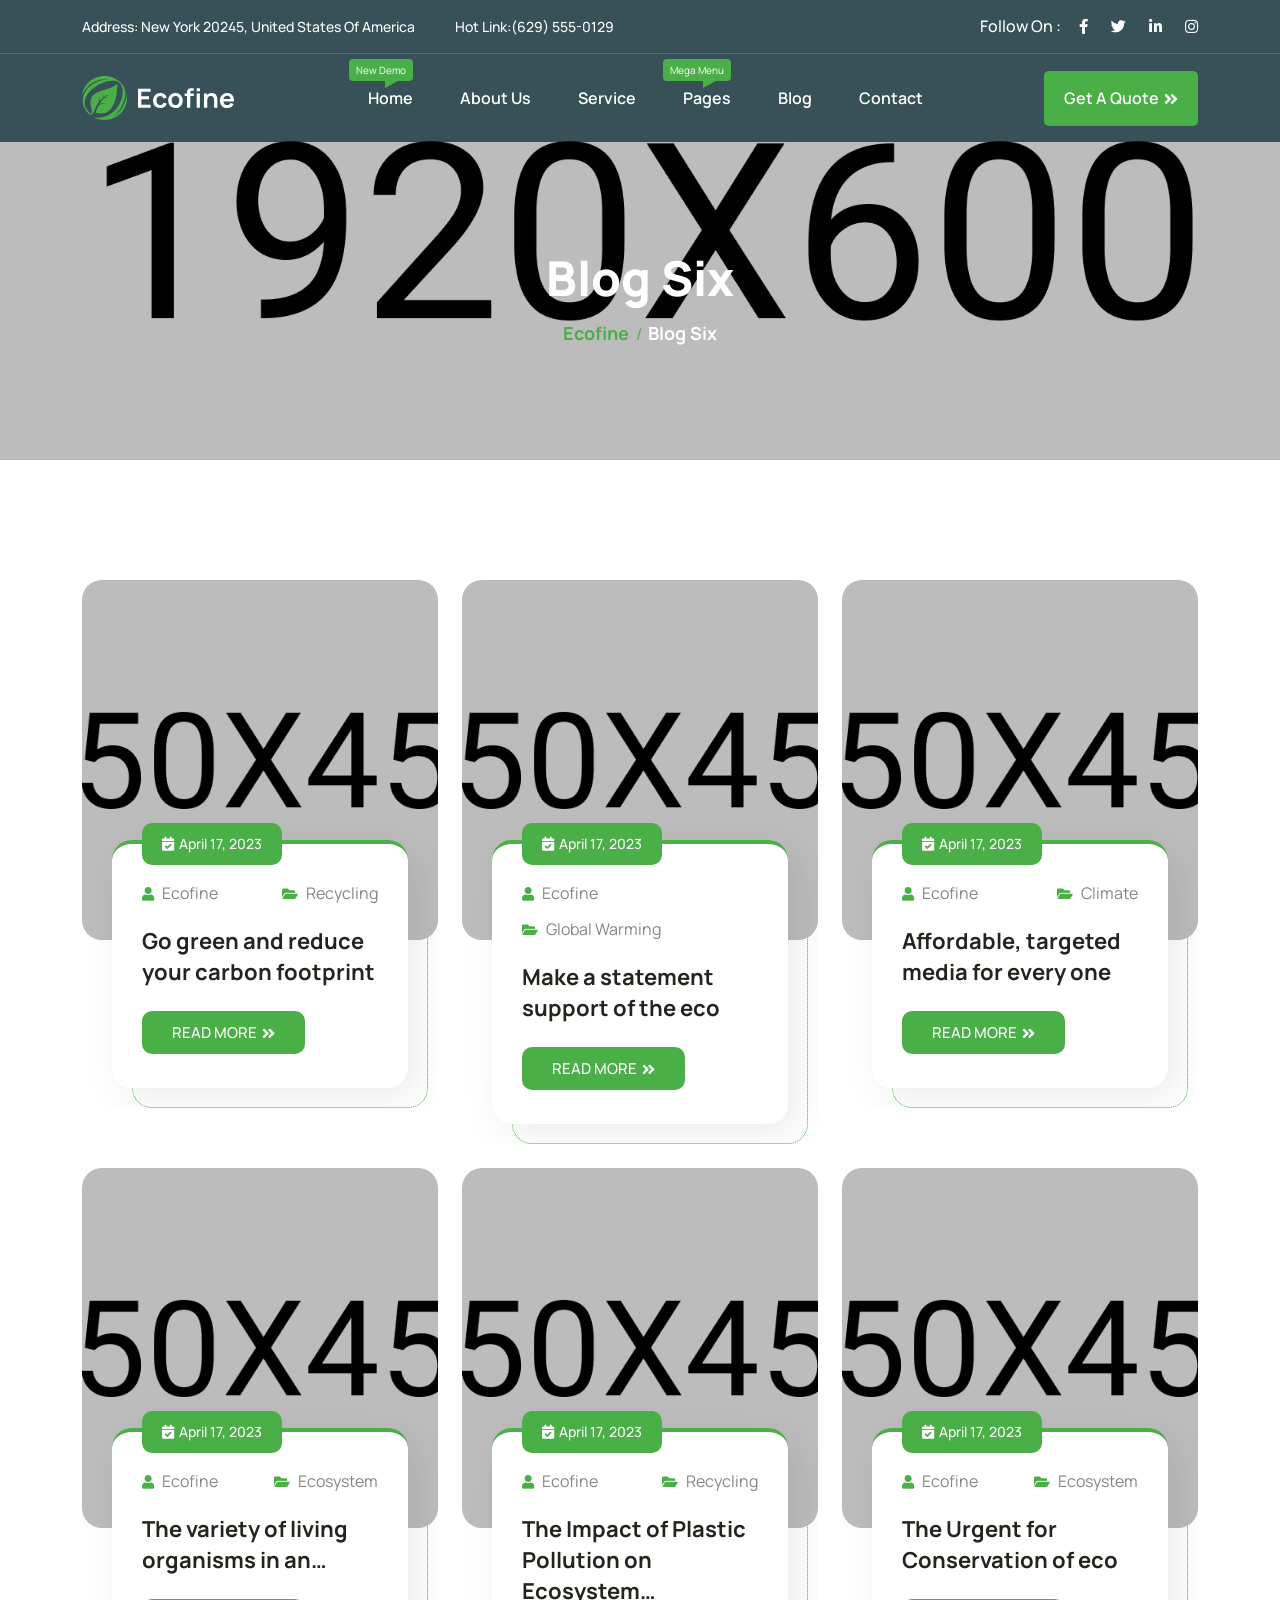
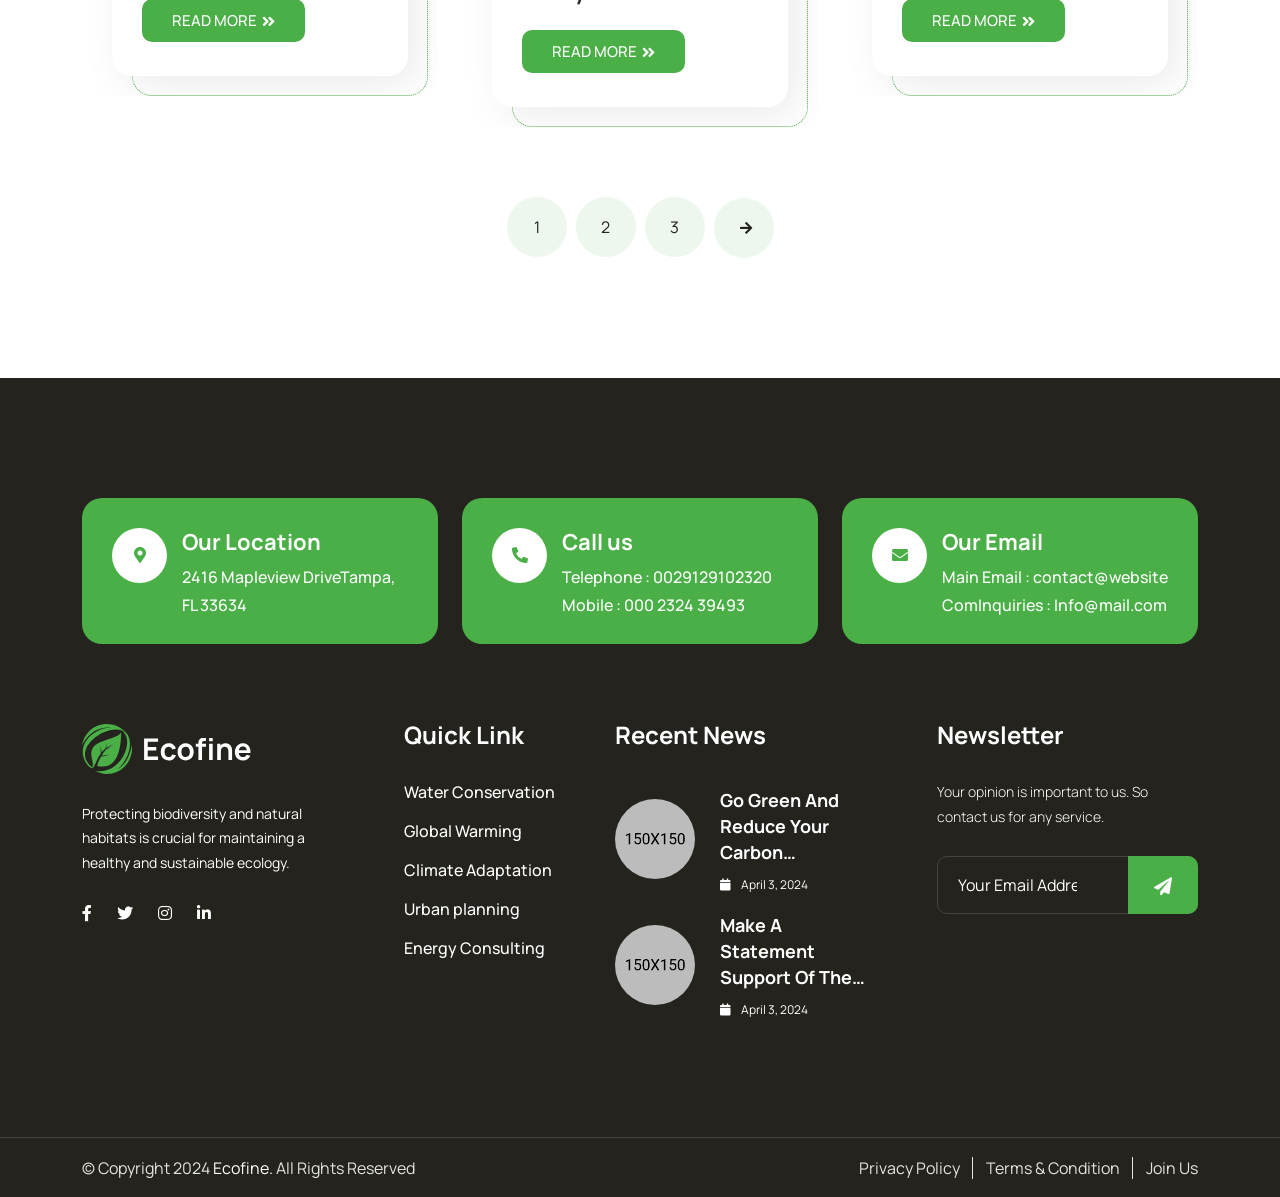
<file: main-file/download-version/blog-6.html>
<!doctype html>
<html class="no-js" lang="zxx">

<head>
    <meta charset="utf-8">
    <meta http-equiv="x-ua-compatible" content="ie=edge">
    <title>Ecofine - Ecology & Environment HTML Template</title>
    <meta name="description" content="Ecofine - Ecology & Environment HTML Template">
    <meta name="keywords" content="Ecofine - Ecology & Environment HTML Template">
    <meta name="robots" content="INDEX,FOLLOW">

    <!-- Mobile Specific Metas -->
    <meta name="viewport" content="width=device-width, initial-scale=1, shrink-to-fit=no">

    <!-- Favicons - Place favicon.ico in the root directory -->
    <link rel="icon" type="image/png" sizes="32x32" href="assets/img/favicons/favicon.png">
    <meta name="msapplication-TileColor" content="#ffffff">
    <meta name="msapplication-TileImage" content="assets/img/favicons/ms-icon-144x144.png">
    <meta name="theme-color" content="#ffffff">

    <!--==============================
	  Google Fonts
	============================== -->
    <link rel="preconnect" href="https://fonts.googleapis.com">
    <link rel="preconnect" href="https://fonts.gstatic.com" crossorigin>
    <link href="https://fonts.googleapis.com/css2?family=Manrope:wght@200;300;400;500;600;700;800&display=swap" rel="stylesheet">

    

    <!--==============================
	    All CSS File
	============================== -->
    <!-- Bootstrap -->
    <link rel="stylesheet" href="assets/css/bootstrap.min.css">
    <!-- Fontawesome Icon -->
    <link rel="stylesheet" href="assets/css/all.min.css">
    <!-- Magnific Popup -->
    <link rel="stylesheet" href="assets/css/magnific-popup.min.css">
    <!-- Slick Slider -->
    <link rel="stylesheet" href="assets/css/slick.min.css">
    
    <!-- Theme Custom CSS -->
    <link rel="stylesheet" href="assets/css/style.css">

</head>

<body>
    <!--********************************
   		Code Start From Here 
	******************************** -->


    <!--==============================
     Preloader
    ==============================-->
    <div class="preloader ">
        <div class="preloader-inner">
            <img src="assets/img/logo.svg" alt="Ecofine">
            <span class="loader"></span>
        </div>
    </div>

    <div class="sidemenu-wrapper">
        <div class="sidemenu-content">
            <button class="closeButton sideMenuCls"><i class="fas fa-times"></i></button>
            <div class="widget footer-widget">
                <div class="widget-about">
                    <div class="footer-logo">
                        <a href="index.html"><img src="assets/img/logo.svg" alt="Ecofine"></a>
                    </div>
                    <p class="about-text">Lorem ipsum dolor sit amet consectetur adipiscing elit sociosqu integer, suscipit nascetur aliquet posuere aptent vehicula ligula pulvinar praesent.</p>
                    <div class="social-btn style2">
                        <a href="https://www.facebook.com/"><i class="fab fa-facebook"></i></a>
                        <a href="https://twitter.com/"><i class="fab fa-twitter"></i></a>                            
                        <a href="https://pinterest.com/"><i class="fab fa-pinterest-p"></i></a>
                        <a href="https://instagram.com/"><i class="fab fa-instagram"></i></a>
                    </div>
                </div>
            </div>
            <div class="widget widget_nav_menu footer-widget">
                <h3 class="widget_title">Quick Links</h3>
                <ul class="menu">
                    <li><a href="about.html">About Us</a></li>
                    <li><a href="project-details.html">Our Mission</a></li>
                    <li><a href="team.html">Meet The Teams</a></li>
                    <li><a href="project.html">Our Projects</a></li>
                    <li><a href="contact.html">Contact Us</a></li>
                </ul>
            </div>
        </div>
    </div>
    <!--==============================
    Mobile Menu
    ============================== -->
    <div class="mobile-menu-wrapper">
        <div class="mobile-menu-area text-center">
            <button class="menu-toggle"><i class="fas fa-times"></i></button>
            <div class="mobile-logo">
                <a href="index.html"><img src="assets/img/logo.svg" alt="Ecofine"></a>
            </div>
            <div class="mobile-menu">
                <ul>
                    <li class="menu-item-has-children">
                        <a title="New Demo" href="#">Home</a>
                        <ul class="sub-menu">
                            <li class="menu-item-has-children">
                                <a title="New Demo" href="#">Multipage</a>
                                <ul class="sub-menu">
                                    <li>
                                        <a href="index.html">Home One</a>
                                    </li>
                                    <li>
                                        <a href="home-2.html">Home Two</a>
                                    </li>
                                    <li>
                                        <a href="home-3.html">Home Three</a>
                                    </li>
                                    <li>
                                        <a title="New Demo" href="home-4.html">Home Four</a>
                                    </li>
                                    <li>
                                        <a title="New Demo" href="home-5.html">Home Five</a>
                                    </li>
                                    <li>
                                        <a title="New Demo" href="home-6.html">Home Six</a>
                                    </li>
                                    <li>
                                        <a title="New Demo"  href="home-7.html">Home Seven</a>
                                    </li>
                                </ul>
                            </li>
                            <li class="menu-item-has-children">
                                <a title="New Demo" href="#">RTL</a>
                                <ul class="sub-menu">
                                    <li>
                                        <a href="home-1-rtl.html">Home One RTL</a>
                                    </li>
                                    <li>
                                        <a href="home-2-rtl.html">Home Two RTL</a>
                                    </li>
                                    <li>
                                        <a href="home-3-rtl.html">Home Three RTL</a>
                                    </li>
                                    <li>
                                        <a title="New Demo" href="home-4-rtl.html">Home Four RTL</a>
                                    </li>
                                    <li>
                                        <a title="New Demo" href="home-5-rtl.html">Home Five RTL</a>
                                    </li>
                                    <li>
                                        <a title="New Demo" href="home-6-rtl.html">Home Six RTL</a>
                                    </li>
                                    <li>
                                        <a title="New Demo" href="home-7-rtl.html">Home Seven RTL</a>
                                    </li>
                                </ul>
                            </li>
                        </ul>
                    </li>
                    <li class="menu-item-has-children">
                        <a href="#">About Us</a>
                        <ul class="sub-menu">
                            <li><a href="about.html">About</a></li>
                            <li><a href="about-2.html">About Two</a></li>
                            <li><a href="about-3.html">About Three</a></li>
                            <li><a href="about-4.html">About Four</a></li>
                            <li><a href="about-5.html">About Five</a></li>
                            <li><a href="about-6.html">About Six</a></li>
                            <li><a href="about-7.html">About Seven</a></li>
                            <li><a href="about-rtl.html">About RTL</a></li>
                            <li><a href="about-2-rtl.html">About Two RTL</a></li>
                            <li><a href="about-3-rtl.html">About Three RTL</a></li>
                            <li><a href="about-4-rtl.html">About Four RTL</a></li>
                            <li><a href="about-5-rtl.html">About Five RTL</a></li>
                            <li><a href="about-6-rtl.html">About Six RTL</a></li>
                            <li><a href="about-7-rtl.html">About Seven RTL</a></li>
                        </ul>
                    </li>
                    <li class="menu-item-has-children">
                        <a href="#">Service</a>
                        <ul class="sub-menu">
                            <li><a href="service.html">Service</a></li>
                            <li><a href="service-2.html">Service Two</a></li>
                            <li><a href="service-3.html">Service Three</a></li>
                            <li><a href="service-4.html">Service Four</a></li>
                            <li><a href="service-5.html">Service Five</a></li>
                            <li><a href="service-6.html">Service Six</a></li>
                            <li><a href="service-7.html">Service Seven</a></li>
                            <li><a href="service-details.html">Service Details</a></li>
                            <li><a href="service-rtl.html">Service RTL</a></li>
                            <li><a href="service-2-rtl.html">Service Two RTL</a></li>
                            <li><a href="service-3-rtl.html">Service Three RTL</a></li>
                            <li><a href="service-4-rtl.html">Service Four RTL</a></li>
                            <li><a href="service-5-rtl.html">Service Five RTL</a></li>
                            <li><a href="service-6-rtl.html">Service Six RTL</a></li>
                            <li><a href="service-7-rtl.html">Service Seven RTL</a></li>
                            <li><a href="service-details-rtl.html">Service Details RTL</a></li>
                        </ul>
                    </li>
                    <li class="menu-item-has-children">
                        <a href="#">Project</a>
                        <ul class="sub-menu">
                            <li><a href="project.html">Project One</a></li>
                            <li><a href="project-2.html">Project Two</a></li>
                            <li><a href="project-3.html">Project Three</a></li>
                            <li><a href="project-4.html">Project Four</a></li>
                            <li><a href="project-5.html">Project Five</a></li>
                            <li><a href="project-details.html">Project Details</a></li>
                            <li><a href="project-rtl.html">Project One RTL</a></li>
                            <li><a href="project-2-rtl.html">Project Two RTL</a></li>
                            <li><a href="project-3-rtl.html">Project Three RTL</a></li>
                            <li><a href="project-4-rtl.html">Project Four RTL</a></li>
                            <li><a href="project-5-rtl.html">Project Five RTL</a></li>
                            <li><a href="project-details-rtl.html">Project Details RTL</a></li>
                        </ul>
                    </li>
                    <li class="menu-item-has-children">
                        <a href="#">Donation</a>
                        <ul class="sub-menu">
                            <li><a href="donation.html">Donation</a></li>
                            <li><a href="donation-2.html">Donation Two</a></li>
                            <li><a href="donation-3.html">Donation Three</a></li>
                            <li><a href="donation-4.html">Donation Four</a></li>
                            <li><a href="donation-details.html">Donation Single</a></li>
                            <li><a href="donation-rtl.html">Donation RTL</a></li>
                            <li><a href="donation-2-rtl.html">Donation Two RTL</a></li>
                            <li><a href="donation-3-rtl.html">Donation Three RTL</a></li>
                            <li><a href="donation-4-rtl.html">Donation Four RTL</a></li>
                            <li><a href="donation-details-rtl.html">Donation Single RTL</a></li>
                        </ul>
                    </li>
                    <li class="menu-item-has-children">
                        <a href="#">Team</a>
                        <ul class="sub-menu">
                            <li><a href="team.html">Team</a></li>
                            <li><a href="team-2.html">Team Two</a></li>
                            <li><a href="team-3.html">Team Three</a></li>
                            <li><a href="team-4.html">Team Four</a></li>
                            <li><a href="team-5.html">Team Five</a></li>
                            <li><a href="team-6.html">Team Six</a></li>
                            <li><a href="team-7.html">Team Seven</a></li>
                            <li><a href="team-details.html">Team Details</a></li>
                            <li><a href="team-rtl.html">Team RTL</a></li>
                            <li><a href="team-2-rtl.html">Team Two RTL</a></li>
                            <li><a href="team-3-rtl.html">Team Three RTL</a></li>
                            <li><a href="team-4-rtl.html">Team Four RTL</a></li>
                            <li><a href="team-5-rtl.html">Team Five RTL</a></li>
                            <li><a href="team-6-rtl.html">Team Six RTL</a></li>
                            <li><a href="team-7-rtl.html">Team Seven RTL</a></li>
                            <li><a href="team-details-rtl.html">Team Details RTL</a></li>
                        </ul>
                    </li>
                    <li class="menu-item-has-children">
                        <a href="#">Testimonial</a>
                        <ul class="sub-menu">
                            <li><a href="testimonial.html">Testimonial</a></li>
                            <li><a href="testimonial-2.html">Testimonial Two</a></li>
                            <li><a href="testimonial-3.html">Testimonial Three</a></li>
                            <li><a href="testimonial-4.html">Testimonial Four</a></li>
                            <li><a href="testimonial-rtl.html">Testimonial RTL</a></li>
                            <li><a href="testimonial-2-rtl.html">Testimonial Two RTL</a></li>
                            <li><a href="testimonial-3-rtl.html">Testimonial Three RTL</a></li>
                            <li><a href="testimonial-4-rtl.html">Testimonial Four RTL</a></li>
                        </ul>
                    </li>

                    <li class="menu-item-has-children">
                        <a href="#">Blog</a>
                        <ul class="sub-menu">
                            <li><a href="blog.html">Classic Blog</a></li>
                            <li class="menu-item-has-children">
                                <a href="#">Grid Blog</a>
                                <ul class="sub-menu">
                                    <li>
                                        <a href="blog-1.html">Blog One</a>
                                    </li>
                                    <li>
                                        <a href="blog-2.html">Blog Two</a>
                                    </li>
                                    <li>
                                        <a href="blog-3.html">Blog Three</a>
                                    </li>
                                    <li>
                                        <a href="blog-4.html">Blog Four</a>
                                    </li>
                                    <li>
                                        <a href="blog-5.html">Blog Five</a>
                                    </li>
                                    <li>
                                        <a href="blog-6.html">Blog Six</a>
                                    </li>
                                </ul>
                            </li>
                            <li class="menu-item-has-children">
                                <a href="#">Blog Details</a>
                                <ul class="sub-menu">
                                    <li>
                                        <a href="blog-details.html">Right Sidebar</a>
                                    </li>
                                    <li>
                                        <a href="blog-details-2.html">Left Sidebar</a>
                                    </li>
                                    <li>
                                        <a href="blog-details-3.html">No Sidebar</a>
                                    </li>
                                </ul>
                            </li>
                            <li class="menu-item-has-children">
                                <a href="#">Blog RTL</a>
                                <ul class="sub-menu">
                                    <li>
                                        <a href="blog-rtl.html">Classic Blog RTL</a>
                                    </li>
                                    <li>
                                        <a href="blog-1-rtl.html">Blog One RTL</a>
                                    </li>
                                    <li>
                                        <a href="blog-2-rtl.html">Blog Two RTL</a>
                                    </li>
                                    <li>
                                        <a href="blog-3-rtl.html">Blog Three RTL</a>
                                    </li>
                                    <li>
                                        <a href="blog-4-rtl.html">Blog Four RTL</a>
                                    </li>
                                    <li>
                                        <a href="blog-5-rtl.html">Blog Five RTL</a>
                                    </li>
                                    <li>
                                        <a href="blog-6-rtl.html">Blog Six RTL</a>
                                    </li>
                                    <li>
                                        <a href="blog-details-rtl.html">Blog Details RTL</a>
                                    </li>
                                    <li>
                                        <a href="blog-details-2-rtl.html">Blog Details 02 RTL</a>
                                    </li>
                                    <li>
                                        <a href="blog-details-3-rtl.html">Blog Details 03 RTL</a>
                                    </li>
                                </ul>
                            </li>
                        </ul>
                    </li>
                    <li>
                        <a href="faq.html">Faq</a>
                    </li>
                    <li>
                        <a href="contact.html">Contact</a>
                    </li>
                </ul>
            </div>
        </div>
    </div>
    <!--==============================
	Header Area
    ==============================-->
    <header class="nav-header header-layout1">
        <div class="header-top">
            <div class="container">
                <div class="row justify-content-center justify-content-lg-between align-items-center gy-2">
                    <div class="col-auto d-none d-lg-block">
                        <div class="header-links">
                            <ul>
                                <li>Address: New York 20245, United States Of America</li>
                                <li>Hot Link:<a href="tel:6295550129">(629) 555-0129</a></li>
                            </ul>
                        </div>
                    </div>
                    <div class="col-auto">
                        <div class="header-links">
                            <ul>
                                <li>
                                    <div class="social-links">
                                        <span class="social-title">Follow On :</span>
                                        <a href="https://www.facebook.com/"><i class="fab fa-facebook-f"></i></a>
                                        <a href="https://www.twitter.com/"><i class="fab fa-twitter"></i></a>
                                        <a href="https://www.linkedin.com/"><i class="fab fa-linkedin-in"></i></a>
                                        <a href="https://www.instagram.com/"><i class="fab fa-instagram"></i></a>
                                    </div>
                                </li>
                            </ul>
                        </div>
                    </div>
                </div>
            </div>
        </div>
        <div class="sticky-wrapper">
            <!-- Main Menu Area -->
            <div class="menu-area">
                <div class="container">
                    <div class="row align-items-center justify-content-between">
                        <div class="col-auto">
                            <div class="header-logo">
                                <a href="index.html"><img src="assets/img/logo2.svg" alt="logo"></a>
                            </div>
                        </div>
                        <div class="col-auto">
                            <nav class="main-menu d-none d-lg-inline-block">
                                <ul>
                                    <li class="menu-item-has-children">
                                        <a title="New Demo" href="#">Home</a>
                                        <ul class="sub-menu">
                                            <li class="menu-item-has-children">
                                                <a title="New Demo" href="#">Multipage</a>
                                                <ul class="sub-menu">
                                                    <li>
                                                        <a href="index.html">Home One</a>
                                                    </li>
                                                    <li>
                                                        <a href="home-2.html">Home Two</a>
                                                    </li>
                                                    <li>
                                                        <a href="home-3.html">Home Three</a>
                                                    </li>
                                                    <li>
                                                        <a title="New Demo" href="home-4.html">Home Four</a>
                                                    </li>
                                                    <li>
                                                        <a title="New Demo" href="home-5.html">Home Five</a>
                                                    </li>
                                                    <li>
                                                        <a title="New Demo" href="home-6.html">Home Six</a>
                                                    </li>
                                                    <li>
                                                        <a title="New Demo"  href="home-7.html">Home Seven</a>
                                                    </li>
                                                </ul>
                                            </li>
                                            <li class="menu-item-has-children">
                                                <a title="New Demo" href="#">RTL</a>
                                                <ul class="sub-menu">
                                                    <li>
                                                        <a href="home-1-rtl.html">Home One RTL</a>
                                                    </li>
                                                    <li>
                                                        <a href="home-2-rtl.html">Home Two RTL</a>
                                                    </li>
                                                    <li>
                                                        <a href="home-3-rtl.html">Home Three RTL</a>
                                                    </li>
                                                    <li>
                                                        <a title="New Demo" href="home-4-rtl.html">Home Four RTL</a>
                                                    </li>
                                                    <li>
                                                        <a title="New Demo" href="home-5-rtl.html">Home Five RTL</a>
                                                    </li>
                                                    <li>
                                                        <a title="New Demo" href="home-6-rtl.html">Home Six RTL</a>
                                                    </li>
                                                    <li>
                                                        <a title="New Demo" href="home-7-rtl.html">Home Seven RTL</a>
                                                    </li>
                                                </ul>
                                            </li>
                                        </ul>
                                    </li>
                                    <li class="menu-item-has-children">
                                        <a href="#">About Us</a>
                                        <ul class="sub-menu">
                                            <li><a href="about.html">About</a></li>
                                            <li><a href="about-2.html">About Two</a></li>
                                            <li><a href="about-3.html">About Three</a></li>
                                            <li><a href="about-4.html">About Four</a></li>
                                            <li><a href="about-5.html">About Five</a></li>
                                            <li><a href="about-6.html">About Six</a></li>
                                            <li><a href="about-7.html">About Seven</a></li>
                                        </ul>
                                    </li>
                                    <li class="menu-item-has-children">
                                        <a href="#">Service</a>
                                        <ul class="sub-menu">
                                            <li><a href="service.html">Service</a></li>
                                            <li><a href="service-2.html">Service Two</a></li>
                                            <li><a href="service-3.html">Service Three</a></li>
                                            <li><a href="service-4.html">Service Four</a></li>
                                            <li><a href="service-5.html">Service Five</a></li>
                                            <li><a href="service-6.html">Service Six</a></li>
                                            <li><a href="service-7.html">Service Seven</a></li>
                                            <li><a href="service-details.html">Service Details</a></li>
                                        </ul>
                                    </li>
                                    <li class="menu-item-has-children">
                                        <a title="Mega Menu" href="#">Pages</a>
                                        <ul class="mega-menu">
                                            <li><a href="#">About RTL Page</a>
                                                <ul>
                                                    <li><a href="about-rtl.html">About RTL</a></li>
                                                    <li><a href="about-2-rtl.html">About Two RTL</a></li>
                                                    <li><a href="about-3-rtl.html">About Three RTL</a></li>
                                                    <li><a href="about-4-rtl.html">About Four RTL</a></li>
                                                    <li><a href="about-5-rtl.html">About Five RTL</a></li>
                                                    <li><a href="about-6-rtl.html">About Six RTL</a></li>
                                                    <li><a href="about-7-rtl.html">About Seven RTL</a></li>
                                                </ul>
                                                <a href="#">Service RTL Page</a>
                                                <ul>
                                                    <li><a href="service-rtl.html">Service RTL</a></li>
                                                    <li><a href="service-2-rtl.html">Service Two RTL</a></li>
                                                    <li><a href="service-3-rtl.html">Service Three RTL</a></li>
                                                    <li><a href="service-4-rtl.html">Service Four RTL</a></li>
                                                    <li><a href="service-5-rtl.html">Service Five RTL</a></li>
                                                    <li><a href="service-6-rtl.html">Service Six RTL</a></li>
                                                    <li><a href="service-7-rtl.html">Service Seven RTL</a></li>
                                                    <li><a href="service-details-rtl.html">Service Details RTL</a></li>
                                                </ul>
                                            </li>
                                            <li><a href="#">Project Page</a>
                                                <ul>
                                                    <li><a href="project.html">Project</a></li>
                                                    <li><a href="project-2.html">Project Two</a></li>
                                                    <li><a href="project-3.html">Project Three</a></li>
                                                    <li><a href="project-4.html">Project Four</a></li>
                                                    <li><a href="project-5.html">Project Five</a></li>
                                                    <li><a href="project-details.html">Project Details</a></li>
                                                </ul>
                                                <a href="#">Project RTL Page</a>
                                                <ul>
                                                    <li><a href="project-rtl.html">Project RTL</a></li>
                                                    <li><a href="project-2-rtl.html">Project Two RTL</a></li>
                                                    <li><a href="project-3-rtl.html">Project Three RTL</a></li>
                                                    <li><a href="project-4-rtl.html">Project Four RTL</a></li>
                                                    <li><a href="project-5-rtl.html">Project Five RTL</a></li>
                                                    <li><a href="project-details-rtl.html">Project Details RTL</a></li>
                                                </ul>
                                            </li>
                                            <li><a href="#">Donation Page</a>
                                                <ul>
                                                    <li><a href="donation.html">Donation</a></li>
                                                    <li><a href="donation-2.html">Donation Two</a></li>
                                                    <li><a href="donation-3.html">Donation Three</a></li>
                                                    <li><a href="donation-4.html">Donation Four</a></li>
                                                    <li><a href="donation-details.html">Donation Single</a></li>
                                                </ul>
                                                <a href="#">Donation RTL Page</a>
                                                <ul>
                                                    <li><a href="donation-rtl.html">Donation RTL</a></li>
                                                    <li><a href="donation-2-rtl.html">Donation Two RTL</a></li>
                                                    <li><a href="donation-3-rtl.html">Donation Three RTL</a></li>
                                                    <li><a href="donation-4-rtl.html">Donation Four RTL</a></li>
                                                    <li><a href="donation-details-rtl.html">Donation Single RTL</a></li>
                                                </ul>
                                            </li>
                                            <li><a href="#">Team Page</a>
                                                <ul>                                                    
                                                    <li><a href="team.html">Team One</a></li>
                                                    <li><a href="team-2.html">Team Two</a></li>
                                                    <li><a href="team-3.html">Team Three</a></li>
                                                    <li><a href="team-4.html">Team Four</a></li>
                                                    <li><a href="team-5.html">Team Five</a></li>
                                                    <li><a href="team-6.html">Team Six</a></li>
                                                    <li><a href="team-7.html">Team Seven</a></li>
                                                    <li><a href="team-details.html">Team Details</a></li>
                                                </ul>
                                                <a href="#">Team RTL Page</a>
                                                <ul>                                                    
                                                    <li><a href="team-rtl.html">Team One RTL</a></li>
                                                    <li><a href="team-2-rtl.html">Team Two RTL</a></li>
                                                    <li><a href="team-3-rtl.html">Team Three RTL</a></li>
                                                    <li><a href="team-4-rtl.html">Team Four RTL</a></li>
                                                    <li><a href="team-5-rtl.html">Team Five RTL</a></li>
                                                    <li><a href="team-6-rtl.html">Team Six RTL</a></li>
                                                    <li><a href="team-7-rtl.html">Team Seven RTL</a></li>
                                                    <li><a href="team-details-rtl.html">Team Details RTL</a></li>
                                                </ul>
                                            </li>
                                            <li><a href="#">Blog RTL Page</a>
                                                <ul>
                                                    <li><a href="blog-rtl.html">Classic Blog RTL</a></li>
                                                    <li><a href="blog-1-rtl.html">Grid Blog One RTL</a></li>
                                                    <li><a href="blog-2-rtl.html">Grid Blog Two RTL</a></li>
                                                    <li><a href="blog-3-rtl.html">Grid Blog Three RTL</a></li>
                                                    <li><a href="blog-4-rtl.html">Grid Blog Four RTL</a></li>
                                                    <li><a href="blog-5-rtl.html">Grid Blog Five RTL</a></li>
                                                    <li><a href="blog-6-rtl.html">Grid Blog Six RTL</a></li>
                                                    <li><a href="blog-7-rtl.html">Grid Blog Seven RTL</a></li>
                                                    <li><a href="blog-details-rtl.html">Blog Details RTL</a></li>
                                                    <li><a href="blog-details-2-rtl.html">Blog Details 02 RTL</a></li>
                                                    <li><a href="blog-details-3-rtl.html">Blog Details 03 RTL</a></li>
                                                                                                        
                                                </ul>
                                            </li>
                                            <li><a href="#">Other Pages</a>
                                                <ul>
                                                    <li><a href="testimonial.html">Testimonial</a></li>
                                                    <li><a href="testimonial-2.html">Testimonial Two</a></li>
                                                    <li><a href="testimonial-3.html">Testimonial Three</a></li>
                                                    <li><a href="testimonial-4.html">Testimonial Four</a></li>
                                                    <li><a href="testimonial-rtl.html">Testimonial RTL</a></li>
                                                    <li><a href="testimonial-2-rtl.html">Testimonial Two RTL</a></li>
                                                    <li><a href="testimonial-3-rtl.html">Testimonial Three RTL</a></li>
                                                    <li><a href="testimonial-4-rtl.html">Testimonial Four RTL</a></li>
                                                    <li><a href="faq.html">Faq Page</a></li>
                                                    <li><a href="faq-rtl.html">Faq RTL Page</a></li>
                                                    <li><a href="contact-rtl.html">Contact RTL Page</a></li>                                                    
                                                </ul>
                                            </li>
                                            
                                        </ul>
                                    </li>
                                    <li class="menu-item-has-children">
                                        <a href="#">Blog</a>
                                        <ul class="sub-menu">
                                            <li><a href="blog.html">Classic Blog</a></li>
                                            <li class="menu-item-has-children">
                                                <a href="#">Grid Blog</a>
                                                <ul class="sub-menu">
                                                    <li>
                                                        <a href="blog-1.html">Blog One</a>
                                                    </li>
                                                    <li>
                                                        <a href="blog-2.html">Blog Two</a>
                                                    </li>
                                                    <li>
                                                        <a href="blog-3.html">Blog Three</a>
                                                    </li>
                                                    <li>
                                                        <a href="blog-4.html">Blog Four</a>
                                                    </li>
                                                    <li>
                                                        <a href="blog-5.html">Blog Five</a>
                                                    </li>
                                                    <li>
                                                        <a href="blog-6.html">Blog Six</a>
                                                    </li>
                                                </ul>
                                            </li>
                                            <li class="menu-item-has-children">
                                                <a href="#">Blog Details</a>
                                                <ul class="sub-menu">
                                                    <li>
                                                        <a href="blog-details.html">Right Sidebar</a>
                                                    </li>
                                                    <li>
                                                        <a href="blog-details-2.html">Left Sidebar</a>
                                                    </li>
                                                    <li>
                                                        <a href="blog-details-3.html">No Sidebar</a>
                                                    </li>
                                                </ul>
                                            </li>
                                        </ul>
                                    </li>
                                    <li>
                                        <a href="contact.html">Contact</a>
                                    </li>
                                </ul>
                            </nav>
                            <div class="navbar-right d-inline-flex d-lg-none">
                                <button type="button" class="menu-toggle icon-btn"><i class="fas fa-bars"></i></button>
                            </div>
                        </div>
                        <div class="col-auto d-none d-xl-block">
                            <div class="header-button">
                                <a href="contact.html" class="btn">
                                    Get A Quote 
                                    <i class="fas fa-angle-double-right"></i>
                                </a>
                            </div>
                        </div>
                    </div>
                </div>
            </div>
        </div>
    </header>

    <!--==============================
    Breadcumb
    ============================== -->
    <div class="breadcumb-wrapper" data-bg-src="assets/img/bg/breadcrumb-bg-1-1.jpg">
        <!-- bg animated image/ -->   
        <div class="container">
            <div class="row">
                <div class="col-lg-12">
                    <div class="breadcumb-content">
                        <h1 class="breadcumb-title">Blog Six</h1>
                        <ul class="breadcumb-menu">
                            <li><a href="index.html">Ecofine</a></li>
                            <li class="active">Blog Six</li>
                        </ul>
                    </div>
                </div>
            </div>
            
        </div>
    </div>

    <!--==============================
    Blog Area  
    ==============================-->
    <section class="blog-area space-top space-extra-bottom">
        <div class="container">
            <div class="row gy-4 justify-content-center">
                <div class="col-xl-4 col-lg-6">
                    <div class="blog-card style7">
                        <div class="blog-img">
                            <a href="blog-details.html">
                                <img src="assets/img/blog/1-1.jpg" alt="blog image">
                            </a>
                        </div>
                        <div class="blog-content">
                            <div class="blog-date"><i class="fas fa-calendar-check"></i> April 17, 2023</div>
                            <div class="blog-meta">
                                <a href="blog.html"><i class="fas fa-user"></i>Ecofine</a>
                                <a href="blog.html"><i class="fas fa-folder-open"></i>Recycling</a>
                            </div>
                            <h5 class="blog-title"><a href="blog-details.html">Go green and reduce your carbon footprint</a></h5>
                            <a href="blog.html" class="btn style4">Read More <i class="fas fa-angle-double-right"></i></a>
                        </div>
                    </div>
                </div> 
                <div class="col-xl-4 col-lg-6">
                    <div class="blog-card style7">
                        <div class="blog-img">
                            <a href="blog-details.html">
                                <img src="assets/img/blog/1-2.jpg" alt="blog image">
                            </a>
                        </div>
                        <div class="blog-content">
                            <div class="blog-date"><i class="fas fa-calendar-check"></i> April 17, 2023</div>
                            <div class="blog-meta">
                                <a href="blog.html"><i class="fas fa-user"></i>Ecofine</a>
                                <a href="blog.html"><i class="fas fa-folder-open"></i>Global Warming</a>
                            </div>
                            <h5 class="blog-title"><a href="blog-details.html">Make a statement support of the eco</a></h5>
                            <a href="blog.html" class="btn style4">Read More <i class="fas fa-angle-double-right"></i></a>
                        </div>
                    </div>
                </div> 
                <div class="col-xl-4 col-lg-6">
                    <div class="blog-card style7">
                        <div class="blog-img">
                            <a href="blog-details.html">
                                <img src="assets/img/blog/1-3.jpg" alt="blog image">
                            </a>
                        </div>
                        <div class="blog-content">
                            <div class="blog-date"><i class="fas fa-calendar-check"></i> April 17, 2023</div>
                            <div class="blog-meta">
                                <a href="blog.html"><i class="fas fa-user"></i>Ecofine</a>
                                <a href="blog.html"><i class="fas fa-folder-open"></i>Climate</a>
                            </div>
                            <h5 class="blog-title"><a href="blog-details.html">Affordable, targeted media for every one</a></h5>
                            <a href="blog.html" class="btn style4">Read More <i class="fas fa-angle-double-right"></i></a>
                        </div>
                    </div>
                </div> 
                
                <div class="col-xl-4 col-lg-6">
                    <div class="blog-card style7">
                        <div class="blog-img">
                            <a href="blog-details.html">
                                <img src="assets/img/blog/1-3.jpg" alt="blog image">
                            </a>
                        </div>
                        <div class="blog-content">
                            <div class="blog-date"><i class="fas fa-calendar-check"></i> April 17, 2023</div>
                            <div class="blog-meta">
                                <a href="blog.html"><i class="fas fa-user"></i>Ecofine</a>
                                <a href="blog.html"><i class="fas fa-folder-open"></i>Ecosystem</a>
                            </div>
                            <h5 class="blog-title"><a href="blog-details.html">The variety of living organisms in an…</a></h5>
                            <a href="blog.html" class="btn style4">Read More <i class="fas fa-angle-double-right"></i></a>
                        </div>
                    </div>
                </div> 
                <div class="col-xl-4 col-lg-6">
                    <div class="blog-card style7">
                        <div class="blog-img">
                            <a href="blog-details.html">
                                <img src="assets/img/blog/1-1.jpg" alt="blog image">
                            </a>
                        </div>
                        <div class="blog-content">
                            <div class="blog-date"><i class="fas fa-calendar-check"></i> April 17, 2023</div>
                            <div class="blog-meta">
                                <a href="blog.html"><i class="fas fa-user"></i>Ecofine</a>
                                <a href="blog.html"><i class="fas fa-folder-open"></i>Recycling</a>
                            </div>
                            <h5 class="blog-title"><a href="blog-details.html">The Impact of Plastic Pollution on Ecosystem…</a></h5>
                            <a href="blog.html" class="btn style4">Read More <i class="fas fa-angle-double-right"></i></a>
                        </div>
                    </div>
                </div> 
                <div class="col-xl-4 col-lg-6">
                    <div class="blog-card style7">
                        <div class="blog-img">
                            <a href="blog-details.html">
                                <img src="assets/img/blog/1-2.jpg" alt="blog image">
                            </a>
                        </div>
                        <div class="blog-content">
                            <div class="blog-date"><i class="fas fa-calendar-check"></i> April 17, 2023</div>
                            <div class="blog-meta">
                                <a href="blog.html"><i class="fas fa-user"></i>Ecofine</a>
                                <a href="blog.html"><i class="fas fa-folder-open"></i>Ecosystem</a>
                            </div>
                            <h5 class="blog-title"><a href="blog-details.html">The Urgent for Conservation of eco</a></h5>
                            <a href="blog.html" class="btn style4">Read More <i class="fas fa-angle-double-right"></i></a>
                        </div>
                    </div>
                </div> 
            </div>
            <div class="pagination justify-content-center">
                <ul>
                    <li><a href="blog.html">1</a></li>
                    <li><a href="blog.html">2</a></li>
                    <li><a href="blog.html">3</a></li>
                    <li><a href="blog.html"><i class="fas fa-arrow-right"></i></a></li>
                </ul>
            </div>
        </div>
    </section>

    <!--==============================
        Footer Area
    ==============================-->
    <footer class="footer-wrapper footer-layout1 overflow-hidden" data-bg-src="assets/img/bg/footer-bg-1.svg">    
        <div class="container">
            <div class="footer-top">
                <div class="row gy-4 align-items-center justify-content-center">
                    <div class="col-lg-4 col-md-6">
                        <div class="info-card">
                            <div class="info-card_icon">
                                <i class="fas fa-map-marker-alt"></i>
                            </div>
                            <div class="info-card_content">
                                <h4 class="info-card_title">Our Location</h4>
                                <p class="info-card_text">2416 Mapleview DriveTampa, <br>
                                    FL 33634</p>
                            </div>
                        </div>
                    </div>
                    <div class="col-lg-4 col-md-6">
                        <div class="info-card">
                            <div class="info-card_icon">
                                <i class="fas fa-phone-alt"></i>
                            </div>
                            <div class="info-card_content">
                                <h4 class="info-card_title">Call us</h4>
                                <p class="info-card_text">Telephone : <a href="tel:0029129102320">0029129102320</a></p>
                                <p class="info-card_text">Mobile : <a href="tel:0029129102320">000 2324 39493</a></p>
                            </div>
                        </div>
                    </div>
                    <div class="col-lg-4 col-md-6">
                        <div class="info-card">
                            <div class="info-card_icon">
                                <i class="fas fa-envelope"></i>
                            </div>
                            <div class="info-card_content">
                                <h4 class="info-card_title">Our Email</h4>
                                <p class="info-card_text">Main Email : <a href="mailto:contact@website">contact@website</a></p>
                                <p class="info-card_text">ComInquiries : <a href="tel:info@mail.com">Info@mail.com</a></p>
                            </div>
                        </div>
                    </div>
                </div>
            </div>
            <div class="widget-area">
                <div class="row justify-content-between">
                    <div class="col-md-6 col-xl-3 col-lg-4">
                        <div class="widget footer-widget">
                            <div class="widget-about">
                                <div class="footer-logo">
                                    <a href="index.html"><img src="assets/img/logo2.svg" alt="Ecofine"></a>
                                </div>
                                <p class="about-text">Protecting biodiversity and natural habitats is crucial for maintaining a healthy and sustainable ecology.</p>
                                <div class="social-btn style2">
                                    <a href="https://facebook.com/" tabindex="0"><i class="fab fa-facebook-f"></i></a>
                                    <a href="https://twitter.com/" tabindex="0"><i class="fab fa-twitter"></i></a>
                                    <a href="https://www.instagram.com/" tabindex="0"><i class="fab fa-instagram"></i></a>
                                    <a href="https://linkedin.com/" tabindex="0"><i class="fab fa-linkedin-in"></i></a>
                                </div>
                            </div>
                        </div>
                    </div>
                    <div class="col-md-6 col-xl-auto col-lg-4">
                        <div class="widget widget_nav_menu footer-widget">
                            <h3 class="widget_title">Quick Link</h3>
                            <div class="menu-all-pages-container">
                                <ul class="menu">
                                    <li><a href="blog.html">Water Conservation</a></li>
                                    <li><a href="blog.html">Global Warming</a></li>
                                    <li><a href="blog.html">Climate Adaptation</a></li>
                                    <li><a href="blog.html">Urban planning</a></li>
                                    <li><a href="blog.html">Energy Consulting</a></li>
                                </ul>
                            </div>
                        </div>
                    </div>
                    <div class="col-md-6 col-xl-3 col-lg-4">
                        <div class="widget footer-widget">
                            <h3 class="widget_title">Recent News</h3>
                            <div class="recent-post-wrap">
                                <div class="recent-post">
                                    <div class="media-img">
                                        <a href="blog-details.html"><img src="assets/img/widget/recent-post1-1.jpg" alt="Blog Image"></a>
                                    </div>
                                    <div class="media-body">
                                        <h4 class="post-title"><a class="text-inherit" href="blog-details.html">Go green and reduce your carbon…</a></h4>
                                        <div class="recent-post-meta">
                                            <a href="blog.html"><i class="fas fa-calendar"></i> April 3, 2024</a>
                                        </div>
                                    </div>
                                </div>
                                <div class="recent-post">
                                    <div class="media-img">
                                        <a href="blog-details.html"><img src="assets/img/widget/recent-post1-2.jpg" alt="Blog Image"></a>
                                    </div>
                                    <div class="media-body">
                                        <h4 class="post-title"><a class="text-inherit" href="blog-details.html">Make a statement support of the…</a></h4>
                                        <div class="recent-post-meta">
                                            <a href="blog.html"><i class="fas fa-calendar"></i> April 3, 2024</a>
                                        </div>
                                    </div>
                                </div>
                            </div>
                        </div>
                    </div>
                    <div class="col-md-6 col-lg-4 col-xl-3">
                        <div class="widget footer-widget">
                            <h3 class="widget_title">Newsletter</h3>
                            <p class="footer-text">Your opinion is important to us. So contact us for any service.</p>
                            <form class="newsletter-form">
                                <div class="form-group">
                                    <input class="form-control" type="email" placeholder="Your Email Address" required="">
                                </div>
                                <button type="submit" class="btn"><i class="fas fa-paper-plane"></i></button>
                            </form>
                        </div>
                    </div>                    
                </div>
            </div>
        </div>
        <div class="copyright-wrap">
            <div class="container">
                <div class="row gy-3 justify-content-lg-between justify-content-center">
                    <div class="col-auto align-self-center">
                        <p class="copyright-text">© Copyright 2024 <a href="#">Ecofine.</a> All Rights Reserved</p>
                    </div>
                    <div class="col-auto align-self-center">
                        <div class="footer-links">
                            <ul>
                                <li><a href="about.html">Privacy Policy</a></li>
                                <li><a href="about.html">Terms & Condition</a></li>
                                <li><a href="about.html">Join Us</a></li>
                            </ul>
                        </div>
                    </div>
                </div>                
            </div>
        </div>
    </footer>

    <!--********************************
			Code End  Here 
	******************************** -->

    <!-- Scroll To Top -->
    <div class="scroll-top">
        <svg class="progress-circle svg-content" width="100%" height="100%" viewBox="-1 -1 102 102">
            <path d="M50,1 a49,49 0 0,1 0,98 a49,49 0 0,1 0,-98" style="transition: stroke-dashoffset 10ms linear 0s; stroke-dasharray: 307.919, 307.919; stroke-dashoffset: 307.919;"></path>
        </svg>
    </div>

    <!--==============================
    All Js File
    ============================== -->
    <!-- Jquery -->
    <script src="assets/js/vendor/jquery-3.6.0.min.js"></script>
    <!-- Slick Slider -->
    <script src="assets/js/slick.min.js"></script>
    <!-- Bootstrap -->
    <script src="assets/js/bootstrap.min.js"></script>
    <!-- Magnific Popup -->
    <script src="assets/js/jquery.magnific-popup.min.js"></script>
    <!-- Counter Up -->
    <script src="assets/js/jquery.counterup.min.js"></script>
    <!-- Range Slider -->
    <script src="assets/js/jquery-ui.min.js"></script>
    
    <!-- Isotope Filter -->
    <script src="assets/js/imagesloaded.pkgd.min.js"></script>
    <script src="assets/js/isotope.pkgd.min.js"></script>
    
    <!-- Main Js File -->
    <script src="assets/js/main.js"></script>
</body>

</html>
</file>
<file: main-file/documentation/assets/css/style.css>
@charset "UTF-8";

body {
  font-family: "Roboto", sans-serif;
  font-size: 16px;
  font-weight: 400;
  color: #494f5b;
  overflow-x: hidden;
  -webkit-font-smoothing: antialiased;
  position: relative;
  overflow-y: scroll;
}

iframe {
  border: none;
}

button:focus,
a:focus,
a:active,
input,
input:hover,
input:focus,
input:active,
textarea,
textarea:hover,
textarea:focus,
textarea:active {
  outline: none;
}

input:focus {
  outline: none;
  -webkit-box-shadow: none;
          box-shadow: none;
}

img:not([draggable]),
embed,
object,
video {
  max-width: 100%;
  height: auto;
}

a {
  text-decoration: none;
  outline: 0;
  color: #494f5b;
  line-height: 28px;
}

a:active,
a:focus,
a:hover,
a:visited {
  text-decoration: none;
  outline: 0;
}

a:active,
a:focus,
a:hover {
  color: #0046e2;
}

img {
  border: none;
  max-width: 100%;
}

ul,
li {
  margin: 0;
  padding: 0;
  list-style: none;
}

h1 a,
h2 a,
h3 a,
h4 a,
h5 a,
h6 a,
p a,
span a {
  color: inherit;
  font-size: inherit;
  font-family: inherit;
  font-weight: inherit;
}

h1,
h2,
h3,
h4,
h5,
h6 {
  font-family: "Roboto", sans-serif;
  line-height: 28px;
  color: #01133c;
  font-weight: 500;
  margin-bottom: 25px;
  text-transform: capitalize;
  letter-spacing: 0.2px;
}

h1,
h2 {
  line-height: 48px;
  font-weight: 600;
  font-family: "Roboto", sans-serif;
}

h1 {
  font-size: 42px;
}

h2 {
  font-size: 36px;
}

h3 {
  font-size: 30px;
}

h4 {
  font-size: 22px;
}

h5 {
  font-size: 20px;
}

h6 {
  font-size: 16px;
}

p {
  margin-bottom: 30px;
  line-height: 28px;
  letter-spacing: 0.2px;
}

/* Extra large devices */
@media (max-width: 1500px) {
  body {
    letter-spacing: 0.1px;
  }
}
/* Medium devices */
@media (max-width: 992px) {
  body {
    letter-spacing: 0;
  }
}
/* Small devices */
@media (max-width: 768px) {
  h3 {
    font-size: 24px;
    margin-bottom: 15px;
  }
}
/*------------------- Grid -------------------*/
@media only screen and (min-width: 1400px) {
  .container {
    max-width: 1400px;
  }
}
.row.gutters-40 {
  margin-left: -20px;
  margin-right: -20px;
}
.row.gutters-40 > [class^=col-] {
  padding-left: 20px;
  padding-right: 20px;
}
@media only screen and (max-width: 575px) {
  .row.gutters-40 {
    margin-left: 0;
    margin-right: 0;
  }
  .row.gutters-40 > [class^=col-] {
    padding-left: 0;
    padding-right: 0;
  }
}

.as-menu-wrapper {
  position: fixed;
  top: 0;
  left: 0;
  bottom: 0;
  background-color: rgba(0, 0, 0, 0.6);
  z-index: 999999;
  width: 0;
  height: 100%;
  -webkit-transition: all ease 0.8s;
  transition: all ease 0.8s;
}
.as-menu-wrapper .as-menu-area {
  width: 100%;
  max-width: 250px;
  background-color: #fff;
  height: 100%;
  position: relative;
  left: -1000px;
  opacity: 0;
  visibility: hidden;
  -webkit-transition: all ease 1s;
  transition: all ease 1s;
}
.as-menu-wrapper .as-menu-area .mobile-logo {
  max-width: 140px;
  padding-bottom: 30px;
  padding-top: 45px;
  margin: 0 auto;
  text-align: center;
}
.as-menu-wrapper .as-menu-area .as-menu-toggle {
  background-color: transparent;
  border: none;
  font-size: 22px;
  position: absolute;
  right: 0;
  top: 0;
  padding: 0;
  line-height: 1;
  width: 45px;
  height: 45px;
  line-height: 45px;
  font-size: 24px;
  color: #0046e2;
  z-index: 1;
}
.as-menu-wrapper .as-menu-area .as-mobile-menu {
  overflow-y: scroll;
  max-height: 350px;
}
.as-menu-wrapper .as-menu-area .as-mobile-menu ul {
  display: block;
  padding-top: 60px;
}
.as-menu-wrapper .as-menu-area .as-mobile-menu ul li {
  border-bottom: 1px solid #eee;
}
.as-menu-wrapper .as-menu-area .as-mobile-menu ul li:first-child {
  border-top: 1px solid #eee;
}
.as-menu-wrapper .as-menu-area .as-mobile-menu ul li a {
  display: block;
  position: relative;
  padding: 7px 10px;
  line-height: 1;
  font-size: 14px;
  text-transform: capitalize;
}
.as-menu-wrapper .as-menu-area .as-mobile-menu ul li ul li:last-child {
  border-bottom: none;
}
.as-menu-wrapper .as-menu-area .as-mobile-menu ul li ul li a {
  padding-left: 15px;
}
.as-menu-wrapper .as-menu-area .as-mobile-menu ul li ul li ul li a {
  padding-left: 20px;
}
.as-menu-wrapper .as-menu-area .as-mobile-menu ul li ul li ul li ul li a {
  padding-left: 25px;
}
.as-menu-wrapper .as-menu-area .as-mobile-menu ul .as-item-has-children > a:after {
  content: "";
  font-family: "Font Awesome 5 Pro";
  font-weight: 700;
  float: right;
  padding-right: 10px;
}
.as-menu-wrapper .as-menu-area .as-mobile-menu ul .as-item-has-children.as-active > a {
  color: #0046e2;
}
.as-menu-wrapper .as-menu-area .as-mobile-menu ul .as-item-has-children.as-active > a:after {
  content: "";
}
.as-menu-wrapper.as-body-visible {
  opacity: 1;
  visibility: visible;
  width: 100%;
  -webkit-transition: all ease 0.8s;
  transition: all ease 0.8s;
}
.as-menu-wrapper.as-body-visible .as-menu-area {
  left: 0;
  opacity: 1;
  visibility: visible;
  -webkit-transition: all ease 1s;
  transition: all ease 1s;
}

.menuToggleBtn {
  padding: 0;
  border: none;
  color: #0046e2;
  font-size: 36px;
  line-height: 50px;
  height: 50px;
  background-color: transparent;
  margin-right: 15px;
}

.link-btn {
  font-size: 14px;
  text-transform: uppercase;
  font-weight: 700;
  color: #0046e2;
  position: relative;
  display: inline-block;
}
.link-btn:after {
  content: "";
  font-family: "Font Awesome 5 Pro";
  position: absolute;
  left: 0;
  opacity: 0;
  visibility: hidden;
  -webkit-transition: left ease 0.4s, opacity ease 0.4s;
  transition: left ease 0.4s, opacity ease 0.4s;
}
.link-btn:hover:after {
  opacity: 1;
  visibility: visible;
  left: -20px;
}

.section-title {
  padding: 0;
  position: relative;
  border-bottom: 3px solid;
  margin-bottom: 40px;
}
.section-title .title {
  text-transform: capitalize;
  margin-bottom: 10px;
}

ol, ul {
  padding-left: 25px;
}
ol li, ul li {
  list-style: circle;
  margin-bottom: 5px;
}
ol li:last-child, ul li:last-child {
  margin-bottom: 0;
}

.scrollToTop {
  display: inline-block;
  width: 50px;
  height: 50px;
  position: fixed;
  background-color: #444444;
  color: #fff;
  text-align: center;
  font-size: 24px;
  line-height: 47px;
  border-radius: 50%;
  right: 20px;
  bottom: 20px;
  opacity: 0;
  visibility: hidden;
}
.scrollToTop.show {
  opacity: 1;
  visibility: visible;
}
.scrollToTop:hover {
  color: #fff;
}

.section-padding {
  padding-bottom: 300px;
}

.img-box {
  margin-bottom: 30px;
}
.img-box:last-child, .img-box:last-of-type {
  margin-bottom: 0;
}
.img-box img {
  width: 100%;
}

.code-block {
  background-color: #fff;
  -webkit-box-shadow: 0 0 40px -10px rgba(0, 0, 0, 0.1);
          box-shadow: 0 0 40px -10px rgba(0, 0, 0, 0.1);
  padding: 40px;
  font-weight: 500;
  font-size: 18px;
}

.inner-section {
  margin-bottom: 100px;
}
.inner-section:last-child, .inner-section:last-of-type {
  margin-bottom: 0;
}

/* Large devices */
@media (max-width: 1200px) {
  .section-padding {
    padding-bottom: 200px;
  }
}
/* Small devices */
@media (max-width: 768px) {
  .section-padding {
    padding-bottom: 100px;
  }

  .section-title .title {
    font-size: 26px;
  }

  .inner-title {
    font-size: 22px;
    margin-bottom: 15px;
  }

  .code-block {
    padding: 20px;
    font-size: 14px;
  }
}
header {
  background-color: #2C2C32;
  position: sticky;
  top: 0;
  z-index: 9999;
}
header .main-menu ul {
  text-align: center;
}
header .main-menu ul li {
  display: inline-block;
  margin: 0 5px;
}
header .main-menu ul li a {
  color: white;
  font-weight: 400;
  display: inline-block;
  padding: 10px 15px;
  border-radius: 5px;
}
header .main-menu ul li a.active {
  background-color: #444444;
}
header .as-menu-toggle {
  position: fixed;
  top: 20px;
  left: 20px;
  font-size: 18px;
  background-color: #fff;
  border: none;
  padding: 5px 12px;
  -webkit-box-shadow: 0 0 5px 0 rgba(0, 0, 0, 0.1);
          box-shadow: 0 0 5px 0 rgba(0, 0, 0, 0.1);
}

footer.background-image {
  position: relative;
}
footer.background-image:before {
  content: "";
  position: absolute;
  left: 0;
  top: 0;
  width: 100%;
  height: 100%;
  background-color: rgba(0, 0, 0, 0.85);
}
footer.background-image .title,
footer.background-image .sub-title,
footer.background-image .company-name {
  color: #fff;
}
footer.background-image .copyright {
  border-top: 1px solid rgba(255, 255, 255, 0.3);
}
footer.background-image .copyright .text {
  color: #fff;
}
footer .footer-content {
  position: relative;
  z-index: 1;
}
footer .footer-content .sub-title {
  font-weight: 400;
  font-size: 24px;
  margin-bottom: 10px;
}
footer .footer-content .company-name {
  font-size: 42px;
  font-weight: 500;
  display: inline-block;
}
footer .footer-content .title {
  font-size: 24px;
  margin-bottom: 10px;
}
footer .copyright {
  position: relative;
}
footer .copyright .text {
  margin-bottom: 0;
  position: relative;
  text-align: center;
  padding: 20px;
}

.hero-area {
  min-height: 800px;
  background-size: cover;
  background-repeat: no-repeat;
  background-position: center center;
  background-attachment: fixed;
  position: relative;
  margin-bottom: 250px;
}
.hero-area:before {
  content: "";
  position: absolute;
  left: 0;
  top: 0;
  width: 100%;
  height: 100%;
  background-color: rgba(0, 0, 0, 0.8);
}
.hero-area .main-title {
  color: #fff;
  font-size: 62px;
  line-height: 1.4;
  margin-bottom: 15px;
}
.hero-area .meta {
  display: block;
  color: #fff;
  text-transform: capitalize;
}
.hero-area .def-btn {
  display: inline-block;
  background-color: #fff;
  padding: 10px 20px;
  border-radius: 4px;
  font-weight: 700;
  border: 1px solid #fff;
}
.hero-area .def-btn:hover {
  border-color: #fff;
  background-color: transparent;
  color: #fff;
}
.hero-area .text {
  color: #fff;
  margin-bottom: 20px;
  margin-top: 20px;
  font-size: 18px;
  line-height: 32px;
}
.hero-area .text a {
  text-decoration: underline;
}
.hero-area .text a:hover {
  color: #ef0f3a;
}

/* Large devices */
@media (max-width: 1200px) {
  .hero-area {
    min-height: 600px;
    margin-bottom: 150px;
  }
  .hero-area .main-title {
    font-size: 38px;
    line-height: 1.1;
    margin-bottom: 15px;
  }
}
/* Small devices */
@media (max-width: 768px) {
  .hero-area {
    min-height: auto;
    padding: 80px 0;
    margin-bottom: 80px;
  }
  .hero-area .main-title {
    font-size: 36px;
    margin-bottom: 10px;
  }
}
.bg-primary {
  background-color: #0046e2;
}

.bg-secondary {
  background-color: #f2f4f9;
}

.bg-white {
  background-color: #ffffff;
}

.bColor {
  color: #494f5b;
}

.titleColor {
  color: #01133c;
}

.bodyfont {
  font-family: "Roboto", sans-serif;
}

.titleFont {
  font-family: "Roboto", sans-serif;
}

.iconFont {
  font-family: "Font Awesome 5 Pro";
}

.transition, a, button {
  -webkit-transition: all ease 0.4s;
  transition: all ease 0.4s;
}/*# sourceMappingURL=style.css.map */
</file>
<file: main-file/download-version/assets/css/style.css>
@charset "UTF-8";
/*=================================
    CSS Index Here
==================================*/
/*

01. Theme Base
    1.1. Mixin
    1.2. Function
    1.3. Variable
    1.4. Typography
    1.5. Extend
    1.7. Wordpress Default
02. Reset
    2.1. Container
    2.2. Grid
    2.3. Input
    2.4. Slick Slider
    2.5. Mobile Menu
03. Utilities
    3.1. Preloader
    3.2. Buttons
    3.3. Titles
    3.4. Common
    3.6. Font
    3.7. Background
    3.8. Text Color
    3.9. Overlay
    3.10. Animation

04. Template Style
    4.1. Widget
    4.2. Header
    4.3. Footer
    4.4. Breadcumb
    4.5. Pagination
    4.6. Blog
    4.7. Comments
    4.8. Hero Area
    4.9. Error    
    4.00. Popup Search
    4.00. Popup Side Menu
    4.00. Wocommerce
    4.00. Subscribe
    4.00. Cart
    4.00. Checkout
    4.00. Wishlist
    4.00. Contact
    4.00. About
    4.00. Team
    4.00. Testimonial
    4.00. Counter
    4.00. Client
    4.00. Simple Sections
    4.00. Video
    4.00. Category
    4.00. Faq
    4.00. feature
    4.00. CTA
    4.00. Service
    4.00. Pricing
    4.00. Why choose Us
    4.00. Project
    4.00. Event
    4.00. Gallery
    4.00. Schedule

05. Spacing

*/
/*=================================
    CSS Index End
==================================*/
/*=================================
   01. Theme Base
==================================*/
/*------------------- 1.1. Mixin -------------------*/
/*------------------- 1.2. Function -------------------*/
/*------------------- 1.3. Variable-------------------*/
:root {
  --theme-color: #4BAF47;
  --title-color: #24231D;
  --body-color: #878680;
  --smoke-color: #F8F7F0;
  --smoke-color2: #EDF7ED;
  --smoke-color3: #F5F5F6;
  --smoke-color4: #F4F4F4;
  --smoke-color5: #F0F2F4;
  --black-color: #202020;
  --gray-color: #333F4D;
  --white-color: #ffffff;
  --light-color: #9fa2ad;
  --yellow-color: #FFB539;
  --success-color: #28a745;
  --error-color: #dc3545;
  --border-color: #E3E3E3;
  --title-font: "Manrope", sans-serif;
  --body-font: "Manrope", sans-serif;
  --icon-font: "Font Awesome 5 Free";
  --main-container: 1296px;
  --container-gutters: 24px;
  --section-space: 120px;
  --section-space-mobile: 80px;
  --section-title-space: 65px;
  --ripple-ani-duration: 5s;
}

/*------------------- 1.5. Typography -------------------*/
html,
body {
  scroll-behavior: smooth !important;
}

body {
  font-family: var(--body-font);
  font-size: 16px;
  font-weight: 400;
  color: var(--body-color);
  line-height: 26px;
  overflow-x: hidden;
  -webkit-font-smoothing: antialiased;
  /***scroll-bar***/
}
body::-webkit-scrollbar {
  width: 10px;
  height: 10px;
}
body::-webkit-scrollbar-track {
  background: rgba(251, 212, 81, 0.1);
}
body::-webkit-scrollbar-thumb {
  background: var(--theme-color);
  border-radius: 0px;
}

iframe {
  border: none;
  width: 100%;
}

.slick-slide:focus,
button:focus,
a:focus,
a:active,
input,
input:hover,
input:focus,
input:active,
textarea,
textarea:hover,
textarea:focus,
textarea:active {
  outline: none;
}

input:focus {
  outline: none;
  box-shadow: none;
}

img:not([draggable]),
embed,
object,
video {
  max-width: 100%;
  height: auto;
}

ul {
  list-style-type: disc;
}

ol {
  list-style-type: decimal;
}

table {
  margin: 0 0 1.5em;
  width: 100%;
  border-collapse: collapse;
  border-spacing: 0;
  border: 1px solid var(--border-color);
}

th {
  font-weight: 700;
  color: var(--title-color);
}

td,
th {
  border: 1px solid var(--border-color);
  padding: 9px 12px;
}

a {
  color: var(--theme-color);
  text-decoration: none;
  outline: 0;
  transition: all ease 0.4s;
}
a:hover {
  color: var(--title-color);
}
a:active, a:focus, a:hover, a:visited {
  text-decoration: none;
  outline: 0;
}

button {
  transition: all ease 0.4s;
}

img {
  border: none;
  max-width: 100%;
}

ins {
  text-decoration: none;
}

pre {
  font-family: var(--body-font);
  background: #f5f5f5;
  color: #666;
  font-size: 14px;
  margin: 20px 0;
  overflow: auto;
  padding: 20px;
  white-space: pre-wrap;
  word-wrap: break-word;
}

span.ajax-loader:empty,
p:empty {
  display: none;
}

p {
  font-family: var(--body-font);
  margin: 0 0 18px 0;
  color: var(--body-color);
  line-height: 1.75;
}

h1 a,
h2 a,
h3 a,
h4 a,
h5 a,
h6 a,
p a,
span a {
  font-size: inherit;
  font-family: inherit;
  font-weight: inherit;
  line-height: inherit;
}

.h1,
h1,
.h2,
h2,
.h3,
h3,
.h4,
h4,
.h5,
h5,
.h6,
h6 {
  font-family: var(--title-font);
  color: var(--title-color);
  text-transform: none;
  font-weight: 700;
  line-height: 1.4;
  margin: 0 0 15px 0;
}

.h1,
h1 {
  font-size: 80px;
  line-height: 1.167;
}

.h2,
h2 {
  font-size: 48px;
  line-height: 1.187;
}

.h3,
h3 {
  font-size: 36px;
  line-height: 1.278;
}

.h4,
h4 {
  font-size: 24px;
  line-height: 1.333;
}

.h5,
h5 {
  font-size: 20px;
  line-height: 1.417;
}

.h6,
h6 {
  font-size: 18px;
  line-height: 1.5;
}

/* Medium Large devices */
@media (max-width: 1399px) {
  .h1,
  h1 {
    font-size: 48px;
  }
}
/* Large devices */
@media (max-width: 1199px) {
  .h1,
  h1 {
    font-size: 44px;
    line-height: 1.3;
  }
  .h2,
  h2 {
    font-size: 40px;
    line-height: 1.25;
  }
  .h3,
  h3 {
    font-size: 30px;
  }
  .h4,
  h4 {
    font-size: 24px;
  }
  .h5,
  h5 {
    font-size: 20px;
  }
  .h6,
  h6 {
    font-size: 16px;
  }
}
/* Small devices */
@media (max-width: 767px) {
  .h1,
  h1 {
    font-size: 40px;
  }
  .h2,
  h2 {
    font-size: 34px;
    line-height: 1.3;
  }
  .h3,
  h3 {
    font-size: 26px;
  }
  .h4,
  h4 {
    font-size: 22px;
  }
  .h5,
  h5 {
    font-size: 18px;
  }
  .h6,
  h6 {
    font-size: 16px;
  }
}
/* Extra small devices */
@media (max-width: 575px) {
  .h1,
  h1 {
    font-size: 34px;
    line-height: 1.35;
  }
  .h2,
  h2 {
    font-size: 30px;
  }
}
/* Extra small devices */
@media (max-width: 375px) {
  .h1,
  h1 {
    font-size: 32px;
  }
}
/*------------------- 1.6. Extend -------------------*/
/*------------------- 1.7. Wordpress Default -------------------*/
.admin-bar .default-header .sticky-wrapper.sticky {
  top: 32px;
}

.wp-block-search__label {
  position: relative;
  font-size: 24px;
  font-weight: 500 !important;
  font-family: var(--title-font);
  line-height: 1em;
  margin: -0.12em 0 25px 0;
}

p.has-drop-cap {
  margin-bottom: 20px;
}

.page--item p:last-child .alignright {
  clear: right;
}

.blog-title,
.pagi-title,
.breadcumb-title {
  word-break: break-word;
}

.blocks-gallery-caption,
.wp-block-embed figcaption,
.wp-block-image figcaption {
  color: var(--body-color);
}

.bypostauthor,
.gallery-caption {
  display: block;
}

.page-links,
.clearfix {
  clear: both;
}

.page--item {
  margin-bottom: 30px;
}
.page--item p {
  line-height: 1.8;
}
.page--item .th-comment-form {
  padding: 0;
}
.page--item .th-comments-wrap {
  margin-left: 0;
  margin-right: 0;
  margin-top: 30px;
}

.content-none-search {
  margin-top: 30px;
}

.wp-block-button.aligncenter {
  text-align: center;
}

.alignleft {
  display: inline;
  float: left;
  margin-bottom: 10px;
  margin-right: 1.5em;
}

.alignright {
  display: inline;
  float: right;
  margin-bottom: 10px;
  margin-left: 1.5em;
  margin-right: 1em;
}

.aligncenter {
  clear: both;
  display: block;
  margin-left: auto;
  margin-right: auto;
  max-width: 100%;
}

.gallery {
  margin-bottom: 1.5em;
  width: 100%;
}

.gallery-item {
  display: inline-block;
  text-align: center;
  vertical-align: top;
  width: 100%;
  padding: 0 5px;
}

.wp-block-columns {
  margin-bottom: 1em;
}

figure.gallery-item {
  margin-bottom: 10px;
  display: inline-block;
}

figure.wp-block-gallery {
  margin-bottom: 14px;
}

.gallery-columns-2 .gallery-item {
  max-width: 50%;
}

.gallery-columns-3 .gallery-item {
  max-width: 33.33%;
}

.gallery-columns-4 .gallery-item {
  max-width: 25%;
}

.gallery-columns-5 .gallery-item {
  max-width: 20%;
}

.gallery-columns-6 .gallery-item {
  max-width: 16.66%;
}

.gallery-columns-7 .gallery-item {
  max-width: 14.28%;
}

.gallery-columns-8 .gallery-item {
  max-width: 12.5%;
}

.gallery-columns-9 .gallery-item {
  max-width: 11.11%;
}

.gallery-caption {
  display: block;
  font-size: 12px;
  color: var(--body-color);
  line-height: 1.5;
  padding: 0.5em 0;
}

.wp-block-cover p:not(.has-text-color),
.wp-block-cover-image-text,
.wp-block-cover-text {
  color: var(--white-color);
}

.wp-block-cover {
  margin-bottom: 15px;
}

.wp-caption-text {
  text-align: center;
}

.wp-caption {
  margin-bottom: 1.5em;
  max-width: 100%;
}
.wp-caption .wp-caption-text {
  margin: 0.5em 0;
  font-size: 14px;
}

.wp-block-media-text,
.wp-block-media-text.alignwide,
figure.wp-block-gallery {
  margin-bottom: 30px;
}

.wp-block-media-text.alignwide {
  background-color: var(--smoke-color);
}

.editor-styles-wrapper .has-large-font-size,
.has-large-font-size {
  line-height: 1.4;
}

.wp-block-latest-comments a {
  color: inherit;
}

.wp-block-button {
  margin-bottom: 10px;
}
.wp-block-button:last-child {
  margin-bottom: 0;
}
.wp-block-button .wp-block-button__link {
  color: #fff;
}
.wp-block-button .wp-block-button__link:hover {
  color: #fff;
  background-color: var(--theme-color);
}
.wp-block-button.is-style-outline .wp-block-button__link {
  background-color: transparent;
  border-color: var(--title-color);
  color: var(--title-color);
}
.wp-block-button.is-style-outline .wp-block-button__link:hover {
  color: #fff;
  background-color: var(--theme-color);
  border-color: var(--theme-color);
}
.wp-block-button.is-style-squared .wp-block-button__link {
  border-radius: 0;
}

ol.wp-block-latest-comments li {
  margin: 15px 0;
}

ul.wp-block-latest-posts {
  padding: 0;
  margin: 0;
  margin-bottom: 15px;
}
ul.wp-block-latest-posts a {
  color: inherit;
}
ul.wp-block-latest-posts a:hover {
  color: var(--theme-color);
}
ul.wp-block-latest-posts li {
  margin: 15px 0;
}

.wp-block-search {
  display: flex;
  flex-wrap: wrap;
}
.wp-block-search .wp-block-search__inside-wrapper {
  border: 1px solid #EAEBEE;
  border-radius: 10px 0 0 10px;
  overflow: hidden;
}
.wp-block-search .wp-block-search__input {
  width: 100%;
  max-width: 100%;
  padding-left: 20px;
  border: 0;
}
.wp-block-search .wp-block-search__button {
  margin: 0;
  min-width: 110px;
  border: none;
  color: #fff;
  border-radius: 10px;
  background-color: var(--theme-color);
}
.wp-block-search .wp-block-search__button.has-icon {
  min-width: 55px;
}
.wp-block-search .wp-block-search__button:hover {
  background-color: var(--title-color);
}

.wp-block-search.wp-block-search__button-inside .wp-block-search__inside-wrapper {
  padding: 0;
  border: none;
}
.wp-block-search.wp-block-search__button-inside .wp-block-search__inside-wrapper .wp-block-search__input {
  padding: 0 8px 0 25px;
}

ul.wp-block-rss a {
  color: inherit;
}

.wp-block-group.has-background {
  padding: 15px 15px 1px;
  margin-bottom: 30px;
}

.wp-block-table td,
.wp-block-table th {
  border-color: rgba(0, 0, 0, 0.1);
}

.wp-block-table.is-style-stripes {
  border: 1px solid rgba(0, 0, 0, 0.1);
  margin-bottom: 30px;
}

.wp-block-table.is-style-stripes {
  border: 0;
  margin-bottom: 30px;
  border-bottom: 0;
}
.wp-block-table.is-style-stripes th, .wp-block-table.is-style-stripes td {
  border-color: var(--border-color);
}

.logged-in .will-sticky .sticky-active.active,
.logged-in .preloader .btn {
  top: 32px;
}
@media (max-width: 782px) {
  .logged-in .will-sticky .sticky-active.active,
  .logged-in .preloader .btn {
    top: 46px;
  }
}
@media (max-width: 600px) {
  .logged-in .will-sticky .sticky-active.active,
  .logged-in .preloader .btn {
    top: 0;
  }
}

.post-password-form {
  margin-bottom: 30px;
  margin-top: 20px;
}
.post-password-form p {
  display: flex;
  position: relative;
  gap: 15px;
  /* Extra small devices */
}
@media (max-width: 575px) {
  .post-password-form p {
    flex-wrap: wrap;
  }
}
.post-password-form label {
  display: flex;
  align-items: center;
  flex: auto;
  margin-bottom: 0;
  line-height: 1;
  margin-top: 0;
  gap: 15px;
  /* Extra small devices */
}
@media (max-width: 575px) {
  .post-password-form label {
    flex-wrap: wrap;
  }
}
.post-password-form input {
  width: 100%;
  border: none;
  height: 55px;
  padding-left: 25px;
  color: var(--body-color);
  border: 1px solid var(--border-color);
}
.post-password-form input[type=submit] {
  padding-left: 0;
  padding-right: 0;
  margin: 0;
  width: 140px;
  border: none;
  color: #fff;
  background-color: var(--theme-color);
  text-align: center;
}
.post-password-form input[type=submit]:hover {
  background-color: var(--title-color);
}

.page-links {
  clear: both;
  margin: 0 0 1.5em;
  padding-top: 1em;
}
.page-links > .page-links-title {
  margin-right: 10px;
}
.page-links > span:not(.page-links-title):not(.screen-reader-text),
.page-links > a {
  display: inline-block;
  padding: 5px 13px;
  background-color: var(--white-color);
  color: var(--title-color);
  border: 1px solid rgba(0, 0, 0, 0.08);
  margin-right: 10px;
}
.page-links > span:not(.page-links-title):not(.screen-reader-text):hover,
.page-links > a:hover {
  opacity: 0.8;
  color: var(--white-color);
  background-color: var(--theme-color);
  border-color: transparent;
}
.page-links > span:not(.page-links-title):not(.screen-reader-text).current,
.page-links > a.current {
  background-color: var(--theme-color);
  color: var(--white-color);
  border-color: transparent;
}
.page-links span.screen-reader-text {
  display: none;
}

.blog-single .wp-block-archives-dropdown {
  margin-bottom: 30px;
}
.blog-single.format-quote, .blog-single.format-link, .blog-single.tag-sticky-2, .blog-single.sticky {
  position: relative;
}
.blog-single.format-quote .blog-content, .blog-single.format-link .blog-content, .blog-single.tag-sticky-2 .blog-content, .blog-single.sticky .blog-content {
  background-color: var(--smoke-color);
  border: none;
  padding: 40px;
  border-radius: 15px;
}
.blog-single.format-quote .blog-content:before, .blog-single.format-link .blog-content:before, .blog-single.tag-sticky-2 .blog-content:before, .blog-single.sticky .blog-content:before {
  display: none;
}
.blog-single.format-quote:before, .blog-single.format-link:before, .blog-single.tag-sticky-2:before, .blog-single.sticky:before {
  content: "\f0c1";
  position: absolute;
  font-family: "Font Awesome 6 Pro";
  font-size: 5rem;
  opacity: 0.3;
  right: 15px;
  line-height: 1;
  top: 15px;
  color: var(--theme-color);
  z-index: 1;
}
.blog-single.tag-sticky-2::before, .blog-single.sticky::before {
  content: "\f08d";
  position: absolute;
  font-family: var(--icon-font);
  font-size: 16px;
  font-weight: 500;
  opacity: 1;
  right: 0;
  top: 0;
  color: var(--white-color);
  background-color: var(--theme-color);
  z-index: 1;
  height: 44px;
  width: 44px;
  line-height: 44px;
  text-align: center;
  border-radius: 0 15px 0 4px;
}
.blog-single.format-quote blockquote, .blog-single.format-quote .wp-block-quote {
  background: var(--white-color);
  margin-bottom: 0;
}
.blog-single.format-quote:before {
  content: "\f10e";
  top: 0;
}
.blog-single .blog-content .wp-block-categories-dropdown.wp-block-categories,
.blog-single .blog-content .wp-block-archives-dropdown {
  display: block;
  margin-bottom: 30px;
}
.blog-single.format-chat .entry-content > p:nth-child(2n) {
  background: var(--smoke-color);
  padding: 5px 20px;
}

.blog-details .blog-single:before {
  display: none;
}
.blog-details .blog-single .blog-content {
  background-color: transparent;
  overflow: hidden;
}
.blog-details .blog-single .blog-content p:last-child {
  margin-bottom: 0;
}
.blog-details .blog-single.format-chat .blog-meta {
  margin-bottom: 20px;
}
.blog-details .blog-single.format-chat .blog-content > p:nth-child(2n) {
  background: var(--smoke-color);
  padding: 5px 20px;
}
.blog-details .blog-single.tag-sticky-2, .blog-details .blog-single.sticky, .blog-details .blog-single.format-quote, .blog-details .blog-single.format-link {
  box-shadow: none;
  background-color: transparent;
}
.blog-details .blog-single.tag-sticky-2:before, .blog-details .blog-single.sticky:before, .blog-details .blog-single.format-quote:before, .blog-details .blog-single.format-link:before {
  display: none;
}

.blog-single .wp-block-tag-cloud {
  margin-bottom: 20px;
}
.blog-single .wp-block-tag-cloud a {
  background-color: var(--smoke-color);
  color: var(--title-color);
  box-shadow: none;
}

.th-search {
  background-color: #f3f3f3;
  margin-bottom: 30px;
  border: 1px solid #f3f3f3;
}
.th-search .search-grid-content {
  padding: 30px;
  /* Small devices */
}
@media (max-width: 767px) {
  .th-search .search-grid-content {
    padding: 20px;
  }
}
.th-search .search-grid-title {
  font-size: 20px;
  margin-bottom: 5px;
  margin-top: 0;
}
.th-search .search-grid-title a {
  color: inherit;
}
.th-search .search-grid-title a:hover {
  color: var(--theme-color);
}
.th-search .search-grid-meta > * {
  display: inline-block;
  margin-right: 15px;
  font-size: 14px;
}
.th-search .search-grid-meta > *:last-child {
  margin-right: 0;
}
.th-search .search-grid-meta a,
.th-search .search-grid-meta span {
  color: var(--body-color);
}

/* Large devices */
@media (max-width: 1199px) {
  .blog-single.format-quote:before, .blog-single.format-link:before, .blog-single.tag-sticky-2:before, .blog-single.sticky:before {
    font-size: 14px;
    padding: 8px 16px;
  }
  .blog-single.format-quote:before {
    top: 15px;
  }
}
/* Small devices */
@media (max-width: 767px) {
  .blog-single.format-quote:before, .blog-single.format-link:before, .blog-single.tag-sticky-2:before, .blog-single.sticky:before {
    font-size: 14px;
    padding: 8px 16px;
  }
}
@media (max-width: 768px) {
  .wp-block-latest-comments {
    padding-left: 10px;
  }
  .page--content.clearfix + .th-comment-form {
    margin-top: 24px;
  }
}
.site {
  overflow-x: visible;
}

/*=================================
    02. Reset
==================================*/
/*------------------- 2.1. Container -------------------*/
/* Medium Large devices */
@media (max-width: 1399px) {
  :root {
    --main-container: 1250px;
  }
}
.container2 {
  --main-container: 1170px;
}

.container3 {
  --main-container: 1696px;
}

@media (min-width: 1400px) {
  .container, .container-lg, .container-md, .container-sm, .container-xl, .container-xxl {
    max-width: calc(var(--main-container) + var(--container-gutters));
  }
}
@media only screen and (min-width: 1300px) {
  .container3.px-0,
  .container2.px-0,
  .container-xxl.px-0,
  .container-xl.px-0,
  .container-lg.px-0,
  .container-md.px-0,
  .container-sm.px-0,
  .container.px-0 {
    max-width: var(--main-container);
  }
}
@media only screen and (max-width: 1600px) {
  .container-fluid.px-0 {
    padding-left: 15px !important;
    padding-right: 15px !important;
  }
  .container-fluid.px-0 .row {
    margin-left: 0 !important;
    margin-right: 0 !important;
  }
}
/*------------------- 2.2. Grid -------------------*/
.slick-track > [class*=col] {
  flex-shrink: 0;
  width: 100%;
  max-width: 100%;
  padding-right: calc(var(--bs-gutter-x) / 2);
  padding-left: calc(var(--bs-gutter-x) / 2);
  margin-top: var(--bs-gutter-y);
}

.gy-20 {
  --bs-gutter-y: 20px;
}

.gy-30 {
  --bs-gutter-y: 30px;
}

.gy-40 {
  --bs-gutter-y: 40px;
}

.gy-50 {
  --bs-gutter-y: 50px;
}

.gy-80 {
  --bs-gutter-y: 80px;
}

.gx-10 {
  --bs-gutter-x: 10px;
}

.gx-20 {
  --bs-gutter-x: 20px;
}

.gx-90 {
  --bs-gutter-x: 90px;
  /* Medium Large devices */
}
@media (max-width: 1399px) {
  .gx-90 {
    --bs-gutter-x: 24px;
  }
}

@media (min-width: 1299px) {
  .gx-60 {
    --bs-gutter-x: 60px;
  }
}
@media (min-width: 1399px) {
  .gx-30 {
    --bs-gutter-x: 30px;
  }
  .gx-25 {
    --bs-gutter-x: 25px;
  }
  .gx-40 {
    --bs-gutter-x: 40px;
  }
}
/* Large devices */
@media (max-width: 1199px) {
  .gy-80 {
    --bs-gutter-y: 40px;
  }
}
/* Medium devices */
@media (max-width: 991px) {
  .gy-50 {
    --bs-gutter-y: 40px;
  }
}
/*------------------- 2.3. Input -------------------*/
select,
.single-select,
.form-control,
.form-select,
textarea,
input {
  height: 58px;
  padding: 0 30px;
  border: 1px solid transparent;
  color: var(--body-color);
  background-color: var(--smoke-color);
  font-size: 16px;
  font-weight: 300;
  width: 100%;
  font-family: var(--body-font);
  transition: 0.4s ease-in-out;
  padding-right: 45px;
  border-radius: 5px;
}
select:focus,
.single-select:focus,
.form-control:focus,
.form-select:focus,
textarea:focus,
input:focus {
  outline: 0;
  box-shadow: none;
  border-color: var(--theme-color);
  background-color: var(--smoke-color);
}
select::-moz-placeholder,
.single-select::-moz-placeholder,
.form-control::-moz-placeholder,
.form-select::-moz-placeholder,
textarea::-moz-placeholder,
input::-moz-placeholder {
  color: var(--body-color);
}
select::-webkit-input-placeholder,
.single-select::-webkit-input-placeholder,
.form-control::-webkit-input-placeholder,
.form-select::-webkit-input-placeholder,
textarea::-webkit-input-placeholder,
input::-webkit-input-placeholder {
  color: var(--body-color);
}
select:-ms-input-placeholder,
.single-select:-ms-input-placeholder,
.form-control:-ms-input-placeholder,
.form-select:-ms-input-placeholder,
textarea:-ms-input-placeholder,
input:-ms-input-placeholder {
  color: var(--body-color);
}
select::placeholder,
.single-select::placeholder,
.form-control::placeholder,
.form-select::placeholder,
textarea::placeholder,
input::placeholder {
  color: var(--body-color);
}
select.style2,
.single-select.style2,
.form-control.style2,
.form-select.style2,
textarea.style2,
input.style2 {
  height: auto;
  border: none;
  border: 2px solid var(--theme-color);
  padding: 14.5px 30px;
  background-color: transparent;
  line-height: initial;
}
select.style2 option,
.single-select.style2 option,
.form-control.style2 option,
.form-select.style2 option,
textarea.style2 option,
input.style2 option {
  background-color: var(--title-color);
  color: var(--body-color);
  padding: 2px 15px;
}
select.style2::-moz-placeholder,
.single-select.style2::-moz-placeholder,
.form-control.style2::-moz-placeholder,
.form-select.style2::-moz-placeholder,
textarea.style2::-moz-placeholder,
input.style2::-moz-placeholder {
  color: var(--body-color);
}
select.style2::-webkit-input-placeholder,
.single-select.style2::-webkit-input-placeholder,
.form-control.style2::-webkit-input-placeholder,
.form-select.style2::-webkit-input-placeholder,
textarea.style2::-webkit-input-placeholder,
input.style2::-webkit-input-placeholder {
  color: var(--body-color);
}
select.style2:-ms-input-placeholder,
.single-select.style2:-ms-input-placeholder,
.form-control.style2:-ms-input-placeholder,
.form-select.style2:-ms-input-placeholder,
textarea.style2:-ms-input-placeholder,
input.style2:-ms-input-placeholder {
  color: var(--body-color);
}
select.style2::placeholder,
.single-select.style2::placeholder,
.form-control.style2::placeholder,
.form-select.style2::placeholder,
textarea.style2::placeholder,
input.style2::placeholder {
  color: var(--body-color);
}
select.style-white,
.single-select.style-white,
.form-control.style-white,
.form-select.style-white,
textarea.style-white,
input.style-white {
  background: var(--white-color);
}
select.style-border,
.single-select.style-border,
.form-control.style-border,
.form-select.style-border,
textarea.style-border,
input.style-border {
  background: transparent;
  border: 1px solid var(--border-color);
  border-radius: 0;
  color: var(--body-color);
}
select.style-border::placeholder,
.single-select.style-border::placeholder,
.form-control.style-border::placeholder,
.form-select.style-border::placeholder,
textarea.style-border::placeholder,
input.style-border::placeholder {
  color: var(--body-color);
}
select.style-border2,
.single-select.style-border2,
.form-control.style-border2,
.form-select.style-border2,
textarea.style-border2,
input.style-border2 {
  background: transparent;
  border: 1px solid #E8E8E8;
  border-radius: 0;
  color: var(--title-color);
}
select.style3,
.single-select.style3,
.form-control.style3,
.form-select.style3,
textarea.style3,
input.style3 {
  background: var(--smoke-color3);
}
select.style-r0,
.single-select.style-r0,
.form-control.style-r0,
.form-select.style-r0,
textarea.style-r0,
input.style-r0 {
  border-radius: 0;
}

.form-text {
  font-size: 16px;
}
.form-text a {
  color: var(--title-color);
  font-weight: 500;
}

.single-select,
.form-select,
select {
  display: block;
  width: 100%;
  line-height: 58px;
  cursor: pointer;
  background-image: url("data:image/svg+xml;charset=utf-8,%3Csvg xmlns='http://www.w3.org/2000/svg' viewBox='0 0 16 16'%3E%3Cpath fill='none' stroke='%23343a40' stroke-linecap='round' stroke-linejoin='round' stroke-width='2' d='M2 5l6 6 6-6'/%3E%3C/svg%3E");
  background-position: right 26px center;
  background-repeat: no-repeat;
  background-size: 16px 12px;
  -webkit-appearance: none;
  -moz-appearance: none;
  appearance: none;
}
.single-select:after,
.form-select:after,
select:after {
  right: 30px;
  height: 8px;
  width: 8px;
}
.single-select .list,
.form-select .list,
select .list {
  width: 100%;
}

textarea.form-control,
textarea {
  min-height: 150px;
  padding-top: 16px;
  padding-bottom: 17px;
}
textarea.form-control.style2,
textarea.style2 {
  min-height: 100px;
}

.form-group {
  margin-bottom: 20px;
  position: relative;
}
.form-group > i {
  display: inline-block;
  position: absolute;
  right: 25px;
  top: 21px;
  font-size: 16px;
  color: var(--body-color);
}
.form-group > i.fa-envelope {
  padding-top: 1px;
}
.form-group > i.fa-comment {
  margin-top: -2px;
}
.form-group > i.fa-chevron-down {
  width: 17px;
  background-color: var(--smoke-color);
}
.form-group.form-icon-left > i {
  display: inline-block;
  position: absolute;
  left: 25px;
  right: auto;
  top: 20px;
  font-size: 16px;
  color: var(--body-color);
  line-height: 1;
}
.form-group.form-icon-left > i.fa-envelope {
  padding-top: 0px;
}
.form-group.form-icon-left > i.fa-comment {
  margin-top: -2px;
}
.form-group.form-icon-left > i.fa-chevron-down {
  width: 17px;
  background-color: var(--smoke-color);
}
.form-group.form-icon-left input {
  padding: 0 30px 0 55px;
}
.form-group.has-label > i {
  top: 50px;
}
.form-group.has-icon .form-control {
  padding-left: 70px;
}
.form-group.has-icon .input-icon {
  display: inline-block;
  position: absolute;
  left: 40px;
  top: 18px;
  font-size: 16px;
  color: var(--body-color);
}
.form-group.has-icon .input-icon:hover {
  color: var(--theme-color);
}
.form-group.radius-group input {
  border-radius: 100px;
}
.form-group.style-2 .form-control {
  padding: 0 30px 0 55px;
}
.form-group.style-2 textarea.form-control {
  padding: 16px 30px 30px 55px;
}
.form-group.style-3 .form-control {
  padding: 0 60px 0 30px;
}
.form-group.style-4 i {
  color: var(--theme-color);
}
.form-group.style-4 .form-control {
  padding: 0 30px 0 60px;
  border: 1px solid #E3E1DC;
  height: 60px;
  line-height: 60px;
  color: var(--body-color);
}
.form-group.style-4 .form-control::placeholder {
  color: var(--body-color);
  font-size: 14px;
  font-weight: 300;
}
.form-group.style-4 textarea.form-control {
  line-height: normal;
  padding: 15px 30px 30px 60px;
}

input[type=date] {
  padding: 0 25px 0 25px;
  position: relative;
}

input[type=date]::-webkit-calendar-picker-indicator {
  background: transparent;
  position: absolute;
  left: 0px;
  height: 100%;
  width: 100%;
  z-index: 1;
  cursor: pointer;
}

[class*=col-].form-group > i {
  right: calc(var(--bs-gutter-x) / 2 + 25px);
}
[class*=col-].form-group .form-icon-left {
  left: calc(var(--bs-gutter-x) / 2 + 30px);
  right: auto;
}

option:checked, option:focus, option:hover {
  background-color: var(--theme-color);
  color: var(--white-color);
}

input::-webkit-outer-spin-button,
input::-webkit-inner-spin-button {
  -webkit-appearance: none;
  margin: 0;
}

/* Firefox */
input[type=number] {
  -moz-appearance: textfield;
}

input[type=checkbox] {
  visibility: hidden;
  opacity: 0;
  display: inline-block;
  vertical-align: middle;
  width: 0;
  height: 0;
  display: none;
  border-radius: 10px;
}
input[type=checkbox]:checked ~ label:before {
  content: "\f00c";
  color: var(--white-color);
  background-color: var(--theme-color);
  border-color: var(--theme-color);
}
input[type=checkbox] ~ label {
  position: relative;
  padding-left: 30px;
  cursor: pointer;
  display: block;
}
input[type=checkbox] ~ label:before {
  content: "";
  font-family: var(--icon-font);
  font-weight: 700;
  position: absolute;
  left: 0px;
  top: 3.5px;
  background-color: var(--white-color);
  border: 1px solid var(--theme-color);
  height: 18px;
  width: 18px;
  line-height: 18px;
  text-align: center;
  font-size: 12px;
}
input[type=checkbox].style2 ~ label {
  color: #8B929C;
  padding-left: 23px;
  margin-bottom: -0.5em;
}
input[type=checkbox].style2 ~ label:before {
  background-color: white;
  border: 1px solid rgb(247, 204, 215);
  height: 14px;
  width: 14px;
  line-height: 14px;
  border-radius: 3px;
  top: 6px;
}
input[type=checkbox].style2:checked ~ label:before {
  color: var(--theme-color);
}

input[type=radio] {
  visibility: hidden;
  opacity: 0;
  display: inline-block;
  vertical-align: middle;
  width: 0;
  height: 0;
  display: none;
}
input[type=radio] ~ label {
  position: relative;
  padding-left: 30px;
  cursor: pointer;
  line-height: 1;
  display: inline-block;
  font-weight: 600;
  margin-bottom: 0;
}
input[type=radio] ~ label::before {
  content: "\f111";
  position: absolute;
  font-family: var(--icon-font);
  left: 0;
  top: -2px;
  width: 20px;
  height: 20px;
  padding-left: 0;
  font-size: 0.6em;
  line-height: 19px;
  text-align: center;
  border: 1px solid var(--theme-color);
  border-radius: 100%;
  font-weight: 700;
  background: var(--white-color);
  color: transparent;
  transition: all 0.2s ease;
}
input[type=radio]:checked ~ label::before {
  border-color: var(--theme-color);
  background-color: var(--theme-color);
  color: var(--white-color);
}

label {
  margin-bottom: 0.5em;
  margin-top: -0.3em;
  display: block;
  color: var(--title-color);
  font-family: var(--body-font);
  font-size: 16px;
}

textarea.is-invalid,
select.is-invalid,
input.is-invalid,
.was-validated input:invalid {
  border: 1px solid var(--error-color) !important;
  background-position: right calc(0.375em + 0.8875rem) center;
  background-image: none;
}
textarea.is-invalid:focus,
select.is-invalid:focus,
input.is-invalid:focus,
.was-validated input:invalid:focus {
  outline: 0;
  box-shadow: none;
}

textarea.is-invalid {
  background-position: top calc(0.375em + 0.5875rem) right calc(0.375em + 0.8875rem);
}

.row.no-gutters > .form-group {
  margin-bottom: 0;
}

.form-messages {
  display: none;
}
.form-messages.mb-0 * {
  margin-bottom: 0;
}
.form-messages.success {
  color: var(--success-color);
  display: block;
}
.form-messages.error {
  color: var(--error-color);
  display: block;
}
.form-messages pre {
  padding: 0;
  background-color: transparent;
  color: inherit;
}

/*------------------- 2.4. Slick Slider -------------------*/
.slick-track > [class*=col] {
  flex-shrink: 0;
  width: 100%;
  max-width: 100%;
  padding-right: calc(var(--bs-gutter-x) / 2);
  padding-left: calc(var(--bs-gutter-x) / 2);
  margin-top: var(--bs-gutter-y);
}

.slick-track {
  min-width: 100%;
}

.slick-list {
  padding-left: 0;
  padding-right: 0;
  overflow: hidden;
}

.slick-slide img {
  display: inline-block;
}

.slick-dots {
  list-style-type: none;
  padding: 0;
  margin: 40px 0 0px 0;
  line-height: 0;
  text-align: center;
  height: max-content;
}
.slick-dots li {
  display: inline-block;
  margin-right: 8px;
}
.slick-dots li:last-child {
  margin-right: 0;
}
.slick-dots button {
  font-size: 0;
  padding: 0;
  width: 8px;
  height: 8px;
  line-height: 0;
  border-radius: 9999px;
  border: none;
  background-color: var(--theme-color);
  transition: all ease 0.4s;
  position: relative;
}
.slick-dots button:hover {
  border-color: var(--theme-color);
}
.slick-dots .slick-active button {
  background-color: var(--theme-color);
  width: 40px;
}

.slick-arrow {
  --pos-x: 362px;
  display: inline-block;
  padding: 0;
  background-color: var(--white-color);
  color: var(--title-color);
  position: absolute;
  top: 50%;
  border: none;
  border-radius: 50%;
  right: var(--pos-x, 120px);
  width: var(--icon-size, 53px);
  height: var(--icon-size, 53px);
  line-height: var(--icon-size, 55px);
  font-size: var(--icon-font-size, 18px);
  margin-top: calc(var(--icon-size, 53px) / -1);
  z-index: 2;
  opacity: 0.2;
}
.slick-arrow.default {
  position: relative;
  --pos-x: 0;
  margin-top: 0;
}
.slick-arrow.slick-next {
  margin-top: 20px;
}
.slick-arrow:hover {
  opacity: 1;
}

.arrow-style2 .slick-arrow {
  --icon-size: 65px;
  background: var(--theme-color);
  opacity: 1;
  color: var(--white-color);
}
.arrow-style2 .slick-arrow:hover {
  background: var(--smoke-color2);
  color: var(--theme-color);
}

.arrow-style3 .slick-arrow {
  --icon-size: 65px;
  background: var(--smoke-color);
  color: var(--theme-color);
  opacity: 1;
}
.arrow-style3 .slick-arrow:hover {
  background: var(--theme-color);
  color: var(--white-color);
}

.arrow-margin .slick-arrow {
  top: calc(50% - 30px);
}

.arrow-wrap .slick-arrow {
  opacity: 0;
  visibility: hidden;
}
.arrow-wrap:hover .slick-arrow {
  opacity: 1;
  visibility: visible;
}

/* Hight Resoulation devices */
@media (min-width: 1922px) {
  .slick-arrow {
    --pos-x: 362px;
  }
}
@media (max-width: 1600px) {
  .slick-arrow {
    --pos-x: 212px;
  }
}
/* Extra large devices */
@media (max-width: 1500px) {
  .slick-arrow {
    --pos-x: 132px;
  }
}
/* Medium Large devices */
@media (max-width: 1399px) {
  .slick-arrow {
    --pos-x: 120px;
  }
}
@media (max-width: 1200px) {
  .slick-arrow {
    --pos-x: 42px;
  }
}
/* Medium devices */
@media (max-width: 991px) {
  .slick-arrow {
    display: none;
  }
  .slick-dots {
    margin: 40px 0 0 0;
  }
  .icon-box .slick-arrow {
    margin-right: 0;
  }
}
/*------------------- 2.5. Mobile Menu -------------------*/
.mobile-menu-wrapper {
  position: fixed;
  top: 0;
  left: 0;
  bottom: 0;
  background-color: rgba(0, 0, 0, 0.6);
  z-index: 999999;
  width: 0;
  width: 100%;
  height: 100%;
  transition: all ease 0.8s;
  opacity: 0;
  visibility: hidden;
}
.mobile-menu-wrapper .mobile-logo {
  padding-bottom: 30px;
  padding-top: 40px;
  display: block;
  text-align: center;
  background-color: var(--white-color);
  border-bottom: 1px solid var(--border-color);
}
.mobile-menu-wrapper .mobile-logo svg {
  max-width: 185px;
}
.mobile-menu-wrapper .menu-toggle {
  border: none;
  font-size: 22px;
  position: absolute;
  right: -16.5px;
  top: 25px;
  padding: 0;
  line-height: 1;
  width: 33px;
  height: 33px;
  line-height: 36px;
  font-size: 14px;
  z-index: 1;
  color: var(--white-color);
  background-color: var(--theme-color);
  border-radius: 50%;
}
.mobile-menu-wrapper .menu-toggle:hover {
  background-color: var(--title-color);
  color: var(--white-color);
}
.mobile-menu-wrapper .mobile-menu-area {
  width: 100%;
  max-width: 310px;
  background-color: var(--white-color);
  border-right: 3px solid var(--theme-color);
  height: 100%;
  position: relative;
  left: -110%;
  opacity: 0;
  visibility: hidden;
  transition: all ease 1s;
  z-index: 1;
}
.mobile-menu-wrapper.body-visible {
  opacity: 1;
  visibility: visible;
}
.mobile-menu-wrapper.body-visible .mobile-menu-area {
  left: 0;
  opacity: 1;
  visibility: visible;
}

.mobile-menu {
  overflow-y: scroll;
  max-height: calc(100vh - 200px);
  padding-bottom: 40px;
  margin-top: 33px;
  text-align: left;
}
.mobile-menu::-webkit-scrollbar {
  display: none;
}
.mobile-menu ul {
  margin: 0;
  padding: 0 0;
}
.mobile-menu ul li {
  border-bottom: 1px solid var(--border-color);
  list-style-type: none;
}
.mobile-menu ul li li:first-child {
  border-top: 1px solid var(--border-color);
}
.mobile-menu ul li a {
  display: block;
  position: relative;
  padding: 12px 0;
  line-height: 1.4;
  font-size: 16px;
  color: var(--title-color);
}
.mobile-menu ul li.active-class > a {
  color: var(--theme-color);
}
.mobile-menu ul li.active-class > a:before {
  background: var(--theme-color);
  border-color: var(--theme-color);
}
.mobile-menu ul li ul li {
  padding-left: 20px;
}
.mobile-menu ul li ul li:last-child {
  border-bottom: none;
}
.mobile-menu ul .submenu-item-has-children > a .mean-expand-class {
  position: absolute;
  right: 0;
  top: 50%;
  font-weight: 400;
  font-size: 10px;
  width: 25px;
  height: 25px;
  line-height: 25px;
  margin-top: -12.5px;
  display: inline-block;
  text-align: center;
  background-color: var(--smoke-color2);
  color: var(--body-color);
  box-shadow: 0 0 20px -8px rgba(173, 136, 88, 0.5);
  border-radius: 50%;
}
.mobile-menu ul .submenu-item-has-children > a .mean-expand-class:before {
  content: "\f067";
  font-family: var(--icon-font);
  font-weight: 700;
}
.mobile-menu ul .submenu-item-has-children.active-class > a .mean-expand-class:before {
  content: "\f068";
}
.mobile-menu > ul {
  padding: 0 40px;
}
.mobile-menu > ul > li:last-child {
  border-bottom: none;
}

@media (max-width: 400px) {
  .mobile-menu-wrapper .mobile-menu-area {
    width: 100%;
    max-width: 270px;
  }
  .mobile-menu > ul {
    padding: 0 20px;
  }
}
/*=================================
    03. Utilities
==================================*/
/*------------------- 3.1. Preloader -------------------*/
.preloader {
  position: fixed;
  left: 0;
  right: 0;
  top: 0;
  bottom: 0;
  z-index: 999;
  background-color: var(--white-color);
}
.preloader .btn {
  padding: 15px 20px;
  border-radius: 0;
  font-size: 14px;
  text-transform: capitalize;
}
.preloader .btn:after {
  border-radius: 0;
}

.preloader-inner {
  text-align: center;
  position: absolute;
  left: 50%;
  top: 50%;
  transform: translate(-50%, -50%);
  text-align: center;
  line-height: 1;
}
.preloader-inner img {
  display: block;
  margin: 0 auto 30px auto;
}

.loader, .loader:before, .loader:after {
  border-radius: 50%;
  width: 2.5em;
  height: 2.5em;
  animation-fill-mode: both;
  animation: bblFadInOut 1.8s infinite ease-in-out;
}

.loader {
  color: var(--theme-color);
  font-size: 7px;
  position: relative;
  text-indent: -9999em;
  transform: translateZ(0);
  animation-delay: -0.16s;
  display: inline-block;
}

.loader:before,
.loader:after {
  content: "";
  position: absolute;
  top: 0;
}

.loader:before {
  left: -3.5em;
  animation-delay: -0.32s;
}

.loader:after {
  left: 3.5em;
}

@keyframes bblFadInOut {
  0%, 80%, 100% {
    box-shadow: 0 2.5em 0 -1.3em;
  }
  40% {
    box-shadow: 0 2.5em 0 0;
  }
}
/*------------------- 3.2. Buttons -------------------*/
.btn {
  position: relative;
  z-index: 2;
  vertical-align: middle;
  display: inline-flex;
  border: none;
  align-items: center;
  text-align: center;
  background-color: var(--theme-color);
  color: var(--white-color);
  font-family: var(--body-font);
  font-size: 16px;
  font-weight: 600;
  line-height: 25px;
  padding: 15px 32px;
  overflow: hidden;
  transition: all 0.35s;
  border-radius: 5px;
  /* Medium Large devices */
}
.btn i {
  position: relative;
  top: 1px;
  margin-left: 5px;
  transition: 0.4s;
}
.btn:after {
  animation: opacityFallbackOut 0.5s step-end forwards;
  backface-visibility: hidden;
  background-color: var(--white-color);
  clip-path: polygon(-1% 0, 0 0, -25% 100%, -1% 100%);
  content: "";
  height: 102%;
  left: 0;
  position: absolute;
  top: -1px;
  transform: translateZ(0);
  transition: clip-path 0.5s cubic-bezier(0.165, 0.84, 0.44, 1), -webkit-clip-path 0.5s cubic-bezier(0.165, 0.84, 0.44, 1);
  width: 100%;
  border-radius: 0px;
  z-index: -1;
}
.btn:focus, .btn:hover, .btn.active {
  color: var(--theme-color);
  outline: none;
  box-shadow: none;
}
.btn:focus:after, .btn:hover:after, .btn.active:after {
  animation: opacityFallbackIn 0s step-start forwards;
  clip-path: polygon(0 0, 101% 0, 101% 101%, 0 101%);
}
.btn:focus i, .btn:hover i, .btn.active i {
  margin-left: 10px;
  margin-right: -5px;
}
.btn.style2:focus, .btn.style2:hover, .btn.style2.active {
  color: var(--title-color);
}
.btn.style3 {
  background: var(--white-color);
  color: var(--title-color);
}
.btn.style3:after {
  background: var(--theme-color);
}
.btn.style3:focus, .btn.style3:hover, .btn.style3.active {
  color: var(--white-color);
}
.btn.style4:after {
  background: var(--title-color);
}
.btn.style4:focus, .btn.style4.active, .btn.style4:hover {
  color: var(--white-color);
}
.btn.style5 {
  background: var(--title-color);
}
.btn.style5:after {
  background: var(--theme-color);
}
.btn.style5:focus, .btn.style5.active, .btn.style5:hover {
  color: var(--white-color);
}
.btn.style6 {
  border-radius: 0;
  background: var(--theme-color);
  font-weight: 600;
  font-size: 14px;
  letter-spacing: 0.05em;
}
.btn.style6:before {
  border-radius: 0;
  transform: none;
  left: 0;
  width: 0;
}
.btn.style6:hover:before {
  width: 100%;
}
.btn.style7 {
  background: var(--white-color);
  color: var(--title-color);
}
.btn.style7:after {
  background: var(--title-color);
}
.btn.style7:focus, .btn.style7.active, .btn.style7:hover {
  color: var(--white-color);
}
.btn.style8 {
  background: #EEC044;
  color: var(--title-color);
}
.btn.style8:after {
  background: var(--title-color);
}
.btn.style8:focus, .btn.style8.active, .btn.style8:hover {
  color: var(--white-color);
}
.btn.style9 {
  background: var(--white-color);
  color: var(--theme-color);
}
.btn.style9:after {
  background: var(--title-color);
}
.btn.style9:focus, .btn.style9.active, .btn.style9:hover {
  color: var(--white-color);
}
.btn.style-border {
  color: var(--body-color);
  border: 1px solid var(--border-color);
  background: transparent;
}
.btn.style-border:after {
  background: var(--theme-color);
}
.btn.style-border:active, .btn.style-border:focus, .btn.style-border:hover {
  color: var(--white-color);
}
.btn.btn-border2 {
  background: transparent;
  border: 1px solid var(--theme-color);
  color: var(--title-color);
}
.btn.btn-border2:after {
  background: var(--theme-color);
}
.btn.btn-border2:active, .btn.btn-border2:focus, .btn.btn-border2:hover {
  color: var(--white-color);
}
.btn.btn-border3 {
  color: var(--white-color);
  border: 2px solid var(--white-color);
}
.btn.btn-border3:active, .btn.btn-border3:focus, .btn.btn-border3:hover {
  color: var(--theme-color);
}
.btn.btn-border3:active:before, .btn.btn-border3:focus:before, .btn.btn-border3:hover:before {
  background-color: var(--white-color);
}
.btn.btn-border4 {
  color: var(--title-color);
  border: 1px solid var(--title-color);
  border-radius: 0;
  font-family: var(--title-font);
}
.btn.btn-border4:before {
  display: none;
}
.btn.btn-border4:active, .btn.btn-border4:focus, .btn.btn-border4:hover {
  color: var(--white-color);
  background: var(--title-color);
}
.btn.style-r0 {
  border-radius: 0 !important;
}
.btn.style-r0:before {
  border-radius: 0 !important;
}
.btn.w-100 {
  width: 100%;
  justify-content: center;
}
@media (max-width: 1299px) {
  .btn {
    padding: 15px 20px;
  }
}

.icon-btn {
  display: inline-block;
  width: var(--btn-size, 50px);
  height: var(--btn-size, 50px);
  line-height: var(--btn-size, 48px);
  font-size: var(--btn-font-size, 16px);
  background-color: var(--theme-color);
  color: var(--white-color);
  text-align: center;
  border-radius: 5px;
  border: none;
  transition: 0.4s ease-in-out;
}
.icon-btn:hover {
  background-color: var(--title-color);
  color: var(--white-color);
}
.icon-btn.btn-border {
  background: transparent;
  border: 2px solid var(--theme-color);
  color: var(--theme-color);
}
.icon-btn.btn-border:hover {
  background: var(--theme-color);
  color: var(--white-color);
}

.play-btn {
  display: inline-block;
  position: relative;
  z-index: 1;
}
.play-btn > i {
  display: inline-block;
  width: var(--icon-size, 80px);
  height: var(--icon-size, 80px);
  line-height: var(--icon-size, 80px);
  text-align: center;
  background-color: var(--theme-color);
  border: 0;
  color: var(--white-color);
  font-size: var(--icon-font-size, 30px);
  border-radius: 50%;
  z-index: 1;
  transition: all ease 0.4s;
}
.play-btn:after, .play-btn:before {
  content: "";
  position: absolute;
  left: 0;
  top: 0;
  right: 0;
  bottom: 0;
  background-color: transparent;
  border: 2px solid var(--white-color);
  z-index: -1;
  border-radius: 50%;
  transition: all ease 0.4s;
}
.play-btn:after {
  animation-delay: 2s;
}
.play-btn:hover i {
  background-color: var(--theme-color);
  color: var(--white-color);
}
.play-btn.style2:before, .play-btn.style2:after {
  background-color: transparent;
  border: 1px solid var(--white-color);
}
.play-btn.style3 > i {
  background-color: var(--theme-color);
  color: var(--white-color);
  font-size: 20px;
}
.play-btn.style3:before, .play-btn.style3:after {
  background-color: var(--white-color);
}
.play-btn.style3:hover > i {
  background-color: var(--white-color);
  color: var(--theme-color);
}
.play-btn.style4 {
  --icon-size: 70px;
  --icon-font-size: 22px;
}
.play-btn.style4 > i {
  color: var(--title-color);
  background: var(--white-color);
}
.play-btn.style5 {
  --icon-size: 55px;
  --icon-font-size: 20px;
  background: transparent;
  border: 1px solid var(--white-color);
  border-radius: 50%;
}
.play-btn.style5 > i {
  color: var(--theme-color);
  background: transparent;
}
.play-btn.style5:after, .play-btn.style5:before {
  display: none;
}

.link-btn {
  font-size: 14px;
  font-weight: 800;
  display: inline-block;
  line-height: 0.8;
  position: relative;
  padding-bottom: 2px;
  margin-bottom: -2px;
  color: var(--title-color);
}
.link-btn i {
  margin-left: 3px;
  font-size: 0.9rem;
}
.link-btn:before {
  content: "";
  position: absolute;
  left: 0;
  bottom: 0;
  width: 0;
  height: 2px;
  background-color: var(--theme-color);
  transition: all ease 0.4s;
}
.link-btn:hover {
  color: var(--theme-color);
}
.link-btn:hover::before {
  width: 100%;
}
.link-btn.style2 {
  font-weight: 500;
  font-family: var(--body-font);
  color: var(--title-color);
  display: inline-flex;
  text-transform: capitalize;
}
.link-btn.style2:before {
  background-color: var(--title-color);
  bottom: -3px;
  left: 0px;
  height: 1px;
  width: 100%;
}
.link-btn.style2:hover {
  color: var(--theme-color);
}
.link-btn.style2:hover:before {
  background-color: var(--theme-color);
  width: calc(100% - 55px);
}

.line-btn {
  font-size: 14px;
  font-weight: 600;
  display: inline-block;
  line-height: 0.8;
  position: relative;
  padding-bottom: 4px;
  margin-bottom: -1px;
  text-transform: uppercase;
  color: var(--theme-color);
}
.line-btn i {
  margin-left: 5px;
  font-size: 0.9rem;
}
.line-btn:before {
  content: "";
  position: absolute;
  left: 0;
  bottom: 0;
  width: 100%;
  height: 1px;
  background-color: var(--theme-color);
  transition: all ease 0.4s;
}
.line-btn:hover {
  color: var(--title-color);
}
.line-btn:hover::before {
  background-color: var(--title-color);
  width: 45px;
}

.scroll-top {
  position: fixed;
  right: 30px;
  bottom: 30px;
  height: 50px;
  width: 50px;
  cursor: pointer;
  display: block;
  border-radius: 50px;
  z-index: 10000;
  opacity: 1;
  visibility: hidden;
  transform: translateY(45px);
  transition: all 300ms linear;
}
.scroll-top:after {
  content: "\f062";
  font-family: var(--icon-font);
  font-weight: 700;
  position: absolute;
  text-align: center;
  line-height: 50px;
  font-size: 20px;
  color: var(--theme-color);
  left: 0;
  top: 0;
  height: 50px;
  width: 50px;
  cursor: pointer;
  display: block;
  z-index: 1;
  border: 2px solid var(--theme-color);
  box-shadow: none;
  border-radius: 50%;
}
.scroll-top svg {
  color: var(--theme-color);
  border-radius: 50%;
  background: var(--white-color);
}
.scroll-top svg path {
  fill: none;
}
.scroll-top .progress-circle path {
  stroke: var(--theme-color);
  stroke-width: 20px;
  box-sizing: border-box;
  transition: all 400ms linear;
}
.scroll-top.show {
  opacity: 1;
  visibility: visible;
  transform: translateY(0);
}

/* Small devices */
@media (max-width: 767px) {
  .play-btn {
    --icon-size: 70px;
    --icon-font-size: 24px;
  }
  .btn {
    font-size: 14px;
    font-weight: 600;
    line-height: 1;
    padding: 17px 25px;
  }
  .scroll-btn img {
    width: 70px;
  }
  .scroll-btn.show {
    bottom: -50px;
  }
}
/*------------------- 3.3. Titles -------------------*/
.sec-title {
  margin-bottom: calc(var(--section-title-space) - 43px);
  margin-top: -0.23em;
  font-weight: 800;
}

.sec-title3 {
  margin-bottom: calc(var(--section-title-space) - 43px);
  margin-top: -0.23em;
  font-weight: 800;
  font-size: 25px;
}
.sec-title4 {
  margin-bottom: calc(var(--section-title-space) - 43px);
  margin-top: 180px;
  font-weight: 800;
  font-size: 25px;
  text-align: start;
}

.title-area {
  text-align: center; /* Ini sudah memastikan teks di tengah */
}

.sub-title {
  color: var(--theme-color);
  text-transform: uppercase;
  font-size: 14px;
  letter-spacing: 3px;
  margin-bottom: 30px;
  position: relative;
  font-weight: 700;
  font-family: var(--body-font);
  display: block;
  align-items: center;
  font-size: 40px;
}

.sub-title2 {
  color: var(--theme-color);
  text-transform: uppercase;
  font-size: 14px;
  letter-spacing: 3px;
  margin-bottom: 22px;
  position: relative;
  font-weight: 700;
  font-family: var(--body-font);
  display: inline-block;
  align-items: center;
  margin-top: -0.4em;
  font-size: 40px;
  white-space: nowrap;
}
.sub-title4{
  color: var(--theme-color);
  text-transform: uppercase;
  font-size: 14px;
  letter-spacing: 3px;
  margin-bottom: 10px;
  position: relative;
  font-weight: 700;
  font-family: var(--body-font);
  display: inline-block;
  align-items: center;
  margin-top: 100px;
  font-size: 40px;
  white-space: nowrap;
}
.sub-title.style2 {
  display: block;
  letter-spacing: 4.2px;
  margin-top: -0.4em;
}
.sub-title.style2:after {
  display: none;
}
.sub-title2.style2 {
  display: block;
  letter-spacing: 4.2px;
  margin-top: -0.4em;
}
.sub-title4.style2 {
  display: block;
  letter-spacing: 4.2px;
  margin-top: -0.4em;
}
.sub-title2.style2:after {
  display: none;
}
.sub-title4.style2:after {
  display: none;
}

.box-title {
  font-size: 24px;
  line-height: 1.417;
  font-weight: 600;
  margin-top: -0.3em;
}
.box-title a {
  color: inherit;
}
.box-title a:hover {
  color: var(--theme-color);
}

.sec-text {
  font-size: 16px;
  margin-top: 10px;
  line-height: 1.667;
  margin-bottom: 0;
  text-align: left;
}

.title-area {
  margin-bottom: calc(var(--section-title-space) - 17px);
  position: relative;
  z-index: 2;
}
.title-area2 {
  margin-bottom: calc(var(--section-title-space) - 17px);
  position: relative;
  z-index: 2;
  display: flex;
  justify-content: center; /* Center horizontally */
  align-items: center; /* Center vertically if needed */
  text-align: center;
}
.title-area.mb-0 .sec-title {
  margin-bottom: 17px;
}
.title-area .btn {
  margin-top: 36px;
}
.title-area .checklist {
  margin-top: 30px;
}

.white-title {
  color: #fff;
  font-weight: 700;
  position: relative;
  padding-bottom: 9px;
  margin-bottom: 19px;
}
.white-title:after {
  content: "";
  position: absolute;
  left: 0;
  bottom: 0;
  background: #fff;
  height: 2px;
  width: 50px;
}

.page-title {
  font-size: 36px;
  font-weight: 800;
  margin-top: -0.2em;
  /* Small devices */
  /* Extra small devices */
}
@media (max-width: 767px) {
  .page-title {
    font-size: 30px;
  }
}
@media (max-width: 575px) {
  .page-title {
    font-size: 28px;
  }
}

.page-subtitle {
  font-size: 24px;
  font-weight: 700;
}

.shadow-text {
  font-size: 120px;
  font-weight: 500;
  font-family: var(--title-font);
  color: rgba(0, 0, 0, 0.03);
}

/* Medium Large devices */
@media (max-width: 1399px) {
  .sec-title {
    font-size: 45px;
    line-height: 1.2;
  }
  .sec-title2 {
    font-size: 45px;
    line-height: 1.2;
    margin-top: 200px;
  }

  .sec-title3 {
    font-size: 20px;
    line-height: 1.2;
    margin-top: 10px;
  }
  .sec-title4 {
    font-size: 20px;
    line-height: 1.2;
    margin-top: 170px;
  }
  .shadow-text {
    font-size: 100px;
  }
}
/* Large devices */
@media (max-width: 1199px) {
  .title-area,
  .sec-title {
    --section-title-space: 60px;
  }
  .sec-title2 {
    font-size: 45px;
    line-height: 1.2;
    margin-top: 200px;
  }
  .sec-title3 {
    font-size: 20px;
    line-height: 1.2;
    margin-top: 10px;
  }

  .sec-title4 {
    font-size: 20px;
    line-height: 1.2;
    margin-top: 170px;
  }

  .title-area.mb-45,
  .sec-title.mb-45 {
    margin-bottom: 36px;
  }
  .title-area.mb-50,
  .sec-title.mb-50 {
    margin-bottom: 40px;
  }
  .sec-btn,
  .title-line {
    --section-title-space: 55px;
  }
  .sec-text {
    font-size: 16px;
  }
  .shadow-text {
    font-size: 80px;
  }
}
/* Medium devices */
@media (max-width: 991px) {
  .title-area,
  .sec-title {
    --section-title-space: 50px;
  }
  .sec-title2 {
    font-size: 45px;
    line-height: 1.2;
    margin-top: 200px;
  }
  .sec-title3 {
    font-size: 20px;
    line-height: 1.2;
    margin-top: 10px;
  }

  .sec-title4 {
    font-size: 20px;
    line-height: 1.2;
    margin-top: 170px;
  }
  .title-area.mb-45,
  .sec-title.mb-45 {
    margin-bottom: 35px;
  }
  .sec-btn,
  .title-line {
    --section-title-space: 50px;
  }
  .sub-title {
    font-size: 24px;
    margin-top: 200px;
  }
  .sub-title2 {
    white-space: normal; /* Allow breaking into two lines */
    font-size: 24px; /* Adjust the font size for mobile */
  }
  .sub-title4 {
    white-space: normal; /* Allow breaking into two lines */
    font-size: 24px; /* Adjust the font size for mobile */
  }
  .shadow-text {
    font-size: 70px;
  }
}
/* Small devices */
@media (max-width: 767px) {
  .sec-title {
    font-size: 34px;
  }
  .sec-title2 {
    font-size: 45px;
    line-height: 1.2;
    margin-top: 200px;
  }
  .sec-title3 {
    font-size: 20px;
    line-height: 1.2;
    margin-top: 10px;
  }
  .sec-title4 {
    font-size: 20px;
    line-height: 1.2;
    margin-top: 170px;
  }
  .shadow-text {
    font-size: 50px;
  }
}
/* Extra small devices */
@media (max-width: 575px) {
  .shadow-text {
    display: none;
  }
}
@media (max-width: 390px) {
  .sec-title {
    font-size: 30px;
  }
  .sec-title2 {
    font-size: 30px;
    line-height: 1.2;
    margin-top: 200px;
  }
  .sec-title3 {
    font-size: 20px;
    line-height: 1.2;
    margin-top: 10px;
  }
  .sec-title4 {
    font-size: 20px;
    line-height: 1.2;
    margin-top: 170px;
  }
}
/*------------------- 3.4. Common -------------------*/
.shape-mockup-wrap {
  z-index: 2;
  position: relative;
}

.shape-mockup {
  position: absolute;
  z-index: -1;
}
.shape-mockup.z-index-3 {
  z-index: 3;
}

.z-index-step1 {
  position: relative;
  z-index: 4 !important;
}

.z-index-common {
  position: relative;
  z-index: 3;
}

.z-index-3 {
  z-index: 3;
}

.z-index-n1 {
  z-index: -1;
}

.media-body {
  flex: 1;
}

.style-italic {
  font-style: italic;
}

.badge {
  position: absolute;
  width: -webkit-fit-content;
  width: -moz-fit-content;
  width: fit-content;
  display: inline-block;
  text-align: center;
  background-color: var(--theme-color);
  color: var(--white-color);
  padding: 0.2em 0.45em;
  font-size: 0.6em;
  border-radius: 50%;
  top: 7px;
  left: 12px;
  font-weight: 400;
  transition: 0.3s ease-in-out;
}

.social-btn {
  display: flex;
  gap: 15px;
}
.social-btn a {
  height: var(--icon-size, 40px);
  width: var(--icon-size, 40px);
  line-height: 38px;
  display: inline-block;
  color: var(--theme-color);
  text-align: center;
  font-size: 16px;
  border-radius: 50%;
  border: 1px solid var(--smoke-color2);
  background: var(--smoke-color2);
}
.social-btn a:hover {
  background: var(--theme-color);
  color: var(--white-color);
  border-color: var(--theme-color);
}
.social-btn.style2 {
  gap: 25px;
}
.social-btn.style2 a {
  background: transparent;
  width: auto;
  height: auto;
  line-height: normal;
  border-radius: 0;
  color: var(--white-color);
  border: 0;
  font-size: 16px;
}
.social-btn.style2 a:hover {
  background: transparent;
  color: var(--theme-color);
}
.social-btn.style3 {
  gap: 15px;
  background: var(--white-color);
  border-radius: 5px;
  padding: 10px 15px;
  display: inline-flex;
}
.social-btn.style3 a {
  background: transparent;
  width: auto;
  height: auto;
  line-height: normal;
  border-radius: 0;
  color: var(--body-color);
  border: 0;
  font-size: 16px;
  border-right: 1px solid var(--border-color);
  padding-right: 15px;
}
.social-btn.style3 a:hover {
  background: transparent;
  color: var(--theme-color);
}
.social-btn.style3 a:last-child {
  border-right: 0;
  padding-right: 0;
}
.social-btn.style4 a {
  --icon-size: 40px;
  line-height: 40px;
  font-size: 16px;
  background: transparent;
  color: var(--white-color);
  border-color: var(--white-color);
  border-radius: 5px;
}
.social-btn.style4 a:hover {
  background: var(--white-color);
  color: var(--theme-color);
  border-color: var(--white-color);
}
.social-btn.style5 a {
  --icon-size: 35px;
  line-height: 35px;
  font-size: 12px;
  background: var(--white-color);
  color: var(--theme-color);
  border-radius: 5px;
}
.social-btn.style5 a:hover {
  background: var(--theme-color);
  color: var(--white-color);
}
.social-btn.style6 a {
  --icon-size: 50px;
  line-height: 50px;
  font-size: 16px;
  background: rgba(75, 175, 71, 0.1019607843);
  color: var(--theme-color);
  border-radius: 5px;
}
.social-btn.style6 a:hover {
  background: var(--theme-color);
  color: var(--white-color);
}
.social-btn.style7 a {
  --icon-size: 45px;
  line-height: 45px;
  font-size: 16px;
  background: rgba(227, 227, 227, 0.1019607843);
  color: var(--white-color);
  border-radius: 5px;
  border: 0;
}
.social-btn.style7 a:hover {
  background: var(--theme-color);
  color: var(--white-color);
}
.social-btn.color-theme a {
  color: var(--white-color);
  border-color: var(--theme-color);
  background: var(--theme-color);
  border-radius: 0;
}
.social-btn.color-theme a:hover {
  background: var(--white-color);
  color: var(--theme-color);
}

.global-carousel.slider-shadow .slick-list {
  padding: 30px 0px 40px 0px !important;
  margin: -30px 0px -40px 0px;
}

.btn-wrap {
  display: flex;
  flex-wrap: wrap;
  align-items: center;
  gap: 20px;
}
.btn-wrap .btn {
  border-radius: 5px;
  flex: none;
}
.btn-wrap.style2 {
  gap: 20px 70px;
  /* Small devices */
}
@media (max-width: 767px) {
  .btn-wrap.style2 {
    gap: 20px 30px;
  }
}

/*******Magnific Image*******/
.mfp-zoom-in .mfp-content {
  opacity: 0;
  -webkit-transition: all 0.4s ease;
  -moz-transition: all 0.4s ease;
  -o-transition: all 0.4s ease;
  transition: all 0.4s ease;
  -webkit-transform: scale(0.7);
  -ms-transform: scale(0.7);
  transform: scale(0.7);
}

.mfp-zoom-in.mfp-bg {
  opacity: 0;
  -webkit-transition: all 0.4s ease;
  -moz-transition: all 0.4s ease;
  -o-transition: all 0.4s ease;
  transition: all 0.4s ease;
}

.mfp-zoom-in.mfp-ready .mfp-content {
  opacity: 1;
  -webkit-transform: scale(1);
  -ms-transform: scale(1);
  transform: scale(1);
}

.mfp-zoom-in.mfp-ready.mfp-bg {
  opacity: 0.7;
}

.mfp-zoom-in.mfp-removing .mfp-content {
  -webkit-transform: scale(0.7);
  -ms-transform: scale(0.7);
  transform: scale(0.7);
  opacity: 0;
}

.mfp-zoom-in.mfp-removing.mfp-bg {
  opacity: 0;
}

/*------------------- 3.6. Font -------------------*/
.font-icon {
  font-family: var(--icon-font);
}

.font-title {
  font-family: var(--title-font);
}

.font-body {
  font-family: var(--body-font);
}

.fw-extralight {
  font-weight: 100;
}

.fw-light {
  font-weight: 300;
}

.fw-normal {
  font-weight: 400;
}

.fw-medium {
  font-weight: 500 !important;
}

.fw-semibold {
  font-weight: 600 !important;
}

.fw-bold {
  font-weight: 700;
}

.fw-extrabold {
  font-weight: 800;
}

.fs-md {
  font-size: 18px;
}

.fs-xs {
  font-size: 14px;
}

.text-underline {
  text-decoration: underline;
}

/*------------------- 3.7. Background -------------------*/
.bg-theme {
  background-color: var(--theme-color) !important;
}

.bg-theme2 {
  background-color: var(--theme-color) !important;
}

.bg-smoke {
  background-color: var(--smoke-color) !important;
}

.bg-smoke2 {
  background-color: var(--smoke-color2) !important;
}

.bg-smoke3 {
  background-color: var(--smoke-color3) !important;
}

.bg-smoke4 {
  background-color: var(--smoke-color4) !important;
}

.bg-smoke5 {
  background-color: var(--smoke-color5) !important;
}

.bg-white {
  background-color: var(--white-color) !important;
}

.bg-black {
  background-color: var(--black-color) !important;
}

.bg-title {
  background-color: var(--title-color) !important;
}

.background-image,
[data-bg-src] {
  background-repeat: no-repeat;
  background-size: cover;
  background-position: center center;
}

.bg-fluid {
  background-repeat: no-repeat;
  background-size: 100% 100%;
  background-position: center center;
}

.bg-auto {
  background-size: auto auto;
}

.bg-top-center {
  background-size: auto;
  background-position: top center;
}

.bg-repeat {
  background-size: auto;
  background-repeat: repeat;
}

/*------------------- 3.8. Text Color -------------------*/
.text-theme {
  color: var(--theme-color) !important;
}

.text-theme2 {
  color: var(--theme-color) !important;
}

.text-title {
  color: var(--title-color) !important;
}

.text-body {
  color: var(--body-color) !important;
}

.text-white {
  color: var(--white-color) !important;
}

.text-light {
  color: var(--light-color) !important;
}

.text-yellow {
  color: var(--yellow-color) !important;
}

.text-success {
  color: var(--success-color) !important;
}

.text-error {
  color: var(--error-color) !important;
}

.text-inherit {
  color: inherit;
}
.text-inherit:hover {
  color: var(--theme-color);
}

a.text-theme:hover,
.text-reset:hover {
  text-decoration: underline;
}

/*------------------- 3.9. Overlay -------------------*/
.overlay {
  position: absolute;
  top: 0;
  left: 0;
  height: 100%;
  width: 100%;
}

.position-center {
  position: absolute;
  left: 50%;
  top: 50%;
  transform: translate(-50%, -50%);
}

[data-overlay] {
  position: relative;
  z-index: 2;
}
[data-overlay] [class^=col-],
[data-overlay] [class*=col-] {
  z-index: 1;
}

[data-overlay]:before {
  content: "";
  position: absolute;
  left: 0;
  top: 0;
  right: 0;
  bottom: 0;
  z-index: 1;
}

[data-overlay=theme]:before {
  background-color: var(--theme-color);
}

[data-overlay=title]:before {
  background-color: var(--title-color);
}

[data-overlay=white]:before {
  background-color: var(--white-color);
}

[data-overlay=black]:before {
  background-color: var(--black-color);
}

[data-overlay=overlay1]:before {
  background-color: #131B23;
}

[data-opacity="1"]:before {
  opacity: 0.1;
}

[data-opacity="2"]:before {
  opacity: 0.2;
}

[data-opacity="3"]:before {
  opacity: 0.3;
}

[data-opacity="4"]:before {
  opacity: 0.4;
}

[data-opacity="5"]:before {
  opacity: 0.5;
}

[data-opacity="6"]:before {
  opacity: 0.6;
}

[data-opacity="7"]:before {
  opacity: 0.7;
}

[data-opacity="8"]:before {
  opacity: 0.8;
}

[data-opacity="9"]:before {
  opacity: 0.9;
}

[data-opacity="10"]:before {
  opacity: 1;
}

/*------------------- 3.10. Animation -------------------*/
.ripple-animation, .play-btn:after, .play-btn:before {
  animation-duration: var(--ripple-ani-duration);
  animation-timing-function: ease-in-out;
  animation-iteration-count: infinite;
  animation-name: ripple;
}

@keyframes ripple {
  0% {
    transform: scale(1);
    opacity: 0;
  }
  30% {
    opacity: 1;
  }
  100% {
    transform: scale(2.1);
    opacity: 0;
  }
}
.movingX {
  animation: movingX 8s linear infinite;
}

@keyframes movingX {
  0% {
    transform: translateX(0);
  }
  50% {
    transform: translateX(50px);
  }
  100% {
    transform: translateX(0);
  }
}
.moving {
  animation: moving 8s linear infinite;
}

@keyframes moving {
  0% {
    transform: translateX(0);
  }
  50% {
    transform: translateX(-50px);
  }
  100% {
    transform: translateX(0);
  }
}
.jump {
  animation: jumpAni 7s linear infinite;
}

.jump1 {
  animation: jumpAni 6s linear infinite;
}

.jump2 {
  animation: jumpAni 5s linear infinite;
}

.jump3 {
  animation: jumpAni 4s linear infinite;
}

@keyframes jumpAni {
  0% {
    transform: translateY(0);
  }
  40% {
    transform: translateY(-30px);
  }
  100% {
    transform: translateY(0);
  }
}
.jump-reverse {
  animation: jumpReverseAni 7s linear infinite;
}

@keyframes jumpReverseAni {
  0% {
    transform: translateY(0);
  }
  50% {
    transform: translateY(30px);
  }
  100% {
    transform: translateY(0);
  }
}
.spin {
  animation: spin 15s linear infinite;
}

.spin-slow {
  animation: spin 50s linear infinite;
}

@keyframes spin {
  0% {
    transform: rotate(0);
  }
  100% {
    transform: rotate(360deg);
  }
}
@keyframes spin2 {
  0% {
    transform: rotate(0);
  }
  100% {
    transform: rotate(-360deg);
  }
}
@keyframes animate-positive {
  0% {
    width: 0;
  }
}
.scalein.slider-animated {
  --animation-name: scalein;
}

.slidetopleft.slider-animated {
  --animation-name: slidetopleft;
}

.slidebottomright.slider-animated {
  --animation-name: slidebottomright;
}

.slideinleft.slider-animated {
  --animation-name: slideinleft;
}

.slideinright.slider-animated {
  --animation-name: slideinright;
}

.slideinup.slider-animated {
  --animation-name: slideinup;
}

.slideindown.slider-animated {
  --animation-name: slideindown;
}

.rollinleft.slider-animated {
  --animation-name: rollinleft;
}

.rollinright.slider-animated {
  --animation-name: rollinright;
}

.scalein,
.slidetopleft,
.slidebottomright,
.slideinleft,
.slideinright,
.slideindown,
.slideinup,
.rollinleft,
.rollinright {
  opacity: 0;
  animation-fill-mode: both;
  animation-iteration-count: 1;
  animation-duration: 1s;
  animation-delay: 0.3s;
  animation-name: var(--animation-name);
}

.slider-animated {
  opacity: 1;
}

@keyframes slideinup {
  0% {
    opacity: 0;
    transform: translateY(70px);
  }
  100% {
    transform: translateY(0);
  }
}
@keyframes slideinright {
  0% {
    opacity: 0;
    transform: translateX(70px);
  }
  100% {
    transform: translateX(0);
  }
}
@keyframes slideindown {
  0% {
    opacity: 0;
    transform: translateY(-70px);
  }
  100% {
    transform: translateY(0);
  }
}
@keyframes slideinleft {
  0% {
    opacity: 0;
    transform: translateX(-70px);
  }
  100% {
    transform: translateX(0);
  }
}
@keyframes slidebottomright {
  0% {
    opacity: 0;
    transform: translateX(100px) translateY(100px);
  }
  100% {
    transform: translateX(0) translateY(0);
  }
}
@keyframes slidetopleft {
  0% {
    opacity: 0;
    transform: translateX(-100px) translateY(-100px);
  }
  100% {
    transform: translateX(0) translateY(0);
  }
}
@keyframes rotate {
  from {
    transform: rotate(0deg);
  }
  to {
    transform: rotate(360deg);
  }
  0% {
    border-right-color: transparent;
    border-bottom-color: transparent;
    border-top-color: transparent;
    border-left-color: transparent;
  }
  75% {
    border-top-color: #fff;
    border-left-color: #fff;
    border-right-color: #fff;
    border-bottom-color: transparent;
  }
  100% {
    border-right-color: transparent;
    border-bottom-color: transparent;
    border-top-color: transparent;
    border-left-color: transparent;
  }
}
/*leaf animation*********/
.leaf-shape-animation {
  position: absolute;
  top: 0;
  left: 0;
  right: 0;
  bottom: 0;
  background-repeat: no-repeat;
  pointer-events: none;
  background-size: auto;
  background-position: 190px 267px;
  z-index: 0;
  display: block;
  animation-name: shapeMover;
  animation-duration: 30s;
  animation-timing-function: linear;
  animation-iteration-count: infinite;
}

@keyframes shapeMover {
  0%, 100% {
    transform: perspective(400px) translateY(0) rotate(0deg) translateZ(0) translateX(0);
  }
  50% {
    transform: perspective(400px) rotate(-45deg) translateZ(20px) translateY(20px) translateX(20px);
  }
}
.leaf-shape-animation2 {
  position: absolute;
  top: 0;
  left: 0;
  right: 0;
  bottom: 0;
  background-repeat: no-repeat;
  background-size: auto;
  pointer-events: none;
  background-position: center right;
  z-index: 0;
  display: block;
  animation-name: bubbleMover;
  animation-duration: 30s;
  animation-timing-function: linear;
  animation-iteration-count: infinite;
}

@keyframes bubbleMover {
  0% {
    transform: translateY(0) translateX(0) rotate(0);
  }
  30% {
    transform: translateY(30px) translateX(50px) rotate(15deg);
    transform-origin: center center;
  }
  50% {
    transform: translateY(50px) translateX(100px) rotate(45deg);
    transform-origin: right bottom;
  }
  80% {
    transform: translateY(30px) translateX(50px) rotate(15deg);
    transform-origin: left top;
  }
  100% {
    transform: translateY(0) translateX(0) rotate(0);
    transform-origin: center center;
  }
}
.leaf-shape-animation3 {
  position: absolute;
  top: 0;
  left: 0;
  right: 0;
  bottom: 0;
  background-position: 1695px 600px;
  animation-name: shapeMover;
  animation-duration: 25s;
  background-repeat: no-repeat;
  background-size: auto;
  pointer-events: none;
  z-index: 0;
  display: block;
  animation-timing-function: linear;
  animation-iteration-count: infinite;
}

@keyframes shapeMover {
  0% {
    transform: perspective(400px) translateY(0) rotate(0deg) translateZ(0) translateX(0);
  }
  50% {
    transform: perspective(400px) rotate(-45deg) translateZ(20px) translateY(20px) translateX(20px);
  }
  100% {
    transform: perspective(400px) translateY(0) rotate(0deg) translateZ(0) translateX(0);
  }
}
/*=================================
    04. Template Style
==================================*/
/*------------------- 4.1. Widget  -------------------*/
.widget_nav_menu ul,
.widget_service_list ul,
.widget_meta ul,
.widget_pages ul,
.widget_archive ul,
.widget_price_filter ul,
.wp-block-page-list ul,
.widget_categories ul {
  list-style: none;
  padding: 0;
  margin: 0 0 0 0;
}
.widget_nav_menu .menu,
.widget_nav_menu > ul,
.widget_service_list .menu,
.widget_service_list > ul,
.widget_meta .menu,
.widget_meta > ul,
.widget_pages .menu,
.widget_pages > ul,
.widget_archive .menu,
.widget_archive > ul,
.widget_price_filter .menu,
.widget_price_filter > ul,
.wp-block-page-list .menu,
.wp-block-page-list > ul,
.widget_categories .menu,
.widget_categories > ul {
  margin: 0px 0 0px 0;
}
.widget_nav_menu a,
.widget_service_list a,
.widget_meta a,
.widget_pages a,
.widget_archive a,
.widget_price_filter a,
.wp-block-page-list a,
.widget_categories a {
  display: block;
  border: 1px solid var(--border-color);
  margin: 0 0px 10px 0px;
  padding: 16px 20px;
  font-size: 16px;
  font-weight: 500;
  font-family: var(--body-font);
  border-radius: 10px;
  color: var(--title-color);
  position: relative;
  background: var(--white-color);
  align-items: center;
}
.widget_nav_menu a.active, .widget_nav_menu a:hover,
.widget_service_list a.active,
.widget_service_list a:hover,
.widget_meta a.active,
.widget_meta a:hover,
.widget_pages a.active,
.widget_pages a:hover,
.widget_archive a.active,
.widget_archive a:hover,
.widget_price_filter a.active,
.widget_price_filter a:hover,
.wp-block-page-list a.active,
.wp-block-page-list a:hover,
.widget_categories a.active,
.widget_categories a:hover {
  background: var(--theme-color);
  color: var(--white-color);
}
.widget_nav_menu a.active i, .widget_nav_menu a:hover i,
.widget_service_list a.active i,
.widget_service_list a:hover i,
.widget_meta a.active i,
.widget_meta a:hover i,
.widget_pages a.active i,
.widget_pages a:hover i,
.widget_archive a.active i,
.widget_archive a:hover i,
.widget_price_filter a.active i,
.widget_price_filter a:hover i,
.wp-block-page-list a.active i,
.wp-block-page-list a:hover i,
.widget_categories a.active i,
.widget_categories a:hover i {
  color: var(--theme-color);
  opacity: 1;
}
.widget_nav_menu a.active ~ span, .widget_nav_menu a:hover ~ span,
.widget_service_list a.active ~ span,
.widget_service_list a:hover ~ span,
.widget_meta a.active ~ span,
.widget_meta a:hover ~ span,
.widget_pages a.active ~ span,
.widget_pages a:hover ~ span,
.widget_archive a.active ~ span,
.widget_archive a:hover ~ span,
.widget_price_filter a.active ~ span,
.widget_price_filter a:hover ~ span,
.wp-block-page-list a.active ~ span,
.wp-block-page-list a:hover ~ span,
.widget_categories a.active ~ span,
.widget_categories a:hover ~ span {
  color: var(--theme-color);
}
.widget_nav_menu a.active:after, .widget_nav_menu a:hover:after,
.widget_service_list a.active:after,
.widget_service_list a:hover:after,
.widget_meta a.active:after,
.widget_meta a:hover:after,
.widget_pages a.active:after,
.widget_pages a:hover:after,
.widget_archive a.active:after,
.widget_archive a:hover:after,
.widget_price_filter a.active:after,
.widget_price_filter a:hover:after,
.wp-block-page-list a.active:after,
.wp-block-page-list a:hover:after,
.widget_categories a.active:after,
.widget_categories a:hover:after {
  opacity: 1;
}
.widget_nav_menu li,
.widget_service_list li,
.widget_meta li,
.widget_pages li,
.widget_archive li,
.widget_price_filter li,
.wp-block-page-list li,
.widget_categories li {
  display: block;
  position: relative;
}
.widget_nav_menu li > span,
.widget_service_list li > span,
.widget_meta li > span,
.widget_pages li > span,
.widget_archive li > span,
.widget_price_filter li > span,
.wp-block-page-list li > span,
.widget_categories li > span {
  font-size: 16px;
  position: absolute;
  right: 0;
  top: 0px;
  background: transparent;
  border-radius: 0;
  height: auto;
  width: auto;
  line-height: initial;
  text-align: center;
  color: var(--body-color);
  transition: all ease 0.4s;
}
.widget_nav_menu li:last-child a,
.widget_service_list li:last-child a,
.widget_meta li:last-child a,
.widget_pages li:last-child a,
.widget_archive li:last-child a,
.widget_price_filter li:last-child a,
.wp-block-page-list li:last-child a,
.widget_categories li:last-child a {
  margin-bottom: 0;
}
.widget_nav_menu .wp-block-navigation__submenu-container,
.widget_nav_menu .sub-menu,
.widget_nav_menu .children,
.widget_service_list .wp-block-navigation__submenu-container,
.widget_service_list .sub-menu,
.widget_service_list .children,
.widget_meta .wp-block-navigation__submenu-container,
.widget_meta .sub-menu,
.widget_meta .children,
.widget_pages .wp-block-navigation__submenu-container,
.widget_pages .sub-menu,
.widget_pages .children,
.widget_archive .wp-block-navigation__submenu-container,
.widget_archive .sub-menu,
.widget_archive .children,
.widget_price_filter .wp-block-navigation__submenu-container,
.widget_price_filter .sub-menu,
.widget_price_filter .children,
.wp-block-page-list .wp-block-navigation__submenu-container,
.wp-block-page-list .sub-menu,
.wp-block-page-list .children,
.widget_categories .wp-block-navigation__submenu-container,
.widget_categories .sub-menu,
.widget_categories .children {
  margin-left: 10px;
}
.widget_nav_menu .wp-block-navigation__submenu-container li a,
.widget_nav_menu .sub-menu li a,
.widget_nav_menu .children li a,
.widget_service_list .wp-block-navigation__submenu-container li a,
.widget_service_list .sub-menu li a,
.widget_service_list .children li a,
.widget_meta .wp-block-navigation__submenu-container li a,
.widget_meta .sub-menu li a,
.widget_meta .children li a,
.widget_pages .wp-block-navigation__submenu-container li a,
.widget_pages .sub-menu li a,
.widget_pages .children li a,
.widget_archive .wp-block-navigation__submenu-container li a,
.widget_archive .sub-menu li a,
.widget_archive .children li a,
.widget_price_filter .wp-block-navigation__submenu-container li a,
.widget_price_filter .sub-menu li a,
.widget_price_filter .children li a,
.wp-block-page-list .wp-block-navigation__submenu-container li a,
.wp-block-page-list .sub-menu li a,
.wp-block-page-list .children li a,
.widget_categories .wp-block-navigation__submenu-container li a,
.widget_categories .sub-menu li a,
.widget_categories .children li a {
  border-bottom: 1px solid #E6E6E6;
  margin: 0 0px 19px 0px;
  padding: 0px 0px 20px;
}

.widget_meta a,
.widget_categories a {
  padding: 0px;
  background: transparent;
  border: 0;
  border-bottom: 1px solid var(--border-color);
  border-radius: 0;
  padding-bottom: 12px;
  margin-bottom: 12px;
}
.widget_meta a:hover,
.widget_categories a:hover {
  background: transparent;
  color: var(--theme-color);
}
.widget_meta li:last-child a,
.widget_categories li:last-child a {
  border-bottom: 0;
  padding-bottom: 0;
  margin-bottom: -0.3em;
}

.widget_nav_menu .sub-menu {
  margin-left: 10px;
}

.wp-block-page-list {
  padding: 0;
  margin: -3px 0 0px 0;
}

.product_list_widget .star-rating {
  width: auto;
  font-size: 12px;
}
.product_list_widget li a {
  color: var(--title-color);
}
.product_list_widget li a:hover {
  color: var(--theme-color);
}
.product_list_widget li:last-child {
  padding-bottom: 0 !important;
}

.wp-block-archives {
  list-style: none;
  margin: 0;
  padding: 0;
  margin-bottom: 20px;
}
.wp-block-archives a:not(:hover) {
  color: inherit;
}

.blog-single ul.wp-block-archives li {
  margin: 5px 0;
}

.widget {
  margin-bottom: 30px;
  position: relative;
  padding: var(--widget-padding-x, 30px);
  background: var(--smoke-color);
  border: 0;
  border-radius: 15px;
}
.widget[data-overlay]:before {
  z-index: -1;
}

.widget_title {
  position: relative;
  font-size: 24px;
  font-weight: 700;
  font-family: var(--title-font);
  line-height: 1em;
  padding-left: 12px;
  margin: -0.12em 0 30px 0;
}
.widget_title:before {
  content: "";
  position: absolute;
  left: 0;
  top: 50%;
  height: 20px;
  width: 2px;
  background: var(--theme-color);
  transform: translate(0%, -50%);
}

.widget .search-form {
  position: relative;
  display: flex;
}
.widget .search-form input {
  background: var(--white-color);
  border: 1px solid #E3E5DE;
  flex: 1;
  color: var(--body-color);
  font-size: 16px;
  font-weight: 400;
  border-radius: 5px;
  padding: 0 60px 0 30px;
  height: 60px;
}
.widget .search-form input::placeholder {
  color: var(--body-color);
}
.widget .search-form button {
  position: absolute;
  right: 5px;
  top: 5px;
  border: none;
  font-size: 14px;
  background-color: var(--theme-color);
  color: var(--white-color);
  display: inline-block;
  height: 50px;
  width: 50px;
  line-height: 50px;
  border-radius: 5px;
}
.widget .search-form button:hover {
  background: var(--title-color);
}

.widget-author {
  padding-top: 60px;
  padding-bottom: 60px;
  text-align: center;
}
.widget-author .widget-author-thumb {
  margin-bottom: 30px;
}
.widget-author .widget_title {
  font-size: 30px;
  margin-bottom: 4px;
}
.widget-author .widget_title:after {
  display: none;
}
.widget-author .widget-author-desig {
  font-size: 18px;
  font-weight: 400;
  font-family: var(--title-font);
  color: var(--body-color);
  display: block;
}
.widget-author .social-btn {
  display: inline-flex;
  margin-top: 22px;
}

.wp-block-tag-cloud,
.tagcloud {
  margin-right: -3px;
  margin-bottom: -10px;
}
.wp-block-tag-cloud a,
.tagcloud a {
  display: inline-block;
  border: 1px solid var(--border-color);
  font-size: 14px !important;
  font-weight: 500;
  font-family: var(--body-font);
  height: 40px;
  line-height: 40px;
  padding: 0px 21px;
  margin-right: 5px;
  margin-bottom: 10px;
  color: var(--body-color);
  background-color: var(--white-color);
  border-radius: 5px;
}
.wp-block-tag-cloud a:hover,
.tagcloud a:hover {
  background-color: var(--theme-color);
  color: var(--white-color) !important;
  border-color: var(--theme-color);
}

.widget_banner {
  position: relative;
  z-index: 0;
  overflow: hidden;
  background-size: cover;
}
.widget_banner .widget-banner-wrap {
  padding: 60px 40px;
  /* Extra small devices */
}
@media (max-width: 575px) {
  .widget_banner .widget-banner-wrap {
    padding: 0;
  }
}
.widget_banner .widget-banner-wrap .icon {
  height: 55px;
  width: 55px;
  line-height: 55px;
  background: var(--theme-color);
  border-radius: 50%;
  color: var(--white-color);
  margin-bottom: 10px;
  text-align: center;
}
.widget_banner .widget-banner-wrap .subtitle {
  font-weight: 500;
  color: var(--white-color);
  line-height: 30px;
  margin-bottom: 0;
}
.widget_banner .widget-banner-wrap .title {
  font-size: 22px;
  font-weight: 700;
  line-height: 30px;
  color: var(--white-color);
  margin-bottom: 20px;
}
.widget_banner .widget-banner-wrap .text {
  color: var(--white-color);
  margin-bottom: -0.5em;
}
.widget_banner:after {
  content: "";
  background-color: rgba(28, 28, 28, 0.6);
  position: absolute;
  left: 0;
  top: 0;
  width: 100%;
  height: 100%;
  z-index: -1;
}

.widget_gallery .insta-feed {
  display: inline-grid;
  grid-template-columns: repeat(3, 1fr);
  gap: 10px;
}
.widget_gallery .gallery-thumb {
  width: 80px;
  height: 80px;
}
.widget_gallery a {
  position: relative;
  border-radius: 10px;
  display: inline-block;
  flex: none;
}
.widget_gallery a img {
  border-radius: 0px;
  width: 80px;
  height: 80px;
}
.widget_gallery a:after {
  content: "";
  position: absolute;
  left: 0;
  top: 0;
  inset: 10px;
  background-color: var(--theme-color);
  border-radius: 0px;
  transition: 0.4s;
  opacity: 0;
  transform: scale(0);
}
.widget_gallery a i {
  position: absolute;
  left: 50%;
  top: 50%;
  transform: translate(-50%, -50%);
  z-index: 1;
  opacity: 0;
  transition: 0.4s;
  color: var(--white-color);
  font-size: 20px;
}
.widget_gallery a:hover i {
  opacity: 1;
}
.widget_gallery a:hover:after {
  opacity: 0.7;
  transform: scale(1);
}

.base {
  border-radius: 6px;
  position: absolute;
  left: 1302px;
  top: 2098px;
  width: 80px;
  height: 78px;
  z-index: 209;
}

.recent-post {
  display: flex;
  align-items: center;
  margin-bottom: 15px;
  background: transparent;
  border-radius: 6px;
  transition: 0.4s;
}
.recent-post:last-child {
  margin-bottom: 0px;
  border: 0;
}
.recent-post .media-img {
  margin-right: 20px;
  width: 85px;
  overflow: hidden;
  border-radius: 10px;
}
.recent-post .media-img img {
  width: 100%;
  border-radius: 0px;
  transition: 0.4s ease-in-out;
}
.recent-post .post-title {
  font-weight: 700;
  font-size: 20px;
  margin: 0px 0 6px;
  font-family: var(--title-font);
  text-transform: capitalize;
}
.recent-post .recent-post-meta a {
  font-size: 14px;
  font-weight: 400;
  font-family: var(--body-font);
  color: var(--body-color);
  margin-bottom: 0px;
  display: block;
}
.recent-post .recent-post-meta a i {
  margin-right: 3px;
  transition: 0.4s;
  color: var(--theme-color);
}
.recent-post .recent-post-meta a:hover {
  color: var(--theme-color);
}
.recent-post .recent-post-meta a:hover i {
  color: var(--theme-color);
}
.recent-post:hover .media-img img {
  transform: scale(1.1);
}

.widget-project-details {
  background: rgba(199, 134, 101, 0.08);
  border: 0;
  margin-bottom: 0;
}
.widget-project-details .widget_title {
  margin-bottom: 30px;
}
.widget-project-details .widget_title:after {
  display: none;
}
.widget-project-details ul {
  list-style: none;
  padding: 0;
  margin: 0;
}
.widget-project-details ul li {
  display: flex;
  gap: 20px;
  align-items: center;
}
.widget-project-details ul li:not(:last-child) {
  border-bottom: 1px solid #EEDFD7;
  padding-bottom: 25px;
  margin-bottom: 25px;
}
.widget-project-details ul li .icon {
  height: 50px;
  width: 50px;
  line-height: 50px;
  border-radius: 50%;
  background: var(--white-color);
  text-align: center;
  color: var(--theme-color);
}
.widget-project-details ul li .title {
  font-size: 14px;
  font-weight: 500;
  text-transform: uppercase;
  display: block;
  margin-bottom: -1px;
  margin-top: -0.6em;
}
.widget-project-details ul li h6 {
  font-size: 20px;
  font-weight: 400;
  margin-bottom: -0.3em;
}

/*Price Filter --------------*/
.price_slider_wrapper {
  margin-top: 0;
}
.price_slider_wrapper .price_label {
  margin-bottom: -0.6em;
  display: flex;
  align-items: center;
  font-size: 14px;
}
.price_slider_wrapper .price_label span {
  display: inline-block;
  color: var(--body-color);
}
.price_slider_wrapper .ui-slider {
  height: 4px;
  position: relative;
  width: 100%;
  background-color: #e0e0e0;
  border: none;
  margin-top: 10px;
  margin-bottom: 20px;
  cursor: pointer;
  border-radius: 0;
}
.price_slider_wrapper .ui-slider-range {
  border: none;
  cursor: pointer;
  position: absolute;
  top: 0;
  height: 100%;
  z-index: 1;
  display: block;
  background-color: var(--title-color);
}
.price_slider_wrapper .ui-slider-handle {
  width: 15px;
  height: 15px;
  border-radius: 50%;
  text-align: center;
  line-height: 10.5px;
  padding: 0;
  border: none;
  cursor: pointer;
  position: absolute;
  margin-top: -5px;
  z-index: 2;
  background-color: var(--white-color);
  border: 1px solid var(--title-color);
  transform: translateX(-1px);
}
.price_slider_wrapper .ui-slider-handle:focus {
  outline: none;
  box-shadow: 1.5px 2.598px 10px 0px rgba(0, 0, 0, 0.15);
}
.price_slider_wrapper .ui-slider-handle:before {
  content: "";
  position: absolute;
  background-color: var(--title-color);
  top: 50%;
  left: 50%;
  width: 5px;
  height: 5px;
  border-radius: 50%;
  transform: translate(-50%, -50%);
}
.price_slider_wrapper .ui-slider-handle:last-child {
  transform: translateX(-9px);
}
.price_slider_wrapper button,
.price_slider_wrapper .button {
  background: transparent;
  color: var(--title-color);
  font-weight: 600;
  line-height: 1.6;
  text-transform: capitalize;
  text-align: center;
  border-radius: 50px;
  border: none;
  display: inline-block;
  overflow: hidden;
  position: relative;
  z-index: 2;
  padding: 0;
  font-size: 16px;
  transition: 0.4s ease-in;
  margin-left: auto;
}
.price_slider_wrapper button:hover,
.price_slider_wrapper .button:hover {
  color: var(--theme-color);
}
.price_slider_wrapper button:hover:after, .price_slider_wrapper button:hover:before,
.price_slider_wrapper .button:hover:after,
.price_slider_wrapper .button:hover:before {
  display: none;
}

.product_list_widget .recent-post {
  display: flex;
  align-items: center;
  margin-bottom: 20px;
  padding-bottom: 0;
  border-bottom: none;
}
.product_list_widget .recent-post:last-child {
  margin-bottom: 0;
}
.product_list_widget .recent-post .media-img {
  width: 65px;
  margin-right: 15px;
  flex: none;
}
.product_list_widget .recent-post .recent-post-meta a {
  font-size: 12px;
  margin-top: -7px;
}
.product_list_widget .recent-post .post-title,
.product_list_widget .recent-post-title {
  font-size: 20px;
  font-weight: 400;
  margin-bottom: 7px;
  margin-top: -4px;
}
.product_list_widget .recent-post .post-title a,
.product_list_widget .recent-post-title a {
  color: inherit;
}
.product_list_widget .recent-post .post-title a:hover,
.product_list_widget .recent-post-title a:hover {
  color: var(--theme-color);
}
.product_list_widget .star-rating {
  font-size: 12px;
  margin-bottom: 0px;
}

.sidebar-area select,
.sidebar-area input {
  background-color: var(--white-color);
  border: 1px solid var(--border-color);
}

.widget_shopping_cart .widget_title {
  margin-bottom: 30px;
  border-bottom: none;
}
.widget_shopping_cart ul {
  margin: 0;
  padding: 0;
}
.widget_shopping_cart ul li {
  list-style-type: none;
}
.widget_shopping_cart .mini_cart_item {
  position: relative;
  padding: 30px 30px 30px 90px;
  border-bottom: 1px solid rgba(0, 0, 0, 0.1);
  margin-bottom: 0;
  text-align: left;
}
.widget_shopping_cart .mini_cart_item:first-child {
  border-top: 1px solid rgba(0, 0, 0, 0.1);
}
.widget_shopping_cart .cart_list a:not(.remove) {
  display: block;
  color: var(--body-color);
  font-size: 16px;
  font-weight: 500;
  font-family: var(--title-font);
  font-weight: 600;
  color: var(--title-color);
}
.widget_shopping_cart .cart_list a:not(.remove):hover {
  color: var(--theme-color);
}
.widget_shopping_cart .cart_list a.remove {
  position: absolute;
  top: 50%;
  left: 95%;
  transform: translateY(-50%);
  color: var(--body-color);
}
.widget_shopping_cart .cart_list a.remove:hover {
  color: var(--theme-color);
}
.widget_shopping_cart .cart_list img {
  width: 75px;
  height: 75px;
  position: absolute;
  left: 0;
  top: 18px;
}
.widget_shopping_cart .quantity {
  display: inline-flex;
  white-space: nowrap;
  vertical-align: top;
  margin-right: 20px;
  font-size: 14px;
  font-weight: 500;
}
.widget_shopping_cart .total {
  margin-top: 20px;
  font-size: 18px;
  color: var(--title-color);
  font-family: var(--body-font);
}
.widget_shopping_cart .total strong {
  font-family: var(--title-font);
}
.widget_shopping_cart .amount {
  padding-left: 5px;
}

.widget_schedule ul {
  padding: 0;
  margin: 0;
  margin-bottom: -10px;
}
.widget_schedule ul li {
  list-style: none;
  background: #FFFFFF;
  border: 1px solid rgba(237, 237, 237, 0.89);
  box-shadow: 0px 16px 51px rgba(0, 0, 0, 0.07);
  border-radius: 15px;
  margin-bottom: 15px;
  height: 55px;
  line-height: 55px;
  padding: 0 20px;
}
.widget_schedule ul li i {
  margin-right: 6px;
}
.widget_schedule ul li.unavailable {
  color: var(--theme-color);
}

.wp-block-calendar tbody td,
.wp-block-calendar th {
  padding: 10px;
}

.wp-block-calendar,
.calendar_wrap {
  position: relative;
  background-color: #fff;
  padding-bottom: 0;
  border: none;
}
.wp-block-calendar span[class*=wp-calendar-nav],
.calendar_wrap span[class*=wp-calendar-nav] {
  position: absolute;
  top: 9px;
  left: 20px;
  font-size: 14px;
  color: var(--white-color);
  font-weight: 400;
  z-index: 1;
  line-height: 1.7;
}
.wp-block-calendar span[class*=wp-calendar-nav] a,
.calendar_wrap span[class*=wp-calendar-nav] a {
  color: inherit;
}
.wp-block-calendar span.wp-calendar-nav-next,
.calendar_wrap span.wp-calendar-nav-next {
  left: auto;
  right: 20px;
}
.wp-block-calendar caption,
.calendar_wrap caption {
  caption-side: top;
  text-align: center;
  color: var(--white-color);
  background-color: var(--theme-color);
}
.wp-block-calendar th,
.calendar_wrap th {
  font-size: 14px;
  padding: 5px 5px;
  border: none;
  text-align: center;
  border-right: 1px solid #eee;
  color: var(--title-color);
  font-weight: 500;
}
.wp-block-calendar th:first-child,
.calendar_wrap th:first-child {
  border-left: 1px solid #eee;
}
.wp-block-calendar th:last-child,
.calendar_wrap th:last-child {
  border-right: 1px solid #eee;
}
.wp-block-calendar table th,
.calendar_wrap table th {
  font-weight: 500;
}
.wp-block-calendar td,
.calendar_wrap td {
  font-size: 14px;
  padding: 5px 5px;
  color: #01133c;
  border: 1px solid #eee;
  text-align: center;
  background-color: transparent;
  transition: all ease 0.4s;
}
.wp-block-calendar #today,
.calendar_wrap #today {
  color: var(--theme-color);
  background-color: var(--white-color);
  border-color: #ededed;
}
.wp-block-calendar thead,
.calendar_wrap thead {
  background-color: #fff;
}
.wp-block-calendar .wp-calendar-table,
.calendar_wrap .wp-calendar-table {
  margin-bottom: 0;
}
.wp-block-calendar .wp-calendar-nav .pad,
.calendar_wrap .wp-calendar-nav .pad {
  display: none;
}
.wp-block-calendar a,
.calendar_wrap a {
  color: inherit;
  text-decoration: none;
}
.wp-block-calendar a:hover,
.calendar_wrap a:hover {
  color: var(--title-color);
}

/***wp-calender***/
.wp-block-calendar {
  margin-bottom: 30px;
  border: none;
  padding-bottom: 0;
}
.wp-block-calendar table caption {
  color: var(--white-color);
}

/********widget_recent_comments********/
.widget_recent_comments ul,
.wp-block-latest-comments ul {
  list-style-type: none;
  padding-left: 0;
}

ul.widget_recent_comments,
ol.widget_recent_comments,
.wp-block-latest-comments {
  margin-top: -0.11em;
  padding-left: 0;
}

.widget_recent_comments ol,
.widget_recent_comments ul,
.wp-block-latest-comments ol,
.wp-block-latest-comments ul {
  margin-bottom: 0;
}
.widget_recent_comments li,
.wp-block-latest-comments li {
  margin-bottom: 0;
  color: var(--body-color);
  padding-left: 30px;
  position: relative;
}
.widget_recent_comments li:before,
.wp-block-latest-comments li:before {
  content: "\f086";
  position: absolute;
  left: 0;
  top: -1px;
  color: var(--theme-color);
  font-family: var(--icon-font);
}
.widget_recent_comments.has-avatars li,
.wp-block-latest-comments.has-avatars li {
  padding-left: 0;
  padding-bottom: 0 !important;
}
.widget_recent_comments.has-avatars li:before,
.wp-block-latest-comments.has-avatars li:before {
  display: none;
}
.widget_recent_comments .avatar,
.wp-block-latest-comments .avatar {
  margin-top: 0.4em;
}
.widget_recent_comments li:not(:last-child),
.wp-block-latest-comments li:not(:last-child) {
  padding-bottom: 12px;
}
.widget_recent_comments article,
.wp-block-latest-comments article {
  line-height: 1.5;
}
.widget_recent_comments a,
.wp-block-latest-comments a {
  color: inherit;
}
.widget_recent_comments a:hover,
.wp-block-latest-comments a:hover {
  color: var(--theme-color);
}

/******widget_recent_entries******/
.widget_recent_entries ul {
  margin: -0.3em 0 0 0;
  padding: 0;
  list-style: none;
}
.widget_recent_entries ul li > a {
  color: var(--body-color);
  font-weight: 500;
  display: inline-block;
}
.widget_recent_entries ul li > a:hover {
  color: var(--theme-color);
}
.widget_recent_entries ul li span.post-date {
  font-size: 14px;
}
.widget_recent_entries ul li:not(:last-child) {
  border-bottom: 1px solid #E6E6E6;
  padding-bottom: 12px;
  margin-bottom: 12px;
}

/*******widget_rss*******/
ul.widget_rss, ul.wp-block-rss,
ol.widget_rss,
ol.wp-block-rss {
  padding-left: 0;
}

.widget_rss,
.wp-block-rss {
  list-style-type: none;
}
.widget_rss ul,
.wp-block-rss ul {
  margin: -0.2em 0 -0.5em 0;
  padding: 0;
  list-style: none;
}
.widget_rss ul .rsswidget,
.wp-block-rss ul .rsswidget {
  color: var(--title-color);
  font-family: var(--theme-font);
  font-size: 18px;
  display: block;
  margin-bottom: 10px;
}
.widget_rss ul .rssSummary,
.wp-block-rss ul .rssSummary {
  font-size: 14px;
  margin-bottom: 7px;
  line-height: 1.5;
}
.widget_rss ul a,
.wp-block-rss ul a {
  display: block;
  font-weight: 600;
  color: inherit;
}
.widget_rss ul a:hover,
.wp-block-rss ul a:hover {
  color: var(--theme-color);
}
.widget_rss ul .rss-date,
.wp-block-rss ul .rss-date {
  font-size: 14px;
  display: inline-block;
  margin-bottom: 5px;
  font-weight: 400;
  color: var(--title-color);
}
.widget_rss ul .rss-date:before,
.wp-block-rss ul .rss-date:before {
  content: "\f073";
  font-family: var(--icon-font);
  margin-right: 10px;
  font-weight: 300;
  color: var(--theme-color);
}
.widget_rss ul cite,
.wp-block-rss ul cite {
  font-weight: 500;
  color: var(--title-color);
  font-family: var(--body-font);
  font-size: 14px;
}
.widget_rss ul cite:before,
.wp-block-rss ul cite:before {
  content: "";
  position: relative;
  top: -1px;
  left: 0;
  width: 20px;
  height: 2px;
  display: inline-block;
  vertical-align: middle;
  margin-right: 8px;
  background-color: var(--theme-color);
}
.widget_rss li:not(:last-child),
.wp-block-rss li:not(:last-child) {
  margin-bottom: 16px;
  border-bottom: 1px solid rgba(0, 0, 0, 0.1);
  padding-bottom: 16px;
}
.widget_rss a:hover,
.wp-block-rss a:hover {
  color: var(--theme-color);
}

.wp-block-latest-comments__comment:first-child {
  margin-top: 0;
}
.wp-block-latest-comments__comment:last-child {
  margin-bottom: 0;
}
.wp-block-latest-comments__comment:last-child .wp-block-latest-comments__comment-excerpt p {
  margin-bottom: -0.3em;
}

ul.wp-block-latest-posts li:first-child {
  margin-top: 0;
}
ul.wp-block-latest-posts li:last-child {
  margin-bottom: -0.3em;
}

/* Large devices */
@media (max-width: 1199px) {
  .widget {
    --widget-padding-y: 30px;
    --widget-padding-x: 30px;
  }
  .widget_title {
    font-size: 22px;
  }
  .author-widget-wrap .name {
    font-size: 22px;
  }
}
/* Medium devices */
@media (max-width: 991px) {
  .sidebar-area {
    padding-top: 40px;
  }
  .widget {
    --widget-padding-y: 40px;
    --widget-padding-x: 40px;
  }
}
/* Small devices */
@media (max-width: 767px) {
  .widget_info {
    padding: 0;
  }
  .author-widget-wrap {
    padding: 0;
  }
  .widget_info .widget_title {
    padding: 24px 30px 19px 28px;
  }
  .info-list {
    padding: 0 30px 30px;
  }
  .widget {
    padding: 30px;
  }
  .widget_estimate .estimate-wrap span {
    margin-bottom: 16px;
  }
  .widget_estimate .content p {
    margin-bottom: 25px;
  }
  .widget_estimate .content h5 {
    margin-bottom: 23px;
  }
  .widget_estimate .content .checklist {
    margin-bottom: 30px;
  }
}
/* Extra small devices */
@media (max-width: 375px) {
  .widget_schedule ul li {
    font-size: 14px;
  }
  .recent-post .post-title {
    font-size: 18px;
  }
}
@media (max-width: 330px) {
  .recent-post .post-title {
    font-size: 16px;
    line-height: 24px;
  }
  .recent-post .recent-post-meta a {
    font-size: 12px;
  }
  .recent-post .media-img {
    width: 67px;
  }
  .recent-post .media-img {
    margin-right: 15px;
  }
  .widget_schedule ul li {
    font-size: 12px;
    padding: 0 15px;
  }
}
.footer-widget {
  margin-bottom: 50px !important;
}
.footer-widget,
.footer-widget .widget {
  padding: 0;
  border: none;
  padding-bottom: 0;
  background-color: transparent;
  box-shadow: none;
}
.footer-widget .wp-block-search__label,
.footer-widget .widget_title {
  max-width: 270px;
  border-bottom: none;
  margin: -0.04em 0 40px 0;
  font-size: 24px;
  font-weight: 700;
  position: relative;
  padding: 0;
}
.footer-widget .wp-block-search__label:before,
.footer-widget .widget_title:before {
  display: none;
}
.footer-widget.widget_meta ul, .footer-widget.widget_pages ul, .footer-widget.widget_archive ul, .footer-widget.widget_recent_entries ul, .footer-widget.widget_categories ul, .footer-widget.widget_nav_menu ul {
  margin-top: -5px;
}
.footer-widget.widget_meta .list-column2, .footer-widget.widget_pages .list-column2, .footer-widget.widget_archive .list-column2, .footer-widget.widget_recent_entries .list-column2, .footer-widget.widget_categories .list-column2, .footer-widget.widget_nav_menu .list-column2 {
  display: grid;
  grid-template-columns: repeat(2, 1fr);
  gap: 20px 150px;
  /* Large devices */
}
@media (max-width: 1199px) {
  .footer-widget.widget_meta .list-column2, .footer-widget.widget_pages .list-column2, .footer-widget.widget_archive .list-column2, .footer-widget.widget_recent_entries .list-column2, .footer-widget.widget_categories .list-column2, .footer-widget.widget_nav_menu .list-column2 {
    gap: 20px 20px;
  }
}
.footer-widget.widget_meta .menu,
.footer-widget.widget_meta > ul, .footer-widget.widget_pages .menu,
.footer-widget.widget_pages > ul, .footer-widget.widget_archive .menu,
.footer-widget.widget_archive > ul, .footer-widget.widget_recent_entries .menu,
.footer-widget.widget_recent_entries > ul, .footer-widget.widget_categories .menu,
.footer-widget.widget_categories > ul, .footer-widget.widget_nav_menu .menu,
.footer-widget.widget_nav_menu > ul {
  margin-bottom: -5px;
}
.footer-widget.widget_meta a, .footer-widget.widget_pages a, .footer-widget.widget_archive a, .footer-widget.widget_recent_entries a, .footer-widget.widget_categories a, .footer-widget.widget_nav_menu a {
  font-size: 16px;
  font-weight: 500;
  margin-bottom: 18px;
  font-family: var(--body-font);
  color: var(--body-color);
  display: block;
  max-width: 100%;
  width: max-content;
  background-color: transparent;
  border: none;
  position: relative;
  line-height: 1.313;
  padding: 0;
}
.footer-widget.widget_meta a:before, .footer-widget.widget_meta a:after, .footer-widget.widget_pages a:before, .footer-widget.widget_pages a:after, .footer-widget.widget_archive a:before, .footer-widget.widget_archive a:after, .footer-widget.widget_recent_entries a:before, .footer-widget.widget_recent_entries a:after, .footer-widget.widget_categories a:before, .footer-widget.widget_categories a:after, .footer-widget.widget_nav_menu a:before, .footer-widget.widget_nav_menu a:after {
  display: none;
}
.footer-widget.widget_meta a:hover, .footer-widget.widget_pages a:hover, .footer-widget.widget_archive a:hover, .footer-widget.widget_recent_entries a:hover, .footer-widget.widget_categories a:hover, .footer-widget.widget_nav_menu a:hover {
  background-color: transparent;
  color: var(--theme-color);
}
.footer-widget.widget_meta li, .footer-widget.widget_pages li, .footer-widget.widget_archive li, .footer-widget.widget_recent_entries li, .footer-widget.widget_categories li, .footer-widget.widget_nav_menu li {
  border: 0 !important;
  padding-bottom: 0 !important;
}
.footer-widget.widget_meta li:last-child a, .footer-widget.widget_pages li:last-child a, .footer-widget.widget_archive li:last-child a, .footer-widget.widget_recent_entries li:last-child a, .footer-widget.widget_categories li:last-child a, .footer-widget.widget_nav_menu li:last-child a {
  margin-bottom: 0;
}
.footer-widget.widget_meta .wp-block-navigation__submenu-container,
.footer-widget.widget_meta .sub-menu,
.footer-widget.widget_meta .children, .footer-widget.widget_pages .wp-block-navigation__submenu-container,
.footer-widget.widget_pages .sub-menu,
.footer-widget.widget_pages .children, .footer-widget.widget_archive .wp-block-navigation__submenu-container,
.footer-widget.widget_archive .sub-menu,
.footer-widget.widget_archive .children, .footer-widget.widget_recent_entries .wp-block-navigation__submenu-container,
.footer-widget.widget_recent_entries .sub-menu,
.footer-widget.widget_recent_entries .children, .footer-widget.widget_categories .wp-block-navigation__submenu-container,
.footer-widget.widget_categories .sub-menu,
.footer-widget.widget_categories .children, .footer-widget.widget_nav_menu .wp-block-navigation__submenu-container,
.footer-widget.widget_nav_menu .sub-menu,
.footer-widget.widget_nav_menu .children {
  margin-left: 10px;
}
.footer-widget.widget_meta .wp-block-navigation__submenu-container li a,
.footer-widget.widget_meta .sub-menu li a,
.footer-widget.widget_meta .children li a, .footer-widget.widget_pages .wp-block-navigation__submenu-container li a,
.footer-widget.widget_pages .sub-menu li a,
.footer-widget.widget_pages .children li a, .footer-widget.widget_archive .wp-block-navigation__submenu-container li a,
.footer-widget.widget_archive .sub-menu li a,
.footer-widget.widget_archive .children li a, .footer-widget.widget_recent_entries .wp-block-navigation__submenu-container li a,
.footer-widget.widget_recent_entries .sub-menu li a,
.footer-widget.widget_recent_entries .children li a, .footer-widget.widget_categories .wp-block-navigation__submenu-container li a,
.footer-widget.widget_categories .sub-menu li a,
.footer-widget.widget_categories .children li a, .footer-widget.widget_nav_menu .wp-block-navigation__submenu-container li a,
.footer-widget.widget_nav_menu .sub-menu li a,
.footer-widget.widget_nav_menu .children li a {
  border-bottom: 0;
  margin: 0 0px 19px 0px;
  padding: 0 0 0 23px;
}
.footer-widget .recent-post {
  max-width: 300px;
  margin-bottom: 20px;
  padding: 0;
  border: 0;
}
.footer-widget .recent-post .media-img {
  border-radius: 50%;
  margin-right: 25px;
  width: 80px;
}
.footer-widget .recent-post .post-title {
  color: var(--white-color);
  font-size: 18px;
  line-height: 26px;
  font-weight: 700;
  margin: 0 0 13px 0;
}
.footer-widget .recent-post:last-child {
  margin-bottom: 0;
  padding-bottom: 0;
  border-bottom: 0;
}
.footer-widget .recent-post .recent-post-meta a {
  font-weight: 400;
  line-height: 1.2;
  color: var(--white-color);
  font-size: 12px;
}
.footer-widget .recent-post .recent-post-meta i {
  color: var(--white-color);
  margin-right: 8px;
  transition: 0.4s;
}
.footer-widget .recent-post .recent-post-meta a:hover {
  color: var(--theme-color);
}
.footer-widget .recent-post .recent-post-meta a:hover i {
  color: var(--theme-color);
}
.footer-widget .recent-post.style2 .media-img {
  border-radius: 10px;
  margin-right: 20px;
}
.footer-widget .recent-post.style2 .post-title {
  color: var(--title-color);
}
.footer-widget .recent-post.style2 .recent-post-meta a {
  color: var(--title-color);
  font-size: 14px;
  font-weight: 500;
}
.footer-widget .recent-post.style2 .recent-post-meta a i {
  color: var(--title-color);
}
.footer-widget.widget_shopping_cart .total, .footer-widget.widget_rss ul .rss-date, .footer-widget.widget_rss ul cite, .footer-widget.widget_rss ul .rsswidget,
.footer-widget .product_list_widget li a, .footer-widget.widget_shopping_cart .cart_list a:not(.remove) {
  color: var(--white-color);
}
.footer-widget blockquote:before, .footer-widget .wp-block-quote:before {
  left: 40px;
  top: 40px;
}
.footer-widget .wp-block-search .wp-block-search__inside-wrapper {
  border: 0;
  border-radius: 0;
}
.footer-widget .wp-block-search .wp-block-search__inside-wrapper .wp-block-search__button {
  margin-left: 10px;
}
.footer-widget .wp-block-search .wp-block-search__inside-wrapper .wp-block-search__button:hover {
  background: var(--white-color);
  color: var(--theme-color);
}
.footer-widget .widget_nav_menu a,
.footer-widget .widget_meta a,
.footer-widget .widget_pages a,
.footer-widget .widget_archive a,
.footer-widget .wp-block-page-list a,
.footer-widget .widget_categories a {
  border-bottom: 1px solid #363636;
}
.footer-widget .widget_nav_menu .wp-block-navigation__submenu-container li a, .footer-widget .widget_nav_menu .sub-menu li a, .footer-widget .widget_nav_menu .children li a, .footer-widget .widget_meta .wp-block-navigation__submenu-container li a, .footer-widget .widget_meta .sub-menu li a, .footer-widget .widget_meta .children li a, .footer-widget .widget_pages .wp-block-navigation__submenu-container li a, .footer-widget .widget_pages .sub-menu li a, .footer-widget .widget_pages .children li a, .footer-widget .widget_archive .wp-block-navigation__submenu-container li a, .footer-widget .widget_archive .sub-menu li a, .footer-widget .widget_archive .children li a, .footer-widget .wp-block-page-list .wp-block-navigation__submenu-container li a, .footer-widget .wp-block-page-list .sub-menu li a, .footer-widget .wp-block-page-list .children li a, .footer-widget .widget_categories .wp-block-navigation__submenu-container li a, .footer-widget .widget_categories .sub-menu li a, .footer-widget .widget_categories .children li a {
  border-bottom: 1px solid #363636;
}
.footer-widget.woocommerce .widget_shopping_cart .total, .footer-widget.woocommerce.widget_shopping_cart .total {
  border-top: 3px double #363636;
}

.widget-contact .contact-info-list {
  padding: 0;
  margin: 0;
  list-style: none;
  margin-top: -10px;
}
.widget-contact .contact-info-list li {
  line-height: 32px;
  color: var(--body-color);
}
.widget-contact .contact-info-card {
  display: flex;
  gap: 20px;
}
.widget-contact .contact-info-card:not(:last-child) {
  margin-bottom: 27px;
}
.widget-contact .contact-info-card .info-card_icon {
  flex: none;
  width: 40px;
  height: 40px;
  line-height: 40px;
  border-radius: 50%;
  background: var(--theme-color);
  color: var(--white-color);
  text-align: center;
}
.widget-contact .contact-info-card .info-card_title {
  font-size: 16px;
  margin-bottom: 3px;
  font-weight: 400;
  margin-top: -0.4em;
}
.widget-contact .contact-info-card .info-card_text {
  font-size: 18px;
  font-weight: 700;
  color: var(--title-color);
  margin-bottom: -0.3em;
}

.widget-about .footer-logo {
  margin-bottom: 37px;
}
.widget-about .about-text {
  max-width: 350px;
  margin-top: -0.65em;
  margin-bottom: 27px;
}

.footer-text {
  margin-top: -0.45em;
  margin-bottom: 12px;
  color: var(--body-color);
  font-weight: 300;
}

.sidebar-gallery {
  display: grid;
  grid-template-columns: repeat(3, 1fr);
  gap: 10px;
}
.sidebar-gallery .gallery-btn {
  position: absolute;
  top: 50%;
  left: 50%;
  color: var(--white-color);
  visibility: hidden;
  opacity: 0;
  transform: translate(-50%, 20px);
}
.sidebar-gallery .gallery-btn:hover {
  color: var(--theme-color);
}
.sidebar-gallery .gallery-thumb {
  overflow: hidden;
  position: relative;
  border-radius: 10px;
}
.sidebar-gallery .gallery-thumb:before {
  content: "";
  height: calc(100% - 14px);
  width: calc(100% - 14px);
  background-color: var(--title-color);
  opacity: 0.8;
  position: absolute;
  top: 7px;
  left: 7px;
  border-radius: 10px;
  transform: scaleX(0);
  transition: 0.4s ease-in-out;
}
.sidebar-gallery .gallery-thumb img {
  width: 100%;
  border-radius: 10px;
}
.sidebar-gallery .gallery-thumb:hover:before {
  transform: scaleX(1);
}
.sidebar-gallery .gallery-thumb:hover .gallery-btn {
  visibility: visible;
  opacity: 1;
  transform: translate(-50%, -50%);
}

.newsletter-form {
  position: relative;
}
.newsletter-form .form-group {
  margin-bottom: 15px;
}
.newsletter-form .form-group > i {
  right: auto;
  left: 24px;
  top: 19px;
}
.newsletter-form .form-group input {
  height: 58px;
  padding: 0 120px 0 20px;
  background: transparent;
  border: 1px solid #454441;
  border-radius: 10px;
  font-size: 16px;
  font-weight: 400;
  color: var(--white-color);
}
.newsletter-form .form-group input::placeholder {
  color: var(--white-color);
}
.newsletter-form .btn {
  position: absolute;
  right: 0px;
  top: 0px;
  height: 58px;
  padding: 0 26px;
  line-height: 58px;
  font-size: 18px;
  font-weight: 500;
  border-radius: 0 10px 10px 0;
}
.newsletter-form .btn i {
  margin: 0;
}
.newsletter-form.style2 .form-group input {
  border-color: var(--border-color);
  background: var(--white-color);
  border-radius: 0;
  color: var(--title-color);
}
.newsletter-form.style2 .form-group input::placeholder {
  color: var(--body-color);
}
.newsletter-form.style2 .btn {
  border-radius: 0;
  font-size: 14px;
  font-weight: 800;
  padding: 0 20px;
}
.newsletter-form.style2 .btn:after {
  border-radius: 0;
}

/* Medium Large devices */
@media (max-width: 1299px) {
  .footer-text,
  .widget-about .about-text {
    font-size: 14px;
  }
}
/* Large devices */
@media (max-width: 1199px) {
  .footer-widget.widget_meta a, .footer-widget.widget_pages a, .footer-widget.widget_archive a, .footer-widget.widget_categories a, .footer-widget.widget_nav_menu a {
    margin-bottom: 16px;
  }
  .footer-info-list li:not(:last-child) {
    margin-bottom: 15px;
  }
  .sidebar-gallery {
    max-width: 350px;
  }
}
/* Small devices */
@media (max-width: 767px) {
  .footer-widget .widget_title {
    margin-bottom: 35px;
  }
  .widget-about .about-text {
    margin-bottom: 20px;
  }
  .social-box.mb-30 {
    margin-bottom: 25px;
  }
  .widget_event-location {
    padding: 30px;
  }
}
/*------------------- 4.2. Header  -------------------*/
.nav-header {
  position: relative;
  z-index: 41;
}

.sticky-wrapper {
  transition: 0.4s ease-in-out;
}
.sticky-wrapper.sticky {
  position: fixed;
  top: 0;
  right: 0;
  left: 0;
  background-color: var(--white-color);
  box-shadow: 0 0 10px 0 rgba(0, 0, 0, 0.07);
  animation: stickyAni 0.4s ease-in-out;
}

@keyframes stickyAni {
  0% {
    transform: translate3d(0, -40px, 0) scaleY(0.8);
    opacity: 0.7;
  }
  100% {
    transform: translate3d(0, 0, 0) scaleY(1);
    opacity: 1;
  }
}
/****header-top*****/
.main-menu a {
  display: block;
  position: relative;
  font-weight: 600;
  font-size: 16px;
  color: var(--white-color);
}
.main-menu a:hover {
  color: var(--theme-color);
}
.main-menu > ul > li {
  margin: 0 22px;
}
.main-menu > ul > li > a {
  padding: 31px 0;
}
.main-menu > ul > li > a:hover {
  color: var(--theme-color);
}
.main-menu > ul > li > a[title]:before {
  content: "";
  padding: 3px;
  top: 16px;
  position: absolute;
  left: auto;
  right: 0px;
  width: 0;
  height: 0;
  border-bottom: 12px solid transparent;
  border-left: 22px solid var(--theme-color);
  border-top: 0 solid transparent;
}
.main-menu > ul > li > a[title]:after {
  content: attr(title);
  position: absolute;
  top: 5px;
  left: auto;
  z-index: 99999;
  visibility: visible;
  white-space: nowrap;
  background-color: var(--theme-color);
  color: var(--white-color);
  font-size: 10px;
  opacity: 1;
  right: 0px;
  padding: 0 7px;
  border-radius: 4px;
  font-weight: 400;
  line-height: 22px;
}
.main-menu ul {
  margin: 0;
  padding: 0;
}
.main-menu ul li {
  list-style-type: none;
  display: inline-block;
  position: relative;
}
.main-menu ul li:last-child {
  margin-right: 0 !important;
}
.main-menu ul li:first-child {
  margin-left: 0 !important;
}
.main-menu ul li:hover > ul.sub-menu {
  visibility: visible;
  opacity: 1;
  transform: scaleY(1);
  z-index: 9;
}
.main-menu ul li:hover > ul.mega-menu {
  visibility: visible;
  opacity: 1;
  transform: scaleY(1) translateX(-50%);
  z-index: 9;
}
.main-menu ul li ul.mega-menu {
  display: flex;
  justify-content: space-between;
  gap: 10px;
  text-align: left;
  width: 100%;
  max-width: var(--main-container);
  min-width: fit-content;
  padding: 10px 20px 10px 10px;
  left: 50%;
  transform: scaleY(0) translateX(-50%);
}
.main-menu ul li ul.mega-menu li {
  display: block;
  width: 100%;
  padding: 0;
  min-width: max-content;
  border: 0;
  padding-bottom: 15px;
}
.main-menu ul li ul.mega-menu li a {
  display: block;
  padding: 11px 15px;
  border-bottom: 1px solid rgba(223, 223, 223, 0.87);
  color: var(--title-color);
}
.main-menu ul li ul.mega-menu li a:hover {
  background: transparent;
  color: var(--title-color);
}
.main-menu ul li ul.mega-menu li ul li {
  border: 0;
  padding: 0;
}
.main-menu ul li ul.mega-menu li ul li a {
  border: 0;
  padding: 3px 15px;
  font-size: 14px;
  font-weight: 400;
}
.main-menu ul li ul.mega-menu li ul li a:hover {
  color: var(--theme-color);
}
.main-menu ul.mega-menu,
.main-menu ul.sub-menu {
  position: absolute;
  text-align: left;
  top: 100%;
  left: 0;
  background-color: var(--white-color);
  visibility: hidden;
  min-width: 190px;
  width: max-content;
  padding: 0px;
  left: -27px;
  opacity: 0;
  z-index: -1;
  border: 0;
  box-shadow: 0px 4px 15px rgba(1, 15, 28, 0.06);
  border-radius: 0;
  transform: scaleY(0);
  transform-origin: top center;
  transition: all 0.4s ease 0s;
}
.main-menu ul.mega-menu li,
.main-menu ul.sub-menu li {
  border-bottom: 1px solid var(--border-color);
  display: block;
  margin: 0 0;
  padding: 0px;
}
.main-menu ul.mega-menu a,
.main-menu ul.sub-menu a {
  color: var(--title-color);
  padding: 15px 20px;
  line-height: 30px;
  position: relative;
}
.main-menu ul.mega-menu a:hover,
.main-menu ul.sub-menu a:hover {
  background: var(--theme-color);
  color: var(--white-color);
}
.main-menu ul.mega-menu ul.sub-menu,
.main-menu ul.sub-menu ul.sub-menu {
  left: 100%;
  right: auto;
  top: 0;
  margin: 0 0;
  margin-left: 0px;
}
.main-menu ul.mega-menu ul.sub-menu li ul,
.main-menu ul.sub-menu ul.sub-menu li ul {
  left: 100%;
  right: auto;
}

.simple-icon {
  border: none;
  background-color: transparent;
  color: var(--title-color);
  padding: 0;
  font-size: 22px;
  position: relative;
}
.simple-icon .badge {
  padding: 0.2em 0.4em;
  font-size: 0.5em;
  top: -5px;
  right: 0px;
}
.simple-icon:has(.badge) {
  padding-right: 8px;
}

.header-button {
  height: 100%;
  display: flex;
  align-items: center;
  gap: 40px;
  /* Medium Large devices */
}
@media (max-width: 1399px) {
  .header-button {
    gap: 20px;
  }
}

.social-links .social-title {
  font-weight: 500;
  font-size: 16px;
  display: inline-block;
  margin: 0 15px 0 0;
  color: var(--white-color);
}
.social-links a {
  font-size: 15px;
  display: inline-block;
  color: var(--body-color);
  margin: 0 20px 0 0;
}
.social-links a:last-child {
  margin-right: 0;
}
.social-links a:hover {
  color: var(--theme-color);
}

.header-logo {
  display: flex;
  align-items: center; /* Vertically center the logo */
  padding-top: 10px; /* Adjust the padding as needed */
  padding-bottom: 10px;
}

.header-logo img {
  max-height: 50px; /* Reduce the size of the logo */
  height: auto;
  width: auto;
}



.header-links > ul {
  margin: 0;
  padding: 0;
  list-style-type: none;
  display: flex;
  align-items: center;
}
.header-links li {
  display: inline-block;
  position: relative;
  font-size: 14px;
  font-weight: 500;
}
.header-links li:not(:last-child) {
  margin: 0 40px 0 0;
}
.header-links li > i {
  margin-right: 8px;
}
.header-links li .header-sub-links li:not(:last-child) {
  margin: 0 30px 0 0;
}
.header-links li .header-sub-links li:not(:last-child):before {
  content: "/";
  position: absolute;
  right: -20px;
  top: 0;
  color: var(--title-color);
}
.header-links li,
.header-links span,
.header-links p,
.header-links a {
  color: var(--white-color);
  font-family: var(--body-font);
  display: inline-flex;
  align-items: center;
}
.header-links a:hover {
  color: var(--theme-color);
}
.header-links b,
.header-links strong {
  font-weight: 600;
  margin-right: 6px;
}
.header-links ul {
  list-style: none;
  padding: 0;
  margin: 0;
}

.sidebar-btn {
  font-size: 12px;
  font-weight: 400;
  letter-spacing: 1.8px;
  text-transform: uppercase;
  border: 0;
  padding: 0;
  background: transparent;
  color: var(--title-color);
  font-family: var(--body-font);
  position: relative;
  padding-right: 65px;
}
.sidebar-btn:before, .sidebar-btn:after {
  content: "";
  position: absolute;
  right: 0;
  top: 9px;
  width: 50px;
  height: 1px;
  background: var(--title-color);
}
.sidebar-btn:before {
  transform: translate(0, 7px);
}

/* Header 1 ---------------------------------- */
.header-layout1 {
  position: absolute;
  left: 0;
  width: 100%;
  background: rgba(1, 36, 47, 0.7);
}
.header-layout1 .header-top {
  background-color: transparent;
  padding: 13px 0;
  position: relative;
  border-bottom: 1px solid rgba(255, 255, 255, 0.15);
}
.header-layout1 .main-menu {
  margin-left: 150px;
}
.header-layout1 .sticky-wrapper.sticky {
  background: rgb(1, 36, 47);
}

@media (max-width: 1700px) {
  .header-layout1 .main-menu {
    margin-left: 30px;
  }
}
/* Medium Large devices */
@media (max-width: 1399px) {
  .header-layout1 .main-menu {
    margin-left: 0;
  }
}
/* Header 2 ---------------------------------- */
.header-layout2 {
  position: absolute;
  top: 0;
  left: 0;
  right: 0;
}
.header-layout2 .header-top {
  padding: 24px 0px 50px;
  background: var(--theme-color);
}
.header-layout2 .header-top .header-links a:hover {
  color: var(--title-color);
}
.header-layout2 .menu-area {
  background: var(--white-color);
  border-radius: 10px;
  padding: 0 15px;
  margin: -30px -15px 0;
}
.header-layout2 .main-menu a {
  color: var(--title-color);
}
.header-layout2 .sticky-wrapper.sticky .menu-area {
  margin: 0;
}

/* Extra small devices */
@media (max-width: 575px) {
  .header-layout2 .menu-area {
    margin: -30px 0px 0;
  }
  .header-layout2 .header-top {
    padding: 14px 0px 50px;
  }
  .header-layout2 .menu-area {
    margin: -40px 0px 0;
  }
  .header-layout2 .sticky-wrapper.sticky .menu-area {
    padding: 0;
  }
}
/* Header 3 ---------------------------------- */
.header-layout3 {
  position: absolute;
  left: 0;
  right: 0;
  top: 0;
  background: var(--white-color);
}
.header-layout3 .header-top {
  background: var(--title-color);
  padding: 14px 0;
}
.header-layout3 .header-top .header-links li.header-text {
  font-size: 16px;
  font-weight: 400;
}
.header-layout3 .header-top .header-links li > i {
  color: var(--theme-color);
}
.header-layout3 .header-top .header-links li:not(:last-child) {
  border-right: 1px solid #333F50;
  padding-right: 25px;
  margin: 0 25px 0 0;
}
.header-layout3 .main-menu a {
  color: var(--title-color);
}

/* Medium Large devices */
@media (max-width: 1399px) {
  .header-layout3 .header-top .header-links li:nth-child(2) {
    display: none;
  }
}
/* Header 4 ---------------------------------- */
.header-layout4 .header-top {
  background: var(--smoke-color);
  padding: 9px 0;
}
.header-layout4 .header-top .header-left-sidebar {
  padding-left: 480px;
}
.header-layout4 .header-links li, .header-layout4 .header-links span, .header-layout4 .header-links p, .header-layout4 .header-links a {
  color: var(--title-color);
}
.header-layout4 .main-menu {
  padding-left: 240px;
}
.header-layout4 .main-menu a {
  color: var(--title-color);
}
.header-layout4 .header-logo {
  position: relative;
  z-index: 2;
  margin-top: -24px;
  margin-left: 30px;
}
.header-layout4 .logo-bg {
  position: absolute;
  top: 0;
  left: 0;
  width: 24.5%;
  height: calc(100% + 13px);
  z-index: 1;
  background: var(--theme-color);
  clip-path: polygon(0 0, 100% 0, 82% 100%, 0% 100%);
  transition: 0.4s;
}
.header-layout4 .logo-bg2 {
  position: absolute;
  top: 0;
  left: 0;
  width: 25%;
  height: calc(100% + 13px);
  z-index: 0;
  background: var(--title-color);
  clip-path: polygon(0 0, 100% 0, 82% 100%, 0% 100%);
  transition: 0.4s;
  z-index: 0;
}
.header-layout4 .header-call-box {
  display: flex;
  align-items: center;
}
.header-layout4 .header-call-box .icon {
  height: 55px;
  width: 55px;
  min-width: 55px;
  display: flex;
  align-items: center;
  justify-content: center;
  background: var(--smoke-color);
  border-radius: 50px;
  font-size: 16px;
  margin-right: 15px;
  color: var(--theme-color);
}
.header-layout4 .header-call-box .header-call-text {
  font-weight: 500;
  color: var(--title-color);
  line-height: 30px;
}
.header-layout4 .header-call-box .header-call-number {
  font-size: 20px;
  color: var(--title-color);
  font-weight: 700;
  line-height: 28px;
}
.header-layout4 .sticky-wrapper.sticky .header-logo {
  margin-top: 0;
}

@media (min-width: 1600px) {
  .header-layout4 {
    --main-container: 1670px;
  }
}
/* Hight Resoulation devices */
@media (min-width: 1922px) {
  .header-layout4 .logo-bg2 {
    width: 31%;
  }
  .header-layout4 .logo-bg {
    width: 30.5%;
  }
}
/* Extra large devices */
@media (max-width: 1500px) {
  .header-layout4 .header-call-box {
    display: none;
  }
  .header-layout4 .header-logo {
    margin-left: 0;
  }
  .header-layout4 .main-menu {
    padding-left: 200px;
  }
  .header-layout4 .header-top .header-left-sidebar {
    padding-left: 408px;
  }
}
/* Medium Large devices */
@media (max-width: 1399px) {
  .header-layout4 .main-menu {
    padding-left: 100px;
  }
  .header-layout4 .header-top .header-left-sidebar {
    padding-left: 308px;
  }
  .header-layout4 .logo-bg {
    width: 28.5%;
  }
  .header-layout4 .logo-bg2 {
    width: 29%;
  }
}
/* Medium Large devices */
@media (max-width: 1299px) {
  .header-layout4 .logo-bg {
    width: 24.5%;
  }
  .header-layout4 .logo-bg2 {
    width: 25%;
  }
}
/* Large devices */
@media (max-width: 1199px) {
  .header-layout4 .logo-bg {
    width: 28.5%;
  }
  .header-layout4 .logo-bg2 {
    width: 29%;
  }
}
/* Medium devices */
@media (max-width: 991px) {
  .header-layout4 .logo-bg {
    width: 36.5%;
  }
  .header-layout4 .logo-bg2 {
    width: 37%;
  }
  .header-layout4 .navbar-right {
    padding: 10px 0;
  }
}
/* Small devices */
@media (max-width: 767px) {
  .header-layout4 .logo-bg {
    width: 46.5%;
  }
  .header-layout4 .logo-bg2 {
    width: 47%;
  }
}
/* Extra small devices */
@media (max-width: 575px) {
  .header-layout4 .header-logo {
    margin-top: 0;
  }
  .header-layout4 .logo-bg {
    width: 53.5%;
    height: calc(100% - 44px);
    top: 44px;
  }
  .header-layout4 .logo-bg2 {
    width: 55%;
    height: calc(100% - 44px);
    top: 44px;
  }
  .header-layout4 .sticky-wrapper.sticky .logo-bg2,
  .header-layout4 .sticky-wrapper.sticky .logo-bg {
    height: 100%;
    top: 0;
  }
}
/* Extra small devices */
@media (max-width: 375px) {
  .header-layout4 .logo-bg {
    width: 67.5%;
  }
  .header-layout4 .logo-bg2 {
    width: 69%;
  }
}
/* Header 5 ---------------------------------- */
.header-layout5 {
  position: absolute;
  left: 0;
  width: 100%;
  background: transparent;
  border-bottom: 1px solid rgba(255, 255, 255, 0.07);
}
.header-layout5 .header-top {
  padding: 9px 0;
  background: #0f3c44;
  position: relative;
}
.header-layout5 .header-links li > i {
  color: var(--theme-color);
}
.header-layout5 .sticky-wrapper.sticky {
  background: rgb(1, 36, 47);
}

/* Header 6 ---------------------------------- */
.header-layout6 {
  position: absolute;
  left: 0;
  width: 100%;
  background: rgba(0, 1, 2, 0.5);
}
.header-layout6 .header-top {
  border-bottom: 3px solid var(--theme-color);
  padding: 4px 0;
}
.header-layout6 .header-top .header-links li > i {
  color: var(--theme-color);
}
.header-layout6 .header-navbar-logo {
  display: none;
}
.header-layout6 .search-btn {
  border: 0;
  background: transparent;
  padding: 0;
  color: var(--theme-color);
  font-size: 18px;
}
.header-layout6 .header-button {
  gap: 30px;
}
.header-layout6 .sticky-wrapper.sticky {
  background: rgb(1, 36, 47);
}
.header-layout6 .sticky-wrapper.sticky .header-navbar-logo {
  display: block;
}
.header-layout6 .sticky-wrapper.sticky .social-btn {
  display: none;
}

/* Large devices */
@media (max-width: 1199px) {
  .header-layout6 .header-button .social-btn {
    display: none;
  }
  .header-layout6 .sticky-wrapper.sticky .search-btn {
    display: none;
  }
}
/* Medium devices */
@media (max-width: 991px) {
  .header-layout6 .header-navbar-logo {
    display: block;
  }
  .header-layout6 .header-top {
    padding: 10px 0;
  }
}
/* Small devices */
@media (max-width: 767px) {
  .header-layout6 .header-top {
    display: none;
  }
}
/* Header 7 ---------------------------------- */
.header-layout7 {
  position: absolute;
  left: 0;
  width: 100%;
  background: transparent;
  border-bottom: 1px solid rgba(255, 255, 255, 0.07);
  /* Medium devices */
  /* Small devices */
  /* Extra small devices */
}
.header-layout7 .social-btn {
  gap: 8px;
  --icon-size: 35px;
}
.header-layout7 .social-btn a {
  line-height: 35px;
}
.header-layout7 .search-btn {
  border: 0;
  background: transparent;
  padding: 0;
  color: var(--theme-color);
  font-size: 18px;
}
.header-layout7 .header-top {
  background: #061e22;
  padding: 7px 0;
}
.header-layout7 .header-links li > i {
  color: var(--theme-color);
}
.header-layout7 .header-button {
  gap: 30px;
}
.header-layout7 .sticky-wrapper.sticky {
  background: rgb(1, 36, 47);
}
@media (max-width: 991px) {
  .header-layout7 .header-top {
    padding: 7px 0 17px;
  }
}
@media (max-width: 767px) {
  .header-layout7 .header-links > ul {
    flex-wrap: wrap;
    justify-content: center;
  }
}
@media (max-width: 575px) {
  .header-layout7 .header-top {
    padding: 17px 0;
  }
}

/*------------------- 4.3. Footer  -------------------*/
.footer-wrapper {
  background: rgba(255, 244, 239, 0.7);
}

.copyright-wrap {
  padding: 15.5px 0;
  border-top: 1px solid #454441;
}
.copyright-wrap .footer-links ul {
  padding: 0;
  margin: 0;
}
.copyright-wrap .footer-links ul li {
  list-style: none;
  display: inline-block;
  border-right: 1px solid var(--border-color);
  padding-right: 12px;
  margin-right: 10px;
  line-height: normal;
}
.copyright-wrap .footer-links ul li:last-child {
  margin-right: 0;
  padding-right: 0;
  border-right: 0;
}
.copyright-wrap .footer-links ul li a {
  color: var(--border-color);
}
.copyright-wrap .footer-links ul li a:hover {
  color: var(--theme-color);
}

.widget-area {
  padding: 80px 0 70px;
}

.copyright-text {
  margin: 0;
  color: var(--border-color);
  font-weight: 400;
}
.copyright-text a {
  color: var(--white-color);
}
.copyright-text a:hover {
  color: var(--theme-color);
}

.footer-layout1 {
  position: relative;
}
.footer-layout1 .footer-top {
  padding: 120px 0 0px;
}
.footer-layout1 .footer-top .info-card {
  display: flex;
  padding: 30px 30px 25px;
  background: var(--theme-color);
  border-radius: 20px;
  gap: 15px;
}
.footer-layout1 .footer-top .info-card .info-card_icon {
  height: 55px;
  width: 55px;
  line-height: 55px;
  background: var(--white-color);
  color: var(--theme-color);
  text-align: center;
  border-radius: 50%;
  flex: none;
}
.footer-layout1 .footer-top .info-card .info-card_title {
  color: var(--white-color);
  font-size: 22px;
  margin-bottom: 5px;
}
.footer-layout1 .footer-top .info-card .info-card_text {
  color: var(--white-color);
  font-weight: 500;
  margin-bottom: 0;
}
.footer-layout1 .footer-top .info-card .info-card_text a {
  color: var(--white-color);
}
.footer-layout1 .footer-text,
.footer-layout1 .widget-about .about-text {
  color: var(--white-color);
}
.footer-layout1 .footer-widget .wp-block-search__label, .footer-layout1 .footer-widget .widget_title {
  color: var(--white-color);
}
.footer-layout1 .footer-widget.widget_meta a, .footer-layout1 .footer-widget.widget_pages a, .footer-layout1 .footer-widget.widget_archive a, .footer-layout1 .footer-widget.widget_recent_entries a, .footer-layout1 .footer-widget.widget_categories a, .footer-layout1 .footer-widget.widget_nav_menu a {
  color: var(--white-color);
}
.footer-layout1 .footer-widget.widget_meta a:hover, .footer-layout1 .footer-widget.widget_pages a:hover, .footer-layout1 .footer-widget.widget_archive a:hover, .footer-layout1 .footer-widget.widget_recent_entries a:hover, .footer-layout1 .footer-widget.widget_categories a:hover, .footer-layout1 .footer-widget.widget_nav_menu a:hover {
  color: var(--theme-color);
}
.footer-layout1 .newsletter-form {
  margin-top: 27px;
}

/* Large devices */
@media (max-width: 1199px) {
  .footer-layout1 .footer-top .info-card {
    display: block;
  }
  .footer-layout1 .footer-top .info-card .info-card_icon {
    margin-bottom: 20px;
  }
}
/* Medium devices */
@media (max-width: 991px) {
  .footer-layout1 .footer-top {
    padding: 80px 0 0px;
  }
  .widget-area {
    padding: 80px 0 30px;
  }
}
/*Footer area 2--------------------------*/
.footer-layout2 .footer-top {
  padding-top: 80px;
  border-bottom: 1px solid #b4b3ac;
  padding-bottom: 60px;
}
.footer-layout2 .widget-area {
  padding: 60px 0 30px;
}
.footer-layout2 .copyright-wrap {
  padding: 20px 0;
  border: 0;
  background: var(--theme-color);
}
.footer-layout2 .copyright-wrap .copyright-text {
  color: var(--white-color);
}
.footer-layout2 .copyright-wrap .copyright-text a:hover {
  color: var(--title-color);
}
.footer-layout2 .copyright-wrap .footer-links ul li {
  border-right: 0;
}
.footer-layout2 .copyright-wrap .footer-links ul li a {
  color: var(--white-color);
}
.footer-layout2 .copyright-wrap .footer-links ul li a:hover {
  color: var(--title-color);
}

.footer-contact-wrap {
  display: flex;
  gap: 20px;
  align-items: center;
}
.footer-contact-wrap .footer-contact-icon {
  background: #FFF7F4;
  border-radius: 50%;
  height: 100px;
  width: 100px;
  line-height: 100px;
  text-align: center;
  flex: none;
  position: relative;
}
.footer-contact-wrap .footer-contact-icon:after {
  content: "";
  position: absolute;
  left: -10px;
  top: -10px;
  height: 100%;
  width: 100%;
  border: 1px solid var(--theme-color);
  border-radius: 50%;
  transition: 0.4s;
}
.footer-contact-wrap .footer-contact-details .title {
  font-size: 16px;
  font-weight: 300;
  font-family: var(--body-font);
  text-transform: uppercase;
  margin-bottom: 10px;
}
.footer-contact-wrap .footer-contact-details .footer-contact-link,
.footer-contact-wrap .footer-contact-details .footer-contact-text {
  font-weight: 300;
  margin-bottom: -0.3em;
  color: var(--body-color);
  display: block;
}
.footer-contact-wrap .footer-contact-details .footer-contact-link a,
.footer-contact-wrap .footer-contact-details .footer-contact-text a {
  color: var(--body-color);
}
.footer-contact-wrap .footer-contact-details .footer-contact-link a:hover,
.footer-contact-wrap .footer-contact-details .footer-contact-text a:hover {
  color: var(--theme-color);
}
.footer-contact-wrap:hover .footer-contact-icon:after {
  left: 0;
  top: 0;
}

/* Extra small devices */
@media (max-width: 575px) {
  .footer-contact-wrap .footer-contact-icon:after {
    left: 0;
    top: 0;
  }
}
/* Extra small devices */
@media (max-width: 375px) {
  .footer-contact-wrap .footer-contact-icon {
    height: 80px;
    width: 80px;
    line-height: 80px;
  }
}
/*Footer area 3--------------------------*/
.footer-top3 {
  position: relative;
  z-index: 1;
  padding: 60px 50px;
  /* Extra small devices */
  /* Extra small devices */
}
.footer-top3 .info-card {
  display: flex;
  gap: 25px;
}
.footer-top3 .info-card .info-card_icon {
  height: 70px;
  width: 70px;
  line-height: 70px;
  background: var(--white-color);
  color: var(--theme-color);
  text-align: center;
  border-radius: 20px;
  flex: none;
  font-size: 25px;
}
.footer-top3 .info-card .info-card_title {
  color: var(--white-color);
  font-size: 20px;
  margin-bottom: 10px;
}
.footer-top3 .info-card .info-card_text {
  color: var(--white-color);
  font-weight: 500;
  margin-bottom: 0;
}
.footer-top3 .info-card .info-card_text a {
  color: var(--white-color);
}
@media (max-width: 575px) {
  .footer-top3 {
    padding: 50px 40px;
  }
}
@media (max-width: 375px) {
  .footer-top3 {
    padding: 40px 30px;
  }
  .footer-top3 .info-card {
    flex-wrap: wrap;
  }
}

.footer-layout3 {
  --body-color: #fff;
  background: #363832;
}
.footer-layout3 .footer-widget .wp-block-search__label,
.footer-layout3 .footer-widget .widget_title {
  color: var(--white-color);
  font-size: 20px;
}
.footer-layout3 .footer-widget.widget_meta a, .footer-layout3 .footer-widget.widget_pages a, .footer-layout3 .footer-widget.widget_archive a, .footer-layout3 .footer-widget.widget_recent_entries a, .footer-layout3 .footer-widget.widget_categories a, .footer-layout3 .footer-widget.widget_nav_menu a {
  font-weight: 400;
}
.footer-layout3 .widget-area {
  padding: 80px 0 30px;
}
.footer-layout3 .newsletter-form.style2 .form-group input::placeholder {
  color: #84847C;
}
.footer-layout3 .copyright-wrap {
  background-color: #1d1c17;
  border: 0;
  padding: 30px 0;
}
.footer-layout3 .copyright-wrap .footer-links ul li {
  border: 0 !important;
}

/*Footer area 4--------------------------*/
.footer-layout4 {
  background-color: #08090c;
  --body-color: #ffffff;
  /* Large devices */
  /* Medium devices */
  /* Small devices */
  /* Extra small devices */
}
.footer-layout4 .newsletter-form.style2 .form-group input::placeholder {
  color: #84847C;
}
.footer-layout4 .footer-top {
  border-bottom: 1px solid rgba(75, 175, 71, 0.1882352941);
  display: flex;
  justify-content: space-between;
  /* Extra small devices */
  /* Extra small devices */
}
.footer-layout4 .footer-top .info-card {
  display: flex;
  gap: 20px;
  padding: 60px 0;
}
.footer-layout4 .footer-top .info-card:not(:first-child) {
  border-left: 1px solid rgba(75, 175, 71, 0.1882352941);
  padding-left: 100px;
}
.footer-layout4 .footer-top .info-card .info-card_icon {
  height: 70px;
  width: 70px;
  line-height: 70px;
  background: var(--theme-color);
  color: var(--white-color);
  text-align: center;
  border-radius: 50%;
  flex: none;
  font-size: 24px;
}
.footer-layout4 .footer-top .info-card .info-card_title {
  color: var(--white-color);
  font-size: 20px;
  margin-bottom: 10px;
}
.footer-layout4 .footer-top .info-card .info-card_text {
  color: var(--white-color);
  font-weight: 500;
  margin-bottom: 0;
}
.footer-layout4 .footer-top .info-card .info-card_text a {
  color: var(--white-color);
}
@media (max-width: 575px) {
  .footer-layout4 .footer-top {
    padding: 50px 40px;
  }
}
@media (max-width: 375px) {
  .footer-layout4 .footer-top {
    padding: 40px 30px;
  }
  .footer-layout4 .footer-top .info-card {
    flex-wrap: wrap;
  }
}
.footer-layout4 .widget-area {
  padding: 100px 0 50px;
}
.footer-layout4 .widget_title {
  color: var(--white-color);
}
.footer-layout4 .footer-widget.widget_meta a, .footer-layout4 .footer-widget.widget_pages a, .footer-layout4 .footer-widget.widget_archive a, .footer-layout4 .footer-widget.widget_recent_entries a, .footer-layout4 .footer-widget.widget_categories a, .footer-layout4 .footer-widget.widget_nav_menu a {
  margin-bottom: 22px;
}
.footer-layout4 .social-btn.color-theme {
  gap: 10px;
}
.footer-layout4 .social-btn.color-theme a {
  --icon-size: 45px;
  border-radius: 5px;
  line-height: 45px;
}
.footer-layout4 .copyright-wrap {
  border-top: 1px solid rgba(75, 175, 71, 0.1882352941);
}
.footer-layout4 .copyright-wrap .footer-links ul li {
  border-color: transparent;
}
@media (max-width: 1199px) {
  .footer-layout4 .footer-top .info-card:not(:first-child) {
    padding-left: 60px;
  }
}
@media (max-width: 991px) {
  .footer-layout4 .footer-top {
    flex-wrap: wrap;
    justify-content: space-between;
    padding: 35px 0;
  }
  .footer-layout4 .footer-top .info-card {
    padding: 15px 0;
  }
  .footer-layout4 .footer-top .info-card:last-child {
    margin: auto;
  }
  .footer-layout4 .footer-top .info-card:not(:first-child) {
    border: 0;
    padding-left: 0;
  }
}
@media (max-width: 767px) {
  .footer-layout4 .widget-area {
    padding: 80px 0 30px;
  }
}
@media (max-width: 575px) {
  .footer-layout4 .footer-top .info-card:not(:first-child) {
    margin: 0;
  }
}

/*------------------- 4.4. Breadcumb  -------------------*/
.breadcumb-menu {
  max-width: 100%;
  padding: 0;
  list-style-type: none;
  position: relative;
  margin: 24px 0 -0.4em;
  /* Small devices */
}
.breadcumb-menu li {
  display: inline-block;
  padding-right: 3px;
  list-style: none;
  position: relative;
}
.breadcumb-menu li:after {
  content: "/";
  position: relative;
  margin-left: 7px;
  font-weight: 400;
  font-size: 16px;
  color: var(--theme-color);
}
.breadcumb-menu li.active {
  color: var(--white-color);
}
.breadcumb-menu li:last-child {
  padding-right: 0;
  margin-right: 0;
}
.breadcumb-menu li:last-child:after {
  display: none;
}
.breadcumb-menu li,
.breadcumb-menu a,
.breadcumb-menu span {
  white-space: normal;
  color: inherit;
  word-break: break-word;
  font-weight: 700;
  font-size: 18px;
  color: var(--theme-color);
}
.breadcumb-menu a:hover {
  color: var(--theme-color);
}
@media (max-width: 767px) {
  .breadcumb-menu {
    margin-top: 25px;
  }
}

.breadcumb-title {
  color: var(--white-color);
  margin: -0.2em 0 -0.2em 0;
  line-height: 1.1;
  font-size: 60px;
  font-weight: 800;
  z-index: 1;
  position: relative;
  /* Medium Large devices */
  /* Large devices */
  /* Small devices */
}
@media (max-width: 1399px) {
  .breadcumb-title {
    font-size: 48px;
  }
}
@media (max-width: 1199px) {
  .breadcumb-title {
    font-size: 44px;
  }
}
@media (max-width: 767px) {
  .breadcumb-title {
    font-size: 40px;
  }
}

.breadcumb-wrapper {
  background-size: cover;
  padding: 282px 0 140px;
  overflow: hidden;
  position: relative;
  z-index: auto;
  text-align: center;
  background-color: var(--title-color);
  /* Small devices */
}
@media (max-width: 767px) {
  .breadcumb-wrapper {
    text-align: center;
  }
}

/* Medium Large devices */
@media (max-width: 1299px) {
  .breadcumb-wrapper {
    padding: 262px 0 120px;
  }
}
/* Medium devices */
@media (max-width: 991px) {
  .breadcumb-wrapper {
    padding: 234px 0 100px;
  }
}
/* Extra small devices */
@media (max-width: 575px) {
  .breadcumb-title {
    font-size: 40px;
  }
  .breadcumb-menu {
    text-align: center;
    margin: 22px 0 -0.45em 0;
  }
  .breadcumb-menu li, .breadcumb-menu a, .breadcumb-menu span {
    font-size: 14px;
  }
}
/*------------------- 4.5. Pagination  -------------------*/
.pagination {
  margin-bottom: 30px;
  margin-top: 70px;
}
.pagination ul {
  margin: 0;
  padding: 0;
}
.pagination li {
  display: inline-block;
  margin: 0 3px;
  list-style-type: none;
}
.pagination li:last-child {
  margin-right: 0;
}
.pagination li:first-child {
  margin-left: 0;
}
.pagination span,
.pagination a {
  text-align: center;
  position: relative;
  color: var(--title-color);
  background-color: var(--smoke-color2);
  border: 0;
  line-height: 60px;
  height: 60px;
  width: 60px;
  z-index: 1;
  font-size: 16px;
  font-weight: 400;
  border-radius: 50%;
  display: flex;
  align-items: center;
  justify-content: center;
  padding: 0;
}
.pagination span i,
.pagination a i {
  font-size: 14px;
  margin-left: 4px;
}
.pagination span.active, .pagination span:hover,
.pagination a.active,
.pagination a:hover {
  color: var(--white-color);
  background-color: var(--theme-color);
  box-shadow: none;
}

.ovation-post-navication-thum {
  margin-top: 30px;
}
.ovation-post-navication-thum .nav-links .nav-previous a,
.ovation-post-navication-thum .nav-links .nav-next a {
  padding: 15px 30px;
  background-color: var(--white-color);
  color: var(--title-color);
  display: inline-block;
  border: 1px solid #EDEDED;
  box-shadow: 0px 16px 51px rgba(0, 0, 0, 0.07);
  border-radius: 5px;
}
.ovation-post-navication-thum .nav-links .nav-previous a:hover,
.ovation-post-navication-thum .nav-links .nav-next a:hover {
  background: var(--theme-color);
  color: var(--white-color);
}
.ovation-post-navication-thum .nav-links {
  display: flex;
  justify-content: space-between;
}
.ovation-post-navication-thum .nav-links .nav-thumb a {
  padding: 0;
  box-shadow: none;
  border: 0;
}

/* Small devices */
@media (max-width: 767px) {
  .pagination {
    margin-top: 40px;
  }
}
@media (max-width: 330px) {
  .pagination li {
    margin: 0 2px;
  }
  .pagination span, .pagination a {
    width: 35px;
    height: 35px;
    line-height: 34px;
    font-size: 14px;
  }
}
.post-footer {
  clear: both;
  margin-top: 30px;
}

/*------------------- 4.6. Blog  -------------------*/
blockquote,
.wp-block-quote {
  font-size: 18px;
  line-height: 1.56;
  font-weight: 500;
  display: block;
  position: relative;
  overflow: hidden;
  margin: 30px 0;
  color: var(--title-color);
  font-style: italic;
  border: 0;
  border-left: 5px solid var(--border-color);
  background: var(--smoke-color);
  padding: 35px 25px;
  border-radius: 0 10px 10px 0;
}
blockquote:before,
.wp-block-quote:before {
  content: "\f10d";
  position: absolute;
  font-family: var(--icon-font);
  font-weight: 700;
  font-size: 90px;
  opacity: 0.1;
  color: var(--title-color);
  left: 30px;
  top: 50px;
  line-height: 30px;
}
blockquote p,
.wp-block-quote p {
  font-family: var(--title-font);
  letter-spacing: -0.6px;
  margin-top: -0.3em;
  margin-bottom: 20px;
  color: var(--body-color);
  width: 100%;
  position: relative;
  z-index: 3;
  line-height: 30px;
  font-style: italic;
  font-size: 19px;
  font-weight: 500;
}
blockquote p a,
.wp-block-quote p a {
  color: inherit;
}
blockquote p cite,
.wp-block-quote p cite {
  margin-top: 20px;
}
blockquote cite,
.wp-block-quote cite {
  display: block;
  font-size: 16px;
  position: relative;
  border-color: inherit;
  line-height: 1;
  font-weight: 700;
  margin-top: 0;
  margin-bottom: -0.1em;
  font-style: normal;
  color: var(--title-color);
  font-family: var(--title-font);
}
blockquote cite span,
.wp-block-quote cite span {
  font-size: 12px;
  font-weight: 400;
  display: block;
  margin-bottom: 8px;
}
blockquote .desig,
.wp-block-quote .desig {
  font-size: 13px;
  font-weight: 400;
  font-family: var(--body-font);
  font-style: initial;
  text-transform: uppercase;
  color: var(--body-color);
  margin-top: 8px;
  margin-bottom: -0.4em;
  display: block;
}
blockquote .hash-tag,
.wp-block-quote .hash-tag {
  font-size: 16px;
  font-weight: 300;
  font-style: normal;
  font-family: var(--body-font);
  margin-bottom: 32px;
}
blockquote .hash-tag a,
.wp-block-quote .hash-tag a {
  color: var(--body-color);
}
blockquote .hash-tag a:hover,
.wp-block-quote .hash-tag a:hover {
  color: var(--theme-color);
}
blockquote .blockquote-author,
.wp-block-quote .blockquote-author {
  display: flex;
  align-items: center;
  gap: 24px;
  flex-wrap: wrap;
}
blockquote .quote-icon,
.wp-block-quote .quote-icon {
  position: absolute;
  right: 50px;
  bottom: 50px;
  width: 150px;
}
blockquote.style-left-icon, blockquote.is-large, blockquote.is-style-large, blockquote.has-text-align-right,
.wp-block-quote.style-left-icon,
.wp-block-quote.is-large,
.wp-block-quote.is-style-large,
.wp-block-quote.has-text-align-right {
  padding: 170px 50px 50px;
}
blockquote.style-left-icon,
.wp-block-quote.style-left-icon {
  font-size: 18px;
  color: var(--body-color);
  font-weight: 400;
  line-height: 1.556;
  background-color: var(--smoke-color);
  padding-left: 160px;
}
blockquote.style-left-icon:before,
.wp-block-quote.style-left-icon:before {
  right: unset;
  left: 56px;
  top: 60px;
  font-size: 6rem;
  font-weight: 400;
  line-height: 4rem;
  color: var(--theme-color);
  text-shadow: none;
}
blockquote.style-left-icon cite,
.wp-block-quote.style-left-icon cite {
  color: var(--title-color);
}
blockquote.style-left-icon cite:before,
.wp-block-quote.style-left-icon cite:before {
  background-color: var(--title-color);
  top: 8px;
}
blockquote.is-large cite:before, blockquote.is-style-large cite:before,
.wp-block-quote.is-large cite:before,
.wp-block-quote.is-style-large cite:before {
  top: unset;
  bottom: 13px;
}
blockquote.has-text-align-right,
.wp-block-quote.has-text-align-right {
  border: 0;
}
blockquote.has-text-align-right:before,
.wp-block-quote.has-text-align-right:before {
  right: 50px;
  left: unset;
}

.wp-block-pullquote {
  padding: 0;
}

.wp-block-pullquote.is-style-solid-color blockquote p {
  margin-bottom: 20px;
}

.wp-block-pullquote blockquote:before,
.wp-block-pullquote.is-style-solid-color blockquote:before {
  left: 50%;
  transform: translate(-50%, 0px);
}

.wp-block-column blockquote,
.wp-block-column .wp-block-quote {
  padding: 100px 15px 30px 15px;
}
.wp-block-column blockquote:before,
.wp-block-column .wp-block-quote:before {
  width: 50px;
  height: 50px;
  line-height: 50px;
  top: 30px;
  left: 30px;
  font-size: 30px;
}
.wp-block-column blockquote.style-left-icon, .wp-block-column blockquote.is-large:not(.is-style-plain), .wp-block-column blockquote.is-style-large:not(.is-style-plain), .wp-block-column blockquote.has-text-align-right,
.wp-block-column .wp-block-quote.style-left-icon,
.wp-block-column .wp-block-quote.is-large:not(.is-style-plain),
.wp-block-column .wp-block-quote.is-style-large:not(.is-style-plain),
.wp-block-column .wp-block-quote.has-text-align-right {
  padding: 100px 15px 30px 15px;
}

.post-meta-item,
.blog-meta {
  display: flex;
  margin-top: -0.4em;
  margin-bottom: 20px;
  flex-wrap: wrap;
  gap: 10px 30px;
}
.post-meta-item span,
.post-meta-item a,
.blog-meta span,
.blog-meta a {
  display: inline-block;
  font-size: 16px;
  font-weight: 400;
  color: var(--title-color);
  position: relative;
}
.post-meta-item span i,
.post-meta-item a i,
.blog-meta span i,
.blog-meta a i {
  margin-right: 8px;
  color: var(--theme-color);
}
.post-meta-item span:last-child,
.post-meta-item a:last-child,
.blog-meta span:last-child,
.blog-meta a:last-child {
  margin-right: 0 !important;
  padding-right: 0;
}
.post-meta-item span a,
.blog-meta span a {
  margin-right: 0 !important;
}
.post-meta-item .author img,
.blog-meta .author img {
  width: 35px;
  height: 35px;
  border-radius: 50%;
  object-fit: cover;
  margin-right: 15px;
}
.post-meta-item a:hover,
.blog-meta a:hover {
  color: var(--theme-color);
}

.blog-audio img,
.blog-img img,
.blog-video img {
  transition: 0.4s ease-in-out;
  border-radius: 0;
}

.blog-title a {
  color: inherit;
}
.blog-title a:hover {
  color: var(--theme-color);
}

.blog-inner-title {
  margin-top: -0.25em;
  margin-bottom: 25px;
}
.blog-inner-title i {
  color: var(--theme-color);
  margin-right: 4px;
}

.post-details,
.blog-single {
  position: relative;
  margin-bottom: var(--blog-space-y, 40px);
}
.post-details .post-img,
.post-details .blog-img,
.blog-single .post-img,
.blog-single .blog-img {
  position: relative;
  border-radius: 0px;
  overflow: hidden;
  margin-bottom: 40px;
}
.post-details .post-img img,
.post-details .blog-img img,
.blog-single .post-img img,
.blog-single .blog-img img {
  max-width: 100%;
  border-radius: 0px;
}
.post-details .post-title,
.post-details .blog-title,
.blog-single .post-title,
.blog-single .blog-title {
  margin-bottom: 20px;
  font-size: 36px;
  line-height: 1.4;
  font-weight: 500;
}
.post-details .post-content,
.post-details .blog-text,
.blog-single .post-content,
.blog-single .blog-text {
  margin-bottom: 24px;
}
.post-details .social-links,
.blog-single .social-links {
  margin: 0;
  padding: 0;
  list-style-type: none;
  display: inline-block;
}
.post-details .social-links li,
.blog-single .social-links li {
  display: inline-block;
  margin-right: 3px;
}
.post-details .social-links li:last-child,
.blog-single .social-links li:last-child {
  margin-right: 0;
}
.post-details .social-links a,
.blog-single .social-links a {
  display: inline-block;
  width: 40px;
  height: 40px;
  line-height: 40px;
  background-color: var(--smoke-color);
  font-size: 14px;
  color: var(--body-color);
  text-align: center;
}
.post-details .social-links a:hover,
.blog-single .social-links a:hover {
  color: var(--white-color);
  background-color: var(--theme-color);
}
.post-details .blog-content,
.blog-single .blog-content {
  margin: 0 0 0 0;
  position: relative;
  padding-top: 0px;
}
.post-details .blog-audio,
.blog-single .blog-audio {
  line-height: 1;
}
.post-details .blog-audio,
.post-details .blog-img,
.post-details .blog-video,
.blog-single .blog-audio,
.blog-single .blog-img,
.blog-single .blog-video {
  position: relative;
  overflow: hidden;
  background-color: var(--smoke-color);
}
.post-details .post-img .slick-arrow,
.post-details .blog-img .slick-arrow,
.blog-single .post-img .slick-arrow,
.blog-single .blog-img .slick-arrow {
  --pos-x: 30px;
  --icon-size: 45px;
  border: none;
  background-color: var(--white-color);
  color: var(--theme-color);
  border-radius: 5px;
}
.post-details .post-img .slick-arrow:hover,
.post-details .blog-img .slick-arrow:hover,
.blog-single .post-img .slick-arrow:hover,
.blog-single .blog-img .slick-arrow:hover {
  background-color: var(--theme-color);
  color: var(--white-color);
}
.post-details .post-img .play-btn,
.post-details .blog-img .play-btn,
.blog-single .post-img .play-btn,
.blog-single .blog-img .play-btn {
  --icon-size: 60px;
  position: absolute;
  left: 50%;
  top: 50%;
  margin: calc(var(--icon-size) / -2) 0 0 calc(var(--icon-size) / -2);
}
.post-details .post-img .play-btn i,
.post-details .blog-img .play-btn i,
.blog-single .post-img .play-btn i,
.blog-single .blog-img .play-btn i {
  --icon-size: 100px;
  background: rgba(255, 255, 255, 0.102);
  font-size: 24px;
  width: var(--icon-size, 120px);
  height: var(--icon-size, 120px);
  line-height: var(--icon-size, 120px);
}
.post-details .post-img .play-btn i:after,
.post-details .blog-img .play-btn i:after,
.blog-single .post-img .play-btn i:after,
.blog-single .blog-img .play-btn i:after {
  content: "";
  position: absolute;
  left: 0;
  top: 0;
  height: 100%;
  width: 100%;
  border: solid 2px #fff;
  border-radius: 50%;
  animation: rotate 5s infinite linear;
}
.post-details .post-img .play-btn:before, .post-details .post-img .play-btn:after,
.post-details .blog-img .play-btn:before,
.post-details .blog-img .play-btn:after,
.blog-single .post-img .play-btn:before,
.blog-single .post-img .play-btn:after,
.blog-single .blog-img .play-btn:before,
.blog-single .blog-img .play-btn:after {
  background: transparent;
  border: 1px solid rgba(255, 255, 255, 0.18);
}
.post-details .post-img:after,
.post-details .blog-img:after,
.blog-single .post-img:after,
.blog-single .blog-img:after {
  content: "";
  position: absolute;
  left: 0;
  top: 0;
  border-radius: 0;
  background-color: rgba(16, 55, 65, 0.149);
  width: 100%;
  height: 100%;
}
.post-details .read-more-btn,
.post-details .line-btn,
.blog-single .read-more-btn,
.blog-single .line-btn {
  display: block;
  max-width: fit-content;
  margin-bottom: -1px;
}
.post-details .read-more-btn,
.blog-single .read-more-btn {
  margin-bottom: -8px;
  color: var(--theme-color);
}
.post-details .blog-post-wrap,
.blog-single .blog-post-wrap {
  background: var(--smoke-color3);
  border-radius: 6px;
  padding: 60px;
  cursor: pointer;
  transition: 0.4s;
}
.post-details .blog-post-wrap:hover,
.blog-single .blog-post-wrap:hover {
  background: var(--theme-color);
}
.post-details .blog-post-wrap:hover h5,
.blog-single .blog-post-wrap:hover h5 {
  color: var(--white-color);
}
.post-details .blog-post-wrap h5,
.blog-single .blog-post-wrap h5 {
  margin-bottom: 0;
  transition: 0.4s;
}
.post-details:hover .blog-img .slick-arrow,
.blog-single:hover .blog-img .slick-arrow {
  opacity: 1;
  visibility: visible;
}

.blog-author {
  padding: 0px;
  display: flex;
  align-items: center;
  gap: 40px;
  margin-top: 40px;
  border-bottom: 1px solid #E3E5DE;
  padding-bottom: 50px;
}
.blog-author .auhtor-img {
  border-radius: 15px;
  overflow: hidden;
  border-radius: 50%;
}
.blog-author .author-name {
  font-size: 24px;
  font-weight: 500;
  margin-bottom: -0.2em;
}
.blog-author .author-name a {
  color: var(--title-color);
}
.blog-author .author-desig {
  font-size: 13px;
  font-weight: 400;
  color: var(--body-color);
  text-transform: uppercase;
  font-family: var(--body-font);
}
.blog-author .author-text {
  margin-top: 8px;
  margin-bottom: -0.3em;
  font-weight: 300;
}
.blog-author .social-btn {
  margin-top: 25px;
}

.post-content-tags .post-tag-social {
  display: flex;
  justify-content: space-between;
  flex-wrap: wrap;
  gap: 20px;
}
.post-content-tags .wp-block-tag-cloud,
.post-content-tags .tagcloud {
  display: inline-block;
}
.post-content-tags .post-share {
  display: flex;
  align-items: center;
  gap: 20px;
}
.post-content-tags .post-share label {
  margin-bottom: -0.3em;
  font-size: 14px;
  font-weight: 500;
  text-transform: uppercase;
  color: var(--title-color);
}

/* Medium Large devices */
@media (max-width: 1399px) {
  .blog-single .blog-title {
    font-size: 28px;
  }
  .blog-single .blog-post-wrap {
    padding: 30px;
  }
  .blog-meta span, .blog-meta a {
    margin-right: 23px;
  }
}
/* Large devices */
@media (max-width: 1199px) {
  .blog-meta span,
  .blog-meta a {
    font-size: 14px;
    margin-right: 20px;
  }
  .blog-single .blog-post-wrap {
    padding: 20px;
  }
  .blog-single .blog-post-wrap h5 {
    font-size: 18px;
  }
}
/* Medium devices */
/* Small devices */
@media (max-width: 767px) {
  .blog-meta span,
  .blog-meta a {
    margin-right: 6px;
  }
  .blog-single .blog-title {
    font-size: 24px;
    line-height: 1.3;
  }
  .blog-single .blog-text {
    margin-bottom: 22px;
  }
  .blog-single .blog-bottom {
    padding-top: 15px;
  }
  .blog-single .blog-content {
    padding-top: 30px;
  }
}
/* Extra small devices */
@media (max-width: 575px) {
  .blog-meta span,
  .blog-meta a {
    margin-right: 5px;
  }
  .share-links-title {
    display: block;
    margin-bottom: 10px;
  }
  .blog-author {
    display: block;
  }
  .blog-author .auhtor-img {
    margin-bottom: 20px;
    display: inline-block;
  }
}
/*------------------- 4.7. Comments  -------------------*/
.comment-form {
  margin-top: var(--blog-space-y, 80px);
  position: relative;
  background: transparent;
  padding: 45px;
  border-radius: 15px;
  /* Extra small devices */
}
@media (max-width: 575px) {
  .comment-form {
    padding: 30px;
  }
}
.comment-form .row {
  --bs-gutter-x: 20px;
}
.comment-form .form-title {
  margin-top: -0.35em;
  margin-bottom: 30px;
}
.comment-form .form-title a#cancel-comment-reply-link {
  font-size: 0.7em;
  text-decoration: underline;
}
.comment-form .form-text {
  margin-bottom: 25px;
}
.comment-form .form-group {
  margin-bottom: 30px;
}

.blog-comment-area {
  margin-bottom: 25px;
}

.blog-inner-title {
  margin-bottom: 30px;
}

.comments-wrap {
  margin-top: var(--blog-space-y, 70px);
  margin-bottom: 30px;
}
.comments-wrap .description p:last-child {
  margin-bottom: -0.5em;
}
.comments-wrap .comment-respond {
  margin: 30px 0;
}
.comments-wrap pre {
  background: #ededed;
  color: #666;
  font-size: 14px;
  margin: 20px 0;
  overflow: auto;
  padding: 20px;
  white-space: pre-wrap;
  word-wrap: break-word;
}
.comments-wrap li {
  margin: 0;
}
.comments-wrap .post-comment {
  padding: 0;
  position: relative;
  display: flex;
  margin-bottom: 40px;
  padding-bottom: 36px;
  position: relative;
  border-bottom: 1px solid var(--border-color);
}
.comments-wrap .post-comment ol,
.comments-wrap .post-comment ul,
.comments-wrap .post-comment dl {
  margin-bottom: 1rem;
}
.comments-wrap .post-comment ol ol,
.comments-wrap .post-comment ol ul,
.comments-wrap .post-comment ul ol,
.comments-wrap .post-comment ul ul {
  margin-bottom: 0;
}
.comments-wrap ul.comment-list {
  list-style: none;
  margin: 0;
  padding: 0;
  margin-bottom: var(--blog-space-y, 70px);
}
.comments-wrap ul.comment-list ul ul,
.comments-wrap ul.comment-list ul ol,
.comments-wrap ul.comment-list ol ul,
.comments-wrap ul.comment-list ol ol {
  margin-bottom: 0;
}
.comments-wrap .comment-avater {
  margin-right: 25px;
  overflow: hidden;
  border-radius: 15px;
  height: fit-content;
}
.comments-wrap .comment-avater img {
  width: 100%;
}
.comments-wrap .comment-content {
  flex: 1;
  margin-top: -6px;
  position: relative;
}
.comments-wrap .commented-on {
  font-size: 14px;
  display: inline-block;
  margin-bottom: 2px;
  font-weight: 300;
  color: var(--body-color);
  font-family: var(--body-font);
}
.comments-wrap .commented-on i {
  margin-right: 7px;
  font-size: 0.9rem;
}
.comments-wrap .name {
  margin-bottom: 7px;
  font-size: 24px;
  font-weight: 400;
}
.comments-wrap .comment-top {
  display: flex;
  justify-content: space-between;
}
.comments-wrap .text {
  margin-bottom: -0.3em;
  font-weight: 300;
}
.comments-wrap .children {
  margin: 0;
  padding: 0;
  list-style-type: none;
  margin-left: 135px;
}
.comments-wrap .reply_and_edit {
  margin-bottom: -0.46em;
  position: absolute;
  right: 0;
  top: 20px;
}
.comments-wrap .reply_and_edit a {
  margin-right: 10px;
  color: var(--title-color);
  padding: 0;
  font-size: 14px;
  font-weight: 500;
  text-transform: uppercase;
  font-family: var(--body-font);
}
.comments-wrap .reply_and_edit a:hover {
  color: var(--theme-color);
}
.comments-wrap .reply_and_edit a i {
  margin-left: 3px;
  margin-right: 0;
}
.comments-wrap .reply_and_edit a:last-child {
  margin-right: 0;
}
.comments-wrap .reply-btn {
  font-weight: 700;
  font-size: 12px;
  color: var(--body-color);
  font-family: var(--title-font);
  display: inline-block;
}
.comments-wrap .reply-btn i {
  margin-right: 7px;
}
.comments-wrap .reply-btn:hover {
  color: var(--theme-color);
}
.comments-wrap .star-rating {
  font-size: 12px;
  margin-bottom: 10px;
  position: absolute;
  top: 5px;
  right: 0;
  width: 80px;
}

ul.comment-list .comment-item:last-child:not(.children .comment-item) > .post-comment {
  border-bottom: none;
  padding-bottom: 0;
}
ul.comment-list .comment-item:first-child:not(.children .comment-item) > .post-comment {
  padding-bottom: 36px;
  border-bottom: 1px solid var(--border-color);
}

.comments-wrap.comment-form {
  margin: 0;
}

/* Large devices */
@media (max-width: 1199px) {
  .blog-single {
    --blog-space-y: 40px;
  }
  .comments-wrap {
    margin-top: 40px;
  }
  .comments-wrap .children {
    margin-left: 40px;
  }
  .blog-inner-title {
    margin-bottom: 30px;
  }
  .comment-form {
    --blog-space-y: 40px;
  }
  .comments-wrap .comment-avater {
    margin-right: 35px;
  }
  ul.comment-list .comment-item:first-child:not(.children .comment-item) > .post-comment {
    padding-bottom: 30px;
  }
  .comments-wrap .post-comment {
    margin-bottom: 30px;
  }
}
/* Small devices */
@media (max-width: 767px) {
  .comments-wrap .post-comment {
    display: block;
  }
  .comments-wrap .comment-avater {
    height: 100px;
    width: 100px;
    margin-bottom: 30px;
  }
}
/*--------------------------------------------------------------
# Comment Css
--------------------------------------------------------------*/
.comments-title {
  font-size: 27px;
  border-bottom: 2px solid var(--border-color);
  padding-bottom: 15px;
  margin-bottom: 30px;
}

ol.comment-list {
  margin: 0;
  padding: 0;
  list-style: none;
}

.comment ol.children {
  list-style: none;
  padding-left: 50px;
}

.comment span.says {
  display: none;
}

.comment-author.vcard,
footer.comment-meta {
  position: relative;
}

.comment-author.vcard img {
  border-radius: 50%;
  height: 90px;
  width: 90px;
  margin-top: -5px;
}

.comment-author.vcard .fn {
  font-size: 20px;
  position: absolute;
  left: 110px;
  top: -10px;
  text-transform: capitalize;
  font-family: "Poppins", sans-serif;
  font-weight: 600;
}

.comment-author.vcard .fn a {
  font-weight: 600;
}

.bypostauthor {
  display: block;
}

.bypostauthor .comment-author.vcard .fn:after {
  content: "\f02e";
  font-family: "Font Awesome 5 Free";
  font-size: 13px;
  top: 0;
  margin-left: 10px;
  position: relative;
  line-height: 1;
  font-weight: 900;
}

.comment-metadata {
  position: absolute;
  left: 110px;
  top: 20px;
}

.comment-metadata time {
  text-transform: uppercase;
  font-weight: 500;
  font-size: 14px;
}

em.comment-awaiting-moderation {
  font-weight: 500;
  color: #1d1d1d;
  display: block;
  padding-left: 110px;
  margin-top: -25px;
  margin-bottom: 35px;
}

.comment-metadata span.edit-link,
span.edit-link {
  display: none;
}

.comment .comment-content {
  position: relative;
  padding-left: 110px;
  margin-top: -25px;
}

.comment article {
  margin-top: 15px;
  padding: 15px 15px 15px 0;
  border-bottom: 2px solid var(--border-color);
  position: relative;
}

.comment-list li:last-child .comment-body {
  border-bottom: 0;
}

.comment-list li .children .comment-body {
  border-bottom: 2px solid var(--border-color);
}

.comment-content img {
  margin-top: 30px;
  margin-bottom: 30px;
}

.comment-body .reply {
  position: absolute;
  right: 0;
  top: 8px;
}

.comments-area .reply a {
  position: relative;
  padding-left: 25px;
  color: var(--black-color);
  font-weight: 600;
}
.comments-area .reply a:hover {
  color: var(--theme-color);
}

.comment-body .reply a:before {
  content: "\f3e5";
  font-family: Font Awesome\ 6 Pro;
  position: absolute;
  left: 3px;
  top: 0;
}

.comment-content a,
.comment-body a {
  word-wrap: break-word;
  font-weight: 500;
}

.comment-content li {
  font-weight: 500;
  margin: 8px 0;
}

/*--------------------------------------------------------------
# Comment Respond Form
--------------------------------------------------------------*/
.comments-heading {
  font-size: 25px;
  margin-bottom: 5px;
}

#cancel-comment-reply-link {
  margin-left: 10px;
  font-size: 20px;
  font-weight: 700;
}

#cancel-comment-reply-link:hover {
  text-decoration: underline;
}

.comment-respond {
  margin-top: 30px;
  padding: 35px 45px 30px 45px;
  background-color: var(--smoke-color2);
  color: var(--black-color);
  border-radius: 10px;
}
.comment-respond .comment-form {
  padding: 0;
}

.tp-comment-input {
  position: relative;
  margin-bottom: 30px;
}

.tp-comment-input input,
.tp-comment-input textarea {
  margin-bottom: 0;
}

.tp-comment-input i {
  position: absolute;
  right: 20px;
  font-size: 18px;
  top: 50%;
  transform: translateY(-50%);
  pointer-events: none;
  color: #647589;
}

.comment-message.tp-comment-input i {
  top: 30px;
}

li.comment .comment-respond {
  margin-bottom: 45px;
  margin-top: 45px;
}

.comment-form .comment-form-wrap {
  margin: 25px -45px 0 -45px;
  border-top: 2px solid var(--border-color);
  padding: 0;
}

.comment-form input,
.comment-form textarea {
  background: var(--white-color);
  border-color: var(--border-color);
  color: var(--black-color);
}

.comment-message textarea {
  height: auto;
  border-radius: 15px;
}

.comment-form-cookies-consent label {
  display: inline;
  margin-left: 10px;
}

.comment-form .comment-message {
  margin-top: 10px;
}

.comment-form-wrap ::-webkit-input-placeholder {
  /* WebKit, Blink, Edge */
  color: #647589;
}

.comment-form-wrap :-moz-placeholder {
  /* Mozilla Firefox 4 to 18 */
  color: #647589;
  opacity: 1;
}

.comment-form-wrap ::-moz-placeholder {
  /* Mozilla Firefox 19+ */
  color: #647589;
  opacity: 1;
}

.comment-form-wrap :-ms-input-placeholder {
  /* Internet Explorer 10-11 */
  color: #647589;
}

.comment-form-wrap ::-ms-input-placeholder {
  /* Microsoft Edge */
  color: #647589;
}

.comment-form-wrap ::placeholder {
  /* Most modern browsers support this now. */
  color: #647589;
}

#message-cmt::placeholder {
  /* Most modern browsers support this now. */
  color: #647589;
}

.comments-area button.tp-button i {
  font-size: 14px;
}

@media (min-width: 500px) {
  .comment-metadata time {
    margin-top: 15px;
    display: inline-block;
  }
}
li.pingback,
li.trackback {
  border: 2px solid var(--border-color);
  padding: 10px;
  margin-bottom: 20px;
}

/*------------------- 4.8. Hero Area  -------------------*/
/* Hero Global ---------------------------------- */
.hero-wrapper {
  position: relative;
  z-index: 2;
  overflow: hidden;
  background-size: cover; /* Ensures the background image covers the container */
  background-position: center; /* Centers the background image */
  background-repeat: no-repeat;
}


/* Hero 1 ---------------------------------- */
.hero-style1 {
  position: relative;
  z-index: 4;
  padding: 282px 0 218px;
  min-height: 800px;
  background-size: cover; /* Ensures the background image covers the container */
  background-position: center center; /* Keeps the image centered */
  background-repeat: no-repeat; /* Prevents repeating the image */
}

.hero-title {
  color: #00712D;
  font-size: 76px;
  line-height: 1.144;
  font-weight: 800;
  margin-bottom: 0;
}

.hero-text {
  color: var(--white-color);
  margin-bottom: 50px;
  font-size: 18px;
  line-height: 1.666;
  margin-top: 30px;
  max-width: 615px;
}

.hero-style1 {
  position: relative;
  z-index: 4;
  padding: 282px 0 218px;
  min-height: 800px; 
  background: cover;
}

.btn-wrap {
  display: flex; /* Use flexbox to align items */
  justify-content: center; /* Center buttons horizontally */
  align-items: center; /* Center buttons vertically (for balanced alignment) */
  gap: 20px; /* Add space between buttons */
  position: absolute;
  bottom: 100px; /* Adjust vertical position of the buttons */
  left: 50%;
  transform: translateX(-50%); /* Horizontally center the buttons */
}

.hero-1 .slider-social-area {
  position: absolute;
  bottom: 47px;
  left: 70px;
  z-index: 3;
}
.hero-1 .slider-social-area ul {
  padding: 0;
  margin: 0;
}
.hero-1 .slider-social-area ul li {
  list-style: none;
  display: inline-block;
}
.hero-1 .slider-social-area ul li a {
  padding: 8px 15px;
  color: var(--white-color);
  font-weight: 600;
  font-size: 14px;
  text-transform: uppercase;
  letter-spacing: 2px;
}
.hero-1 .slider-social-area ul li a:hover {
  color: var(--theme-color);
}
.hero-1 .slick-dots {
  position: absolute;
  left: 75px;
  top: 50%;
  margin: 0;
}
.hero-1 .slick-dots li {
  display: block;
  margin: 12px 0;
}
.hero-1 .slick-dots li button {
  height: 15px;
  width: 15px;
  background: transparent;
  border: 2px solid var(--white-color);
}
.hero-1 .slick-dots li button:before {
  display: none;
}
.hero-1 .slick-dots li.slick-active button {
  background: var(--white-color);
}
.hero-1 .slick-arrow {
  --icon-size: 120px;
  border-radius: 0;
  right: 0;
  bottom: 0;
  top: auto;
  opacity: 1;
  font-size: 36px;
  background: var(--theme-color);
  color: var(--white-color);
  border-right: 1px solid var(--border-color);
}
.hero-1 .slick-arrow:hover {
  background: var(--white-color);
  color: var(--theme-color);
}
.hero-1 .slick-arrow.slick-prev {
  transform: translate(-100%, 0);
  background: var(--white-color);
  color: var(--theme-color);
}
.hero-1 .slick-arrow.slick-prev:hover {
  background: var(--theme-color);
  color: var(--white-color);
}

/* Extra large devices */
@media (max-width: 1500px) {
  .hero-style1 {
    padding: 274px 0 210px;
  }
  .hero-1 .slick-dots {
    left: 30px;
  }
}
/* Medium Large devices */
@media (max-width: 1399px) {
  .hero-title {
    font-size: 65px;
  }
}
/* Medium Large devices */
@media (max-width: 1299px) {
  .hero-title {
    font-size: 60px;
  }
  .hero-1 .slick-dots {
    left: auto;
    right: 40px;
  }
  .hero-1 .slider-social-area {
    left: 30px;
  }
  .hero-1 .slick-arrow {
    --icon-size: 100px;
    font-size: 30px;
  }
}
/* Large devices */
@media (max-width: 1199px) {
  .hero-title {
    font-size: 56px;
  }
  .hero-style1 .btn-group {
    margin-top: 46px;
  }
}
/* Medium devices */
@media (max-width: 991px) {
  .hero-style1 {
    padding: 224px 0 170px;
  }
}
/* Small devices */
@media (max-width: 767px) {
  .hero-title {
    font-size: 46px;
  }
  .hero-text {
    font-size: 16px;
  }
  .hero-style1 {
    padding: 150px 0 100px; /* Adjust padding for smaller screens */
  }

  .btn-wrap {
    flex-direction: column; /* Stack buttons vertically on smaller screens */
    gap: 15px; /* Add more space between stacked buttons */
    bottom: 50px; /* Adjust button position on smaller screens */
  }
}
/* Extra small devices */
@media (max-width: 575px) {
  .hero-title {
    font-size: 40px;
  }
  .hero-1 .slider-social-area {
    left: 0;
  }
}
/* Extra small devices */
@media (max-width: 375px) {
  .hero-title {
    font-size: 34px;
  }
}
@media (max-width: 360px) {
  .hero-title {
    font-size: 32px;
  }
  .hero-1 .slider-social-area ul li a {
    padding: 8px 8px;
  }
}
/* Hero 2 ---------------------------------- */
.hero-2 {
  margin-top: 100px;
  background-position: left;
}

.hero-style2 {
  padding: 218px 130px 174px 0px;
}
.hero-style2 .hero-title {
  color: var(--title-color);
}
.hero-style2 .hero-text {
  color: var(--body-color);
  font-size: 18px;
  line-height: 30px;
  margin-bottom: 45px;
  max-width: 605px;
}

/* Extra large devices */
@media (max-width: 1500px) {
  .hero-2 {
    background-position: center;
  }
}
/* Medium Large devices */
@media (max-width: 1399px) {
  .hero-style2 {
    padding: 198px 0 154px 0px;
  }
}
/* Medium devices */
@media (max-width: 991px) {
  .hero-2 {
    background-position: left;
  }
  .hero-style2 {
    padding: 168px 0 124px 0px;
  }
}
/* Small devices */
@media (max-width: 767px) {
  .hero-style2 {
    padding: 148px 0 104px 0px;
  }
}
/* Extra small devices */
@media (max-width: 575px) {
  .hero-2 {
    margin-top: 90px;
  }
  .hero-style2 {
    padding: 118px 0 104px 0px;
  }
}
/* Hero 3 ---------------------------------- */
.hero-3 {
  margin-top: 143px;
  background-position: left;
}

.hero-style3 {
  padding: 146px 130px 160px 0px;
}
.hero-style3 .hero-title {
  color: var(--title-color);
}
.hero-style3 .hero-text {
  color: var(--body-color);
  font-size: 18px;
  line-height: 30px;
  margin-bottom: 45px;
  max-width: 605px;
}

/* Extra large devices */
@media (max-width: 1500px) {
  .hero-3 {
    background-position: center;
  }
}
/* Medium Large devices */
@media (max-width: 1399px) {
  .hero-style3 {
    padding: 126px 130px 140px 0px;
  }
}
/* Large devices */
@media (max-width: 1199px) {
  .hero-style3 {
    padding: 106px 130px 130px 0px;
  }
}
/* Medium devices */
@media (max-width: 991px) {
  .hero-3 {
    background-position: left;
    margin-top: 135px;
  }
  .hero-style3 {
    padding: 106px 0px 130px 0px;
  }
}
/* Small devices */
@media (max-width: 767px) {
  .hero-style3 {
    padding: 96px 0px 120px 0px;
  }
  .hero-style3 .hero-text {
    margin-bottom: 35px;
    margin-top: 20px;
  }
}
/* Hero 4 ---------------------------------- */
.hero-style4 {
  padding: 165px 0 277px;
}
.hero-style4 .btn-wrap {
  margin-top: 45px;
}

/* Large devices */
@media (max-width: 1199px) {
  .hero-style4 {
    padding: 120px 0 257px;
  }
}
/* Hero 5 ---------------------------------- */
.hero-5 {
  position: relative;
}
.hero-5 .hero-thumb5 {
  position: absolute;
  right: 0;
  bottom: 0;
}

.hero-style5 {
  padding: 250px 0 153px;
}

@media (max-width: 1600px) {
  .hero-5 .hero-thumb5 {
    width: 800px;
  }
}
/* Extra large devices */
@media (max-width: 1500px) {
  .hero-5 .hero-thumb5 {
    width: 740px;
  }
}
/* Medium Large devices */
@media (max-width: 1399px) {
  .hero-5 .hero-thumb5 {
    width: 700px;
  }
  .hero-style5 {
    padding: 230px 0 120px;
  }
}
/* Medium Large devices */
@media (max-width: 1299px) {
  .hero-5 .hero-thumb5 {
    width: 760px;
    right: -170px;
  }
}
/* Large devices */
@media (max-width: 1199px) {
  .hero-5 .hero-thumb5 {
    width: 730px;
    right: -220px;
    bottom: 50px;
  }
}
/* Medium devices */
@media (max-width: 991px) {
  .hero-5 .hero-thumb5 {
    display: none;
  }
}
/* Hero 6 ---------------------------------- */
.hero-6 .hero-slider {
  position: relative;
}
.hero-6 .hero-slider:after {
  content: "";
  position: absolute;
  inset: 0;
  background-image: linear-gradient(108deg, rgba(3, 18, 29, 0.8) 40.47%, rgba(0, 1, 2, 0.8) 48.71%, rgba(0, 1, 2, 0) 66.42%, rgba(0, 1, 2, 0) 66.42%);
  z-index: -1;
}
.hero-6 .slick-dots {
  position: absolute;
  left: 75px;
  top: 50%;
  margin: 0;
  transform: translate(0, calc(-50% + 90px));
}
.hero-6 .slick-dots li {
  display: block;
  margin: 15px 0;
}
.hero-6 .slick-dots li button {
  height: 15px;
  width: 15px;
  background: var(--white-color);
}
.hero-6 .slick-dots li button:before {
  content: "";
  position: absolute;
  height: 27px;
  width: 27px;
  left: -6px;
  top: -6px;
  border-radius: 50%;
  border: 1px solid var(--theme-color);
  opacity: 0;
  transition: 0.4s;
  transform: scale(0);
}
.hero-6 .slick-dots li.slick-active button {
  background: var(--theme-color);
}
.hero-6 .slick-dots li.slick-active button:before {
  opacity: 1;
  transform: scale(1);
}

.hero-style6 {
  padding: 375px 0 210px;
}
.hero-style6 .btn-wrap {
  margin-top: 55px;
}

/* Extra large devices */
@media (max-width: 1500px) {
  .hero-6 .slick-dots {
    left: 30px;
  }
}
/* Medium Large devices */
@media (max-width: 1399px) {
  .hero-6 .slick-dots {
    left: 50px;
  }
}
/* Medium Large devices */
@media (max-width: 1299px) {
  .hero-style6 {
    padding: 315px 0 190px;
  }
  .hero-6 .slick-dots {
    display: none !important;
  }
}
/* Medium devices */
@media (max-width: 991px) {
  .hero-style6 {
    padding: 255px 0 140px;
  }
  .hero-style6 .btn-wrap {
    margin-top: 45px;
  }
}
/* Small devices */
@media (max-width: 767px) {
  .hero-style6 {
    padding: 187px 0 120px;
  }
}
/* Hero 7 ---------------------------------- */
.hero-7 {
  background-color: #030615;
  position: relative;
  /* Medium Large devices */
  /* Medium devices */
  /* Extra small devices */
}
.hero-7 .hero-slider {
  padding: 285px 0 240px;
}
.hero-7 .hero-slider .line1,
.hero-7 .hero-slider .line2,
.hero-7 .hero-slider .line3 {
  position: absolute;
  bottom: 10px;
  width: 100%;
  margin-left: -150px;
  height: 3px;
  transform: rotate(310deg);
}
.hero-7 .hero-slider .line1:before,
.hero-7 .hero-slider .line2:before,
.hero-7 .hero-slider .line3:before {
  transform-origin: 0 0;
  animation: progress1 10s infinite;
  content: "";
  display: block;
  width: 90%;
  height: 100%;
  background: linear-gradient(180deg, rgba(50, 197, 82, 0.5) 7.31%, rgba(50, 197, 82, 0.5) 11.41%, rgba(50, 197, 82, 0.5) 19.39%, rgba(37, 215, 76, 0.05) 38.77%);
}
.hero-7 .hero-slider .line1.line1,
.hero-7 .hero-slider .line2.line1,
.hero-7 .hero-slider .line3.line1 {
  right: 45%;
  bottom: 50%;
}
.hero-7 .hero-slider .line1.line1:before,
.hero-7 .hero-slider .line2.line1:before,
.hero-7 .hero-slider .line3.line1:before {
  animation: progress1 4s infinite;
}
.hero-7 .hero-slider .line1.line2,
.hero-7 .hero-slider .line2.line2,
.hero-7 .hero-slider .line3.line2 {
  right: 35%;
  bottom: 50%;
}
.hero-7 .hero-slider .line1.line2:before,
.hero-7 .hero-slider .line2.line2:before,
.hero-7 .hero-slider .line3.line2:before {
  animation: progress1 7s infinite;
}
.hero-7 .hero-slider .line1.line3,
.hero-7 .hero-slider .line2.line3,
.hero-7 .hero-slider .line3.line3 {
  left: 50%;
  bottom: 50%;
}
.hero-7 .hero-slider .line1.line3:before,
.hero-7 .hero-slider .line2.line3:before,
.hero-7 .hero-slider .line3.line3:before {
  animation: progress1 7s infinite;
}
.hero-7 .hero-thumb {
  position: relative;
  display: inline-block;
  z-index: 1;
}
.hero-7 .hero-thumb img {
  border-radius: 30px;
}
.hero-7 .hero-thumb:before, .hero-7 .hero-thumb:after {
  content: "";
  position: absolute;
  inset: 0px;
  border: 3px solid var(--theme-color);
  transform: rotate(-45deg);
  animation: rotate;
  border-radius: 30px;
  animation: spin 15s linear infinite;
  z-index: -1;
}
.hero-7 .hero-thumb:after {
  animation: spin2 15s linear infinite;
  border-color: var(--white-color);
  z-index: 1;
}
.hero-7 .slick-arrow {
  margin-left: -55px;
  letter-spacing: 0.2em;
  text-transform: uppercase;
  color: var(--theme-color);
  transform: rotate(270deg);
  z-index: 1;
  top: 50%;
  left: 0;
  border: 2px solid var(--theme-color);
  border-radius: 50%;
  width: 110px;
  height: 110px;
  background: var(--white-color);
  position: absolute;
  padding-top: 40px;
  margin-top: -55px;
  opacity: 1;
}
.hero-7 .slick-arrow.slick-next {
  left: auto;
  right: -55px;
  transform: rotate(90deg);
}
@media (max-width: 1299px) {
  .hero-7 .slick-arrow {
    display: none;
  }
  .hero-7 .hero-thumb {
    margin-left: 50px;
  }
  .hero-7 .hero-thumb:after, .hero-7 .hero-thumb:before {
    inset: 20px;
  }
}
@media (max-width: 991px) {
  .hero-7 .hero-slider {
    padding: 285px 0 220px;
  }
  .hero-7 .hero-thumb {
    margin-bottom: 50px;
    margin-left: 0;
  }
}
@media (max-width: 575px) {
  .hero-7 .hero-slider {
    padding: 255px 0 200px;
  }
}

.hero-style7 {
  /* Medium devices */
}
.hero-style7 .hero-subtitle {
  color: var(--white-color);
  font-size: 16px;
  font-weight: 700;
  letter-spacing: 3.2px;
  text-transform: uppercase;
}
.hero-style7 .hero-text {
  margin-bottom: 25px;
}
.hero-style7 .slider-line {
  width: 100%;
  height: 1px;
  background-color: #6c716c;
  position: relative;
  margin-bottom: 35px;
}
.hero-style7 .slider-line .ball {
  height: 7px;
  width: 7px;
  background-color: var(--theme-color);
  border-radius: 50%;
  position: absolute;
  animation: moveBall 5s linear infinite;
  top: -3px;
}
.hero-style7 .slider-line .ball:nth-child(2) {
  animation-delay: 7s;
}
.hero-style7 .slider-line .ball:nth-child(3) {
  animation-delay: 9s;
}
.hero-style7 .slider-line:after, .hero-style7 .slider-line:before {
  content: "";
  height: 7px;
  width: 7px;
  position: absolute;
  background: var(--theme-color);
  top: -3px;
  border-radius: 30px;
}
.hero-style7 .slider-line:after {
  right: 0;
}
.hero-style7 .btn-wrap {
  gap: 20px 50px;
}
@media (max-width: 991px) {
  .hero-style7 .btn-wrap {
    justify-content: center;
  }
  .hero-style7 .hero-text {
    margin-left: auto;
    margin-right: auto;
  }
}

.call-btn {
  display: flex;
  align-items: center;
  gap: 15px;
  flex-wrap: wrap;
}
.call-btn p {
  margin-bottom: 0;
  color: var(--white-color);
}

@keyframes progress1 {
  0% {
    transform: scalex(0);
    opacity: 0.5;
  }
  90% {
    transform: scalex(1);
    opacity: 1;
  }
  92% {
    transform: scalex(1);
    opacity: 1;
  }
  100% {
    transform: scalex(1);
    opacity: 0;
  }
}
@keyframes moveBall {
  0% {
    left: 0;
  }
  50% {
    left: 100%;
  }
  100% {
    left: 0;
  }
}
/*------------------- 4.9. Error  -------------------*/
.error-area .error-thumb {
  margin-bottom: 55px;
}
.error-area .error-content {
  margin-bottom: 45px;
}

.not-found-text-wrapper .text-404 h4 {
  font-size: 48px;
  margin-top: -0.35em;
}
.not-found-text-wrapper .error-dec {
  margin-bottom: 45px;
}

/*------------------- 4.00. Popup Search  -------------------*/
.popup-search-box {
  position: fixed;
  top: 0;
  left: 50%;
  background-color: rgba(0, 0, 0, 0.95);
  height: 0;
  width: 0;
  overflow: hidden;
  z-index: 99999;
  opacity: 0;
  visibility: hidden;
  border-radius: 50%;
  transform: translateX(-50%);
  transition: all ease 0.4s;
}
.popup-search-box button.searchClose {
  width: 50px;
  height: 50px;
  line-height: 48px;
  position: absolute;
  top: 40px;
  right: 40px;
  background-color: var(--theme-color);
  font-size: 18px;
  border-radius: 10px;
  transform: rotate(0);
  transition: all ease 0.4s;
  color: var(--white-color);
  border: 0;
}
.popup-search-box button.searchClose:hover {
  color: var(--body-color);
  background-color: #fff;
  border-color: transparent;
  border-color: transparent;
  transform: rotate(90deg);
}
.popup-search-box form {
  position: absolute;
  top: 50%;
  left: 50%;
  display: inline-block;
  padding-bottom: 40px;
  cursor: auto;
  width: 100%;
  max-width: 700px;
  transform: translate(-50%, 50%) scale(0);
  transition: transform ease 0.4s;
  /* Large devices */
}
@media (max-width: 1199px) {
  .popup-search-box form {
    max-width: 600px;
  }
}
.popup-search-box form input {
  font-size: 18px;
  height: 70px;
  width: 100%;
  border: none;
  background-color: var(--white-color);
  border: 2px solid var(--theme-color);
  padding: 0 80px 0 30px;
  color: var(--title-color);
  border-radius: 50px;
}
.popup-search-box form input::-moz-placeholder {
  color: var(--theme-color);
  font-weight: 600;
}
.popup-search-box form input::-webkit-input-placeholder {
  color: var(--theme-color);
  font-weight: 600;
}
.popup-search-box form input:-ms-input-placeholder {
  color: var(--theme-color);
  font-weight: 600;
}
.popup-search-box form input::placeholder {
  color: var(--theme-color);
  font-weight: 600;
}
.popup-search-box form button {
  position: absolute;
  top: 0px;
  background-color: transparent;
  border: none;
  color: var(--theme-color);
  font-size: 24px;
  right: 12px;
  cursor: pointer;
  width: 70px;
  height: 70px;
  transition: all ease 0.4s;
  transform: scale(1.001);
}
.popup-search-box form button:hover {
  transform: scale(1.1);
}
.popup-search-box.show {
  opacity: 1;
  visibility: visible;
  width: 100.1%;
  height: 100%;
  transition: all ease 0.4s;
  border-radius: 0;
}
.popup-search-box.show form {
  transition-delay: 0.5s;
  transform: translate(-50%, -50%) scale(1);
}

/* Small devices */
@media (max-width: 767px) {
  .popup-search-box form {
    width: 80%;
  }
  .popup-search-box form input {
    height: 60px;
  }
  .popup-search-box form button {
    width: 60px;
    line-height: 62px;
    height: 60px;
  }
}
/*------------------- 4.00. Popup Side Menu  -------------------*/
.sidemenu-wrapper {
  position: fixed;
  z-index: 99999;
  right: 0;
  top: 0;
  height: 100%;
  width: 0;
  background-color: rgba(0, 0, 0, 0.75);
  opacity: 0;
  visibility: hidden;
  transition: all ease 0.8s;
}
.sidemenu-wrapper .closeButton {
  display: inline-block;
  border: 2px solid;
  width: 50px;
  height: 50px;
  line-height: 50px;
  font-size: 16px;
  padding: 0;
  position: absolute;
  top: 20px;
  right: 20px;
  background-color: var(--white-color);
  border-radius: 50%;
  transform: rotate(0);
  transition: all ease 0.4s;
}
.sidemenu-wrapper .closeButton:hover {
  color: var(--theme-color);
  border-color: var(--theme-color);
  transform: rotate(90deg);
}
.sidemenu-wrapper .sidemenu-content {
  background-color: rgba(0, 0, 0, 0.78);
  width: 450px;
  margin-left: auto;
  padding: 80px 30px;
  height: 100%;
  overflow-y: scroll;
  position: relative;
  right: -500px;
  cursor: auto;
  transition-delay: 1s;
  transition: right ease 1s;
}
.sidemenu-wrapper .sidemenu-content::-webkit-scrollbar-track {
  -webkit-box-shadow: inset 0 0 1px rgba(0, 0, 0, 0.1);
  box-shadow: inset 0 0 1px rgba(0, 0, 0, 0.1);
  background-color: #F5F5F5;
}
.sidemenu-wrapper .sidemenu-content::-webkit-scrollbar {
  width: 2px;
  background-color: #F5F5F5;
}
.sidemenu-wrapper .widget {
  padding: 0;
  border: none;
  background-color: transparent;
}
.sidemenu-wrapper.show {
  opacity: 1;
  visibility: visible;
  width: 100%;
  transition: all ease 0.8s;
}
.sidemenu-wrapper.show .sidemenu-content {
  right: 0;
  opacity: 1;
  visibility: visible;
}

/* Small devices */
@media (max-width: 767px) {
  .sidemenu-wrapper .sidemenu-content {
    width: 320px;
    padding: 80px 20px;
  }
}
/*home4 sidebar menu************/
.sidebar-menu-wrapper {
  position: fixed;
  z-index: 9;
  left: 0;
  top: 0;
  height: 100%;
  width: 370px;
  background-color: rgba(0, 0, 0, 0.75);
  transition: all ease 0.8s;
  border-right: 1px solid #4B4D47;
}
.sidebar-menu-wrapper .sidebar-menu-area {
  padding: 70px 70px;
  width: 100%;
}
.sidebar-menu-wrapper .sidebar-menu-bottom a {
  font-size: 16px;
  font-weight: 400;
  color: var(--white-color);
}
.sidebar-menu-wrapper .sidebar-menu-bottom a:hover {
  color: var(--theme-color);
}
.sidebar-menu-wrapper .menu-toggle {
  display: none;
  background: var(--title-color);
}

.sidebar-menu-height {
  height: 100vh;
  display: flex;
  flex-wrap: wrap;
}
.sidebar-menu-height .sidebar-menu-bottom {
  margin-top: auto;
  padding: 0 70px 70px;
}

.sidebar-menu {
  overflow-y: scroll;
  max-height: calc(100vh - 200px);
  padding-bottom: 40px;
  margin-top: 105px;
  text-align: left;
}
.sidebar-menu::-webkit-scrollbar {
  display: none;
}
.sidebar-menu ul {
  margin: 0;
  padding: 0 0;
}
.sidebar-menu ul li {
  border-bottom: 0;
  list-style-type: none;
}
.sidebar-menu ul li li:first-child {
  border-top: 0;
}
.sidebar-menu ul li a {
  display: block;
  position: relative;
  padding: 14px 0;
  line-height: 1.4;
  font-size: 16px;
  font-weight: 500;
  color: var(--white-color);
  letter-spacing: 1.5px;
  text-transform: uppercase;
}
.sidebar-menu ul li a:before {
  display: none;
}
.sidebar-menu ul li.active-class > a {
  color: var(--theme-color);
}
.sidebar-menu ul li.active-class > a:before {
  background: var(--theme-color);
  border-color: var(--theme-color);
}
.sidebar-menu ul li ul li {
  padding-left: 20px;
}
.sidebar-menu ul li ul li:last-child {
  border-bottom: none;
}
.sidebar-menu ul .submenu-item-has-children > a .mean-expand-class {
  position: absolute;
  right: 0;
  top: 50%;
  font-weight: 400;
  font-size: 15px;
  width: 25px;
  height: 25px;
  line-height: 25px;
  margin-top: -12.5px;
  display: inline-block;
  text-align: center;
  background-color: transparent;
  color: var(--white-color);
  box-shadow: 0 0 20px -8px rgba(173, 136, 88, 0.5);
  border-radius: 50%;
}
.sidebar-menu ul .submenu-item-has-children > a .mean-expand-class:before {
  content: "\f067";
  font-family: var(--icon-font);
  font-weight: 700;
}
.sidebar-menu ul .submenu-item-has-children.active-class > a .mean-expand-class:before {
  content: "\f068";
}
.sidebar-menu > ul {
  padding: 0;
}
.sidebar-menu > ul > li:last-child {
  border-bottom: none;
}

/* Medium devices */
@media (max-width: 991px) {
  .sidebar-menu-wrapper {
    width: 300px;
  }
  .sidebar-menu-wrapper .sidebar-menu-area {
    padding: 40px;
  }
  .sidebar-menu-height .sidebar-menu-bottom {
    padding: 0 40px 40px;
  }
}
/* Small devices */
@media (max-width: 767px) {
  .sidebar-menu-wrapper {
    width: fit-content;
  }
  .sidebar-menu-wrapper .sidebar-logo {
    display: none;
  }
  .sidebar-menu-wrapper .menu-toggle {
    display: block;
  }
  .sidebar-menu-height .sidebar-menu-bottom {
    display: none;
  }
  .sidebar-menu ul {
    display: none;
  }
  .sidebar-menu-wrapper .sidebar-menu-area {
    padding: 30px;
  }
}
/*------------------- 4.00. Wocommerce  -------------------*/
.woocommerce-message,
.woocommerce-info {
  position: relative;
  padding: 11px 20px 11px 50px;
  background-color: var(--theme-color);
  color: var(--white-color);
  font-size: 14px;
  font-weight: 600;
  margin-bottom: 15px;
  border-radius: 0;
}
.woocommerce-message a,
.woocommerce-info a {
  color: var(--white-color);
  text-decoration: underline;
}
.woocommerce-message a:hover,
.woocommerce-info a:hover {
  color: var(--title-color);
}
.woocommerce-message:before,
.woocommerce-info:before {
  content: "\f06a";
  font-family: var(--icon-font);
  font-weight: 400;
  margin-right: 10px;
  font-size: 18px;
  position: absolute;
  left: 20px;
  top: 11px;
}

.woocommerce-notices-wrapper .woocommerce-message {
  background-color: var(--theme-color);
  color: var(--white-color);
}
.woocommerce-notices-wrapper .woocommerce-message:before {
  content: "\f14a";
  font-weight: 300;
}

.woocommerce-form-login-toggle .woocommerce-info {
  background-color: var(--theme-color);
  color: var(--white-color);
}
.woocommerce-form-login-toggle .woocommerce-info a {
  color: inherit;
}
.woocommerce-form-login-toggle .woocommerce-info a:hover {
  color: var(--title-color);
}

.woocommerce-form-register,
.woocommerce-form-coupon,
.woocommerce-form-login {
  padding: 35px 40px 35px 40px;
  background-color: var(--white-color);
  box-shadow: 0px 6px 30px rgba(1, 15, 28, 0.1);
  margin-bottom: 0;
  /* Extra small devices */
}
@media (max-width: 575px) {
  .woocommerce-form-register,
  .woocommerce-form-coupon,
  .woocommerce-form-login {
    padding: 40px 20px;
  }
}
.woocommerce-form-register .form-group,
.woocommerce-form-coupon .form-group,
.woocommerce-form-login .form-group {
  margin-bottom: 20px;
}
.woocommerce-form-register .form-group:last-child,
.woocommerce-form-coupon .form-group:last-child,
.woocommerce-form-login .form-group:last-child {
  margin-bottom: 0;
}

.woocommerce-form-login {
  margin-bottom: 30px;
}

.woocommerce-error {
  background-color: var(--error-color);
  color: #fff;
  list-style: none;
  padding: 10px 26px;
  margin: 0 0 30px 0;
  border-radius: 5px;
  font-weight: 700;
  font-size: 14px;
}

nav.woocommerce-MyAccount-navigation li {
  border: 1px solid #ddd;
  margin: 0;
  border-top: none;
}
nav.woocommerce-MyAccount-navigation li:first-child {
  border-top: 1px solid #ddd;
}
nav.woocommerce-MyAccount-navigation li a {
  color: var(--title-color);
  font-weight: 700;
  padding: 7px 17px;
  display: block;
}
nav.woocommerce-MyAccount-navigation li.is-active a,
nav.woocommerce-MyAccount-navigation li a:hover {
  color: var(--white-color);
  background-color: var(--theme-color);
}

.woocommerce-MyAccount-content h3 {
  margin-top: -0.3em;
}
.woocommerce-MyAccount-content .btn {
  background-color: var(--theme-color);
  color: var(--white-color);
  font-size: 14px;
  padding: 10px 25px;
  font-weight: 700;
}
.woocommerce-MyAccount-content .btn:hover {
  background-color: var(--title-color);
  color: var(--white-color);
}

table.variations,
.woocommerce-grouped-product-list-item {
  border-collapse: separate;
  border-spacing: 0 15px;
  margin-bottom: 5px;
  align-items: center;
  border: none;
}
table.variations td,
.woocommerce-grouped-product-list-item td {
  border: none;
  vertical-align: middle;
  padding: 0 5px;
}
table.variations td:first-child,
.woocommerce-grouped-product-list-item td:first-child {
  padding: 0;
}
table.variations label,
.woocommerce-grouped-product-list-item label {
  margin: 0;
  font-size: 14px;
  text-transform: capitalize;
}
table.variations label a,
.woocommerce-grouped-product-list-item label a {
  color: var(--title-color);
}
table.variations label a:hover,
.woocommerce-grouped-product-list-item label a:hover {
  color: var(--theme-color);
}
table.variations .label,
.woocommerce-grouped-product-list-item .label {
  border: none;
}
table.variations__label,
.woocommerce-grouped-product-list-item__label {
  border: none !important;
  font-weight: 600;
}
table.variations__price,
.woocommerce-grouped-product-list-item__price {
  border: none !important;
}
table.variations__price .price,
table.variations__price .amount,
.woocommerce-grouped-product-list-item__price .price,
.woocommerce-grouped-product-list-item__price .amount {
  font-size: 18px !important;
}
table.variations del,
.woocommerce-grouped-product-list-item del {
  margin-left: 12px;
}

.woocommerce-product-attributes th,
.woocommerce-product-attributes td {
  border: 1px solid var(--border-color);
}
.woocommerce-product-attributes th p:last-child,
.woocommerce-product-attributes td p:last-child {
  margin-bottom: 0;
}

.woocommerce-grouped-product-list.group_table {
  border-collapse: collapse;
  margin-bottom: 15px;
}
.woocommerce-grouped-product-list.group_table .woocommerce-Price-amount.amount {
  font-size: 16px;
  color: var(--title-color);
}
.woocommerce-grouped-product-list.group_table label {
  margin: 0 0 0 10px;
  margin: 0 0 0 10px;
  font-family: var(--title-font);
  font-size: 18px;
}
.woocommerce-grouped-product-list.group_table .qty-input {
  border-color: #e3e6e9;
}
.woocommerce-grouped-product-list.group_table tr {
  border-bottom: 1px solid #e3e6e9;
}
.woocommerce-grouped-product-list.group_table tr:last-child {
  border-bottom: none;
}
.woocommerce-grouped-product-list.group_table td {
  padding: 30px 5px;
}

table.variations {
  width: max-content;
  position: relative;
}
table.variations td {
  padding: 0;
}
table.variations td.label {
  padding-right: 10px;
  width: max-content;
}
table.variations select {
  width: max-content;
  font-weight: 400;
  line-height: 1.5;
  vertical-align: middle;
  margin: 0;
  padding-right: 54px;
  padding-left: 20px;
  height: 50px;
}
table.variations .reset_variations {
  margin-left: 16px;
  display: inline-block;
  position: absolute;
  left: 100%;
  bottom: 25px;
}

.woosq-product .product .woocommerce-grouped-product-list-item__quantity,
.woosq-product .product .woocommerce-grouped-product-list-item__label,
.woosq-product .product .woocommerce-grouped-product-list-item__price {
  width: auto !important;
}

.woocommerce-variation.single_variation {
  margin-bottom: 30px;
}
.woocommerce-variation.single_variation .price {
  color: var(--title-color);
  font-weight: 700;
}

.wooscp-table-items td.woocommerce-product-attributes-item__value {
  padding-left: 15px !important;
}
.wooscp-table-items a.added_to_cart.wc-forward {
  margin-left: 15px;
  text-decoration: underline;
}

.tinvwl_added_to_wishlist.tinv-modal.tinv-modal-open {
  z-index: 1111;
}

table.woocommerce-product-attributes {
  margin-bottom: 30px;
}

#woosq-popup .product_meta {
  margin-top: 20px;
}
#woosq-popup .product_title {
  font-size: 24px;
  margin-bottom: 5px;
}
#woosq-popup .single-product .product .actions {
  align-items: center;
  display: flex;
  gap: 20px;
}
#woosq-popup .single-product .product .actions > div {
  height: auto;
  overflow: visible;
  width: max-content;
}
#woosq-popup .single-product .product .actions > div .quantity.style2.woocommerce-grouped-product-list-item__quantity {
  width: max-content;
}

.login-tab {
  margin-bottom: 30px;
  justify-content: center;
}
.login-tab button.nav-link {
  background-color: var(--smoke-color);
  color: var(--title-color);
  padding: 11px 39px;
  font-size: 18px;
  font-weight: 500;
  border-radius: 15px ​15px 0;
}
.login-tab button.nav-link.active {
  background-color: var(--theme-color);
  color: var(--white-color);
}

.star-rating {
  overflow: hidden;
  position: relative;
  width: 100px;
  height: 1.2em;
  line-height: 1.2em;
  display: block;
  font-family: var(--icon-font);
  font-weight: 700;
  font-size: 12px;
}
.star-rating:before {
  content: "\f005\f005\f005\f005\f005";
  color: #e1e1e1;
  float: left;
  top: 0;
  left: 0;
  position: absolute;
  letter-spacing: 3px;
}
.star-rating span {
  overflow: hidden;
  float: left;
  top: 0;
  left: 0;
  position: absolute;
  padding-top: 1.5em;
}
.star-rating span:before {
  content: "\f005\f005\f005\f005\f005";
  top: 0;
  position: absolute;
  left: 0;
  color: #feb62a;
  letter-spacing: 3px;
}

.rating-select label {
  margin: 0;
  margin-right: 10px;
}
.rating-select p.stars {
  margin-bottom: 0;
  line-height: 1;
}
.rating-select p.stars a {
  position: relative;
  height: 14px;
  width: 18px;
  text-indent: -999em;
  display: inline-block;
  text-decoration: none;
}
.rating-select p.stars a::before {
  display: block;
  position: absolute;
  top: 0;
  left: 0;
  width: 18px;
  height: 14px;
  line-height: 1;
  font-family: var(--icon-font);
  content: "\f005";
  font-weight: 400;
  text-indent: 0;
  color: var(--yellow-color);
}
.rating-select p.stars a:hover ~ a::before {
  content: "\f005";
  font-weight: 400;
}
.rating-select p.stars:hover a::before {
  content: "\f005";
  font-weight: 700;
}
.rating-select p.stars.selected a.active::before {
  content: "\f005";
  font-weight: 700;
}
.rating-select p.stars.selected a.active ~ a::before {
  content: "\f005";
  font-weight: 400;
}
.rating-select p.stars.selected a:not(.active)::before {
  content: "\f005";
  font-weight: 700;
}

/* Small devices */
@media (max-width: 767px) {
  .woocommerce-message,
  .woocommerce-info {
    font-size: 14px;
    line-height: 22px;
    padding: 10px 15px 10px 37px;
  }
  .woocommerce-message:before,
  .woocommerce-info:before {
    font-size: 16px;
    top: 10px;
    left: 15px;
  }
}
.woocommerce .widget_shopping_cart .cart_list li, .woocommerce.widget_shopping_cart .cart_list li {
  padding-left: 3em;
}

.woocommerce a.remove {
  height: 1em;
  width: 1em;
  line-height: 18px;
}

/*------------------- 4.00. Subscribe  -------------------*/
.subscribe-area-1 {
  padding: 50px;
  border-radius: 5px;
  position: relative;
  z-index: 3;
}
.subscribe-area-1 .subscribe-wrap {
  display: flex;
  gap: 30px;
  align-items: center;
}
.subscribe-area-1 .subscribe-wrap .icon {
  font-size: 100px;
  color: rgba(255, 255, 255, 0.4);
}
.subscribe-area-1 .subscribe-wrap .subscribe-wrap-title {
  color: var(--white-color);
  font-size: 30px;
  font-weight: 700;
}
.subscribe-area-1 .subscribe-wrap .subscribe-wrap-text {
  color: var(--white-color);
  margin-bottom: -0.4em;
}
.subscribe-area-1 .newsletter-form .form-group {
  background: var(--white-color);
  border-radius: 50px;
  margin-bottom: 0;
}
.subscribe-area-1 .newsletter-form .form-group input {
  border: 0;
  padding: 0 150px 0 30px;
  color: var(--body-color);
  height: 64px;
}
.subscribe-area-1 .newsletter-form .form-group input::placeholder {
  color: var(--body-color);
}
.subscribe-area-1 .newsletter-form .btn {
  right: 5px;
  top: 5px;
  border-radius: 50px;
  font-size: 14px;
  font-weight: 800;
  height: 54px;
  padding: 0 30px;
}

/* Medium devices */
@media (max-width: 991px) {
  .subscribe-area-1 .newsletter-form {
    width: 100%;
  }
}
/* Small devices */
@media (max-width: 767px) {
  .subscribe-area-1 .subscribe-wrap {
    flex-wrap: wrap;
    gap: 20px;
    text-align: center;
    justify-content: center;
  }
  .subscribe-area-1 .newsletter-form .btn {
    position: relative;
    width: 100%;
    margin-top: 15px;
    right: 0;
    top: 0;
    justify-content: center;
  }
  .subscribe-area-1 .newsletter-form .form-group input {
    padding: 0 30px;
    height: 54px;
  }
}
/* Extra small devices */
@media (max-width: 575px) {
  .subscribe-area-1 {
    padding: 40px;
  }
}
/* Extra small devices */
@media (max-width: 375px) {
  .subscribe-area-1 {
    padding: 30px;
  }
}
/*------------------- 4.00. Cart  -------------------*/
.woocommerce-cart-form {
  text-align: center;
}

.cart_table {
  border: 1px solid #eaf0f2;
  margin-bottom: 45px;
}
.cart_table thead {
  background-color: #ecf0f1;
}
.cart_table thead th {
  border: none !important;
}
.cart_table td:before,
.cart_table th {
  font-family: var(--title-font);
  color: var(--title-color);
  font-weight: 800;
  border: none;
  padding: 27px 15px;
}
.cart_table td:before {
  content: attr(data-title);
  position: absolute;
  left: 15px;
  top: 50%;
  vertical-align: top;
  padding: 0;
  transform: translateY(-50%);
  display: none;
}
.cart_table td {
  border: none;
  border-bottom: 1px solid #f3f3f3;
  color: #8b8b8b;
  padding: 20px 10px;
  position: relative;
  vertical-align: middle;
}
.cart_table .product-quantity {
  color: var(--title-color);
}
.cart_table .product-quantity input {
  position: relative;
  top: -2px;
}
.cart_table .cart-productname {
  font-weight: 400;
  font-family: var(--body-font);
  color: var(--body-color);
}
.cart_table .cart-productimage {
  display: inline-block;
  border: 2px solid var(--smoke-color);
}
.cart_table .remove {
  color: var(--theme-color);
  font-size: 18px;
}
.cart_table .quantity {
  display: inline-flex;
  align-items: center;
}
.cart_table .qty-btn {
  border: 2px solid var(--smoke-color) !important;
  background-color: transparent;
  color: #b8c6d0;
  padding: 0;
  width: 30px;
  height: 30px;
  line-height: 28px;
  font-size: 16px;
  border-radius: 4px;
}
.cart_table .qty-btn:hover {
  background-color: var(--theme-color);
  color: var(--white-color);
}
.cart_table .qty-input {
  vertical-align: middle;
  border: 2px solid var(--smoke-color);
  width: 70px;
  height: 30px;
  font-size: 14px;
  text-align: center;
  color: var(--title-color);
  font-weight: 700;
  margin: 0 10px;
  border-radius: 4px;
  padding: 0;
  /* Firefox */
}
.cart_table .qty-input::-moz-placeholder {
  color: var(--title-color);
}
.cart_table .qty-input::-webkit-input-placeholder {
  color: var(--title-color);
}
.cart_table .qty-input:-ms-input-placeholder {
  color: var(--title-color);
}
.cart_table .qty-input::placeholder {
  color: var(--title-color);
}
.cart_table .qty-input::-webkit-outer-spin-button, .cart_table .qty-input::-webkit-inner-spin-button {
  -webkit-appearance: none;
  margin: 0;
}
.cart_table .qty-input[type=number] {
  -moz-appearance: textfield;
}
.cart_table .actions {
  text-align: right;
  vertical-align: middle;
}
.cart_table .actions > .as-btn {
  font-size: 16px;
  padding: 20px 28px;
  margin-right: 15px;
}
.cart_table .actions > .as-btn:last-child {
  margin-right: 0;
}
.cart_table .as-cart-coupon {
  float: left;
  margin: 0;
  width: 455px;
  max-width: 100%;
  display: flex;
}
.cart_table .as-cart-coupon input {
  width: calc(100% - 200px);
  margin-right: 10px;
}
.cart_table .as-cart-coupon .as-btn {
  font-size: 16px;
  padding: 20px 25px;
  width: max-content;
}

.cart_totals {
  border: 1px solid #ecf0f1;
}
.cart_totals th,
.cart_totals td {
  vertical-align: top;
  padding: 20px 20px;
  border: none;
  border-bottom: 1px solid #ecf0f1;
  font-size: 14px;
  color: var(--title-color);
  width: 55%;
}
.cart_totals th:first-child,
.cart_totals td:first-child {
  width: 45%;
  background-color: #f9fbfb;
  font-weight: 700;
  font-size: 14px;
  color: #333333;
}
.cart_totals .shipping-calculator-button {
  display: inline-block;
  border-bottom: 1px solid;
  color: var(--title-color);
  font-weight: 700;
}
.cart_totals .shipping-calculator-button:hover {
  color: var(--theme-color);
}
.cart_totals .woocommerce-shipping-destination {
  margin-bottom: 10px;
}
.cart_totals .woocommerce-shipping-methods {
  margin-bottom: 0;
}
.cart_totals .shipping-calculator-form {
  display: none;
  margin-top: 20px;
}
.cart_totals .shipping-calculator-form .form-control,
.cart_totals .shipping-calculator-form .single-select {
  margin-bottom: 20px;
}
.cart_totals .shipping-calculator-form .as-btn {
  padding: 5px 30px;
}
.cart_totals .amount {
  font-weight: 700;
}
.cart_totals .order-total .amount {
  color: var(--theme-color);
}

/* Medium devices */
@media (max-width: 991px) {
  .cart_table th {
    padding: 23px 8px;
    font-size: 14px;
  }
  .cart_table .cart-productname {
    font-size: 14px;
  }
  .cart_table .as-cart-coupon {
    width: 100%;
    margin-bottom: 20px;
    justify-content: center;
  }
  .cart_table .actions {
    text-align: center;
  }
}
/* Small devices */
@media (max-width: 767px) {
  .cart_table {
    text-align: left;
    min-width: auto;
    border-collapse: separate;
    border-spacing: 0 20px;
    border: none;
  }
  .cart_table thead {
    display: none;
  }
  .cart_table td {
    padding: 15px;
    display: block;
    width: 100%;
    padding-left: 25%;
    text-align: right;
    border: 1px solid #f3f3f3;
    border-bottom: none;
  }
  .cart_table td::before {
    display: block;
  }
  .cart_table td:last-child {
    border-bottom: 1px solid #f3f3f3;
  }
  .cart_table td.actions {
    padding-left: 15px;
    text-align: center;
  }
  .cart_table td.actions > .as-btn {
    margin-top: 10px;
    margin-right: 0;
    display: block;
    width: max-content;
    margin-left: auto;
    margin-right: auto;
  }
  .cart_table td.actions > .as-btn:last-child {
    margin-right: auto;
  }
  .cart_table .as-cart-coupon {
    width: 100%;
    text-align: center;
    float: none;
    justify-content: center;
    display: block;
    padding-bottom: 10px;
  }
  .cart_table .as-cart-coupon input {
    width: 100%;
    margin-bottom: 10px;
  }
  .cart_totals th,
  .cart_totals td {
    padding: 15px 10px;
  }
  .cart_totals th:first-child,
  .cart_totals td:first-child {
    width: 17%;
    line-height: 1.4;
  }
}
/*------------------- 4.00. Checkout  -------------------*/
.woocommerce-checkout .form-group,
.woocommerce-checkout .form-row {
  margin-bottom: 0;
}
.woocommerce-checkout .form-select,
.woocommerce-checkout .select2-container,
.woocommerce-checkout .form-control {
  margin-bottom: 0;
}
.woocommerce-checkout .select2-container--open .select2-dropdown--below {
  margin-top: -35px;
}
.woocommerce-checkout .select2-container--open .select2-dropdown--above {
  position: relative;
  bottom: -30px;
}
.woocommerce-checkout .select2-dropdown {
  border: 1px solid #e3e6e9;
  border-top: none;
}
.woocommerce-checkout .select2-container--default .select2-selection--single {
  border-radius: 0;
}
.woocommerce-checkout .select2-container--default .select2-selection--single .select2-selection__rendered,
.woocommerce-checkout .select2-container--default .select2-selection--single .form-control:focus {
  color: var(--body-color);
}

.select2-container--default .select2-search--dropdown .select2-search__field {
  border: 1px solid #eee;
  padding: 0;
}

.woocommerce-form-login select,
.woocommerce-form-login .form-select,
.woocommerce-form-login .form-control,
.woocommerce-form-login .select2,
.woocommerce-form-login .select2-container,
.woocommerce-form-coupon select,
.woocommerce-form-coupon .form-select,
.woocommerce-form-coupon .form-control,
.woocommerce-form-coupon .select2,
.woocommerce-form-coupon .select2-container,
.woocommerce-checkout select,
.woocommerce-checkout .form-select,
.woocommerce-checkout .form-control,
.woocommerce-checkout .select2,
.woocommerce-checkout .select2-container {
  margin-bottom: var(--bs-gutter-x);
}

#ship-to-different-address {
  margin-top: 15px;
}

.select2-container--default .select2-selection--single {
  height: 60px;
  border: 1px solid #e3e6e9;
}

.select2-container--default .select2-selection--single .select2-selection__rendered {
  line-height: 60px;
  padding-left: 30px;
  padding-right: 25px;
}

.woocommerce-billing-fields .form-row {
  margin-bottom: 0;
}

.select2-container--default .select2-selection--single .select2-selection__arrow b:before {
  content: "\f107";
  font-family: var(--icon-font);
}

.select2-container--default .select2-selection--single .select2-selection__arrow b {
  margin: 0;
  border: none;
  top: 0;
}

.select2-container--default .select2-selection--single .select2-selection__arrow {
  height: 60px;
  line-height: 60px;
  margin-right: 30px;
}

span.select2-selection.select2-selection--single:focus {
  outline: none;
}

.shipping-calculator-form .form-select,
.shipping-calculator-form .form-control {
  height: 40px;
  padding-left: 15px;
  font-size: 16px;
  line-height: 40px;
  border-radius: 0;
  background-position: right 13px center;
}
.shipping-calculator-form .as-btn {
  font-size: 14px;
  padding: 0 20px;
  width: max-content;
  height: 40px;
}

.checkout-ordertable th,
.checkout-ordertable td {
  border: 1px solid #ededed;
  text-align: right;
  padding: 5px 20px;
  vertical-align: top;
  font-size: 14px;
  font-weight: 600;
  color: #2c3e50;
}
.checkout-ordertable th {
  font-weight: 800;
  text-align: left;
}
.checkout-ordertable ul {
  margin: 0;
  padding: 0;
}
.checkout-ordertable .order-total .amount {
  color: var(--theme-color);
}
.checkout-ordertable input[type=hidden] ~ label {
  color: var(--theme-color);
}

.woocommerce-checkout .form-group input:not(:last-child) {
  margin-bottom: var(--bs-gutter-x);
}

.woocommerce-checkout-payment {
  text-align: left;
}
.woocommerce-checkout-payment ul {
  margin: 0;
  padding: 0;
  list-style-type: none;
}
.woocommerce-checkout-payment ul li {
  padding-top: 12px;
  border-bottom: 1px solid #d8d8d8;
  border-radius: 4px;
  font-size: 16px;
}
.woocommerce-checkout-payment ul input[type=radio] ~ label {
  margin-bottom: 17px;
  color: var(--body-color);
}
.woocommerce-checkout-payment ul input[type=radio] ~ label img {
  margin-bottom: -2px;
  margin-left: 10px;
}
.woocommerce-checkout-payment .place-order {
  padding-top: 30px;
}
.woocommerce-checkout-payment .payment_box {
  color: #a1b1bc;
  background-color: #ecf0f1;
  border: 1px solid #d8d8d8;
  border-bottom: none;
  font-size: 14px;
  padding: 10px 20px;
  border-radius: 4px;
  display: none;
}
.woocommerce-checkout-payment .payment_box p {
  margin: 0;
}

.as-checkout-wrapper form.woocommerce-form {
  margin-bottom: 25px;
}

/* Small devices */
@media (max-width: 767px) {
  tfoot.checkout-ordertable th {
    display: none;
  }
  .woocommerce-checkout-payment ul input[type=radio] ~ label img {
    max-width: 150px;
  }
  .checkout-ordertable th,
  .checkout-ordertable td {
    padding: 5px 20px 5px 60px;
  }
}
/*------------------- 4.00. Wishlist  -------------------*/
.tinv-wishlist input[type=checkbox] {
  display: inline-block;
  opacity: 1;
  visibility: visible;
  vertical-align: middle;
  width: auto;
  height: auto;
}
.tinv-wishlist .tinv-header {
  margin-top: -0.8rem;
}
.tinv-wishlist .cart-empty {
  padding: 12px 25px;
  background-color: #eee;
  border-radius: 5px;
  font-weight: 700;
  font-size: 14px;
}
.tinv-wishlist p.return-to-shop .button {
  display: inline-block;
  background-color: var(--theme-color);
  color: #fff;
  font-size: 14px;
  padding: 10px 25px;
  margin-top: 10px;
  font-weight: 700;
}
.tinv-wishlist p.return-to-shop .button:Hover {
  background-color: var(--title-color);
  color: var(--white-color);
}
.tinv-wishlist table {
  border: none;
}
.tinv-wishlist table th {
  color: var(--title-color);
}
.tinv-wishlist table td, .tinv-wishlist table th {
  padding: 15.3px 10px;
  border-bottom: 1px solid var(--border-color);
  text-align: center;
}
.tinv-wishlist table thead {
  background-color: var(--smoke-color);
}
.tinv-wishlist .product-cb,
.tinv-wishlist .product-remove {
  width: 40px;
  text-align: center;
}
.tinv-wishlist .product-thumbnail {
  width: 110px;
}
.tinv-wishlist .stock.in-stock {
  margin-bottom: 0;
}
.tinv-wishlist ins {
  text-decoration: none;
}
.tinv-wishlist .product-remove button {
  border: none;
  height: 22px;
  width: 22px;
  text-align: center;
  font-size: 12px;
  line-height: 22px;
  border-radius: 0;
  padding-top: 0;
}
.tinv-wishlist .product-remove button i {
  line-height: 22px;
  font-size: 16px;
}
.tinv-wishlist .tinvwl-mobile {
  display: none;
}
.tinv-wishlist .social-buttons {
  display: flex;
  max-width: 295px;
  margin-left: auto;
  align-items: center;
}
.tinv-wishlist .social-buttons ul {
  padding-left: 0;
  margin-bottom: 0;
  margin-left: auto;
  display: flex;
  gap: 6px;
}
.tinv-wishlist table.tinvwl-table-manage-list {
  font-size: 16px;
}
.tinv-wishlist .product-stock .stock {
  display: block;
}
.tinv-wishlist .product-stock span {
  display: inline;
}
.tinv-wishlist .product-stock i {
  margin-right: 5px;
}
.tinv-wishlist .tinv-modal .icon_big_times {
  margin-bottom: 5px;
  color: var(--theme-color);
}
.tinv-wishlist button.button {
  border: none;
  height: 40px;
  line-height: 40px;
  font-size: 14px;
  font-weight: 600;
  background-color: var(--theme-color);
  color: #fff;
  padding: 1px 15px;
  min-width: 140px;
}
.tinv-wishlist button.button.mask-btn {
  padding: 0;
}
.tinv-wishlist button.button .btn-text-mask {
  padding: 0.5px 21px;
}
.tinv-wishlist button.button:hover {
  background-color: var(--title-color);
  color: #fff;
}
.tinv-wishlist button.button i {
  font-size: 14px !important;
  margin-right: 3px !important;
}
.tinv-wishlist th,
.tinv-wishlist td.product-name {
  font-size: 16px;
  font-weight: 700;
  font-family: var(--title-font);
}
.tinv-wishlist td.product-name a {
  color: var(--body-color);
}
.tinv-wishlist td.product-name a:hover {
  color: var(--theme-color);
}
.tinv-wishlist td.product-price del {
  margin-left: 8px;
  font-size: 0.9em;
}
.tinv-wishlist .social-buttons > span {
  font-weight: 700;
  margin-right: 10px;
  font-family: var(--title-font);
  color: var(--title-color);
}
.tinv-wishlist .social-buttons li {
  display: inline-block;
  margin-right: 0;
}
.tinv-wishlist .social-buttons li a.social {
  background-color: var(--theme-color);
  color: #fff;
  width: 30px;
  height: 30px;
  line-height: 30px;
  font-size: 14px;
  display: inline-block;
  text-align: center;
  border-radius: 50px;
  margin-left: 3px;
}
.tinv-wishlist .social-buttons li a.social:first-child {
  margin-left: 0;
}
.tinv-wishlist .social-buttons li a.social i {
  line-height: inherit;
}
.tinv-wishlist .social-buttons li a.social:hover {
  background-color: var(--title-color);
  color: var(--white-color);
}

/* Medium devices */
@media (max-width: 991px) {
  .tinvwl-full {
    display: none;
  }
  .tinv-wishlist .tinvwl-mobile {
    display: block;
  }
  .tinvwl-txt {
    display: none !important;
  }
  .product-stock {
    width: 40px;
    text-align: center;
  }
}
/* Small devices */
@media (max-width: 767px) {
  .tinv-wishlist table {
    table-layout: fixed;
    border-bottom: 1px solid var(--border-color);
  }
  .tinv-wishlist table.tinvwl-table-manage-list tbody td.product-remove, .tinv-wishlist table.tinvwl-table-manage-list thead th:not(.product-name) {
    display: none;
  }
  .tinv-wishlist table td, .tinv-wishlist table th {
    border: 1px solid var(--border-color);
  }
  .tinv-wishlist table.tinvwl-table-manage-list tbody td {
    display: block;
    width: 100% !important;
    text-align: center;
  }
  .product-name {
    text-align: center;
  }
  .tinv-wishlist table td,
  .tinv-wishlist table th {
    border-bottom: none;
  }
  .tinv-wishlist table tfoot {
    border-bottom: 1px solid var(--border-color);
  }
  .tinv-wishlist .social-buttons {
    max-width: 100%;
    margin-left: unset;
    flex-direction: column;
  }
  .tinv-wishlist .social-buttons ul {
    margin-left: unset;
    margin-top: 5px;
  }
  .tinvwl-txt {
    display: inline-block !important;
  }
}
/*------------------- 4.00. Contact  -------------------*/
/* Contact 1 ---------------------------------- */
.contact-area-1 {
  padding: 80px;
  border-radius: 15px;
}
.contact-area-1 .contact-thumb {
  margin-right: 26px;
  height: 100%;
}
.contact-area-1 .contact-thumb img {
  height: 100%;
  object-fit: cover;
  border-radius: 15px;
  width: 100%;
}

/* Medium devices */
@media (max-width: 991px) {
  .contact-area-1 .contact-thumb {
    margin-right: 0px;
  }
  .contact-area-1 {
    padding: 70px;
  }
}
/* Small devices */
@media (max-width: 767px) {
  .contact-area-1 {
    padding: 50px;
  }
}
/* Extra small devices */
@media (max-width: 575px) {
  .contact-area-1 {
    padding: 30px;
  }
}
/* Contact 2 ---------------------------------- */
.contact-area-2 {
  position: relative;
}
.contact-area-2 .contact-bg-img-1 {
  position: absolute;
  right: 0;
  top: 0;
  width: 50%;
  display: inline-block;
  height: 100%;
  /* Large devices */
  /* Medium devices */
}
@media (max-width: 1199px) {
  .contact-area-2 .contact-bg-img-1 {
    width: 40%;
  }
}
@media (max-width: 991px) {
  .contact-area-2 .contact-bg-img-1 {
    width: 100%;
    position: relative;
    height: 500px;
    top: -80px;
  }
}

.contact-content-wrap {
  padding: 0 120px;
  /* Medium Large devices */
  /* Large devices */
  /* Medium devices */
}
@media (max-width: 1299px) {
  .contact-content-wrap {
    padding: 0 80px;
  }
}
@media (max-width: 1199px) {
  .contact-content-wrap {
    padding: 0 50px 0 70px;
  }
}
@media (max-width: 991px) {
  .contact-content-wrap {
    padding: 0 60px 0 60px;
  }
}

/* Contact 3 ---------------------------------- */
.contact-area-3 {
  /* Large devices */
}
@media (max-width: 1199px) {
  .contact-area-3 {
    background-position: left;
  }
}

/* Contact Page ---------------------------------- */
.contact-info {
  display: flex;
  gap: 20px;
  border-radius: 0px;
  padding: 30px 40px;
  box-shadow: 0px 41.04px 42.48px rgba(0, 0, 0, 0.053);
  border-bottom: 5px solid var(--theme-color);
}
.contact-info .contact-info_icon {
  flex: none;
}
.contact-info .contact-info_title {
  font-size: 24px;
  line-height: 34px;
  margin-bottom: 8px;
  color: var(--title-color);
}

.contact-map-sec {
  height: 100%;
  min-height: 500px;
}
.contact-map-sec iframe {
  height: 100%;
}

/* Extra small devices */
@media (max-width: 575px) {
  .contact-info {
    padding: 30px;
    display: block;
  }
  .contact-info .contact-info_icon {
    margin-bottom: 15px;
  }
}
/*------------------- 4.00. About  -------------------*/
/*about area 1***********************/
.about-thumb {
  position: relative;
  display: inline-block;
  padding-right: 35px;
  margin-right: 50px;
}

.about-content-wrap {
  margin-top: -200px; /* Atur sesuai kebutuhan */
}
.about-thumb .about-img-1 {
  margin: 0 30px;
  display: inline-block;
  position: relative;
}
.about-thumb .about-img-3 {
  margin: 0 30px;
  display: inline-block;
  position: relative;
}
.about-thumb .about-img-rtl {
  margin: 0 50px;
  display: inline-block;
  position: relative;
}


.about-thumb .about-img-1:before, .about-thumb .about-img-1:after {
  content: "";
  position: absolute;
  right: -30px;
  top: 0;
  height: 50%;
  width: 15px;
  background: var(--theme-color);
}
.about-thumb .about-img-3:before, .about-thumb .about-img-3:after {
  content: "";
  position: absolute;
  right: -30px;
  top: 0;
  height: 50%;
  width: 15px;
  background: var(--theme-color);
}
.about-thumb .about-img-rtl:before, .about-thumb .about-img-rtl:after {
  content: "";
  position: absolute;
  right: -30px;
  top: 0;
  height: 50%;
  width: 15px;
  background: var(--theme-color);
}
.about-thumb .about-img-1:after {
  right: auto;
  left: -30px;
  top: auto;
  bottom: 0;
}
.about-thumb .about-img-3:after {
  right: auto;
  left: -30px;
  top: auto;
  bottom: 0;
}
.about-thumb .about-img-rtl:after {
  right: auto;
  left: -30px;
  top: auto;
  bottom: 0;
}
.about-thumb .about-img-2 {
  position: absolute;
  right: 0;
  bottom: 30px;
  animation: jumpAni 7s linear infinite;
}
.about-thumb img {
  border-radius: 15px;
}

/* Medium Large devices */
@media (max-width: 1299px) {
  .about-thumb {
    margin-right: 0;
  }
}
@media (max-width: 370px) {
  .about-thumb .about-img-2 {
    width: 150px;
  }
}
.about-author {
  display: flex;
  gap: 20px;
  align-items: center;
  flex-wrap: wrap;
}
.about-author img {
  flex: none;
  border-radius: 50%;
}
.about-author .about-desig {
  font-weight: 500;
  color: var(--theme-color);
  font-size: 14px;
}
.about-author .about-name {
  font-size: 20px;
  margin-bottom: 0;
  margin-top: 3px;
}

/*skill-feature 1***********************/
.skill-feature:not(:last-child) {
  margin-bottom: 27px;
}
.skill-feature .skill-feature_title {
  font-size: 18px;
  font-weight: 700;
  color: var(--title-color);
  margin-bottom: 15px;
}
.skill-feature .progress {
  background: #EFEFEF;
  height: 6px;
  position: relative;
  overflow: visible;
}
.skill-feature .progress .progress-bar {
  background: var(--theme-color);
  border-radius: 10px;
}
.skill-feature .progress .progress-value {
  position: absolute;
  top: -38px;
  right: 0;
  font-size: 18px;
  font-weight: 700;
  color: var(--title-color);
}

/* Large devices */
@media (max-width: 1199px) {
  .about-content-wrap.style3 {
    padding-left: 40px;
  }
  .about-content-wrap.style3 .text {
    margin-bottom: 30px;
  }
}
/* Medium devices */
@media (max-width: 991px) {
  .about-content-wrap.style3 {
    padding-left: 0;
    margin-left: 0;
    border: 0;
    margin-top: 30px;
  }
}
/* Small devices */
@media (max-width: 767px) {
  .about-content-wrap.style3 .title {
    font-size: 26px;
  }
}
/*about area 2***********************/
.about-thumb2 {
  position: relative;
  display: inline-block;
  padding-bottom: 96px;
}
.about-thumb2 .about-img-1 {
  margin: 0 0 0 30px;
  display: inline-block;
  position: relative;
}
.about-thumb2 .about-img-1:after {
  content: "";
  position: absolute;
  left: -30px;
  top: 0;
  height: 100%;
  width: 15px;
  background: var(--theme-color);
}
.about-thumb2 .about-img-2 {
  position: absolute;
  left: -50px;
  bottom: 0px;
  border-radius: 15px;
  border: 5px solid var(--white-color);
  overflow: hidden;
}
.about-thumb2 .about-shape-1 {
  position: absolute;
  right: -30px;
  bottom: 0;
  z-index: -1;
}

.about-list-wrap .about-list-box {
  display: flex;
  gap: 20px;
}
.about-list-wrap .about-list-box:not(:last-child) {
  margin-bottom: 42px;
}
.about-list-wrap .about-list-box .about-list-icon {
  flex: none;
  font-size: 10px;
  width: 30px;
  height: 30px;
  line-height: 30px;
  text-align: center;
  border-radius: 50%;
  color: var(--white-color);
  background: var(--theme-color);
}
.about-list-wrap .about-list-box .list-title {
  font-size: 22px;
  margin-bottom: 12px;
}
.about-list-wrap .about-list-box .list-text {
  margin-bottom: 0;
}

/* Medium Large devices */
@media (max-width: 1399px) {
  .about-thumb2 {
    margin-right: 30px;
  }
}
/* Medium Large devices */
@media (max-width: 1299px) {
  .about-thumb2 .about-img-2 {
    left: 0px;
  }
}
/* Large devices */
@media (max-width: 1199px) {
  .about-thumb2 {
    padding-bottom: 200px;
  }
}
/* Medium devices */
@media (max-width: 991px) {
  .about-thumb2 {
    padding-bottom: 96px;
  }
}
/* Extra small devices */
@media (max-width: 375px) {
  .about-thumb2 {
    margin-right: 0;
  }
  .about-thumb2 .about-img-2 {
    width: 250px;
  }
}
/*about area 3***********************/
.about-thumb3 {
  position: relative;
  padding-left: 130px;
  padding-bottom: 130px;
  padding-right: 40px;
}
.about-thumb3 .about-img-1 {
  display: inline-block;
  border-radius: 15px;
  border: 6px solid var(--white-color);
  box-shadow: 0px 4px 13px -2px rgba(19, 16, 34, 0.06), 0px 4.8px 24.4px -6px rgba(19, 16, 34, 0.1);
}
.about-thumb3 .about-img-1 img {
  border-radius: 10px;
}
.about-thumb3 .about-img-2 {
  position: absolute;
  left: 20px;
  top: 65px;
  border: 5px solid var(--white-color);
  border-radius: 15px;
}
.about-thumb3 .about-img-2 img {
  border-radius: 10px;
}
.about-thumb3 .about-img-3 {
  position: absolute;
  left: -45px;
  bottom: 0;
}

.about-box-wrap {
  background: var(--smoke-color);
  border-radius: 15px;
  margin-top: 40px;
  padding: 0px 30px 22px;
}
.about-box-wrap .about-box-icon {
  width: 60px;
  height: 60px;
  line-height: 60px;
  text-align: center;
  background: var(--theme-color);
  border-radius: 5px;
  top: -40px;
  margin-bottom: -15px;
  position: relative;
  transition: 0.4s;
}
.about-box-wrap .about-box-title {
  font-size: 20px;
  margin-bottom: 7px;
  font-weight: 700;
}
.about-box-wrap .about-box-title a {
  color: var(--title-color);
}
.about-box-wrap .about-box-title a:hover {
  color: var(--theme-color);
}
.about-box-wrap .about-box-text {
  margin-bottom: 0;
}
.about-box-wrap:hover .about-box-icon {
  transform: rotate(360deg);
  border-radius: 30px;
}

/* Medium Large devices */
@media (max-width: 1299px) {
  .about-thumb3 .about-img-3 {
    left: 0;
  }
}
/* Large devices */
@media (max-width: 1199px) {
  .about-thumb3 {
    padding-bottom: 170px;
    padding-right: 0;
  }
}
/* Extra small devices */
@media (max-width: 575px) {
  .about-thumb3 {
    padding-left: 100px;
    padding-bottom: 230px;
  }
}
/* Extra small devices */
@media (max-width: 375px) {
  .about-thumb3 {
    padding-left: 80px;
    padding-bottom: 210px;
  }
  .about-thumb3 .about-img-3 {
    margin-right: 40px;
  }
}
/*about area 4***********************/
.about-thumb4 {
  position: relative;
  /* Large devices */
}
.about-thumb4 .counter-circle {
  padding: 30px 30px 25px;
  text-align: center;
  background: var(--white-color);
  position: absolute;
  top: 50%;
  left: 50%;
  transform: translate(-50%, -50%);
}
.about-thumb4 .counter-circle .circle {
  position: relative;
  display: inline-flex;
}
.about-thumb4 .counter-circle .circle-num {
  position: absolute;
  top: 50%;
  left: 53%;
  transform: translate(-50%, -50%);
  width: 100%;
  text-align: center;
  color: var(--title-color);
  font-size: 30px;
  font-weight: 800;
}
.about-thumb4 .counter-circle .counter-circle_title {
  font-size: 18px;
  font-weight: 700;
  line-height: 28px;
  margin: 5px 0 0;
}
@media (max-width: 1199px) {
  .about-thumb4 {
    display: inline-block;
  }
}

.about-info-card-wrap {
  background-color: rgba(75, 175, 71, 0.1);
  padding: 15px 15px 15px 15px;
  display: flex;
  /* Extra small devices */
}
.about-info-card-wrap .about-info-card {
  padding-right: 25px;
  margin-right: 25px;
  border-right: 1px solid rgba(36, 35, 29, 0.4);
  display: flex;
  align-items: center;
}
.about-info-card-wrap .about-info-card:last-child {
  border-right: 0;
  margin-right: 0;
  padding-right: 0;
}
.about-info-card-wrap .about-info-card .about-info-card_icon {
  width: 48px;
  height: 48px;
  line-height: 48px;
  background: var(--theme-color);
  border-radius: 5px;
  text-align: center;
  font-size: 18px;
  color: var(--white-color);
  margin-right: 15px;
}
.about-info-card-wrap .about-info-card .about-info-card_text {
  margin-bottom: 3px;
  margin-top: -0.2em;
}
.about-info-card-wrap .about-info-card .about-info-card_text:last-child {
  margin-bottom: 0;
}
@media (max-width: 575px) {
  .about-info-card-wrap {
    flex-wrap: wrap;
    gap: 20px;
  }
  .about-info-card-wrap .about-info-card {
    margin-right: 0;
    padding-right: 0;
    border-right: 0;
  }
}

/*about area 5***********************/
.about-check-box {
  display: flex;
  background-color: rgba(75, 175, 71, 0.1019607843);
  padding: 15px 15px 30px 15px;
}
.about-check-box .about-list-wrap .about-list-box {
  gap: 15px;
}
.about-check-box .list-title a {
  color: var(--title-color);
}
.about-check-box .list-title a:hover {
  color: var(--theme-color);
}

.about-thumb5 {
  position: relative;
  display: inline-block;
  padding-right: 45px;
  /* Extra small devices */
}
.about-thumb5 .about-shape-1 {
  position: absolute;
  top: 0;
  left: -18px;
  z-index: -1;
}
.about-thumb5 .video-wrap .play-btn {
  position: absolute;
  left: calc(50% + 30px);
  top: calc(50% - 30px);
  transform: translate(-50%, -50%);
}
@media (max-width: 375px) {
  .about-thumb5 {
    padding-right: 0;
  }
}

.about-counter-wrap {
  background: var(--theme-color);
  display: flex;
  gap: 15px;
  align-items: center;
  padding: 24px 25px 30px;
  position: absolute;
  right: 0px;
  bottom: 0px;
  /* Extra small devices */
  /* Extra small devices */
}
.about-counter-wrap .about-counter-icon {
  font-size: 60px;
  color: var(--white-color);
}
.about-counter-wrap .about-counter-number {
  color: var(--white-color);
  font-size: 48px;
  font-weight: 800;
  margin-bottom: 2px;
  margin-top: -0.3em;
}
.about-counter-wrap .about-counter-text {
  font-size: 18px;
  font-weight: 700;
  line-height: 28px;
  color: var(--white-color);
  margin-bottom: -0.3em;
}
@media (max-width: 575px) {
  .about-counter-wrap .about-counter-number {
    font-size: 38px;
  }
}
@media (max-width: 375px) {
  .about-counter-wrap {
    position: inherit;
    margin-top: 20px;
  }
}

/*about area 6***********************/
.about-thumb6 {
  position: relative;
  display: inline-block;
  padding-bottom: 80px;
  padding-right: 50px;
  /* Medium Large devices */
  /* Large devices */
  /* Extra small devices */
  /* Extra small devices */
}
.about-thumb6 .about-img-2 {
  position: absolute;
  bottom: 0;
  right: 0;
  border: 12px solid var(--white-color);
}
.about-thumb6 .about-counter-wrap {
  left: -60px;
  right: auto;
  top: 40px;
  bottom: auto;
  border: 10px solid var(--white-color);
}
@media (max-width: 1299px) {
  .about-thumb6 .about-counter-wrap {
    left: -10px;
  }
}
@media (max-width: 1199px) {
  .about-thumb6 {
    padding-bottom: 0;
  }
}
@media (max-width: 575px) {
  .about-thumb6 {
    padding-right: 0;
  }
  .about-thumb6 .about-img-2 {
    position: initial;
    animation: none !important;
    border: 0;
    margin-top: 30px;
  }
  .about-thumb6 .about-img-2 img {
    width: 100%;
  }
}
@media (max-width: 375px) {
  .about-thumb6 .about-counter-wrap {
    animation: none !important;
    position: initial;
    border: 0;
  }
}

.testimonial-about-box {
  display: flex;
  background: var(--smoke-color);
  border: 1px solid var(--theme-color);
  padding: 30px;
  gap: 20px;
  /* Extra small devices */
}
.testimonial-about-box .thumb {
  flex: none;
}
.testimonial-about-box .testimonial-about-box-info {
  align-self: center;
}
.testimonial-about-box .testimonial-about-title {
  font-size: 18px;
  line-height: 28px;
  font-weight: 700;
  margin: 0;
  display: inline-block;
}
.testimonial-about-box .testimonial-about-box-desig {
  margin-left: 10px;
  color: var(--theme-color);
  text-transform: capitalize;
}
.testimonial-about-box .testimonial-about-box-des {
  margin-bottom: -0.3em;
  margin-top: 9px;
}
@media (max-width: 575px) {
  .testimonial-about-box {
    flex-wrap: wrap;
  }
}

/*about area 7***********************/
.about-content-wrap7 .skill-feature .skill-feature_title {
  margin-bottom: 7px;
}
.about-content-wrap7 .skill-feature .progress .progress-value {
  top: -32px;
}

.about-thumb7 {
  text-align: end;
  /* Large devices */
}
.about-thumb7 .about-img-1 {
  display: inline-block;
}
@media (max-width: 1199px) {
  .about-thumb7 {
    text-align: left;
  }
}

.about-grid {
  display: flex;
  align-items: center;
  gap: 20px 30px;
}
.about-grid-title {
  margin-bottom: 0;
}

/*------------------- 4.00. Team  -------------------*/
/* Team 1 ---------------------------------- */
.team-area-1 {
  padding-top: 377px;
  margin-top: -259px;
}

.team-card {
  padding-top: 15px;
  display: flex;
  background: var(--white-color);
  border-radius: 15px;
  padding: 55px 40px 60px;
  border: 1px solid var(--border-color);
  gap: 30px;
  align-items: center;
}
.team-card-wrap:nth-of-type(odd) .team-card {
  flex-direction: row-reverse;
  text-align: right;
}
.team-card-wrap:nth-of-type(odd) .team-card .social-btn {
  justify-content: end;
}
.team-card .team-img {
  position: relative;
  display: inline-block;
  flex: none;
}
.team-card .team-img img {
  height: 150px;
  width: 150px;
  border-radius: 50%;
  object-fit: cover;
}
.team-card-title {
  font-size: 22px;
  font-weight: 700;
  display: inline-block;
  margin-bottom: 10px;
  margin-right: 4px;
}
.team-card-title a {
  color: var(--title-color);
}
.team-card-title a:hover {
  color: var(--theme-color);
}
.team-card-desig {
  font-size: 16px;
  font-weight: 600;
  font-family: var(--body-font);
  margin-bottom: -0.5em;
}
.team-card-text {
  margin-bottom: 22px;
}

/* Large devices */
@media (max-width: 1199px) {
  .team-card {
    padding: 45px 30px 50px;
  }
}
/* Medium devices */
@media (max-width: 991px) {
  .team-card-wrap:nth-of-type(odd) .team-card {
    flex-direction: row;
    text-align: left;
  }
  .team-card-wrap:nth-of-type(odd) .team-card .social-btn {
    justify-content: start;
  }
  .team-area-1 {
    margin-top: -299px;
  }
}
/* Extra small devices */
@media (max-width: 575px) {
  .team-card {
    display: block;
    padding: 40px 30px;
  }
  .team-card .team-img {
    margin-bottom: 20px;
  }
}
/* Team 2 ---------------------------------- */
.team-card.style2 {
  display: block;
  border: 0;
  text-align: center;
  padding: 0 0 55px 0;
  position: relative;
}
.team-card.style2 .team-img {
  display: block;
}
.team-card.style2 .team-img img {
  height: 400px;
  width: 100%;
  border-radius: 15px;
  object-fit: cover;
}
.team-card.style2 .team-card-content {
  position: absolute;
  bottom: 0;
  left: 0;
  right: 0;
}
.team-card.style2 .team-card-content .social-btn {
  justify-content: center;
  margin-bottom: 10px;
  transform: translate(0%, 0) rotateY(90deg);
  transition: 0.4s;
}
.team-card.style2 .team-card-content .team-card-details {
  background: var(--white-color);
  margin: 0 30px;
  border: 1px solid var(--border-color);
  border-radius: 15px;
  padding: 30px;
  transition: 0.4s;
}
.team-card.style2 .team-card-content .team-card-desig {
  margin-bottom: 5px;
  display: block;
  font-weight: 400;
  transition: 0.4s;
}
.team-card.style2 .team-card-content .team-card-title {
  display: block;
  margin: 0;
}
.team-card.style2:hover .team-card-content .team-card-details {
  background: var(--theme-color);
  border-color: var(--theme-color);
}
.team-card.style2:hover .team-card-content .social-btn {
  transform: translate(0%, 0) rotateY(0deg);
}
.team-card.style2:hover .team-card-content .team-card-desig {
  color: var(--white-color);
}
.team-card.style2:hover .team-card-content .team-card-title a {
  color: var(--white-color);
}

/* Large devices */
@media (max-width: 1199px) {
  .team-card.style2 .team-card-content .team-card-details {
    padding: 20px;
  }
}
/* Team 3 ---------------------------------- */
.team-area-3 {
  background-image: linear-gradient(to bottom, var(--theme-color), var(--theme-color));
  background-size: 100% 314px;
  background-repeat: no-repeat;
  background-position: bottom;
}

.team-card.style3 {
  border: 0;
  padding: 0;
  display: block;
  text-align: center;
  border-radius: 15px;
  overflow: hidden;
}
.team-card.style3 .team-img {
  width: 100%;
  height: auto;
  overflow: hidden;
  margin-bottom: -8px;
}
.team-card.style3 .team-img img {
  width: 100%;
  height: 400px;
  border-radius: 0;
  transition: 0.4s;
}
.team-card.style3 .team-card-content {
  background: #47A143;
  padding: 30px 30px 40px;
}
.team-card.style3 .team-card-title {
  display: block;
  margin: 0;
  font-size: 24px;
  margin-bottom: 5px;
}
.team-card.style3 .team-card-title a {
  color: var(--white-color);
}
.team-card.style3 .team-card-title a:hover {
  color: var(--title-color);
}
.team-card.style3 .team-card-desig {
  font-size: 14px;
  margin-bottom: 22px;
  color: var(--white-color);
  display: block;
}
.team-card.style3 .social-btn {
  justify-content: center;
}
.team-card.style3:hover .team-img img {
  transform: scale(1.1);
}

/* Medium devices */
@media (max-width: 991px) {
  .team-area-3 {
    background-size: 100% 273px;
  }
}
/* Team 4 ---------------------------------- */
.team-card.style4 {
  display: block;
  border: 0;
  padding: 0;
  border-radius: 0;
  background: transparent;
  overflow: hidden;
}
.team-card.style4 .team-img img {
  height: 400px;
  width: 100%;
  border-radius: 0;
  object-fit: cover;
}
.team-card.style4 .team-img .social-btn {
  position: absolute;
  top: 35px;
  left: 35px;
  display: block;
  transform: translate(0, -100%) scale3d(1, 0, 0);
  transition: 0.4s;
}
.team-card.style4 .team-img .social-btn a {
  display: block;
}
.team-card.style4 .team-img .social-btn a:not(:last-child) {
  margin-bottom: 10px;
}
.team-card.style4 .team-card-content {
  width: 88%;
  clip-path: polygon(0 1%, 100% 0%, 84% 100%, 0% 100%);
  background: var(--theme-color);
  transition: all 0.4s ease;
  margin-top: -50px;
  padding: 29px 35px 33px;
  position: relative;
}
.team-card.style4 .team-card-content .team-card-title {
  display: block;
  font-size: 20px;
  line-height: 28px;
  text-transform: capitalize;
  margin-bottom: 6px;
}
.team-card.style4 .team-card-content .team-card-desig {
  text-transform: capitalize;
  font-weight: 500;
  transition: 0.4s;
}
.team-card.style4 .team-card-content:after {
  content: "";
  position: absolute;
  clip-path: polygon(0 1%, 100% 0%, 84% 100%, 0% 100%);
  background: var(--white-color);
  inset: 0px 6px 6px 0;
  z-index: -1;
  transition: 0.4s;
}
.team-card.style4:hover .team-img .social-btn {
  transform: translate(0, 0) scale3d(1, 1, 1);
}
.team-card.style4:hover .team-card-content {
  background: var(--white-color);
}
.team-card.style4:hover .team-card-content:after {
  background: var(--theme-color);
}
.team-card.style4:hover .team-card-title a {
  color: var(--white-color);
}
.team-card.style4:hover .team-card-desig {
  color: var(--white-color);
}

/* Team 5 ---------------------------------- */
.team-area-5 {
  position: relative;
  z-index: 1;
}
.team-area-5:after {
  content: "";
  position: absolute;
  inset: 0;
  background: var(--title-color);
  opacity: 0.87;
  z-index: -1;
}

.team-card.style5 {
  background: transparent;
  border-radius: 0;
  border: 0;
  display: block;
  padding: 0;
  text-align: center;
}
.team-card.style5 .team-img {
  margin-bottom: 0;
}
.team-card.style5 .team-img img {
  width: 300px;
  height: 300px;
  border-radius: 50%;
}
.team-card.style5 .team-card-content {
  padding: 150px 32px 32px;
  border: 5px solid rgba(225, 225, 225, 0.1);
  background: var(--title-color);
  margin-top: -150px;
  border-radius: 5px;
  transition: 0.4s;
}
.team-card.style5 .team-card-content .team-card-title {
  display: block;
  margin: 30px 0 6px;
}
.team-card.style5 .team-card-content .team-card-title a {
  color: var(--white-color);
}
.team-card.style5 .team-card-content .team-card-desig {
  display: block;
  margin-bottom: 23px;
  transition: 0.4s;
}
.team-card.style5 .team-card-content .social-btn {
  justify-content: center;
}
.team-card.style5 .team-card-content .social-btn a {
  background: var(--theme-color);
  border: 0;
  color: var(--white-color);
  font-size: 14px;
}
.team-card.style5:hover .team-card-content {
  background: var(--theme-color);
}
.team-card.style5:hover .team-card-content .team-card-desig {
  color: var(--white-color);
}
.team-card.style5:hover .team-card-content .social-btn a {
  background: var(--white-color);
  color: var(--theme-color);
}

/* Team 6 ---------------------------------- */
.team-card.style6 {
  border: 0;
  padding: 0;
  display: block;
  position: relative;
  /* Small devices */
}
.team-card.style6 .team-img {
  margin-bottom: 0;
}
.team-card.style6 .team-img img {
  width: 400px;
  height: 440px;
  border-radius: 0;
}
.team-card.style6 .team-card-content {
  position: absolute;
  bottom: 0;
  left: 0;
  display: inline-block;
  overflow: hidden;
}
.team-card.style6 .social-btn {
  gap: 5px;
  --icon-size: 35px;
}
.team-card.style6 .social-btn a {
  border: 0;
  line-height: 35px;
  font-size: 12px;
}
.team-card.style6 .team-card-title {
  background: var(--white-color);
  display: block;
  font-size: 20px;
  font-weight: 700;
  text-transform: uppercase;
  padding: 14px 26px;
  margin: 0;
}
.team-card.style6 .team-card-desig {
  background: var(--theme-color);
  display: inline-block;
  color: var(--white-color);
  font-size: 16px;
  font-weight: 500;
  padding: 5.5px 25px 14.5px;
}
@media (max-width: 767px) {
  .team-card.style6 .team-img {
    display: block;
  }
  .team-card.style6 .team-img img {
    width: 100%;
  }
}

/* Team 7 ---------------------------------- */
.team-card.style7 {
  display: block;
  text-align: center;
  border-radius: 10px;
  background: linear-gradient(187deg, #4baf47 -5.64%, #24231d 65.54%);
  text-align: center;
  padding: 40px;
}
.team-card.style7 .team-img img {
  height: 220px;
  width: 220px;
  border-radius: 100%;
  margin-bottom: 30px;
  border: 10px solid var(--white-color);
}
.team-card.style7 .team-card-title {
  display: block;
  margin-right: 0;
  font-size: 24px;
}
.team-card.style7 .team-card-title a {
  color: var(--white-color);
}
.team-card.style7 .team-card-title a:hover {
  color: var(--theme-color);
}
.team-card.style7 .team-card-desig {
  color: var(--white-color);
  opacity: 0.9;
  font-weight: 500;
  font-size: 16px;
}
.team-card.style7 .social-btn {
  justify-content: center;
  margin-top: 22px;
}
.team-card.style7 .social-btn a {
  border-radius: 5px;
  --icon-size: 35px;
  line-height: 35px;
}

/* Team Details ---------------------------------- */
.team-page-single .page-img img {
  border-radius: 15px;
}
.team-page-single .page-title {
  font-size: 30px;
  font-weight: 700;
}
.team-page-single .skill-feature .skill-feature_title {
  font-size: 16px;
  font-weight: 700;
  color: var(--body-color);
}
.team-page-single .skill-feature .progress .progress-value {
  color: var(--body-color);
  font-size: 16px;
  font-weight: 400;
}
.team-page-single .skill-feature:not(:last-child) {
  margin-bottom: 40px;
}

.team-info-wrapper {
  margin-left: 50px;
  /* Medium devices */
}
@media (max-width: 991px) {
  .team-info-wrapper {
    margin-left: 0;
    margin-bottom: 30px;
  }
}
.team-info-wrapper .team-details-title {
  font-size: 35px;
  font-weight: 800;
  margin-bottom: 10px;
}
.team-info-wrapper .team-details-designation {
  margin-bottom: 15px;
  font-size: 16px;
  font-weight: 700;
  color: var(--theme-color);
}
.team-info-wrapper .team-info-list-wrapper {
  margin-bottom: 23px;
}
.team-info-wrapper .team-info-list-wrapper ul {
  margin: 0;
  padding: 0;
}
.team-info-wrapper .team-info-list-wrapper ul li {
  list-style: none;
  display: flex;
  align-items: center;
  padding: 10px 0;
  gap: 10px 50px;
  flex-wrap: wrap;
}
.team-info-wrapper .team-info-list-wrapper ul li .info-label {
  margin-bottom: -5px;
  font-weight: 500;
}

/*------------------- 4.00. Testimonial  -------------------*/
/* Testimonial 1 ---------------------------------- */
.testi-box {
  padding: 40px;
  border-radius: 15px;
  border: 1px solid var(--border-color);
  background: var(--white-color);
  transition: 0.4s;
}
.testi-box_icon {
  height: 55px;
  width: 55px;
  line-height: 55px;
  display: inline-block;
  border: 1px solid var(--theme-color);
  border-radius: 50%;
  text-align: center;
  font-size: 20px;
  color: var(--theme-color);
  margin-bottom: 25px;
  transition: 0.4s;
}
.testi-box_review {
  display: flex;
  color: #FFBA08;
  font-size: 14px;
  gap: 8px;
}
.testi-box_text {
  margin-bottom: -0.4em;
  line-height: 1.667;
  font-size: 16px;
  font-weight: 500;
  margin-top: 16px;
  transition: 0.4s;
}
.testi-box_profile {
  display: flex;
  margin-top: 35px;
  gap: 20px;
  align-items: center;
}
.testi-box_profile .testi-box_img {
  flex: none;
  border: 1px solid var(--border-color);
  padding: 5px;
  border-radius: 50%;
}
.testi-box_profile .testi-box_img img {
  width: 78px;
  border-radius: 50%;
}
.testi-box_profile .testi-box_name {
  margin-bottom: 5px;
  margin-top: -0.35em;
  font-size: 22px;
  font-weight: 700;
  color: var(--title-color);
  transition: 0.4s;
}
.testi-box_profile .testi-box_desig {
  font-size: 16px;
  font-weight: 500;
  color: var(--theme-color);
  display: block;
  margin-bottom: -0.3em;
  transition: 0.4s;
}
.testi-box:hover {
  background: var(--theme-color);
}
.testi-box:hover .testi-box_icon {
  border-color: var(--white-color);
  color: var(--white-color);
}
.testi-box:hover .testi-box_text {
  color: var(--white-color);
}
.testi-box:hover .testi-box_name {
  color: var(--white-color);
}
.testi-box:hover .testi-box_desig {
  color: var(--white-color);
}

/* Medium devices */
@media (max-width: 991px) {
  .testi-box {
    padding: 30px;
  }
}
/* Extra small devices */
@media (max-width: 375px) {
  .testi-box_profile {
    display: block;
  }
  .testi-box_profile .testi-box_img {
    display: inline-block;
    margin-bottom: 20px;
  }
}
/* Testimonial 2 ---------------------------------- */
.testi-box.style2 {
  background: var(--smoke-color);
  border: 0;
}
.testi-box.style2 .media {
  display: flex;
  justify-content: space-between;
  align-items: center;
}
.testi-box.style2 .testi-box_icon {
  border: 0;
  border-radius: 0;
  width: auto;
  transition: 0.4s;
}
.testi-box.style2 .testi-box_profile {
  margin-top: 0;
}
.testi-box.style2 .testi-box_profile .testi-box_img {
  border: 2px solid var(--theme-color);
  transition: 0.4s;
}
.testi-box.style2 .testi-box_profile .testi-box_review {
  margin-bottom: 20px;
}
.testi-box.style2 .testi-box_text {
  margin-top: 34px;
}
.testi-box.style2:hover {
  background: var(--theme-color);
}
.testi-box.style2:hover .testi-box_profile .testi-box_img {
  border-color: var(--white-color);
}
.testi-box.style2:hover .testi-box_icon {
  filter: brightness(99);
}

/* Extra small devices */
@media (max-width: 575px) {
  .testi-box.style2 .testi-box_icon {
    display: none;
  }
  .testi-box.style2 .testi-box_text {
    margin-top: 24px;
  }
}
/* Testimonial 3 ---------------------------------- */
.testimonial-area-4 .testi-box.style2 {
  border-radius: 5px;
}

/* Testimonial 5 ---------------------------------- */
.testimonial-thumb5 {
  position: relative;
}
.testimonial-thumb5 .about-counter-wrap {
  text-align: start;
  max-width: 205px;
  padding: 35px;
  /* Extra small devices */
}
@media (max-width: 375px) {
  .testimonial-thumb5 .about-counter-wrap {
    max-width: none;
  }
}

/* Testimonial 6 ---------------------------------- */
.testi-box.style3 {
  background: transparent;
  border: 0;
  text-align: center;
  padding: 80px 0 0;
  position: relative;
}
.testi-box.style3 .testi-box_details {
  background: var(--theme-color);
  border-radius: 20px;
  padding: 0 30px 30px;
}
.testi-box.style3 .testi-box_icon {
  font-size: 40px;
  color: var(--theme-color);
  position: absolute;
  left: 15px;
  top: 0;
  height: auto;
  width: auto;
  border: 0;
  border-radius: 0;
}
.testi-box.style3 .testi-box_img {
  display: inline-block;
  transform: translate(0, -80px);
  margin-bottom: -80px;
}
.testi-box.style3 .testi-box_img img {
  height: 145px;
  width: 145px;
  border: 5px solid #24231D;
  border-radius: 100%;
  margin: auto;
}
.testi-box.style3 .testi-box_text {
  color: var(--white-color);
  margin-top: 5px;
  margin-bottom: 18px;
}
.testi-box.style3 .testi-box_name {
  font-size: 20px;
  font-weight: 700;
  color: var(--title-color);
  margin-bottom: 0;
}
.testi-box.style3 .testi-box_desig {
  color: rgba(255, 255, 255, 0.9);
  text-transform: uppercase;
}
.testi-box.style3 .testi-box_review {
  justify-content: center;
  margin-top: 10px;
}
.testi-box.style3 .triangle-down {
  width: 0;
  height: 0;
  border-left: 35px solid transparent;
  border-right: 35px solid transparent;
  border-top: 45px solid var(--theme-color);
  margin: auto;
}

/* Testimonial 7 ---------------------------------- */
.testi-box.style4 {
  border: 0;
  border-radius: 0;
  padding: 0;
  background: transparent;
}
.testi-box.style4 .testi-box_text {
  border: 1px solid var(--border-color);
  padding: 30px;
  font-weight: 500;
  border-radius: 5px;
  margin: 0;
  position: relative;
}
.testi-box.style4 .testi-box_text:after {
  content: "";
  width: 30px;
  height: 30px;
  background: var(--white-color);
  border-bottom: 1px solid var(--border-color);
  border-left: 1px solid var(--border-color);
  position: absolute;
  bottom: -16px;
  left: 65px;
  transform: skewY(-45deg);
  transition: 0.4s;
}
.testi-box.style4 .testi-box_profile {
  margin-top: 50px;
  display: flex;
  flex-wrap: wrap;
}
.testi-box.style4 .testi-box_profile .testi-box_img {
  border: 1px solid var(--theme-color);
  padding: 10px;
  margin: 0;
}
.testi-box.style4 .testi-box_profile .testi-box_img img {
  width: 68px;
}
.testi-box.style4 .testi-box_profile .testi-box_review {
  margin-bottom: 17px;
}
.testi-box.style4 .testi-box_profile .testi-box_name {
  margin-bottom: 0px;
  color: var(--title-color);
}
.testi-box.style4 .testi-box_profile .testi-box_desig {
  color: var(--theme-color);
}
.testi-box.style4:hover .testi-box_text {
  background: var(--theme-color);
}
.testi-box.style4:hover .testi-box_text:after {
  background: var(--theme-color);
}

/*------------------- 4.00. Counter  -------------------*/
/* Counter 1 ---------------------------------- */
.counter-area-1 {
  position: relative;
  z-index: 9;
}

.counter-wrap {
  border-radius: 30px;
  padding: 80px;
  /* Medium devices */
}
@media (max-width: 991px) {
  .counter-wrap {
    padding: 60px;
  }
}

.counter-card {
  text-align: center;
}
.counter-card-icon {
  margin-bottom: 44px;
}
.counter-card-icon svg {
  width: 75px;
  height: 75px;
  transition: 0.4s;
}
.counter-card_number {
  margin-bottom: 5px;
  color: var(--white-color);
  margin-top: -0.1em;
}
.counter-card_text {
  font-size: 18px;
  font-weight: 700;
  color: var(--white-color);
  margin-bottom: -0.3em;
}
.counter-card:hover .counter-card-icon svg {
  transform: rotateY(180deg);
}

/* Medium devices */
@media (max-width: 991px) {
  .counter-card-icon {
    margin-bottom: 30px;
  }
}
/* Counter 2 ---------------------------------- */
.counter-area-2 {
  position: relative;
  z-index: 0;
}
.counter-area-2:after {
  content: "";
  position: absolute;
  inset: 0;
  background: rgba(23, 16, 16, 0.8509803922);
  opacity: 0.9;
  z-index: -1;
}

/* Counter 3 ---------------------------------- */
.counter-card.style2 .counter-card-icon {
  height: 150px;
  width: 150px;
  line-height: 150px;
  background: var(--theme-color);
  border-radius: 50%;
  display: inline-block;
}

/* Counter 3 ---------------------------------- */
.counter-card.style3 {
  background: var(--white-color);
  border-radius: 5px;
  box-shadow: 0 0 65px 16px rgba(0, 0, 0, 0.05);
  padding: 50px 30px 40px 30px;
}
.counter-card.style3 .counter-card-icon {
  margin-bottom: 25px;
}
.counter-card.style3 .counter-card-icon svg {
  width: 60px;
  height: 60px;
}
.counter-card.style3 .counter-card_number {
  color: var(--title-color);
}
.counter-card.style3 .counter-card_text {
  color: var(--title-color);
  font-size: 18px;
}

/* Counter 4 ---------------------------------- */
.counter-wrap4 {
  padding: 70px;
  box-shadow: 0 41.04px 42px 0 rgba(163, 148, 148, 0.05);
  border-radius: 20px;
  margin-top: -100px;
  position: relative;
  z-index: 3;
  /* Medium devices */
}
@media (max-width: 991px) {
  .counter-wrap4 {
    padding: 60px;
  }
}

.counter-divider {
  height: 100%;
  width: 1px;
  background: #dadada;
}

.counter-card.style4 .counter-card-icon {
  margin-bottom: 24px;
}
.counter-card.style4 .counter-card_number {
  font-weight: 800;
}

/*------------------- 4.00. Blog  -------------------*/
/* Blog Card ---------------------------------- */
.post-single,
.blog-card {
  background: transparent;
  position: relative;
  border-radius: 15px;
  overflow: hidden;
  border: 1px solid var(--border-color);
}
.post-single .post-title,
.post-single .blog-title,
.blog-card .post-title,
.blog-card .blog-title {
  font-weight: 700;
  color: var(--title-color);
  margin-bottom: 10px;
}
.post-single .post-title a:hover,
.post-single .blog-title a:hover,
.blog-card .post-title a:hover,
.blog-card .blog-title a:hover {
  color: var(--theme-color);
}
.post-single .post-img,
.post-single .blog-img,
.blog-card .post-img,
.blog-card .blog-img {
  width: 100%;
  overflow: hidden;
  position: relative;
  z-index: 3;
  border-radius: 0;
}
.post-single .post-img img,
.post-single .blog-img img,
.blog-card .post-img img,
.blog-card .blog-img img {
  max-width: 100%;
  border-radius: 0;
  transform: scale(1.02);
  transition: 0.4s ease-in-out;
  min-height: 280px;
  object-fit: cover;
}
.post-single .blog-date,
.blog-card .blog-date {
  position: absolute;
  right: 0;
  bottom: 0;
  width: 65px;
  padding: 5px 10px;
  text-align: center;
  background: var(--theme-color);
  border-top-left-radius: 15px;
  color: var(--white-color);
  font-weight: 500;
  line-height: 28px;
}
.post-single .post-contents,
.post-single .blog-content,
.blog-card .post-contents,
.blog-card .blog-content {
  padding: 30px;
  position: relative;
  z-index: 2;
  transition: 0.4s;
}
.post-single .post-meta-item a,
.post-single .blog-meta a,
.blog-card .post-meta-item a,
.blog-card .blog-meta a {
  font-size: 16px;
  font-family: var(--body-font);
  color: var(--body-color);
  margin-right: 0;
}
.post-single .post-meta-item i, .post-single .post-meta-item svg,
.post-single .blog-meta i,
.post-single .blog-meta svg,
.blog-card .post-meta-item i,
.blog-card .post-meta-item svg,
.blog-card .blog-meta i,
.blog-card .blog-meta svg {
  font-size: 14px;
  transition: 0.4s;
}
.post-single .post-meta-item a:hover,
.post-single .blog-meta a:hover,
.blog-card .post-meta-item a:hover,
.blog-card .blog-meta a:hover {
  color: var(--theme-color);
}
.post-single .post-meta-item a:hover i, .post-single .post-meta-item a:hover svg,
.post-single .blog-meta a:hover i,
.post-single .blog-meta a:hover svg,
.blog-card .post-meta-item a:hover i,
.blog-card .post-meta-item a:hover svg,
.blog-card .blog-meta a:hover i,
.blog-card .blog-meta a:hover svg {
  color: var(--theme-color);
}
.post-single .blog-text,
.blog-card .blog-text {
  margin-bottom: -0.3em;
}
.post-single .blog-text p,
.blog-card .blog-text p {
  margin-bottom: -0.3em;
  font-weight: 300;
  line-height: 26px;
}
.post-single .blog-bottom,
.blog-card .blog-bottom {
  display: flex;
  justify-content: space-between;
  border-top: 1px solid var(--border-color);
  padding: 20px 30px;
  align-items: center;
}
.post-single .blog-bottom .blog-meta,
.blog-card .blog-bottom .blog-meta {
  margin-bottom: 0;
  margin-top: 0;
}
.post-single:hover .post-img img,
.post-single:hover .blog-img img,
.blog-card:hover .post-img img,
.blog-card:hover .blog-img img {
  transform: scale(1.08);
  opacity: 0.5;
}

/* Medium Large devices */
@media (max-width: 1299px) {
  .post-single .post-title, .post-single .blog-title, .blog-card .post-title, .blog-card .blog-title {
    font-size: 22px;
  }
}
/* Extra small devices */
@media (max-width: 575px) {
  .post-single .post-contents,
  .blog-card .blog-content {
    padding: 30px;
  }
}
/* Blog Card 2 ---------------------------------- */
.blog-card.style2 .post-contents,
.blog-card.style2 .blog-content {
  padding: 25px;
}
.blog-card.style2 .blog-bottom {
  padding: 14px 25px;
}

/* Blog Card 3---------------------------------- */
.blog-card.style3 {
  border: 0;
  border-radius: 0;
}
.blog-card.style3:not(:last-child) {
  margin-bottom: 40px;
}
.blog-card.style3 .blog-img {
  border-radius: 15px;
}
.blog-card.style3 .blog-img img {
  border-radius: 15px;
  width: 100%;
  opacity: 1;
}
.blog-card.style3 .blog-content {
  padding: 0;
}
.blog-card.style3 .blog-content .blog-title {
  font-size: 30px;
  margin-bottom: 16px;
}
.blog-card.style3 .post-meta-item, .blog-card.style3 .blog-meta {
  margin-bottom: 24px;
  margin-top: 24px;
  padding-bottom: 15px;
  border-bottom: 1px solid var(--border-color);
}
.blog-card.style3 p {
  margin-bottom: 33px;
}

/* Small devices */
@media (max-width: 767px) {
  .blog-card.style3 .blog-title {
    font-size: 24px;
  }
}
/* Blog Card 4---------------------------------- */
.blog-card.style4 {
  border-radius: 0;
  border: 0;
  overflow: inherit;
  /* Large devices */
}
.blog-card.style4 .blog-img {
  border-radius: 15px 15px 0 0;
  overflow: hidden;
}
.blog-card.style4 .blog-img img {
  min-height: 380px;
  opacity: 1;
}
.blog-card.style4 .blog-content-wrap {
  position: relative;
  margin-left: 30px;
  margin-top: -100px;
  background: var(--white-color);
  z-index: 3;
  box-shadow: 0 0 18px 3px rgba(0, 0, 0, 0.05);
  border-radius: 0 0 5px 5px;
}
.blog-card.style4 .blog-content-wrap .blog-meta {
  background: var(--theme-color);
  justify-content: space-between;
  padding: 15px 30px;
}
.blog-card.style4 .blog-content-wrap .blog-meta a {
  color: var(--white-color);
  font-size: 14px;
  font-weight: 500;
}
.blog-card.style4 .blog-content-wrap .blog-meta a i {
  color: var(--white-color);
}
.blog-card.style4 .blog-content-wrap .blog-meta a:hover {
  color: var(--title-color);
}
.blog-card.style4 .blog-content-wrap .blog-content {
  padding: 0px 30px 30px;
}
.blog-card.style4 .blog-content-wrap .blog-title {
  font-size: 20px;
  font-weight: 700;
  line-height: 28px;
}
.blog-card.style4 .blog-content-wrap .blog-text {
  margin-bottom: 23px;
}
@media (max-width: 1199px) {
  .blog-card.style4 .blog-content-wrap {
    margin-left: 0;
  }
}

/* Blog Card 5---------------------------------- */
.blog-card.style5 {
  border-radius: 0;
  /* Extra small devices */
}
.blog-card.style5:after {
  position: absolute;
  content: "";
  inset: 0;
  background: linear-gradient(180deg, rgba(36, 35, 29, 0) 0%, #24231D 99.99%, rgba(36, 35, 29, 0) 100%);
  z-index: 3;
}
.blog-card.style5 .blog-img img {
  width: 100%;
}
.blog-card.style5 .blog-date {
  border-radius: 0;
  top: 0;
  left: 0;
  bottom: auto;
  right: auto;
}
.blog-card.style5 .blog-content {
  border: 0;
  position: absolute;
  bottom: 0;
  z-index: 4;
  padding: 40px;
  left: 0;
  right: 0;
}
.blog-card.style5 .blog-meta {
  margin-bottom: 15px;
}
.blog-card.style5 .blog-meta a {
  color: var(--white-color);
}
.blog-card.style5 .blog-meta a i {
  color: var(--white-color);
}
.blog-card.style5 .blog-title {
  font-size: 20px;
  font-weight: 700;
  margin-bottom: -0.3em;
  line-height: 1.4em;
}
.blog-card.style5 .blog-title a {
  color: var(--white-color);
  background-image: linear-gradient(to left, var(--white-color), var(--white-color));
  background-repeat: no-repeat;
  background-position: bottom left;
  background-size: 0 2px;
  transition: 0.7s;
}
.blog-card.style5 .blog-title a:hover {
  background-size: 100% 2px;
}
.blog-card.style5:hover .blog-img img {
  opacity: 1;
}
@media (max-width: 375px) {
  .blog-card.style5 .blog-content {
    padding: 30px;
  }
}

/* Blog Card 6---------------------------------- */
.blog-card.style6 {
  border: 0;
  border-radius: 0;
  /* Extra small devices */
}
.blog-card.style6:after {
  position: absolute;
  content: "";
  inset: 0;
  background: linear-gradient(180deg, rgba(36, 35, 29, 0) 0%, #24231D 99.99%, rgba(36, 35, 29, 0) 100%);
  z-index: 3;
}
.blog-card.style6 .blog-img img {
  opacity: 1;
  height: 530px;
}
.blog-card.style6 .blog-date {
  right: auto;
  bottom: auto;
  left: 10px;
  top: 10px;
  border-radius: 0;
  padding: 10px 20px;
  width: auto;
}
.blog-card.style6 .blog-content {
  border: 0;
  position: absolute;
  bottom: 0;
  z-index: 4;
  padding: 40px;
  left: 0;
  right: 0;
}
.blog-card.style6 .blog-meta {
  margin-bottom: 15px;
}
.blog-card.style6 .blog-meta a {
  color: var(--white-color);
}
.blog-card.style6 .blog-meta a i {
  color: var(--white-color);
}
.blog-card.style6 .blog-title {
  font-size: 20px;
  font-weight: 700;
  margin-bottom: -0.3em;
  line-height: 1.4em;
}
.blog-card.style6 .blog-title a {
  color: var(--white-color);
  background-image: linear-gradient(to left, var(--white-color), var(--white-color));
  background-repeat: no-repeat;
  background-position: bottom left;
  background-size: 0 2px;
  transition: 0.7s;
}
.blog-card.style6 .blog-title a:hover {
  background-size: 100% 2px;
}
@media (max-width: 575px) {
  .blog-card.style6 .blog-content {
    padding: 30px;
  }
}

.blog-grid {
  display: flex;
  position: relative;
  border-radius: 0px;
  overflow: hidden;
}
.blog-grid-wrap {
  display: grid;
  grid-template-areas: "one one one one one one two two two two two two" "one one one one one one three three three three three three";
}
.blog-grid .blog-img {
  position: relative;
  width: 350px;
  min-width: 350px;
  height: 100%;
  overflow: hidden;
  margin: -1px;
}
.blog-grid .blog-img img {
  height: 100%;
  width: 100%;
  object-fit: cover;
  object-position: center center;
  transition: 0.4s ease-in-out;
}
.blog-grid .blog-date {
  position: absolute;
  right: auto;
  bottom: auto;
  left: 10px;
  top: 10px;
  border-radius: 0;
  padding: 10px 20px;
  width: auto;
  background: var(--theme-color);
  color: var(--white-color);
}
.blog-grid .blog-content {
  padding: 0 0 0 30px;
  align-self: center;
}
.blog-grid .blog-meta {
  margin-bottom: 16px;
}
.blog-grid .blog-meta a {
  font-size: 14px;
  font-weight: 500;
}
.blog-grid .blog-title {
  font-size: 20px;
  margin-bottom: 18px;
  margin-top: -0.3em;
  line-height: 28px;
}
.blog-grid .blog-text {
  margin-bottom: 27px;
}
.blog-grid:nth-child(1) {
  grid-area: one;
}
.blog-grid:nth-child(2) {
  grid-area: two;
}
.blog-grid:nth-child(3) {
  grid-area: three;
}
.blog-grid:hover .blog-img img {
  transform: scale(1.1);
}

/* Medium Large devices */
@media (max-width: 1299px) {
  .blog-grid .blog-img {
    min-width: 250px;
  }
}
/* Large devices */
@media (max-width: 1199px) {
  .blog-grid .blog-img {
    min-width: 180px;
    width: 235px;
  }
}
/* Medium devices */
@media (max-width: 991px) {
  .blog-grid .blog-img {
    width: 315px;
  }
}
/* Small devices */
@media (max-width: 767px) {
  .blog-grid {
    flex-direction: column;
  }
  .blog-grid .blog-img {
    width: 100%;
  }
  .blog-grid .blog-content {
    align-self: flex-start;
    padding: 30px 0 0;
  }
  .blog-grid .blog-text {
    margin-bottom: 22px;
  }
}
/* Blog Card 7---------------------------------- */
.blog-card.style7 {
  border: 0;
}
.blog-card.style7:after, .blog-card.style7:before {
  content: "";
  position: absolute;
  height: 100%;
  border: 1px dotted var(--theme-color);
  z-index: -3;
  transition: 0.4s;
  background: transparent;
  border-radius: 20px;
  left: 50px;
  bottom: 0;
  right: 10px;
}
.blog-card.style7:after {
  background: linear-gradient(101deg, rgba(75, 175, 71, 0) 27.63%, #0e570b 86.97%);
  opacity: 0;
}
.blog-card.style7 .blog-img {
  border-radius: 20px;
}
.blog-card.style7 .blog-img a {
  position: relative;
  display: block;
}
.blog-card.style7 .blog-img a:after {
  content: "";
  background: linear-gradient(3deg, #4baf47 2.46%, rgba(75, 175, 71, 0) 141.27%);
  position: absolute;
  inset: 0;
  opacity: 0;
  border-radius: 20px;
  transition: 0.4s;
}
.blog-card.style7 .blog-img img {
  opacity: 1;
  height: 360px;
  width: 100%;
}
.blog-card.style7 .blog-content {
  border-bottom: 4px solid transparent;
  border-top: 4px solid var(--theme-color);
  border-radius: 20px;
  margin-bottom: 20px;
  margin-right: 30px;
  margin-left: 30px;
  margin-top: -100px;
  position: relative;
  z-index: 3;
  background: var(--white-color);
  box-shadow: 10px 10px 40px rgba(0, 0, 0, 0.0784313725);
  padding: 0px 30px 30px;
}
.blog-card.style7 .blog-content .blog-date {
  position: initial;
  width: auto;
  border-radius: 10px;
  padding: 7px 20px;
  font-size: 14px;
  font-weight: 500;
  display: inline-flex;
  gap: 5px;
  align-items: center;
  transform: translate(0, -50%);
}
.blog-card.style7 .blog-content .blog-meta {
  justify-content: space-between;
}
.blog-card.style7 .blog-title {
  margin-bottom: 23px;
}
.blog-card.style7 .btn {
  border-radius: 10px;
  font-size: 15px;
  font-weight: 500;
  padding: 9px 30px;
  text-transform: uppercase;
}
.blog-card.style7:hover:before {
  opacity: 0;
}
.blog-card.style7:hover:after {
  opacity: 1;
  border: 0;
}
.blog-card.style7:hover .blog-img a:after {
  opacity: 1;
}
.blog-card.style7:hover .blog-content {
  border-top: 4px solid transparent;
  border-bottom: 4px solid var(--theme-color);
}

/* Blog Card 8---------------------------------- */
.blog-card.style8 {
  border: 0;
  border-radius: 0;
}
.blog-card.style8 .blog-date {
  position: absolute;
  right: auto;
  bottom: auto;
  left: 10px;
  top: 10px;
  border-radius: 0;
  padding: 10px 20px;
  width: auto;
  background: var(--theme-color);
  color: var(--white-color);
}
.blog-card.style8 .blog-content {
  padding: 30px 0 0 0;
  align-self: center;
}
.blog-card.style8 .blog-title {
  margin-bottom: 25px;
}
.blog-card.style8 .blog-meta {
  margin-bottom: 7px;
}
.blog-card.style8 .blog-meta a {
  font-size: 14px;
  font-weight: 500;
}

/* Blog Details---------------------------------- */
.blog-details-area .blog-card:hover .blog-img img {
  opacity: 1;
}
.blog-details-area .post-meta-item, .blog-details-area .blog-meta {
  margin-bottom: 24px;
  margin-top: 0px;
  padding-bottom: 15px;
  border-bottom: 1px solid var(--border-color);
}
.blog-details-area .post-tag-social {
  padding-top: 25px;
  border-top: 1px solid var(--border-color);
  display: flex;
  padding-bottom: 0;
}
.blog-details-area .post-tag-social .post-tag a {
  padding: 6px 18px 6px 18px;
  margin-right: 10px;
  display: inline-block;
  text-transform: capitalize;
  font-size: 16px;
  line-height: 24px;
  font-weight: 600;
  border-radius: 5px;
  margin-bottom: 5px;
  background: var(--theme-color);
  color: var(--white-color);
}
.blog-details-area .post-tag-social .post-tag a:hover {
  background: var(--title-color);
}
.blog-details-area .nav-links {
  display: flex;
  flex-wrap: wrap;
  align-items: center;
  justify-content: space-between;
  margin-top: 57px;
}
.blog-details-area .nav-links .nav-holder {
  display: flex;
  align-items: center;
  flex-wrap: nowrap;
  margin-top: 10px;
  gap: 25px;
}
.blog-details-area .nav-links .nav-holder .nav-thumb {
  max-width: 65px;
  border-radius: 4px;
  overflow: hidden;
  width: 100%;
}
.blog-details-area .nav-links .nav-title a {
  font-size: 16px;
  font-weight: 500;
  line-height: 1.4375;
  color: var(--title-color);
  display: block;
  overflow-wrap: anywhere;
}
.blog-details-area .nav-links .nav-title a:hover {
  color: var(--theme-color);
}
.blog-details-area .nav-links .post-thum-nav {
  width: 50%;
}
.blog-details-area .nav-links .post-thum-nav.nav-previous {
  padding-right: 30px;
}
.blog-details-area .nav-links .post-thum-nav a.nav-label {
  font-size: 15px;
  font-weight: 600;
  display: inline-block;
  color: var(--title-color);
}
.blog-details-area .nav-links .post-thum-nav a.nav-label span i {
  margin-right: 5px;
}
.blog-details-area .nav-links .post-thum-nav a.nav-label:hover {
  color: var(--theme-color);
}
.blog-details-area .nav-links .post-thum-nav.nav-next {
  padding-left: 30px;
  text-align: right;
}
.blog-details-area .nav-links .post-thum-nav.nav-next a.nav-label span i {
  margin-left: 5px;
  margin-right: 0;
}
.blog-details-area .nav-links .post-thum-nav.nav-next .nav-holder {
  flex-direction: row-reverse;
}

/* Extra small devices */
@media (max-width: 575px) {
  .blog-details-area .nav-links .post-thum-nav {
    width: auto;
  }
  .blog-details-area .nav-links {
    gap: 20px;
  }
  .blog-details-area .nav-links .post-thum-nav.nav-next {
    padding-left: 0;
    text-align: left;
  }
  .blog-details-area .nav-links .post-thum-nav.nav-next .nav-holder {
    flex-direction: row;
  }
  .blog-details-area .nav-links .nav-holder {
    gap: 15px;
  }
}
/*------------------- 4.00. Client  -------------------*/
/* Client 1 ---------------------------------- */
.client-area-1 {
  padding: 100px 80px 80px;
  border-radius: 15px;
}

/* Small devices */
@media (max-width: 767px) {
  .client-area-1 {
    padding: 70px 70px 65px;
  }
}
/* Extra small devices */
@media (max-width: 575px) {
  .client-area-1 {
    padding: 60px 60px 55px;
  }
}
/* Client 2 ---------------------------------- */
.client-area-2 {
  padding: 100px 80px 80px;
  box-shadow: 0px 0 42.48px rgba(0, 0, 0, 0.053);
  background: var(--white-color);
  border-radius: 5px;
  /* Extra small devices */
}
@media (max-width: 575px) {
  .client-area-2 {
    padding: 50px;
  }
}

/* Client 3 ---------------------------------- */
.client-area-4 .client-slider4 {
  margin: -15px 0;
}
.client-area-4 .client-slider4 .slick-slide {
  margin: 15px 0;
}
.client-area-4 .client-wrap {
  border-radius: 15px;
  border: 1px solid #eaf0f9;
  background: var(--white-color);
  box-shadow: 0 9px 30px 0 #f0f1f3;
  overflow: hidden;
  padding: 15px;
  display: block;
}

/*------------------- 4.00. Simple Sections  -------------------*/
.checklist ul {
  padding: 0;
  list-style: none;
  text-align: left;
  margin-bottom: 0;
}
.checklist li {
  font-size: 17px;
  font-weight: 700;
  margin-bottom: 15px;
  display: flex;
  color: var(--title-color);
}
.checklist li:last-child {
  margin-bottom: 0;
}
.checklist li i, .checklist li svg {
  font-size: 16px;
  margin-right: 10px;
  color: var(--theme-color);
  margin-top: 6px;
  width: 16px;
}
.checklist.style2 ul li {
  font-weight: 700;
  border-radius: 6px;
  background-color: rgb(247, 244, 239);
  padding: 17px 30px;
  font-family: var(--title-font);
}
.checklist.style2 ul li:not(:last-child) {
  margin-bottom: 20px;
}
.checklist.style2 ul li i {
  margin-right: 20px;
}
.checklist.style3 ul {
  display: grid;
  grid-template-columns: repeat(3, 1fr);
  grid-gap: 8px;
}
.checklist.style3 ul li {
  margin-bottom: 0;
}
.checklist.style4 ul li:not(:last-child) {
  margin-bottom: 9px;
}
.checklist.style5 ul li {
  font-weight: 400;
  font-size: 16px;
  color: var(--body-color);
}
.checklist.style6 li {
  align-items: center;
  gap: 20px;
  font-size: 18px;
}
.checklist.style6 li:not(:last-child) {
  margin-bottom: 20px;
}
.checklist.style6 .list-icon {
  background: var(--theme-color);
  width: 50px;
  height: 50px;
  line-height: 50px;
  border-radius: 50%;
  text-align: center;
  flex: none;
}
.checklist.style6 .list-icon svg {
  width: 30px;
  margin: 0;
}
.checklist.mb-40 {
  /* Large devices */
}
@media (max-width: 1199px) {
  .checklist.mb-40 {
    margin-bottom: 32px;
  }
}
.checklist.mb-45 {
  /* Large devices */
}
@media (max-width: 1199px) {
  .checklist.mb-45 {
    margin-bottom: 35px;
  }
}

.img-half {
  position: absolute;
  top: 0;
  width: 50%;
  height: 100%;
  z-index: -1;
}
.img-half img {
  width: 100%;
  height: 100%;
  object-fit: cover;
}
.img-half.img-right {
  right: 0;
}

.icon-box {
  display: inline-flex;
  gap: 20px;
}

.btn-wrap {
  display: flex;
  flex-wrap: wrap;
  align-items: center;
  gap: 20px 30px;
}
.btn-wrap.style2 {
  gap: 30px 40px;
}

.read-more-btn {
  font-size: 14px;
  font-weight: 500;
  color: var(--body-color);
  position: relative;
}
.read-more-btn i, .read-more-btn svg {
  font-size: 12px;
}
.read-more-btn:after {
  content: "";
  position: absolute;
  left: 0;
  bottom: 0;
  height: 1px;
  background: var(--theme-color);
  width: 0;
  transition: 0.4s ease-in-out;
}
.read-more-btn:hover {
  color: var(--theme-color);
}
.read-more-btn:hover:after {
  width: 100%;
}

.category-tag {
  background: var(--theme-color);
  height: 25px;
  line-height: 25px;
  border-radius: 30px;
  text-transform: uppercase;
  color: var(--white-color);
  font-size: 10px;
  font-weight: 700;
  display: inline-block;
  padding: 0 19px;
  letter-spacing: 1px;
}

/* Large devices */
@media (max-width: 1199px) {
  p.mb-40 {
    margin-bottom: 35px;
  }
  p.mb-45 {
    margin-bottom: 38px;
  }
  .checklist li {
    margin-bottom: 6px;
    font-size: 16px;
  }
  .checklist li i, .checklist li svg {
    font-size: 14px;
    margin-right: 5px;
  }
}
/* Extra small devices */
@media (max-width: 575px) {
  .checklist.style2 ul li i {
    margin-right: 10px;
  }
}
.global-img {
  position: relative;
  transition: all 0.4s ease-in-out;
}
.global-img:after {
  content: "";
  position: absolute;
  pointer-events: none;
  opacity: 1;
  z-index: 3;
  top: 50%;
  right: 0;
  bottom: 50%;
  left: 0;
  background: rgba(255, 255, 255, 0.3);
}
.global-img:hover:after {
  top: 0;
  bottom: 0;
  opacity: 0;
  transition: all 900ms linear;
}

.img-anim {
  visibility: hidden;
  position: relative;
  width: 100%;
  height: 100%;
  overflow: hidden;
}

/*------------------- 4.00. Video -------------------*/
/* Video 1 ---------------------------------- */
.video-wrap {
  position: relative;
  /* Medium devices */
  /* Extra small devices */
}
.video-wrap .play-btn {
  position: absolute;
  left: 50%;
  top: 50%;
  transform: translate(-50%, -50%);
}
@media (max-width: 991px) {
  .video-wrap .play-btn > i {
    --icon-size: 80px;
    --icon-font-size: 20px;
  }
}
@media (max-width: 575px) {
  .video-wrap .play-btn > i {
    --icon-size: 60px;
    --icon-font-size: 16px;
  }
}

/* Video 2 ---------------------------------- */
.video-area-2 .container-fluid {
  padding: 0 120px;
}
.video-area-2 .video-quote {
  font-family: var(--title-font);
  font-style: italic;
  font-size: 30px;
  line-height: 40px;
  color: var(--title-color);
  margin-top: -0.3em;
  margin-bottom: 68px;
}

.video-wrap.style2:after {
  content: "";
  position: absolute;
  inset: 60px;
  border: 1px solid var(--white-color);
}
.video-wrap.style2 .play-btn > i {
  --icon-size: 160px;
}
.video-wrap.style2 .play-btn span {
  position: absolute;
  left: 37px;
  bottom: 23px;
  font-size: 14px;
  text-transform: uppercase;
  color: var(--body-color);
  transition: 0.4s;
}
.video-wrap.style2 .play-btn:hover span {
  color: var(--white-color);
}

/* Extra large devices */
@media (max-width: 1500px) {
  .video-area-2 .container-fluid {
    padding: 0 40px;
  }
  .video-wrap.style2 .play-btn > i {
    --icon-size: 100px;
    --icon-font-size: 24px;
  }
  .video-wrap.style2 .play-btn span {
    display: none;
  }
  .video-wrap.style2:after {
    inset: 30px;
  }
}
/* Extra small devices */
@media (max-width: 575px) {
  .video-area-2 .video-quote {
    font-size: 22px;
    line-height: normal;
  }
  .video-area-2 .container-fluid {
    padding: 0 15px;
  }
  .video-wrap.style2 .play-btn > i {
    --icon-size: 60px;
    --icon-font-size: 16px;
  }
}
/*------------------- 4.00. Category Menu -------------------*/
.category-card {
  border-radius: 6px;
  background: var(--white-color);
  padding: 30px;
  display: flex;
  justify-content: space-between;
}
.category-card_content {
  max-width: 150px;
}
.category-card_title {
  font-size: 20px;
  margin-top: -0.3em;
  margin-bottom: 26px;
}
.category-card_title a {
  color: var(--title-color);
}
.category-card_title a:hover {
  color: var(--theme-color);
}
.category-card_icon {
  flex: none;
  align-self: end;
  position: relative;
  z-index: 1;
}
.category-card_icon:after {
  position: absolute;
  content: "";
  border-radius: 50%;
  background-color: rgb(247, 244, 239);
  height: 60px;
  width: 60px;
  left: -30px;
  top: 0;
  z-index: -1;
}
.category-card .more-btn {
  font-size: 12px;
  color: var(--body-color);
  font-weight: 500;
  letter-spacing: 1px;
  line-height: initial;
}
.category-card .more-btn:hover {
  color: var(--theme-color);
}
.category-card .more-btn i {
  font-size: 14px;
  display: block;
}

.category-search-form {
  margin-top: 40px;
  position: relative;
}
.category-search-form .form-control {
  padding: 14.5px 280px 14.5px 30px;
}
.category-search-form .btn {
  position: absolute;
  right: 0;
  top: 0;
  padding: 20px 50px;
}

.category-card2 {
  border-radius: 6px;
  background-color: rgb(255, 255, 255);
  box-shadow: 0px 10px 60px 0px rgba(0, 0, 0, 0.07);
  text-align: center;
  padding: 30px 30px 23px;
}
.category-card2_title {
  font-size: 20px;
  margin-top: -0.3em;
  margin-bottom: 0px;
}
.category-card2_title a {
  color: var(--title-color);
}
.category-card2_title a:hover {
  color: var(--theme-color);
}
.category-card2_icon {
  display: inline-block;
  height: 66px;
  width: 66px;
  line-height: 64px;
  border-radius: 50%;
  background: var(--smoke-color3);
  margin-bottom: 20px;
  transition: 0.5s;
}
.category-card2_icon img {
  transition: 0.5s;
}
.category-card2_icon:after {
  display: none;
}
.category-card2:hover .category-card2_icon {
  background: var(--theme-color);
}
.category-card2:hover .category-card2_icon img {
  filter: brightness(99);
}

.category-slider {
  transform: translateY(-50px);
  margin-bottom: -50px;
}

.category-area2 {
  padding-bottom: 100px;
  z-index: 2;
}
.category-area2 .category-search-form .form-control {
  border-color: var(--theme-color);
  color: var(--white-color);
}

/* Small devices */
@media (max-width: 767px) {
  .category-search-form {
    text-align: center;
  }
  .category-search-form .btn {
    position: inherit;
    margin-top: 20px;
  }
  .category-search-form .form-control {
    padding: 14.5px 30px;
  }
}
/*------------------- 4.00. Faq -------------------*/
/* Faq 1 ---------------------------------- */
.faq-area-1 {
  position: relative;
}
.faq-area-1 .faq-bg-img-1 {
  position: absolute;
  left: 0;
  top: 0;
  width: 50%;
  display: inline-block;
  height: 100%;
  /* Large devices */
  /* Medium devices */
}
.faq-area-1 .faq-bg-img-1 img {
  object-fit: cover;
}
@media (max-width: 1199px) {
  .faq-area-1 .faq-bg-img-1 {
    width: 40%;
  }
}
@media (max-width: 991px) {
  .faq-area-1 .faq-bg-img-1 {
    width: 100%;
    position: relative;
    height: 500px;
    top: -80px;
  }
}

.faq-content-wrap {
  padding: 0 108px;
  /* Medium Large devices */
  /* Medium devices */
  /* Extra small devices */
  /* Extra small devices */
}
.faq-content-wrap .sec-title {
  font-size: 40px;
  line-height: 57px;
}
@media (max-width: 1299px) {
  .faq-content-wrap {
    padding: 0 68px;
  }
}
@media (max-width: 991px) {
  .faq-content-wrap {
    padding: 0 50px;
  }
  .faq-content-wrap .sec-title {
    font-size: 32px;
    line-height: normal;
  }
}
@media (max-width: 575px) {
  .faq-content-wrap {
    padding: 0 15px;
  }
}
@media (max-width: 375px) {
  .faq-content-wrap .sec-title {
    font-size: 28px;
  }
}

.accordion-card {
  transition: 0.4s ease-in-out;
  overflow: hidden;
  background: var(--white-color);
  border-radius: 15px;
  margin-bottom: 20px;
}
.accordion-card .accordion-button {
  font-size: 18px;
  font-weight: 700;
  font-family: var(--title-font);
  color: var(--title-color);
  border: 0;
  background: var(--white-color);
  padding: 0px 30px 0px 30px;
  min-height: 75px;
  gap: 10px;
  margin-bottom: 0;
  text-align: left;
  transition: 0.3s;
  position: relative;
}
.accordion-card .accordion-button:after {
  content: "\f067";
  height: 30px;
  width: 30px;
  border-radius: 50%;
  line-height: 30px;
  background: var(--theme-color);
  border: 0;
  font-family: var(--icon-font);
  color: var(--white-color);
  font-weight: 900;
  font-size: 16px;
  display: grid;
  justify-content: center;
  align-items: center;
  text-align: center;
  top: 20px;
  right: 30px;
  transition: 0.3s ease-in-out;
}
.accordion-card .accordion-button:focus {
  outline: none;
  box-shadow: none;
}
.accordion-card .accordion-button:not(.collapsed) {
  background: var(--theme-color);
  color: var(--white-color);
}
.accordion-card .accordion-button:not(.collapsed):after {
  content: "\f068";
  transform: rotate(0);
  background: var(--white-color);
  color: var(--theme-color);
}
.accordion-card .accordion-collapse {
  border: none;
}
.accordion-card .accordion-body {
  border-radius: 0;
  background-color: transparent;
  border: none;
  padding: 30px;
  margin-top: -0.5em;
}
.accordion-card .accordion-body p {
  margin-bottom: -0.3em;
  font-weight: 400;
}
.accordion-card:last-child {
  margin-bottom: 0;
}

/* Faq 2 ---------------------------------- */
.faq-area-2 {
  margin-top: 50px;
  /* Large devices */
}
@media (max-width: 1199px) {
  .faq-area-2 {
    margin-top: 0;
  }
}

.faq-content-wrap2 {
  position: relative;
  /* Large devices */
  /* Small devices */
  /* Extra small devices */
}
.faq-content-wrap2 .contact-form-wrap {
  position: absolute;
  top: -50px;
  right: 0;
  max-width: 545px;
  background: var(--white-color);
  border-radius: 20px;
  overflow: hidden;
}
.faq-content-wrap2 .contact-form-wrap .title-area {
  background: var(--theme-color);
  padding: 43px 45px 22px;
  margin-bottom: 0;
}
.faq-content-wrap2 .contact-form-wrap .title-area .sec-title {
  font-size: 36px;
  font-weight: 600;
  margin-bottom: 16px;
}
.faq-content-wrap2 .contact-form-wrap .contact-form {
  padding: 50px 40px;
}
.faq-content-wrap2 textarea.form-control, .faq-content-wrap2 textarea {
  min-height: 120px;
}
@media (max-width: 1199px) {
  .faq-content-wrap2 .contact-form-wrap {
    position: initial;
    max-width: none;
    margin-top: 60px;
  }
}
@media (max-width: 767px) {
  .faq-content-wrap2 .contact-form-wrap .title-area .sec-title {
    font-size: 30px;
  }
}
@media (max-width: 575px) {
  .faq-content-wrap2 .contact-form-wrap .contact-form {
    padding: 40px 30px;
  }
}

.accordion-area.style2 .accordion-card {
  border-radius: 0;
  background: transparent;
}
.accordion-area.style2 .accordion-card .accordion-body {
  background: rgba(100, 190, 97, 0.2);
}
.accordion-area.style2 .accordion-card .accordion-body p {
  color: var(--white-color);
}
.accordion-area.style2 .accordion-card .accordion-button {
  background: transparent;
  color: var(--white-color);
  border: 1px dashed var(--white-color);
}
.accordion-area.style2 .accordion-card .accordion-button i {
  color: var(--theme-color);
}
.accordion-area.style2 .accordion-card .accordion-button:not(.collapsed) {
  background: var(--theme-color);
  border-color: var(--theme-color);
}
.accordion-area.style2 .accordion-card .accordion-button:not(.collapsed) i {
  color: var(--white-color);
}

/*------------------- 4.00. feature -------------------*/
/* Feature Area 1 ---------------------------------- */
.feature-area-1 {
  margin-top: -125px;
  position: relative;
  z-index: 2;
}

.feature-card {
  padding: 45px 30px;
  text-align: center;
  border: 1px solid #f3f3f3;
  border-radius: 5px;
  transition: 0.4s;
  background: var(--white-color);
}
.feature-card .feature-card_icon {
  height: 100px;
  width: 100px;
  border-radius: 100px;
  font-size: 50px;
  background: var(--theme-color);
  display: flex;
  align-items: center;
  justify-content: center;
  margin: auto;
  margin-bottom: 20px;
}
.feature-card .feature-card_icon svg {
  transition: 0.4s;
}
.feature-card .feature-card_title {
  font-size: 20px;
  line-height: 28px;
  margin-bottom: 0;
}
.feature-card .feature-card_title a {
  color: #24231d;
}
.feature-card .feature-card_title a:hover {
  color: var(--theme-color);
}
.feature-card:hover {
  box-shadow: 0 41.04px 42.48px rgba(0, 0, 0, 0.053);
  border: 1px solid transparent;
}
.feature-card:hover .feature-card_icon svg {
  transform: rotateY(180deg);
}

/*------------------- 4.00. CTA -------------------*/
/*cta area 1--------------*/
.cta-area-1 {
  padding: 60px 0;
}

/*cta area 3--------------*/
.cta-area-3 {
  padding-bottom: 180px;
}

/*cta area 4--------------*/
.cta-wrap4 {
  position: relative;
  padding-bottom: 220px;
  /* Medium Large devices */
  /* Large devices */
  /* Medium devices */
}
.cta-wrap4 .cta-4-thumb {
  position: absolute;
  right: -80px;
  bottom: 0;
  top: 0;
}
.cta-wrap4 .cta-4-thumb img {
  height: 100%;
}
@media (max-width: 1299px) {
  .cta-wrap4 .cta-4-thumb {
    right: 0;
  }
}
@media (max-width: 1199px) {
  .cta-wrap4 .cta-4-thumb {
    width: 500px;
  }
  .cta-wrap4 .cta-4-thumb img {
    object-fit: contain;
  }
}
@media (max-width: 991px) {
  .cta-wrap4 {
    padding-bottom: 180px;
  }
  .cta-wrap4 .cta-4-thumb {
    display: none;
  }
}

/*------------------- 4.00. Donation -------------------*/
/* Donation 1 ---------------------------------- */
.donation-card {
  border-radius: 15px;
  overflow: hidden;
  border: 1px solid var(--border-color);
}
.donation-card .donation-card-img {
  overflow: hidden;
}
.donation-card .donation-card-img img {
  transition: 0.4s;
}
.donation-card .donation-card-content {
  padding: 30px;
}
.donation-card .donation-card-content .donation-card-title {
  font-size: 20px;
  line-height: 28px;
  font-weight: 700;
}
.donation-card .donation-card-content .donation-card-title a {
  color: var(--title-color);
}
.donation-card .donation-card-content .donation-card-title a:hover {
  color: var(--theme-color);
}
.donation-card .donation-card-content .donation-card-text {
  margin-bottom: 25px;
}
.donation-card .donation-card-content .skill-feature {
  margin-bottom: 5px;
}
.donation-card .donation-card-content .donate-price-innter {
  display: flex;
  justify-content: space-between;
  font-size: 14px;
  font-weight: 700;
  text-transform: uppercase;
  color: var(--title-color);
}
.donation-card .donation-card-content .btn {
  margin-top: 20px;
  width: 100%;
  justify-content: center;
  text-transform: uppercase;
  font-size: 14px;
  font-weight: 700;
}
.donation-card .donation-card-content .btn:after {
  display: none;
}
.donation-card .donation-card-content .btn:hover {
  background: var(--title-color);
}
.donation-card:hover .donation-card-img img {
  transform: scale(1.15);
}

/* Donation 2 ---------------------------------- */
.donation-card.style2 {
  display: flex;
  background: var(--white-color);
}
.donation-card.style2 .donation-card-img {
  max-width: 270px;
}
.donation-card.style2 .donation-card-img img {
  height: 100%;
  object-fit: cover;
}

/* Large devices */
@media (max-width: 1199px) {
  .donation-card.style2 .donation-card-img {
    max-width: 190px;
  }
}
/* Medium devices */
@media (max-width: 991px) {
  .donation-card.style2 .donation-card-img {
    max-width: 270px;
  }
}
/* Extra small devices */
@media (max-width: 575px) {
  .donation-card.style2 {
    display: block;
  }
  .donation-card.style2 .donation-card-img {
    max-width: none;
  }
}
/* Donation 3 ---------------------------------- */
.donation-area-3 {
  position: relative;
  background-size: auto !important;
  background-position: left !important;
  /* Medium devices */
}
.donation-area-3 .donation-slider3 {
  margin-right: -360px;
}
@media (max-width: 991px) {
  .donation-area-3 .donation-slider3 {
    margin-right: -12px;
  }
}

.donation-card.style3 {
  border: 0;
  border-radius: 0;
  border-bottom: 3px solid var(--theme-color);
}
.donation-card.style3 .donation-card-content {
  background: var(--smoke-color);
  position: relative;
  z-index: 1;
}
.donation-card.style3 .donate-category {
  margin: auto;
  height: 200px;
  width: 230px;
  background: var(--smoke-color);
  margin-top: -70px;
  text-align: center;
  border-radius: 100%;
  padding-top: 30px;
  position: relative;
  font-weight: 500;
  color: var(--theme-color);
  margin-bottom: -135px;
}

/* Donation 4 ---------------------------------- */
.donation-card.style4 {
  border-radius: 20px;
  border: 0;
  background: transparent;
  transition: 0.4s;
}
.donation-card.style4 .donation-card-img {
  position: relative;
}
.donation-card.style4 .donation-card-img:after {
  content: "";
  position: absolute;
  inset: 0;
  background: linear-gradient(8deg, #4baf47 8.74%, rgba(75, 175, 71, 0) 75.79%);
  opacity: 0;
  transition: 0.4s;
}
.donation-card.style4 .donation-card-content {
  position: relative;
  padding: 38px 30px 30px;
  background: #0b0d0b;
  transition: 0.4s;
}
.donation-card.style4 .donation-card-content .date {
  position: absolute;
  background: var(--theme-color);
  display: inline-block;
  padding: 6px 30px;
  border-radius: 5px;
  font-size: 14px;
  font-weight: 500;
  color: var(--white-color);
  left: 30px;
  top: 0;
  transform: translate(0, -50%);
  transition: 0.4s;
}
.donation-card.style4 .donation-card-content .btn {
  margin-top: 27px;
  width: auto;
}
.donation-card.style4 .donation-card-content .donation-card-title a {
  color: var(--white-color);
}
.donation-card.style4 .donation-card-content .skill-feature .progress {
  background: #e5e5e5;
}
.donation-card.style4 .donation-card-content .donate-price-innter {
  color: var(--theme-color);
  transition: 0.4s;
}
.donation-card.style4 .donation-card-content .donate-price-innter span {
  color: var(--white-color);
  transition: 0.4s;
}
.donation-card.style4 .donation-card-content .donate-price-innter .counter-number {
  color: var(--theme-color);
  transition: 0.4s;
}
.donation-card.style4:hover .donation-card-content {
  background: var(--smoke-color);
}
.donation-card.style4:hover .donation-card-img:after {
  opacity: 1;
}
.donation-card.style4:hover .donation-card-content .date {
  background: var(--white-color);
  color: var(--theme-color);
}
.donation-card.style4:hover .donation-card-title a {
  color: var(--title-color);
}
.donation-card.style4:hover .donation-card-title a:hover {
  color: var(--theme-color);
}
.donation-card.style4:hover .donation-card-content .donate-price-innter span {
  color: var(--title-color);
}
.donation-card.style4:hover .donation-card-content .donate-price-innter .counter-number {
  color: var(--theme-color);
}

/* Donation details ---------------------------------- */
.donation-page-single .page-img img {
  border-radius: 15px;
}
.donation-page-single .page-title {
  font-weight: 700;
}
.donation-page-single .skill-feature .donate-status {
  display: inline-flex;
  align-items: center;
}
.donation-page-single .skill-feature .donate-status h2 {
  font-size: 39px;
  font-weight: 400;
  /* Extra small devices */
}
@media (max-width: 575px) {
  .donation-page-single .skill-feature .donate-status h2 {
    font-size: 36px;
  }
}
.donation-page-single .warning-notice {
  background: var(--smoke-color);
  box-shadow: 0 1px 1px rgba(0, 0, 0, 0.125);
  margin: 15px 0;
  padding: 1em 1.5em 1em 2em;
  border-left: 4px solid #ffba00;
  position: relative;
  /* Extra small devices */
}
.donation-page-single .warning-notice p {
  margin-bottom: 0;
}
.donation-page-single .warning-notice .icon {
  height: 30px;
  width: 30px;
  position: absolute;
  background: #ffba00;
  border-radius: 50%;
  color: var(--white-color);
  text-align: center;
  font-size: 13px;
  left: -18px;
  top: 50%;
  margin-top: -15px;
}
.donation-page-single .warning-notice strong {
  color: var(--title-color);
}
@media (max-width: 575px) {
  .donation-page-single .warning-notice {
    margin-left: 15px;
  }
}
.donation-page-single .donation-form {
  padding: 60px 50px;
  border-radius: 15px;
  border: 1px solid var(--border-color);
  margin-bottom: 30px;
  margin-top: 40px;
  /* Large devices */
}
.donation-page-single .donation-form input {
  height: 48px;
}
.donation-page-single .donation-form .btn.style-border {
  border-radius: 5px;
  font-size: 14px;
  padding: 10.5px 20px;
}
.donation-page-single .donation-form .form-group.form-icon-left > i {
  height: 48px;
  background: var(--theme-color);
  color: var(--white-color);
  line-height: 48px;
  top: 0;
  left: 0;
  width: 45px;
  text-align: center;
}
.donation-page-single .donation-form .form-title {
  font-weight: 700;
  color: var(--body-color);
  margin-top: 33px;
  margin-bottom: 20px;
  padding-bottom: 7px;
  border-bottom: 1px solid var(--border-color);
}
@media (max-width: 1199px) {
  .donation-page-single .donation-form {
    padding: 40px 40px;
  }
}
.donation-page-single .nav-pills {
  display: flex;
  flex-wrap: wrap;
  gap: 8px;
}
.donation-page-single .nav-pills .nav-item {
  width: auto;
  border: 0;
  margin: 0;
  padding: 0;
}
.donation-page-single .nav-pills .nav-item .nav-link {
  border: 0;
  background: transparent;
  border: 1px solid var(--border-color);
  border-radius: 5px;
  padding: 10px 25px;
  font-size: 15px;
  color: var(--body-color);
}
.donation-page-single .nav-pills .nav-item .nav-link.active, .donation-page-single .nav-pills .nav-item .nav-link:active, .donation-page-single .nav-pills .nav-item .nav-link:focus, .donation-page-single .nav-pills .nav-item .nav-link:hover {
  background: var(--title-color);
  color: var(--white-color);
}

/*------------------- 4.00. Service -------------------*/
/* Service Card ---------------------------------- */
.service-card {
  background: var(--white-color);
  border-radius: 15px;
  text-align: center;
  padding: 50px 0 0;
  overflow: hidden;
  height: 100%; /* Ensures equal height */
  display: flex;
  flex-direction: column;
  justify-content: space-between; /* Space items evenly */
}

.service-card_icon {
  height: 100px;
  width: 100px;
  line-height: 100px;
  border-radius: 50%;
  background: var(--smoke-color2);
  margin: 0 auto 35px;
  transition: 0.4s;
}
.service-card_icon svg {
  transition: 0.4s;
}

.service-card_content {
  padding: 0 30px 48px;
  flex-grow: 1; /* Ensures content grows evenly */
}

.service-card_title {
  margin-top: -0.3em;
  margin-bottom: 15px;
  font-size: 22px;
  color: rgb(66, 186, 66);
}

.service-card_text {
  font-size: 16px;
  margin-top: 0;
  height: auto;
  text-align: left;
}

.custom-list {
  padding-left: 20px;
  list-style-position: outside;
  margin: 0;
  line-height: 1.5;
  text-align: left;
}

.custom-list2 {
  padding-left: 20px;
  list-style-position: outside;
  margin: 0;
  line-height: 1.5;
  text-align: left;
}

.custom-list2 li {
  margin-bottom: 10px;
}

.service-card_text ul.custom-list {
  text-align: left;
}



.service-card_img {
  position: relative;
  overflow: hidden;
}
.service-card_img:after {
  content: "";
  position: absolute;
  inset: 0;
  opacity: 0;
  transition: 0.4s;
}
.service-card_img img {
  transition: 0.4s;
  width: 100%;
  height: 150px;
}
.service-card_img .btn {
  position: absolute;
  left: 50%;
  top: 50%;
  transform: translate(-50%, -50%) scale(0);
  opacity: 0;
}
.service-card:hover .service-card_icon {
  background: var(--theme-color);
}
.service-card:hover .service-card_icon svg {
  transform: rotateY(180deg);
  filter: brightness(99);
}
.service-card:hover .service-card_title a {
  color: var(--theme-color);
}
.service-card:hover .service-card_img img {
  transform: scale(1.15);
}
.service-card:hover .service-card_img:after {
  opacity: 0.9;
}
.service-card:hover .service-card_img .btn {
  opacity: 1;
  transform: translate(-50%, -50%) scale(1);
}

/* Extra small devices */
@media (max-width: 575px) {
  .service-card {
    padding: 40px 0 0;
  }
  .service-card .service-card_icon {
    margin: 0 auto 30px;
  }
  .service-card .service-card_content {
    padding: 0 30px 38px;
  }
}
/* Extra small devices */
@media (max-width: 375px) {
  .service-card {
    padding: 30px 0 0;
  }
  .service-card .service-card_content {
    padding: 0 20px 28px;
  }
}
/* Service Card 2---------------------------------- */
.service-card.style2 {
  text-align: center;
  padding: 50px 30px 43px;
  border: 1px solid var(--border-color);
  border-radius: 15px;
  transition: 0.4s;
}
.service-card.style2 .service-card_icon {
  margin: 0 auto 40px;
}
.service-card.style2 .service-card_content {
  padding: 0;
  max-width: 210px;
  margin: auto;
}
.service-card.style2 .service-card_text {
  margin-bottom: 13px;
}
.service-card.style2:hover {
  border-color: var(--white-color);
  box-shadow: 0px 41.04px 42.48px rgba(0, 0, 0, 0.053);
}

/* Service Card 3---------------------------------- */
.service-card.style3 {
  text-align: start;
  padding: 30px 30px 25px;
}
.service-card.style3 .service-card-img {
  border-radius: 15px;
  overflow: hidden;
}
.service-card.style3 .service-card-img img {
  border-radius: 15px;
  transition: 0.4s;
}
.service-card.style3 .service-card_icon {
  width: 90px;
  height: 90px;
  line-height: 80px;
  text-align: center;
  background: var(--theme-color);
  margin-top: -45px;
  z-index: 1;
  position: relative;
  margin-left: 30px;
  border: 5px solid var(--white-color);
  margin-bottom: 27px;
}
.service-card.style3 .service-card_content {
  padding: 0;
}
.service-card.style3 .service-card_text {
  margin-bottom: 13px;
}
.service-card.style3:hover .service-card-img img {
  transform: scale(1.15);
}
.service-card.style3.style-border {
  border: 1px solid var(--border-color);
}

/* Service Card 4---------------------------------- */
.service-card.style4 {
  padding-top: 0;
  border-radius: 0;
  /* Small devices */
}
.service-card.style4 .service-card_img {
  border-radius: 5px;
}
.service-card.style4 .service-card_img:after {
  display: none;
}
.service-card.style4 .service-card_content {
  border: 1px solid #E3E3E3;
  margin: 0 15px;
  text-align: left;
  position: relative;
  z-index: 1;
  margin-top: -70px;
  background: var(--white-color);
  padding: 0 30px 0;
  margin-bottom: 27px;
  border-radius: 5px;
  transition: 0.4s;
}
.service-card.style4 .service-card_content .service-card_icon {
  margin-left: 0;
  text-align: center;
  height: 80px;
  width: 80px;
  line-height: 72px;
  border: 3px solid var(--white-color);
  border-radius: 0;
  background: var(--theme-color);
  margin-top: -40px;
  margin-bottom: 30px;
}
.service-card.style4 .service-card_content .service-card_text {
  margin-bottom: 13px;
}
.service-card.style4 .service-card_content .btn-wrap {
  justify-content: center;
}
.service-card.style4 .service-card_content .btn {
  border: 1px solid #E3E3E3;
  background: var(--white-color);
  transform: translateY(50%);
  color: var(--title-color);
  font-size: 15px;
  padding: 14px 30px;
}
.service-card.style4:hover .service-card_content {
  box-shadow: 0 0 18px 3px rgba(0, 0, 0, 0.05);
  border: 1px solid transparent;
}
.service-card.style4:hover .service-card_content .btn {
  background: var(--theme-color);
  color: var(--white-color);
}
.service-card.style4:hover .service-card_content .btn:after {
  background: var(--theme-color);
}
@media (max-width: 767px) {
  .service-card.style4 .service-card_content {
    margin-bottom: 22px;
  }
}

/* Service Card 5---------------------------------- */
.service-area-5 {
  background-image: linear-gradient(var(--smoke-color), var(--smoke-color));
  background-size: 100% 70%;
  background-position: top;
  background-repeat: no-repeat;
}

.service-card.style5 {
  background: transparent;
  padding: 0;
  border-radius: 0;
  overflow: inherit;
  /* Extra small devices */
}
.service-card.style5 .service-card_img {
  border-radius: 5px;
}
.service-card.style5 .service-card_img:after {
  display: none;
}
.service-card.style5 .service-card_content {
  background: var(--white-color);
  padding: 38px 38px 45px;
  margin: -70px 30px 0px;
  position: relative;
  text-align: center;
  border-bottom: 4px solid var(--theme-color);
  box-shadow: 0 41.0400009155px 42.4799995422px 0 rgba(0, 0, 0, 0.05);
  transition: 0.4s;
}
.service-card.style5 .service-card-subtitle {
  margin-bottom: 23px;
  font-size: 18px;
  line-height: 28px;
  font-weight: 700;
  transition: 0.4s;
  color: var(--body-color);
}
.service-card.style5 .service-card_title {
  margin-bottom: -0.3em;
  font-size: 20px;
}
.service-card.style5 .service-card_title a {
  color: var(--title-color);
}
.service-card.style5 .service-card_title a:hover {
  color: var(--theme-color);
}
.service-card.style5:hover .service-card_content {
  background: var(--theme-color);
}
.service-card.style5:hover .service-card-subtitle {
  color: var(--white-color);
}
.service-card.style5:hover .service-card_title a {
  color: var(--white-color);
}
@media (max-width: 575px) {
  .service-card.style5 .service-card_content {
    padding: 28px 28px 35px;
  }
}

/* Service Card 6---------------------------------- */
.service-card.style6 {
  padding: 0;
  border-radius: 0;
}
.service-card.style6 .service-card_img img {
  min-height: 240px;
  object-fit: cover;
}
.service-card.style6 .service-card_img:after {
  display: none;
}
.service-card.style6 .service-card-icon {
  font-size: 60px;
  height: 150px;
  width: 150px;
  background: var(--theme-color);
  border-radius: 50%;
  display: inline-flex;
  justify-content: center;
  align-items: center;
  margin-top: -75px;
  position: relative;
  margin-bottom: 35px;
  transition: 0.4s;
  color: var(--white-color);
  transform: rotate(0);
  box-shadow: 0 0 2px 10px rgba(75, 175, 71, 0.5);
}

.service-card.style6 .service-card-icon svg {
  transition: 0.4s;
}
.service-card.style6 .service-card_content {
  padding: 0 40px 30px;
}
.service-card.style6 .service-card_text {
  margin-bottom: 30px;
}
.service-card.style6:hover .service-card-icon {
  box-shadow: 0 0 2px 15px rgba(75, 175, 71, 0.5);
}
.service-card.style6:hover .service-card-icon svg {
  transform: rotateY(180deg);
}

/* Service Card 7---------------------------------- */
.service-area-7 {
  margin-top: -100px;
  position: relative;
  z-index: 3;
}

.service-card.style7 {
  padding: 0;
  border-radius: 20px;
  position: relative;
  text-align: left;
  overflow: hidden;
  background: transparent;
  /* Large devices */
}
.service-card.style7 .service-card_img:after {
  background: linear-gradient(357deg, rgba(16, 218, 7, 0.55) 20.79%, rgba(6, 8, 21, 0.64) 60.97%);
}
.service-card.style7 .service-card_content {
  position: absolute;
  z-index: 1;
  bottom: 0;
  left: 0;
  z-index: 1;
  padding: 30px;
  transition: 0.4s;
  opacity: 1;
}
.service-card.style7 .service-card_content .service-card_title {
  margin-bottom: 0;
}
.service-card.style7 .service-card-icon {
  margin-bottom: 35px;
}
.service-card.style7 .service-card_title {
  font-size: 24px;
}
.service-card.style7 .service-card_title a {
  color: var(--white-color);
  background-image: linear-gradient(to left, var(--white-color), var(--white-color));
  background-repeat: no-repeat;
  background-position: bottom left;
  background-size: 0 2px;
  transition: 0.7s;
}
.service-card.style7 .service-card_title a:hover {
  background-size: 100% 2px;
}
.service-card.style7 .service-card_text {
  color: var(--white-color);
  margin-bottom: 20px;
}
.service-card.style7 .service-card-hover {
  padding: 30px;
  position: absolute;
  bottom: 0;
  left: 0;
  transition: 0.4s;
  transform: translate(0, 100%);
  opacity: 0;
  z-index: 4;
}
.service-card.style7:hover .service-card_content {
  opacity: 0;
}
.service-card.style7:hover .service-card-hover {
  opacity: 1;
  transform: translate(0, 0);
}
@media (max-width: 1199px) {
  .service-card.style7 .service-card_img img {
    height: 450px;
    object-fit: cover;
  }
  .service-card.style7 .service-card_title {
    font-size: 20px;
  }
}

/* Service Card 8---------------------------------- */
.service-card.style8 {
  padding: 0;
  border-radius: 20px;
  position: relative;
  text-align: left;
  overflow: hidden;
  background: transparent;
  z-index: 1;
  /* Large devices */
}
.service-card.style8:after {
  content: "";
  position: absolute;
  inset: 0;
  z-index: -1;
  opacity: 0;
  transition: 0.4s;
  background: linear-gradient(190deg, #4baf47 3.68%, rgba(75, 175, 71, 0.7) 42.03%, rgba(75, 175, 71, 0.41) 80.38%, rgba(75, 175, 71, 0) 101.86%);
}
.service-card.style8 .service-card_content {
  position: absolute;
  z-index: 1;
  bottom: 0;
  left: 0;
  right: 0;
  z-index: 1;
  transition: 0.4s;
  padding: 10px 20px;
  opacity: 1;
  display: flex;
  align-items: center;
  gap: 20px;
  background: rgba(75, 175, 71, 0.7019607843);
}
.service-card.style8 .service-card_content .service-card-icon {
  margin-bottom: 0;
  width: 64px;
  height: 64px;
  font-size: 30px;
  border: 0;
  flex: none;
}
.service-card.style8 .service-card_content .service-card-icon svg {
  width: 30px;
}
.service-card.style8 .service-card_content .service-card_title {
  margin-bottom: 0;
}
.service-card.style8 .service-card-icon {
  margin-bottom: 30px;
  font-size: 60px;
  height: 120px;
  width: 120px;
  border: 3px dotted var(--white-color);
  display: flex;
  align-items: center;
  justify-content: center;
  text-align: center;
  background: var(--white-color);
  border-radius: 50%;
}
.service-card.style8 .service-card_title {
  font-size: 20px;
  margin-bottom: 6px;
}
.service-card.style8 .service-card_title a {
  color: var(--white-color);
  background-image: linear-gradient(to left, var(--white-color), var(--white-color));
  background-repeat: no-repeat;
  background-position: bottom left;
  background-size: 0 2px;
  transition: 0.7s;
}
.service-card.style8 .service-card_title a:hover {
  background-size: 100% 2px;
}
.service-card.style8 .service-card_text {
  color: var(--white-color);
  margin-bottom: 20px;
}
.service-card.style8 .service-card-hover {
  padding: 40px;
  bottom: 0;
  left: 0;
  transition: 0.4s;
  transform: translate(100%, 0);
  opacity: 0;
  z-index: 4;
}
.service-card.style8:hover:after {
  opacity: 1;
}
.service-card.style8:hover .service-card_content {
  opacity: 0;
  transform: translate(50%, 0);
}
.service-card.style8:hover .service-card-hover {
  opacity: 1;
  transform: translate(0, 0);
}
@media (max-width: 1199px) {
  .service-card.style8 .service-card_title {
    font-size: 20px;
  }
}

/* Service details Page---------------------------------- */
.service-page-single .page-img img {
  border-radius: 15px;
}
.service-page-single blockquote {
  border-left: 5px solid var(--border-color);
  background: var(--smoke-color);
  padding: 35px 25px;
  margin: 50px 0;
  border-radius: 0 10px 10px 0;
  position: relative;
}
.service-page-single blockquote:before {
  content: "\f10d";
  position: absolute;
  font-family: var(--icon-font);
  font-weight: 700;
  font-size: 90px;
  opacity: 0.1;
  color: var(--title-color);
  left: 30px;
  top: 50px;
  line-height: 30px;
}
.service-page-single blockquote p {
  line-height: 30px;
  font-style: italic;
  font-size: 19px;
  font-weight: 500;
}
.service-page-single .checklist li {
  font-size: 16px;
  font-weight: 500;
}
.service-page-single .checklist li i {
  margin-right: 20px;
  font-size: 20px;
  margin-top: 4px;
}

/*------------------- 4.00. Why Choose Us -------------------*/
/*----------------------------------------------
    # why choose us area style here
----------------------------------------------*/
.why-box-wrap .why-wrap-icon {
  height: 70px;
  width: 70px;
  background: var(--white-color);
  border-radius: 100%;
  margin-bottom: 35px;
}
.why-box-wrap .why-wrap-icon svg {
  position: relative;
  top: 10px;
  left: 20px;
  transition: 0.4s;
}
.why-box-wrap .why-wrap-title {
  font-size: 22px;
  margin-bottom: 11px;
}
.why-box-wrap .why-wrap-title a {
  color: var(--title-color);
}
.why-box-wrap .why-wrap-title a:hover {
  color: var(--theme-color);
}
.why-box-wrap .why-wrap-text {
  margin-bottom: -0.4em;
}
.why-box-wrap:hover .why-wrap-icon svg {
  top: 6px;
  left: 6px;
}

/* Medium devices */
@media (max-width: 991px) {
  .why-area-1 {
    background-position: left;
  }
}
/* Why Choose Us Area 2 ---------------------------------- */
.why-area-2 {
  position: relative;
  border-radius: 15px;
}
.why-area-2 .why-bg-img-1 {
  position: absolute;
  left: 0;
  top: 0;
  bottom: 0;
  height: 100%;
  width: 50%;
}
.why-area-2 .why-wrap {
  padding: 58px 60px 60px 48px;
}

/* Large devices */
@media (max-width: 1199px) {
  .why-area-2 .why-bg-img-1 {
    width: 41%;
  }
}
/* Medium devices */
@media (max-width: 991px) {
  .why-area-2 .why-bg-img-1 {
    position: initial;
    width: 100%;
    height: 400px;
  }
  .why-area-2 .why-wrap {
    padding: 58px 60px 60px 60px;
  }
}
/* Small devices */
@media (max-width: 767px) {
  .why-area-2 .why-wrap {
    padding: 50px;
  }
}
/* Extra small devices */
@media (max-width: 575px) {
  .why-area-2 .why-wrap {
    padding: 30px;
  }
}
/*------------------- 4.00. Pricing -------------------*/
.pricing-card {
  background: var(--white-color);
  border-radius: 0px;
  padding: 80px 60px;
  position: relative;
  text-align: center;
  z-index: 0;
  border: 1px solid #E3E5DE;
}
.pricing-card_title {
  font-size: 30px;
  font-weight: 400;
  margin-bottom: 35px;
  transition: 0.4s;
  margin-top: -0.3em;
}
.pricing-card .price-card-wrap {
  border: 1px solid #E8E2DF;
  padding: 35px 35px 0;
}
.pricing-card .price-card-wrap .btn {
  transform: translate(0, 50%);
  margin-top: -25px;
}
.pricing-card_price {
  font-size: 48px;
  font-weight: 400;
  color: var(--theme-color);
  transition: 0.4s;
  margin-bottom: 29px;
  margin-top: -13px;
}
.pricing-card_price .duration {
  font-size: 14px;
  font-weight: 500;
  font-family: var(--body-font);
  text-transform: uppercase;
  color: var(--title-color);
  display: block;
  margin-top: 5px;
}
.pricing-card .checklist {
  margin-top: 70px;
  margin-bottom: -3px;
}
.pricing-card .checklist li {
  font-size: 16px;
  color: var(--body-color);
  font-weight: 300;
  justify-content: center;
  text-align: center;
}
.pricing-card .checklist li:not(:last-child) {
  margin-bottom: 12px;
}
.pricing-card .checklist li i, .pricing-card .checklist li svg {
  color: var(--body-color);
}

/* Medium Large devices */
@media (max-width: 1399px) {
  .pricing-card {
    padding: 50px 40px;
  }
  .pricing-card_price {
    font-size: 60px;
  }
}
/* Large devices */
@media (max-width: 1199px) {
  .pricing-card_title {
    font-size: 24px;
  }
  .pricing-card {
    padding: 40px 30px;
  }
}
/*------------------- 4.00. Process -------------------*/
/* Process area ---------------------------------- */
.process-card-wrap {
  transition: 0.4s;
  /* Medium devices */
}
.process-card-wrap:nth-of-type(even) {
  margin-top: 100px;
}
.process-card-wrap:nth-of-type(even) .process-card .process-arrow {
  top: 100px;
  right: -34px;
}
.process-card-wrap:last-child .process-card {
  padding-right: 0;
}
@media (max-width: 991px) {
  .process-card-wrap {
    text-align: center;
  }
  .process-card-wrap:nth-of-type(even) {
    margin-top: 30px;
  }
}

.process-card {
  position: relative;
  text-align: center;
  display: inline-block;
  padding-right: 76px;
  /* Large devices */
  /* Medium devices */
}
.process-card .process-arrow {
  position: absolute;
  right: -24px;
  top: 60px;
}
.process-card .process-card-icon {
  background: var(--smoke-color);
  color: var(--theme-color);
  width: 190px;
  height: 190px;
  font-size: 80px;
  border-radius: 50%;
  margin: 0 auto;
  display: inline-flex;
  align-items: center;
  justify-content: center;
  margin-bottom: 35px;
  position: relative;
  transition: 0.4s;
}
.process-card .process-card-icon .process-num {
  font-weight: 700;
  font-size: 20px;
  line-height: 28px;
  color: var(--white-color);
  background: var(--theme-color);
  height: 50px;
  width: 50px;
  display: inline-flex;
  align-items: center;
  justify-content: center;
  border-radius: 50%;
  position: absolute;
  top: 0;
  right: 0;
}
.process-card .process-card-icon svg {
  transition: 0.4s;
}
.process-card .process-card-title {
  font-size: 22px;
  margin-bottom: 0;
}
@media (max-width: 1199px) {
  .process-card {
    padding-right: 26px;
  }
}
@media (max-width: 991px) {
  .process-card {
    padding-right: 0;
  }
  .process-card .process-arrow {
    display: none;
  }
  .process-card .process-card-icon {
    margin-bottom: 20px;
  }
}
.process-card:hover .process-card-icon svg {
  transform: rotateY(180deg);
}

/* Process area 02---------------------------------- */
.process-area-2 {
  background-size: auto !important;
}
.process-area-2 .process-card-wrap:nth-of-type(even) {
  margin-top: auto;
}
.process-area-2 .process-card-wrap:nth-of-type(even) .process-card .process-arrow {
  right: -6px;
  top: 80px;
}

.process-card.style2 .process-arrow {
  right: -6px;
  top: 80px;
}
.process-card.style2 .process-card-icon svg {
  width: 60px;
}
.process-card.style2 .process-card-icon .process-num {
  right: auto;
  left: 0;
}

/* Small devices */
@media (max-width: 767px) {
  .process-area-2 .process-card-wrap:nth-of-type(even) {
    margin-top: 30px;
  }
}
/* Process area 03---------------------------------- */
.process-area-3 .process-card-wrap:nth-of-type(even) {
  margin-top: 80px;
}
.process-area-3 .process-card-wrap:nth-of-type(even):hover {
  margin-top: 30px;
}
.process-area-3 .process-card-wrap:nth-of-type(odd):hover {
  margin-top: 80px;
}

.process-card.style3 {
  padding: 30px;
  border: 2px solid var(--border-color);
  transition: 0.4s;
  border-radius: 15px;
  text-align: left;
  background: var(--white-color);
  display: block;
}
.process-card.style3 .process-card-icon {
  display: block;
  width: auto;
  height: auto;
  border-radius: 0;
  background: transparent;
  margin-bottom: 33px;
}
.process-card.style3 .process-card-icon .process-num {
  font-size: 48px;
  opacity: 0.1;
  color: var(--title-color);
  background: transparent;
  width: auto;
  position: initial;
  display: block;
  height: auto;
  border-radius: 0;
  margin-bottom: 30px;
}
.process-card.style3 .process-card-title {
  margin-bottom: 10px;
}
.process-card.style3 .process-card-text {
  margin-bottom: 21px;
}
.process-card.style3 .link-btn {
  display: inline-flex;
  align-items: center;
}
.process-card.style3 .link-btn i {
  width: 30px;
  height: 30px;
  line-height: 30px;
  border-radius: 50%;
  display: inline-block;
  background: var(--theme-color);
  color: var(--white-color);
  margin-left: 18px;
  text-align: center;
}
.process-card.style3 .link-btn:before {
  display: none;
}
.process-card.style3:hover {
  box-shadow: 0px 41.04px 42.48px rgba(0, 0, 0, 0.053);
  border-color: transparent;
}

/* Large devices */
@media (max-width: 1199px) {
  .process-area-3 .process-card-wrap:nth-of-type(even) {
    margin-top: 30px;
  }
  .process-area-3 .process-card-wrap:nth-of-type(odd):hover {
    margin-top: 30px;
  }
}
/* Small devices */
@media (max-width: 767px) {
  .process-card .process-card-title {
    font-size: 20px;
  }
  .process-card.style3 {
    padding: 30px 25px 25px;
  }
}
/* Process area 04---------------------------------- */
.process-area-4 {
  position: relative;
  /* Extra large devices */
  /* Medium Large devices */
  /* Large devices */
  /* Medium devices */
}
.process-area-4 .process-4-thumb {
  position: absolute;
  right: 0;
  bottom: 0;
  overflow: hidden;
  z-index: 1;
}
.process-area-4 .process-4-thumb img {
  max-height: 1050px;
}
.process-area-4 .process-4-thumb:after {
  content: "";
  position: absolute;
  width: 1122px;
  height: 1122px;
  background: var(--theme-color);
  border-radius: 50%;
  left: 0;
  top: 400px;
  z-index: -1;
}
@media (max-width: 1600px) {
  .process-area-4 .process-4-thumb:after {
    width: 900px;
    height: 900px;
    left: 150px;
  }
}
@media (max-width: 1500px) {
  .process-area-4 .process-4-thumb img {
    max-height: 960px;
  }
  .process-area-4 .process-4-thumb:after {
    top: 300px;
  }
}
@media (max-width: 1299px) {
  .process-area-4 .process-4-thumb img {
    max-height: 890px;
  }
}
@media (max-width: 1199px) {
  .process-area-4 .process-4-thumb img {
    max-height: 810px;
  }
  .process-area-4 .process-4-thumb:after {
    top: 185px;
    left: 180px;
  }
}
@media (max-width: 991px) {
  .process-area-4 .process-4-thumb {
    display: none;
  }
}

/* Process area 5---------------------------------- */
.process-area-5 {
  padding-bottom: 200px;
  /* Large devices */
  /* Medium devices */
}
@media (max-width: 1199px) {
  .process-area-5 {
    padding-bottom: 192px;
  }
}
@media (max-width: 991px) {
  .process-area-5 {
    padding-bottom: 152px;
  }
}

.process-card-wrap5 {
  background: var(--white-color);
  border-radius: 10px;
  padding: 40px 30px 30px;
  box-shadow: 0 41.04px 42px 0 rgba(163, 148, 148, 0.05);
  background-position: 73px 57px;
  background-repeat: no-repeat;
  background-size: auto;
  margin-top: -140px;
  /* Medium Large devices */
  /* Small devices */
}
@media (max-width: 1399px) {
  .process-card-wrap5 {
    background-size: 87%;
    background-position: center 57px;
  }
}
@media (max-width: 767px) {
  .process-card-wrap5 {
    background-image: none !important;
  }
}

.process-card.style5 {
  padding: 0 40px;
  /* Large devices */
}
.process-card.style5 .process-card-icon {
  width: 120px;
  height: 120px;
  margin-bottom: 25px;
}
.process-card.style5 .process-card-icon .process-num {
  font-size: 16px;
  height: 30px;
  width: 30px;
  font-weight: 500;
}
.process-card.style5 .process-card-title {
  font-size: 20px;
  margin-bottom: 5px;
}
.process-card.style5 p {
  margin-bottom: 0;
}
@media (max-width: 1199px) {
  .process-card.style5 {
    padding: 0 20px;
  }
}

/*------------------- 4.00. Product -------------------*/
.product-card {
  transition: all ease 0.4s;
  border-radius: 0px;
  --space: 20px;
  padding: var(--space);
  border: 1px solid #E3E5DE;
}
.product-card .product-title {
  font-size: 24px;
  font-weight: 400;
  margin-bottom: 8px;
}
.product-card .product-title a {
  color: inherit;
}
.product-card .product-title a:hover {
  color: var(--theme-color);
}
.product-card .price {
  display: block;
  color: var(--body-color);
  font-weight: 400;
  font-size: 16px;
  font-family: var(--title-font);
  margin-bottom: 2px;
  margin-top: -0.5em;
}
.product-card .price del {
  margin-right: 10px;
  color: #a9a9a9;
}
.product-card .product-img {
  background-color: var(--smoke-color);
  overflow: hidden;
  position: relative;
  text-align: center;
  background-color: var(--smoke-color);
  border-radius: 0px;
  margin-bottom: 20px;
  z-index: 2;
}
.product-card .product-img:before {
  --space: 0px;
  content: "";
  height: calc(100% - var(--space) * 2);
  width: calc(100% - var(--space) * 2);
  position: absolute;
  top: var(--space);
  left: var(--space);
  background-color: rgb(34, 35, 40);
  z-index: 1;
  visibility: hidden;
  opacity: 0;
  transition: 0.4s ease-in-out;
}
.product-card .product-img img {
  width: 100%;
  transition: all ease 0.4s;
  transform: scale(1);
}
.product-card .star-rating {
  width: 93px;
  font-size: 14px;
  color: #ffc107;
}
.product-card .star-rating:before {
  color: #ffc107;
}
.product-card .actions {
  height: 100%;
  position: absolute;
  left: 0;
  bottom: 30px;
  right: 0;
  text-align: center;
  transform: translateY(50%);
  z-index: 3;
  margin-top: 0;
  opacity: 0;
  visibility: hidden;
  transition: 0.4s ease-in-out;
  display: flex;
  justify-content: center;
  align-items: end;
}
.product-card .actions .icon-btn {
  --btn-size: 40px !important;
  line-height: 42px !important;
  font-size: 14px;
  border-color: var(--white-color);
  box-shadow: 0px 4px 20px rgba(0, 0, 0, 0.05);
  color: var(--white-color);
  background: var(--theme-color);
  border-radius: 10px;
}
.product-card .actions .icon-btn i {
  margin-right: 1px;
}
.product-card .actions .icon-btn:hover {
  color: var(--theme-color);
  background: var(--white-color);
  border-color: var(--white-color);
}
.product-card .actions > * {
  margin: 0 var(--icon-gap-x, 5px);
}
.product-card .actions > * > a {
  margin: 0;
}
.product-card .actions .btn {
  text-transform: uppercase;
}
.product-card .product-tag {
  height: 25px;
  font-size: 14px;
  font-weight: 500;
  background-color: var(--theme-color);
  line-height: 25px;
  color: var(--white-color);
  border-radius: 5px;
  position: absolute;
  padding: 0 10px;
  top: 23px;
  left: 23px;
  z-index: 9;
}
.product-card .icon-btn {
  transform: translateY(30px);
  transition: 0.4s ease-in-out;
}
.product-card .tinv-wishlist .tinvwl_add_to_wishlist_button.tinvwl-icon-heart-plus.no-txt,
.product-card .tinv-wishlist .tinvwl_add_to_wishlist_button.tinvwl-icon-heart.no-txt {
  width: 40px;
  height: 40px;
  line-height: 40px;
  display: inline-block;
}
.product-card .tinv-wishlist .tinvwl_add_to_wishlist_button.tinvwl-icon-heart-plus.no-txt::before,
.product-card .tinv-wishlist .tinvwl_add_to_wishlist_button.tinvwl-icon-heart.no-txt::before {
  position: relative;
  top: -1px;
  left: 0;
  line-height: inherit;
  margin: 0;
  font-size: 24px;
}
.product-card .tinv-wishlist a {
  display: inline-block;
  width: 40px;
  height: 40px;
  line-height: 40px;
  background-color: var(--white-color);
  color: var(--title-color);
  border-radius: 50%;
}
.product-card .tinv-wishlist a:hover {
  background-color: var(--theme-color);
  color: var(--white-color);
}
.product-card .add_to_cart_button.added {
  display: none;
}
.product-card .added_to_cart {
  width: 40px;
  height: 40px;
  line-height: 40px;
  background-color: var(--theme-color);
  color: var(--white-color);
  font-size: 0;
  text-align: center;
  border-radius: 10px;
}
.product-card .added_to_cart:after {
  content: "\f07a";
  position: relative;
  font-family: var(--icon-font);
  font-size: 16px;
  font-weight: 700;
}
.product-card .added_to_cart:hover {
  background-color: var(--title-color);
  color: var(--white-color);
}
.product-card .action-btn {
  background-color: var(--white-color);
  font-size: 14px;
  font-family: var(--title-font);
  text-transform: uppercase;
  font-weight: bold;
  display: inline-block;
  padding: 13px 25px;
}
.product-card:hover .product-img img {
  transform: scale(1.1);
}
.product-card:hover .product-img:before {
  visibility: visible;
  opacity: 0.1;
}
.product-card:hover .actions {
  margin-top: 0;
  opacity: 1;
  transform: translateY(0);
  visibility: visible;
}
.product-card:hover .icon-btn {
  transform: translateY(0);
}
.product-card .media {
  display: flex;
  margin-top: 21px;
  margin-bottom: 6px;
}
.product-card .media .media-body {
  text-align: right;
}
.product-card.list-view {
  display: flex;
  text-align: left;
  height: 100%;
}
.product-card.list-view .product-img {
  width: 100%;
  max-width: 200px;
  margin: 0;
}
.product-card.list-view .star-rating {
  width: 93px;
}
.product-card.list-view .product-content {
  flex: 1;
  border: 1px solid var(--border-color);
  border-left: none;
  display: flex;
  align-items: center;
  flex-direction: column;
  justify-content: center;
  align-items: flex-start;
  padding: 0 25px;
}
.product-card.list-view .actions {
  --btn-size: 35px;
  --btn-font-size: 13px;
  --icon-gap-x: 2px;
}
.product-card.list-view .tinv-wishlist .tinvwl_add_to_wishlist_button.tinvwl-icon-heart-plus.no-txt,
.product-card.list-view .tinv-wishlist .tinvwl_add_to_wishlist_button.tinvwl-icon-heart.no-txt {
  width: 35px;
  height: 35px;
  line-height: 35px;
}
.product-card.list-view .tinv-wishlist .tinvwl_add_to_wishlist_button.tinvwl-icon-heart-plus.no-txt::before,
.product-card.list-view .tinv-wishlist .tinvwl_add_to_wishlist_button.tinvwl-icon-heart.no-txt::before {
  font-size: 20px;
}
.product-card.list-view .tinv-wishlist a {
  width: 35px;
  height: 35px;
  line-height: 35px;
}
.product-card.list-view .added_to_cart {
  width: 35px;
  height: 35px;
  line-height: 35px;
}
.product-card.list-view .added_to_cart:after {
  font-size: 16px;
}
.product-card.list-view .action-btn {
  padding: 8px 15px;
}
.product-card.list-view .tag {
  top: 8px;
  right: 8px;
  padding: 0px 15px;
}
.product-card.list-view .product-title {
  font-size: 18px;
  margin: 0 0 5px 0;
}
.product-card.list-view .product-price {
  font-size: 14px;
}

#productCarousel .slick-arrow {
  top: 37.5%;
}

.mfp-content {
  margin: 1.5rem auto;
}
.mfp-content .product-details-img {
  padding-top: 15px;
}
.mfp-content .product-about {
  padding-top: 40px;
  padding-bottom: 40px;
}
.mfp-content .container {
  position: relative;
}
.mfp-content .product-big-img {
  margin-top: 15px;
  margin-bottom: 15px;
}

.mfp-fade.mfp-bg {
  opacity: 0;
  transition: all 0.15s ease-out;
}

.mfp-fade.mfp-bg.mfp-ready {
  opacity: 0.8;
}

.mfp-fade.mfp-bg.mfp-removing {
  opacity: 0;
}

.mfp-fade.mfp-wrap .mfp-content {
  opacity: 0;
  transition: all 0.4s ease-out;
}

.mfp-fade.mfp-wrap.mfp-ready .mfp-content {
  opacity: 1;
}

.mfp-fade.mfp-wrap.mfp-removing .mfp-content {
  opacity: 0;
}

.woosq-popup .product_meta > span > a:after,
.woosq-popup .product_meta > span > span:after {
  display: none;
}

.woosq-product > .product > div {
  height: auto;
}

.shop-sort-bar {
  padding: 0;
  margin: 0 0 30px 0;
}
.shop-sort-bar .row {
  --bs-gutter-x: 0;
  --bs-gutter-y: 15px;
}
.shop-sort-bar .single-select,
.shop-sort-bar select {
  height: 40px;
  line-height: 40px;
  padding: 0 50px 0 30px;
  border: 1px solid var(--border-color);
  background-color: var(--white-color);
  width: fit-content;
  min-width: 180px;
  font-size: 16px;
  text-transform: uppercase;
  margin: 0;
  border-radius: 0px;
  color: var(--body-color);
}
.shop-sort-bar .woocommerce-result-count {
  margin-bottom: 0;
  font-weight: 300;
  color: var(--body-color);
  display: flex;
  gap: 15px;
}
.shop-sort-bar .woocommerce-result-count a {
  color: var(--title-color);
  opacity: 0.6;
}
.shop-sort-bar .woocommerce-result-count a:hover {
  opacity: 1;
}
.shop-sort-bar .nav a {
  display: inline-block;
  height: 50px;
  width: 50px;
  line-height: 50px;
  border: 1px solid var(--border-color);
  background-color: var(--white-color);
  text-align: center;
  position: relative;
  font-family: var(--title-font);
  font-weight: 600;
  font-size: 16px;
  text-transform: capitalize;
  color: var(--body-color);
  margin: 0 0 0 10px;
}
.shop-sort-bar .nav a.active, .shop-sort-bar .nav a:hover {
  color: var(--theme-color);
}

.product-thumb-area {
  position: relative;
}
.product-thumb-area .product-thumb-tab {
  position: absolute;
  bottom: 50px;
  left: 0;
}

.product-thumb-tab {
  --thumb: 87px;
  --gap: 0px;
  position: relative;
  z-index: 3;
  display: inline-flex;
  border-radius: 20px;
  align-items: end;
  justify-content: center;
  width: 100%;
}
.product-thumb-tab .tab-btn {
  background-color: var(--white-color);
  cursor: pointer;
  height: var(--thumb);
  width: var(--thumb);
  padding: var(--gap);
  border-radius: 20px;
}
.product-thumb-tab .tab-btn img {
  max-width: 100%;
  width: 100%;
  border-radius: inherit;
}
.product-thumb-tab .tab-btn:not(:last-of-type) {
  margin-right: 15px;
}

.product-big-img {
  background-color: #f4f4f4;
  text-align: center;
  border-radius: 20px;
  position: relative;
}
.product-big-img .img {
  width: 100%;
  border-radius: 20px;
}
.product-big-img .img img {
  width: 100%;
  border-radius: 20px;
  height: 100%;
  object-fit: cover;
}
.product-big-img .add_to_wishlist {
  position: absolute;
  top: 48px;
  right: 48px;
}

.product-thumb,
.product-big-img {
  background-color: var(--smoke-color3);
  text-align: center;
  border-radius: 0px;
  position: relative;
  height: 100%;
  display: flex;
  align-items: center;
  justify-content: center;
}
.product-thumb .img img,
.product-big-img .img img {
  object-fit: cover;
  border-radius: 0px;
}
.product-thumb .add_to_wishlist,
.product-big-img .add_to_wishlist {
  position: absolute;
  top: 48px;
  right: 48px;
  color: var(--theme-color);
}
.product-thumb .add_to_wishlist:hover i,
.product-big-img .add_to_wishlist:hover i {
  font-weight: 700;
}
.product-thumb .product-tag,
.product-big-img .product-tag {
  height: 25px;
  font-size: 14px;
  font-weight: 500;
  background-color: #F41E1E;
  line-height: 25px;
  color: var(--white-color);
  border-radius: 0px;
  position: absolute;
  padding: 0 10px;
  top: 23px;
  left: 23px;
  z-index: 9;
}

.quantity {
  position: relative;
  display: inline-flex;
  vertical-align: middle;
}
.quantity > .screen-reader-text {
  display: inline-block;
  font-weight: 600;
  color: var(--title-color);
  font-family: var(--title-font);
  margin: 0;
  align-self: center;
  margin-right: 10px;
}
.quantity .qty-btn,
.quantity .qty-input {
  display: inline-block;
  width: 50px;
  height: 50px;
  border: none;
  border-right: none;
  background-color: transparent;
  padding: 0;
  border-radius: 0;
  text-align: center;
  color: var(--body-color);
  font-size: 18px;
  font-weight: 600;
}
.quantity .qty-btn:last-child,
.quantity .qty-input:last-child {
  border-right: none;
}
.quantity .qty-btn {
  font-size: 16px;
}

.product_meta {
  font-weight: 700;
  font-size: 16px;
  font-family: var(--body-font);
  margin: 35px 0 0 0;
}
.product_meta > span {
  display: block;
  margin-bottom: 5px;
  color: var(--title-color);
  font-weight: 400;
}
.product_meta > span:last-child {
  margin-bottom: 0;
}
.product_meta > span a {
  color: inherit;
}
.product_meta > span a:hover {
  color: var(--theme-color);
}
.product_meta > span > a,
.product_meta > span > span {
  position: relative;
  color: var(--body-color);
  font-weight: 300;
}
.product_meta > span > a:after,
.product_meta > span > span:after {
  content: ",";
  margin-right: 5px;
}
.product_meta > span > a:last-child:after,
.product_meta > span > span:last-child:after {
  display: none;
}
.product_meta > span > a:first-child,
.product_meta > span > span:first-child {
  margin-left: 7px;
}

.product-tab-area {
  margin-top: 80px;
}

.product-tab-style1 {
  border-bottom: 2px solid #EFEFEF;
  margin: 0px auto 40px auto;
  padding-bottom: 20px;
  gap: 30px 80px;
}
.product-tab-style1 .nav-link {
  background-color: transparent;
  color: var(--title-color);
  padding: 0;
  font-size: 14px;
  font-weight: 600;
  position: relative;
  text-transform: uppercase;
}
.product-tab-style1 .nav-link:after {
  content: "";
  height: 2px;
  background: var(--theme-color);
  width: 0;
  left: 0;
  bottom: -22px;
  position: absolute;
  transition: 0.4s all;
}
.product-tab-style1 .nav-link:hover, .product-tab-style1 .nav-link.active {
  color: var(--theme-color);
}
.product-tab-style1 .nav-link:hover:after, .product-tab-style1 .nav-link.active:after {
  width: 100%;
}

.woocommerce-table {
  margin-bottom: 0;
}

.woocommerce-Reviews .comments-wrap {
  padding: 0;
  box-shadow: none;
}
.woocommerce-Reviews .comment-form {
  background-color: transparent;
  box-shadow: none;
  margin-bottom: 0;
  margin-top: var(--blog-space-y, 30px);
}
.woocommerce-Reviews .comment-form input,
.woocommerce-Reviews .comment-form .form-control {
  background-color: var(--white-color);
}
.woocommerce-Reviews .comment-form .blog-inner-title {
  margin-bottom: 10px;
}
.woocommerce-Reviews .comment-list {
  display: grid;
  grid-template-columns: repeat(2, 1fr);
  gap: 0 24px;
  margin-bottom: 40px;
}
.woocommerce-Reviews .post-comment {
  padding: 40px !important;
  margin-bottom: 24px;
  background: var(--white-color);
  border: 0 !important;
  margin-bottom: 0;
}
.woocommerce-Reviews .post-comment .name {
  margin-bottom: 3px;
}
.woocommerce-Reviews .post-comment .commented-on {
  margin-bottom: 12px;
}
.woocommerce-Reviews .post-comment .text {
  margin-bottom: -0.5em;
}

/* Large devices */
@media (max-width: 1199px) {
  .woocommerce-Reviews .post-comment {
    padding: 30px !important;
  }
}
/* Medium devices */
@media (max-width: 991px) {
  .woocommerce-Reviews .comment-list {
    grid-template-columns: repeat(1, 1fr);
  }
}
/* Extra small devices */
@media (max-width: 575px) {
  .woocommerce-Reviews .comment-form {
    padding: 40px 20px;
  }
}
.product-inner-list > ul {
  margin: 0;
  padding: 0;
  list-style-type: none;
}
.product-inner-list li {
  position: relative;
  padding-left: 15px;
}
.product-inner-list li:before {
  content: "-";
  position: absolute;
  left: 0;
}

.share-title {
  font-size: 16px;
  font-weight: 600;
  color: var(--title-color);
  margin-bottom: 8px;
}
.share-title i {
  color: var(--theme-color);
}

.product-slider-wrap {
  background-color: var(--smoke-color3);
  text-align: center;
  border-radius: 6px;
  height: 100%;
  padding: 0 0 50px;
}
.product-slider-wrap .product-thumb {
  padding-top: 100px;
}
.product-slider-wrap .product-indicator {
  display: inline-flex;
  gap: 15px;
  margin-top: 40px;
}
.product-slider-wrap .product-indicator .indicator-btn {
  z-index: 99;
  position: relative;
  background-color: rgb(255, 255, 255);
  border-radius: 6px;
  width: 87px;
  height: 87px;
  display: inline-block;
  line-height: 85px;
  cursor: pointer;
  border: 1px solid var(--white-color);
}
.product-slider-wrap .product-indicator .indicator-btn.active {
  border: 1px solid var(--theme-color);
}
.product-slider-wrap .product-indicator .indicator {
  display: none;
}

.summary-content,
.product-about {
  padding-left: 24px;
}
.summary-content .product-title,
.product-about .product-title {
  margin: -0.2em 0 15px 0;
  font-weight: 500;
  font-size: 36px;
}
.summary-content > .price,
.product-about > .price {
  font-size: 36px;
  font-weight: 600;
  color: var(--theme-color);
  display: block;
  margin-bottom: 25px;
  margin-right: 10px;
  font-family: var(--title-font);
  line-height: inherit;
}
.summary-content > .price del,
.product-about > .price del {
  color: #D3D3D3;
  font-weight: 400;
  margin-left: 13px;
}
.summary-content .product-rating,
.product-about .product-rating {
  display: inline-flex;
  gap: 5px;
  align-items: center;
  position: relative;
  top: 2px;
  font-size: 16px;
  line-height: 20px;
  padding: 0 0 0 0;
  margin: 0 0 0 0;
  margin-bottom: 25px;
}
.summary-content .product-rating .star-rating,
.product-about .product-rating .star-rating {
  width: 80px;
  font-size: 12px;
  margin-right: 8px;
}
.summary-content .product-rating .star-rating span:before,
.product-about .product-rating .star-rating span:before {
  color: var(--theme-color);
}
.summary-content .woocommerce-review-link,
.product-about .woocommerce-review-link {
  color: var(--body-color);
}
.summary-content .checklist,
.product-about .checklist {
  margin: 30px 0 40px 0;
}
.summary-content .checklist li,
.product-about .checklist li {
  font-weight: 400;
}
.summary-content .actions,
.product-about .actions {
  display: flex;
  flex-wrap: wrap;
  gap: 30px;
  margin: 33px 0 27px 0;
  align-items: center;
}
.summary-content .actions .btn,
.product-about .actions .btn {
  padding: 18px 30px;
}
.summary-content .actions .btn .btn-icon,
.product-about .actions .btn .btn-icon {
  padding: 10.5px 15px 10.5px 15px;
}
.summary-content .actions .icon-btn,
.product-about .actions .icon-btn {
  border-color: var(--border-color);
}
.summary-content .actions .icon-btn:hover,
.product-about .actions .icon-btn:hover {
  background-color: var(--theme-color);
  color: var(--white-color);
  border-color: var(--theme-color);
}
.summary-content .share,
.product-about .share {
  margin-top: 25px;
}
.summary-content .social-btn a,
.product-about .social-btn a {
  --icon-size: 40px;
  line-height: 38px;
  font-size: 14px;
  border: 1px solid var(--border-color);
  border-radius: 0;
}
.summary-content .social-btn a:hover,
.product-about .social-btn a:hover {
  border-color: var(--theme-color);
}
.summary-content .tinv-wishlist .tinvwl_add_to_wishlist_button.tinvwl-icon-heart-plus.no-txt,
.summary-content .tinv-wishlist .tinvwl_add_to_wishlist_button.tinvwl-icon-heart.no-txt,
.product-about .tinv-wishlist .tinvwl_add_to_wishlist_button.tinvwl-icon-heart-plus.no-txt,
.product-about .tinv-wishlist .tinvwl_add_to_wishlist_button.tinvwl-icon-heart.no-txt {
  width: 50px;
  height: 50px;
  line-height: 50px;
  display: inline-block;
  border-radius: 10px;
}
.summary-content .tinv-wishlist .tinvwl_add_to_wishlist_button.tinvwl-icon-heart-plus.no-txt::before,
.summary-content .tinv-wishlist .tinvwl_add_to_wishlist_button.tinvwl-icon-heart.no-txt::before,
.product-about .tinv-wishlist .tinvwl_add_to_wishlist_button.tinvwl-icon-heart-plus.no-txt::before,
.product-about .tinv-wishlist .tinvwl_add_to_wishlist_button.tinvwl-icon-heart.no-txt::before {
  position: relative;
  top: 0;
  left: 0;
  line-height: inherit;
  margin: 0;
  font-size: 24px;
}
.summary-content .tinv-wishlist a,
.product-about .tinv-wishlist a {
  display: inline-block;
  width: 60px;
  height: 60px;
  line-height: 60px;
  border-radius: 0;
}
.summary-content .tinv-wishlist a:hover,
.product-about .tinv-wishlist a:hover {
  background-color: var(--theme-color);
  color: var(--white-color);
}
.summary-content .quantity,
.product-about .quantity {
  position: relative;
  background: var(--title-color);
  border-radius: 0px;
  margin-right: 0px;
  height: 50px;
  padding: 0 50px 0 0;
}
.summary-content .quantity .qty-input,
.product-about .quantity .qty-input {
  height: 50px;
  width: 50px;
  background-color: transparent;
  color: var(--white-color);
  text-align: center;
  font-weight: 500;
  border-left: 0;
  border-right: 0;
}
.summary-content .quantity .qty-btn,
.product-about .quantity .qty-btn {
  color: var(--white-color);
  background-color: transparent;
  right: 25px;
  top: 3px;
  border: none;
  line-height: normal;
  height: auto;
  position: absolute;
  width: auto;
}
.summary-content .quantity .qty-btn.quantity-minus,
.product-about .quantity .qty-btn.quantity-minus {
  bottom: 3px;
  top: auto;
}

.product-details .comments-wrap {
  margin-top: 0;
}
.product-details .border-title {
  position: relative;
  padding-bottom: 20px;
  margin-bottom: 40px;
}
.product-details .border-title:before {
  content: "";
  position: absolute;
  left: 0;
  bottom: 0;
  height: 2px;
  width: 80px;
  background-color: var(--theme-color);
}

.product-inner-title {
  font-size: 32px;
  border-bottom: 1px solid var(--border-color);
  padding: 0 0 7px 0;
  margin: 0 0 30px 0;
}

.related-product-wrapper {
  padding-top: 115px;
}

.woosq-product .thumbnails img {
  padding: 10px;
}

.woosq-product .thumbnails .slick-dots {
  bottom: auto;
  margin-top: 30px;
}
.woosq-product .thumbnails .slick-dots li ~ li {
  margin-left: 5px;
}
.woosq-product .thumbnails .slick-dots li button {
  background: var(--theme-color);
  position: relative;
}
.woosq-product .thumbnails .slick-dots li button:before {
  width: 8px;
  height: 8px;
  border-radius: 50%;
  background-color: #fff;
  top: 14px;
  left: 14px;
}

#woosq-popup .single-product .product .tinvwl-shortcode-add-to-cart {
  display: none;
}

.mfp-woosq .mfp-close {
  width: 44px;
  height: 44px;
  line-height: initial;
}

/* Medium Large devices */
@media (max-width: 1399px) {
  .product.list-view .product-img {
    max-width: 150px;
  }
  .woocommerce-Reviews .post-comment {
    display: block;
  }
  .woocommerce-Reviews .post-comment .comment-avater img {
    width: auto;
    margin: 0 0 30px;
  }
}
/* Medium Large devices */
@media (max-width: 1299px) {
  .product-thumb-tab {
    --thumb: 100px;
    margin-left: -40px;
  }
  .product-thumb-area {
    margin-right: 0;
  }
}
/* Large devices */
@media (max-width: 1199px) {
  .shop-sort-bar select {
    min-width: auto;
  }
  .summary-content,
  .product-about {
    padding-left: 0;
    margin-top: 35px;
  }
  .summary-content .actions, .product-about .actions {
    margin: 0;
  }
  .product-big-img .img {
    height: 540px;
  }
  .product-slider-wrap .product-indicator .indicator-btn {
    width: 70px;
    height: 70px;
    line-height: 70px;
  }
  .product-slider-wrap {
    padding: 0 0 30px;
  }
}
/* Medium devices */
@media (max-width: 991px) {
  .product-big-img {
    margin-bottom: 40px;
    margin-left: 50px;
  }
  .product-thumb-tab {
    margin-left: -10px;
  }
  .product-box.list-view .product-img {
    max-width: 150px;
  }
  .shop-sort-bar .row {
    --bs-gutter-x: 20px;
  }
  .shop-sort-bar .nav a:last-child {
    margin-right: 0;
    padding-right: 0;
  }
  .shop-sort-bar .nav a:last-child:before {
    display: none;
  }
  .woosq-product > .product .thumbnails {
    max-height: 400px;
    min-height: 200px;
    padding: 10px;
  }
  .woocommerce-Reviews .comment-item ~ .comment-item {
    margin-top: 20px;
  }
}
/* Small devices */
@media (max-width: 767px) {
  .shop-sort-bar {
    text-align: center;
  }
  .shop-sort-bar .nav {
    justify-content: center;
  }
  .shop-sort-bar .single-select,
  .shop-sort-bar select {
    margin: 0 auto;
    width: 100%;
  }
  .shop-sort-bar .woocommerce-result-count {
    padding-left: 0;
  }
  .product-box.list-view .product-img {
    max-width: 130px;
  }
  .product-box.list-view .actions {
    --btn-size: 30px;
    --btn-font-size: 10px;
    --icon-gap-x: 2px;
  }
}
/* Extra small devices */
@media (max-width: 575px) {
  .product-about .actions {
    gap: 15px 15px;
  }
  .product-thumb-tab {
    --thumb: 74px;
    --gap: 6px;
  }
  .product-thumb-tab .tab-btn {
    border-radius: 6px;
  }
  .product-thumb-tab .tab-btn:not(:last-of-type) {
    margin-bottom: 10px;
  }
  .product-thumb-tab .indicator {
    border-radius: 6px;
  }
  .product-big-img {
    margin-left: 28px;
  }
  .product-big-img .img {
    height: 370px;
  }
  .summary-content .product-title, .product-about .product-title {
    font-size: 32px;
  }
  .summary-content > .price, .product-about > .price {
    font-size: 24px;
    margin-bottom: 9px;
  }
  .product-tab-area {
    margin-top: 40px;
  }
  .product-tab-style1 {
    border: 0;
    gap: 15px;
  }
  .product-tab-style1 .nav-link:after {
    bottom: -4px;
  }
}
/* Extra small devices */
@media (max-width: 375px) {
  .product.list-view .product-img {
    max-width: 130px;
  }
  .product-slider-wrap .product-indicator .indicator-btn {
    width: 60px;
    height: 60px;
    line-height: 60px;
  }
  .product-slider-wrap .product-indicator {
    gap: 10px;
  }
  .summary-content .product-title, .product-about .product-title {
    font-size: 28px;
  }
}
/*------------------- 4.00. Portfolio -------------------*/
/* project card ---------------------------------- */
.project-tab-btn {
  display: flex;
  gap: 20px;
  flex-wrap: wrap;
  /* Large devices */
}
.project-tab-btn .btn {
  width: 100%;
  background: var(--smoke-color2);
  border-radius: 30px;
  justify-content: center;
  font-size: 14px;
  font-weight: 800;
  color: var(--title-color);
  padding: 17.5px 30px;
}
.project-tab-btn .btn:after {
  background: var(--theme-color);
}
.project-tab-btn .btn.active {
  background: var(--theme-color);
  color: var(--white-color);
}
.project-tab-btn .btn:hover {
  color: var(--white-color);
}
@media (max-width: 1199px) {
  .project-tab-btn {
    justify-content: center;
  }
  .project-tab-btn .btn {
    min-width: 200px;
    width: auto;
  }
}

.project-card {
  position: relative;
}
.project-card .project-card-img img {
  height: 420px;
  width: 100%;
  object-fit: cover;
  border-radius: 15px;
}
.project-card .project-card-details {
  background: var(--white-color);
  position: absolute;
  bottom: 20px;
  border-left: 5px solid var(--theme-color);
  padding: 25px 30px;
  border-radius: 0 15px 15px 0;
  opacity: 0;
  visibility: hidden;
  transition: 0.4s;
  width: 96%;
}
.project-card .project-card-subtitle {
  margin-bottom: 8px;
}
.project-card .project-card-subtitle a {
  color: var(--body-color);
}
.project-card .project-card-subtitle a:hover {
  color: var(--theme-color);
}
.project-card .project-card-title {
  font-size: 22px;
  font-weight: 700;
  margin-bottom: 0;
}
.project-card .project-card-title a {
  color: var(--title-color);
}
.project-card .project-card-title a:hover {
  color: var(--theme-color);
}
.project-card:hover .project-card-details {
  opacity: 1;
  visibility: visible;
  width: 86%;
}

/* project card 02---------------------------------- */
.project-tab-btn.style2 {
  justify-content: center;
  margin-bottom: 55px;
}
.project-tab-btn.style2 .btn {
  display: inline-block;
  width: auto;
  font-size: 16px;
  font-weight: 600;
  padding: 8px 30px;
  margin-top: 0;
}

.project-card.style2 .project-card-img img {
  height: auto;
}

/* project card 03---------------------------------- */
.project-area-4 {
  /* Medium devices */
}
.project-area-4 .project-wrap {
  display: flex;
  gap: 40px;
}
.project-area-4 .project-wrap .filter-active-cat1 {
  width: 100%;
}
@media (max-width: 991px) {
  .project-area-4 .project-wrap {
    display: block;
  }
  .project-area-4 .project-wrap .filter-active-cat1 {
    width: auto;
  }
}

.project-tab-btn.style3 {
  max-width: 125px;
  align-content: flex-start;
  /* Medium devices */
}
.project-tab-btn.style3 button {
  height: 125px;
  width: 125px;
  border: 0;
  padding: 0;
  background: transparent;
}
.project-tab-btn.style3 button img {
  height: 125px;
  width: 125px;
  border-radius: 15px;
  object-fit: cover;
}
@media (max-width: 991px) {
  .project-tab-btn.style3 {
    margin-bottom: 40px;
    max-width: none;
  }
}

.project-card.style3 {
  background: var(--smoke-color);
  padding: 53px 60px 53px;
  border-radius: 15px;
  /* Large devices */
  /* Extra small devices */
}
.project-card.style3 .project-card-details {
  position: initial;
  width: auto;
  opacity: 1;
  visibility: visible;
  padding: 0;
  border: 0;
  background: transparent;
  margin-right: 30px;
}
.project-card.style3 .project-card-title {
  font-size: 20px;
  margin-bottom: 24px;
}
.project-card.style3 .btn {
  margin-top: 16px;
}
.project-card.style3 .project-card-img img {
  max-height: 400px;
  height: 308px;
  object-fit: cover;
  border-radius: 20px;
}
@media (max-width: 1199px) {
  .project-card.style3 {
    padding: 43px 40px 43px;
  }
  .project-card.style3 .project-card-details {
    margin-right: 0;
  }
  .project-card.style3 .project-card-title {
    margin-bottom: 14px;
  }
}
@media (max-width: 575px) {
  .project-card.style3 {
    padding: 30px;
  }
}

/* project card 04---------------------------------- */
.project-card.style4 .project-card-img img {
  height: 450px;
  border-radius: 5px;
}
.project-card.style4 .project-card-details {
  border: 0;
  border-radius: 5px;
  width: -webkit-fill-available;
  margin: 0 20px;
  display: flex;
  justify-content: space-between;
  align-items: center;
  padding: 20px 20px;
  transform: translate(0, 100%);
  flex-wrap: wrap;
  gap: 20px;
}
.project-card.style4 .project-card-details .icon-btn {
  border-radius: 0;
  flex: none;
}
.project-card.style4 .project-card-details .project-card-title {
  font-size: 20px;
  margin-bottom: 5px;
  margin-top: -0.3em;
}
.project-card.style4 .project-card-details .project-card-subtitle {
  font-weight: 500;
  margin-bottom: -0.5em;
}
.project-card.style4:hover .project-card-details {
  transform: translate(0, 0);
}

/* project card 05---------------------------------- */
.project-card.style5 {
  /* Extra small devices */
}
.project-card.style5 .project-card-img img {
  height: 410px;
  border-radius: 0;
}
.project-card.style5 .project-card-details {
  inset: 0px;
  border: 0;
  border-radius: 0;
  background: rgba(75, 175, 71, 0.75);
  width: auto;
  display: flex;
  align-items: center;
  padding: 35px;
  transition: 0.4s;
}
.project-card.style5 .project-card-details .media {
  transform: scale(0);
  transition: 0.4s;
}
.project-card.style5 .project-card-subtitle {
  font-size: 14px;
  font-weight: 600;
  margin-bottom: 10px;
}
.project-card.style5 .project-card-subtitle a {
  color: var(--white-color);
}
.project-card.style5 .project-card-subtitle a:hover {
  color: var(--title-color);
}
.project-card.style5 .project-card-title {
  font-size: 20px;
  margin-bottom: 20px;
}
.project-card.style5 .project-card-title a {
  color: var(--white-color);
}
.project-card.style5 .project-card-title a:hover {
  color: var(--title-color);
}
.project-card.style5 .icon-btn {
  border-radius: 50%;
  background: var(--white-color);
  color: var(--theme-color);
}
.project-card.style5 .icon-btn:hover {
  color: var(--white-color);
  background: var(--title-color);
}
.project-card.style5:hover .project-card-details {
  inset: 30px;
}
.project-card.style5:hover .project-card-details .media {
  transform: scale(1);
}
@media (max-width: 375px) {
  .project-card.style5 .project-card-details {
    padding: 30px;
  }
}

/* project card 07---------------------------------- */
.project-area-7 .project-card.style4 {
  border-radius: 20px;
  overflow: hidden;
}
.project-area-7 .project-card.style4 .project-card-img {
  position: relative;
}
.project-area-7 .project-card.style4 .project-card-img:after {
  content: "";
  position: absolute;
  inset: 0px;
  transition: 0.4s;
  opacity: 0;
  border-radius: 20px;
  background: linear-gradient(8deg, #4baf47 8.74%, rgba(75, 175, 71, 0) 75.79%);
}
.project-area-7 .project-card.style4 .project-card-img img {
  border-radius: 20px;
}
.project-area-7 .project-card.style4 .project-card-details {
  background: var(--title-color);
  border-radius: 10px;
}
.project-area-7 .project-card.style4 .project-card-details .icon-btn {
  border-radius: 10px;
  background: var(--white-color);
  color: var(--title-color);
}
.project-area-7 .project-card.style4 .project-card-details .icon-btn:hover {
  background: var(--theme-color);
  color: var(--white-color);
}
.project-area-7 .project-card.style4 .project-card-subtitle a,
.project-area-7 .project-card.style4 .project-card-title a {
  color: var(--white-color);
}
.project-area-7 .project-card.style4 .project-card-subtitle a:hover,
.project-area-7 .project-card.style4 .project-card-title a:hover {
  color: var(--theme-color);
}
.project-area-7 .project-card.style4:hover .project-card-img:after {
  opacity: 1;
}

/* project details---------------------------------- */
.project-page-single .page-img {
  margin-right: 30px;
  /* Large devices */
}
.project-page-single .page-img img {
  border-radius: 15px;
  width: 100%;
}
@media (max-width: 1199px) {
  .project-page-single .page-img {
    margin-right: 0;
  }
}
.project-page-single ul {
  margin: 0;
  padding: 0;
  /* Extra small devices */
}
.project-page-single ul li {
  list-style: none;
  width: 49%;
  display: inline-block;
  margin-bottom: 40px;
  border-left: 1px solid var(--border-color);
  padding-left: 30px;
}
.project-page-single ul li span {
  font-weight: 500;
}
.project-page-single ul li .portfolio-name {
  font-size: 18px;
  font-weight: 700;
  margin-top: 6px;
  margin-bottom: 0;
}
@media (max-width: 375px) {
  .project-page-single ul li {
    padding-left: 0;
    border-left: 0;
  }
}

/*------------------- 4.00. instagram -------------------*/
/*instagram area ***************/
.instagram-area {
  border-top: 1px solid #D9D9D9;
  padding: 0 50px;
  /* Extra small devices */
}
@media (max-width: 575px) {
  .instagram-area {
    padding-left: 15px;
    padding-right: 15px;
  }
}

.instagram-card {
  position: relative;
}
.instagram-card-img {
  overflow: hidden;
}
.instagram-card-img img {
  transition: 0.4s;
  width: 100%;
}
.instagram-card-details {
  position: absolute;
  left: 0;
  top: 0;
  display: flex;
  align-items: center;
  justify-content: center;
  text-align: center;
  inset: 20px;
  background: rgba(255, 255, 255, 0.83);
  transition: 0.4s;
  opacity: 0;
  transform: scale(0.8);
}
.instagram-card-subtitle {
  font-size: 12px;
  font-weight: 400;
  color: var(--theme-color);
  text-transform: uppercase;
}
.instagram-card-title {
  font-size: 24px;
  font-weight: 400;
}
.instagram-card-title a {
  color: var(--title-color);
}
.instagram-card-title a:hover {
  color: var(--theme-color);
}
.instagram-card:hover .instagram-card-img img {
  transform: scale(1.08);
}
.instagram-card:hover .instagram-card-details {
  opacity: 1;
  transform: scale(1);
}

/*share area ***************/
.share-thumb {
  position: relative;
  padding: 118px 268px 104px 0;
}
.share-thumb .share-img-1 {
  position: absolute;
  right: 0;
  top: 0;
  z-index: -1;
}
.share-thumb .share-img-3 {
  position: absolute;
  right: 0;
  bottom: 0;
}

/* Medium devices */
@media (max-width: 991px) {
  .share-thumb {
    margin-bottom: 50px;
  }
}
/*=================================
    05. Spacing
==================================*/
/*-- Padding Left And Right --*/
.px-5 {
  padding-right: 5px;
  padding-left: 5px;
}

.px-10 {
  padding-right: 10px;
  padding-left: 10px;
}

.px-15 {
  padding-right: 15px;
  padding-left: 15px;
}

.px-20 {
  padding-right: 20px;
  padding-left: 20px;
}

.px-25 {
  padding-right: 25px;
  padding-left: 25px;
}

.px-30 {
  padding-right: 30px;
  padding-left: 30px;
}

.px-35 {
  padding-right: 35px;
  padding-left: 35px;
}

.px-40 {
  padding-right: 40px;
  padding-left: 40px;
}

.px-45 {
  padding-right: 45px;
  padding-left: 45px;
}

.px-50 {
  padding-right: 50px;
  padding-left: 50px;
}

/*-- Padding Top And Bottom --*/
.py-5 {
  padding-top: 5px;
  padding-bottom: 5px;
}

.py-10 {
  padding-top: 10px;
  padding-bottom: 10px;
}

.py-15 {
  padding-top: 15px;
  padding-bottom: 15px;
}

.py-20 {
  padding-top: 20px;
  padding-bottom: 20px;
}

.py-25 {
  padding-top: 25px;
  padding-bottom: 25px;
}

.py-30 {
  padding-top: 30px;
  padding-bottom: 30px;
}

.py-35 {
  padding-top: 35px;
  padding-bottom: 35px;
}

.py-40 {
  padding-top: 40px;
  padding-bottom: 40px;
}

.py-45 {
  padding-top: 45px;
  padding-bottom: 45px;
}

.py-50 {
  padding-top: 50px;
  padding-bottom: 50px;
}

/*-- Padding Top --*/
.pt-5 {
  padding-top: 5px;
}

.pt-10 {
  padding-top: 10px;
}

.pt-15 {
  padding-top: 15px;
}

.pt-20 {
  padding-top: 20px;
}

.pt-25 {
  padding-top: 25px;
}

.pt-30 {
  padding-top: 30px;
}

.pt-35 {
  padding-top: 35px;
}

.pt-40 {
  padding-top: 40px;
}

.pt-45 {
  padding-top: 45px;
}

.pt-50 {
  padding-top: 50px;
}

/*-- Padding Bottom --*/
.pb-5 {
  padding-bottom: 5px;
}

.pb-10 {
  padding-bottom: 10px;
}

.pb-15 {
  padding-bottom: 15px;
}

.pb-20 {
  padding-bottom: 20px;
}

.pb-25 {
  padding-bottom: 25px;
}

.pb-30 {
  padding-bottom: 30px;
}

.pb-35 {
  padding-bottom: 35px;
}

.pb-40 {
  padding-bottom: 40px;
}

.pb-45 {
  padding-bottom: 45px;
}

.pb-50 {
  padding-bottom: 50px;
}

/*-- Padding Left --*/
.pl-5 {
  padding-left: 5px;
}

.pl-10 {
  padding-left: 10px;
}

.pl-15 {
  padding-left: 15px;
}

.pl-20 {
  padding-left: 20px;
}

.pl-25 {
  padding-left: 25px;
}

.pl-30 {
  padding-left: 30px;
}

.pl-35 {
  padding-left: 35px;
}

.pl-40 {
  padding-left: 40px;
}

.pl-45 {
  padding-left: 45px;
}

.pl-50 {
  padding-left: 50px;
}

/*-- Padding Right --*/
.pr-5 {
  padding-right: 5px;
}

.pr-10 {
  padding-right: 10px;
}

.pr-15 {
  padding-right: 15px;
}

.pr-20 {
  padding-right: 20px;
}

.pr-25 {
  padding-right: 25px;
}

.pr-30 {
  padding-right: 30px;
}

.pr-35 {
  padding-right: 35px;
}

.pr-40 {
  padding-right: 40px;
}

.pr-45 {
  padding-right: 45px;
}

.pr-50 {
  padding-right: 50px;
}

.pb-60 {
  padding-bottom: 60px;
}

.pb-105 {
  padding-bottom: 105px;
}

.pt-105 {
  padding-top: 105px;
}

/*-- margin Left And Right --*/
.mx-5 {
  margin-right: 5px;
  margin-left: 5px;
}

.mx-10 {
  margin-right: 10px;
  margin-left: 10px;
}

.mx-15 {
  margin-right: 15px;
  margin-left: 15px;
}

.mx-20 {
  margin-right: 20px;
  margin-left: 20px;
}

.mx-25 {
  margin-right: 25px;
  margin-left: 25px;
}

.mx-30 {
  margin-right: 30px;
  margin-left: 30px;
}

.mx-35 {
  margin-right: 35px;
  margin-left: 35px;
}

.mx-40 {
  margin-right: 40px;
  margin-left: 40px;
}

.mx-45 {
  margin-right: 45px;
  margin-left: 45px;
}

.mx-50 {
  margin-right: 50px;
  margin-left: 50px;
}

/*-- margin Top And Bottom --*/
.my-5 {
  margin-top: 5px;
  margin-bottom: 5px;
}

.my-10 {
  margin-top: 10px;
  margin-bottom: 10px;
}

.my-15 {
  margin-top: 15px;
  margin-bottom: 15px;
}

.my-20 {
  margin-top: 20px;
  margin-bottom: 20px;
}

.my-25 {
  margin-top: 25px;
  margin-bottom: 25px;
}

.my-30 {
  margin-top: 30px;
  margin-bottom: 30px;
}

.my-35 {
  margin-top: 35px;
  margin-bottom: 35px;
}

.my-40 {
  margin-top: 40px;
  margin-bottom: 40px;
}

.my-45 {
  margin-top: 45px;
  margin-bottom: 45px;
}

.my-50 {
  margin-top: 50px;
  margin-bottom: 50px;
}

/*-- margin Top --*/
.mt-5 {
  margin-top: 5px;
}

.mt-10 {
  margin-top: 10px;
}

.mt-15 {
  margin-top: 15px;
}

.mt-20 {
  margin-top: 20px;
}

.mt-25 {
  margin-top: 25px;
}

.mt-30 {
  margin-top: 30px;
}

.mt-35 {
  margin-top: 35px;
}

.mt-40 {
  margin-top: 40px;
}

.mt-45 {
  margin-top: 45px;
}

.mt-50 {
  margin-top: 50px;
}

/*-- margin Bottom --*/
.mb-5 {
  margin-bottom: 5px;
}

.mb-10 {
  margin-bottom: 10px;
}

.mb-15 {
  margin-bottom: 15px;
}

.mb-20 {
  margin-bottom: 20px;
}

.mb-25 {
  margin-bottom: 25px;
}

.mb-30 {
  margin-bottom: 30px;
}

.mb-35 {
  margin-bottom: 35px;
}

.mb-40 {
  margin-bottom: 40px;
}

.mb-45 {
  margin-bottom: 45px;
}

.mb-50 {
  margin-bottom: 50px;
}

/*-- margin Left --*/
.ml-5 {
  margin-left: 5px;
}

.ml-10 {
  margin-left: 10px;
}

.ml-15 {
  margin-left: 15px;
}

.ml-20 {
  margin-left: 20px;
}

.ml-25 {
  margin-left: 25px;
}

.ml-30 {
  margin-left: 30px;
}

.ml-35 {
  margin-left: 35px;
}

.ml-40 {
  margin-left: 40px;
}

.ml-45 {
  margin-left: 45px;
}

.ml-50 {
  margin-left: 50px;
}

/*-- margin Right --*/
.mr-5 {
  margin-right: 5px;
}

.mr-10 {
  margin-right: 10px;
}

.mr-15 {
  margin-right: 15px;
}

.mr-20 {
  margin-right: 20px;
}

.mr-25 {
  margin-right: 25px;
}

.mr-30 {
  margin-right: 30px;
}

.mr-35 {
  margin-right: 35px;
}

.mr-40 {
  margin-right: 40px;
}

.mr-45 {
  margin-right: 45px;
}

.mr-50 {
  margin-right: 50px;
}

.mb-60 {
  margin-bottom: 60px;
}

.mt-n1 {
  margin-top: -0.25rem;
}

.mt-n2 {
  margin-top: -0.65rem;
}

.mt-n3 {
  margin-top: -0.8rem;
}

.mt-n4 {
  margin-top: -1.5rem;
}

.mt-n5 {
  margin-top: -3rem;
}

.mb-n1 {
  margin-bottom: -0.25rem;
}

.mb-n2 {
  margin-bottom: -0.6rem;
}

.mb-n3 {
  margin-bottom: -0.8rem;
}

.mb-n4 {
  margin-bottom: -1.5rem;
}

.mb-n5 {
  margin-bottom: -3rem;
}

.space,
.space-top {
  padding-top: var(--section-space);
}

.space,
.space-bottom {
  padding-bottom: var(--section-space);
}

.space-extra,
.space-extra-top {
  padding-top: calc(var(--section-space) - 30px);
}

.space-extra,
.space-extra-bottom {
  padding-bottom: calc(var(--section-space) - 30px);
}

.space-extra2,
.space-extra2-top {
  padding-top: calc(var(--section-space) - 40px);
}

.space-extra2,
.space-extra2-bottom {
  padding-bottom: calc(var(--section-space) - 40px);
}

/* Medium devices */
@media (max-width: 991px) {
  .space,
  .space-top {
    padding-top: var(--section-space-mobile);
  }
  .space,
  .space-bottom {
    padding-bottom: var(--section-space-mobile);
  }
  .space-extra,
  .space-extra-top {
    padding-top: calc(var(--section-space-mobile) - 30px);
  }
  .space-extra,
  .space-extra-bottom {
    padding-bottom: calc(var(--section-space-mobile) - 30px);
  }
  .space-top-md-none {
    padding-top: 0;
  }
  .space-extra2,
  .space-extra2-top {
    padding-top: 70px;
  }
  .space-extra2,
  .space-extra2-bottom {
    padding-bottom: 70px;
  }
  .pb-105 {
    padding-bottom: 65px;
  }
  .pt-105 {
    padding-top: 65px;
  }
}
/*=================================
    RTL
==================================*/
/*------------------- Global -------------------*/
/* rtl Support */
[dir=rtl] {
  /*-- margin Right --*/
  /*-- Padding Left --*/
  /*-- Padding Right --*/
  /* Extra large devices */
  /* Medium Large devices */
  /* Large devices */
  /*skill-feature 1***********************/
  /* Large devices */
  /* Medium devices */
  /* Extra large devices */
  /* Medium Large devices */
  /* Medium devices */
  /*about area 2***********************/
  /* Medium Large devices */
  /* Medium Large devices */
  /* Extra small devices */
  /* Medium devices */
  /* Medium devices */
  /*about area 3***********************/
  /* Medium Large devices */
  /* Large devices */
  /* Medium devices */
  /* Extra large devices */
  /* Medium Large devices */
  /* Extra small devices */
  /* Extra small devices */
  /*about area 4***********************/
  /* Medium Large devices */
  /* Large devices */
  /* Large devices */
  /* Medium devices */
}
[dir=rtl] .ml-5 {
  margin-right: 5px;
  margin-left: 0;
}
[dir=rtl] .ml-10 {
  margin-right: 10px;
  margin-left: 0;
}
[dir=rtl] .ml-15 {
  margin-right: 15px;
  margin-left: 0;
}
[dir=rtl] .ml-20 {
  margin-right: 20px;
  margin-left: 0;
}
[dir=rtl] .ml-25 {
  margin-right: 25px;
  margin-left: 0;
}
[dir=rtl] .ml-30 {
  margin-right: 30px;
  margin-left: 0;
}
[dir=rtl] .ml-35 {
  margin-right: 35px;
  margin-left: 0;
}
[dir=rtl] .ml-40 {
  margin-right: 40px;
  margin-left: 0;
}
[dir=rtl] .ml-45 {
  margin-right: 45px;
  margin-left: 0;
}
[dir=rtl] .ml-50 {
  margin-right: 50px;
  margin-left: 0;
}
[dir=rtl] .mr-5 {
  margin-left: 5px;
  margin-right: 0;
}
[dir=rtl] .mr-10 {
  margin-left: 10px;
  margin-right: 0;
}
[dir=rtl] .mr-15 {
  margin-left: 15px;
  margin-right: 0;
}
[dir=rtl] .mr-20 {
  margin-left: 20px;
  margin-right: 0;
}
[dir=rtl] .mr-25 {
  margin-left: 25px;
  margin-right: 0;
}
[dir=rtl] .mr-30 {
  margin-left: 30px;
  margin-right: 0;
}
[dir=rtl] .mr-35 {
  margin-left: 35px;
  margin-right: 0;
}
[dir=rtl] .mr-40 {
  margin-left: 40px;
  margin-right: 0;
}
[dir=rtl] .mr-45 {
  margin-left: 45px;
  margin-right: 0;
}
[dir=rtl] .mr-50 {
  margin-left: 50px;
  margin-right: 0;
}
[dir=rtl] .pl-5 {
  padding-left: 0;
  padding-right: 5px;
}
[dir=rtl] .pl-10 {
  padding-left: 0;
  padding-right: 10px;
}
[dir=rtl] .pl-15 {
  padding-left: 0;
  padding-right: 15px;
}
[dir=rtl] .pl-20 {
  padding-left: 0;
  padding-right: 20px;
}
[dir=rtl] .pl-25 {
  padding-left: 0;
  padding-right: 25px;
}
[dir=rtl] .pl-30 {
  padding-left: 0;
  padding-right: 30px;
}
[dir=rtl] .pl-35 {
  padding-left: 0;
  padding-right: 35px;
}
[dir=rtl] .pl-40 {
  padding-left: 0;
  padding-right: 40px;
}
[dir=rtl] .pl-45 {
  padding-left: 0;
  padding-right: 45px;
}
[dir=rtl] .pl-50 {
  padding-left: 0;
  padding-right: 50px;
}
[dir=rtl] .pr-5 {
  padding-right: 0;
  padding-left: 5px;
}
[dir=rtl] .pr-10 {
  padding-right: 0;
  padding-left: 10px;
}
[dir=rtl] .pr-15 {
  padding-right: 0;
  padding-left: 15px;
}
[dir=rtl] .pr-20 {
  padding-right: 0;
  padding-left: 20px;
}
[dir=rtl] .pr-25 {
  padding-right: 0;
  padding-left: 25px;
}
[dir=rtl] .pr-30 {
  padding-right: 0;
  padding-left: 30px;
}
[dir=rtl] .pr-35 {
  padding-right: 0;
  padding-left: 35px;
}
[dir=rtl] .pr-40 {
  padding-right: 0;
  padding-left: 40px;
}
[dir=rtl] .pr-45 {
  padding-right: 0;
  padding-left: 45px;
}
[dir=rtl] .pr-50 {
  padding-right: 0;
  padding-left: 50px;
}
[dir=rtl] .btn i {
  margin-left: 0px;
  margin-right: 5px;
  top: 0;
}
[dir=rtl] .checklist li i, [dir=rtl] .checklist li svg {
  margin-left: 10px;
  margin-right: 0;
}
[dir=rtl] .checklist ul {
  text-align: right;
}
[dir=rtl] .social-btn.style3 a {
  border-left: 1px solid var(--border-color);
  padding-left: 15px;
  border-right: 0;
  padding-right: 0;
}
[dir=rtl] .social-btn.style3 a:last-child {
  border-left: 0;
  padding-left: 0;
}
[dir=rtl] .slick-dots li {
  margin-left: 8px;
  margin-right: 0;
}
[dir=rtl] .slick-dots li:last-child {
  margin-left: 0;
}
[dir=rtl] select, [dir=rtl] .single-select, [dir=rtl] .form-control, [dir=rtl] .form-select, [dir=rtl] textarea, [dir=rtl] input {
  direction: ltr;
}
[dir=rtl] .breadcumb-menu li:after {
  margin-right: 7px;
  margin-left: 0;
}
[dir=rtl] .project-page-single .page-img {
  margin-left: 30px;
  margin-right: 0;
  /* Large devices */
}
@media (max-width: 1199px) {
  [dir=rtl] .project-page-single .page-img {
    margin-left: 0;
  }
}
[dir=rtl] .social-links .social-title {
  margin: 0 0 0 15px;
}
[dir=rtl] .social-links a {
  margin: 0 0 0 20px;
}
[dir=rtl] .social-links a:last-child {
  margin-left: 0;
}
[dir=rtl] .header-links li:not(:last-child) {
  margin: 0 0 0 40px;
}
[dir=rtl] .main-menu ul.mega-menu ul.sub-menu, [dir=rtl] .main-menu ul.sub-menu ul.sub-menu {
  right: 100%;
  left: auto;
  margin: 0 0;
  margin-right: 0px;
}
[dir=rtl] .main-menu > ul > li:last-child {
  margin-left: 0 !important;
  margin-right: 22px !important;
}
[dir=rtl] .main-menu > ul > li:first-child {
  margin-right: 0 !important;
  margin-left: 22px !important;
}
[dir=rtl] .mobile-menu-wrapper {
  text-align: -webkit-left;
}
[dir=rtl] .header-layout1 .main-menu {
  margin-right: 150px;
  margin-left: 0;
}
@media (max-width: 1500px) {
  [dir=rtl] .header-layout1 .main-menu {
    margin-right: 30px;
  }
}
[dir=rtl] .header-links li > i {
  margin-right: 0px;
  margin-left: 8px;
}
[dir=rtl] .header-layout3 .header-top .header-links li:not(:last-child) {
  border-left: 1px solid #333F50;
  padding-left: 25px;
  margin: 0 0 0 25px;
  border-right: 0;
  padding-right: 0;
}
[dir=rtl] .footer-widget .recent-post .media-img {
  margin-left: 25px;
  margin-right: 0;
}
[dir=rtl] .copyright-wrap .footer-links ul li {
  padding-left: 12px;
  padding-right: 0;
  margin-left: 10px;
  margin-right: 0;
  border-left: 1px solid;
  border-right: 0;
}
[dir=rtl] .footer-widget .recent-post .recent-post-meta i {
  margin-left: 8px;
  margin-right: 0;
}
[dir=rtl] .copyright-wrap .footer-links ul li:last-child {
  border: 0;
  padding: 0;
  margin: 0;
}
[dir=rtl] .post-meta-item .author img, [dir=rtl] .blog-meta .author img {
  margin-left: 15px;
  margin-right: 0;
}
[dir=rtl] .blog-details-area .nav-links .post-thum-nav.nav-next {
  padding-left: 0px;
  padding-right: 30px;
  text-align: left;
  /* Extra small devices */
}
@media (max-width: 575px) {
  [dir=rtl] .blog-details-area .nav-links .post-thum-nav.nav-next {
    padding-right: 0;
    text-align: right;
  }
}
[dir=rtl] .blog-details-area .nav-links .post-thum-nav.nav-previous {
  padding-right: 0px;
  padding-left: 30px;
}
[dir=rtl] .sidebar-area .widget_title:before {
  display: none;
}
[dir=rtl] .sidebar-area .recent-post .media-img {
  margin-right: 0px;
  margin-left: 20px;
}
[dir=rtl] .about-thumb {
  padding-left: 35px;
  margin-left: 50px;
  padding-right: 0;
  margin-right: 0;
}
@media (max-width: 1299px) {
  [dir=rtl] .about-thumb {
    margin-left: 0;
  }
}
@media (max-width: 1199px) {
  [dir=rtl] .about-thumb {
    padding-left: 0;
  }
}
[dir=rtl] .skill-feature .progress .progress-value {
  left: 0;
  right: auto;
}
@media (max-width: 1199px) {
  [dir=rtl] .about-content-wrap.style3 {
    padding-right: 40px;
  }
}
@media (max-width: 991px) {
  [dir=rtl] .about-content-wrap.style3 {
    padding-right: 0;
    margin-right: 0;
  }
}
[dir=rtl] .process-card {
  padding-left: 76px;
  padding-right: 0;
  /* Large devices */
  /* Medium devices */
}
@media (max-width: 1199px) {
  [dir=rtl] .process-card {
    padding-left: 26px;
  }
}
@media (max-width: 991px) {
  [dir=rtl] .process-card {
    padding-left: 0;
  }
}
[dir=rtl] .process-card-wrap:last-child .process-card {
  padding-left: 0;
}
[dir=rtl] .process-card .process-arrow {
  left: -24px;
  right: auto;
  transform: rotateY(180deg);
}
[dir=rtl] .process-card-wrap:nth-of-type(even) .process-card .process-arrow {
  left: -34px;
  right: auto;
}
[dir=rtl] .faq-area-1 .faq-bg-img-1 {
  right: 0;
  left: auto;
}
[dir=rtl] .team-card-wrap:nth-of-type(odd) .team-card {
  text-align: left;
}
[dir=rtl] .post-meta-item span i, [dir=rtl] .post-meta-item a i, [dir=rtl] .blog-meta span i, [dir=rtl] .blog-meta a i {
  margin-left: 8px;
  margin-right: 0;
}
[dir=rtl] .hero-style2 {
  padding-left: 130px;
  padding-right: 0;
}
[dir=rtl] .hero-2 {
  background-position: right;
}
@media (max-width: 1500px) {
  [dir=rtl] .hero-2 {
    background-position: center;
  }
}
@media (max-width: 1399px) {
  [dir=rtl] .hero-style2 {
    padding-left: 0;
  }
}
@media (max-width: 991px) {
  [dir=rtl] .hero-2 {
    background-position: right;
  }
}
[dir=rtl] .about-thumb2 .about-img-1 {
  margin: 0 30px 0 0;
}
[dir=rtl] .about-thumb2 .about-img-1:after {
  right: -30px;
  left: auto;
}
[dir=rtl] .about-thumb2 .about-img-2 {
  right: -50px;
  left: auto;
}
[dir=rtl] .about-thumb2 .about-shape-1 {
  left: -30px;
  right: auto;
}
@media (max-width: 1399px) {
  [dir=rtl] .about-thumb2 {
    margin-left: 30px;
    margin-right: 0;
  }
}
@media (max-width: 1299px) {
  [dir=rtl] .about-thumb2 .about-img-2 {
    right: 0px;
  }
}
@media (max-width: 375px) {
  [dir=rtl] .about-thumb2 {
    margin-left: 0;
  }
}
[dir=rtl] .why-box-wrap .why-wrap-icon svg {
  right: 20px;
  left: auto;
}
[dir=rtl] .why-box-wrap:hover .why-wrap-icon svg {
  right: 6px;
}
@media (max-width: 991px) {
  [dir=rtl] .why-area-1 {
    background-position: right;
  }
}
[dir=rtl] .project-card .project-card-details {
  border-right: 5px solid var(--theme-color);
  border-left: 0;
  border-radius: 15px 0 0 15px;
}
[dir=rtl] .process-card.style2 .process-arrow {
  left: -6px;
  right: auto;
}
[dir=rtl] .process-area-2 .process-card-wrap:nth-of-type(even) .process-card .process-arrow {
  left: -6px;
  right: auto;
}
[dir=rtl] .contact-area-1 .contact-thumb {
  margin-left: 26px;
  margin-right: 0;
}
@media (max-width: 991px) {
  [dir=rtl] .contact-area-1 .contact-thumb {
    margin-left: 0px;
  }
}
[dir=rtl] .hero-3 {
  background-position: right;
}
[dir=rtl] .hero-style3 {
  padding-left: 130px;
  padding-right: 0;
}
[dir=rtl] .about-thumb3 {
  padding-right: 130px;
  padding-left: 0;
}
[dir=rtl] .about-thumb3 .about-img-2 {
  right: 20px;
  left: auto;
}
[dir=rtl] .about-thumb3 .about-img-3 {
  right: -45px;
  left: auto;
}
@media (max-width: 1299px) {
  [dir=rtl] .about-thumb3 .about-img-3 {
    right: 0;
  }
}
@media (max-width: 1199px) {
  [dir=rtl] .about-thumb3 {
    padding-right: 0;
  }
}
@media (max-width: 991px) {
  [dir=rtl] .about-thumb3 {
    padding-right: 0;
  }
  [dir=rtl] .about-thumb3 .about-img-2 {
    left: 20px;
    right: auto;
  }
  [dir=rtl] .about-thumb3 .about-img-3 {
    left: 0;
    right: auto;
  }
}
[dir=rtl] .why-area-2 .why-bg-img-1 {
  right: 0;
  left: auto;
}
[dir=rtl] .contact-area-2 .contact-bg-img-1 {
  left: 0;
  right: auto;
}
[dir=rtl] .process-card.style3 {
  padding: 30px;
  text-align: right;
  display: block;
}
[dir=rtl] .process-card.style3 .link-btn i {
  margin-right: 18px;
  margin-left: 0;
}
[dir=rtl] .header-layout4 .header-top .header-left-sidebar {
  padding-right: 480px;
  padding-left: 0;
}
[dir=rtl] .header-layout4 .main-menu {
  padding-right: 240px;
  padding-left: 0;
}
[dir=rtl] .header-layout4 .header-logo {
  margin-right: 30px;
  margin-left: 0;
}
[dir=rtl] .header-layout4 .logo-bg {
  left: auto;
  right: 0;
  transform: rotateY(180deg);
}
[dir=rtl] .header-layout4 .logo-bg2 {
  left: auto;
  right: 0;
  transform: rotateY(180deg);
}
[dir=rtl] .header-layout4 .header-call-box .icon {
  margin-left: 15px;
  margin-right: 0;
}
@media (max-width: 1500px) {
  [dir=rtl] .header-layout4 .header-logo {
    margin-right: 0;
  }
  [dir=rtl] .header-layout4 .main-menu {
    padding-right: 200px;
  }
  [dir=rtl] .header-layout4 .header-top .header-left-sidebar {
    padding-right: 408px;
  }
  .header-logo img {
    max-height: 45px; /* Reduce logo height for smaller screens */
    height: auto;
    width: auto;
  }
}
@media (max-width: 1399px) {
  [dir=rtl] .header-layout4 .main-menu {
    padding-right: 100px;
  }
  [dir=rtl] .header-layout4 .header-top .header-left-sidebar {
    padding-right: 308px;
  }
}
@media (max-width: 575px) {
  [dir=rtl] .header-layout4 .logo-bg {
    width: 57.5%;
  }
  [dir=rtl] .header-layout4 .logo-bg2 {
    width: 59%;
  }
}
@media (max-width: 375px) {
  [dir=rtl] .header-layout4 .logo-bg {
    width: 72.5%;
  }
  [dir=rtl] .header-layout4 .logo-bg2 {
    width: 74%;
  }
}
[dir=rtl] .about-info-card-wrap {
  /* Extra small devices */
}
[dir=rtl] .about-info-card-wrap .about-info-card {
  padding-left: 25px;
  margin-left: 25px;
  border-left: 1px solid rgba(36, 35, 29, 0.4);
  padding-right: 0;
  margin-right: 0;
  border-right: 0;
}
[dir=rtl] .about-info-card-wrap .about-info-card:last-child {
  border-left: 0;
  margin-left: 0;
  padding-left: 0;
}
[dir=rtl] .about-info-card-wrap .about-info-card .about-info-card_icon {
  margin-left: 15px;
  margin-right: 0;
}
@media (max-width: 575px) {
  [dir=rtl] .about-info-card-wrap .about-info-card {
    margin-left: 0;
    padding-left: 0;
    border-left: 0;
  }
}
[dir=rtl] .service-card.style4 .service-card_content {
  text-align: right;
}
[dir=rtl] .service-card.style4 .service-card_content .service-card_icon {
  margin-right: 0;
}
[dir=rtl] .project-card.style3 .project-card-details {
  padding: 0;
  border: 0;
  margin-left: 30px;
  margin-right: 0;
  /* Large devices */
}
@media (max-width: 1199px) {
  [dir=rtl] .project-card.style3 .project-card-details {
    margin-left: 0;
  }
}
[dir=rtl] .team-card.style4 .team-card-content {
  clip-path: polygon(0% 1%, 100% 0%, 100% 100%, 16% 100%);
}
[dir=rtl] .team-card.style4 .team-card-content:after {
  clip-path: polygon(0% 1%, 100% 0%, 100% 100%, 16% 100%);
  inset: 0px 0px 6px 6px;
}
[dir=rtl] .footer-layout2 .copyright-wrap .footer-links ul li {
  border-left: 0;
}
[dir=rtl] .hero-5 .hero-thumb5 {
  left: 0;
  right: auto;
  transform: rotateY(180deg);
}
@media (max-width: 1299px) {
  [dir=rtl] .hero-5 .hero-thumb5 {
    left: -170px;
  }
}
@media (max-width: 1199px) {
  [dir=rtl] .hero-5 .hero-thumb5 {
    left: -220px;
  }
}
[dir=rtl] .project-card.style4 .project-card-details {
  border-right: 0;
  border-left: 0;
  border-radius: 0;
}
[dir=rtl] .hero-6 .hero-slider:after {
  background-image: linear-gradient(108deg, rgba(3, 18, 29, 0.8) 40.47%, rgba(0, 1, 2, 0.8) 48.71%, rgba(0, 1, 2, 0) 66.42%, rgba(0, 1, 2, 0) 66.42%);
  transform: rotateY(180deg);
}
[dir=rtl] .hero-6 .slick-dots li {
  margin: 15px 0;
}
[dir=rtl] .about-thumb6 {
  padding-left: 50px;
  padding-right: 0;
  /* Medium Large devices */
  /* Extra small devices */
}
[dir=rtl] .about-thumb6 .about-img-2 {
  left: 0;
  right: auto;
}
[dir=rtl] .about-thumb6 .about-counter-wrap {
  right: -60px;
  left: auto;
}
@media (max-width: 1299px) {
  [dir=rtl] .about-thumb6 .about-counter-wrap {
    right: -10px;
  }
}
@media (max-width: 575px) {
  [dir=rtl] .about-thumb6 {
    padding-left: 0;
  }
}
[dir=rtl] .process-area-4 .process-4-thumb {
  left: 0;
  right: auto;
  transform: rotateY(180deg);
}
[dir=rtl] .project-card.style5 .project-card-details {
  border: 0;
  border-radius: 0;
}
[dir=rtl] .donation-area-3 {
  /* Medium devices */
}
[dir=rtl] .donation-area-3 .donation-slider3 {
  margin-left: -360px;
  margin-right: 0;
}
@media (max-width: 991px) {
  [dir=rtl] .donation-area-3 .donation-slider3 {
    margin-left: -12px;
  }
}
[dir=rtl] .team-card.style6 .team-card-content {
  right: 0;
  left: auto;
}
[dir=rtl] .blog-grid .blog-content {
  padding: 0 30px 0 0;
  /* Small devices */
}
@media (max-width: 767px) {
  [dir=rtl] .blog-grid .blog-content {
    padding: 30px 0 0;
  }
}
[dir=rtl] .footer-layout4 .footer-top .info-card:not(:first-child) {
  border-right: 1px solid rgba(75, 175, 71, 0.1882352941);
  border-left: 0;
  padding-right: 100px;
  padding-left: 0;
}
@media (max-width: 1199px) {
  [dir=rtl] .contact-area-3 {
    background-position: right;
  }
  [dir=rtl] .footer-layout4 .footer-top .info-card:not(:first-child) {
    padding-right: 60px;
  }
}
@media (max-width: 991px) {
  [dir=rtl] .footer-layout4 .footer-top .info-card:not(:first-child) {
    border-right: 0;
    padding-right: 0;
  }
}
[dir=rtl] .footer-layout4 .copyright-wrap .footer-links ul li {
  border-color: transparent;
}
[dir=rtl] .hero-7 .slick-arrow.slick-prev {
  right: auto;
}
[dir=rtl] .service-card.style7 {
  text-align: right;
}
[dir=rtl] .service-card.style8 {
  text-align: right;
}
[dir=rtl] .service-card.style8:hover .service-card_content {
  transform: translate(-50%, 0);
}
[dir=rtl] .cta-wrap4 .cta-4-thumb {
  left: -80px;
  right: auto;
  /* Medium Large devices */
}
@media (max-width: 1299px) {
  [dir=rtl] .cta-wrap4 .cta-4-thumb {
    left: 0;
  }
}
[dir=rtl] .testi-box.style4 .testi-box_text:after {
  right: 65px;
  left: auto;
  transform: skewY(45deg);
  border-left: 0;
  border-right: 1px solid var(--border-color);
}
[dir=rtl] .project-area-7 .project-card.style4 .project-card-details {
  border-radius: 10px;
}
[dir=rtl] .donation-card.style4 .donation-card-content .date {
  left: auto;
  right: 30px;
}
[dir=rtl] .faq-content-wrap2 .contact-form-wrap {
  left: 0;
  right: auto;
}
[dir=rtl] .about-thumb7 {
  /* Large devices */
}
@media (max-width: 1199px) {
  [dir=rtl] .about-thumb7 {
    text-align: right;
  }
}
</file>
